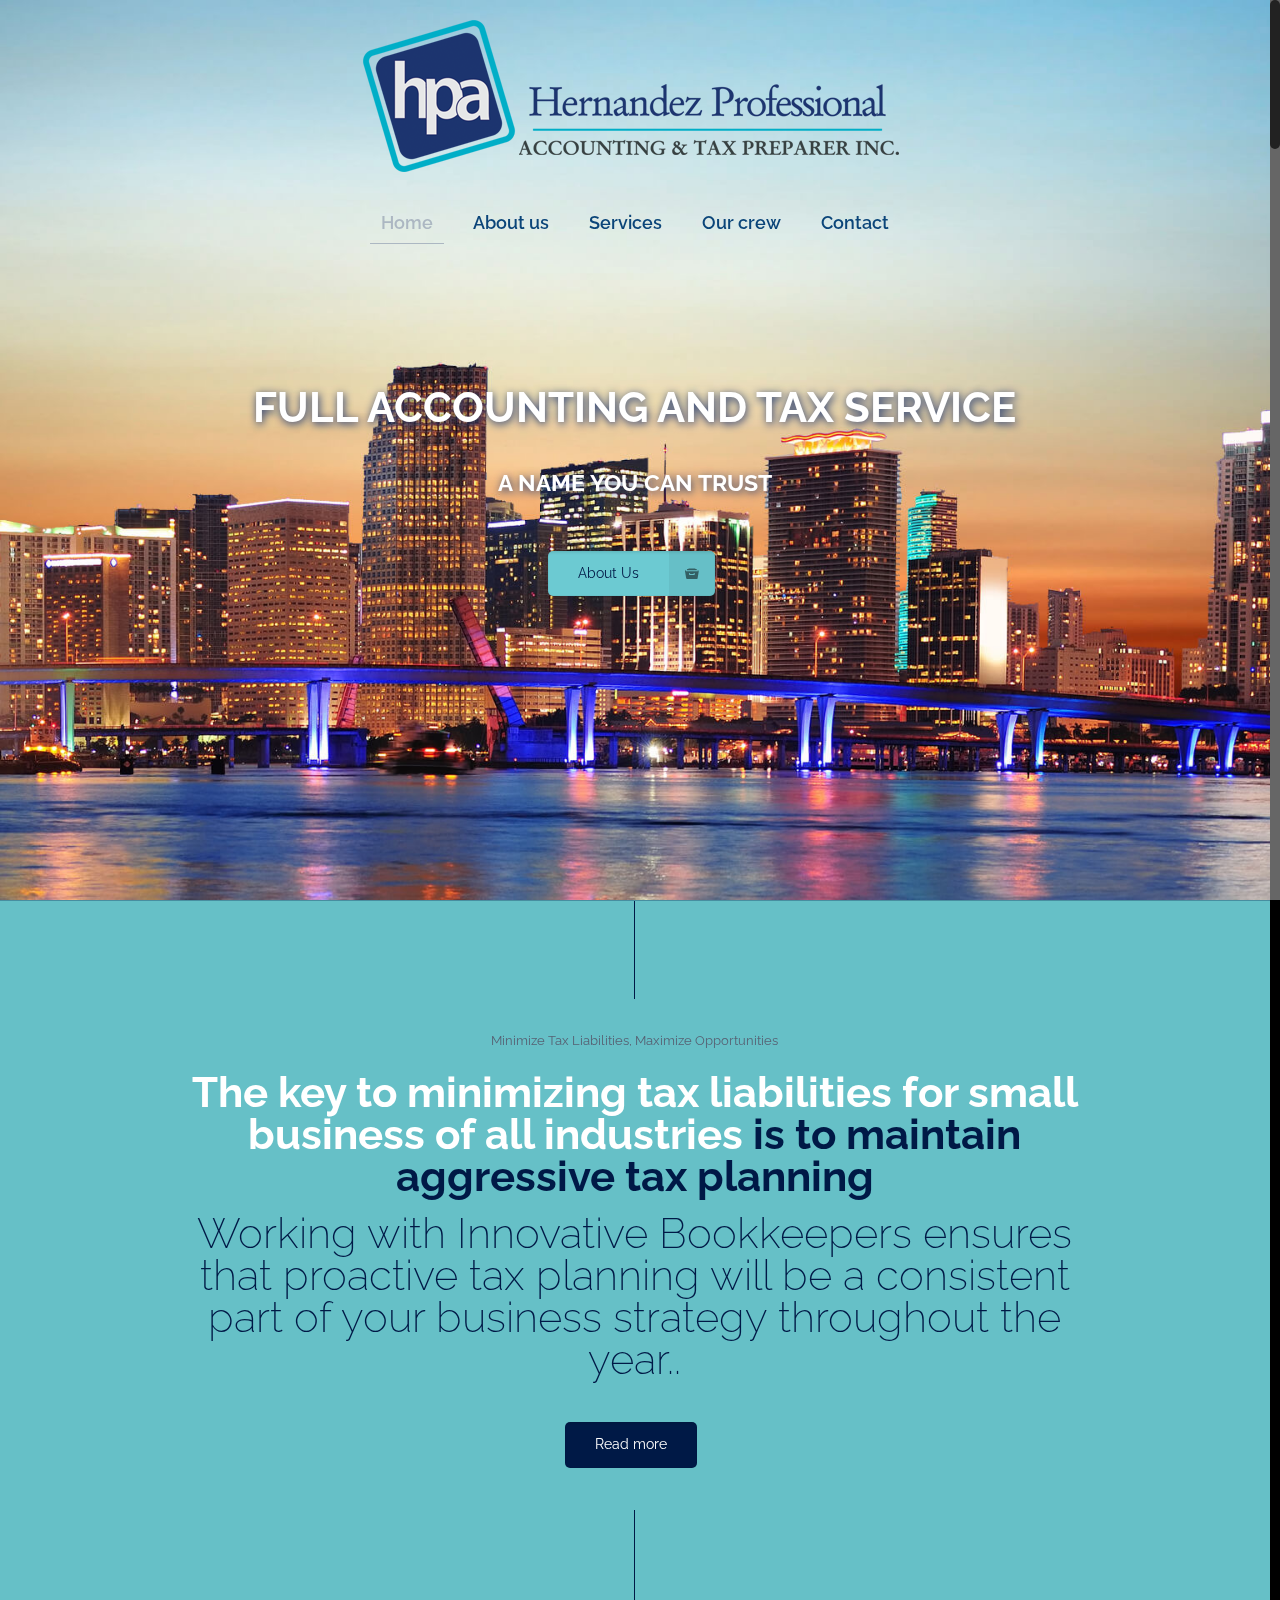
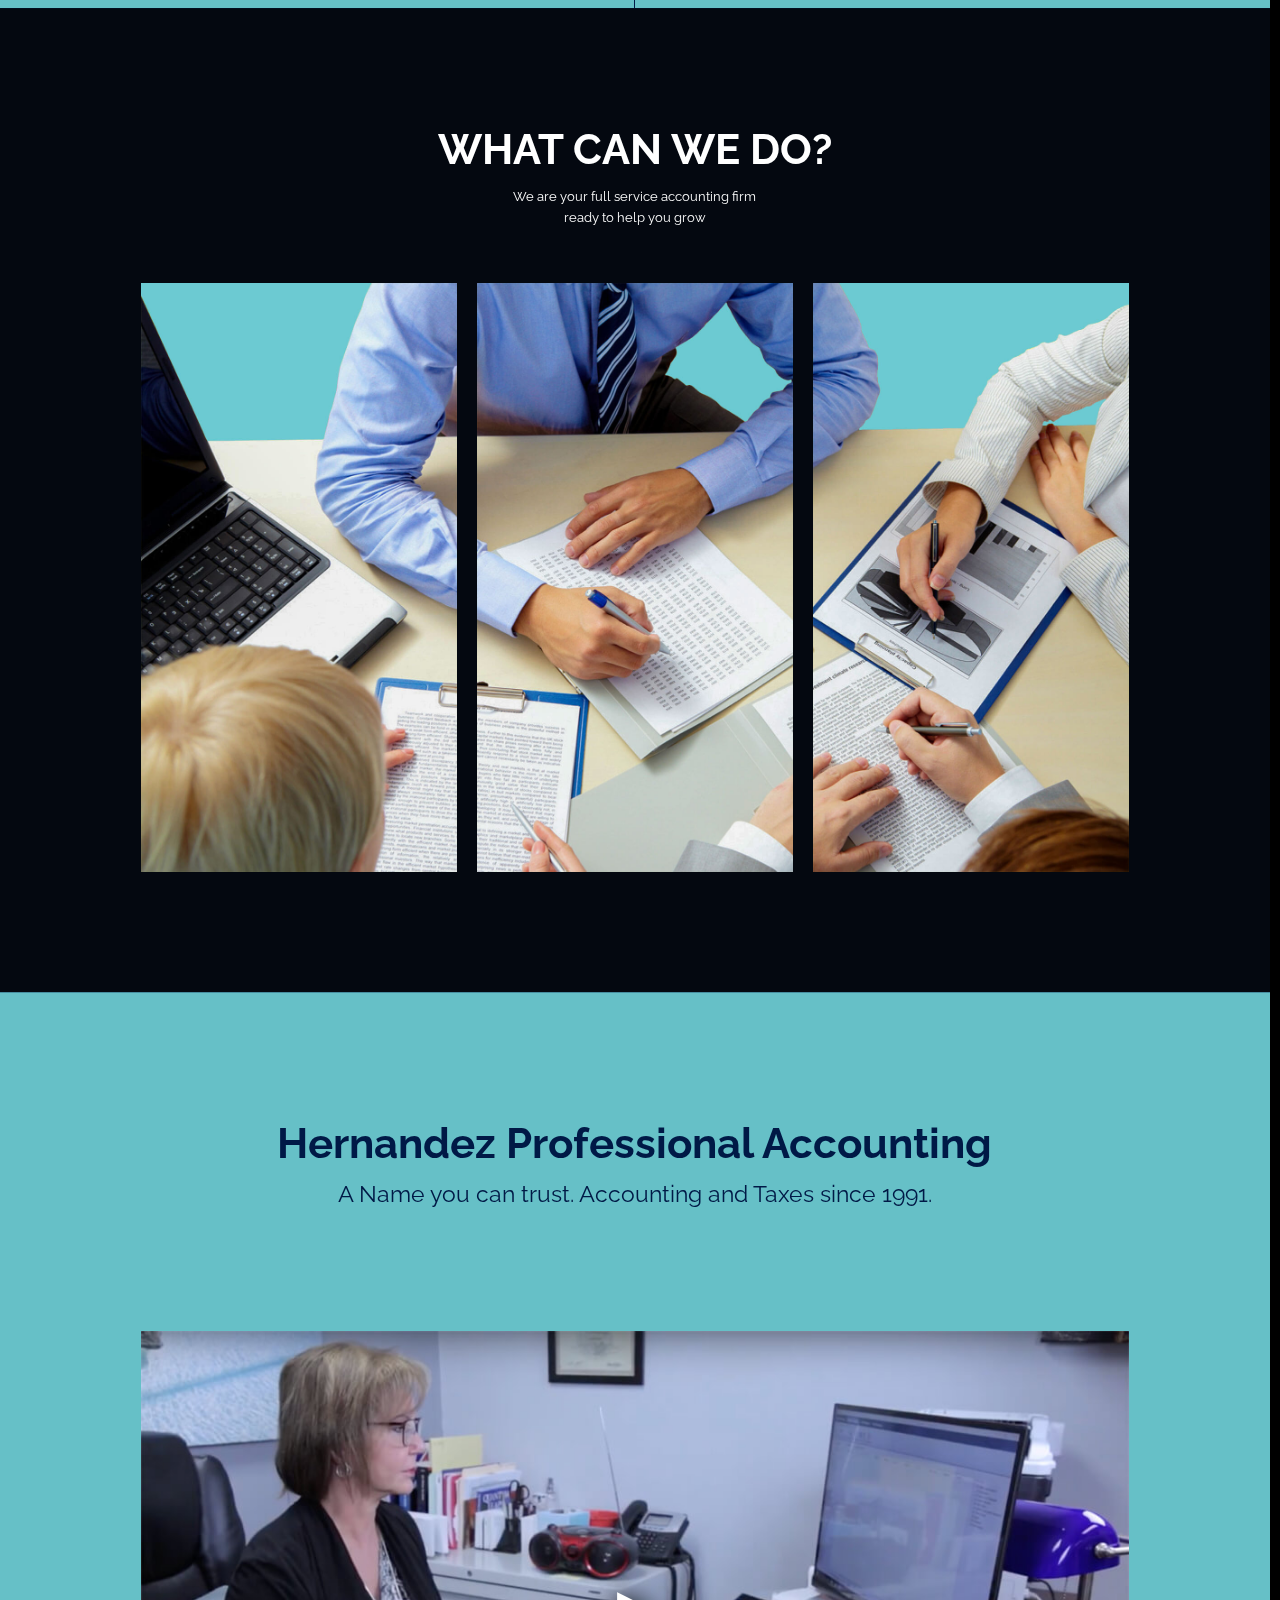
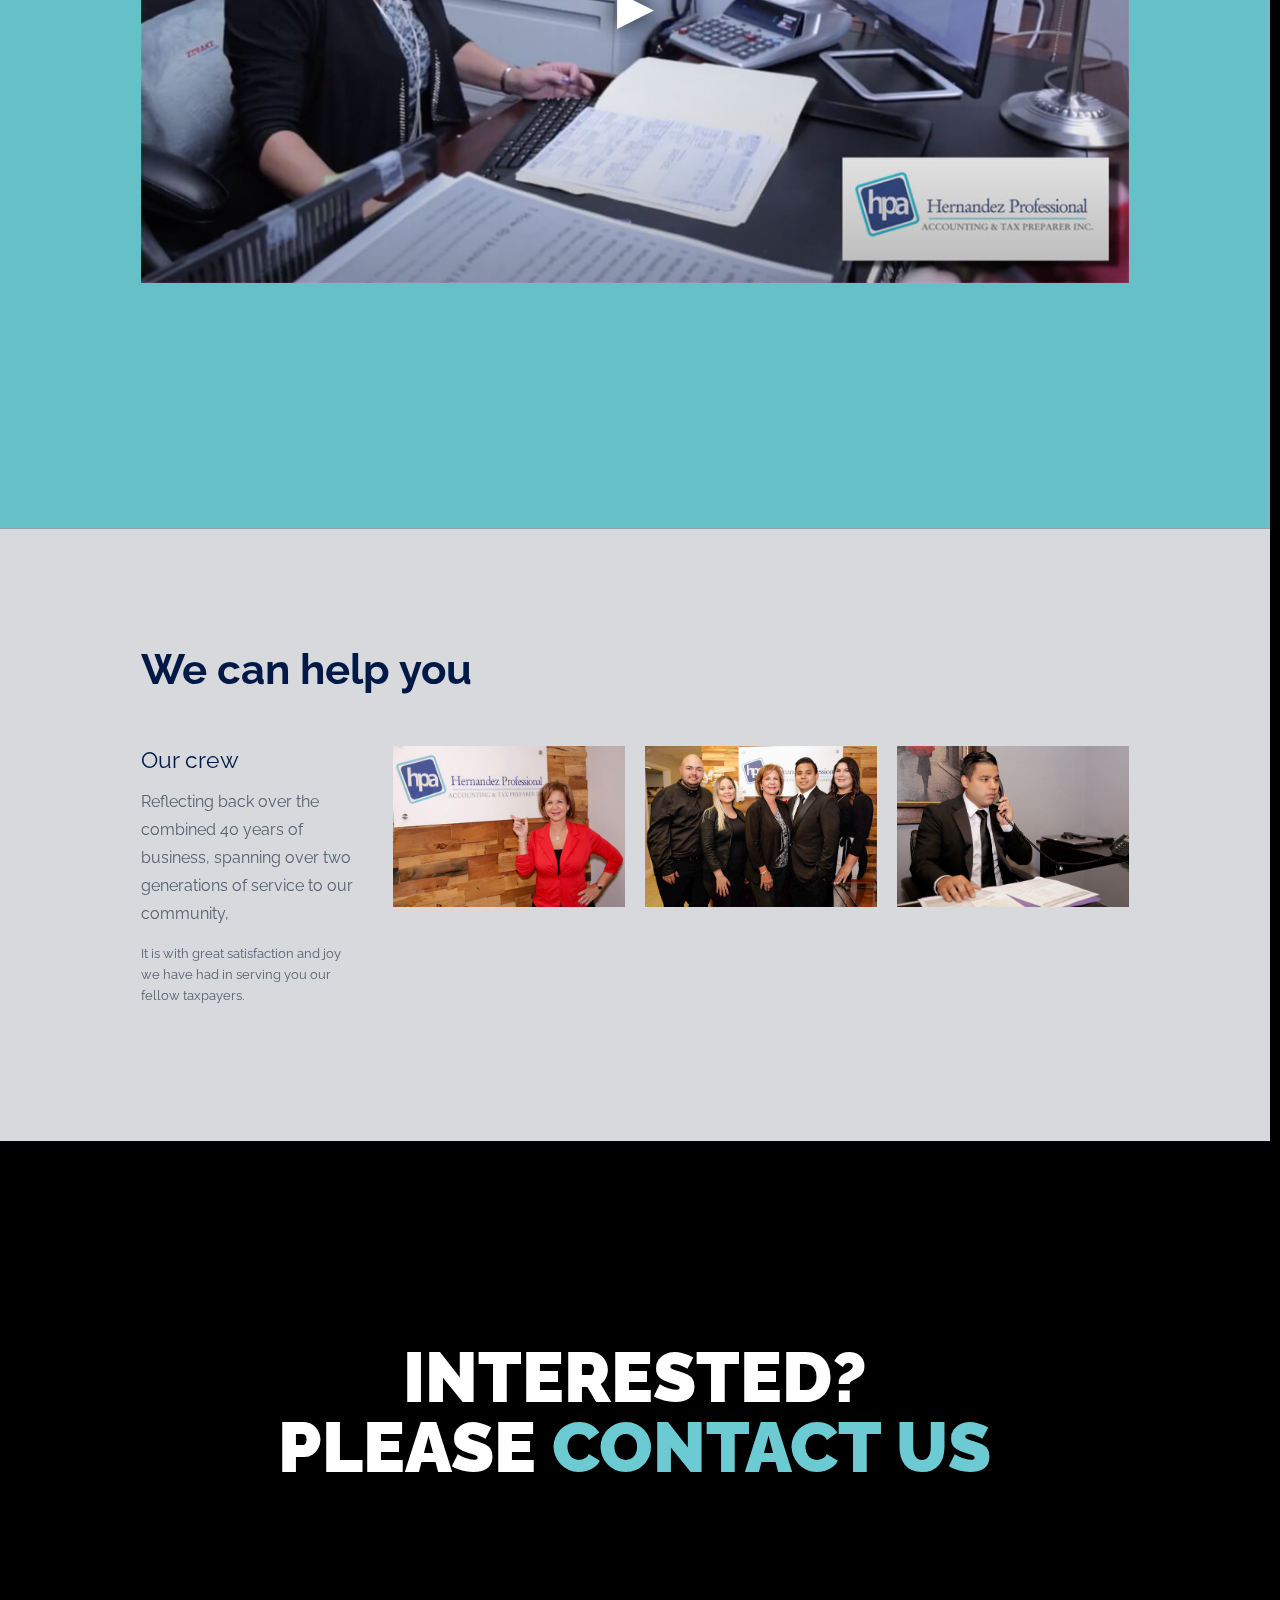
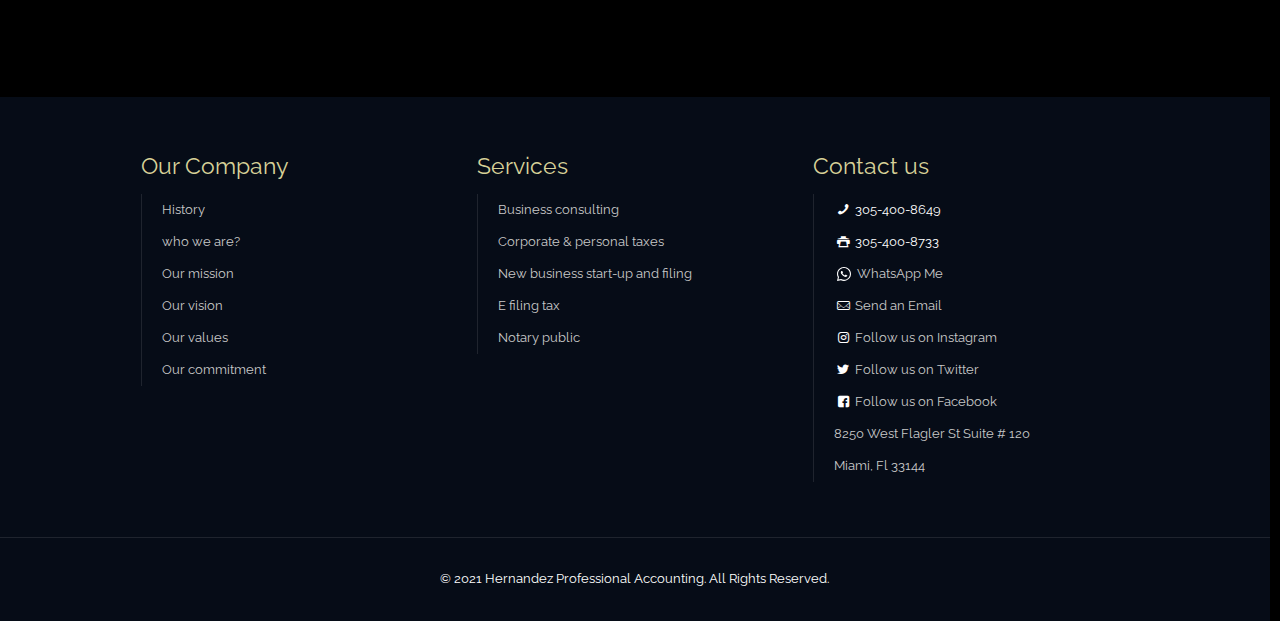
<file: index.html>
<!DOCTYPE html>
<html class="no-js" lang="en-US">

<!-- head -->
<head>

    <!-- meta -->
    <meta charset="UTF-8"/>
    <meta name="viewport" content="width=device-width, initial-scale=1, maximum-scale=1"/>
    <meta name="description" content="Hernandez Profressional Accounting"/>

    <link rel="shortcut icon" href="/wp-content/themes/betheme-3/images/favicon.ico"/>


    <!-- wp_head() -->
    <title>Hernandez Professional Accounting &#8211; Accounting and Taxes</title>
    <!-- script | dynamic -->
    <script id="mfn-dnmc-config-js">
        //<![CDATA[
        window.mfn_ajax = "/wp-admin/admin-ajax.php";
        window.mfn = {mobile_init: 1240, nicescroll: 40, parallax: "enllax", responsive: 1, retina_js: 0};
        window.mfn_lightbox = {disable: false, disableMobile: false, title: false,};
        window.mfn_sliders = {blog: 0, clients: 0, offer: 0, portfolio: 0, shop: 0, slider: 0, testimonials: 0};
        //]]>
    </script>
    <link rel='dns-prefetch' href='//fonts.googleapis.com'/>
    <link rel='dns-prefetch' href='//s.w.org'/>
    <link rel="alternate" type="application/rss+xml" title="Hernandez Professional Accounting &raquo; Feed"
          href="/feed/"/>
    <link rel="alternate" type="application/rss+xml" title="Hernandez Professional Accounting &raquo; Comments Feed"
          href="/comments/feed/"/>
    <link rel="alternate" type="application/rss+xml"
          title="Hernandez Professional Accounting &raquo; Home Comments Feed" href="/home/feed/"/>
    <link rel='stylesheet' id='style-css' href='/wp-content/themes/betheme-3/style.css?ver=20.4.3.1' type='text/css'
          media='all'/>
    <link rel='stylesheet' id='mfn-base-css' href='/wp-content/themes/betheme-3/css/base.css?ver=20.4.3.1'
          type='text/css' media='all'/>
    <link rel='stylesheet' id='mfn-layout-css' href='/wp-content/themes/betheme-3/css/layout.css?ver=20.4.3.1'
          type='text/css' media='all'/>
    <link rel='stylesheet' id='mfn-shortcodes-css' href='/wp-content/themes/betheme-3/css/shortcodes.css?ver=20.4.3.1'
          type='text/css' media='all'/>
    <link rel='stylesheet' id='mfn-animations-css'
          href='/wp-content/themes/betheme-3/assets/animations/animations.min.css?ver=20.4.3.1' type='text/css'
          media='all'/>
    <link rel='stylesheet' id='mfn-jquery-ui-css'
          href='/wp-content/themes/betheme-3/assets/ui/jquery.ui.all.css?ver=20.4.3.1' type='text/css' media='all'/>
    <link rel='stylesheet' id='mfn-jplayer-css'
          href='/wp-content/themes/betheme-3/assets/jplayer/css/jplayer.blue.monday.css?ver=20.4.3.1' type='text/css'
          media='all'/>
    <link rel='stylesheet' id='mfn-responsive-css' href='/wp-content/themes/betheme-3/css/responsive.css?ver=20.4.3.1'
          type='text/css' media='all'/>
    <link rel='stylesheet' id='Raleway-css'
          href='//fonts.googleapis.com/css?family=Raleway%3A1%2C200%2C300%2C400%2C400italic%2C700%2C700italic%2C900&#038;ver=4.9.9'
          type='text/css' media='all'/>
    <link rel='stylesheet' id='Biryani-css'
          href='//fonts.googleapis.com/css?family=Biryani%3A1%2C200%2C300%2C400%2C400italic%2C700%2C700italic%2C900&#038;ver=4.9.9'
          type='text/css' media='all'/>
    <script type='text/javascript' src='/wp-includes/js/jquery/jquery.js?ver=1.12.4'></script>
    <script type='text/javascript' src='/wp-includes/js/jquery/jquery-migrate.min.js?ver=1.4.1'></script>
    <link rel='https://api.w.org/' href='/wp-json/'/>
    <link rel="EditURI" type="application/rsd+xml" title="RSD" href="/xmlrpc.php?rsd"/>
    <link rel="wlwmanifest" type="application/wlwmanifest+xml" href="/wp-includes/wlwmanifest.xml"/>
    <meta name="generator" content="WordPress 4.9.9"/>
    <link rel="canonical" href="/"/>
    <link rel='shortlink' href='/'/>
    <link rel="alternate" type="application/json+oembed"
          href="/wp-json/oembed/1.0/embed?url=http%3A%2F%2Fwww.hernandezprofessional.com%2F"/>
    <link rel="alternate" type="text/xml+oembed"
          href="/wp-json/oembed/1.0/embed?url=http%3A%2F%2Fwww.hernandezprofessional.com%2F&#038;format=xml"/>
    <!-- style | background -->

    <!-- style | dynamic -->
    <style id="mfn-dnmc-style-css">
        @media only screen and (min-width: 1240px) {
            body:not(.header-simple) #Top_bar #menu {
                display: block !important
            }

            .tr-menu #Top_bar #menu {
                background: none !important
            }

            #Top_bar .menu > li > ul.mfn-megamenu {
                width: 984px
            }

            #Top_bar .menu > li > ul.mfn-megamenu > li {
                float: left
            }

            #Top_bar .menu > li > ul.mfn-megamenu > li.mfn-megamenu-cols-1 {
                width: 100%
            }

            #Top_bar .menu > li > ul.mfn-megamenu > li.mfn-megamenu-cols-2 {
                width: 50%
            }

            #Top_bar .menu > li > ul.mfn-megamenu > li.mfn-megamenu-cols-3 {
                width: 33.33%
            }

            #Top_bar .menu > li > ul.mfn-megamenu > li.mfn-megamenu-cols-4 {
                width: 25%
            }

            #Top_bar .menu > li > ul.mfn-megamenu > li.mfn-megamenu-cols-5 {
                width: 20%
            }

            #Top_bar .menu > li > ul.mfn-megamenu > li.mfn-megamenu-cols-6 {
                width: 16.66%
            }

            #Top_bar .menu > li > ul.mfn-megamenu > li > ul {
                display: block !important;
                position: inherit;
                left: auto;
                top: auto;
                border-width: 0 1px 0 0
            }

            #Top_bar .menu > li > ul.mfn-megamenu > li:last-child > ul {
                border: 0
            }

            #Top_bar .menu > li > ul.mfn-megamenu > li > ul li {
                width: auto
            }

            #Top_bar .menu > li > ul.mfn-megamenu a.mfn-megamenu-title {
                text-transform: uppercase;
                font-weight: 400;
                background: none
            }

            #Top_bar .menu > li > ul.mfn-megamenu a .menu-arrow {
                display: none
            }

            .menuo-right #Top_bar .menu > li > ul.mfn-megamenu {
                left: auto;
                right: 0
            }

            .menuo-right #Top_bar .menu > li > ul.mfn-megamenu-bg {
                box-sizing: border-box
            }

            #Top_bar .menu > li > ul.mfn-megamenu-bg {
                padding: 20px 166px 20px 20px;
                background-repeat: no-repeat;
                background-position: right bottom
            }

            .rtl #Top_bar .menu > li > ul.mfn-megamenu-bg {
                padding-left: 166px;
                padding-right: 20px;
                background-position: left bottom
            }

            #Top_bar .menu > li > ul.mfn-megamenu-bg > li {
                background: none
            }

            #Top_bar .menu > li > ul.mfn-megamenu-bg > li a {
                border: none
            }

            #Top_bar .menu > li > ul.mfn-megamenu-bg > li > ul {
                background: none !important;
                -webkit-box-shadow: 0 0 0 0;
                -moz-box-shadow: 0 0 0 0;
                box-shadow: 0 0 0 0
            }

            .mm-vertical #Top_bar .container {
                position: relative;
            }

            .mm-vertical #Top_bar .top_bar_left {
                position: static;
            }

            .mm-vertical #Top_bar .menu > li ul {
                box-shadow: 0 0 0 0 transparent !important;
                background-image: none;
            }

            .mm-vertical #Top_bar .menu > li > ul.mfn-megamenu {
                width: 98% !important;
                margin: 0 1%;
                padding: 20px 0;
            }

            .mm-vertical.header-plain #Top_bar .menu > li > ul.mfn-megamenu {
                width: 100% !important;
                margin: 0;
            }

            .mm-vertical #Top_bar .menu > li > ul.mfn-megamenu > li {
                display: table-cell;
                float: none !important;
                width: 10%;
                padding: 0 15px;
                border-right: 1px solid rgba(0, 0, 0, 0.05);
            }

            .mm-vertical #Top_bar .menu > li > ul.mfn-megamenu > li:last-child {
                border-right-width: 0
            }

            .mm-vertical #Top_bar .menu > li > ul.mfn-megamenu > li.hide-border {
                border-right-width: 0
            }

            .mm-vertical #Top_bar .menu > li > ul.mfn-megamenu > li a {
                border-bottom-width: 0;
                padding: 9px 15px;
                line-height: 120%;
            }

            .mm-vertical #Top_bar .menu > li > ul.mfn-megamenu a.mfn-megamenu-title {
                font-weight: 700;
            }

            .rtl .mm-vertical #Top_bar .menu > li > ul.mfn-megamenu > li:first-child {
                border-right-width: 0
            }

            .rtl .mm-vertical #Top_bar .menu > li > ul.mfn-megamenu > li:last-child {
                border-right-width: 1px
            }

            #Header_creative #Top_bar .menu > li > ul.mfn-megamenu {
                width: 980px !important;
                margin: 0;
            }

            .header-plain:not(.menuo-right) #Header .top_bar_left {
                width: auto !important
            }

            .header-stack.header-center #Top_bar #menu {
                display: inline-block !important
            }

            .header-simple #Top_bar #menu {
                display: none;
                height: auto;
                width: 300px;
                bottom: auto;
                top: 100%;
                right: 1px;
                position: absolute;
                margin: 0
            }

            .header-simple #Header a.responsive-menu-toggle {
                display: block;
                right: 10px
            }

            .header-simple #Top_bar #menu > ul {
                width: 100%;
                float: left
            }

            .header-simple #Top_bar #menu ul li {
                width: 100%;
                padding-bottom: 0;
                border-right: 0;
                position: relative
            }

            .header-simple #Top_bar #menu ul li a {
                padding: 0 20px;
                margin: 0;
                display: block;
                height: auto;
                line-height: normal;
                border: none
            }

            .header-simple #Top_bar #menu ul li a:after {
                display: none
            }

            .header-simple #Top_bar #menu ul li a span {
                border: none;
                line-height: 44px;
                display: inline;
                padding: 0
            }

            .header-simple #Top_bar #menu ul li.submenu .menu-toggle {
                display: block;
                position: absolute;
                right: 0;
                top: 0;
                width: 44px;
                height: 44px;
                line-height: 44px;
                font-size: 30px;
                font-weight: 300;
                text-align: center;
                cursor: pointer;
                color: #444;
                opacity: 0.33;
            }

            .header-simple #Top_bar #menu ul li.submenu .menu-toggle:after {
                content: "+"
            }

            .header-simple #Top_bar #menu ul li.hover > .menu-toggle:after {
                content: "-"
            }

            .header-simple #Top_bar #menu ul li.hover a {
                border-bottom: 0
            }

            .header-simple #Top_bar #menu ul.mfn-megamenu li .menu-toggle {
                display: none
            }

            .header-simple #Top_bar #menu ul li ul {
                position: relative !important;
                left: 0 !important;
                top: 0;
                padding: 0;
                margin: 0 !important;
                width: auto !important;
                background-image: none
            }

            .header-simple #Top_bar #menu ul li ul li {
                width: 100% !important;
                display: block;
                padding: 0;
            }

            .header-simple #Top_bar #menu ul li ul li a {
                padding: 0 20px 0 30px
            }

            .header-simple #Top_bar #menu ul li ul li a .menu-arrow {
                display: none
            }

            .header-simple #Top_bar #menu ul li ul li a span {
                padding: 0
            }

            .header-simple #Top_bar #menu ul li ul li a span:after {
                display: none !important
            }

            .header-simple #Top_bar .menu > li > ul.mfn-megamenu a.mfn-megamenu-title {
                text-transform: uppercase;
                font-weight: 400
            }

            .header-simple #Top_bar .menu > li > ul.mfn-megamenu > li > ul {
                display: block !important;
                position: inherit;
                left: auto;
                top: auto
            }

            .header-simple #Top_bar #menu ul li ul li ul {
                border-left: 0 !important;
                padding: 0;
                top: 0
            }

            .header-simple #Top_bar #menu ul li ul li ul li a {
                padding: 0 20px 0 40px
            }

            .rtl.header-simple #Top_bar #menu {
                left: 1px;
                right: auto
            }

            .rtl.header-simple #Top_bar a.responsive-menu-toggle {
                left: 10px;
                right: auto
            }

            .rtl.header-simple #Top_bar #menu ul li.submenu .menu-toggle {
                left: 0;
                right: auto
            }

            .rtl.header-simple #Top_bar #menu ul li ul {
                left: auto !important;
                right: 0 !important
            }

            .rtl.header-simple #Top_bar #menu ul li ul li a {
                padding: 0 30px 0 20px
            }

            .rtl.header-simple #Top_bar #menu ul li ul li ul li a {
                padding: 0 40px 0 20px
            }

            .menu-highlight #Top_bar .menu > li {
                margin: 0 2px
            }

            .menu-highlight:not(.header-creative) #Top_bar .menu > li > a {
                margin: 20px 0;
                padding: 0;
                -webkit-border-radius: 5px;
                border-radius: 5px
            }

            .menu-highlight #Top_bar .menu > li > a:after {
                display: none
            }

            .menu-highlight #Top_bar .menu > li > a span:not(.description) {
                line-height: 50px
            }

            .menu-highlight #Top_bar .menu > li > a span.description {
                display: none
            }

            .menu-highlight.header-stack #Top_bar .menu > li > a {
                margin: 10px 0 !important
            }

            .menu-highlight.header-stack #Top_bar .menu > li > a span:not(.description) {
                line-height: 40px
            }

            .menu-highlight.header-transparent #Top_bar .menu > li > a {
                margin: 5px 0
            }

            .menu-highlight.header-simple #Top_bar #menu ul li, .menu-highlight.header-creative #Top_bar #menu ul li {
                margin: 0
            }

            .menu-highlight.header-simple #Top_bar #menu ul li > a, .menu-highlight.header-creative #Top_bar #menu ul li > a {
                -webkit-border-radius: 0;
                border-radius: 0
            }

            .menu-highlight:not(.header-fixed):not(.header-simple) #Top_bar.is-sticky .menu > li > a {
                margin: 10px 0 !important;
                padding: 5px 0 !important
            }

            .menu-highlight:not(.header-fixed):not(.header-simple) #Top_bar.is-sticky .menu > li > a span {
                line-height: 30px !important
            }

            .header-modern.menu-highlight.menuo-right .menu_wrapper {
                margin-right: 20px
            }

            .menu-line-below #Top_bar .menu > li > a:after {
                top: auto;
                bottom: -4px
            }

            .menu-line-below #Top_bar.is-sticky .menu > li > a:after {
                top: auto;
                bottom: -4px
            }

            .menu-line-below-80 #Top_bar:not(.is-sticky) .menu > li > a:after {
                height: 4px;
                left: 10%;
                top: 50%;
                margin-top: 20px;
                width: 80%
            }

            .menu-line-below-80-1 #Top_bar:not(.is-sticky) .menu > li > a:after {
                height: 1px;
                left: 10%;
                top: 50%;
                margin-top: 20px;
                width: 80%
            }

            .menu-link-color #Top_bar .menu > li > a:after {
                display: none !important
            }

            .menu-arrow-top #Top_bar .menu > li > a:after {
                background: none repeat scroll 0 0 rgba(0, 0, 0, 0) !important;
                border-color: #ccc transparent transparent;
                border-style: solid;
                border-width: 7px 7px 0;
                display: block;
                height: 0;
                left: 50%;
                margin-left: -7px;
                top: 0 !important;
                width: 0
            }

            .menu-arrow-top.header-transparent #Top_bar .menu > li > a:after, .menu-arrow-top.header-plain #Top_bar .menu > li > a:after {
                display: none
            }

            .menu-arrow-top #Top_bar.is-sticky .menu > li > a:after {
                top: 0 !important
            }

            .menu-arrow-bottom #Top_bar .menu > li > a:after {
                background: none !important;
                border-color: transparent transparent #ccc;
                border-style: solid;
                border-width: 0 7px 7px;
                display: block;
                height: 0;
                left: 50%;
                margin-left: -7px;
                top: auto;
                bottom: 0;
                width: 0
            }

            .menu-arrow-bottom.header-transparent #Top_bar .menu > li > a:after, .menu-arrow-bottom.header-plain #Top_bar .menu > li > a:after {
                display: none
            }

            .menu-arrow-bottom #Top_bar.is-sticky .menu > li > a:after {
                top: auto;
                bottom: 0
            }

            .menuo-no-borders #Top_bar .menu > li > a span:not(.description) {
                border-right-width: 0
            }

            .menuo-no-borders #Header_creative #Top_bar .menu > li > a span {
                border-bottom-width: 0
            }

            .menuo-right #Top_bar .menu_wrapper {
                float: right
            }

            .menuo-right.header-stack:not(.header-center) #Top_bar .menu_wrapper {
                margin-right: 150px
            }

            body.header-creative {
                padding-left: 50px
            }

            body.header-creative.header-open {
                padding-left: 250px
            }

            body.error404, body.under-construction, body.template-blank {
                padding-left: 0 !important
            }

            .header-creative.footer-fixed #Footer, .header-creative.footer-sliding #Footer, .header-creative.footer-stick #Footer.is-sticky {
                box-sizing: border-box;
                padding-left: 50px;
            }

            .header-open.footer-fixed #Footer, .header-open.footer-sliding #Footer, .header-creative.footer-stick #Footer.is-sticky {
                padding-left: 250px;
            }

            .header-rtl.header-creative.footer-fixed #Footer, .header-rtl.header-creative.footer-sliding #Footer, .header-rtl.header-creative.footer-stick #Footer.is-sticky {
                padding-left: 0;
                padding-right: 50px;
            }

            .header-rtl.header-open.footer-fixed #Footer, .header-rtl.header-open.footer-sliding #Footer, .header-rtl.header-creative.footer-stick #Footer.is-sticky {
                padding-right: 250px;
            }

            #Header_creative {
                background: #fff;
                position: fixed;
                width: 250px;
                height: 100%;
                left: -200px;
                top: 0;
                z-index: 9002;
                -webkit-box-shadow: 2px 0 4px 2px rgba(0, 0, 0, .15);
                box-shadow: 2px 0 4px 2px rgba(0, 0, 0, .15)
            }

            #Header_creative .container {
                width: 100%
            }

            #Header_creative .creative-wrapper {
                opacity: 0;
                margin-right: 50px
            }

            #Header_creative a.creative-menu-toggle {
                display: block;
                width: 34px;
                height: 34px;
                line-height: 34px;
                font-size: 22px;
                text-align: center;
                position: absolute;
                top: 10px;
                right: 8px;
                border-radius: 3px
            }

            .admin-bar #Header_creative a.creative-menu-toggle {
                top: 42px
            }

            #Header_creative #Top_bar {
                position: static;
                width: 100%
            }

            #Header_creative #Top_bar .top_bar_left {
                width: 100% !important;
                float: none
            }

            #Header_creative #Top_bar .top_bar_right {
                width: 100% !important;
                float: none;
                height: auto;
                margin-bottom: 35px;
                text-align: center;
                padding: 0 20px;
                top: 0;
                -webkit-box-sizing: border-box;
                -moz-box-sizing: border-box;
                box-sizing: border-box
            }

            #Header_creative #Top_bar .top_bar_right:before {
                display: none
            }

            #Header_creative #Top_bar .top_bar_right_wrapper {
                top: 0
            }

            #Header_creative #Top_bar .logo {
                float: none;
                text-align: center;
                margin: 15px 0
            }

            #Header_creative #Top_bar .menu_wrapper {
                float: none;
                margin: 0 0 30px
            }

            #Header_creative #Top_bar .menu > li {
                width: 100%;
                float: none;
                position: relative
            }

            #Header_creative #Top_bar .menu > li > a {
                padding: 0;
                text-align: center
            }

            #Header_creative #Top_bar .menu > li > a:after {
                display: none
            }

            #Header_creative #Top_bar .menu > li > a span {
                border-right: 0;
                border-bottom-width: 1px;
                line-height: 38px
            }

            #Header_creative #Top_bar .menu li ul {
                left: 100%;
                right: auto;
                top: 0;
                box-shadow: 2px 2px 2px 0 rgba(0, 0, 0, 0.03);
                -webkit-box-shadow: 2px 2px 2px 0 rgba(0, 0, 0, 0.03)
            }

            #Header_creative #Top_bar .menu > li > ul.mfn-megamenu {
                width: 700px !important;
            }

            #Header_creative #Top_bar .menu > li > ul.mfn-megamenu > li > ul {
                left: 0
            }

            #Header_creative #Top_bar .menu li ul li a {
                padding-top: 9px;
                padding-bottom: 8px
            }

            #Header_creative #Top_bar .menu li ul li ul {
                top: 0 !important
            }

            #Header_creative #Top_bar .menu > li > a span.description {
                display: block;
                font-size: 13px;
                line-height: 28px !important;
                clear: both
            }

            #Header_creative #Top_bar .search_wrapper {
                left: 100%;
                top: auto;
                bottom: 0
            }

            #Header_creative #Top_bar a#header_cart {
                display: inline-block;
                float: none;
                top: 3px
            }

            #Header_creative #Top_bar a#search_button {
                display: inline-block;
                float: none;
                top: 3px
            }

            #Header_creative #Top_bar .wpml-languages {
                display: inline-block;
                float: none;
                top: 0
            }

            #Header_creative #Top_bar .wpml-languages.enabled:hover a.active {
                padding-bottom: 9px
            }

            #Header_creative #Top_bar a.button.action_button {
                display: inline-block;
                float: none;
                top: 16px;
                margin: 0
            }

            #Header_creative #Top_bar .banner_wrapper {
                display: block;
                text-align: center
            }

            #Header_creative #Top_bar .banner_wrapper img {
                max-width: 100%;
                height: auto;
                display: inline-block
            }

            #Header_creative #Action_bar {
                position: absolute;
                bottom: 0;
                top: auto;
                clear: both;
                padding: 0 20px;
                -webkit-box-sizing: border-box;
                -moz-box-sizing: border-box;
                box-sizing: border-box
            }

            #Header_creative #Action_bar .social {
                float: none;
                text-align: center;
                padding: 5px 0 15px
            }

            #Header_creative #Action_bar .social li {
                margin-bottom: 2px
            }

            #Header_creative .social li a {
                color: rgba(0, 0, 0, .5)
            }

            #Header_creative .social li a:hover {
                color: #000
            }

            #Header_creative .creative-social {
                position: absolute;
                bottom: 10px;
                right: 0;
                width: 50px
            }

            #Header_creative .creative-social li {
                display: block;
                float: none;
                width: 100%;
                text-align: center;
                margin-bottom: 5px
            }

            .header-creative .fixed-nav.fixed-nav-prev {
                margin-left: 50px
            }

            .header-creative.header-open .fixed-nav.fixed-nav-prev {
                margin-left: 250px
            }

            .menuo-last #Header_creative #Top_bar .menu li.last ul {
                top: auto;
                bottom: 0
            }

            .header-open #Header_creative {
                left: 0
            }

            .header-open #Header_creative .creative-wrapper {
                opacity: 1;
                margin: 0 !important;
            }

            .header-open #Header_creative .creative-menu-toggle, .header-open #Header_creative .creative-social {
                display: none
            }

            body.header-rtl.header-creative {
                padding-left: 0;
                padding-right: 50px
            }

            .header-rtl #Header_creative {
                left: auto;
                right: -200px
            }

            .header-rtl.nice-scroll #Header_creative {
                margin-right: 10px
            }

            .header-rtl #Header_creative .creative-wrapper {
                margin-left: 50px;
                margin-right: 0
            }

            .header-rtl #Header_creative a.creative-menu-toggle {
                left: 8px;
                right: auto
            }

            .header-rtl #Header_creative .creative-social {
                left: 0;
                right: auto
            }

            .header-rtl #Footer #back_to_top.sticky {
                right: 125px
            }

            .header-rtl #popup_contact {
                right: 70px
            }

            .header-rtl #Header_creative #Top_bar .menu li ul {
                left: auto;
                right: 100%
            }

            .header-rtl #Header_creative #Top_bar .search_wrapper {
                left: auto;
                right: 100%;
            }

            .header-rtl .fixed-nav.fixed-nav-prev {
                margin-left: 0 !important
            }

            .header-rtl .fixed-nav.fixed-nav-next {
                margin-right: 50px
            }

            body.header-rtl.header-creative.header-open {
                padding-left: 0;
                padding-right: 250px !important
            }

            .header-rtl.header-open #Header_creative {
                left: auto;
                right: 0
            }

            .header-rtl.header-open #Footer #back_to_top.sticky {
                right: 325px
            }

            .header-rtl.header-open #popup_contact {
                right: 270px
            }

            .header-rtl.header-open .fixed-nav.fixed-nav-next {
                margin-right: 250px
            }

            #Header_creative.active {
                left: -1px;
            }

            .header-rtl #Header_creative.active {
                left: auto;
                right: -1px;
            }

            #Header_creative.active .creative-wrapper {
                opacity: 1;
                margin: 0
            }

            .header-creative .vc_row[data-vc-full-width] {
                padding-left: 50px
            }

            .header-creative.header-open .vc_row[data-vc-full-width] {
                padding-left: 250px
            }

            .header-open .vc_parallax .vc_parallax-inner {
                left: auto;
                width: calc(100% - 250px);
            }

            .header-open.header-rtl .vc_parallax .vc_parallax-inner {
                left: 0;
                right: auto;
            }

            #Header_creative.scroll {
                height: 100%;
                overflow-y: auto
            }

            #Header_creative.scroll:not(.dropdown) .menu li ul {
                display: none !important
            }

            #Header_creative.scroll #Action_bar {
                position: static
            }

            #Header_creative.dropdown {
                outline: none
            }

            #Header_creative.dropdown #Top_bar .menu_wrapper {
                float: left
            }

            #Header_creative.dropdown #Top_bar #menu ul li {
                position: relative;
                float: left
            }

            #Header_creative.dropdown #Top_bar #menu ul li a:after {
                display: none
            }

            #Header_creative.dropdown #Top_bar #menu ul li a span {
                line-height: 38px;
                padding: 0
            }

            #Header_creative.dropdown #Top_bar #menu ul li.submenu .menu-toggle {
                display: block;
                position: absolute;
                right: 0;
                top: 0;
                width: 38px;
                height: 38px;
                line-height: 38px;
                font-size: 26px;
                font-weight: 300;
                text-align: center;
                cursor: pointer;
                color: #444;
                opacity: 0.33;
            }

            #Header_creative.dropdown #Top_bar #menu ul li.submenu .menu-toggle:after {
                content: "+"
            }

            #Header_creative.dropdown #Top_bar #menu ul li.hover > .menu-toggle:after {
                content: "-"
            }

            #Header_creative.dropdown #Top_bar #menu ul li.hover a {
                border-bottom: 0
            }

            #Header_creative.dropdown #Top_bar #menu ul.mfn-megamenu li .menu-toggle {
                display: none
            }

            #Header_creative.dropdown #Top_bar #menu ul li ul {
                position: relative !important;
                left: 0 !important;
                top: 0;
                padding: 0;
                margin-left: 0 !important;
                width: auto !important;
                background-image: none
            }

            #Header_creative.dropdown #Top_bar #menu ul li ul li {
                width: 100% !important
            }

            #Header_creative.dropdown #Top_bar #menu ul li ul li a {
                padding: 0 10px;
                text-align: center
            }

            #Header_creative.dropdown #Top_bar #menu ul li ul li a .menu-arrow {
                display: none
            }

            #Header_creative.dropdown #Top_bar #menu ul li ul li a span {
                padding: 0
            }

            #Header_creative.dropdown #Top_bar #menu ul li ul li a span:after {
                display: none !important
            }

            #Header_creative.dropdown #Top_bar .menu > li > ul.mfn-megamenu a.mfn-megamenu-title {
                text-transform: uppercase;
                font-weight: 400
            }

            #Header_creative.dropdown #Top_bar .menu > li > ul.mfn-megamenu > li > ul {
                display: block !important;
                position: inherit;
                left: auto;
                top: auto
            }

            #Header_creative.dropdown #Top_bar #menu ul li ul li ul {
                border-left: 0 !important;
                padding: 0;
                top: 0
            }

            #Header_creative {
                transition: left .5s ease-in-out, right .5s ease-in-out;
            }

            #Header_creative .creative-wrapper {
                transition: opacity .5s ease-in-out, margin 0s ease-in-out .5s;
            }

            #Header_creative.active .creative-wrapper {
                transition: opacity .5s ease-in-out, margin 0s ease-in-out;
            }
        }

        @media only screen and (min-width: 1240px) {
            #Top_bar.is-sticky {
                position: fixed !important;
                width: 100%;
                left: 0;
                top: -60px;
                height: 60px;
                z-index: 701;
                background: #fff;
                opacity: .97;
                filter: alpha(opacity=97);
                -webkit-box-shadow: 0 2px 5px 0 rgba(0, 0, 0, 0.1);
                -moz-box-shadow: 0 2px 5px 0 rgba(0, 0, 0, 0.1);
                box-shadow: 0 2px 5px 0 rgba(0, 0, 0, 0.1)
            }

            .layout-boxed.header-boxed #Top_bar.is-sticky {
                max-width: 1240px;
                left: 50%;
                -webkit-transform: translateX(-50%);
                transform: translateX(-50%)
            }

            .layout-boxed.header-boxed.nice-scroll #Top_bar.is-sticky {
                margin-left: -5px
            }

            #Top_bar.is-sticky .top_bar_left, #Top_bar.is-sticky .top_bar_right, #Top_bar.is-sticky .top_bar_right:before {
                background: none
            }

            #Top_bar.is-sticky .top_bar_right {
                top: -4px;
                height: auto;
            }

            #Top_bar.is-sticky .top_bar_right_wrapper {
                top: 15px
            }

            .header-plain #Top_bar.is-sticky .top_bar_right_wrapper {
                top: 0
            }

            #Top_bar.is-sticky .logo {
                width: auto;
                margin: 0 30px 0 20px;
                padding: 0
            }

            #Top_bar.is-sticky #logo {
                padding: 5px 0 !important;
                height: 50px !important;
                line-height: 50px !important
            }

            .logo-no-sticky-padding #Top_bar.is-sticky #logo {
                height: 60px !important;
                line-height: 60px !important
            }

            #Top_bar.is-sticky #logo img.logo-main {
                display: none
            }

            #Top_bar.is-sticky #logo img.logo-sticky {
                display: inline;
                max-height: 35px;
            }

            #Top_bar.is-sticky .menu_wrapper {
                clear: none
            }

            #Top_bar.is-sticky .menu_wrapper .menu > li > a {
                padding: 15px 0
            }

            #Top_bar.is-sticky .menu > li > a, #Top_bar.is-sticky .menu > li > a span {
                line-height: 30px
            }

            #Top_bar.is-sticky .menu > li > a:after {
                top: auto;
                bottom: -4px
            }

            #Top_bar.is-sticky .menu > li > a span.description {
                display: none
            }

            #Top_bar.is-sticky .secondary_menu_wrapper, #Top_bar.is-sticky .banner_wrapper {
                display: none
            }

            .header-overlay #Top_bar.is-sticky {
                display: none
            }

            .sticky-dark #Top_bar.is-sticky {
                background: rgba(0, 0, 0, .8)
            }

            .sticky-dark #Top_bar.is-sticky #menu {
                background: rgba(0, 0, 0, .8)
            }

            .sticky-dark #Top_bar.is-sticky .menu > li > a {
                color: #fff
            }

            .sticky-dark #Top_bar.is-sticky .top_bar_right a {
                color: rgba(255, 255, 255, .5)
            }

            .sticky-dark #Top_bar.is-sticky .wpml-languages a.active, .sticky-dark #Top_bar.is-sticky .wpml-languages ul.wpml-lang-dropdown {
                background: rgba(0, 0, 0, 0.3);
                border-color: rgba(0, 0, 0, 0.1)
            }
        }

        @media only screen and (min-width: 768px) and (max-width: 1240px) {
            .header_placeholder {
                height: 0 !important
            }
        }

        @media only screen and (max-width: 1239px) {
            #Top_bar #menu {
                display: none;
                height: auto;
                width: 300px;
                bottom: auto;
                top: 100%;
                right: 1px;
                position: absolute;
                margin: 0
            }

            #Top_bar a.responsive-menu-toggle {
                display: block
            }

            #Top_bar #menu > ul {
                width: 100%;
                float: left
            }

            #Top_bar #menu ul li {
                width: 100%;
                padding-bottom: 0;
                border-right: 0;
                position: relative
            }

            #Top_bar #menu ul li a {
                padding: 0 25px;
                margin: 0;
                display: block;
                height: auto;
                line-height: normal;
                border: none
            }

            #Top_bar #menu ul li a:after {
                display: none
            }

            #Top_bar #menu ul li a span {
                border: none;
                line-height: 44px;
                display: inline;
                padding: 0
            }

            #Top_bar #menu ul li a span.description {
                margin: 0 0 0 5px
            }

            #Top_bar #menu ul li.submenu .menu-toggle {
                display: block;
                position: absolute;
                right: 15px;
                top: 0;
                width: 44px;
                height: 44px;
                line-height: 44px;
                font-size: 30px;
                font-weight: 300;
                text-align: center;
                cursor: pointer;
                color: #444;
                opacity: 0.33;
            }

            #Top_bar #menu ul li.submenu .menu-toggle:after {
                content: "+"
            }

            #Top_bar #menu ul li.hover > .menu-toggle:after {
                content: "-"
            }

            #Top_bar #menu ul li.hover a {
                border-bottom: 0
            }

            #Top_bar #menu ul li a span:after {
                display: none !important
            }

            #Top_bar #menu ul.mfn-megamenu li .menu-toggle {
                display: none
            }

            #Top_bar #menu ul li ul {
                position: relative !important;
                left: 0 !important;
                top: 0;
                padding: 0;
                margin-left: 0 !important;
                width: auto !important;
                background-image: none !important;
                box-shadow: 0 0 0 0 transparent !important;
                -webkit-box-shadow: 0 0 0 0 transparent !important
            }

            #Top_bar #menu ul li ul li {
                width: 100% !important
            }

            #Top_bar #menu ul li ul li a {
                padding: 0 20px 0 35px
            }

            #Top_bar #menu ul li ul li a .menu-arrow {
                display: none
            }

            #Top_bar #menu ul li ul li a span {
                padding: 0
            }

            #Top_bar #menu ul li ul li a span:after {
                display: none !important
            }

            #Top_bar .menu > li > ul.mfn-megamenu a.mfn-megamenu-title {
                text-transform: uppercase;
                font-weight: 400
            }

            #Top_bar .menu > li > ul.mfn-megamenu > li > ul {
                display: block !important;
                position: inherit;
                left: auto;
                top: auto
            }

            #Top_bar #menu ul li ul li ul {
                border-left: 0 !important;
                padding: 0;
                top: 0
            }

            #Top_bar #menu ul li ul li ul li a {
                padding: 0 20px 0 45px
            }

            .rtl #Top_bar #menu {
                left: 1px;
                right: auto
            }

            .rtl #Top_bar a.responsive-menu-toggle {
                left: 20px;
                right: auto
            }

            .rtl #Top_bar #menu ul li.submenu .menu-toggle {
                left: 15px;
                right: auto;
                border-left: none;
                border-right: 1px solid #eee
            }

            .rtl #Top_bar #menu ul li ul {
                left: auto !important;
                right: 0 !important
            }

            .rtl #Top_bar #menu ul li ul li a {
                padding: 0 30px 0 20px
            }

            .rtl #Top_bar #menu ul li ul li ul li a {
                padding: 0 40px 0 20px
            }

            .header-stack .menu_wrapper a.responsive-menu-toggle {
                position: static !important;
                margin: 11px 0 !important
            }

            .header-stack .menu_wrapper #menu {
                left: 0;
                right: auto
            }

            .rtl.header-stack #Top_bar #menu {
                left: auto;
                right: 0
            }

            .admin-bar #Header_creative {
                top: 32px
            }

            .header-creative.layout-boxed {
                padding-top: 85px
            }

            .header-creative.layout-full-width #Wrapper {
                padding-top: 60px
            }

            #Header_creative {
                position: fixed;
                width: 100%;
                left: 0 !important;
                top: 0;
                z-index: 1001
            }

            #Header_creative .creative-wrapper {
                display: block !important;
                opacity: 1 !important
            }

            #Header_creative .creative-menu-toggle, #Header_creative .creative-social {
                display: none !important;
                opacity: 1 !important;
                filter: alpha(opacity=100) !important
            }

            #Header_creative #Top_bar {
                position: static;
                width: 100%
            }

            #Header_creative #Top_bar #logo {
                height: 50px;
                line-height: 50px;
                padding: 5px 0
            }

            #Header_creative #Top_bar #logo img.logo-sticky {
                max-height: 40px !important
            }

            #Header_creative #logo img.logo-main {
                display: none
            }

            #Header_creative #logo img.logo-sticky {
                display: inline-block
            }

            .logo-no-sticky-padding #Header_creative #Top_bar #logo {
                height: 60px;
                line-height: 60px;
                padding: 0
            }

            .logo-no-sticky-padding #Header_creative #Top_bar #logo img.logo-sticky {
                max-height: 60px !important
            }

            #Header_creative #Top_bar #header_cart {
                top: 21px
            }

            #Header_creative #Top_bar #search_button {
                top: 20px
            }

            #Header_creative #Top_bar .wpml-languages {
                top: 11px
            }

            #Header_creative #Top_bar .action_button {
                top: 9px
            }

            #Header_creative #Top_bar .top_bar_right {
                height: 60px;
                top: 0
            }

            #Header_creative #Top_bar .top_bar_right:before {
                display: none
            }

            #Header_creative #Top_bar .top_bar_right_wrapper {
                top: 0
            }

            #Header_creative #Action_bar {
                display: none
            }

            #Header_creative.scroll {
                overflow: visible !important
            }
        }

        #Header_wrapper, #Intro {
            background-color: #ffffff;
        }

        #Subheader {
            background-color: rgba(247, 247, 247, 0);
        }

        .header-classic #Action_bar, .header-fixed #Action_bar, .header-plain #Action_bar, .header-split #Action_bar, .header-stack #Action_bar {
            background-color: #2C2C2C;
        }

        #Sliding-top {
            background-color: #060c17;
        }

        #Sliding-top a.sliding-top-control {
            border-right-color: #060c17;
        }

        #Sliding-top.st-center a.sliding-top-control, #Sliding-top.st-left a.sliding-top-control {
            border-top-color: #060c17;
        }

        #Footer {
            background-color: #060c17;
        }

        body, ul.timeline_items, .icon_box a .desc, .icon_box a:hover .desc, .feature_list ul li a, .list_item a, .list_item a:hover, .widget_recent_entries ul li a, .flat_box a, .flat_box a:hover, .story_box .desc, .content_slider.carouselul li a .title, .content_slider.flat.description ul li .desc, .content_slider.flat.description ul li a .desc, .post-nav.minimal a i {
            color: #576173;
        }

        .post-nav.minimal a svg {
            fill: #576173;
        }

        .themecolor, .opening_hours .opening_hours_wrapper li span, .fancy_heading_icon .icon_top, .fancy_heading_arrows .icon-right-dir, .fancy_heading_arrows .icon-left-dir, .fancy_heading_line .title, .button-love a.mfn-love, .format-link .post-title .icon-link, .pager-single > span, .pager-single a:hover, .widget_meta ul, .widget_pages ul, .widget_rss ul, .widget_mfn_recent_comments ul li:after, .widget_archive ul, .widget_recent_comments ul li:after, .widget_nav_menu ul, .woocommerce ul.products li.product .price, .shop_slider .shop_slider_ul li .item_wrapper .price, .woocommerce-page ul.products li.product .price, .widget_price_filter .price_label .from, .widget_price_filter .price_label .to, .woocommerce ul.product_list_widget li .quantity .amount, .woocommerce .product div.entry-summary .price, .woocommerce .star-rating span, #Error_404 .error_pic i, .style-simple #Filters .filters_wrapper ul li a:hover, .style-simple #Filters .filters_wrapper ul li.current-cat a, .style-simple .quick_fact .title {
            color: #001946;
        }

        .themebg, #comments .commentlist > li .reply a.comment-reply-link, div.jp-interface, #Filters .filters_wrapper ul li a:hover, #Filters .filters_wrapper ul li.current-cat a, .fixed-nav .arrow, .offer_thumb .slider_pagination a:before, .offer_thumb .slider_pagination a.selected:after, .pager .pages a:hover, .pager .pages a.active, .pager .pages span.page-numbers.current, .pager-single span:after, .portfolio_group.exposure .portfolio-item .desc-inner .line, .Recent_posts ul li .desc:after, .Recent_posts ul li .photo .c, .slider_pagination a.selected, .slider_pagination .slick-active a, .slider_pagination a.selected:after, .slider_pagination .slick-active a:after, .testimonials_slider .slider_images, .testimonials_slider .slider_images a:after, .testimonials_slider .slider_images:before, #Top_bar a#header_cart span, .widget_categories ul, .widget_mfn_menu ul li a:hover, .widget_mfn_menu ul li.current-menu-item:not(.current-menu-ancestor) > a, .widget_mfn_menu ul li.current_page_item:not(.current_page_ancestor) > a, .widget_product_categories ul, .widget_recent_entries ul li:after, .woocommerce-account table.my_account_orders .order-number a, .woocommerce-MyAccount-navigation ul li.is-active a, .style-simple .accordion .question:after, .style-simple .faq .question:after, .style-simple .icon_box .desc_wrapper .title:before, .style-simple #Filters .filters_wrapper ul li a:after, .style-simple .article_box .desc_wrapper p:after, .style-simple .sliding_box .desc_wrapper:after, .style-simple .trailer_box:hover .desc, .tp-bullets.simplebullets.round .bullet.selected, .tp-bullets.simplebullets.round .bullet.selected:after, .tparrows.default, .tp-bullets.tp-thumbs .bullet.selected:after {
            background-color: #001946;
        }

        .Latest_news ul li .photo, .Recent_posts.blog_news ul li .photo, .style-simple .opening_hours .opening_hours_wrapper li label, .style-simple .timeline_items li:hover h3, .style-simple .timeline_items li:nth-child(even):hover h3, .style-simple .timeline_items li:hover .desc, .style-simple .timeline_items li:nth-child(even):hover, .style-simple .offer_thumb .slider_pagination a.selected {
            border-color: #001946;
        }

        a {
            color: #31518C;
        }

        a:hover {
            color: #15346D;
        }

        *::-moz-selection {
            background-color: #31518C;
        }

        *::selection {
            background-color: #31518C;
        }

        .blockquote p.author span, .counter .desc_wrapper .title, .article_box .desc_wrapper p, .team .desc_wrapper p.subtitle, .pricing-box .plan-header p.subtitle, .pricing-box .plan-header .price sup.period, .chart_box p, .fancy_heading .inside, .fancy_heading_line .slogan, .post-meta, .post-meta a, .post-footer, .post-footer a span.label, .pager .pages a, .button-love a .label, .pager-single a, #comments .commentlist > li .comment-author .says, .fixed-nav .desc .date, .filters_buttons li.label, .Recent_posts ul li a .desc .date, .widget_recent_entries ul li .post-date, .tp_recent_tweets .twitter_time, .widget_price_filter .price_label, .shop-filters .woocommerce-result-count, .woocommerce ul.product_list_widget li .quantity, .widget_shopping_cart ul.product_list_widget li dl, .product_meta .posted_in, .woocommerce .shop_table .product-name .variation > dd, .shipping-calculator-button:after, .shop_slider .shop_slider_ul li .item_wrapper .price del, .testimonials_slider .testimonials_slider_ul li .author span, .testimonials_slider .testimonials_slider_ul li .author span a, .Latest_news ul li .desc_footer {
            color: #a8a8a8;
        }

        h1, h1 a, h1 a:hover, .text-logo #logo {
            color: #001946;
        }

        h2, h2 a, h2 a:hover {
            color: #001946;
        }

        h3, h3 a, h3 a:hover {
            color: #001946;
        }

        h4, h4 a, h4 a:hover, .style-simple .sliding_box .desc_wrapper h4 {
            color: #001946;
        }

        h5, h5 a, h5 a:hover {
            color: #001946;
        }

        h6, h6 a, h6 a:hover, a.content_link .title {
            color: #001946;
        }

        .dropcap, .highlight:not(.highlight_image) {
            background-color: #6ccad2;
        }

        a.button, a.tp-button {
            background-color: #6ccad2;
            color: #001946;
        }

        .button-stroke a.button, .button-stroke a.button.action_button, .button-stroke a.button .button_icon i, .button-stroke a.tp-button {
            border-color: #6ccad2;
            color: #001946;
        }

        .button-stroke a:hover.button, .button-stroke a:hover.tp-button {
            background-color: #6ccad2 !important;
            color: #fff;
        }

        a.button_theme, a.tp-button.button_theme, button, input[type="submit"], input[type="reset"], input[type="button"] {
            background-color: #001946;
            color: #fff;
        }

        .button-stroke a.button.button_theme:not(.action_button), .button-stroke a.button.button_theme .button_icon i, .button-stroke a.tp-button.button_theme, .button-stroke button, .button-stroke input[type="submit"], .button-stroke input[type="reset"], .button-stroke input[type="button"] {
            border-color: #001946;
            color: #001946 !important;
        }

        .button-stroke a.button.button_theme:hover, .button-stroke a.tp-button.button_theme:hover, .button-stroke button:hover, .button-stroke input[type="submit"]:hover, .button-stroke input[type="reset"]:hover, .button-stroke input[type="button"]:hover {
            background-color: #001946 !important;
            color: #fff !important;
        }

        a.mfn-link {
            color: #656B6F;
        }

        a.mfn-link-2 span, a:hover.mfn-link-2 span:before, a.hover.mfn-link-2 span:before, a.mfn-link-5 span, a.mfn-link-8:after, a.mfn-link-8:before {
            background: #31518C;
        }

        a:hover.mfn-link {
            color: #31518C;
        }

        a.mfn-link-2 span:before, a:hover.mfn-link-4:before, a:hover.mfn-link-4:after, a.hover.mfn-link-4:before, a.hover.mfn-link-4:after, a.mfn-link-5:before, a.mfn-link-7:after, a.mfn-link-7:before {
            background: #15346D;
        }

        a.mfn-link-6:before {
            border-bottom-color: #15346D;
        }

        .woocommerce #respond input#submit, .woocommerce a.button, .woocommerce button.button, .woocommerce input.button, .woocommerce #respond input#submit:hover, .woocommerce a.button:hover, .woocommerce button.button:hover, .woocommerce input.button:hover {
            background-color: #001946;
            color: #fff;
        }

        .woocommerce #respond input#submit.alt, .woocommerce a.button.alt, .woocommerce button.button.alt, .woocommerce input.button.alt, .woocommerce #respond input#submit.alt:hover, .woocommerce a.button.alt:hover, .woocommerce button.button.alt:hover, .woocommerce input.button.alt:hover {
            background-color: #001946;
            color: #fff;
        }

        .woocommerce #respond input#submit.disabled, .woocommerce #respond input#submit:disabled, .woocommerce #respond input#submit[disabled]:disabled, .woocommerce a.button.disabled, .woocommerce a.button:disabled, .woocommerce a.button[disabled]:disabled, .woocommerce button.button.disabled, .woocommerce button.button:disabled, .woocommerce button.button[disabled]:disabled, .woocommerce input.button.disabled, .woocommerce input.button:disabled, .woocommerce input.button[disabled]:disabled {
            background-color: #001946;
            color: #fff;
        }

        .woocommerce #respond input#submit.disabled:hover, .woocommerce #respond input#submit:disabled:hover, .woocommerce #respond input#submit[disabled]:disabled:hover, .woocommerce a.button.disabled:hover, .woocommerce a.button:disabled:hover, .woocommerce a.button[disabled]:disabled:hover, .woocommerce button.button.disabled:hover, .woocommerce button.button:disabled:hover, .woocommerce button.button[disabled]:disabled:hover, .woocommerce input.button.disabled:hover, .woocommerce input.button:disabled:hover, .woocommerce input.button[disabled]:disabled:hover {
            background-color: #001946;
            color: #fff;
        }

        .button-stroke.woocommerce-page #respond input#submit, .button-stroke.woocommerce-page a.button:not(.action_button), .button-stroke.woocommerce-page button.button, .button-stroke.woocommerce-page input.button {
            border: 2px solid #001946 !important;
            color: #001946 !important;
        }

        .button-stroke.woocommerce-page #respond input#submit:hover, .button-stroke.woocommerce-page a.button:not(.action_button):hover, .button-stroke.woocommerce-page button.button:hover, .button-stroke.woocommerce-page input.button:hover {
            background-color: #001946 !important;
            color: #fff !important;
        }

        .column_column ul, .column_column ol, .the_content_wrapper ul, .the_content_wrapper ol {
            color: #737E86;
        }

        .hr_color, .hr_color hr, .hr_dots span {
            color: #6ccad2;
            background: #6ccad2;
        }

        .hr_zigzag i {
            color: #6ccad2;
        }

        .highlight-left:after, .highlight-right:after {
            background: #6ccad2;
        }

        @media only screen and (max-width: 767px) {
            .highlight-left .wrap:first-child, .highlight-right .wrap:last-child {
                background: #6ccad2;
            }
        }

        #Header .top_bar_left, .header-classic #Top_bar, .header-plain #Top_bar, .header-stack #Top_bar, .header-split #Top_bar, .header-fixed #Top_bar, .header-below #Top_bar, #Header_creative, #Top_bar #menu, .sticky-tb-color #Top_bar.is-sticky {
            background-color: #ffffff;
        }

        #Top_bar .wpml-languages a.active, #Top_bar .wpml-languages ul.wpml-lang-dropdown {
            background-color: #ffffff;
        }

        #Top_bar .top_bar_right:before {
            background-color: #e3e3e3;
        }

        #Header .top_bar_right {
            background-color: #ffffff;
        }

        #Top_bar .top_bar_right a:not(.action_button) {
            color: #444444;
        }

        #Top_bar .menu > li > a, #Top_bar #menu ul li.submenu .menu-toggle {
            color: #0b4579;
        }

        #Top_bar .menu > li.current-menu-item > a, #Top_bar .menu > li.current_page_item > a, #Top_bar .menu > li.current-menu-parent > a, #Top_bar .menu > li.current-page-parent > a, #Top_bar .menu > li.current-menu-ancestor > a, #Top_bar .menu > li.current-page-ancestor > a, #Top_bar .menu > li.current_page_ancestor > a, #Top_bar .menu > li.hover > a {
            color: #acb7c2;
        }

        #Top_bar .menu > li a:after {
            background: #acb7c2;
        }

        .menuo-arrows #Top_bar .menu > li.submenu > a > span:not(.description)::after {
            border-top-color: #0b4579;
        }

        #Top_bar .menu > li.current-menu-item.submenu > a > span:not(.description)::after, #Top_bar .menu > li.current_page_item.submenu > a > span:not(.description)::after, #Top_bar .menu > li.current-menu-parent.submenu > a > span:not(.description)::after, #Top_bar .menu > li.current-page-parent.submenu > a > span:not(.description)::after, #Top_bar .menu > li.current-menu-ancestor.submenu > a > span:not(.description)::after, #Top_bar .menu > li.current-page-ancestor.submenu > a > span:not(.description)::after, #Top_bar .menu > li.current_page_ancestor.submenu > a > span:not(.description)::after, #Top_bar .menu > li.hover.submenu > a > span:not(.description)::after {
            border-top-color: #acb7c2;
        }

        .menu-highlight #Top_bar #menu > ul > li.current-menu-item > a, .menu-highlight #Top_bar #menu > ul > li.current_page_item > a, .menu-highlight #Top_bar #menu > ul > li.current-menu-parent > a, .menu-highlight #Top_bar #menu > ul > li.current-page-parent > a, .menu-highlight #Top_bar #menu > ul > li.current-menu-ancestor > a, .menu-highlight #Top_bar #menu > ul > li.current-page-ancestor > a, .menu-highlight #Top_bar #menu > ul > li.current_page_ancestor > a, .menu-highlight #Top_bar #menu > ul > li.hover > a {
            background: #F2F2F2;
        }

        .menu-arrow-bottom #Top_bar .menu > li > a:after {
            border-bottom-color: #acb7c2;
        }

        .menu-arrow-top #Top_bar .menu > li > a:after {
            border-top-color: #acb7c2;
        }

        .header-plain #Top_bar .menu > li.current-menu-item > a, .header-plain #Top_bar .menu > li.current_page_item > a, .header-plain #Top_bar .menu > li.current-menu-parent > a, .header-plain #Top_bar .menu > li.current-page-parent > a, .header-plain #Top_bar .menu > li.current-menu-ancestor > a, .header-plain #Top_bar .menu > li.current-page-ancestor > a, .header-plain #Top_bar .menu > li.current_page_ancestor > a, .header-plain #Top_bar .menu > li.hover > a, .header-plain #Top_bar a:hover#header_cart, .header-plain #Top_bar a:hover#search_button, .header-plain #Top_bar .wpml-languages:hover, .header-plain #Top_bar .wpml-languages ul.wpml-lang-dropdown {
            background: #F2F2F2;
            color: #acb7c2;
        }

        .header-plain #Top_bar, .header-plain #Top_bar .menu > li > a span:not(.description), .header-plain #Top_bar a#header_cart, .header-plain #Top_bar a#search_button, .header-plain #Top_bar .wpml-languages, .header-plain #Top_bar a.button.action_button {
            border-color: #F2F2F2;
        }

        #Top_bar .menu > li ul {
            background-color: #F2F2F2;
        }

        #Top_bar .menu > li ul li a {
            color: #5f5f5f;
        }

        #Top_bar .menu > li ul li a:hover, #Top_bar .menu > li ul li.hover > a {
            color: #2e2e2e;
        }

        #Top_bar .search_wrapper {
            background: #6ccad2;
        }

        .overlay-menu-toggle {
            color: #004ce5 !important;
            background: transparent;
        }

        #Overlay {
            background: rgba(0, 34, 229, 0.95);
        }

        #overlay-menu ul li a, .header-overlay .overlay-menu-toggle.focus {
            color: #ffffff;
        }

        #overlay-menu ul li.current-menu-item > a, #overlay-menu ul li.current_page_item > a, #overlay-menu ul li.current-menu-parent > a, #overlay-menu ul li.current-page-parent > a, #overlay-menu ul li.current-menu-ancestor > a, #overlay-menu ul li.current-page-ancestor > a, #overlay-menu ul li.current_page_ancestor > a {
            color: #B1DCFB;
        }

        #Top_bar .responsive-menu-toggle, #Header_creative .creative-menu-toggle, #Header_creative .responsive-menu-toggle {
            color: #004ce5;
            background: transparent;
        }

        #Side_slide {
            background-color: #ffffff;
            border-color: #ffffff;
        }

        #Side_slide, #Side_slide .search-wrapper input.field, #Side_slide a:not(.button), #Side_slide #menu ul li.submenu .menu-toggle {
            color: #A6A6A6;
        }

        #Side_slide a:not(.button):hover, #Side_slide a.active, #Side_slide #menu ul li.hover > .menu-toggle {
            color: #FFFFFF;
        }

        #Side_slide #menu ul li.current-menu-item > a, #Side_slide #menu ul li.current_page_item > a, #Side_slide #menu ul li.current-menu-parent > a, #Side_slide #menu ul li.current-page-parent > a, #Side_slide #menu ul li.current-menu-ancestor > a, #Side_slide #menu ul li.current-page-ancestor > a, #Side_slide #menu ul li.current_page_ancestor > a, #Side_slide #menu ul li.hover > a, #Side_slide #menu ul li:hover > a {
            color: #FFFFFF;
        }

        #Action_bar .contact_details {
            color: #bbbbbb
        }

        #Action_bar .contact_details a {
            color: #0095eb
        }

        #Action_bar .contact_details a:hover {
            color: #007cc3
        }

        #Action_bar .social li a, #Action_bar .social-menu a {
            color: #bbbbbb
        }

        #Action_bar .social li a:hover, #Action_bar .social-menu a:hover {
            color: #FFFFFF
        }

        #Subheader .title {
            color: #ffffff;
        }

        #Subheader ul.breadcrumbs li, #Subheader ul.breadcrumbs li a {
            color: rgba(255, 255, 255, 0.6);
        }

        #Footer, #Footer .widget_recent_entries ul li a {
            color: #ffffff;
        }

        #Footer a {
            color: #c9c9c9;
        }

        #Footer a:hover {
            color: #f5f5f5;
        }

        #Footer h1, #Footer h1 a, #Footer h1 a:hover, #Footer h2, #Footer h2 a, #Footer h2 a:hover, #Footer h3, #Footer h3 a, #Footer h3 a:hover, #Footer h4, #Footer h4 a, #Footer h4 a:hover, #Footer h5, #Footer h5 a, #Footer h5 a:hover, #Footer h6, #Footer h6 a, #Footer h6 a:hover {
            color: #D7D198;
        }

        /
        #Footer .themecolor, #Footer .widget_meta ul, #Footer .widget_pages ul, #Footer .widget_rss ul, #Footer .widget_mfn_recent_comments ul li:after, #Footer .widget_archive ul, #Footer .widget_recent_comments ul li:after, #Footer .widget_nav_menu ul, #Footer .widget_price_filter .price_label .from, #Footer .widget_price_filter .price_label .to, #Footer .star-rating span {
            color: #ffffff;
        }

        #Footer .themebg, #Footer .widget_categories ul, #Footer .Recent_posts ul li .desc:after, #Footer .Recent_posts ul li .photo .c, #Footer .widget_recent_entries ul li:after, #Footer .widget_mfn_menu ul li a:hover, #Footer .widget_product_categories ul {
            background-color: #ffffff;
        }

        #Footer .Recent_posts ul li a .desc .date, #Footer .widget_recent_entries ul li .post-date, #Footer .tp_recent_tweets .twitter_time, #Footer .widget_price_filter .price_label, #Footer .shop-filters .woocommerce-result-count, #Footer ul.product_list_widget li .quantity, #Footer .widget_shopping_cart ul.product_list_widget li dl {
            color: #a8a8a8;
        }

        #Footer .footer_copy .social li a, #Footer .footer_copy .social-menu a {
            color: #65666C;
        }

        #Footer .footer_copy .social li a:hover, #Footer .footer_copy .social-menu a:hover {
            color: #FFFFFF;
        }

        a#back_to_top.button.button_js {
            color: #65666C;
            background: transparent;
            -webkit-box-shadow: 0 0 0 0 transparent;
            box-shadow: 0 0 0 0 transparent;
        }

        a#back_to_top.button.button_js:after {
            display: none;
        }

        #Sliding-top, #Sliding-top .widget_recent_entries ul li a {
            color: #ffffff;
        }

        #Sliding-top a {
            color: #c9c9c9;
        }

        #Sliding-top a:hover {
            color: #f5f5f5;
        }

        #Sliding-top h1, #Sliding-top h1 a, #Sliding-top h1 a:hover, #Sliding-top h2, #Sliding-top h2 a, #Sliding-top h2 a:hover, #Sliding-top h3, #Sliding-top h3 a, #Sliding-top h3 a:hover, #Sliding-top h4, #Sliding-top h4 a, #Sliding-top h4 a:hover, #Sliding-top h5, #Sliding-top h5 a, #Sliding-top h5 a:hover, #Sliding-top h6, #Sliding-top h6 a, #Sliding-top h6 a:hover {
            color: #D7D198;
        }

        #Sliding-top .themecolor, #Sliding-top .widget_meta ul, #Sliding-top .widget_pages ul, #Sliding-top .widget_rss ul, #Sliding-top .widget_mfn_recent_comments ul li:after, #Sliding-top .widget_archive ul, #Sliding-top .widget_recent_comments ul li:after, #Sliding-top .widget_nav_menu ul, #Sliding-top .widget_price_filter .price_label .from, #Sliding-top .widget_price_filter .price_label .to, #Sliding-top .star-rating span {
            color: #ffffff;
        }

        #Sliding-top .themebg, #Sliding-top .widget_categories ul, #Sliding-top .Recent_posts ul li .desc:after, #Sliding-top .Recent_posts ul li .photo .c, #Sliding-top .widget_recent_entries ul li:after, #Sliding-top .widget_mfn_menu ul li a:hover, #Sliding-top .widget_product_categories ul {
            background-color: #ffffff;
        }

        #Sliding-top .Recent_posts ul li a .desc .date, #Sliding-top .widget_recent_entries ul li .post-date, #Sliding-top .tp_recent_tweets .twitter_time, #Sliding-top .widget_price_filter .price_label, #Sliding-top .shop-filters .woocommerce-result-count, #Sliding-top ul.product_list_widget li .quantity, #Sliding-top .widget_shopping_cart ul.product_list_widget li dl {
            color: #a8a8a8;
        }

        blockquote, blockquote a, blockquote a:hover {
            color: #444444;
        }

        .image_frame .image_wrapper .image_links, .portfolio_group.masonry-hover .portfolio-item .masonry-hover-wrapper .hover-desc {
            background: rgba(108, 202, 210, 0.8);
        }

        .masonry.tiles .post-item .post-desc-wrapper .post-desc .post-title:after, .masonry.tiles .post-item.no-img, .masonry.tiles .post-item.format-quote, .blog-teaser li .desc-wrapper .desc .post-title:after, .blog-teaser li.no-img, .blog-teaser li.format-quote {
            background: #6ccad2;
        }

        .image_frame .image_wrapper .image_links a {
            color: #ffffff;
        }

        .image_frame .image_wrapper .image_links a:hover {
            background: #ffffff;
            color: #6ccad2;
        }

        .image_frame {
            border-color: #f8f8f8;
        }

        .image_frame .image_wrapper .mask::after {
            background: rgba(255, 255, 255, 0.4);
        }

        .sliding_box .desc_wrapper {
            background: #6ccad2;
        }

        .sliding_box .desc_wrapper:after {
            border-bottom-color: #6ccad2;
        }

        .counter .icon_wrapper i {
            color: #6ccad2;
        }

        .quick_fact .number-wrapper {
            color: #6ccad2;
        }

        .progress_bars .bars_list li .bar .progress {
            background-color: #6ccad2;
        }

        a:hover.icon_bar {
            color: #6ccad2 !important;
        }

        a.content_link, a:hover.content_link {
            color: #6ccad2;
        }

        a.content_link:before {
            border-bottom-color: #6ccad2;
        }

        a.content_link:after {
            border-color: #6ccad2;
        }

        .get_in_touch, .infobox {
            background-color: #6ccad2;
        }

        .google-map-contact-wrapper .get_in_touch:after {
            border-top-color: #6ccad2;
        }

        .timeline_items li h3:before, .timeline_items:after, .timeline .post-item:before {
            border-color: #001946;
        }

        .how_it_works .image .number {
            background: #001946;
        }

        .trailer_box .desc .subtitle {
            background-color: #6ccad2;
        }

        .icon_box .icon_wrapper, .icon_box a .icon_wrapper, .style-simple .icon_box:hover .icon_wrapper {
            color: #6ccad2;
        }

        .icon_box:hover .icon_wrapper:before, .icon_box a:hover .icon_wrapper:before {
            background-color: #6ccad2;
        }

        ul.clients.clients_tiles li .client_wrapper:hover:before {
            background: #001946;
        }

        ul.clients.clients_tiles li .client_wrapper:after {
            border-bottom-color: #001946;
        }

        .list_item.lists_1 .list_left {
            background-color: #6ccad2;
        }

        .list_item .list_left {
            color: #6ccad2;
        }

        .feature_list ul li .icon i {
            color: #6ccad2;
        }

        .feature_list ul li:hover, .feature_list ul li:hover a {
            background: #6ccad2;
        }

        .ui-tabs .ui-tabs-nav li.ui-state-active a, .accordion .question.active .title > .acc-icon-plus, .accordion .question.active .title > .acc-icon-minus, .faq .question.active .title > .acc-icon-plus, .faq .question.active .title, .accordion .question.active .title {
            color: #6ccad2;
        }

        .ui-tabs .ui-tabs-nav li.ui-state-active a:after {
            background: #6ccad2;
        }

        body.table-hover:not(.woocommerce-page) table tr:hover td {
            background: #001946;
        }

        .pricing-box .plan-header .price sup.currency, .pricing-box .plan-header .price > span {
            color: #6ccad2;
        }

        .pricing-box .plan-inside ul li .yes {
            background: #6ccad2;
        }

        .pricing-box-box.pricing-box-featured {
            background: #6ccad2;
        }

        input[type="date"], input[type="email"], input[type="number"], input[type="password"], input[type="search"], input[type="tel"], input[type="text"], input[type="url"], select, textarea, .woocommerce .quantity input.qty {
            color: #626262;
            background-color: rgba(255, 255, 255, 1);
            border-color: #EBEBEB;
        }

        input[type="date"]:focus, input[type="email"]:focus, input[type="number"]:focus, input[type="password"]:focus, input[type="search"]:focus, input[type="tel"]:focus, input[type="text"]:focus, input[type="url"]:focus, select:focus, textarea:focus {
            color: #1982c2;
            background-color: rgba(233, 245, 252, 1) !important;
            border-color: #d5e5ee;
        }

        .woocommerce span.onsale, .shop_slider .shop_slider_ul li .item_wrapper span.onsale {
            border-top-color: #001946 !important;
        }

        .woocommerce .widget_price_filter .ui-slider .ui-slider-handle {
            border-color: #001946 !important;
        }

        @media only screen and ( min-width: 768px ) {
            .header-semi #Top_bar:not(.is-sticky) {
                background-color: rgba(255, 255, 255, 0.8);
            }
        }

        @media only screen and ( max-width: 767px ) {
            #Top_bar {
                background: #ffffff !important;
            }

            #Action_bar {
                background: #FFFFFF !important;
            }

            #Action_bar .contact_details {
                color: #222222
            }

            #Action_bar .contact_details a {
                color: #0095eb
            }

            #Action_bar .contact_details a:hover {
                color: #007cc3
            }

            #Action_bar .social li a, #Action_bar .social-menu a {
                color: #bbbbbb
            }

            #Action_bar .social li a:hover, #Action_bar .social-menu a:hover {
                color: #777777
            }
        }

        html {
            background-color: #000000;
        }

        #Wrapper, #Content {
            background-color: #FCFCFC;
        }

        body, button, span.date_label, .timeline_items li h3 span, input[type="submit"], input[type="reset"], input[type="button"], input[type="text"], input[type="password"], input[type="tel"], input[type="email"], textarea, select, .offer_li .title h3 {
            font-family: "Raleway", Arial, Tahoma, sans-serif;
        }

        #menu > ul > li > a, .action_button, #overlay-menu ul li a {
            font-family: "Raleway", Arial, Tahoma, sans-serif;
        }

        #Subheader .title {
            font-family: "Raleway", Arial, Tahoma, sans-serif;
        }

        h1, h2, h3, h4, .text-logo #logo {
            font-family: "Raleway", Arial, Tahoma, sans-serif;
        }

        h5, h6 {
            font-family: "Raleway", Arial, Tahoma, sans-serif;
        }

        blockquote {
            font-family: "Raleway", Arial, Tahoma, sans-serif;
        }

        .chart_box .chart .num, .counter .desc_wrapper .number-wrapper, .how_it_works .image .number, .pricing-box .plan-header .price, .quick_fact .number-wrapper, .woocommerce .product div.entry-summary .price {
            font-family: "Biryani", Arial, Tahoma, sans-serif;
        }

        body {
            font-size: 13px;
            line-height: 21px;
            font-weight: 400;
            letter-spacing: 0px;
        }

        big, .big {
            font-size: 16px;
            line-height: 28px;
            font-weight: 400;
            letter-spacing: 0px;
        }

        #menu > ul > li > a, a.button.action_button, #overlay-menu ul li a {
            font-size: 18px;
            font-weight: 600;
            letter-spacing: 0px;
        }

        #overlay-menu ul li a {
            line-height: 27px;
        }

        #Subheader .title {
            font-size: 70px;
            line-height: 70px;
            font-weight: 900;
            letter-spacing: 0px;
        }

        h1, .text-logo #logo {
            font-size: 70px;
            line-height: 70px;
            font-weight: 900;
            letter-spacing: 0px;
        }

        h2 {
            font-size: 42px;
            line-height: 42px;
            font-weight: 700;
            letter-spacing: 0px;
        }

        h3 {
            font-size: 27px;
            line-height: 29px;
            font-weight: 400;
            letter-spacing: 0px;
        }

        h4 {
            font-size: 23px;
            line-height: 27px;
            font-weight: 400;
            letter-spacing: 0px;
        }

        h5 {
            font-size: 15px;
            line-height: 19px;
            font-weight: 400;
            letter-spacing: 0px;
        }

        h6 {
            font-size: 13px;
            line-height: 19px;
            font-weight: 400;
            letter-spacing: 0px;
        }

        #Intro .intro-title {
            font-size: 70px;
            line-height: 70px;
            font-weight: 400;
            letter-spacing: 0px;
        }

        @media only screen and (min-width: 768px) and (max-width: 959px) {
            body {
                font-size: 13px;
                line-height: 19px;
            }

            big, .big {
                font-size: 14px;
                line-height: 24px;
            }

            #menu > ul > li > a, a.button.action_button, #overlay-menu ul li a {
                font-size: 15px;
            }

            #overlay-menu ul li a {
                line-height: 22.5px;
            }

            #Subheader .title {
                font-size: 60px;
                line-height: 60px;
            }

            h1, .text-logo #logo {
                font-size: 60px;
                line-height: 60px;
            }

            h2 {
                font-size: 36px;
                line-height: 36px;
            }

            h3 {
                font-size: 23px;
                line-height: 25px;
            }

            h4 {
                font-size: 20px;
                line-height: 23px;
            }

            h5 {
                font-size: 13px;
                line-height: 19px;
            }

            h6 {
                font-size: 13px;
                line-height: 19px;
            }

            #Intro .intro-title {
                font-size: 60px;
                line-height: 60px;
            }

            blockquote {
                font-size: 15px;
            }

            .chart_box .chart .num {
                font-size: 45px;
                line-height: 45px;
            }

            .counter .desc_wrapper .number-wrapper {
                font-size: 45px;
                line-height: 45px;
            }

            .counter .desc_wrapper .title {
                font-size: 14px;
                line-height: 18px;
            }

            .faq .question .title {
                font-size: 14px;
            }

            .fancy_heading .title {
                font-size: 38px;
                line-height: 38px;
            }

            .offer .offer_li .desc_wrapper .title h3 {
                font-size: 32px;
                line-height: 32px;
            }

            .offer_thumb_ul li.offer_thumb_li .desc_wrapper .title h3 {
                font-size: 32px;
                line-height: 32px;
            }

            .pricing-box .plan-header h2 {
                font-size: 27px;
                line-height: 27px;
            }

            .pricing-box .plan-header .price > span {
                font-size: 40px;
                line-height: 40px;
            }

            .pricing-box .plan-header .price sup.currency {
                font-size: 18px;
                line-height: 18px;
            }

            .pricing-box .plan-header .price sup.period {
                font-size: 14px;
                line-height: 14px;
            }

            .quick_fact .number {
                font-size: 80px;
                line-height: 80px;
            }

            .trailer_box .desc h2 {
                font-size: 27px;
                line-height: 27px;
            }
        }

        @media only screen and (min-width: 480px) and (max-width: 767px) {
            body {
                font-size: 13px;
                line-height: 19px;
            }

            big, .big {
                font-size: 13px;
                line-height: 21px;
            }

            #menu > ul > li > a, a.button.action_button, #overlay-menu ul li a {
                font-size: 14px;
            }

            #overlay-menu ul li a {
                line-height: 21px;
            }

            #Subheader .title {
                font-size: 53px;
                line-height: 53px;
            }

            h1, .text-logo #logo {
                font-size: 53px;
                line-height: 53px;
            }

            h2 {
                font-size: 32px;
                line-height: 32px;
            }

            h3 {
                font-size: 20px;
                line-height: 22px;
            }

            h4 {
                font-size: 17px;
                line-height: 20px;
            }

            h5 {
                font-size: 13px;
                line-height: 19px;
            }

            h6 {
                font-size: 13px;
                line-height: 19px;
            }

            #Intro .intro-title {
                font-size: 53px;
                line-height: 53px;
            }

            blockquote {
                font-size: 14px;
            }

            .chart_box .chart .num {
                font-size: 40px;
                line-height: 40px;
            }

            .counter .desc_wrapper .number-wrapper {
                font-size: 40px;
                line-height: 40px;
            }

            .counter .desc_wrapper .title {
                font-size: 13px;
                line-height: 16px;
            }

            .faq .question .title {
                font-size: 13px;
            }

            .fancy_heading .title {
                font-size: 34px;
                line-height: 34px;
            }

            .offer .offer_li .desc_wrapper .title h3 {
                font-size: 28px;
                line-height: 28px;
            }

            .offer_thumb_ul li.offer_thumb_li .desc_wrapper .title h3 {
                font-size: 28px;
                line-height: 28px;
            }

            .pricing-box .plan-header h2 {
                font-size: 24px;
                line-height: 24px;
            }

            .pricing-box .plan-header .price > span {
                font-size: 34px;
                line-height: 34px;
            }

            .pricing-box .plan-header .price sup.currency {
                font-size: 16px;
                line-height: 16px;
            }

            .pricing-box .plan-header .price sup.period {
                font-size: 13px;
                line-height: 13px;
            }

            .quick_fact .number {
                font-size: 70px;
                line-height: 70px;
            }

            .trailer_box .desc h2 {
                font-size: 24px;
                line-height: 24px;
            }
        }

        @media only screen and (max-width: 479px) {
            body {
                font-size: 13px;
                line-height: 19px;
            }

            big, .big {
                font-size: 13px;
                line-height: 19px;
            }

            #menu > ul > li > a, a.button.action_button, #overlay-menu ul li a {
                font-size: 13px;
            }

            #overlay-menu ul li a {
                line-height: 19.5px;
            }

            #Subheader .title {
                font-size: 42px;
                line-height: 42px;
            }

            h1, .text-logo #logo {
                font-size: 42px;
                line-height: 42px;
            }

            h2 {
                font-size: 25px;
                line-height: 25px;
            }

            h3 {
                font-size: 16px;
                line-height: 19px;
            }

            h4 {
                font-size: 14px;
                line-height: 19px;
            }

            h5 {
                font-size: 13px;
                line-height: 19px;
            }

            h6 {
                font-size: 13px;
                line-height: 19px;
            }

            #Intro .intro-title {
                font-size: 42px;
                line-height: 42px;
            }

            blockquote {
                font-size: 13px;
            }

            .chart_box .chart .num {
                font-size: 35px;
                line-height: 35px;
            }

            .counter .desc_wrapper .number-wrapper {
                font-size: 35px;
                line-height: 35px;
            }

            .counter .desc_wrapper .title {
                font-size: 13px;
                line-height: 26px;
            }

            .faq .question .title {
                font-size: 13px;
            }

            .fancy_heading .title {
                font-size: 30px;
                line-height: 30px;
            }

            .offer .offer_li .desc_wrapper .title h3 {
                font-size: 26px;
                line-height: 26px;
            }

            .offer_thumb_ul li.offer_thumb_li .desc_wrapper .title h3 {
                font-size: 26px;
                line-height: 26px;
            }

            .pricing-box .plan-header h2 {
                font-size: 21px;
                line-height: 21px;
            }

            .pricing-box .plan-header .price > span {
                font-size: 32px;
                line-height: 32px;
            }

            .pricing-box .plan-header .price sup.currency {
                font-size: 14px;
                line-height: 14px;
            }

            .pricing-box .plan-header .price sup.period {
                font-size: 13px;
                line-height: 13px;
            }

            .quick_fact .number {
                font-size: 60px;
                line-height: 60px;
            }

            .trailer_box .desc h2 {
                font-size: 21px;
                line-height: 21px;
            }
        }

        .with_aside .sidebar.columns {
            width: 23%;
        }

        .with_aside .sections_group {
            width: 77%;
        }

        .aside_both .sidebar.columns {
            width: 18%;
        }

        .aside_both .sidebar.sidebar-1 {
            margin-left: -82%;
        }

        .aside_both .sections_group {
            width: 64%;
            margin-left: 18%;
        }

        @media only screen and (min-width: 1240px) {
            #Wrapper, .with_aside .content_wrapper {
                max-width: 1028px;
            }

            .section_wrapper, .container {
                max-width: 1008px;
            }

            .layout-boxed.header-boxed #Top_bar.is-sticky {
                max-width: 1028px;
            }
        }

        @media only screen and (max-width: 767px) {
            .section_wrapper, .container, .four.columns .widget-area {
                max-width: 700px !important;
            }
        }

        #Top_bar #logo, .header-fixed #Top_bar #logo, .header-plain #Top_bar #logo, .header-transparent #Top_bar #logo {
            height: 100px;
            line-height: 100px;
            padding: 50px 0;
        }

        .logo-overflow #Top_bar:not(.is-sticky) .logo {
            height: 200px;
        }

        #Top_bar .menu > li > a {
            padding: 70px 0;
        }

        .menu-highlight:not(.header-creative) #Top_bar .menu > li > a {
            margin: 75px 0;
        }

        .header-plain:not(.menu-highlight) #Top_bar .menu > li > a span:not(.description) {
            line-height: 200px;
        }

        .header-fixed #Top_bar .menu > li > a {
            padding: 85px 0;
        }

        #Top_bar .top_bar_right, .header-plain #Top_bar .top_bar_right {
            height: 200px;
        }

        #Top_bar .top_bar_right_wrapper {
            top: 80px;
        }

        .header-plain #Top_bar a#header_cart, .header-plain #Top_bar a#search_button, .header-plain #Top_bar .wpml-languages, .header-plain #Top_bar a.button.action_button {
            line-height: 200px;
        }

        .header-plain #Top_bar .wpml-languages, .header-plain #Top_bar a.button.action_button {
            height: 200px;
        }

        @media only screen and (max-width: 767px) {
            #Top_bar a.responsive-menu-toggle {
                top: 60px;
            }

            .mobile-header-mini #Top_bar #logo {
                height: 50px !important;
                line-height: 50px !important;
                margin: 5px 0;
            }
        }

        .twentytwenty-before-label::before {
            content: "Before";
        }

        .twentytwenty-after-label::before {
            content: "After";
        }

        .blog-teaser li .desc-wrapper .desc {
            background-position-y: -1px;
        }
    </style>
    <!-- style | custom css | theme options -->
    <style id="mfn-dnmc-theme-css">
        .header-stack #Top_bar .logo {
            border: 0;
        }

        .section-border-top {
            border-top: 1px solid rgba(0, 25, 70, .3);
        }

        /* Table */
        .offer_table td, .offer_table th {
            padding: 14px 20px;
        }

        .offer_table .o1 {
            font-size: 16px;
            width: 70%;
            text-align: left;
        }

        .offer_table .o2 {
            font-size: 16px;
            width: 30%;
            font-weight: 700;
            color: #001946;
        }

    </style>
    <!-- style | custom css | page options -->
    <style id="mfn-dnmc-page-css">
        @media screen and (max-width: 768px) {
            .zoom_box .desc {
                opacity: 1;
            }
        }
    </style>

    <!--[if lt IE 9]>
    <script id="mfn-html5" src="http://html5shiv.googlecode.com/svn/trunk/html5.js"></script>
    <![endif]-->
</head>

<!-- body -->
<body class="home page-template-default page page-id-47  color-custom style-default button-default layout-full-width nice-scroll-on no-content-padding header-stack header-center minimalist-header-no sticky-header sticky-white ab-hide subheader-both-center menu-line-below-80-1 menuo-no-borders footer-copy-center mobile-tb-hide mobile-mini-mr-ll tr-header tr-menu tr-content be-reg-20431">

<!-- mfn_hook_top --><!-- mfn_hook_top -->


<!-- #Wrapper -->
<div id="Wrapper">


    <!-- #Header_bg -->
    <div id="Header_wrapper">

        <!-- #Header -->
        <header id="Header">


            <!-- .header_placeholder 4sticky  -->
            <div class="header_placeholder"></div>

            <div id="Top_bar" class="loading">

                <div class="container">
                    <div class="column one">

                        <div class="top_bar_left clearfix">

                            <!-- Logo -->
                            <div class="logo"><a id="logo" href="http://www.hernandezprofessional.com"
                                                 title="Hernandez Professional Accounting" data-height="100"
                                                 data-padding="50"><img class="logo-main scale-with-grid"
                                                                        src="/wp-content/uploads/2017/10/logob6.png"
                                                                        data-retina="/wp-content/uploads/2017/10/logob6.png"
                                                                        data-height="163" alt="logob6"/><img
                                    class="logo-sticky scale-with-grid" src="/wp-content/uploads/2017/10/iconlogo.png"
                                    data-retina="/wp-content/uploads/2017/10/iconlogo.png" data-height="83"
                                    alt="iconlogo"/><img class="logo-mobile scale-with-grid"
                                                         src="/wp-content/uploads/2017/10/logob6.png"
                                                         data-retina="/wp-content/uploads/2017/10/logob6.png"
                                                         data-height="163" alt="logob6"/><img
                                    class="logo-mobile-sticky scale-with-grid"
                                    src="/wp-content/uploads/2017/10/logob6.png"
                                    data-retina="/wp-content/uploads/2017/10/logob6.png" data-height="163"
                                    alt="logob6"/></a></div>
                            <div class="menu_wrapper">
                                <nav id="menu" class="menu-main-menu-container">
                                    <ul id="menu-main-menu" class="menu">
                                        <li id="menu-item-48"
                                            class="menu-item menu-item-type-post_type menu-item-object-page menu-item-home current-menu-item page_item page-item-47 current_page_item">
                                            <a href="/"><span>Home</span></a></li>
                                        <li id="menu-item-50"
                                            class="menu-item menu-item-type-post_type menu-item-object-page"><a
                                                href="/about/"><span>About us</span></a></li>
                                        <li id="menu-item-64"
                                            class="menu-item menu-item-type-post_type menu-item-object-page"><a
                                                href="/offer/"><span>Services</span></a></li>
                                        <li id="menu-item-65"
                                            class="menu-item menu-item-type-post_type menu-item-object-page"><a
                                                href="/our-crew/"><span>Our crew</span></a></li>
                                        <li id="menu-item-63"
                                            class="menu-item menu-item-type-post_type menu-item-object-page"><a
                                                href="/contact/"><span>Contact</span></a></li>
                                    </ul>
                                </nav>
                                <a class="responsive-menu-toggle " href="#"><i class="icon-menu-fine"></i></a>
                            </div>

                            <div class="secondary_menu_wrapper">
                                <!-- #secondary-menu -->
                            </div>

                            <div class="banner_wrapper">
                            </div>

                            <div class="search_wrapper">
                                <!-- #searchform -->


                                <form method="get" id="searchform" action="/">


                                    <i class="icon_search icon-search-fine"></i>
                                    <a href="#" class="icon_close"><i class="icon-cancel-fine"></i></a>

                                    <input type="text" class="field" name="s" id="s" placeholder="Enter your search"/>
                                    <input type="submit" class="submit" value="" style="display:none;"/>

                                </form>
                            </div>

                        </div>


                    </div>
                </div>
            </div>
        </header>


    </div>


    <!-- mfn_hook_content_before --><!-- mfn_hook_content_before -->
    <!-- #Content -->
    <div id="Content">
        <div class="content_wrapper clearfix">

            <!-- .sections_group -->
            <div class="sections_group">

                <div class="entry-content" itemprop="mainContentOfPage">

                    <div class="section mcb-section full-screen  "
                         style="padding-top:0px; padding-bottom:80px; background-color:">
                        <div class="section_wrapper mcb-section-inner">
                            <div class="wrap mcb-wrap one  valign-top clearfix" style="">
                                <div class="mcb-wrap-inner">
                                    <div class="column mcb-column one column_column  column-margin-">
                                        <div class="column_attr clearfix align_center" style=""><br>
                                            <br><br>
                                            <br>
                                            <h2 style="color: #ffffff; margin: 0; text-shadow: 1px 2px 9px rgb(28, 53, 111);">
                                                FULL ACCOUNTING AND TAX SERVICE</h2></div>
                                    </div>
                                    <div class="column mcb-column one-sixth column_placeholder">
                                        <div class="placeholder">&nbsp;</div>
                                    </div>
                                    <div class="column mcb-column two-third column_column  column-margin-">
                                        <div class="column_attr clearfix align_center" style=""><h4
                                                style="color:#ffffff; text-shadow: 1px 2px 9px rgb(28, 53, 111);"><b>A
                                            NAME YOU CAN TRUST</b></h4></div>
                                    </div>
                                    <div class="column mcb-column one column_column  column-margin-0px">
                                        <div class="column_attr clearfix align_center" style="">
                                            <a class="button  button_right button_large button_js" href="/about/">
                                                <span class="button_icon">
                                                    <i class="icon-archive"></i>
                                                    <!--
                                                    <i class="icon-acrobat"></i>
                                                    <i class="icon-address"></i>
                                                    <i class="icon-adjust"></i>
                                                    <i class="icon-aim"></i>
                                                    <i class="icon-air"></i>
                                                    <i class="icon-alert"></i>
                                                    <i class="icon-amazon"></i>
                                                    <i class="icon-android"></i>
                                                    <i class="icon-angellist"></i>
                                                    <i class="icon-appnet"></i>
                                                    <i class="icon-appstore"></i>
                                                    <i class="icon-archive"></i>
                                                    <i class="icon-arrow-combo"></i>
                                                    <i class="icon-arrows-ccw"></i>
                                                    <i class="icon-attach"></i>
                                                    <i class="icon-attach-line"></i>
                                                    <i class="icon-attention"></i>
                                                    <i class="icon-back"></i>
                                                    <i class="icon-back-in-time"></i>
                                                    <i class="icon-bag"></i>
                                                    <i class="icon-basket"></i>
                                                    <i class="icon-battery"></i>
                                                    <i class="icon-beaker-line"></i>
                                                    <i class="icon-bell"></i>
                                                    <i class="icon-bitbucket"></i>
                                                    <i class="icon-bitcoin"></i>
                                                    <i class="icon-block"></i>
                                                    <i class="icon-blogger"></i>
                                                    <i class="icon-book"></i>
                                                    <i class="icon-book-open"></i>
                                                    <i class="icon-bookmark"></i>
                                                    <i class="icon-bookmarks"></i>
                                                    <i class="icon-box"></i>
                                                    <i class="icon-briefcase"></i>
                                                    <i class="icon-brush"></i>
                                                    <i class="icon-bucket"></i>
                                                    <i class="icon-buffer"></i>
                                                    <i class="icon-calendar"></i>
                                                    <i class="icon-calendar-line"></i>
                                                    <i class="icon-call"></i>
                                                    <i class="icon-camera"></i>
                                                    <i class="icon-camera-line"></i>
                                                    <i class="icon-cancel"></i>
                                                    <i class="icon-cancel-circled"></i>
                                                    <i class="icon-cancel-squared"></i>
                                                    <i class="icon-cart"></i>
                                                    <i class="icon-cc"></i>
                                                    <i class="icon-cc-by"></i>
                                                    <i class="icon-cc-nc"></i>
                                                    <i class="icon-cc-nc-eu"></i>
                                                    <i class="icon-cc-nc-jp"></i>
                                                    <i class="icon-cc-nd"></i>
                                                    <i class="icon-cc-pd"></i>
                                                    <i class="icon-cc-remix"></i>
                                                    <i class="icon-cc-sa"></i>
                                                    <i class="icon-cc-share"></i>
                                                    <i class="icon-cc-zero"></i>
                                                    <i class="icon-ccw"></i>
                                                    <i class="icon-cd"></i>
                                                    <i class="icon-cd-line"></i>
                                                    <i class="icon-chart-area"></i>
                                                    <i class="icon-chart-bar"></i>
                                                    <i class="icon-chart-line"></i>
                                                    <i class="icon-chart-pie"></i>
                                                    <i class="icon-chat"></i>
                                                    <i class="icon-check"></i>
                                                    <i class="icon-clipboard"></i>
                                                    <i class="icon-clock"></i>
                                                    <i class="icon-clock-line"></i>
                                                    <i class="icon-cloud"></i>
                                                    <i class="icon-cloud-line"></i>
                                                    <i class="icon-cloud-thunder"></i>
                                                    <i class="icon-cloudapp"></i>
                                                    <i class="icon-code"></i>
                                                    <i class="icon-cog"></i>
                                                    <i class="icon-cog-line"></i>
                                                    <i class="icon-comment-fa"></i>
                                                    <i class="icon-comment-line"></i>
                                                    <i class="icon-compass"></i>
                                                    <i class="icon-credit-card"></i>
                                                    <i class="icon-cup"></i>
                                                    <i class="icon-cup-line"></i>
                                                    <i class="icon-cw"></i>
                                                    <i class="icon-database-line"></i>
                                                    <i class="icon-delicious"></i>
                                                    <i class="icon-desktop-line"></i>
                                                    <i class="icon-diamond-line"></i>
                                                    <i class="icon-digg"></i>
                                                    <i class="icon-direction"></i>
                                                    <i class="icon-disqus"></i>
                                                    <i class="icon-doc"></i>
                                                    <i class="icon-doc-landscape"></i>
                                                    <i class="icon-doc-line"></i>
                                                    <i class="icon-doc-text"></i>
                                                    <i class="icon-doc-text-inv"></i>
                                                    <i class="icon-docs"></i>
                                                    <i class="icon-dot"></i>
                                                    <i class="icon-dot-2"></i>
                                                    <i class="icon-dot-3"></i>
                                                    <i class="icon-down"></i>
                                                    <i class="icon-down-bold"></i>
                                                    <i class="icon-down-circled"></i>
                                                    <i class="icon-down-dir"></i>
                                                    <i class="icon-down-open"></i>
                                                    <i class="icon-down-open-big"></i>
                                                    <i class="icon-down-open-mini"></i>
                                                    <i class="icon-down-thin"></i>
                                                    <i class="icon-download"></i>
                                                    <i class="icon-drive"></i>
                                                    <i class="icon-droplet"></i>
                                                    <i class="icon-drupal"></i>
                                                    <i class="icon-duckduckgo"></i>
                                                    <i class="icon-dwolla"></i>
                                                    <i class="icon-ebay"></i>
                                                    <i class="icon-email"></i>
                                                    <i class="icon-erase"></i>
                                                    <i class="icon-eventasaurus"></i>
                                                    <i class="icon-eventbrite"></i>
                                                    <i class="icon-eventful"></i>
                                                    <i class="icon-export"></i>
                                                    <i class="icon-eye"></i>
                                                    <i class="icon-eye-line"></i>
                                                    <i class="icon-fast-backward"></i>
                                                    <i class="icon-fast-forward"></i>
                                                    <i class="icon-feather"></i>
                                                    <i class="icon-fire-line"></i>
                                                    <i class="icon-fivehundredpx"></i>
                                                    <i class="icon-flag"></i>
                                                    <i class="icon-flash"></i>
                                                    <i class="icon-flashlight"></i>
                                                    <i class="icon-flight"></i>
                                                    <i class="icon-floppy"></i>
                                                    <i class="icon-flow-branch"></i>
                                                    <i class="icon-flow-cascade"></i>
                                                    <i class="icon-flow-line"></i>
                                                    <i class="icon-flow-parallel"></i>
                                                    <i class="icon-flow-tree"></i>
                                                    <i class="icon-folder"></i>
                                                    <i class="icon-food-line"></i>
                                                    <i class="icon-forrst"></i>
                                                    <i class="icon-forward"></i>
                                                    <i class="icon-gauge"></i>
                                                    <i class="icon-globe"></i>
                                                    <i class="icon-globe-line"></i>
                                                    <i class="icon-gmail"></i>
                                                    <i class="icon-googleplay"></i>
                                                    <i class="icon-gowalla"></i>
                                                    <i class="icon-graduation-cap"></i>
                                                    <i class="icon-graduation-cap-line"></i>
                                                    <i class="icon-grooveshark"></i>
                                                    <i class="icon-guest"></i>
                                                    <i class="icon-hackernews"></i>
                                                    <i class="icon-heart-empty-fa"></i>
                                                    <i class="icon-heart-fa"></i>
                                                    <i class="icon-heart-line"></i>
                                                    <i class="icon-help"></i>
                                                    <i class="icon-help-circled"></i>
                                                    <i class="icon-home"></i>
                                                    <i class="icon-hourglass"></i>
                                                    <i class="icon-html5"></i>
                                                    <i class="icon-ie"></i>
                                                    <i class="icon-inbox"></i>
                                                    <i class="icon-inbox-line"></i>
                                                    <i class="icon-infinity"></i>
                                                    <i class="icon-info"></i>
                                                    <i class="icon-info-circled"></i>
                                                    <i class="icon-install"></i>
                                                    <i class="icon-instapaper"></i>
                                                    <i class="icon-intensedebate"></i>
                                                    <i class="icon-itunes"></i>
                                                    <i class="icon-key"></i>
                                                    <i class="icon-key-line"></i>
                                                    <i class="icon-keyboard"></i>
                                                    <i class="icon-klout"></i>
                                                    <i class="icon-lamp"></i>
                                                    <i class="icon-language"></i>
                                                    <i class="icon-lanyrd"></i>
                                                    <i class="icon-layout"></i>
                                                    <i class="icon-leaf"></i>
                                                    <i class="icon-left"></i>
                                                    <i class="icon-left-bold"></i>
                                                    <i class="icon-left-circled"></i>
                                                    <i class="icon-left-dir"></i>
                                                    <i class="icon-left-open"></i>
                                                    <i class="icon-left-open-big"></i>
                                                    <i class="icon-left-open-mini"></i>
                                                    <i class="icon-left-thin"></i>
                                                    <i class="icon-lego"></i>
                                                    <i class="icon-level-down"></i>
                                                    <i class="icon-level-up"></i>
                                                    <i class="icon-lifebuoy"></i>
                                                    <i class="icon-light-down"></i>
                                                    <i class="icon-light-up"></i>
                                                    <i class="icon-lightbulb-line"></i>
                                                    <i class="icon-link"></i>
                                                    <i class="icon-list"></i>
                                                    <i class="icon-list-add"></i>
                                                    <i class="icon-lkdto"></i>
                                                    <i class="icon-location"></i>
                                                    <i class="icon-location-line"></i>
                                                    <i class="icon-lock"></i>
                                                    <i class="icon-lock-line"></i>
                                                    <i class="icon-lock-open"></i>
                                                    <i class="icon-login"></i>
                                                    <i class="icon-logout"></i>
                                                    <i class="icon-loop"></i>
                                                    <i class="icon-macstore"></i>
                                                    <i class="icon-magnet"></i>
                                                    <i class="icon-mail"></i>
                                                    <i class="icon-mail-line"></i>
                                                    <i class="icon-map"></i>
                                                    <i class="icon-meetup"></i>
                                                    <i class="icon-megaphone"></i>
                                                    <i class="icon-megaphone-line"></i>
                                                    <i class="icon-menu"></i>
                                                    <i class="icon-mic"></i>
                                                    <i class="icon-minus"></i>
                                                    <i class="icon-minus-circled"></i>
                                                    <i class="icon-minus-squared"></i>
                                                    <i class="icon-mobile"></i>
                                                    <i class="icon-mobile-line"></i>
                                                    <i class="icon-money-line"></i>
                                                    <i class="icon-monitor"></i>
                                                    <i class="icon-moon"></i>
                                                    <i class="icon-mouse"></i>
                                                    <i class="icon-music"></i>
                                                    <i class="icon-music-line"></i>
                                                    <i class="icon-mute"></i>
                                                    <i class="icon-myspace"></i>
                                                    <i class="icon-network"></i>
                                                    <i class="icon-newspaper"></i>
                                                    <i class="icon-ninetyninedesigns"></i>
                                                    <i class="icon-note"></i>
                                                    <i class="icon-note-beamed"></i>
                                                    <i class="icon-note-line"></i>
                                                    <i class="icon-openid"></i>
                                                    <i class="icon-opentable"></i>
                                                    <i class="icon-palette"></i>
                                                    <i class="icon-paper-plane"></i>
                                                    <i class="icon-paper-plane-line"></i>
                                                    <i class="icon-params-line"></i>
                                                    <i class="icon-pause"></i>
                                                    <i class="icon-pencil"></i>
                                                    <i class="icon-pencil-line"></i>
                                                    <i class="icon-phone"></i>
                                                    <i class="icon-photo-line"></i>
                                                    <i class="icon-picture"></i>
                                                    <i class="icon-pinboard"></i>
                                                    <i class="icon-plancast"></i>
                                                    <i class="icon-play"></i>
                                                    <i class="icon-plurk"></i>
                                                    <i class="icon-plus"></i>
                                                    <i class="icon-plus-circled"></i>
                                                    <i class="icon-plus-squared"></i>
                                                    <i class="icon-pocket"></i>
                                                    <i class="icon-podcast"></i>
                                                    <i class="icon-popup"></i>
                                                    <i class="icon-posterous"></i>
                                                    <i class="icon-print"></i>
                                                    <i class="icon-progress-0"></i>
                                                    <i class="icon-progress-1"></i>
                                                    <i class="icon-progress-2"></i>
                                                    <i class="icon-progress-3"></i>
                                                    <i class="icon-publish"></i>
                                                    <i class="icon-quora"></i>
                                                    <i class="icon-quote"></i>
                                                    <i class="icon-record"></i>
                                                    <i class="icon-reddit"></i>
                                                    <i class="icon-reply"></i>
                                                    <i class="icon-reply-all"></i>
                                                    <i class="icon-resize-full"></i>
                                                    <i class="icon-resize-small"></i>
                                                    <i class="icon-retweet"></i>
                                                    <i class="icon-right"></i>
                                                    <i class="icon-right-bold"></i>
                                                    <i class="icon-right-circled"></i>
                                                    <i class="icon-right-dir"></i>
                                                    <i class="icon-right-open"></i>
                                                    <i class="icon-right-open-big"></i>
                                                    <i class="icon-right-open-mini"></i>
                                                    <i class="icon-right-thin"></i>
                                                    <i class="icon-rocket"></i>
                                                    <i class="icon-rss"></i>
                                                    <i class="icon-search"></i>
                                                    <i class="icon-search-line"></i>
                                                    <i class="icon-share"></i>
                                                    <i class="icon-shareable"></i>
                                                    <i class="icon-shop-line"></i>
                                                    <i class="icon-shuffle"></i>
                                                    <i class="icon-signal"></i>
                                                    <i class="icon-smashmag"></i>
                                                    <i class="icon-songkick"></i>
                                                    <i class="icon-sound"></i>
                                                    <i class="icon-sound-line"></i>
                                                    <i class="icon-stackoverflow"></i>
                                                    <i class="icon-star"></i>
                                                    <i class="icon-star-empty"></i>
                                                    <i class="icon-star-line"></i>
                                                    <i class="icon-statusnet"></i>
                                                    <i class="icon-stop"></i>
                                                    <i class="icon-suitcase"></i>
                                                    <i class="icon-switch"></i>
                                                    <i class="icon-t-shirt-line"></i>
                                                    <i class="icon-tag"></i>
                                                    <i class="icon-tag-line"></i>
                                                    <i class="icon-tape"></i>
                                                    <i class="icon-target"></i>
                                                    <i class="icon-thermometer"></i>
                                                    <i class="icon-thumbs-up"></i>
                                                    <i class="icon-thumbs-down"></i>
                                                    <i class="icon-thumbs-up-line"></i>
                                                    <i class="icon-ticket"></i>
                                                    <i class="icon-to-end"></i>
                                                    <i class="icon-to-start"></i>
                                                    <i class="icon-tools"></i>
                                                    <i class="icon-traffic-cone"></i>
                                                    <i class="icon-trash"></i>
                                                    <i class="icon-trash-line"></i>
                                                    <i class="icon-trophy"></i>
                                                    <i class="icon-truck-line"></i>
                                                    <i class="icon-tv-line"></i>
                                                    <i class="icon-up"></i>
                                                    <i class="icon-up-bold"></i>
                                                    <i class="icon-up-circled"></i>
                                                    <i class="icon-up-dir"></i>
                                                    <i class="icon-up-open"></i>
                                                    <i class="icon-up-open-big"></i>
                                                    <i class="icon-up-open-mini"></i>
                                                    <i class="icon-up-thin"></i>
                                                    <i class="icon-upload"></i>
                                                    <i class="icon-upload-cloud"></i>
                                                    <i class="icon-user"></i>
                                                    <i class="icon-user-add"></i>
                                                    <i class="icon-user-line"></i>
                                                    <i class="icon-users"></i>
                                                    <i class="icon-vcard"></i>
                                                    <i class="icon-viadeo"></i>
                                                    <i class="icon-video"></i>
                                                    <i class="icon-videocam-line"></i>
                                                    <i class="icon-vk"></i>
                                                    <i class="icon-volume"></i>
                                                    <i class="icon-w3c"></i>
                                                    <i class="icon-wallet-line"></i>
                                                    <i class="icon-water"></i>
                                                    <i class="icon-weibo"></i>
                                                    <i class="icon-wikipedia"></i>
                                                    <i class="icon-window"></i>
                                                    <i class="icon-wordpress"></i>
                                                    <i class="icon-xing"></i>
                                                    <i class="icon-yahoo"></i>
                                                    <i class="icon-yelp"></i>
                                                    <i class="icon-youtube"></i>
                                                    <i class="icon-menu-fine"></i>
                                                    <i class="icon-bag-fine"></i>
                                                    <i class="icon-search-fine"></i>
                                                    <i class="icon-cancel-fine"></i>
                                                    <i class="icon-plus-fine"></i>
                                                    <i class="icon-minus-fine"></i>
                                                    <i class="icon-gplus-circled"></i>
                                                    <i class="icon-github-circled"></i>
                                                    <i class="icon-gplus"></i>
                                                    <i class="icon-comment-empty-fa"></i>
                                                    <i class="icon-instagram"></i>
                                                    <i class="icon-tumblr"></i>
                                                    <i class="icon-windows"></i>
                                                    <i class="icon-foursquare"></i>
                                                    <i class="icon-google"></i>
                                                    <i class="icon-behance"></i>
                                                    <i class="icon-steam"></i>
                                                    <i class="icon-spotify"></i>
                                                    <i class="icon-database"></i>
                                                    <i class="icon-qq"></i>
                                                    <i class="icon-paypal"></i>
                                                    <i class="icon-stripe"></i>
                                                    <i class="icon-chrome"></i>
                                                    <i class="icon-scribd"></i>
                                                    <i class="icon-github"></i>
                                                    <i class="icon-flickr"></i>
                                                    <i class="icon-flickr-circled"></i>
                                                    <i class="icon-vimeo"></i>
                                                    <i class="icon-vimeo-circled"></i>
                                                    <i class="icon-twitter"></i>
                                                    <i class="icon-twitter-circled"></i>
                                                    <i class="icon-facebook"></i>
                                                    <i class="icon-facebook-circled"></i>
                                                    <i class="icon-facebook-squared"></i>
                                                    <i class="icon-pinterest"></i>
                                                    <i class="icon-pinterest-circled"></i>
                                                    <i class="icon-tumblr-circled"></i>
                                                    <i class="icon-linkedin"></i>
                                                    <i class="icon-linkedin-circled"></i>
                                                    <i class="icon-dribbble"></i>
                                                    <i class="icon-dribbble-circled"></i>
                                                    <i class="icon-stumbleupon"></i>
                                                    <i class="icon-stumbleupon-circled"></i>
                                                    <i class="icon-lastfm"></i>
                                                    <i class="icon-lastfm-circled"></i>
                                                    <i class="icon-rdio"></i>
                                                    <i class="icon-rdio-circled"></i>
                                                    <i class="icon-spotify-circled"></i>
                                                    <i class="icon-dropbox"></i>
                                                    <i class="icon-evernote"></i>
                                                    <i class="icon-flattr"></i>
                                                    <i class="icon-skype"></i>
                                                    <i class="icon-skype-circled"></i>
                                                    <i class="icon-renren"></i>
                                                    <i class="icon-sina-weibo"></i>
                                                    <i class="icon-picasa"></i>
                                                    <i class="icon-soundcloud"></i>
                                                    <i class="icon-mixi"></i>
                                                    <i class="icon-google-circles"></i>
                                                    <i class="icon-vkontakte"></i>
                                                    <i class="icon-smashing"></i>
                                                    <i class="icon-db-shape"></i>
                                                    <i class="icon-sweden"></i>
                                                    <i class="icon-logo-db"></i>
                                                    <i class="icon-tripadvisor"></i> -->
                                                </span>
                                                <span class="button_label">About Us</span>
                                            </a>
                                        </div>
                                    </div>
                                </div>
                            </div>
                        </div>
                    </div>
                    <div class="section mcb-section  section-border-top "
                         style="padding-top:0px; padding-bottom:0px; background-color:rgba(108, 202, 210, 0.95)">
                        <div class="section_wrapper mcb-section-inner">
                            <div class="wrap mcb-wrap one  column-margin-0px valign-top clearfix" style="">
                                <div class="mcb-wrap-inner">
                                    <div class="column mcb-column one column_image ">
                                        <div class="image_frame image_item no_link scale-with-grid aligncenter no_border">
                                            <div class="image_wrapper"><img class="scale-with-grid"
                                                                            src="/wp-content/uploads/2015/12/home_firm_sep.png"
                                                                            alt="home_firm_sep" width="1" height="98"/>
                                            </div>
                                        </div>
                                    </div>
                                    <div class="column mcb-column one column_divider ">
                                        <hr class="no_line" style="margin: 0 auto 30px;"/>
                                    </div>
                                    <div class="column mcb-column one column_column  column-margin-">
                                        <div class="column_attr clearfix align_center" style=" padding:0 5%;"><p>
                                            Minimize Tax Liabilities, Maximize Opportunities</p>
                                            <hr class="no_line" style="margin: 0 auto 5px;"/>

                                            <h2><span style="color: #fff;">The key to minimizing tax liabilities for small business of all industries</span>
                                                is to maintain aggressive tax planning</h2>
                                            <h2 style="font-weight: 200;">Working with Innovative Bookkeepers ensures
                                                that proactive tax planning will be a consistent part of your business
                                                strategy throughout the year..</h2>
                                            <hr class="no_line" style="margin: 0 auto 25px;"/>

                                            <a class="button  button_large button_theme button_js" href="/offer/"><span
                                                    class="button_label">Read more</span></a>
                                        </div>
                                    </div>
                                    <div class="column mcb-column one column_divider ">
                                        <hr class="no_line" style="margin: 0 auto 20px;"/>
                                    </div>
                                    <div class="column mcb-column one column_image ">
                                        <div class="image_frame image_item no_link scale-with-grid aligncenter no_border">
                                            <div class="image_wrapper"><img class="scale-with-grid"
                                                                            src="/wp-content/uploads/2015/12/home_firm_sep.png"
                                                                            alt="home_firm_sep" width="1" height="98"/>
                                            </div>
                                        </div>
                                    </div>
                                </div>
                            </div>
                        </div>
                    </div>
                    <div class="section mcb-section  section-border-top "
                         style="padding-top:120px; padding-bottom:80px; background-color:rgba(6,12,23,.7)">
                        <div class="section_wrapper mcb-section-inner">
                            <div class="wrap mcb-wrap one  valign-top clearfix" style="">
                                <div class="mcb-wrap-inner">
                                    <div class="column mcb-column one column_column  column-margin-">
                                        <div class="column_attr clearfix align_center" style=""><h2
                                                style="color: #fff;">WHAT CAN WE DO?</h2>
                                            <p style="color: #fff;">We are your full service accounting firm<br/>ready
                                                to help you grow</p></div>
                                    </div>
                                    <div class="column mcb-column one-third column_zoom_box ">
                                        <div class="zoom_box"><a href="/offer/#business">
                                            <div class="photo"><img class="scale-with-grid"
                                                                    src="/wp-content/uploads/2017/10/home_firm_offer1B.jpg"
                                                                    alt="home_firm_offer1B" width="700" height="1305"/>
                                            </div>
                                            <div class="desc" style="background-color:rgba(9, 21, 46, 0.8);">
                                                <div class="desc_wrap">
                                                    <div class="desc_img"><img class="scale-with-grid"
                                                                               src="/wp-content/uploads/2017/10/home_firm_ico1bB.png"
                                                                               alt="home_firm_ico1bB" width="85"
                                                                               height="78"/></div>
                                                    <div class="desc_txt">Business Consulting</div>
                                                </div>
                                            </div>
                                        </a></div>
                                    </div>
                                    <div class="column mcb-column one-third column_zoom_box ">
                                        <div class="zoom_box"><a href="/offer/#corporate">
                                            <div class="photo"><img class="scale-with-grid"
                                                                    src="/wp-content/uploads/2017/10/home_firm_offer2B.jpg"
                                                                    alt="home_firm_offer2B" width="700" height="1305"/>
                                            </div>
                                            <div class="desc" style="background-color:rgba(9, 21, 46, 0.8);">
                                                <div class="desc_wrap">
                                                    <div class="desc_img"><img class="scale-with-grid"
                                                                               src="/wp-content/uploads/2017/10/home_firm_ico2bB.png"
                                                                               alt="home_firm_ico2bB" width="85"
                                                                               height="78"/></div>
                                                    <div class="desc_txt">Corporate & Personal Taxes</div>
                                                </div>
                                            </div>
                                        </a></div>
                                    </div>
                                    <div class="column mcb-column one-third column_zoom_box ">
                                        <div class="zoom_box"><a href="/offer/#notary">
                                            <div class="photo"><img class="scale-with-grid"
                                                                    src="/wp-content/uploads/2017/10/home_firm_offer3B.jpg"
                                                                    alt="home_firm_offer3B" width="700" height="1305"/>
                                            </div>
                                            <div class="desc" style="background-color:rgba(9, 21, 46, 0.8);">
                                                <div class="desc_wrap">
                                                    <div class="desc_img"><img class="scale-with-grid"
                                                                               src="/wp-content/uploads/2017/10/home_firm_ico3bB.png"
                                                                               alt="home_firm_ico3bB" width="85"
                                                                               height="78"/></div>
                                                    <div class="desc_txt">Notary Public</div>
                                                </div>
                                            </div>
                                        </a></div>
                                    </div>
                                </div>
                            </div>
                        </div>
                    </div>
                    <div class="section mcb-section  section-border-top "
                         style="padding-top:130px; padding-bottom:130px; background-color: rgba(108, 202, 210, 0.95)">
                        <div class="section_wrapper mcb-section-inner">
                            <div class="wrap mcb-wrap one  valign-top clearfix" style="">
                                <div class="mcb-wrap-inner">
                                    <div class="column mcb-column one column_column  column-margin-">
                                        <div class="column_attr clearfix text-center" style="">
                                            <h2>Hernandez Professional Accounting</h2>
                                            <h4 style="/* color: white; */">A Name you can trust. Accounting and Taxes
                                                since 1991. </h4>
                                        </div>
                                    </div>
                                    <div class="column mcb-column one column_column  column-margin-">
                                        <div class="column_attr clearfix align_center" style="">
                                            <!-- youtube -->
                                            <iframe
                                                    width="1680" height="auto"
                                                    src="https://www.youtube.com/embed/iynD47zUMCE"
                                                    srcdoc="<style>*{padding:0;margin:0;overflow:hidden}html,body{height:100%}img,span{position:absolute;width:100%;top:0;bottom:0;margin:auto}span{height:1.5em;text-align:center;font:48px/1.5 sans-serif;color:white;text-shadow:0 0 0.5em black}</style><a href=https://www.youtube.com/embed/iynD47zUMCE?autoplay=1><img src='/wp-content/yt-splash.jpg' alt='Hernandez Professional Accounting & Tax Preparer Inc Established Since 1991 A Name You Can Trust'><span>▶</span></a>"
                                                    frameborder="0"
                                                    allow="accelerometer; autoplay; encrypted-media; gyroscope; picture-in-picture"
                                                    allowfullscreen
                                                    title="Hernandez Professional Accounting & Tax Preparer Inc Established Since 1991 A Name You Can Trust"
                                                    class="yt-player"
                                            ></iframe>

                                        </div>
                                    </div>
                                </div>
                            </div>
                        </div>
                    </div>
                    <div class="section mcb-section  section-border-top "
                         style="padding-top:120px; padding-bottom:80px; background-color:rgba(227,229,232,.95)">
                        <div class="section_wrapper mcb-section-inner">
                            <div class="wrap mcb-wrap one  valign-top clearfix" style="">
                                <div class="mcb-wrap-inner">
                                    <div class="column mcb-column one column_column  column-margin-">
                                        <div class="column_attr clearfix" style="">
                                            <h2>We can help you</h2>
                                        </div>
                                    </div>
                                    <div class="column mcb-column one-fourth column_column  column-margin-">
                                        <div class="column_attr clearfix" style=" padding:0 5% 0 0;"><h4>Our crew</h4>
                                            <p class="big">Reflecting back over the combined 40 years of business,
                                                spanning over two generations of service to our community,</p>
                                            <p> It is with great satisfaction and joy we have had in serving you our
                                                fellow taxpayers.</p>
                                        </div>
                                    </div>
                                    <div class="column mcb-column one-fourth column_image ">
                                        <div class="image_frame image_item no_link scale-with-grid aligncenter no_border">
                                            <div class="image_wrapper"><img class="scale-with-grid"
                                                                            src="/wp-content/uploads/2021/h6.jpg"
                                                                            alt="vivian" width="510" height="512"/>
                                            </div>
                                        </div>
                                    </div>
                                    <div class="column mcb-column one-fourth column_image ">
                                        <div class="image_frame image_item no_link scale-with-grid aligncenter no_border">
                                            <div class="image_wrapper"><img class="scale-with-grid"
                                                                            src="/wp-content/uploads/2021/h5.jpg"
                                                                            alt="3" width="510" height="512"/></div>
                                        </div>
                                    </div>
                                    <div class="column mcb-column one-fourth column_image ">
                                        <div class="image_frame image_item no_link scale-with-grid aligncenter no_border">
                                            <div class="image_wrapper"><img class="scale-with-grid"
                                                                            src="/wp-content/uploads/2021/h2.jpg"
                                                                            alt="3" width="510" height="512"/></div>
                                        </div>
                                    </div>
                                </div>
                            </div>
                        </div>
                    </div>
                    <div class="section mcb-section  section-border-top "
                         style="padding-top:200px; padding-bottom:160px; background-color:">
                        <div class="section_wrapper mcb-section-inner">
                            <div class="wrap mcb-wrap one  valign-top clearfix" style="">
                                <div class="mcb-wrap-inner">
                                    <div class="column mcb-column one column_column  column-margin-">
                                        <div class="column_attr clearfix align_center" style=""><h1
                                                style="color: #fff;">INTERESTED?<br/>
                                            PLEASE <a style="color: #6bcad2;" href="/contact/">CONTACT US</a></h1></div>
                                    </div>
                                </div>
                            </div>
                        </div>
                    </div>
                    <div class="section the_content no_content">
                        <div class="section_wrapper">
                            <div class="the_content_wrapper"></div>
                        </div>
                    </div>
                    <div class="section section-page-footer">
                        <div class="section_wrapper clearfix">

                            <div class="column one page-pager">
                            </div>

                        </div>
                    </div>

                </div>


            </div>

            <!-- .four-columns - sidebar -->

        </div>
    </div>


    <!-- mfn_hook_content_after --><!-- mfn_hook_content_after -->
    <!-- #Footer -->
    <footer id="Footer" class="clearfix">


        <div class="widgets_wrapper" style="padding:40px 0;">
            <div class="container">
                <div class="column one-third">
                    <aside id="text-2" class="widget widget_text"><h4>Our Company</h4>
                        <div class="textwidget">
                            <ul style="border-left: 1px solid rgba(255, 255, 255, 0.1); padding-left: 20px; line-height: 32px;">
                                <li><a href="/about/#theway">History</a></li>
                                <li><a href="/our-crew/">who we are?</a></li>
                                <li><a href="/about/#mission">Our mission</a></li>
                                <li><a href="/about/#vision">Our vision</a></li>
                                <li><a href="/about/#values">Our values</a></li>
                                <li><a href="/about/#sky">Our commitment</a></li>
                            </ul>
                        </div>
                    </aside>
                </div>
                <div class="column one-third">
                    <aside id="text-3" class="widget widget_text"><h4>Services</h4>
                        <div class="textwidget">
                            <ul style="border-left: 1px solid rgba(255, 255, 255, 0.1); padding-left: 20px; line-height: 32px;">
                                <li><a href="/offer/#business">Business consulting</a></li>
                                <li><a href="/offer/#corporate">Corporate & personal taxes</a></li>
                                <li><a href="/offer/#new">New
                                    business start-up and filing</a></li>
                                <li><a href="/offer/#efiling">E filing tax</a></li>
                                <li><a href="/offer/#notary">Notary public</a></li>
                                <li>
                            </ul>
                        </div>
                    </aside>
                </div>
                <div class="column one-third">
                    <aside id="text-4" class="widget widget_text"><h4>Contact us</h4>
                        <div class="textwidget">
                            <ul style="border-left: 1px solid rgba(255, 255, 255, 0.1); padding-left: 20px; line-height: 32px;">
                                <li><i class="icon-phone themecolor" style="color:#ffffff"></i> 305-400-8649</li>
                                <li><i class="icon-print themecolor" style="color:#ffffff"></i> 305-400-8733</li>
                                <li><a class="svg-link" href="https://wa.me/13054008649" target="_blank"><img src="/wp-content/uploads/2021/whatsapp.svg">WhatsApp Me</a></li>
                                <li><a href="mailto:accountant@hernandezprofessional.com?Subject=Hello%20again"
                                       target="_top"><i class="icon-mail-line" style="color:#ffffff"></i> Send an Email</a>
                                </li>
                                <li><a href="https://www.instagram.com/hernandezprofessional/" target="_blank"><i
                                        class="icon-instagram" style="color:#ffffff"></i> Follow us on Instagram</a>
                                </li>
                                <li>
                                <li><a href="https://twitter.com/hpaccounting_" target="_blank"><i class="icon-twitter"
                                                                                                   style="color:#ffffff"></i>
                                    Follow us on Twitter</a></li>
                                <li>
                                <li>
                                    <a href="https://www.facebook.com/Hernandez-Professional-Accounting-1038829316228603/"
                                       target="_blank"><i class="icon-facebook-squared" style="color:#ffffff"></i>
                                        Follow us on Facebook </a></li>
                                <li><a href="/contact/">8250 West Flagler St Suite # 120<br>Miami, Fl 33144</a></li>
                            </ul>
                        </div>
                    </aside>
                </div>
            </div>
        </div>


        <div class="footer_copy">
            <div class="container">
                <div class="column one">


                    <!-- Copyrights -->
                    <div class="copyright">
                        &copy; 2021 Hernandez Professional Accounting. All Rights Reserved.
                    </div>

                    <ul class="social"></ul>
                </div>
            </div>
        </div>


    </footer>

</div><!-- #Wrapper -->


<!-- mfn_hook_bottom --><!-- mfn_hook_bottom -->
<!-- wp_footer() -->
<script type='text/javascript' src='/wp-includes/js/jquery/ui/core.min.js?ver=1.11.4'></script>
<script type='text/javascript' src='/wp-includes/js/jquery/ui/widget.min.js?ver=1.11.4'></script>
<script type='text/javascript' src='/wp-includes/js/jquery/ui/mouse.min.js?ver=1.11.4'></script>
<script type='text/javascript' src='/wp-includes/js/jquery/ui/sortable.min.js?ver=1.11.4'></script>
<script type='text/javascript' src='/wp-includes/js/jquery/ui/tabs.min.js?ver=1.11.4'></script>
<script type='text/javascript' src='/wp-includes/js/jquery/ui/accordion.min.js?ver=1.11.4'></script>
<script type='text/javascript' src='/wp-content/themes/betheme-3/js/plugins.js?ver=20.4.3.1'></script>
<script type='text/javascript' src='/wp-content/themes/betheme-3/js/menu.js?ver=20.4.3.1'></script>
<script type='text/javascript'
        src='/wp-content/themes/betheme-3/assets/animations/animations.min.js?ver=20.4.3.1'></script>
<script type='text/javascript' src='/wp-content/themes/betheme-3/assets/jplayer/jplayer.min.js?ver=20.4.3.1'></script>
<script type='text/javascript' src='/wp-content/themes/betheme-3/js/scripts.js?ver=20.4.3.1'></script>
<script type='text/javascript' src='/wp-includes/js/comment-reply.min.js?ver=4.9.9'></script>
<script type='text/javascript' src='/wp-includes/js/wp-embed.min.js?ver=4.9.9'></script>

</body>
</html>
</file>
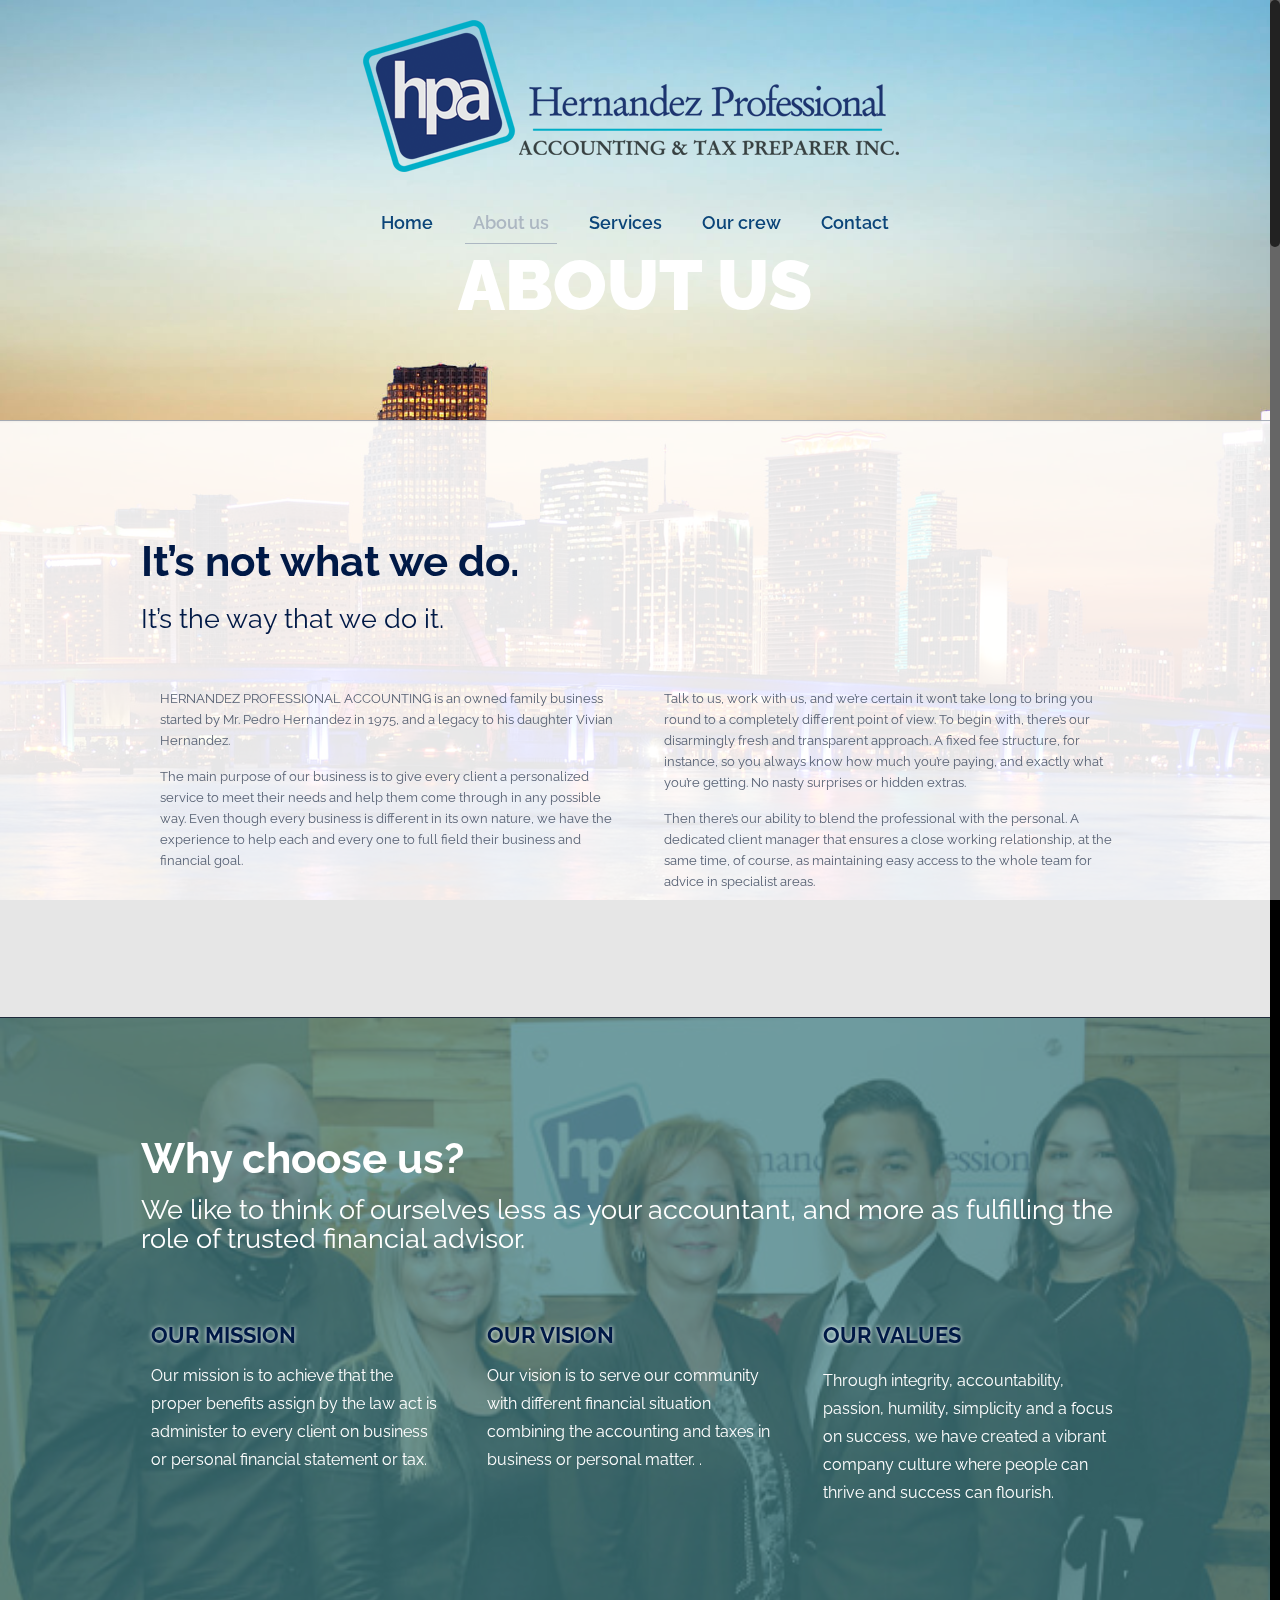
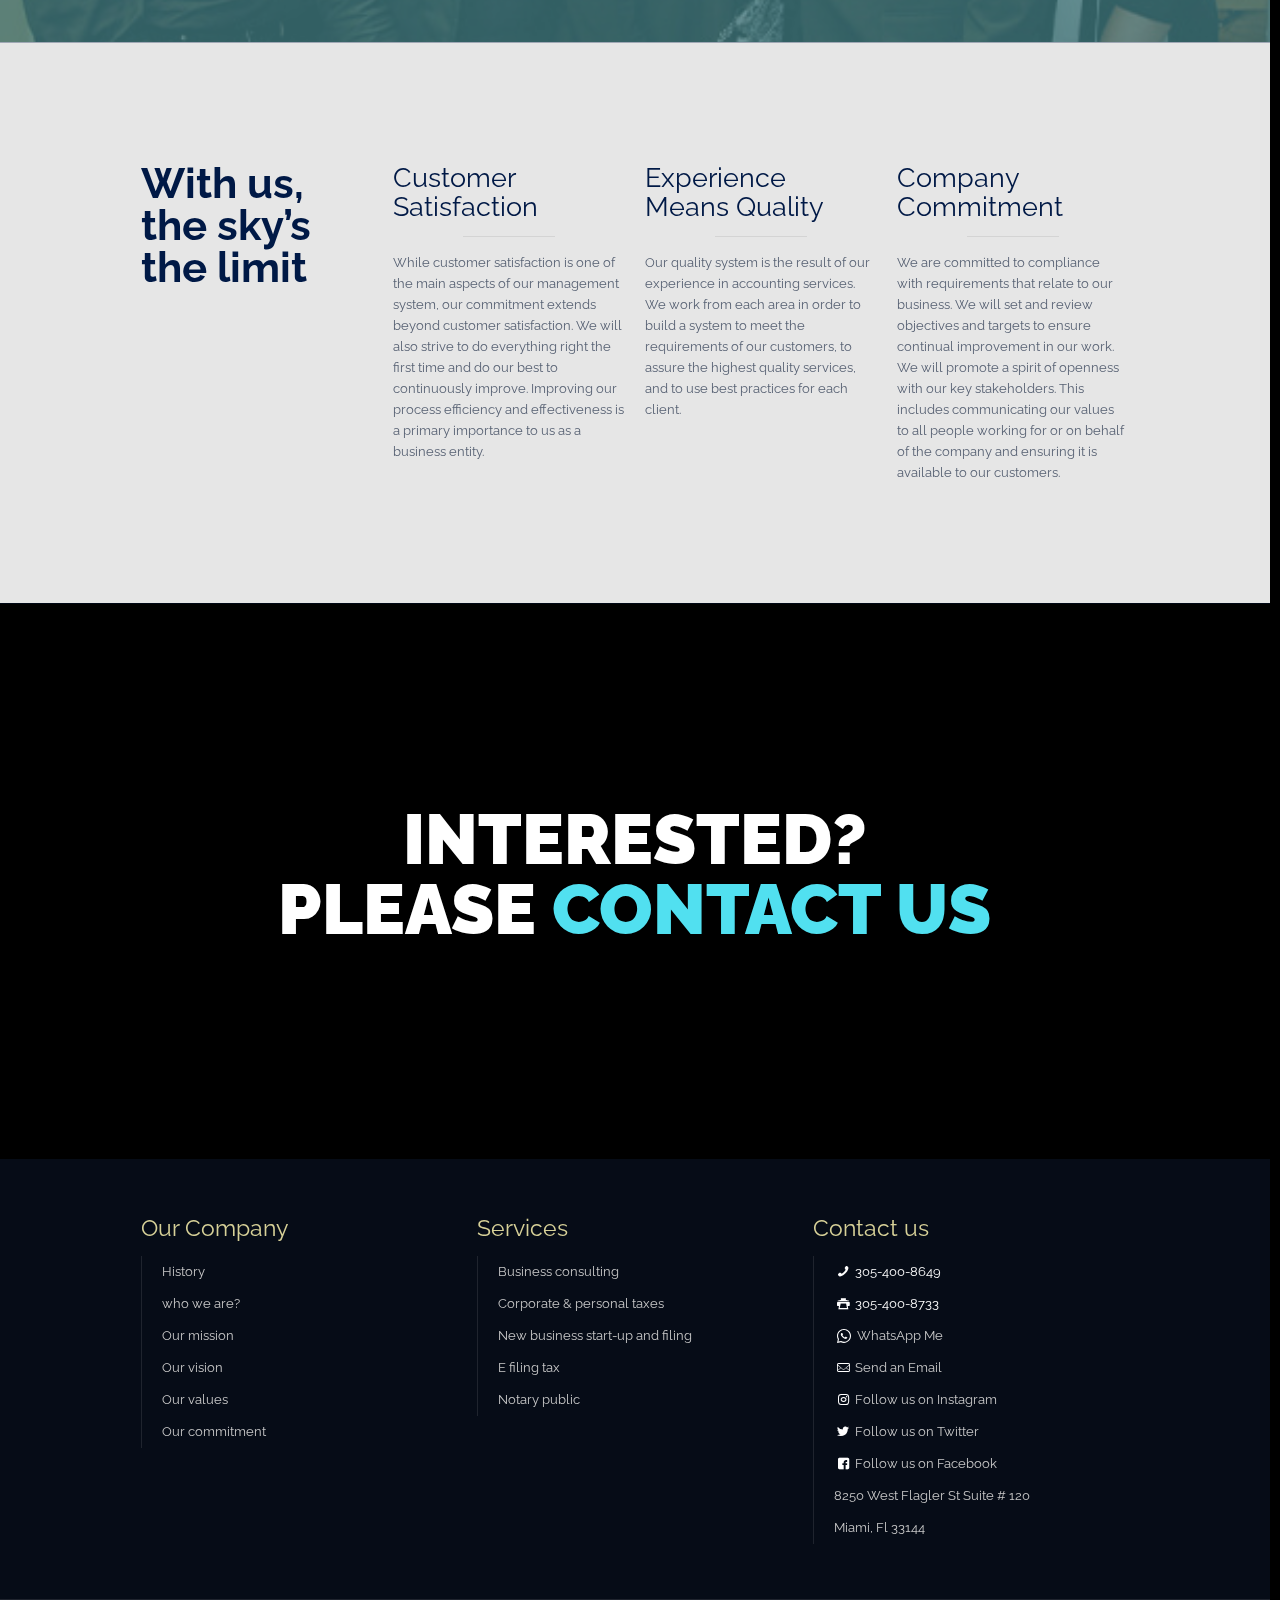
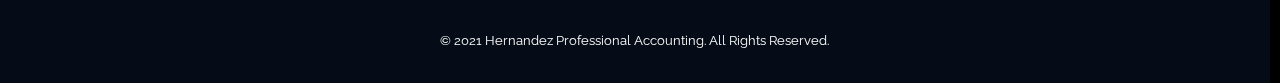
<file: about/index.html>
<!DOCTYPE html>
<html class="no-js" lang="en-US">

<!-- head -->
<head>

    <!-- meta -->
    <meta charset="UTF-8"/>
    <meta name="viewport" content="width=device-width, initial-scale=1, maximum-scale=1"/>
    <meta name="description" content="Hernandez Profressional Accounting"/>

    <link rel="shortcut icon" href="/wp-content/themes/betheme-3/images/favicon.ico"/>


    <!-- wp_head() -->
    <title>ABOUT US &#8211; Hernandez Professional Accounting</title>
    <!-- script | dynamic -->
    <script id="mfn-dnmc-config-js">
        //<![CDATA[
        window.mfn_ajax = "/wp-admin/admin-ajax.php";
        window.mfn = {mobile_init: 1240, nicescroll: 40, parallax: "enllax", responsive: 1, retina_js: 0};
        window.mfn_lightbox = {disable: false, disableMobile: false, title: false,};
        window.mfn_sliders = {blog: 0, clients: 0, offer: 0, portfolio: 0, shop: 0, slider: 0, testimonials: 0};
        //]]>
    </script>
    <link rel='dns-prefetch' href='//fonts.googleapis.com'/>
    <link rel='dns-prefetch' href='//s.w.org'/>
    <link rel="alternate" type="application/rss+xml" title="Hernandez Professional Accounting &raquo; Feed"
          href="/feed/"/>
    <link rel="alternate" type="application/rss+xml" title="Hernandez Professional Accounting &raquo; Comments Feed"
          href="/comments/feed/"/>
    <link rel='stylesheet' id='style-css' href='/wp-content/themes/betheme-3/style.css?ver=20.4.3.1' type='text/css'
          media='all'/>
    <link rel='stylesheet' id='mfn-base-css' href='/wp-content/themes/betheme-3/css/base.css?ver=20.4.3.1'
          type='text/css' media='all'/>
    <link rel='stylesheet' id='mfn-layout-css' href='/wp-content/themes/betheme-3/css/layout.css?ver=20.4.3.1'
          type='text/css' media='all'/>
    <link rel='stylesheet' id='mfn-shortcodes-css' href='/wp-content/themes/betheme-3/css/shortcodes.css?ver=20.4.3.1'
          type='text/css' media='all'/>
    <link rel='stylesheet' id='mfn-animations-css'
          href='/wp-content/themes/betheme-3/assets/animations/animations.min.css?ver=20.4.3.1' type='text/css'
          media='all'/>
    <link rel='stylesheet' id='mfn-jquery-ui-css'
          href='/wp-content/themes/betheme-3/assets/ui/jquery.ui.all.css?ver=20.4.3.1' type='text/css' media='all'/>
    <link rel='stylesheet' id='mfn-jplayer-css'
          href='/wp-content/themes/betheme-3/assets/jplayer/css/jplayer.blue.monday.css?ver=20.4.3.1' type='text/css'
          media='all'/>
    <link rel='stylesheet' id='mfn-responsive-css' href='/wp-content/themes/betheme-3/css/responsive.css?ver=20.4.3.1'
          type='text/css' media='all'/>
    <link rel='stylesheet' id='Raleway-css'
          href='//fonts.googleapis.com/css?family=Raleway%3A1%2C200%2C300%2C400%2C400italic%2C700%2C700italic%2C900&#038;ver=4.9.9'
          type='text/css' media='all'/>
    <link rel='stylesheet' id='Biryani-css'
          href='//fonts.googleapis.com/css?family=Biryani%3A1%2C200%2C300%2C400%2C400italic%2C700%2C700italic%2C900&#038;ver=4.9.9'
          type='text/css' media='all'/>
    <script type='text/javascript' src='/wp-includes/js/jquery/jquery.js?ver=1.12.4'></script>
    <script type='text/javascript' src='/wp-includes/js/jquery/jquery-migrate.min.js?ver=1.4.1'></script>
    <link rel='https://api.w.org/' href='/wp-json/'/>
    <link rel="EditURI" type="application/rsd+xml" title="RSD" href="/xmlrpc.php?rsd"/>
    <link rel="wlwmanifest" type="application/wlwmanifest+xml" href="/wp-includes/wlwmanifest.xml"/>
    <meta name="generator" content="WordPress 4.9.9"/>
    <link rel="canonical" href="/about/"/>
    <link rel='shortlink' href='/?p=18'/>
    <link rel="alternate" type="application/json+oembed"
          href="/wp-json/oembed/1.0/embed?url=http%3A%2F%2Fwww.hernandezprofessional.com%2Fabout%2F"/>
    <link rel="alternate" type="text/xml+oembed"
          href="/wp-json/oembed/1.0/embed?url=http%3A%2F%2Fwww.hernandezprofessional.com%2Fabout%2F&#038;format=xml"/>
    <!-- style | background -->

    <!-- style | dynamic -->
    <style id="mfn-dnmc-style-css">
        @media only screen and (min-width: 1240px) {
            body:not(.header-simple) #Top_bar #menu {
                display: block !important
            }

            .tr-menu #Top_bar #menu {
                background: none !important
            }

            #Top_bar .menu > li > ul.mfn-megamenu {
                width: 984px
            }

            #Top_bar .menu > li > ul.mfn-megamenu > li {
                float: left
            }

            #Top_bar .menu > li > ul.mfn-megamenu > li.mfn-megamenu-cols-1 {
                width: 100%
            }

            #Top_bar .menu > li > ul.mfn-megamenu > li.mfn-megamenu-cols-2 {
                width: 50%
            }

            #Top_bar .menu > li > ul.mfn-megamenu > li.mfn-megamenu-cols-3 {
                width: 33.33%
            }

            #Top_bar .menu > li > ul.mfn-megamenu > li.mfn-megamenu-cols-4 {
                width: 25%
            }

            #Top_bar .menu > li > ul.mfn-megamenu > li.mfn-megamenu-cols-5 {
                width: 20%
            }

            #Top_bar .menu > li > ul.mfn-megamenu > li.mfn-megamenu-cols-6 {
                width: 16.66%
            }

            #Top_bar .menu > li > ul.mfn-megamenu > li > ul {
                display: block !important;
                position: inherit;
                left: auto;
                top: auto;
                border-width: 0 1px 0 0
            }

            #Top_bar .menu > li > ul.mfn-megamenu > li:last-child > ul {
                border: 0
            }

            #Top_bar .menu > li > ul.mfn-megamenu > li > ul li {
                width: auto
            }

            #Top_bar .menu > li > ul.mfn-megamenu a.mfn-megamenu-title {
                text-transform: uppercase;
                font-weight: 400;
                background: none
            }

            #Top_bar .menu > li > ul.mfn-megamenu a .menu-arrow {
                display: none
            }

            .menuo-right #Top_bar .menu > li > ul.mfn-megamenu {
                left: auto;
                right: 0
            }

            .menuo-right #Top_bar .menu > li > ul.mfn-megamenu-bg {
                box-sizing: border-box
            }

            #Top_bar .menu > li > ul.mfn-megamenu-bg {
                padding: 20px 166px 20px 20px;
                background-repeat: no-repeat;
                background-position: right bottom
            }

            .rtl #Top_bar .menu > li > ul.mfn-megamenu-bg {
                padding-left: 166px;
                padding-right: 20px;
                background-position: left bottom
            }

            #Top_bar .menu > li > ul.mfn-megamenu-bg > li {
                background: none
            }

            #Top_bar .menu > li > ul.mfn-megamenu-bg > li a {
                border: none
            }

            #Top_bar .menu > li > ul.mfn-megamenu-bg > li > ul {
                background: none !important;
                -webkit-box-shadow: 0 0 0 0;
                -moz-box-shadow: 0 0 0 0;
                box-shadow: 0 0 0 0
            }

            .mm-vertical #Top_bar .container {
                position: relative;
            }

            .mm-vertical #Top_bar .top_bar_left {
                position: static;
            }

            .mm-vertical #Top_bar .menu > li ul {
                box-shadow: 0 0 0 0 transparent !important;
                background-image: none;
            }

            .mm-vertical #Top_bar .menu > li > ul.mfn-megamenu {
                width: 98% !important;
                margin: 0 1%;
                padding: 20px 0;
            }

            .mm-vertical.header-plain #Top_bar .menu > li > ul.mfn-megamenu {
                width: 100% !important;
                margin: 0;
            }

            .mm-vertical #Top_bar .menu > li > ul.mfn-megamenu > li {
                display: table-cell;
                float: none !important;
                width: 10%;
                padding: 0 15px;
                border-right: 1px solid rgba(0, 0, 0, 0.05);
            }

            .mm-vertical #Top_bar .menu > li > ul.mfn-megamenu > li:last-child {
                border-right-width: 0
            }

            .mm-vertical #Top_bar .menu > li > ul.mfn-megamenu > li.hide-border {
                border-right-width: 0
            }

            .mm-vertical #Top_bar .menu > li > ul.mfn-megamenu > li a {
                border-bottom-width: 0;
                padding: 9px 15px;
                line-height: 120%;
            }

            .mm-vertical #Top_bar .menu > li > ul.mfn-megamenu a.mfn-megamenu-title {
                font-weight: 700;
            }

            .rtl .mm-vertical #Top_bar .menu > li > ul.mfn-megamenu > li:first-child {
                border-right-width: 0
            }

            .rtl .mm-vertical #Top_bar .menu > li > ul.mfn-megamenu > li:last-child {
                border-right-width: 1px
            }

            #Header_creative #Top_bar .menu > li > ul.mfn-megamenu {
                width: 980px !important;
                margin: 0;
            }

            .header-plain:not(.menuo-right) #Header .top_bar_left {
                width: auto !important
            }

            .header-stack.header-center #Top_bar #menu {
                display: inline-block !important
            }

            .header-simple #Top_bar #menu {
                display: none;
                height: auto;
                width: 300px;
                bottom: auto;
                top: 100%;
                right: 1px;
                position: absolute;
                margin: 0
            }

            .header-simple #Header a.responsive-menu-toggle {
                display: block;
                right: 10px
            }

            .header-simple #Top_bar #menu > ul {
                width: 100%;
                float: left
            }

            .header-simple #Top_bar #menu ul li {
                width: 100%;
                padding-bottom: 0;
                border-right: 0;
                position: relative
            }

            .header-simple #Top_bar #menu ul li a {
                padding: 0 20px;
                margin: 0;
                display: block;
                height: auto;
                line-height: normal;
                border: none
            }

            .header-simple #Top_bar #menu ul li a:after {
                display: none
            }

            .header-simple #Top_bar #menu ul li a span {
                border: none;
                line-height: 44px;
                display: inline;
                padding: 0
            }

            .header-simple #Top_bar #menu ul li.submenu .menu-toggle {
                display: block;
                position: absolute;
                right: 0;
                top: 0;
                width: 44px;
                height: 44px;
                line-height: 44px;
                font-size: 30px;
                font-weight: 300;
                text-align: center;
                cursor: pointer;
                color: #444;
                opacity: 0.33;
            }

            .header-simple #Top_bar #menu ul li.submenu .menu-toggle:after {
                content: "+"
            }

            .header-simple #Top_bar #menu ul li.hover > .menu-toggle:after {
                content: "-"
            }

            .header-simple #Top_bar #menu ul li.hover a {
                border-bottom: 0
            }

            .header-simple #Top_bar #menu ul.mfn-megamenu li .menu-toggle {
                display: none
            }

            .header-simple #Top_bar #menu ul li ul {
                position: relative !important;
                left: 0 !important;
                top: 0;
                padding: 0;
                margin: 0 !important;
                width: auto !important;
                background-image: none
            }

            .header-simple #Top_bar #menu ul li ul li {
                width: 100% !important;
                display: block;
                padding: 0;
            }

            .header-simple #Top_bar #menu ul li ul li a {
                padding: 0 20px 0 30px
            }

            .header-simple #Top_bar #menu ul li ul li a .menu-arrow {
                display: none
            }

            .header-simple #Top_bar #menu ul li ul li a span {
                padding: 0
            }

            .header-simple #Top_bar #menu ul li ul li a span:after {
                display: none !important
            }

            .header-simple #Top_bar .menu > li > ul.mfn-megamenu a.mfn-megamenu-title {
                text-transform: uppercase;
                font-weight: 400
            }

            .header-simple #Top_bar .menu > li > ul.mfn-megamenu > li > ul {
                display: block !important;
                position: inherit;
                left: auto;
                top: auto
            }

            .header-simple #Top_bar #menu ul li ul li ul {
                border-left: 0 !important;
                padding: 0;
                top: 0
            }

            .header-simple #Top_bar #menu ul li ul li ul li a {
                padding: 0 20px 0 40px
            }

            .rtl.header-simple #Top_bar #menu {
                left: 1px;
                right: auto
            }

            .rtl.header-simple #Top_bar a.responsive-menu-toggle {
                left: 10px;
                right: auto
            }

            .rtl.header-simple #Top_bar #menu ul li.submenu .menu-toggle {
                left: 0;
                right: auto
            }

            .rtl.header-simple #Top_bar #menu ul li ul {
                left: auto !important;
                right: 0 !important
            }

            .rtl.header-simple #Top_bar #menu ul li ul li a {
                padding: 0 30px 0 20px
            }

            .rtl.header-simple #Top_bar #menu ul li ul li ul li a {
                padding: 0 40px 0 20px
            }

            .menu-highlight #Top_bar .menu > li {
                margin: 0 2px
            }

            .menu-highlight:not(.header-creative) #Top_bar .menu > li > a {
                margin: 20px 0;
                padding: 0;
                -webkit-border-radius: 5px;
                border-radius: 5px
            }

            .menu-highlight #Top_bar .menu > li > a:after {
                display: none
            }

            .menu-highlight #Top_bar .menu > li > a span:not(.description) {
                line-height: 50px
            }

            .menu-highlight #Top_bar .menu > li > a span.description {
                display: none
            }

            .menu-highlight.header-stack #Top_bar .menu > li > a {
                margin: 10px 0 !important
            }

            .menu-highlight.header-stack #Top_bar .menu > li > a span:not(.description) {
                line-height: 40px
            }

            .menu-highlight.header-transparent #Top_bar .menu > li > a {
                margin: 5px 0
            }

            .menu-highlight.header-simple #Top_bar #menu ul li, .menu-highlight.header-creative #Top_bar #menu ul li {
                margin: 0
            }

            .menu-highlight.header-simple #Top_bar #menu ul li > a, .menu-highlight.header-creative #Top_bar #menu ul li > a {
                -webkit-border-radius: 0;
                border-radius: 0
            }

            .menu-highlight:not(.header-fixed):not(.header-simple) #Top_bar.is-sticky .menu > li > a {
                margin: 10px 0 !important;
                padding: 5px 0 !important
            }

            .menu-highlight:not(.header-fixed):not(.header-simple) #Top_bar.is-sticky .menu > li > a span {
                line-height: 30px !important
            }

            .header-modern.menu-highlight.menuo-right .menu_wrapper {
                margin-right: 20px
            }

            .menu-line-below #Top_bar .menu > li > a:after {
                top: auto;
                bottom: -4px
            }

            .menu-line-below #Top_bar.is-sticky .menu > li > a:after {
                top: auto;
                bottom: -4px
            }

            .menu-line-below-80 #Top_bar:not(.is-sticky) .menu > li > a:after {
                height: 4px;
                left: 10%;
                top: 50%;
                margin-top: 20px;
                width: 80%
            }

            .menu-line-below-80-1 #Top_bar:not(.is-sticky) .menu > li > a:after {
                height: 1px;
                left: 10%;
                top: 50%;
                margin-top: 20px;
                width: 80%
            }

            .menu-link-color #Top_bar .menu > li > a:after {
                display: none !important
            }

            .menu-arrow-top #Top_bar .menu > li > a:after {
                background: none repeat scroll 0 0 rgba(0, 0, 0, 0) !important;
                border-color: #ccc transparent transparent;
                border-style: solid;
                border-width: 7px 7px 0;
                display: block;
                height: 0;
                left: 50%;
                margin-left: -7px;
                top: 0 !important;
                width: 0
            }

            .menu-arrow-top.header-transparent #Top_bar .menu > li > a:after, .menu-arrow-top.header-plain #Top_bar .menu > li > a:after {
                display: none
            }

            .menu-arrow-top #Top_bar.is-sticky .menu > li > a:after {
                top: 0 !important
            }

            .menu-arrow-bottom #Top_bar .menu > li > a:after {
                background: none !important;
                border-color: transparent transparent #ccc;
                border-style: solid;
                border-width: 0 7px 7px;
                display: block;
                height: 0;
                left: 50%;
                margin-left: -7px;
                top: auto;
                bottom: 0;
                width: 0
            }

            .menu-arrow-bottom.header-transparent #Top_bar .menu > li > a:after, .menu-arrow-bottom.header-plain #Top_bar .menu > li > a:after {
                display: none
            }

            .menu-arrow-bottom #Top_bar.is-sticky .menu > li > a:after {
                top: auto;
                bottom: 0
            }

            .menuo-no-borders #Top_bar .menu > li > a span:not(.description) {
                border-right-width: 0
            }

            .menuo-no-borders #Header_creative #Top_bar .menu > li > a span {
                border-bottom-width: 0
            }

            .menuo-right #Top_bar .menu_wrapper {
                float: right
            }

            .menuo-right.header-stack:not(.header-center) #Top_bar .menu_wrapper {
                margin-right: 150px
            }

            body.header-creative {
                padding-left: 50px
            }

            body.header-creative.header-open {
                padding-left: 250px
            }

            body.error404, body.under-construction, body.template-blank {
                padding-left: 0 !important
            }

            .header-creative.footer-fixed #Footer, .header-creative.footer-sliding #Footer, .header-creative.footer-stick #Footer.is-sticky {
                box-sizing: border-box;
                padding-left: 50px;
            }

            .header-open.footer-fixed #Footer, .header-open.footer-sliding #Footer, .header-creative.footer-stick #Footer.is-sticky {
                padding-left: 250px;
            }

            .header-rtl.header-creative.footer-fixed #Footer, .header-rtl.header-creative.footer-sliding #Footer, .header-rtl.header-creative.footer-stick #Footer.is-sticky {
                padding-left: 0;
                padding-right: 50px;
            }

            .header-rtl.header-open.footer-fixed #Footer, .header-rtl.header-open.footer-sliding #Footer, .header-rtl.header-creative.footer-stick #Footer.is-sticky {
                padding-right: 250px;
            }

            #Header_creative {
                background: #fff;
                position: fixed;
                width: 250px;
                height: 100%;
                left: -200px;
                top: 0;
                z-index: 9002;
                -webkit-box-shadow: 2px 0 4px 2px rgba(0, 0, 0, .15);
                box-shadow: 2px 0 4px 2px rgba(0, 0, 0, .15)
            }

            #Header_creative .container {
                width: 100%
            }

            #Header_creative .creative-wrapper {
                opacity: 0;
                margin-right: 50px
            }

            #Header_creative a.creative-menu-toggle {
                display: block;
                width: 34px;
                height: 34px;
                line-height: 34px;
                font-size: 22px;
                text-align: center;
                position: absolute;
                top: 10px;
                right: 8px;
                border-radius: 3px
            }

            .admin-bar #Header_creative a.creative-menu-toggle {
                top: 42px
            }

            #Header_creative #Top_bar {
                position: static;
                width: 100%
            }

            #Header_creative #Top_bar .top_bar_left {
                width: 100% !important;
                float: none
            }

            #Header_creative #Top_bar .top_bar_right {
                width: 100% !important;
                float: none;
                height: auto;
                margin-bottom: 35px;
                text-align: center;
                padding: 0 20px;
                top: 0;
                -webkit-box-sizing: border-box;
                -moz-box-sizing: border-box;
                box-sizing: border-box
            }

            #Header_creative #Top_bar .top_bar_right:before {
                display: none
            }

            #Header_creative #Top_bar .top_bar_right_wrapper {
                top: 0
            }

            #Header_creative #Top_bar .logo {
                float: none;
                text-align: center;
                margin: 15px 0
            }

            #Header_creative #Top_bar .menu_wrapper {
                float: none;
                margin: 0 0 30px
            }

            #Header_creative #Top_bar .menu > li {
                width: 100%;
                float: none;
                position: relative
            }

            #Header_creative #Top_bar .menu > li > a {
                padding: 0;
                text-align: center
            }

            #Header_creative #Top_bar .menu > li > a:after {
                display: none
            }

            #Header_creative #Top_bar .menu > li > a span {
                border-right: 0;
                border-bottom-width: 1px;
                line-height: 38px
            }

            #Header_creative #Top_bar .menu li ul {
                left: 100%;
                right: auto;
                top: 0;
                box-shadow: 2px 2px 2px 0 rgba(0, 0, 0, 0.03);
                -webkit-box-shadow: 2px 2px 2px 0 rgba(0, 0, 0, 0.03)
            }

            #Header_creative #Top_bar .menu > li > ul.mfn-megamenu {
                width: 700px !important;
            }

            #Header_creative #Top_bar .menu > li > ul.mfn-megamenu > li > ul {
                left: 0
            }

            #Header_creative #Top_bar .menu li ul li a {
                padding-top: 9px;
                padding-bottom: 8px
            }

            #Header_creative #Top_bar .menu li ul li ul {
                top: 0 !important
            }

            #Header_creative #Top_bar .menu > li > a span.description {
                display: block;
                font-size: 13px;
                line-height: 28px !important;
                clear: both
            }

            #Header_creative #Top_bar .search_wrapper {
                left: 100%;
                top: auto;
                bottom: 0
            }

            #Header_creative #Top_bar a#header_cart {
                display: inline-block;
                float: none;
                top: 3px
            }

            #Header_creative #Top_bar a#search_button {
                display: inline-block;
                float: none;
                top: 3px
            }

            #Header_creative #Top_bar .wpml-languages {
                display: inline-block;
                float: none;
                top: 0
            }

            #Header_creative #Top_bar .wpml-languages.enabled:hover a.active {
                padding-bottom: 9px
            }

            #Header_creative #Top_bar a.button.action_button {
                display: inline-block;
                float: none;
                top: 16px;
                margin: 0
            }

            #Header_creative #Top_bar .banner_wrapper {
                display: block;
                text-align: center
            }

            #Header_creative #Top_bar .banner_wrapper img {
                max-width: 100%;
                height: auto;
                display: inline-block
            }

            #Header_creative #Action_bar {
                position: absolute;
                bottom: 0;
                top: auto;
                clear: both;
                padding: 0 20px;
                -webkit-box-sizing: border-box;
                -moz-box-sizing: border-box;
                box-sizing: border-box
            }

            #Header_creative #Action_bar .social {
                float: none;
                text-align: center;
                padding: 5px 0 15px
            }

            #Header_creative #Action_bar .social li {
                margin-bottom: 2px
            }

            #Header_creative .social li a {
                color: rgba(0, 0, 0, .5)
            }

            #Header_creative .social li a:hover {
                color: #000
            }

            #Header_creative .creative-social {
                position: absolute;
                bottom: 10px;
                right: 0;
                width: 50px
            }

            #Header_creative .creative-social li {
                display: block;
                float: none;
                width: 100%;
                text-align: center;
                margin-bottom: 5px
            }

            .header-creative .fixed-nav.fixed-nav-prev {
                margin-left: 50px
            }

            .header-creative.header-open .fixed-nav.fixed-nav-prev {
                margin-left: 250px
            }

            .menuo-last #Header_creative #Top_bar .menu li.last ul {
                top: auto;
                bottom: 0
            }

            .header-open #Header_creative {
                left: 0
            }

            .header-open #Header_creative .creative-wrapper {
                opacity: 1;
                margin: 0 !important;
            }

            .header-open #Header_creative .creative-menu-toggle, .header-open #Header_creative .creative-social {
                display: none
            }

            body.header-rtl.header-creative {
                padding-left: 0;
                padding-right: 50px
            }

            .header-rtl #Header_creative {
                left: auto;
                right: -200px
            }

            .header-rtl.nice-scroll #Header_creative {
                margin-right: 10px
            }

            .header-rtl #Header_creative .creative-wrapper {
                margin-left: 50px;
                margin-right: 0
            }

            .header-rtl #Header_creative a.creative-menu-toggle {
                left: 8px;
                right: auto
            }

            .header-rtl #Header_creative .creative-social {
                left: 0;
                right: auto
            }

            .header-rtl #Footer #back_to_top.sticky {
                right: 125px
            }

            .header-rtl #popup_contact {
                right: 70px
            }

            .header-rtl #Header_creative #Top_bar .menu li ul {
                left: auto;
                right: 100%
            }

            .header-rtl #Header_creative #Top_bar .search_wrapper {
                left: auto;
                right: 100%;
            }

            .header-rtl .fixed-nav.fixed-nav-prev {
                margin-left: 0 !important
            }

            .header-rtl .fixed-nav.fixed-nav-next {
                margin-right: 50px
            }

            body.header-rtl.header-creative.header-open {
                padding-left: 0;
                padding-right: 250px !important
            }

            .header-rtl.header-open #Header_creative {
                left: auto;
                right: 0
            }

            .header-rtl.header-open #Footer #back_to_top.sticky {
                right: 325px
            }

            .header-rtl.header-open #popup_contact {
                right: 270px
            }

            .header-rtl.header-open .fixed-nav.fixed-nav-next {
                margin-right: 250px
            }

            #Header_creative.active {
                left: -1px;
            }

            .header-rtl #Header_creative.active {
                left: auto;
                right: -1px;
            }

            #Header_creative.active .creative-wrapper {
                opacity: 1;
                margin: 0
            }

            .header-creative .vc_row[data-vc-full-width] {
                padding-left: 50px
            }

            .header-creative.header-open .vc_row[data-vc-full-width] {
                padding-left: 250px
            }

            .header-open .vc_parallax .vc_parallax-inner {
                left: auto;
                width: calc(100% - 250px);
            }

            .header-open.header-rtl .vc_parallax .vc_parallax-inner {
                left: 0;
                right: auto;
            }

            #Header_creative.scroll {
                height: 100%;
                overflow-y: auto
            }

            #Header_creative.scroll:not(.dropdown) .menu li ul {
                display: none !important
            }

            #Header_creative.scroll #Action_bar {
                position: static
            }

            #Header_creative.dropdown {
                outline: none
            }

            #Header_creative.dropdown #Top_bar .menu_wrapper {
                float: left
            }

            #Header_creative.dropdown #Top_bar #menu ul li {
                position: relative;
                float: left
            }

            #Header_creative.dropdown #Top_bar #menu ul li a:after {
                display: none
            }

            #Header_creative.dropdown #Top_bar #menu ul li a span {
                line-height: 38px;
                padding: 0
            }

            #Header_creative.dropdown #Top_bar #menu ul li.submenu .menu-toggle {
                display: block;
                position: absolute;
                right: 0;
                top: 0;
                width: 38px;
                height: 38px;
                line-height: 38px;
                font-size: 26px;
                font-weight: 300;
                text-align: center;
                cursor: pointer;
                color: #444;
                opacity: 0.33;
            }

            #Header_creative.dropdown #Top_bar #menu ul li.submenu .menu-toggle:after {
                content: "+"
            }

            #Header_creative.dropdown #Top_bar #menu ul li.hover > .menu-toggle:after {
                content: "-"
            }

            #Header_creative.dropdown #Top_bar #menu ul li.hover a {
                border-bottom: 0
            }

            #Header_creative.dropdown #Top_bar #menu ul.mfn-megamenu li .menu-toggle {
                display: none
            }

            #Header_creative.dropdown #Top_bar #menu ul li ul {
                position: relative !important;
                left: 0 !important;
                top: 0;
                padding: 0;
                margin-left: 0 !important;
                width: auto !important;
                background-image: none
            }

            #Header_creative.dropdown #Top_bar #menu ul li ul li {
                width: 100% !important
            }

            #Header_creative.dropdown #Top_bar #menu ul li ul li a {
                padding: 0 10px;
                text-align: center
            }

            #Header_creative.dropdown #Top_bar #menu ul li ul li a .menu-arrow {
                display: none
            }

            #Header_creative.dropdown #Top_bar #menu ul li ul li a span {
                padding: 0
            }

            #Header_creative.dropdown #Top_bar #menu ul li ul li a span:after {
                display: none !important
            }

            #Header_creative.dropdown #Top_bar .menu > li > ul.mfn-megamenu a.mfn-megamenu-title {
                text-transform: uppercase;
                font-weight: 400
            }

            #Header_creative.dropdown #Top_bar .menu > li > ul.mfn-megamenu > li > ul {
                display: block !important;
                position: inherit;
                left: auto;
                top: auto
            }

            #Header_creative.dropdown #Top_bar #menu ul li ul li ul {
                border-left: 0 !important;
                padding: 0;
                top: 0
            }

            #Header_creative {
                transition: left .5s ease-in-out, right .5s ease-in-out;
            }

            #Header_creative .creative-wrapper {
                transition: opacity .5s ease-in-out, margin 0s ease-in-out .5s;
            }

            #Header_creative.active .creative-wrapper {
                transition: opacity .5s ease-in-out, margin 0s ease-in-out;
            }
        }

        @media only screen and (min-width: 1240px) {
            #Top_bar.is-sticky {
                position: fixed !important;
                width: 100%;
                left: 0;
                top: -60px;
                height: 60px;
                z-index: 701;
                background: #fff;
                opacity: .97;
                filter: alpha(opacity=97);
                -webkit-box-shadow: 0 2px 5px 0 rgba(0, 0, 0, 0.1);
                -moz-box-shadow: 0 2px 5px 0 rgba(0, 0, 0, 0.1);
                box-shadow: 0 2px 5px 0 rgba(0, 0, 0, 0.1)
            }

            .layout-boxed.header-boxed #Top_bar.is-sticky {
                max-width: 1240px;
                left: 50%;
                -webkit-transform: translateX(-50%);
                transform: translateX(-50%)
            }

            .layout-boxed.header-boxed.nice-scroll #Top_bar.is-sticky {
                margin-left: -5px
            }

            #Top_bar.is-sticky .top_bar_left, #Top_bar.is-sticky .top_bar_right, #Top_bar.is-sticky .top_bar_right:before {
                background: none
            }

            #Top_bar.is-sticky .top_bar_right {
                top: -4px;
                height: auto;
            }

            #Top_bar.is-sticky .top_bar_right_wrapper {
                top: 15px
            }

            .header-plain #Top_bar.is-sticky .top_bar_right_wrapper {
                top: 0
            }

            #Top_bar.is-sticky .logo {
                width: auto;
                margin: 0 30px 0 20px;
                padding: 0
            }

            #Top_bar.is-sticky #logo {
                padding: 5px 0 !important;
                height: 50px !important;
                line-height: 50px !important
            }

            .logo-no-sticky-padding #Top_bar.is-sticky #logo {
                height: 60px !important;
                line-height: 60px !important
            }

            #Top_bar.is-sticky #logo img.logo-main {
                display: none
            }

            #Top_bar.is-sticky #logo img.logo-sticky {
                display: inline;
                max-height: 35px;
            }

            #Top_bar.is-sticky .menu_wrapper {
                clear: none
            }

            #Top_bar.is-sticky .menu_wrapper .menu > li > a {
                padding: 15px 0
            }

            #Top_bar.is-sticky .menu > li > a, #Top_bar.is-sticky .menu > li > a span {
                line-height: 30px
            }

            #Top_bar.is-sticky .menu > li > a:after {
                top: auto;
                bottom: -4px
            }

            #Top_bar.is-sticky .menu > li > a span.description {
                display: none
            }

            #Top_bar.is-sticky .secondary_menu_wrapper, #Top_bar.is-sticky .banner_wrapper {
                display: none
            }

            .header-overlay #Top_bar.is-sticky {
                display: none
            }

            .sticky-dark #Top_bar.is-sticky {
                background: rgba(0, 0, 0, .8)
            }

            .sticky-dark #Top_bar.is-sticky #menu {
                background: rgba(0, 0, 0, .8)
            }

            .sticky-dark #Top_bar.is-sticky .menu > li > a {
                color: #fff
            }

            .sticky-dark #Top_bar.is-sticky .top_bar_right a {
                color: rgba(255, 255, 255, .5)
            }

            .sticky-dark #Top_bar.is-sticky .wpml-languages a.active, .sticky-dark #Top_bar.is-sticky .wpml-languages ul.wpml-lang-dropdown {
                background: rgba(0, 0, 0, 0.3);
                border-color: rgba(0, 0, 0, 0.1)
            }
        }

        @media only screen and (min-width: 768px) and (max-width: 1240px) {
            .header_placeholder {
                height: 0 !important
            }
        }

        @media only screen and (max-width: 1239px) {
            #Top_bar #menu {
                display: none;
                height: auto;
                width: 300px;
                bottom: auto;
                top: 100%;
                right: 1px;
                position: absolute;
                margin: 0
            }

            #Top_bar a.responsive-menu-toggle {
                display: block
            }

            #Top_bar #menu > ul {
                width: 100%;
                float: left
            }

            #Top_bar #menu ul li {
                width: 100%;
                padding-bottom: 0;
                border-right: 0;
                position: relative
            }

            #Top_bar #menu ul li a {
                padding: 0 25px;
                margin: 0;
                display: block;
                height: auto;
                line-height: normal;
                border: none
            }

            #Top_bar #menu ul li a:after {
                display: none
            }

            #Top_bar #menu ul li a span {
                border: none;
                line-height: 44px;
                display: inline;
                padding: 0
            }

            #Top_bar #menu ul li a span.description {
                margin: 0 0 0 5px
            }

            #Top_bar #menu ul li.submenu .menu-toggle {
                display: block;
                position: absolute;
                right: 15px;
                top: 0;
                width: 44px;
                height: 44px;
                line-height: 44px;
                font-size: 30px;
                font-weight: 300;
                text-align: center;
                cursor: pointer;
                color: #444;
                opacity: 0.33;
            }

            #Top_bar #menu ul li.submenu .menu-toggle:after {
                content: "+"
            }

            #Top_bar #menu ul li.hover > .menu-toggle:after {
                content: "-"
            }

            #Top_bar #menu ul li.hover a {
                border-bottom: 0
            }

            #Top_bar #menu ul li a span:after {
                display: none !important
            }

            #Top_bar #menu ul.mfn-megamenu li .menu-toggle {
                display: none
            }

            #Top_bar #menu ul li ul {
                position: relative !important;
                left: 0 !important;
                top: 0;
                padding: 0;
                margin-left: 0 !important;
                width: auto !important;
                background-image: none !important;
                box-shadow: 0 0 0 0 transparent !important;
                -webkit-box-shadow: 0 0 0 0 transparent !important
            }

            #Top_bar #menu ul li ul li {
                width: 100% !important
            }

            #Top_bar #menu ul li ul li a {
                padding: 0 20px 0 35px
            }

            #Top_bar #menu ul li ul li a .menu-arrow {
                display: none
            }

            #Top_bar #menu ul li ul li a span {
                padding: 0
            }

            #Top_bar #menu ul li ul li a span:after {
                display: none !important
            }

            #Top_bar .menu > li > ul.mfn-megamenu a.mfn-megamenu-title {
                text-transform: uppercase;
                font-weight: 400
            }

            #Top_bar .menu > li > ul.mfn-megamenu > li > ul {
                display: block !important;
                position: inherit;
                left: auto;
                top: auto
            }

            #Top_bar #menu ul li ul li ul {
                border-left: 0 !important;
                padding: 0;
                top: 0
            }

            #Top_bar #menu ul li ul li ul li a {
                padding: 0 20px 0 45px
            }

            .rtl #Top_bar #menu {
                left: 1px;
                right: auto
            }

            .rtl #Top_bar a.responsive-menu-toggle {
                left: 20px;
                right: auto
            }

            .rtl #Top_bar #menu ul li.submenu .menu-toggle {
                left: 15px;
                right: auto;
                border-left: none;
                border-right: 1px solid #eee
            }

            .rtl #Top_bar #menu ul li ul {
                left: auto !important;
                right: 0 !important
            }

            .rtl #Top_bar #menu ul li ul li a {
                padding: 0 30px 0 20px
            }

            .rtl #Top_bar #menu ul li ul li ul li a {
                padding: 0 40px 0 20px
            }

            .header-stack .menu_wrapper a.responsive-menu-toggle {
                position: static !important;
                margin: 11px 0 !important
            }

            .header-stack .menu_wrapper #menu {
                left: 0;
                right: auto
            }

            .rtl.header-stack #Top_bar #menu {
                left: auto;
                right: 0
            }

            .admin-bar #Header_creative {
                top: 32px
            }

            .header-creative.layout-boxed {
                padding-top: 85px
            }

            .header-creative.layout-full-width #Wrapper {
                padding-top: 60px
            }

            #Header_creative {
                position: fixed;
                width: 100%;
                left: 0 !important;
                top: 0;
                z-index: 1001
            }

            #Header_creative .creative-wrapper {
                display: block !important;
                opacity: 1 !important
            }

            #Header_creative .creative-menu-toggle, #Header_creative .creative-social {
                display: none !important;
                opacity: 1 !important;
                filter: alpha(opacity=100) !important
            }

            #Header_creative #Top_bar {
                position: static;
                width: 100%
            }

            #Header_creative #Top_bar #logo {
                height: 50px;
                line-height: 50px;
                padding: 5px 0
            }

            #Header_creative #Top_bar #logo img.logo-sticky {
                max-height: 40px !important
            }

            #Header_creative #logo img.logo-main {
                display: none
            }

            #Header_creative #logo img.logo-sticky {
                display: inline-block
            }

            .logo-no-sticky-padding #Header_creative #Top_bar #logo {
                height: 60px;
                line-height: 60px;
                padding: 0
            }

            .logo-no-sticky-padding #Header_creative #Top_bar #logo img.logo-sticky {
                max-height: 60px !important
            }

            #Header_creative #Top_bar #header_cart {
                top: 21px
            }

            #Header_creative #Top_bar #search_button {
                top: 20px
            }

            #Header_creative #Top_bar .wpml-languages {
                top: 11px
            }

            #Header_creative #Top_bar .action_button {
                top: 9px
            }

            #Header_creative #Top_bar .top_bar_right {
                height: 60px;
                top: 0
            }

            #Header_creative #Top_bar .top_bar_right:before {
                display: none
            }

            #Header_creative #Top_bar .top_bar_right_wrapper {
                top: 0
            }

            #Header_creative #Action_bar {
                display: none
            }

            #Header_creative.scroll {
                overflow: visible !important
            }
        }

        #Header_wrapper, #Intro {
            background-color: #ffffff;
        }

        #Subheader {
            background-color: rgba(247, 247, 247, 0);
        }

        .header-classic #Action_bar, .header-fixed #Action_bar, .header-plain #Action_bar, .header-split #Action_bar, .header-stack #Action_bar {
            background-color: #2C2C2C;
        }

        #Sliding-top {
            background-color: #060c17;
        }

        #Sliding-top a.sliding-top-control {
            border-right-color: #060c17;
        }

        #Sliding-top.st-center a.sliding-top-control, #Sliding-top.st-left a.sliding-top-control {
            border-top-color: #060c17;
        }

        #Footer {
            background-color: #060c17;
        }

        body, ul.timeline_items, .icon_box a .desc, .icon_box a:hover .desc, .feature_list ul li a, .list_item a, .list_item a:hover, .widget_recent_entries ul li a, .flat_box a, .flat_box a:hover, .story_box .desc, .content_slider.carouselul li a .title, .content_slider.flat.description ul li .desc, .content_slider.flat.description ul li a .desc, .post-nav.minimal a i {
            color: #576173;
        }

        .post-nav.minimal a svg {
            fill: #576173;
        }

        .themecolor, .opening_hours .opening_hours_wrapper li span, .fancy_heading_icon .icon_top, .fancy_heading_arrows .icon-right-dir, .fancy_heading_arrows .icon-left-dir, .fancy_heading_line .title, .button-love a.mfn-love, .format-link .post-title .icon-link, .pager-single > span, .pager-single a:hover, .widget_meta ul, .widget_pages ul, .widget_rss ul, .widget_mfn_recent_comments ul li:after, .widget_archive ul, .widget_recent_comments ul li:after, .widget_nav_menu ul, .woocommerce ul.products li.product .price, .shop_slider .shop_slider_ul li .item_wrapper .price, .woocommerce-page ul.products li.product .price, .widget_price_filter .price_label .from, .widget_price_filter .price_label .to, .woocommerce ul.product_list_widget li .quantity .amount, .woocommerce .product div.entry-summary .price, .woocommerce .star-rating span, #Error_404 .error_pic i, .style-simple #Filters .filters_wrapper ul li a:hover, .style-simple #Filters .filters_wrapper ul li.current-cat a, .style-simple .quick_fact .title {
            color: #001946;
        }

        .themebg, #comments .commentlist > li .reply a.comment-reply-link, div.jp-interface, #Filters .filters_wrapper ul li a:hover, #Filters .filters_wrapper ul li.current-cat a, .fixed-nav .arrow, .offer_thumb .slider_pagination a:before, .offer_thumb .slider_pagination a.selected:after, .pager .pages a:hover, .pager .pages a.active, .pager .pages span.page-numbers.current, .pager-single span:after, .portfolio_group.exposure .portfolio-item .desc-inner .line, .Recent_posts ul li .desc:after, .Recent_posts ul li .photo .c, .slider_pagination a.selected, .slider_pagination .slick-active a, .slider_pagination a.selected:after, .slider_pagination .slick-active a:after, .testimonials_slider .slider_images, .testimonials_slider .slider_images a:after, .testimonials_slider .slider_images:before, #Top_bar a#header_cart span, .widget_categories ul, .widget_mfn_menu ul li a:hover, .widget_mfn_menu ul li.current-menu-item:not(.current-menu-ancestor) > a, .widget_mfn_menu ul li.current_page_item:not(.current_page_ancestor) > a, .widget_product_categories ul, .widget_recent_entries ul li:after, .woocommerce-account table.my_account_orders .order-number a, .woocommerce-MyAccount-navigation ul li.is-active a, .style-simple .accordion .question:after, .style-simple .faq .question:after, .style-simple .icon_box .desc_wrapper .title:before, .style-simple #Filters .filters_wrapper ul li a:after, .style-simple .article_box .desc_wrapper p:after, .style-simple .sliding_box .desc_wrapper:after, .style-simple .trailer_box:hover .desc, .tp-bullets.simplebullets.round .bullet.selected, .tp-bullets.simplebullets.round .bullet.selected:after, .tparrows.default, .tp-bullets.tp-thumbs .bullet.selected:after {
            background-color: #001946;
        }

        .Latest_news ul li .photo, .Recent_posts.blog_news ul li .photo, .style-simple .opening_hours .opening_hours_wrapper li label, .style-simple .timeline_items li:hover h3, .style-simple .timeline_items li:nth-child(even):hover h3, .style-simple .timeline_items li:hover .desc, .style-simple .timeline_items li:nth-child(even):hover, .style-simple .offer_thumb .slider_pagination a.selected {
            border-color: #001946;
        }

        a {
            color: #31518C;
        }

        a:hover {
            color: #15346D;
        }

        *::-moz-selection {
            background-color: #31518C;
        }

        *::selection {
            background-color: #31518C;
        }

        .blockquote p.author span, .counter .desc_wrapper .title, .article_box .desc_wrapper p, .team .desc_wrapper p.subtitle, .pricing-box .plan-header p.subtitle, .pricing-box .plan-header .price sup.period, .chart_box p, .fancy_heading .inside, .fancy_heading_line .slogan, .post-meta, .post-meta a, .post-footer, .post-footer a span.label, .pager .pages a, .button-love a .label, .pager-single a, #comments .commentlist > li .comment-author .says, .fixed-nav .desc .date, .filters_buttons li.label, .Recent_posts ul li a .desc .date, .widget_recent_entries ul li .post-date, .tp_recent_tweets .twitter_time, .widget_price_filter .price_label, .shop-filters .woocommerce-result-count, .woocommerce ul.product_list_widget li .quantity, .widget_shopping_cart ul.product_list_widget li dl, .product_meta .posted_in, .woocommerce .shop_table .product-name .variation > dd, .shipping-calculator-button:after, .shop_slider .shop_slider_ul li .item_wrapper .price del, .testimonials_slider .testimonials_slider_ul li .author span, .testimonials_slider .testimonials_slider_ul li .author span a, .Latest_news ul li .desc_footer {
            color: #a8a8a8;
        }

        h1, h1 a, h1 a:hover, .text-logo #logo {
            color: #001946;
        }

        h2, h2 a, h2 a:hover {
            color: #001946;
        }

        h3, h3 a, h3 a:hover {
            color: #001946;
        }

        h4, h4 a, h4 a:hover, .style-simple .sliding_box .desc_wrapper h4 {
            color: #001946;
        }

        h5, h5 a, h5 a:hover {
            color: #001946;
        }

        h6, h6 a, h6 a:hover, a.content_link .title {
            color: #001946;
        }

        .dropcap, .highlight:not(.highlight_image) {
            background-color: #6ccad2;
        }

        a.button, a.tp-button {
            background-color: #6ccad2;
            color: #001946;
        }

        .button-stroke a.button, .button-stroke a.button.action_button, .button-stroke a.button .button_icon i, .button-stroke a.tp-button {
            border-color: #6ccad2;
            color: #001946;
        }

        .button-stroke a:hover.button, .button-stroke a:hover.tp-button {
            background-color: #6ccad2 !important;
            color: #fff;
        }

        a.button_theme, a.tp-button.button_theme, button, input[type="submit"], input[type="reset"], input[type="button"] {
            background-color: #001946;
            color: #fff;
        }

        .button-stroke a.button.button_theme:not(.action_button), .button-stroke a.button.button_theme .button_icon i, .button-stroke a.tp-button.button_theme, .button-stroke button, .button-stroke input[type="submit"], .button-stroke input[type="reset"], .button-stroke input[type="button"] {
            border-color: #001946;
            color: #001946 !important;
        }

        .button-stroke a.button.button_theme:hover, .button-stroke a.tp-button.button_theme:hover, .button-stroke button:hover, .button-stroke input[type="submit"]:hover, .button-stroke input[type="reset"]:hover, .button-stroke input[type="button"]:hover {
            background-color: #001946 !important;
            color: #fff !important;
        }

        a.mfn-link {
            color: #656B6F;
        }

        a.mfn-link-2 span, a:hover.mfn-link-2 span:before, a.hover.mfn-link-2 span:before, a.mfn-link-5 span, a.mfn-link-8:after, a.mfn-link-8:before {
            background: #31518C;
        }

        a:hover.mfn-link {
            color: #31518C;
        }

        a.mfn-link-2 span:before, a:hover.mfn-link-4:before, a:hover.mfn-link-4:after, a.hover.mfn-link-4:before, a.hover.mfn-link-4:after, a.mfn-link-5:before, a.mfn-link-7:after, a.mfn-link-7:before {
            background: #15346D;
        }

        a.mfn-link-6:before {
            border-bottom-color: #15346D;
        }

        .woocommerce #respond input#submit, .woocommerce a.button, .woocommerce button.button, .woocommerce input.button, .woocommerce #respond input#submit:hover, .woocommerce a.button:hover, .woocommerce button.button:hover, .woocommerce input.button:hover {
            background-color: #001946;
            color: #fff;
        }

        .woocommerce #respond input#submit.alt, .woocommerce a.button.alt, .woocommerce button.button.alt, .woocommerce input.button.alt, .woocommerce #respond input#submit.alt:hover, .woocommerce a.button.alt:hover, .woocommerce button.button.alt:hover, .woocommerce input.button.alt:hover {
            background-color: #001946;
            color: #fff;
        }

        .woocommerce #respond input#submit.disabled, .woocommerce #respond input#submit:disabled, .woocommerce #respond input#submit[disabled]:disabled, .woocommerce a.button.disabled, .woocommerce a.button:disabled, .woocommerce a.button[disabled]:disabled, .woocommerce button.button.disabled, .woocommerce button.button:disabled, .woocommerce button.button[disabled]:disabled, .woocommerce input.button.disabled, .woocommerce input.button:disabled, .woocommerce input.button[disabled]:disabled {
            background-color: #001946;
            color: #fff;
        }

        .woocommerce #respond input#submit.disabled:hover, .woocommerce #respond input#submit:disabled:hover, .woocommerce #respond input#submit[disabled]:disabled:hover, .woocommerce a.button.disabled:hover, .woocommerce a.button:disabled:hover, .woocommerce a.button[disabled]:disabled:hover, .woocommerce button.button.disabled:hover, .woocommerce button.button:disabled:hover, .woocommerce button.button[disabled]:disabled:hover, .woocommerce input.button.disabled:hover, .woocommerce input.button:disabled:hover, .woocommerce input.button[disabled]:disabled:hover {
            background-color: #001946;
            color: #fff;
        }

        .button-stroke.woocommerce-page #respond input#submit, .button-stroke.woocommerce-page a.button:not(.action_button), .button-stroke.woocommerce-page button.button, .button-stroke.woocommerce-page input.button {
            border: 2px solid #001946 !important;
            color: #001946 !important;
        }

        .button-stroke.woocommerce-page #respond input#submit:hover, .button-stroke.woocommerce-page a.button:not(.action_button):hover, .button-stroke.woocommerce-page button.button:hover, .button-stroke.woocommerce-page input.button:hover {
            background-color: #001946 !important;
            color: #fff !important;
        }

        .column_column ul, .column_column ol, .the_content_wrapper ul, .the_content_wrapper ol {
            color: #737E86;
        }

        .hr_color, .hr_color hr, .hr_dots span {
            color: #6ccad2;
            background: #6ccad2;
        }

        .hr_zigzag i {
            color: #6ccad2;
        }

        .highlight-left:after, .highlight-right:after {
            background: #6ccad2;
        }

        @media only screen and (max-width: 767px) {
            .highlight-left .wrap:first-child, .highlight-right .wrap:last-child {
                background: #6ccad2;
            }
        }

        #Header .top_bar_left, .header-classic #Top_bar, .header-plain #Top_bar, .header-stack #Top_bar, .header-split #Top_bar, .header-fixed #Top_bar, .header-below #Top_bar, #Header_creative, #Top_bar #menu, .sticky-tb-color #Top_bar.is-sticky {
            background-color: #ffffff;
        }

        #Top_bar .wpml-languages a.active, #Top_bar .wpml-languages ul.wpml-lang-dropdown {
            background-color: #ffffff;
        }

        #Top_bar .top_bar_right:before {
            background-color: #e3e3e3;
        }

        #Header .top_bar_right {
            background-color: #ffffff;
        }

        #Top_bar .top_bar_right a:not(.action_button) {
            color: #444444;
        }

        #Top_bar .menu > li > a, #Top_bar #menu ul li.submenu .menu-toggle {
            color: #0b4579;
        }

        #Top_bar .menu > li.current-menu-item > a, #Top_bar .menu > li.current_page_item > a, #Top_bar .menu > li.current-menu-parent > a, #Top_bar .menu > li.current-page-parent > a, #Top_bar .menu > li.current-menu-ancestor > a, #Top_bar .menu > li.current-page-ancestor > a, #Top_bar .menu > li.current_page_ancestor > a, #Top_bar .menu > li.hover > a {
            color: #acb7c2;
        }

        #Top_bar .menu > li a:after {
            background: #acb7c2;
        }

        .menuo-arrows #Top_bar .menu > li.submenu > a > span:not(.description)::after {
            border-top-color: #0b4579;
        }

        #Top_bar .menu > li.current-menu-item.submenu > a > span:not(.description)::after, #Top_bar .menu > li.current_page_item.submenu > a > span:not(.description)::after, #Top_bar .menu > li.current-menu-parent.submenu > a > span:not(.description)::after, #Top_bar .menu > li.current-page-parent.submenu > a > span:not(.description)::after, #Top_bar .menu > li.current-menu-ancestor.submenu > a > span:not(.description)::after, #Top_bar .menu > li.current-page-ancestor.submenu > a > span:not(.description)::after, #Top_bar .menu > li.current_page_ancestor.submenu > a > span:not(.description)::after, #Top_bar .menu > li.hover.submenu > a > span:not(.description)::after {
            border-top-color: #acb7c2;
        }

        .menu-highlight #Top_bar #menu > ul > li.current-menu-item > a, .menu-highlight #Top_bar #menu > ul > li.current_page_item > a, .menu-highlight #Top_bar #menu > ul > li.current-menu-parent > a, .menu-highlight #Top_bar #menu > ul > li.current-page-parent > a, .menu-highlight #Top_bar #menu > ul > li.current-menu-ancestor > a, .menu-highlight #Top_bar #menu > ul > li.current-page-ancestor > a, .menu-highlight #Top_bar #menu > ul > li.current_page_ancestor > a, .menu-highlight #Top_bar #menu > ul > li.hover > a {
            background: #F2F2F2;
        }

        .menu-arrow-bottom #Top_bar .menu > li > a:after {
            border-bottom-color: #acb7c2;
        }

        .menu-arrow-top #Top_bar .menu > li > a:after {
            border-top-color: #acb7c2;
        }

        .header-plain #Top_bar .menu > li.current-menu-item > a, .header-plain #Top_bar .menu > li.current_page_item > a, .header-plain #Top_bar .menu > li.current-menu-parent > a, .header-plain #Top_bar .menu > li.current-page-parent > a, .header-plain #Top_bar .menu > li.current-menu-ancestor > a, .header-plain #Top_bar .menu > li.current-page-ancestor > a, .header-plain #Top_bar .menu > li.current_page_ancestor > a, .header-plain #Top_bar .menu > li.hover > a, .header-plain #Top_bar a:hover#header_cart, .header-plain #Top_bar a:hover#search_button, .header-plain #Top_bar .wpml-languages:hover, .header-plain #Top_bar .wpml-languages ul.wpml-lang-dropdown {
            background: #F2F2F2;
            color: #acb7c2;
        }

        .header-plain #Top_bar, .header-plain #Top_bar .menu > li > a span:not(.description), .header-plain #Top_bar a#header_cart, .header-plain #Top_bar a#search_button, .header-plain #Top_bar .wpml-languages, .header-plain #Top_bar a.button.action_button {
            border-color: #F2F2F2;
        }

        #Top_bar .menu > li ul {
            background-color: #F2F2F2;
        }

        #Top_bar .menu > li ul li a {
            color: #5f5f5f;
        }

        #Top_bar .menu > li ul li a:hover, #Top_bar .menu > li ul li.hover > a {
            color: #2e2e2e;
        }

        #Top_bar .search_wrapper {
            background: #6ccad2;
        }

        .overlay-menu-toggle {
            color: #004ce5 !important;
            background: transparent;
        }

        #Overlay {
            background: rgba(0, 34, 229, 0.95);
        }

        #overlay-menu ul li a, .header-overlay .overlay-menu-toggle.focus {
            color: #ffffff;
        }

        #overlay-menu ul li.current-menu-item > a, #overlay-menu ul li.current_page_item > a, #overlay-menu ul li.current-menu-parent > a, #overlay-menu ul li.current-page-parent > a, #overlay-menu ul li.current-menu-ancestor > a, #overlay-menu ul li.current-page-ancestor > a, #overlay-menu ul li.current_page_ancestor > a {
            color: #B1DCFB;
        }

        #Top_bar .responsive-menu-toggle, #Header_creative .creative-menu-toggle, #Header_creative .responsive-menu-toggle {
            color: #004ce5;
            background: transparent;
        }

        #Side_slide {
            background-color: #ffffff;
            border-color: #ffffff;
        }

        #Side_slide, #Side_slide .search-wrapper input.field, #Side_slide a:not(.button), #Side_slide #menu ul li.submenu .menu-toggle {
            color: #A6A6A6;
        }

        #Side_slide a:not(.button):hover, #Side_slide a.active, #Side_slide #menu ul li.hover > .menu-toggle {
            color: #FFFFFF;
        }

        #Side_slide #menu ul li.current-menu-item > a, #Side_slide #menu ul li.current_page_item > a, #Side_slide #menu ul li.current-menu-parent > a, #Side_slide #menu ul li.current-page-parent > a, #Side_slide #menu ul li.current-menu-ancestor > a, #Side_slide #menu ul li.current-page-ancestor > a, #Side_slide #menu ul li.current_page_ancestor > a, #Side_slide #menu ul li.hover > a, #Side_slide #menu ul li:hover > a {
            color: #FFFFFF;
        }

        #Action_bar .contact_details {
            color: #bbbbbb
        }

        #Action_bar .contact_details a {
            color: #0095eb
        }

        #Action_bar .contact_details a:hover {
            color: #007cc3
        }

        #Action_bar .social li a, #Action_bar .social-menu a {
            color: #bbbbbb
        }

        #Action_bar .social li a:hover, #Action_bar .social-menu a:hover {
            color: #FFFFFF
        }

        #Subheader .title {
            color: #ffffff;
        }

        #Subheader ul.breadcrumbs li, #Subheader ul.breadcrumbs li a {
            color: rgba(255, 255, 255, 0.6);
        }

        #Footer, #Footer .widget_recent_entries ul li a {
            color: #ffffff;
        }

        #Footer a {
            color: #c9c9c9;
        }

        #Footer a:hover {
            color: #f5f5f5;
        }

        #Footer h1, #Footer h1 a, #Footer h1 a:hover, #Footer h2, #Footer h2 a, #Footer h2 a:hover, #Footer h3, #Footer h3 a, #Footer h3 a:hover, #Footer h4, #Footer h4 a, #Footer h4 a:hover, #Footer h5, #Footer h5 a, #Footer h5 a:hover, #Footer h6, #Footer h6 a, #Footer h6 a:hover {
            color: #D7D198;
        }

        /
        #Footer .themecolor, #Footer .widget_meta ul, #Footer .widget_pages ul, #Footer .widget_rss ul, #Footer .widget_mfn_recent_comments ul li:after, #Footer .widget_archive ul, #Footer .widget_recent_comments ul li:after, #Footer .widget_nav_menu ul, #Footer .widget_price_filter .price_label .from, #Footer .widget_price_filter .price_label .to, #Footer .star-rating span {
            color: #ffffff;
        }

        #Footer .themebg, #Footer .widget_categories ul, #Footer .Recent_posts ul li .desc:after, #Footer .Recent_posts ul li .photo .c, #Footer .widget_recent_entries ul li:after, #Footer .widget_mfn_menu ul li a:hover, #Footer .widget_product_categories ul {
            background-color: #ffffff;
        }

        #Footer .Recent_posts ul li a .desc .date, #Footer .widget_recent_entries ul li .post-date, #Footer .tp_recent_tweets .twitter_time, #Footer .widget_price_filter .price_label, #Footer .shop-filters .woocommerce-result-count, #Footer ul.product_list_widget li .quantity, #Footer .widget_shopping_cart ul.product_list_widget li dl {
            color: #a8a8a8;
        }

        #Footer .footer_copy .social li a, #Footer .footer_copy .social-menu a {
            color: #65666C;
        }

        #Footer .footer_copy .social li a:hover, #Footer .footer_copy .social-menu a:hover {
            color: #FFFFFF;
        }

        a#back_to_top.button.button_js {
            color: #65666C;
            background: transparent;
            -webkit-box-shadow: 0 0 0 0 transparent;
            box-shadow: 0 0 0 0 transparent;
        }

        a#back_to_top.button.button_js:after {
            display: none;
        }

        #Sliding-top, #Sliding-top .widget_recent_entries ul li a {
            color: #ffffff;
        }

        #Sliding-top a {
            color: #c9c9c9;
        }

        #Sliding-top a:hover {
            color: #f5f5f5;
        }

        #Sliding-top h1, #Sliding-top h1 a, #Sliding-top h1 a:hover, #Sliding-top h2, #Sliding-top h2 a, #Sliding-top h2 a:hover, #Sliding-top h3, #Sliding-top h3 a, #Sliding-top h3 a:hover, #Sliding-top h4, #Sliding-top h4 a, #Sliding-top h4 a:hover, #Sliding-top h5, #Sliding-top h5 a, #Sliding-top h5 a:hover, #Sliding-top h6, #Sliding-top h6 a, #Sliding-top h6 a:hover {
            color: #D7D198;
        }

        #Sliding-top .themecolor, #Sliding-top .widget_meta ul, #Sliding-top .widget_pages ul, #Sliding-top .widget_rss ul, #Sliding-top .widget_mfn_recent_comments ul li:after, #Sliding-top .widget_archive ul, #Sliding-top .widget_recent_comments ul li:after, #Sliding-top .widget_nav_menu ul, #Sliding-top .widget_price_filter .price_label .from, #Sliding-top .widget_price_filter .price_label .to, #Sliding-top .star-rating span {
            color: #ffffff;
        }

        #Sliding-top .themebg, #Sliding-top .widget_categories ul, #Sliding-top .Recent_posts ul li .desc:after, #Sliding-top .Recent_posts ul li .photo .c, #Sliding-top .widget_recent_entries ul li:after, #Sliding-top .widget_mfn_menu ul li a:hover, #Sliding-top .widget_product_categories ul {
            background-color: #ffffff;
        }

        #Sliding-top .Recent_posts ul li a .desc .date, #Sliding-top .widget_recent_entries ul li .post-date, #Sliding-top .tp_recent_tweets .twitter_time, #Sliding-top .widget_price_filter .price_label, #Sliding-top .shop-filters .woocommerce-result-count, #Sliding-top ul.product_list_widget li .quantity, #Sliding-top .widget_shopping_cart ul.product_list_widget li dl {
            color: #a8a8a8;
        }

        blockquote, blockquote a, blockquote a:hover {
            color: #444444;
        }

        .image_frame .image_wrapper .image_links, .portfolio_group.masonry-hover .portfolio-item .masonry-hover-wrapper .hover-desc {
            background: rgba(108, 202, 210, 0.8);
        }

        .masonry.tiles .post-item .post-desc-wrapper .post-desc .post-title:after, .masonry.tiles .post-item.no-img, .masonry.tiles .post-item.format-quote, .blog-teaser li .desc-wrapper .desc .post-title:after, .blog-teaser li.no-img, .blog-teaser li.format-quote {
            background: #6ccad2;
        }

        .image_frame .image_wrapper .image_links a {
            color: #ffffff;
        }

        .image_frame .image_wrapper .image_links a:hover {
            background: #ffffff;
            color: #6ccad2;
        }

        .image_frame {
            border-color: #f8f8f8;
        }

        .image_frame .image_wrapper .mask::after {
            background: rgba(255, 255, 255, 0.4);
        }

        .sliding_box .desc_wrapper {
            background: #6ccad2;
        }

        .sliding_box .desc_wrapper:after {
            border-bottom-color: #6ccad2;
        }

        .counter .icon_wrapper i {
            color: #6ccad2;
        }

        .quick_fact .number-wrapper {
            color: #6ccad2;
        }

        .progress_bars .bars_list li .bar .progress {
            background-color: #6ccad2;
        }

        a:hover.icon_bar {
            color: #6ccad2 !important;
        }

        a.content_link, a:hover.content_link {
            color: #6ccad2;
        }

        a.content_link:before {
            border-bottom-color: #6ccad2;
        }

        a.content_link:after {
            border-color: #6ccad2;
        }

        .get_in_touch, .infobox {
            background-color: #6ccad2;
        }

        .google-map-contact-wrapper .get_in_touch:after {
            border-top-color: #6ccad2;
        }

        .timeline_items li h3:before, .timeline_items:after, .timeline .post-item:before {
            border-color: #001946;
        }

        .how_it_works .image .number {
            background: #001946;
        }

        .trailer_box .desc .subtitle {
            background-color: #6ccad2;
        }

        .icon_box .icon_wrapper, .icon_box a .icon_wrapper, .style-simple .icon_box:hover .icon_wrapper {
            color: #6ccad2;
        }

        .icon_box:hover .icon_wrapper:before, .icon_box a:hover .icon_wrapper:before {
            background-color: #6ccad2;
        }

        ul.clients.clients_tiles li .client_wrapper:hover:before {
            background: #001946;
        }

        ul.clients.clients_tiles li .client_wrapper:after {
            border-bottom-color: #001946;
        }

        .list_item.lists_1 .list_left {
            background-color: #6ccad2;
        }

        .list_item .list_left {
            color: #6ccad2;
        }

        .feature_list ul li .icon i {
            color: #6ccad2;
        }

        .feature_list ul li:hover, .feature_list ul li:hover a {
            background: #6ccad2;
        }

        .ui-tabs .ui-tabs-nav li.ui-state-active a, .accordion .question.active .title > .acc-icon-plus, .accordion .question.active .title > .acc-icon-minus, .faq .question.active .title > .acc-icon-plus, .faq .question.active .title, .accordion .question.active .title {
            color: #6ccad2;
        }

        .ui-tabs .ui-tabs-nav li.ui-state-active a:after {
            background: #6ccad2;
        }

        body.table-hover:not(.woocommerce-page) table tr:hover td {
            background: #001946;
        }

        .pricing-box .plan-header .price sup.currency, .pricing-box .plan-header .price > span {
            color: #6ccad2;
        }

        .pricing-box .plan-inside ul li .yes {
            background: #6ccad2;
        }

        .pricing-box-box.pricing-box-featured {
            background: #6ccad2;
        }

        input[type="date"], input[type="email"], input[type="number"], input[type="password"], input[type="search"], input[type="tel"], input[type="text"], input[type="url"], select, textarea, .woocommerce .quantity input.qty {
            color: #626262;
            background-color: rgba(255, 255, 255, 1);
            border-color: #EBEBEB;
        }

        input[type="date"]:focus, input[type="email"]:focus, input[type="number"]:focus, input[type="password"]:focus, input[type="search"]:focus, input[type="tel"]:focus, input[type="text"]:focus, input[type="url"]:focus, select:focus, textarea:focus {
            color: #1982c2;
            background-color: rgba(233, 245, 252, 1) !important;
            border-color: #d5e5ee;
        }

        .woocommerce span.onsale, .shop_slider .shop_slider_ul li .item_wrapper span.onsale {
            border-top-color: #001946 !important;
        }

        .woocommerce .widget_price_filter .ui-slider .ui-slider-handle {
            border-color: #001946 !important;
        }

        @media only screen and ( min-width: 768px ) {
            .header-semi #Top_bar:not(.is-sticky) {
                background-color: rgba(255, 255, 255, 0.8);
            }
        }

        @media only screen and ( max-width: 767px ) {
            #Top_bar {
                background: #ffffff !important;
            }

            #Action_bar {
                background: #FFFFFF !important;
            }

            #Action_bar .contact_details {
                color: #222222
            }

            #Action_bar .contact_details a {
                color: #0095eb
            }

            #Action_bar .contact_details a:hover {
                color: #007cc3
            }

            #Action_bar .social li a, #Action_bar .social-menu a {
                color: #bbbbbb
            }

            #Action_bar .social li a:hover, #Action_bar .social-menu a:hover {
                color: #777777
            }
        }

        html {
            background-color: #000000;
        }

        #Wrapper, #Content {
            background-color: #FCFCFC;
        }

        body, button, span.date_label, .timeline_items li h3 span, input[type="submit"], input[type="reset"], input[type="button"], input[type="text"], input[type="password"], input[type="tel"], input[type="email"], textarea, select, .offer_li .title h3 {
            font-family: "Raleway", Arial, Tahoma, sans-serif;
        }

        #menu > ul > li > a, .action_button, #overlay-menu ul li a {
            font-family: "Raleway", Arial, Tahoma, sans-serif;
        }

        #Subheader .title {
            font-family: "Raleway", Arial, Tahoma, sans-serif;
        }

        h1, h2, h3, h4, .text-logo #logo {
            font-family: "Raleway", Arial, Tahoma, sans-serif;
        }

        h5, h6 {
            font-family: "Raleway", Arial, Tahoma, sans-serif;
        }

        blockquote {
            font-family: "Raleway", Arial, Tahoma, sans-serif;
        }

        .chart_box .chart .num, .counter .desc_wrapper .number-wrapper, .how_it_works .image .number, .pricing-box .plan-header .price, .quick_fact .number-wrapper, .woocommerce .product div.entry-summary .price {
            font-family: "Biryani", Arial, Tahoma, sans-serif;
        }

        body {
            font-size: 13px;
            line-height: 21px;
            font-weight: 400;
            letter-spacing: 0px;
        }

        big, .big {
            font-size: 16px;
            line-height: 28px;
            font-weight: 400;
            letter-spacing: 0px;
        }

        #menu > ul > li > a, a.button.action_button, #overlay-menu ul li a {
            font-size: 18px;
            font-weight: 600;
            letter-spacing: 0px;
        }

        #overlay-menu ul li a {
            line-height: 27px;
        }

        #Subheader .title {
            font-size: 70px;
            line-height: 70px;
            font-weight: 900;
            letter-spacing: 0px;
        }

        h1, .text-logo #logo {
            font-size: 70px;
            line-height: 70px;
            font-weight: 900;
            letter-spacing: 0px;
        }

        h2 {
            font-size: 42px;
            line-height: 42px;
            font-weight: 700;
            letter-spacing: 0px;
        }

        h3 {
            font-size: 27px;
            line-height: 29px;
            font-weight: 400;
            letter-spacing: 0px;
        }

        h4 {
            font-size: 23px;
            line-height: 27px;
            font-weight: 400;
            letter-spacing: 0px;
        }

        h5 {
            font-size: 15px;
            line-height: 19px;
            font-weight: 400;
            letter-spacing: 0px;
        }

        h6 {
            font-size: 13px;
            line-height: 19px;
            font-weight: 400;
            letter-spacing: 0px;
        }

        #Intro .intro-title {
            font-size: 70px;
            line-height: 70px;
            font-weight: 400;
            letter-spacing: 0px;
        }

        @media only screen and (min-width: 768px) and (max-width: 959px) {
            body {
                font-size: 13px;
                line-height: 19px;
            }

            big, .big {
                font-size: 14px;
                line-height: 24px;
            }

            #menu > ul > li > a, a.button.action_button, #overlay-menu ul li a {
                font-size: 15px;
            }

            #overlay-menu ul li a {
                line-height: 22.5px;
            }

            #Subheader .title {
                font-size: 60px;
                line-height: 60px;
            }

            h1, .text-logo #logo {
                font-size: 60px;
                line-height: 60px;
            }

            h2 {
                font-size: 36px;
                line-height: 36px;
            }

            h3 {
                font-size: 23px;
                line-height: 25px;
            }

            h4 {
                font-size: 20px;
                line-height: 23px;
            }

            h5 {
                font-size: 13px;
                line-height: 19px;
            }

            h6 {
                font-size: 13px;
                line-height: 19px;
            }

            #Intro .intro-title {
                font-size: 60px;
                line-height: 60px;
            }

            blockquote {
                font-size: 15px;
            }

            .chart_box .chart .num {
                font-size: 45px;
                line-height: 45px;
            }

            .counter .desc_wrapper .number-wrapper {
                font-size: 45px;
                line-height: 45px;
            }

            .counter .desc_wrapper .title {
                font-size: 14px;
                line-height: 18px;
            }

            .faq .question .title {
                font-size: 14px;
            }

            .fancy_heading .title {
                font-size: 38px;
                line-height: 38px;
            }

            .offer .offer_li .desc_wrapper .title h3 {
                font-size: 32px;
                line-height: 32px;
            }

            .offer_thumb_ul li.offer_thumb_li .desc_wrapper .title h3 {
                font-size: 32px;
                line-height: 32px;
            }

            .pricing-box .plan-header h2 {
                font-size: 27px;
                line-height: 27px;
            }

            .pricing-box .plan-header .price > span {
                font-size: 40px;
                line-height: 40px;
            }

            .pricing-box .plan-header .price sup.currency {
                font-size: 18px;
                line-height: 18px;
            }

            .pricing-box .plan-header .price sup.period {
                font-size: 14px;
                line-height: 14px;
            }

            .quick_fact .number {
                font-size: 80px;
                line-height: 80px;
            }

            .trailer_box .desc h2 {
                font-size: 27px;
                line-height: 27px;
            }
        }

        @media only screen and (min-width: 480px) and (max-width: 767px) {
            body {
                font-size: 13px;
                line-height: 19px;
            }

            big, .big {
                font-size: 13px;
                line-height: 21px;
            }

            #menu > ul > li > a, a.button.action_button, #overlay-menu ul li a {
                font-size: 14px;
            }

            #overlay-menu ul li a {
                line-height: 21px;
            }

            #Subheader .title {
                font-size: 53px;
                line-height: 53px;
            }

            h1, .text-logo #logo {
                font-size: 53px;
                line-height: 53px;
            }

            h2 {
                font-size: 32px;
                line-height: 32px;
            }

            h3 {
                font-size: 20px;
                line-height: 22px;
            }

            h4 {
                font-size: 17px;
                line-height: 20px;
            }

            h5 {
                font-size: 13px;
                line-height: 19px;
            }

            h6 {
                font-size: 13px;
                line-height: 19px;
            }

            #Intro .intro-title {
                font-size: 53px;
                line-height: 53px;
            }

            blockquote {
                font-size: 14px;
            }

            .chart_box .chart .num {
                font-size: 40px;
                line-height: 40px;
            }

            .counter .desc_wrapper .number-wrapper {
                font-size: 40px;
                line-height: 40px;
            }

            .counter .desc_wrapper .title {
                font-size: 13px;
                line-height: 16px;
            }

            .faq .question .title {
                font-size: 13px;
            }

            .fancy_heading .title {
                font-size: 34px;
                line-height: 34px;
            }

            .offer .offer_li .desc_wrapper .title h3 {
                font-size: 28px;
                line-height: 28px;
            }

            .offer_thumb_ul li.offer_thumb_li .desc_wrapper .title h3 {
                font-size: 28px;
                line-height: 28px;
            }

            .pricing-box .plan-header h2 {
                font-size: 24px;
                line-height: 24px;
            }

            .pricing-box .plan-header .price > span {
                font-size: 34px;
                line-height: 34px;
            }

            .pricing-box .plan-header .price sup.currency {
                font-size: 16px;
                line-height: 16px;
            }

            .pricing-box .plan-header .price sup.period {
                font-size: 13px;
                line-height: 13px;
            }

            .quick_fact .number {
                font-size: 70px;
                line-height: 70px;
            }

            .trailer_box .desc h2 {
                font-size: 24px;
                line-height: 24px;
            }
        }

        @media only screen and (max-width: 479px) {
            body {
                font-size: 13px;
                line-height: 19px;
            }

            big, .big {
                font-size: 13px;
                line-height: 19px;
            }

            #menu > ul > li > a, a.button.action_button, #overlay-menu ul li a {
                font-size: 13px;
            }

            #overlay-menu ul li a {
                line-height: 19.5px;
            }

            #Subheader .title {
                font-size: 42px;
                line-height: 42px;
            }

            h1, .text-logo #logo {
                font-size: 42px;
                line-height: 42px;
            }

            h2 {
                font-size: 25px;
                line-height: 25px;
            }

            h3 {
                font-size: 16px;
                line-height: 19px;
            }

            h4 {
                font-size: 14px;
                line-height: 19px;
            }

            h5 {
                font-size: 13px;
                line-height: 19px;
            }

            h6 {
                font-size: 13px;
                line-height: 19px;
            }

            #Intro .intro-title {
                font-size: 42px;
                line-height: 42px;
            }

            blockquote {
                font-size: 13px;
            }

            .chart_box .chart .num {
                font-size: 35px;
                line-height: 35px;
            }

            .counter .desc_wrapper .number-wrapper {
                font-size: 35px;
                line-height: 35px;
            }

            .counter .desc_wrapper .title {
                font-size: 13px;
                line-height: 26px;
            }

            .faq .question .title {
                font-size: 13px;
            }

            .fancy_heading .title {
                font-size: 30px;
                line-height: 30px;
            }

            .offer .offer_li .desc_wrapper .title h3 {
                font-size: 26px;
                line-height: 26px;
            }

            .offer_thumb_ul li.offer_thumb_li .desc_wrapper .title h3 {
                font-size: 26px;
                line-height: 26px;
            }

            .pricing-box .plan-header h2 {
                font-size: 21px;
                line-height: 21px;
            }

            .pricing-box .plan-header .price > span {
                font-size: 32px;
                line-height: 32px;
            }

            .pricing-box .plan-header .price sup.currency {
                font-size: 14px;
                line-height: 14px;
            }

            .pricing-box .plan-header .price sup.period {
                font-size: 13px;
                line-height: 13px;
            }

            .quick_fact .number {
                font-size: 60px;
                line-height: 60px;
            }

            .trailer_box .desc h2 {
                font-size: 21px;
                line-height: 21px;
            }
        }

        .with_aside .sidebar.columns {
            width: 23%;
        }

        .with_aside .sections_group {
            width: 77%;
        }

        .aside_both .sidebar.columns {
            width: 18%;
        }

        .aside_both .sidebar.sidebar-1 {
            margin-left: -82%;
        }

        .aside_both .sections_group {
            width: 64%;
            margin-left: 18%;
        }

        @media only screen and (min-width: 1240px) {
            #Wrapper, .with_aside .content_wrapper {
                max-width: 1028px;
            }

            .section_wrapper, .container {
                max-width: 1008px;
            }

            .layout-boxed.header-boxed #Top_bar.is-sticky {
                max-width: 1028px;
            }
        }

        @media only screen and (max-width: 767px) {
            .section_wrapper, .container, .four.columns .widget-area {
                max-width: 700px !important;
            }
        }

        #Top_bar #logo, .header-fixed #Top_bar #logo, .header-plain #Top_bar #logo, .header-transparent #Top_bar #logo {
            height: 100px;
            line-height: 100px;
            padding: 50px 0;
        }

        .logo-overflow #Top_bar:not(.is-sticky) .logo {
            height: 200px;
        }

        #Top_bar .menu > li > a {
            padding: 70px 0;
        }

        .menu-highlight:not(.header-creative) #Top_bar .menu > li > a {
            margin: 75px 0;
        }

        .header-plain:not(.menu-highlight) #Top_bar .menu > li > a span:not(.description) {
            line-height: 200px;
        }

        .header-fixed #Top_bar .menu > li > a {
            padding: 85px 0;
        }

        #Top_bar .top_bar_right, .header-plain #Top_bar .top_bar_right {
            height: 200px;
        }

        #Top_bar .top_bar_right_wrapper {
            top: 80px;
        }

        .header-plain #Top_bar a#header_cart, .header-plain #Top_bar a#search_button, .header-plain #Top_bar .wpml-languages, .header-plain #Top_bar a.button.action_button {
            line-height: 200px;
        }

        .header-plain #Top_bar .wpml-languages, .header-plain #Top_bar a.button.action_button {
            height: 200px;
        }

        @media only screen and (max-width: 767px) {
            #Top_bar a.responsive-menu-toggle {
                top: 60px;
            }

            .mobile-header-mini #Top_bar #logo {
                height: 50px !important;
                line-height: 50px !important;
                margin: 5px 0;
            }
        }

        .twentytwenty-before-label::before {
            content: "Before";
        }

        .twentytwenty-after-label::before {
            content: "After";
        }

        .blog-teaser li .desc-wrapper .desc {
            background-position-y: -1px;
        }
    </style>
    <!-- style | custom css | theme options -->
    <style id="mfn-dnmc-theme-css">
        .header-stack #Top_bar .logo {
            border: 0;
        }

        .section-border-top {
            border-top: 1px solid rgba(0, 25, 70, .3);
        }

        /* Table */
        .offer_table td, .offer_table th {
            padding: 14px 20px;
        }

        .offer_table .o1 {
            font-size: 16px;
            width: 70%;
            text-align: left;
        }

        .offer_table .o2 {
            font-size: 16px;
            width: 30%;
            font-weight: 700;
            color: #001946;
        }

    </style>

    <!--[if lt IE 9]>
    <script id="mfn-html5" src="http://html5shiv.googlecode.com/svn/trunk/html5.js"></script>
    <![endif]-->
</head>

<!-- body -->
<body class="page-template-default page page-id-18  color-custom style-default button-default layout-full-width nice-scroll-on no-content-padding header-stack header-center minimalist-header-no sticky-header sticky-white ab-hide subheader-both-center menu-line-below-80-1 menuo-no-borders footer-copy-center mobile-tb-hide mobile-mini-mr-ll tr-header tr-menu tr-content be-reg-20431">

<!-- mfn_hook_top --><!-- mfn_hook_top -->


<!-- #Wrapper -->
<div id="Wrapper">


    <!-- #Header_bg -->
    <div id="Header_wrapper">

        <!-- #Header -->
        <header id="Header">


            <!-- .header_placeholder 4sticky  -->
            <div class="header_placeholder"></div>

            <div id="Top_bar" class="loading">

                <div class="container">
                    <div class="column one">

                        <div class="top_bar_left clearfix">

                            <!-- Logo -->
                            <div class="logo"><a id="logo" href="http://www.hernandezprofessional.com"
                                                 title="Hernandez Professional Accounting" data-height="100"
                                                 data-padding="50"><img class="logo-main scale-with-grid"
                                                                        src="/wp-content/uploads/2017/10/logob6.png"
                                                                        data-retina="/wp-content/uploads/2017/10/logob6.png"
                                                                        data-height="163" alt="logob6"/><img
                                    class="logo-sticky scale-with-grid" src="/wp-content/uploads/2017/10/iconlogo.png"
                                    data-retina="/wp-content/uploads/2017/10/iconlogo.png" data-height="83"
                                    alt="iconlogo"/><img class="logo-mobile scale-with-grid"
                                                         src="/wp-content/uploads/2017/10/logob6.png"
                                                         data-retina="/wp-content/uploads/2017/10/logob6.png"
                                                         data-height="163" alt="logob6"/><img
                                    class="logo-mobile-sticky scale-with-grid"
                                    src="/wp-content/uploads/2017/10/logob6.png"
                                    data-retina="/wp-content/uploads/2017/10/logob6.png" data-height="163"
                                    alt="logob6"/></a></div>
                            <div class="menu_wrapper">
                                <nav id="menu" class="menu-main-menu-container">
                                    <ul id="menu-main-menu" class="menu">
                                        <li id="menu-item-48"
                                            class="menu-item menu-item-type-post_type menu-item-object-page menu-item-home">
                                            <a href="/"><span>Home</span></a></li>
                                        <li id="menu-item-50"
                                            class="menu-item menu-item-type-post_type menu-item-object-page current-menu-item page_item page-item-18 current_page_item">
                                            <a href="/about/"><span>About us</span></a></li>
                                        <li id="menu-item-64"
                                            class="menu-item menu-item-type-post_type menu-item-object-page"><a
                                                href="/offer/"><span>Services</span></a></li>
                                        <li id="menu-item-65"
                                            class="menu-item menu-item-type-post_type menu-item-object-page"><a
                                                href="/our-crew/"><span>Our crew</span></a></li>
                                        <li id="menu-item-63"
                                            class="menu-item menu-item-type-post_type menu-item-object-page"><a
                                                href="/contact/"><span>Contact</span></a></li>
                                    </ul>
                                </nav>
                                <a class="responsive-menu-toggle " href="#"><i class="icon-menu-fine"></i></a>
                            </div>

                            <div class="secondary_menu_wrapper">
                                <!-- #secondary-menu -->
                            </div>

                            <div class="banner_wrapper">
                            </div>

                            <div class="search_wrapper">
                                <!-- #searchform -->


                                <form method="get" id="searchform" action="/">


                                    <i class="icon_search icon-search-fine"></i>
                                    <a href="#" class="icon_close"><i class="icon-cancel-fine"></i></a>

                                    <input type="text" class="field" name="s" id="s" placeholder="Enter your search"/>
                                    <input type="submit" class="submit" value="" style="display:none;"/>

                                </form>
                            </div>

                        </div>


                    </div>
                </div>
            </div>
        </header>

        <div id="Subheader" style="padding:250px 0 100px;">
            <div class="container">
                <div class="column one"><h1 class="title">ABOUT US</h1></div>
            </div>
        </div>
    </div>


    <!-- mfn_hook_content_before --><!-- mfn_hook_content_before -->
    <!-- #Content -->
    <div id="Content">
        <div class="content_wrapper clearfix">

            <!-- .sections_group -->
            <div class="sections_group">

                <div class="entry-content" itemprop="mainContentOfPage">

                    <div class="section mcb-section  section-border-top "
                         style="padding-top:120px; padding-bottom:70px; background-color:rgba(255,255,255,.9)">
                        <div class="section_wrapper mcb-section-inner">
                            <div class="wrap mcb-wrap one  valign-top clearfix" style="">
                                <div class="mcb-wrap-inner">
                                    <div class="column mcb-column one column_column  column-margin-">
                                        <div class="column_attr clearfix" style=""><h2><a id="theway">It’s not what we
                                            do.</a></h2>
                                            <hr class="no_line" style="margin: 0 auto 5px;"/>

                                            <h3> It’s the way that we do it.</h3>
                                        </div>
                                    </div>
                                    <div class="column mcb-column one-second column_column  column-margin-">
                                        <div class="column_attr clearfix" style=" padding:0 0 0 4%;"><p>HERNANDEZ
                                            PROFESSIONAL ACCOUNTING is an owned family business started by Mr. Pedro
                                            Hernandez in 1975, and a legacy to his daughter Vivian Hernandez.</p>
                                            <p>The main purpose of our business is to give every client a personalized
                                                service to meet their needs and help them come through in any possible
                                                way. Even though every business is different in its own nature, we have
                                                the experience to help each and every one to full field their business
                                                and financial goal. </p>
                                        </div>
                                    </div>
                                    <div class="column mcb-column one-second column_column  column-margin-">
                                        <div class="column_attr clearfix" style=" padding:0 0 0 4%;"><p>Talk to us, work
                                            with us, and we’re certain it won’t take long to bring you round to a
                                            completely different point of view. To begin with, there’s our disarmingly
                                            fresh and transparent approach. A fixed fee structure, for instance, so you
                                            always know how much you’re paying, and exactly what you’re getting. No
                                            nasty surprises or hidden extras.</p>
                                            <p>Then there’s our ability to blend the professional with the personal. A
                                                dedicated client manager that ensures a close working relationship, at
                                                the same time, of course, as maintaining easy access to the whole team
                                                for advice in specialist areas.</p></div>
                                    </div>
                                </div>
                            </div>
                        </div>
                    </div>
                    <div class="section mcb-section  section-border-top section-blue-opacity"
                         style="padding-top:120px; padding-bottom:80px; background-color:#2b3137; background-image:url(/wp-content/uploads/2021/h5.jpg); background-repeat:no-repeat; background-position:center top; background-size: cover;">
                        <div class="section_wrapper mcb-section-inner section-about-us">
                            <div class="wrap mcb-wrap one  valign-top clearfix" style="">
                                <div class="mcb-wrap-inner">
                                    <div class="column mcb-column one column_column  column-margin-">
                                        <div class="column_attr clearfix" style=""><h2 style="color: #fff;">Why choose
                                            us?</h2>
                                            <h3 style="color: #fff;">We like to think of ourselves less as your
                                                accountant, and more as fulfilling the role of trusted financial
                                                advisor.</h3></div>
                                    </div>
                                    <div class="column mcb-column one-third column_column  column-margin-">
                                        <div class="column_attr clearfix" style=" padding:0 3%;"><h2
                                                style="color: #ffffff; margin: 0; text-shadow: 1px 2px 9px rgb(255, 255, 255);">
                                            <a id="mission">Our mission</a></h2>
                                            <hr class="no_line" style="margin: 0 auto 5px;"/>

                                            <p class="big" style="color: #fff;">Our mission is to achieve that the
                                                proper benefits assign by the law act is administer to every client on
                                                business or personal financial statement or tax. </p>
                                        </div>
                                    </div>
                                    <div class="column mcb-column one-third column_column  column-margin-">
                                        <div class="column_attr clearfix" style=" padding:0 3%;"><h2
                                                style="color: #ffffff; margin: 0; text-shadow: 1px 2px 9px rgb(255, 255, 255);">
                                            <a id="vision">Our vision</a></h2>
                                            <hr class="no_line" style="margin: 0 auto 5px;"/>

                                            <p class="big" style="color: #fff;">Our vision is to serve our community
                                                with different financial situation combining the accounting and taxes in
                                                business or personal matter. .</p>
                                        </div>
                                    </div>
                                    <div class="column mcb-column one-third column_column  column-margin-">
                                        <div class="column_attr clearfix" style=" padding:0 3%;"><h2
                                                style="color: #ffffff; margin: 0; text-shadow: 1px 2px 9px rgb(255, 255, 255);">
                                            <a id="values">Our values</a></h2>
                                            <hr class="no_line" style="margin: 0 auto 10px;"/>

                                            <p class="big" style="color: #fff;">Through integrity, accountability,
                                                passion, humility, simplicity and a focus on success, we have created a
                                                vibrant company culture where people can thrive and success can
                                                flourish. </p>
                                        </div>
                                    </div>
                                </div>
                            </div>
                        </div>
                    </div>
                    <div class="section mcb-section  section-border-top "
                         style="padding-top:120px; padding-bottom:80px; background-color:rgba(255,255,255,.9)">
                        <div class="section_wrapper mcb-section-inner">
                            <div class="wrap mcb-wrap one  valign-top clearfix" style="">
                                <div class="mcb-wrap-inner">
                                    <div class="column mcb-column one-fourth column_column  column-margin-">
                                        <div class="column_attr clearfix" style=""><h2 style="margin-top: 0px;"><a
                                                id="sky">With us, the sky’s the limit</a></h2></div>
                                    </div>
                                    <div class="column mcb-column one-fourth column_quick_fact ">
                                        <div class="quick_fact align_ animate-math"><h3 class="title">Customer
                                            Satisfaction</h3>
                                            <hr class="hr_narrow"/>
                                            <div class="desc">While customer satisfaction is one of the main aspects of
                                                our management system, our commitment extends beyond customer
                                                satisfaction. We will also strive to do everything right the first time
                                                and do our best to continuously improve. Improving our process
                                                efficiency and effectiveness is a primary importance to us as a business
                                                entity.
                                            </div>
                                        </div>
                                    </div>
                                    <div class="column mcb-column one-fourth column_quick_fact ">
                                        <div class="quick_fact align_ animate-math"><h3 class="title">Experience Means
                                            Quality</h3>
                                            <hr class="hr_narrow"/>
                                            <div class="desc">Our quality system is the result of our experience in
                                                accounting services. We work from each area in order to build a system
                                                to meet the requirements of our customers, to assure the highest quality
                                                services, and to use best practices for each client.
                                            </div>
                                        </div>
                                    </div>
                                    <div class="column mcb-column one-fourth column_quick_fact ">
                                        <div class="quick_fact align_ animate-math"><h3 class="title">Company
                                            Commitment</h3>
                                            <hr class="hr_narrow"/>
                                            <div class="desc">We are committed to compliance with requirements that
                                                relate to our business. We will set and review objectives and targets to
                                                ensure continual improvement in our work. We will promote a spirit of
                                                openness with our key stakeholders. This includes communicating our
                                                values to all people working for or on behalf of the company and
                                                ensuring it is available to our customers.
                                            </div>
                                        </div>
                                    </div>
                                </div>
                            </div>
                        </div>
                    </div>
                    <div class="section mcb-section  section-border-top "
                         style="padding-top:200px; padding-bottom:160px; background-color:">
                        <div class="section_wrapper mcb-section-inner">
                            <div class="wrap mcb-wrap one  valign-top clearfix" style="">
                                <div class="mcb-wrap-inner">
                                    <div class="column mcb-column one column_column  column-margin-">
                                        <div class="column_attr clearfix align_center" style=""><h1
                                                style="color: #fff;">INTERESTED?<br/>
                                            PLEASE <a style="color: #51e0f0;" href="/contact/">CONTACT US</a></h1></div>
                                    </div>
                                </div>
                            </div>
                        </div>
                    </div>
                    <div class="section the_content no_content">
                        <div class="section_wrapper">
                            <div class="the_content_wrapper"></div>
                        </div>
                    </div>
                    <div class="section section-page-footer">
                        <div class="section_wrapper clearfix">

                            <div class="column one page-pager">
                            </div>

                        </div>
                    </div>

                </div>


            </div>

            <!-- .four-columns - sidebar -->

        </div>
    </div>


    <!-- mfn_hook_content_after --><!-- mfn_hook_content_after -->
    <!-- #Footer -->
    <footer id="Footer" class="clearfix">


        <div class="widgets_wrapper" style="padding:40px 0;">
            <div class="container">
                <div class="column one-third">
                    <aside id="text-2" class="widget widget_text"><h4>Our Company</h4>
                        <div class="textwidget">
                            <ul style="border-left: 1px solid rgba(255, 255, 255, 0.1); padding-left: 20px; line-height: 32px;">
                                <li><a href="/about/#theway">History</a></li>
                                <li><a href="/our-crew/">who we are?</a></li>
                                <li><a href="/about/#mission">Our mission</a></li>
                                <li><a href="/about/#vision">Our vision</a></li>
                                <li><a href="/about/#values">Our values</a></li>
                                <li><a href="/about/#sky">Our commitment</a></li>
                            </ul>
                        </div>
                    </aside>
                </div>
                <div class="column one-third">
                    <aside id="text-3" class="widget widget_text"><h4>Services</h4>
                        <div class="textwidget">
                            <ul style="border-left: 1px solid rgba(255, 255, 255, 0.1); padding-left: 20px; line-height: 32px;">
                                <li><a href="/offer/#business">Business consulting</a></li>
                                <li><a href="/offer/#corporate">Corporate & personal taxes</a></li>
                                <li><a href="/offer/#new">New
                                    business start-up and filing</a></li>
                                <li><a href="/offer/#efiling">E filing tax</a></li>
                                <li><a href="/offer/#notary">Notary public</a></li>
                                <li>
                            </ul>
                        </div>
                    </aside>
                </div>
                <div class="column one-third">
                    <aside id="text-4" class="widget widget_text"><h4>Contact us</h4>
                        <div class="textwidget">
                            <ul style="border-left: 1px solid rgba(255, 255, 255, 0.1); padding-left: 20px; line-height: 32px;">
                                <li><i class="icon-phone themecolor" style="color:#ffffff"></i> 305-400-8649</li>
                                <li><i class="icon-print themecolor" style="color:#ffffff"></i> 305-400-8733</li>
                                <li><a class="svg-link" href="https://wa.me/13054008649" target="_blank"><img src="/wp-content/uploads/2021/whatsapp.svg">WhatsApp Me</a></li>
                                <li><a href="mailto:accountant@hernandezprofessional.com?Subject=Hello%20again"
                                       target="_top"><i class="icon-mail-line" style="color:#ffffff"></i> Send an Email</a>
                                </li>
                                <li><a href="https://www.instagram.com/hernandezprofessional/" target="_blank"><i
                                        class="icon-instagram" style="color:#ffffff"></i> Follow us on Instagram</a>
                                </li>
                                <li>
                                <li><a href="https://twitter.com/hpaccounting_" target="_blank"><i class="icon-twitter"
                                                                                                   style="color:#ffffff"></i>
                                    Follow us on Twitter</a></li>
                                <li>
                                <li>
                                    <a href="https://www.facebook.com/Hernandez-Professional-Accounting-1038829316228603/"
                                       target="_blank"><i class="icon-facebook-squared" style="color:#ffffff"></i>
                                        Follow us on Facebook </a></li>
                                <li><a href="/contact/">8250 West Flagler St Suite # 120<br>Miami, Fl 33144</a></li>
                            </ul>
                        </div>
                    </aside>
                </div>
            </div>
        </div>


        <div class="footer_copy">
            <div class="container">
                <div class="column one">


                    <!-- Copyrights -->
                    <div class="copyright">
                        &copy; 2021 Hernandez Professional Accounting. All Rights Reserved.
                    </div>

                    <ul class="social"></ul>
                </div>
            </div>
        </div>


    </footer>

</div><!-- #Wrapper -->


<!-- mfn_hook_bottom --><!-- mfn_hook_bottom -->
<!-- wp_footer() -->
<script type='text/javascript' src='/wp-includes/js/jquery/ui/core.min.js?ver=1.11.4'></script>
<script type='text/javascript' src='/wp-includes/js/jquery/ui/widget.min.js?ver=1.11.4'></script>
<script type='text/javascript' src='/wp-includes/js/jquery/ui/mouse.min.js?ver=1.11.4'></script>
<script type='text/javascript' src='/wp-includes/js/jquery/ui/sortable.min.js?ver=1.11.4'></script>
<script type='text/javascript' src='/wp-includes/js/jquery/ui/tabs.min.js?ver=1.11.4'></script>
<script type='text/javascript' src='/wp-includes/js/jquery/ui/accordion.min.js?ver=1.11.4'></script>
<script type='text/javascript' src='/wp-content/themes/betheme-3/js/plugins.js?ver=20.4.3.1'></script>
<script type='text/javascript' src='/wp-content/themes/betheme-3/js/menu.js?ver=20.4.3.1'></script>
<script type='text/javascript'
        src='/wp-content/themes/betheme-3/assets/animations/animations.min.js?ver=20.4.3.1'></script>
<script type='text/javascript' src='/wp-content/themes/betheme-3/assets/jplayer/jplayer.min.js?ver=20.4.3.1'></script>
<script type='text/javascript' src='/wp-content/themes/betheme-3/js/scripts.js?ver=20.4.3.1'></script>
<script type='text/javascript' src='/wp-includes/js/comment-reply.min.js?ver=4.9.9'></script>
<script type='text/javascript' src='/wp-includes/js/wp-embed.min.js?ver=4.9.9'></script>

</body>
</html>
</file>
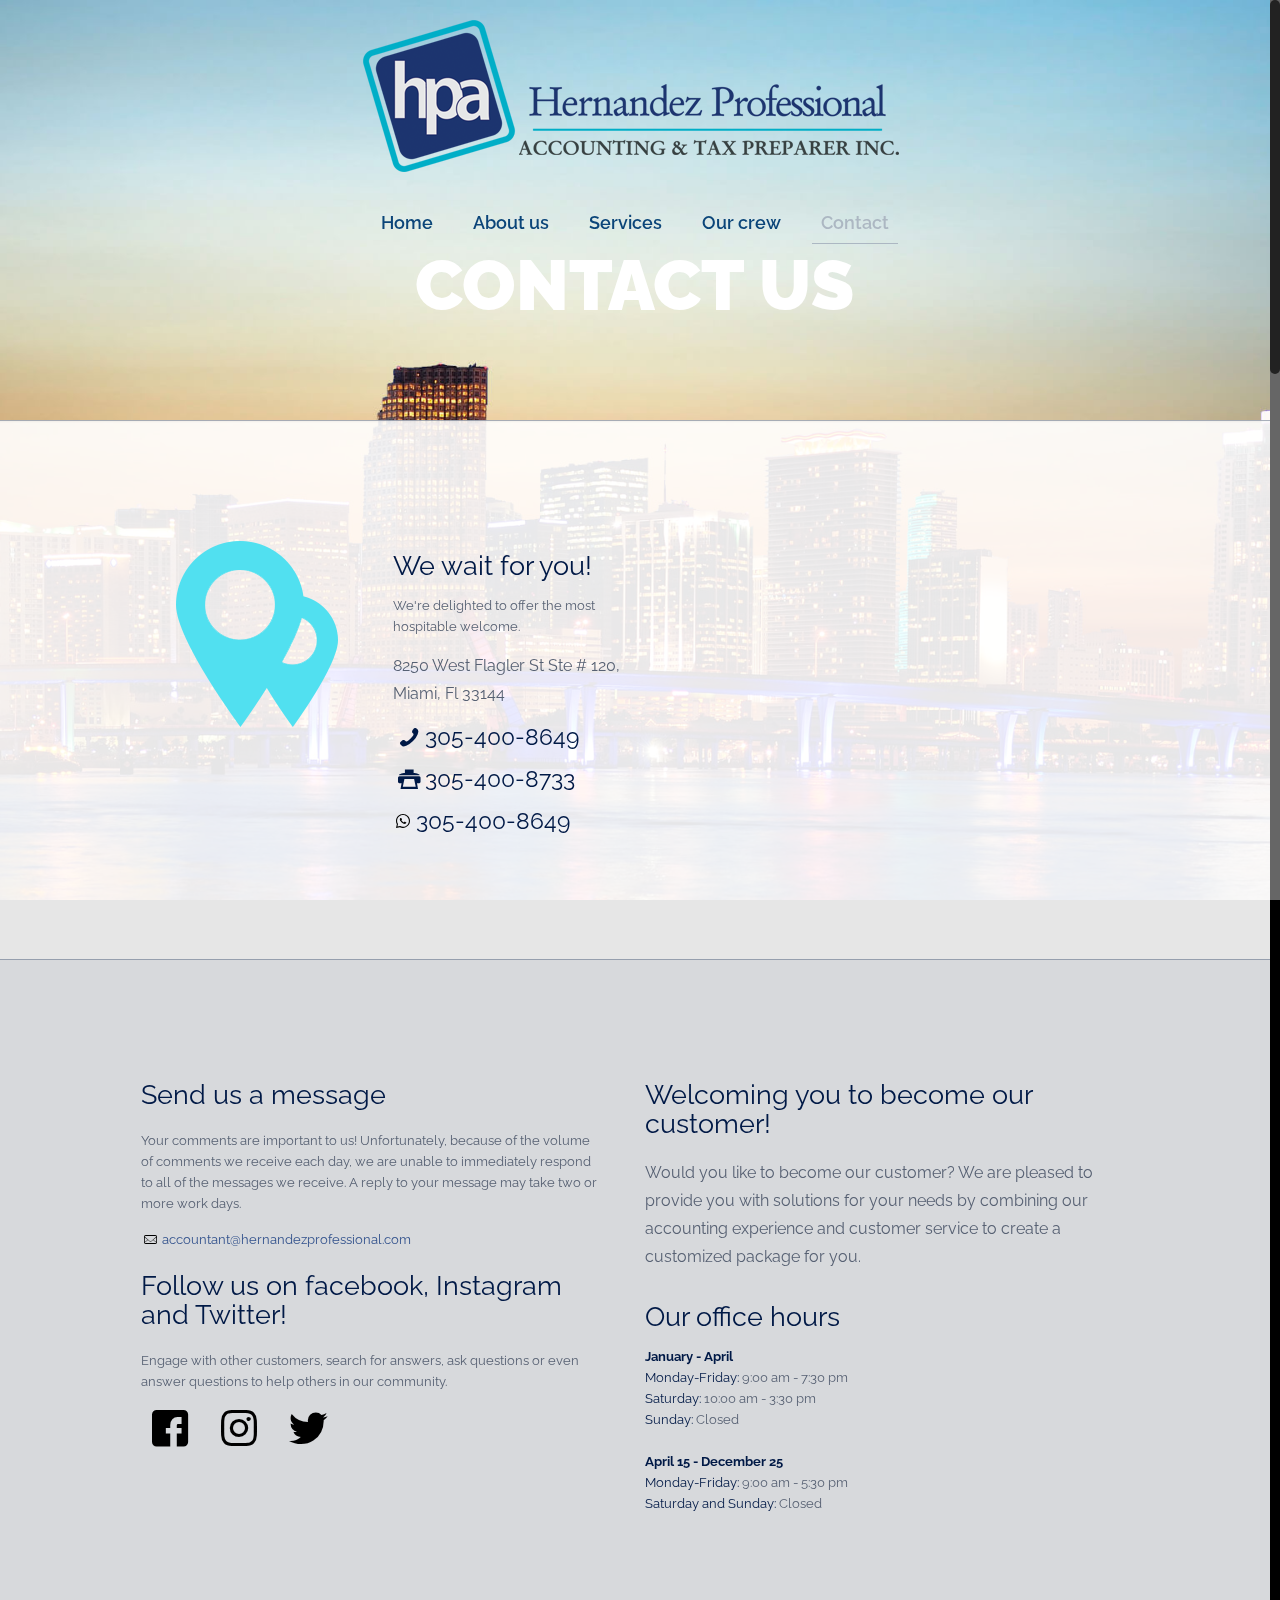
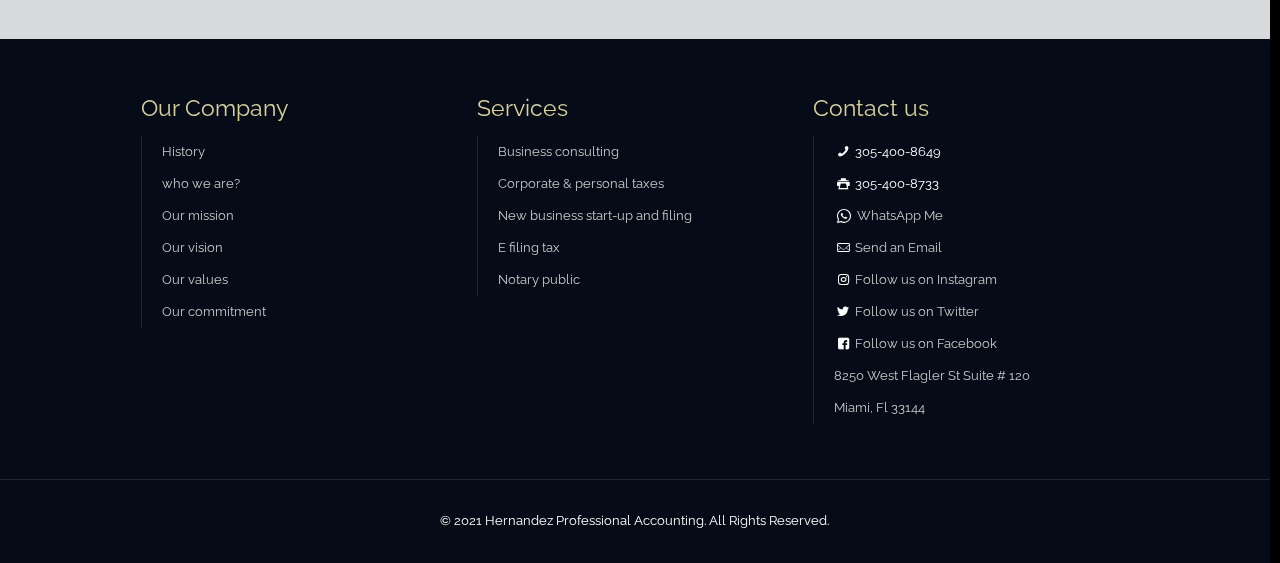
<file: contact/index.html>
<!DOCTYPE html>
<html class="no-js" lang="en-US">

<!-- head -->
<head>

    <!-- meta -->
    <meta charset="UTF-8"/>
    <meta name="viewport" content="width=device-width, initial-scale=1, maximum-scale=1"/>
    <meta name="description" content="Hernandez Professional Accounting"/>

    <link rel="shortcut icon" href="/wp-content/themes/betheme-3/images/favicon.ico"/>


    <!-- wp_head() -->
    <title>CONTACT US &#8211; Hernandez Professional Accounting</title>
    <!-- script | dynamic -->
    <script id="mfn-dnmc-config-js">
        //<![CDATA[
        window.mfn_ajax = "/wp-admin/admin-ajax.php";
        window.mfn = {mobile_init: 1240, nicescroll: 40, parallax: "enllax", responsive: 1, retina_js: 0};
        window.mfn_lightbox = {disable: false, disableMobile: false, title: false,};
        window.mfn_sliders = {blog: 0, clients: 0, offer: 0, portfolio: 0, shop: 0, slider: 0, testimonials: 0};
        //]]>
    </script>
    <link rel='dns-prefetch' href='//fonts.googleapis.com'/>
    <link rel='dns-prefetch' href='//s.w.org'/>
    <link rel="alternate" type="application/rss+xml" title="Hernandez Professional Accounting &raquo; Feed"
          href="/feed/"/>
    <link rel="alternate" type="application/rss+xml" title="Hernandez Professional Accounting &raquo; Comments Feed"
          href="/comments/feed/"/>

    <style type="text/css">
        img.wp-smiley,
        img.emoji {
            display: inline !important;
            border: none !important;
            box-shadow: none !important;
            height: 1em !important;
            width: 1em !important;
            margin: 0 .07em !important;
            vertical-align: -0.1em !important;
            background: none !important;
            padding: 0 !important;
        }
    </style>
    <link rel='stylesheet' id='style-css' href='/wp-content/themes/betheme-3/style.css?ver=20.4.3.1' type='text/css'
          media='all'/>
    <link rel='stylesheet' id='mfn-base-css' href='/wp-content/themes/betheme-3/css/base.css?ver=20.4.3.1'
          type='text/css' media='all'/>
    <link rel='stylesheet' id='mfn-layout-css' href='/wp-content/themes/betheme-3/css/layout.css?ver=20.4.3.1'
          type='text/css' media='all'/>
    <link rel='stylesheet' id='mfn-shortcodes-css' href='/wp-content/themes/betheme-3/css/shortcodes.css?ver=20.4.3.1'
          type='text/css' media='all'/>
    <link rel='stylesheet' id='mfn-animations-css'
          href='/wp-content/themes/betheme-3/assets/animations/animations.min.css?ver=20.4.3.1' type='text/css'
          media='all'/>
    <link rel='stylesheet' id='mfn-jquery-ui-css'
          href='/wp-content/themes/betheme-3/assets/ui/jquery.ui.all.css?ver=20.4.3.1' type='text/css' media='all'/>
    <link rel='stylesheet' id='mfn-jplayer-css'
          href='/wp-content/themes/betheme-3/assets/jplayer/css/jplayer.blue.monday.css?ver=20.4.3.1' type='text/css'
          media='all'/>
    <link rel='stylesheet' id='mfn-responsive-css' href='/wp-content/themes/betheme-3/css/responsive.css?ver=20.4.3.1'
          type='text/css' media='all'/>
    <link rel='stylesheet' id='Raleway-css'
          href='//fonts.googleapis.com/css?family=Raleway%3A1%2C200%2C300%2C400%2C400italic%2C700%2C700italic%2C900&#038;ver=4.9.9'
          type='text/css' media='all'/>
    <link rel='stylesheet' id='Biryani-css'
          href='//fonts.googleapis.com/css?family=Biryani%3A1%2C200%2C300%2C400%2C400italic%2C700%2C700italic%2C900&#038;ver=4.9.9'
          type='text/css' media='all'/>
    <script type='text/javascript' src='/wp-includes/js/jquery/jquery.js?ver=1.12.4'></script>
    <script type='text/javascript' src='/wp-includes/js/jquery/jquery-migrate.min.js?ver=1.4.1'></script>
    <link rel='https://api.w.org/' href='/wp-json/'/>
    <link rel="EditURI" type="application/rsd+xml" title="RSD" href="/xmlrpc.php?rsd"/>
    <link rel="wlwmanifest" type="application/wlwmanifest+xml" href="/wp-includes/wlwmanifest.xml"/>
    <meta name="generator" content="WordPress 4.9.9"/>
    <link rel="canonical" href="/contact/"/>
    <link rel='shortlink' href='/?p=24'/>
    <link rel="alternate" type="application/json+oembed"
          href="/wp-json/oembed/1.0/embed?url=http%3A%2F%2Fwww.hernandezprofessional.com%2Fcontact%2F"/>
    <link rel="alternate" type="text/xml+oembed"
          href="/wp-json/oembed/1.0/embed?url=http%3A%2F%2Fwww.hernandezprofessional.com%2Fcontact%2F&#038;format=xml"/>
    <!-- style | background -->

    <!-- style | dynamic -->
    <style id="mfn-dnmc-style-css">
        @media only screen and (min-width: 1240px) {
            body:not(.header-simple) #Top_bar #menu {
                display: block !important
            }

            .tr-menu #Top_bar #menu {
                background: none !important
            }

            #Top_bar .menu > li > ul.mfn-megamenu {
                width: 984px
            }

            #Top_bar .menu > li > ul.mfn-megamenu > li {
                float: left
            }

            #Top_bar .menu > li > ul.mfn-megamenu > li.mfn-megamenu-cols-1 {
                width: 100%
            }

            #Top_bar .menu > li > ul.mfn-megamenu > li.mfn-megamenu-cols-2 {
                width: 50%
            }

            #Top_bar .menu > li > ul.mfn-megamenu > li.mfn-megamenu-cols-3 {
                width: 33.33%
            }

            #Top_bar .menu > li > ul.mfn-megamenu > li.mfn-megamenu-cols-4 {
                width: 25%
            }

            #Top_bar .menu > li > ul.mfn-megamenu > li.mfn-megamenu-cols-5 {
                width: 20%
            }

            #Top_bar .menu > li > ul.mfn-megamenu > li.mfn-megamenu-cols-6 {
                width: 16.66%
            }

            #Top_bar .menu > li > ul.mfn-megamenu > li > ul {
                display: block !important;
                position: inherit;
                left: auto;
                top: auto;
                border-width: 0 1px 0 0
            }

            #Top_bar .menu > li > ul.mfn-megamenu > li:last-child > ul {
                border: 0
            }

            #Top_bar .menu > li > ul.mfn-megamenu > li > ul li {
                width: auto
            }

            #Top_bar .menu > li > ul.mfn-megamenu a.mfn-megamenu-title {
                text-transform: uppercase;
                font-weight: 400;
                background: none
            }

            #Top_bar .menu > li > ul.mfn-megamenu a .menu-arrow {
                display: none
            }

            .menuo-right #Top_bar .menu > li > ul.mfn-megamenu {
                left: auto;
                right: 0
            }

            .menuo-right #Top_bar .menu > li > ul.mfn-megamenu-bg {
                box-sizing: border-box
            }

            #Top_bar .menu > li > ul.mfn-megamenu-bg {
                padding: 20px 166px 20px 20px;
                background-repeat: no-repeat;
                background-position: right bottom
            }

            .rtl #Top_bar .menu > li > ul.mfn-megamenu-bg {
                padding-left: 166px;
                padding-right: 20px;
                background-position: left bottom
            }

            #Top_bar .menu > li > ul.mfn-megamenu-bg > li {
                background: none
            }

            #Top_bar .menu > li > ul.mfn-megamenu-bg > li a {
                border: none
            }

            #Top_bar .menu > li > ul.mfn-megamenu-bg > li > ul {
                background: none !important;
                -webkit-box-shadow: 0 0 0 0;
                -moz-box-shadow: 0 0 0 0;
                box-shadow: 0 0 0 0
            }

            .mm-vertical #Top_bar .container {
                position: relative;
            }

            .mm-vertical #Top_bar .top_bar_left {
                position: static;
            }

            .mm-vertical #Top_bar .menu > li ul {
                box-shadow: 0 0 0 0 transparent !important;
                background-image: none;
            }

            .mm-vertical #Top_bar .menu > li > ul.mfn-megamenu {
                width: 98% !important;
                margin: 0 1%;
                padding: 20px 0;
            }

            .mm-vertical.header-plain #Top_bar .menu > li > ul.mfn-megamenu {
                width: 100% !important;
                margin: 0;
            }

            .mm-vertical #Top_bar .menu > li > ul.mfn-megamenu > li {
                display: table-cell;
                float: none !important;
                width: 10%;
                padding: 0 15px;
                border-right: 1px solid rgba(0, 0, 0, 0.05);
            }

            .mm-vertical #Top_bar .menu > li > ul.mfn-megamenu > li:last-child {
                border-right-width: 0
            }

            .mm-vertical #Top_bar .menu > li > ul.mfn-megamenu > li.hide-border {
                border-right-width: 0
            }

            .mm-vertical #Top_bar .menu > li > ul.mfn-megamenu > li a {
                border-bottom-width: 0;
                padding: 9px 15px;
                line-height: 120%;
            }

            .mm-vertical #Top_bar .menu > li > ul.mfn-megamenu a.mfn-megamenu-title {
                font-weight: 700;
            }

            .rtl .mm-vertical #Top_bar .menu > li > ul.mfn-megamenu > li:first-child {
                border-right-width: 0
            }

            .rtl .mm-vertical #Top_bar .menu > li > ul.mfn-megamenu > li:last-child {
                border-right-width: 1px
            }

            #Header_creative #Top_bar .menu > li > ul.mfn-megamenu {
                width: 980px !important;
                margin: 0;
            }

            .header-plain:not(.menuo-right) #Header .top_bar_left {
                width: auto !important
            }

            .header-stack.header-center #Top_bar #menu {
                display: inline-block !important
            }

            .header-simple #Top_bar #menu {
                display: none;
                height: auto;
                width: 300px;
                bottom: auto;
                top: 100%;
                right: 1px;
                position: absolute;
                margin: 0
            }

            .header-simple #Header a.responsive-menu-toggle {
                display: block;
                right: 10px
            }

            .header-simple #Top_bar #menu > ul {
                width: 100%;
                float: left
            }

            .header-simple #Top_bar #menu ul li {
                width: 100%;
                padding-bottom: 0;
                border-right: 0;
                position: relative
            }

            .header-simple #Top_bar #menu ul li a {
                padding: 0 20px;
                margin: 0;
                display: block;
                height: auto;
                line-height: normal;
                border: none
            }

            .header-simple #Top_bar #menu ul li a:after {
                display: none
            }

            .header-simple #Top_bar #menu ul li a span {
                border: none;
                line-height: 44px;
                display: inline;
                padding: 0
            }

            .header-simple #Top_bar #menu ul li.submenu .menu-toggle {
                display: block;
                position: absolute;
                right: 0;
                top: 0;
                width: 44px;
                height: 44px;
                line-height: 44px;
                font-size: 30px;
                font-weight: 300;
                text-align: center;
                cursor: pointer;
                color: #444;
                opacity: 0.33;
            }

            .header-simple #Top_bar #menu ul li.submenu .menu-toggle:after {
                content: "+"
            }

            .header-simple #Top_bar #menu ul li.hover > .menu-toggle:after {
                content: "-"
            }

            .header-simple #Top_bar #menu ul li.hover a {
                border-bottom: 0
            }

            .header-simple #Top_bar #menu ul.mfn-megamenu li .menu-toggle {
                display: none
            }

            .header-simple #Top_bar #menu ul li ul {
                position: relative !important;
                left: 0 !important;
                top: 0;
                padding: 0;
                margin: 0 !important;
                width: auto !important;
                background-image: none
            }

            .header-simple #Top_bar #menu ul li ul li {
                width: 100% !important;
                display: block;
                padding: 0;
            }

            .header-simple #Top_bar #menu ul li ul li a {
                padding: 0 20px 0 30px
            }

            .header-simple #Top_bar #menu ul li ul li a .menu-arrow {
                display: none
            }

            .header-simple #Top_bar #menu ul li ul li a span {
                padding: 0
            }

            .header-simple #Top_bar #menu ul li ul li a span:after {
                display: none !important
            }

            .header-simple #Top_bar .menu > li > ul.mfn-megamenu a.mfn-megamenu-title {
                text-transform: uppercase;
                font-weight: 400
            }

            .header-simple #Top_bar .menu > li > ul.mfn-megamenu > li > ul {
                display: block !important;
                position: inherit;
                left: auto;
                top: auto
            }

            .header-simple #Top_bar #menu ul li ul li ul {
                border-left: 0 !important;
                padding: 0;
                top: 0
            }

            .header-simple #Top_bar #menu ul li ul li ul li a {
                padding: 0 20px 0 40px
            }

            .rtl.header-simple #Top_bar #menu {
                left: 1px;
                right: auto
            }

            .rtl.header-simple #Top_bar a.responsive-menu-toggle {
                left: 10px;
                right: auto
            }

            .rtl.header-simple #Top_bar #menu ul li.submenu .menu-toggle {
                left: 0;
                right: auto
            }

            .rtl.header-simple #Top_bar #menu ul li ul {
                left: auto !important;
                right: 0 !important
            }

            .rtl.header-simple #Top_bar #menu ul li ul li a {
                padding: 0 30px 0 20px
            }

            .rtl.header-simple #Top_bar #menu ul li ul li ul li a {
                padding: 0 40px 0 20px
            }

            .menu-highlight #Top_bar .menu > li {
                margin: 0 2px
            }

            .menu-highlight:not(.header-creative) #Top_bar .menu > li > a {
                margin: 20px 0;
                padding: 0;
                -webkit-border-radius: 5px;
                border-radius: 5px
            }

            .menu-highlight #Top_bar .menu > li > a:after {
                display: none
            }

            .menu-highlight #Top_bar .menu > li > a span:not(.description) {
                line-height: 50px
            }

            .menu-highlight #Top_bar .menu > li > a span.description {
                display: none
            }

            .menu-highlight.header-stack #Top_bar .menu > li > a {
                margin: 10px 0 !important
            }

            .menu-highlight.header-stack #Top_bar .menu > li > a span:not(.description) {
                line-height: 40px
            }

            .menu-highlight.header-transparent #Top_bar .menu > li > a {
                margin: 5px 0
            }

            .menu-highlight.header-simple #Top_bar #menu ul li, .menu-highlight.header-creative #Top_bar #menu ul li {
                margin: 0
            }

            .menu-highlight.header-simple #Top_bar #menu ul li > a, .menu-highlight.header-creative #Top_bar #menu ul li > a {
                -webkit-border-radius: 0;
                border-radius: 0
            }

            .menu-highlight:not(.header-fixed):not(.header-simple) #Top_bar.is-sticky .menu > li > a {
                margin: 10px 0 !important;
                padding: 5px 0 !important
            }

            .menu-highlight:not(.header-fixed):not(.header-simple) #Top_bar.is-sticky .menu > li > a span {
                line-height: 30px !important
            }

            .header-modern.menu-highlight.menuo-right .menu_wrapper {
                margin-right: 20px
            }

            .menu-line-below #Top_bar .menu > li > a:after {
                top: auto;
                bottom: -4px
            }

            .menu-line-below #Top_bar.is-sticky .menu > li > a:after {
                top: auto;
                bottom: -4px
            }

            .menu-line-below-80 #Top_bar:not(.is-sticky) .menu > li > a:after {
                height: 4px;
                left: 10%;
                top: 50%;
                margin-top: 20px;
                width: 80%
            }

            .menu-line-below-80-1 #Top_bar:not(.is-sticky) .menu > li > a:after {
                height: 1px;
                left: 10%;
                top: 50%;
                margin-top: 20px;
                width: 80%
            }

            .menu-link-color #Top_bar .menu > li > a:after {
                display: none !important
            }

            .menu-arrow-top #Top_bar .menu > li > a:after {
                background: none repeat scroll 0 0 rgba(0, 0, 0, 0) !important;
                border-color: #ccc transparent transparent;
                border-style: solid;
                border-width: 7px 7px 0;
                display: block;
                height: 0;
                left: 50%;
                margin-left: -7px;
                top: 0 !important;
                width: 0
            }

            .menu-arrow-top.header-transparent #Top_bar .menu > li > a:after, .menu-arrow-top.header-plain #Top_bar .menu > li > a:after {
                display: none
            }

            .menu-arrow-top #Top_bar.is-sticky .menu > li > a:after {
                top: 0 !important
            }

            .menu-arrow-bottom #Top_bar .menu > li > a:after {
                background: none !important;
                border-color: transparent transparent #ccc;
                border-style: solid;
                border-width: 0 7px 7px;
                display: block;
                height: 0;
                left: 50%;
                margin-left: -7px;
                top: auto;
                bottom: 0;
                width: 0
            }

            .menu-arrow-bottom.header-transparent #Top_bar .menu > li > a:after, .menu-arrow-bottom.header-plain #Top_bar .menu > li > a:after {
                display: none
            }

            .menu-arrow-bottom #Top_bar.is-sticky .menu > li > a:after {
                top: auto;
                bottom: 0
            }

            .menuo-no-borders #Top_bar .menu > li > a span:not(.description) {
                border-right-width: 0
            }

            .menuo-no-borders #Header_creative #Top_bar .menu > li > a span {
                border-bottom-width: 0
            }

            .menuo-right #Top_bar .menu_wrapper {
                float: right
            }

            .menuo-right.header-stack:not(.header-center) #Top_bar .menu_wrapper {
                margin-right: 150px
            }

            body.header-creative {
                padding-left: 50px
            }

            body.header-creative.header-open {
                padding-left: 250px
            }

            body.error404, body.under-construction, body.template-blank {
                padding-left: 0 !important
            }

            .header-creative.footer-fixed #Footer, .header-creative.footer-sliding #Footer, .header-creative.footer-stick #Footer.is-sticky {
                box-sizing: border-box;
                padding-left: 50px;
            }

            .header-open.footer-fixed #Footer, .header-open.footer-sliding #Footer, .header-creative.footer-stick #Footer.is-sticky {
                padding-left: 250px;
            }

            .header-rtl.header-creative.footer-fixed #Footer, .header-rtl.header-creative.footer-sliding #Footer, .header-rtl.header-creative.footer-stick #Footer.is-sticky {
                padding-left: 0;
                padding-right: 50px;
            }

            .header-rtl.header-open.footer-fixed #Footer, .header-rtl.header-open.footer-sliding #Footer, .header-rtl.header-creative.footer-stick #Footer.is-sticky {
                padding-right: 250px;
            }

            #Header_creative {
                background: #fff;
                position: fixed;
                width: 250px;
                height: 100%;
                left: -200px;
                top: 0;
                z-index: 9002;
                -webkit-box-shadow: 2px 0 4px 2px rgba(0, 0, 0, .15);
                box-shadow: 2px 0 4px 2px rgba(0, 0, 0, .15)
            }

            #Header_creative .container {
                width: 100%
            }

            #Header_creative .creative-wrapper {
                opacity: 0;
                margin-right: 50px
            }

            #Header_creative a.creative-menu-toggle {
                display: block;
                width: 34px;
                height: 34px;
                line-height: 34px;
                font-size: 22px;
                text-align: center;
                position: absolute;
                top: 10px;
                right: 8px;
                border-radius: 3px
            }

            .admin-bar #Header_creative a.creative-menu-toggle {
                top: 42px
            }

            #Header_creative #Top_bar {
                position: static;
                width: 100%
            }

            #Header_creative #Top_bar .top_bar_left {
                width: 100% !important;
                float: none
            }

            #Header_creative #Top_bar .top_bar_right {
                width: 100% !important;
                float: none;
                height: auto;
                margin-bottom: 35px;
                text-align: center;
                padding: 0 20px;
                top: 0;
                -webkit-box-sizing: border-box;
                -moz-box-sizing: border-box;
                box-sizing: border-box
            }

            #Header_creative #Top_bar .top_bar_right:before {
                display: none
            }

            #Header_creative #Top_bar .top_bar_right_wrapper {
                top: 0
            }

            #Header_creative #Top_bar .logo {
                float: none;
                text-align: center;
                margin: 15px 0
            }

            #Header_creative #Top_bar .menu_wrapper {
                float: none;
                margin: 0 0 30px
            }

            #Header_creative #Top_bar .menu > li {
                width: 100%;
                float: none;
                position: relative
            }

            #Header_creative #Top_bar .menu > li > a {
                padding: 0;
                text-align: center
            }

            #Header_creative #Top_bar .menu > li > a:after {
                display: none
            }

            #Header_creative #Top_bar .menu > li > a span {
                border-right: 0;
                border-bottom-width: 1px;
                line-height: 38px
            }

            #Header_creative #Top_bar .menu li ul {
                left: 100%;
                right: auto;
                top: 0;
                box-shadow: 2px 2px 2px 0 rgba(0, 0, 0, 0.03);
                -webkit-box-shadow: 2px 2px 2px 0 rgba(0, 0, 0, 0.03)
            }

            #Header_creative #Top_bar .menu > li > ul.mfn-megamenu {
                width: 700px !important;
            }

            #Header_creative #Top_bar .menu > li > ul.mfn-megamenu > li > ul {
                left: 0
            }

            #Header_creative #Top_bar .menu li ul li a {
                padding-top: 9px;
                padding-bottom: 8px
            }

            #Header_creative #Top_bar .menu li ul li ul {
                top: 0 !important
            }

            #Header_creative #Top_bar .menu > li > a span.description {
                display: block;
                font-size: 13px;
                line-height: 28px !important;
                clear: both
            }

            #Header_creative #Top_bar .search_wrapper {
                left: 100%;
                top: auto;
                bottom: 0
            }

            #Header_creative #Top_bar a#header_cart {
                display: inline-block;
                float: none;
                top: 3px
            }

            #Header_creative #Top_bar a#search_button {
                display: inline-block;
                float: none;
                top: 3px
            }

            #Header_creative #Top_bar .wpml-languages {
                display: inline-block;
                float: none;
                top: 0
            }

            #Header_creative #Top_bar .wpml-languages.enabled:hover a.active {
                padding-bottom: 9px
            }

            #Header_creative #Top_bar a.button.action_button {
                display: inline-block;
                float: none;
                top: 16px;
                margin: 0
            }

            #Header_creative #Top_bar .banner_wrapper {
                display: block;
                text-align: center
            }

            #Header_creative #Top_bar .banner_wrapper img {
                max-width: 100%;
                height: auto;
                display: inline-block
            }

            #Header_creative #Action_bar {
                position: absolute;
                bottom: 0;
                top: auto;
                clear: both;
                padding: 0 20px;
                -webkit-box-sizing: border-box;
                -moz-box-sizing: border-box;
                box-sizing: border-box
            }

            #Header_creative #Action_bar .social {
                float: none;
                text-align: center;
                padding: 5px 0 15px
            }

            #Header_creative #Action_bar .social li {
                margin-bottom: 2px
            }

            #Header_creative .social li a {
                color: rgba(0, 0, 0, .5)
            }

            #Header_creative .social li a:hover {
                color: #000
            }

            #Header_creative .creative-social {
                position: absolute;
                bottom: 10px;
                right: 0;
                width: 50px
            }

            #Header_creative .creative-social li {
                display: block;
                float: none;
                width: 100%;
                text-align: center;
                margin-bottom: 5px
            }

            .header-creative .fixed-nav.fixed-nav-prev {
                margin-left: 50px
            }

            .header-creative.header-open .fixed-nav.fixed-nav-prev {
                margin-left: 250px
            }

            .menuo-last #Header_creative #Top_bar .menu li.last ul {
                top: auto;
                bottom: 0
            }

            .header-open #Header_creative {
                left: 0
            }

            .header-open #Header_creative .creative-wrapper {
                opacity: 1;
                margin: 0 !important;
            }

            .header-open #Header_creative .creative-menu-toggle, .header-open #Header_creative .creative-social {
                display: none
            }

            body.header-rtl.header-creative {
                padding-left: 0;
                padding-right: 50px
            }

            .header-rtl #Header_creative {
                left: auto;
                right: -200px
            }

            .header-rtl.nice-scroll #Header_creative {
                margin-right: 10px
            }

            .header-rtl #Header_creative .creative-wrapper {
                margin-left: 50px;
                margin-right: 0
            }

            .header-rtl #Header_creative a.creative-menu-toggle {
                left: 8px;
                right: auto
            }

            .header-rtl #Header_creative .creative-social {
                left: 0;
                right: auto
            }

            .header-rtl #Footer #back_to_top.sticky {
                right: 125px
            }

            .header-rtl #popup_contact {
                right: 70px
            }

            .header-rtl #Header_creative #Top_bar .menu li ul {
                left: auto;
                right: 100%
            }

            .header-rtl #Header_creative #Top_bar .search_wrapper {
                left: auto;
                right: 100%;
            }

            .header-rtl .fixed-nav.fixed-nav-prev {
                margin-left: 0 !important
            }

            .header-rtl .fixed-nav.fixed-nav-next {
                margin-right: 50px
            }

            body.header-rtl.header-creative.header-open {
                padding-left: 0;
                padding-right: 250px !important
            }

            .header-rtl.header-open #Header_creative {
                left: auto;
                right: 0
            }

            .header-rtl.header-open #Footer #back_to_top.sticky {
                right: 325px
            }

            .header-rtl.header-open #popup_contact {
                right: 270px
            }

            .header-rtl.header-open .fixed-nav.fixed-nav-next {
                margin-right: 250px
            }

            #Header_creative.active {
                left: -1px;
            }

            .header-rtl #Header_creative.active {
                left: auto;
                right: -1px;
            }

            #Header_creative.active .creative-wrapper {
                opacity: 1;
                margin: 0
            }

            .header-creative .vc_row[data-vc-full-width] {
                padding-left: 50px
            }

            .header-creative.header-open .vc_row[data-vc-full-width] {
                padding-left: 250px
            }

            .header-open .vc_parallax .vc_parallax-inner {
                left: auto;
                width: calc(100% - 250px);
            }

            .header-open.header-rtl .vc_parallax .vc_parallax-inner {
                left: 0;
                right: auto;
            }

            #Header_creative.scroll {
                height: 100%;
                overflow-y: auto
            }

            #Header_creative.scroll:not(.dropdown) .menu li ul {
                display: none !important
            }

            #Header_creative.scroll #Action_bar {
                position: static
            }

            #Header_creative.dropdown {
                outline: none
            }

            #Header_creative.dropdown #Top_bar .menu_wrapper {
                float: left
            }

            #Header_creative.dropdown #Top_bar #menu ul li {
                position: relative;
                float: left
            }

            #Header_creative.dropdown #Top_bar #menu ul li a:after {
                display: none
            }

            #Header_creative.dropdown #Top_bar #menu ul li a span {
                line-height: 38px;
                padding: 0
            }

            #Header_creative.dropdown #Top_bar #menu ul li.submenu .menu-toggle {
                display: block;
                position: absolute;
                right: 0;
                top: 0;
                width: 38px;
                height: 38px;
                line-height: 38px;
                font-size: 26px;
                font-weight: 300;
                text-align: center;
                cursor: pointer;
                color: #444;
                opacity: 0.33;
            }

            #Header_creative.dropdown #Top_bar #menu ul li.submenu .menu-toggle:after {
                content: "+"
            }

            #Header_creative.dropdown #Top_bar #menu ul li.hover > .menu-toggle:after {
                content: "-"
            }

            #Header_creative.dropdown #Top_bar #menu ul li.hover a {
                border-bottom: 0
            }

            #Header_creative.dropdown #Top_bar #menu ul.mfn-megamenu li .menu-toggle {
                display: none
            }

            #Header_creative.dropdown #Top_bar #menu ul li ul {
                position: relative !important;
                left: 0 !important;
                top: 0;
                padding: 0;
                margin-left: 0 !important;
                width: auto !important;
                background-image: none
            }

            #Header_creative.dropdown #Top_bar #menu ul li ul li {
                width: 100% !important
            }

            #Header_creative.dropdown #Top_bar #menu ul li ul li a {
                padding: 0 10px;
                text-align: center
            }

            #Header_creative.dropdown #Top_bar #menu ul li ul li a .menu-arrow {
                display: none
            }

            #Header_creative.dropdown #Top_bar #menu ul li ul li a span {
                padding: 0
            }

            #Header_creative.dropdown #Top_bar #menu ul li ul li a span:after {
                display: none !important
            }

            #Header_creative.dropdown #Top_bar .menu > li > ul.mfn-megamenu a.mfn-megamenu-title {
                text-transform: uppercase;
                font-weight: 400
            }

            #Header_creative.dropdown #Top_bar .menu > li > ul.mfn-megamenu > li > ul {
                display: block !important;
                position: inherit;
                left: auto;
                top: auto
            }

            #Header_creative.dropdown #Top_bar #menu ul li ul li ul {
                border-left: 0 !important;
                padding: 0;
                top: 0
            }

            #Header_creative {
                transition: left .5s ease-in-out, right .5s ease-in-out;
            }

            #Header_creative .creative-wrapper {
                transition: opacity .5s ease-in-out, margin 0s ease-in-out .5s;
            }

            #Header_creative.active .creative-wrapper {
                transition: opacity .5s ease-in-out, margin 0s ease-in-out;
            }
        }

        @media only screen and (min-width: 1240px) {
            #Top_bar.is-sticky {
                position: fixed !important;
                width: 100%;
                left: 0;
                top: -60px;
                height: 60px;
                z-index: 701;
                background: #fff;
                opacity: .97;
                filter: alpha(opacity=97);
                -webkit-box-shadow: 0 2px 5px 0 rgba(0, 0, 0, 0.1);
                -moz-box-shadow: 0 2px 5px 0 rgba(0, 0, 0, 0.1);
                box-shadow: 0 2px 5px 0 rgba(0, 0, 0, 0.1)
            }

            .layout-boxed.header-boxed #Top_bar.is-sticky {
                max-width: 1240px;
                left: 50%;
                -webkit-transform: translateX(-50%);
                transform: translateX(-50%)
            }

            .layout-boxed.header-boxed.nice-scroll #Top_bar.is-sticky {
                margin-left: -5px
            }

            #Top_bar.is-sticky .top_bar_left, #Top_bar.is-sticky .top_bar_right, #Top_bar.is-sticky .top_bar_right:before {
                background: none
            }

            #Top_bar.is-sticky .top_bar_right {
                top: -4px;
                height: auto;
            }

            #Top_bar.is-sticky .top_bar_right_wrapper {
                top: 15px
            }

            .header-plain #Top_bar.is-sticky .top_bar_right_wrapper {
                top: 0
            }

            #Top_bar.is-sticky .logo {
                width: auto;
                margin: 0 30px 0 20px;
                padding: 0
            }

            #Top_bar.is-sticky #logo {
                padding: 5px 0 !important;
                height: 50px !important;
                line-height: 50px !important
            }

            .logo-no-sticky-padding #Top_bar.is-sticky #logo {
                height: 60px !important;
                line-height: 60px !important
            }

            #Top_bar.is-sticky #logo img.logo-main {
                display: none
            }

            #Top_bar.is-sticky #logo img.logo-sticky {
                display: inline;
                max-height: 35px;
            }

            #Top_bar.is-sticky .menu_wrapper {
                clear: none
            }

            #Top_bar.is-sticky .menu_wrapper .menu > li > a {
                padding: 15px 0
            }

            #Top_bar.is-sticky .menu > li > a, #Top_bar.is-sticky .menu > li > a span {
                line-height: 30px
            }

            #Top_bar.is-sticky .menu > li > a:after {
                top: auto;
                bottom: -4px
            }

            #Top_bar.is-sticky .menu > li > a span.description {
                display: none
            }

            #Top_bar.is-sticky .secondary_menu_wrapper, #Top_bar.is-sticky .banner_wrapper {
                display: none
            }

            .header-overlay #Top_bar.is-sticky {
                display: none
            }

            .sticky-dark #Top_bar.is-sticky {
                background: rgba(0, 0, 0, .8)
            }

            .sticky-dark #Top_bar.is-sticky #menu {
                background: rgba(0, 0, 0, .8)
            }

            .sticky-dark #Top_bar.is-sticky .menu > li > a {
                color: #fff
            }

            .sticky-dark #Top_bar.is-sticky .top_bar_right a {
                color: rgba(255, 255, 255, .5)
            }

            .sticky-dark #Top_bar.is-sticky .wpml-languages a.active, .sticky-dark #Top_bar.is-sticky .wpml-languages ul.wpml-lang-dropdown {
                background: rgba(0, 0, 0, 0.3);
                border-color: rgba(0, 0, 0, 0.1)
            }
        }

        @media only screen and (min-width: 768px) and (max-width: 1240px) {
            .header_placeholder {
                height: 0 !important
            }
        }

        @media only screen and (max-width: 1239px) {
            #Top_bar #menu {
                display: none;
                height: auto;
                width: 300px;
                bottom: auto;
                top: 100%;
                right: 1px;
                position: absolute;
                margin: 0
            }

            #Top_bar a.responsive-menu-toggle {
                display: block
            }

            #Top_bar #menu > ul {
                width: 100%;
                float: left
            }

            #Top_bar #menu ul li {
                width: 100%;
                padding-bottom: 0;
                border-right: 0;
                position: relative
            }

            #Top_bar #menu ul li a {
                padding: 0 25px;
                margin: 0;
                display: block;
                height: auto;
                line-height: normal;
                border: none
            }

            #Top_bar #menu ul li a:after {
                display: none
            }

            #Top_bar #menu ul li a span {
                border: none;
                line-height: 44px;
                display: inline;
                padding: 0
            }

            #Top_bar #menu ul li a span.description {
                margin: 0 0 0 5px
            }

            #Top_bar #menu ul li.submenu .menu-toggle {
                display: block;
                position: absolute;
                right: 15px;
                top: 0;
                width: 44px;
                height: 44px;
                line-height: 44px;
                font-size: 30px;
                font-weight: 300;
                text-align: center;
                cursor: pointer;
                color: #444;
                opacity: 0.33;
            }

            #Top_bar #menu ul li.submenu .menu-toggle:after {
                content: "+"
            }

            #Top_bar #menu ul li.hover > .menu-toggle:after {
                content: "-"
            }

            #Top_bar #menu ul li.hover a {
                border-bottom: 0
            }

            #Top_bar #menu ul li a span:after {
                display: none !important
            }

            #Top_bar #menu ul.mfn-megamenu li .menu-toggle {
                display: none
            }

            #Top_bar #menu ul li ul {
                position: relative !important;
                left: 0 !important;
                top: 0;
                padding: 0;
                margin-left: 0 !important;
                width: auto !important;
                background-image: none !important;
                box-shadow: 0 0 0 0 transparent !important;
                -webkit-box-shadow: 0 0 0 0 transparent !important
            }

            #Top_bar #menu ul li ul li {
                width: 100% !important
            }

            #Top_bar #menu ul li ul li a {
                padding: 0 20px 0 35px
            }

            #Top_bar #menu ul li ul li a .menu-arrow {
                display: none
            }

            #Top_bar #menu ul li ul li a span {
                padding: 0
            }

            #Top_bar #menu ul li ul li a span:after {
                display: none !important
            }

            #Top_bar .menu > li > ul.mfn-megamenu a.mfn-megamenu-title {
                text-transform: uppercase;
                font-weight: 400
            }

            #Top_bar .menu > li > ul.mfn-megamenu > li > ul {
                display: block !important;
                position: inherit;
                left: auto;
                top: auto
            }

            #Top_bar #menu ul li ul li ul {
                border-left: 0 !important;
                padding: 0;
                top: 0
            }

            #Top_bar #menu ul li ul li ul li a {
                padding: 0 20px 0 45px
            }

            .rtl #Top_bar #menu {
                left: 1px;
                right: auto
            }

            .rtl #Top_bar a.responsive-menu-toggle {
                left: 20px;
                right: auto
            }

            .rtl #Top_bar #menu ul li.submenu .menu-toggle {
                left: 15px;
                right: auto;
                border-left: none;
                border-right: 1px solid #eee
            }

            .rtl #Top_bar #menu ul li ul {
                left: auto !important;
                right: 0 !important
            }

            .rtl #Top_bar #menu ul li ul li a {
                padding: 0 30px 0 20px
            }

            .rtl #Top_bar #menu ul li ul li ul li a {
                padding: 0 40px 0 20px
            }

            .header-stack .menu_wrapper a.responsive-menu-toggle {
                position: static !important;
                margin: 11px 0 !important
            }

            .header-stack .menu_wrapper #menu {
                left: 0;
                right: auto
            }

            .rtl.header-stack #Top_bar #menu {
                left: auto;
                right: 0
            }

            .admin-bar #Header_creative {
                top: 32px
            }

            .header-creative.layout-boxed {
                padding-top: 85px
            }

            .header-creative.layout-full-width #Wrapper {
                padding-top: 60px
            }

            #Header_creative {
                position: fixed;
                width: 100%;
                left: 0 !important;
                top: 0;
                z-index: 1001
            }

            #Header_creative .creative-wrapper {
                display: block !important;
                opacity: 1 !important
            }

            #Header_creative .creative-menu-toggle, #Header_creative .creative-social {
                display: none !important;
                opacity: 1 !important;
                filter: alpha(opacity=100) !important
            }

            #Header_creative #Top_bar {
                position: static;
                width: 100%
            }

            #Header_creative #Top_bar #logo {
                height: 50px;
                line-height: 50px;
                padding: 5px 0
            }

            #Header_creative #Top_bar #logo img.logo-sticky {
                max-height: 40px !important
            }

            #Header_creative #logo img.logo-main {
                display: none
            }

            #Header_creative #logo img.logo-sticky {
                display: inline-block
            }

            .logo-no-sticky-padding #Header_creative #Top_bar #logo {
                height: 60px;
                line-height: 60px;
                padding: 0
            }

            .logo-no-sticky-padding #Header_creative #Top_bar #logo img.logo-sticky {
                max-height: 60px !important
            }

            #Header_creative #Top_bar #header_cart {
                top: 21px
            }

            #Header_creative #Top_bar #search_button {
                top: 20px
            }

            #Header_creative #Top_bar .wpml-languages {
                top: 11px
            }

            #Header_creative #Top_bar .action_button {
                top: 9px
            }

            #Header_creative #Top_bar .top_bar_right {
                height: 60px;
                top: 0
            }

            #Header_creative #Top_bar .top_bar_right:before {
                display: none
            }

            #Header_creative #Top_bar .top_bar_right_wrapper {
                top: 0
            }

            #Header_creative #Action_bar {
                display: none
            }

            #Header_creative.scroll {
                overflow: visible !important
            }
        }

        #Header_wrapper, #Intro {
            background-color: #ffffff;
        }

        #Subheader {
            background-color: rgba(247, 247, 247, 0);
        }

        .header-classic #Action_bar, .header-fixed #Action_bar, .header-plain #Action_bar, .header-split #Action_bar, .header-stack #Action_bar {
            background-color: #2C2C2C;
        }

        #Sliding-top {
            background-color: #060c17;
        }

        #Sliding-top a.sliding-top-control {
            border-right-color: #060c17;
        }

        #Sliding-top.st-center a.sliding-top-control, #Sliding-top.st-left a.sliding-top-control {
            border-top-color: #060c17;
        }

        #Footer {
            background-color: #060c17;
        }

        body, ul.timeline_items, .icon_box a .desc, .icon_box a:hover .desc, .feature_list ul li a, .list_item a, .list_item a:hover, .widget_recent_entries ul li a, .flat_box a, .flat_box a:hover, .story_box .desc, .content_slider.carouselul li a .title, .content_slider.flat.description ul li .desc, .content_slider.flat.description ul li a .desc, .post-nav.minimal a i {
            color: #576173;
        }

        .post-nav.minimal a svg {
            fill: #576173;
        }

        .themecolor, .opening_hours .opening_hours_wrapper li span, .fancy_heading_icon .icon_top, .fancy_heading_arrows .icon-right-dir, .fancy_heading_arrows .icon-left-dir, .fancy_heading_line .title, .button-love a.mfn-love, .format-link .post-title .icon-link, .pager-single > span, .pager-single a:hover, .widget_meta ul, .widget_pages ul, .widget_rss ul, .widget_mfn_recent_comments ul li:after, .widget_archive ul, .widget_recent_comments ul li:after, .widget_nav_menu ul, .woocommerce ul.products li.product .price, .shop_slider .shop_slider_ul li .item_wrapper .price, .woocommerce-page ul.products li.product .price, .widget_price_filter .price_label .from, .widget_price_filter .price_label .to, .woocommerce ul.product_list_widget li .quantity .amount, .woocommerce .product div.entry-summary .price, .woocommerce .star-rating span, #Error_404 .error_pic i, .style-simple #Filters .filters_wrapper ul li a:hover, .style-simple #Filters .filters_wrapper ul li.current-cat a, .style-simple .quick_fact .title {
            color: #001946;
        }

        .themebg, #comments .commentlist > li .reply a.comment-reply-link, div.jp-interface, #Filters .filters_wrapper ul li a:hover, #Filters .filters_wrapper ul li.current-cat a, .fixed-nav .arrow, .offer_thumb .slider_pagination a:before, .offer_thumb .slider_pagination a.selected:after, .pager .pages a:hover, .pager .pages a.active, .pager .pages span.page-numbers.current, .pager-single span:after, .portfolio_group.exposure .portfolio-item .desc-inner .line, .Recent_posts ul li .desc:after, .Recent_posts ul li .photo .c, .slider_pagination a.selected, .slider_pagination .slick-active a, .slider_pagination a.selected:after, .slider_pagination .slick-active a:after, .testimonials_slider .slider_images, .testimonials_slider .slider_images a:after, .testimonials_slider .slider_images:before, #Top_bar a#header_cart span, .widget_categories ul, .widget_mfn_menu ul li a:hover, .widget_mfn_menu ul li.current-menu-item:not(.current-menu-ancestor) > a, .widget_mfn_menu ul li.current_page_item:not(.current_page_ancestor) > a, .widget_product_categories ul, .widget_recent_entries ul li:after, .woocommerce-account table.my_account_orders .order-number a, .woocommerce-MyAccount-navigation ul li.is-active a, .style-simple .accordion .question:after, .style-simple .faq .question:after, .style-simple .icon_box .desc_wrapper .title:before, .style-simple #Filters .filters_wrapper ul li a:after, .style-simple .article_box .desc_wrapper p:after, .style-simple .sliding_box .desc_wrapper:after, .style-simple .trailer_box:hover .desc, .tp-bullets.simplebullets.round .bullet.selected, .tp-bullets.simplebullets.round .bullet.selected:after, .tparrows.default, .tp-bullets.tp-thumbs .bullet.selected:after {
            background-color: #001946;
        }

        .Latest_news ul li .photo, .Recent_posts.blog_news ul li .photo, .style-simple .opening_hours .opening_hours_wrapper li label, .style-simple .timeline_items li:hover h3, .style-simple .timeline_items li:nth-child(even):hover h3, .style-simple .timeline_items li:hover .desc, .style-simple .timeline_items li:nth-child(even):hover, .style-simple .offer_thumb .slider_pagination a.selected {
            border-color: #001946;
        }

        a {
            color: #31518C;
        }

        a:hover {
            color: #15346D;
        }

        *::-moz-selection {
            background-color: #31518C;
        }

        *::selection {
            background-color: #31518C;
        }

        .blockquote p.author span, .counter .desc_wrapper .title, .article_box .desc_wrapper p, .team .desc_wrapper p.subtitle, .pricing-box .plan-header p.subtitle, .pricing-box .plan-header .price sup.period, .chart_box p, .fancy_heading .inside, .fancy_heading_line .slogan, .post-meta, .post-meta a, .post-footer, .post-footer a span.label, .pager .pages a, .button-love a .label, .pager-single a, #comments .commentlist > li .comment-author .says, .fixed-nav .desc .date, .filters_buttons li.label, .Recent_posts ul li a .desc .date, .widget_recent_entries ul li .post-date, .tp_recent_tweets .twitter_time, .widget_price_filter .price_label, .shop-filters .woocommerce-result-count, .woocommerce ul.product_list_widget li .quantity, .widget_shopping_cart ul.product_list_widget li dl, .product_meta .posted_in, .woocommerce .shop_table .product-name .variation > dd, .shipping-calculator-button:after, .shop_slider .shop_slider_ul li .item_wrapper .price del, .testimonials_slider .testimonials_slider_ul li .author span, .testimonials_slider .testimonials_slider_ul li .author span a, .Latest_news ul li .desc_footer {
            color: #a8a8a8;
        }

        h1, h1 a, h1 a:hover, .text-logo #logo {
            color: #001946;
        }

        h2, h2 a, h2 a:hover {
            color: #001946;
        }

        h3, h3 a, h3 a:hover {
            color: #001946;
        }

        h4, h4 a, h4 a:hover, .style-simple .sliding_box .desc_wrapper h4 {
            color: #001946;
        }

        h5, h5 a, h5 a:hover {
            color: #001946;
        }

        h6, h6 a, h6 a:hover, a.content_link .title {
            color: #001946;
        }

        .dropcap, .highlight:not(.highlight_image) {
            background-color: #6ccad2;
        }

        a.button, a.tp-button {
            background-color: #6ccad2;
            color: #001946;
        }

        .button-stroke a.button, .button-stroke a.button.action_button, .button-stroke a.button .button_icon i, .button-stroke a.tp-button {
            border-color: #6ccad2;
            color: #001946;
        }

        .button-stroke a:hover.button, .button-stroke a:hover.tp-button {
            background-color: #6ccad2 !important;
            color: #fff;
        }

        a.button_theme, a.tp-button.button_theme, button, input[type="submit"], input[type="reset"], input[type="button"] {
            background-color: #001946;
            color: #fff;
        }

        .button-stroke a.button.button_theme:not(.action_button), .button-stroke a.button.button_theme .button_icon i, .button-stroke a.tp-button.button_theme, .button-stroke button, .button-stroke input[type="submit"], .button-stroke input[type="reset"], .button-stroke input[type="button"] {
            border-color: #001946;
            color: #001946 !important;
        }

        .button-stroke a.button.button_theme:hover, .button-stroke a.tp-button.button_theme:hover, .button-stroke button:hover, .button-stroke input[type="submit"]:hover, .button-stroke input[type="reset"]:hover, .button-stroke input[type="button"]:hover {
            background-color: #001946 !important;
            color: #fff !important;
        }

        a.mfn-link {
            color: #656B6F;
        }

        a.mfn-link-2 span, a:hover.mfn-link-2 span:before, a.hover.mfn-link-2 span:before, a.mfn-link-5 span, a.mfn-link-8:after, a.mfn-link-8:before {
            background: #31518C;
        }

        a:hover.mfn-link {
            color: #31518C;
        }

        a.mfn-link-2 span:before, a:hover.mfn-link-4:before, a:hover.mfn-link-4:after, a.hover.mfn-link-4:before, a.hover.mfn-link-4:after, a.mfn-link-5:before, a.mfn-link-7:after, a.mfn-link-7:before {
            background: #15346D;
        }

        a.mfn-link-6:before {
            border-bottom-color: #15346D;
        }

        .woocommerce #respond input#submit, .woocommerce a.button, .woocommerce button.button, .woocommerce input.button, .woocommerce #respond input#submit:hover, .woocommerce a.button:hover, .woocommerce button.button:hover, .woocommerce input.button:hover {
            background-color: #001946;
            color: #fff;
        }

        .woocommerce #respond input#submit.alt, .woocommerce a.button.alt, .woocommerce button.button.alt, .woocommerce input.button.alt, .woocommerce #respond input#submit.alt:hover, .woocommerce a.button.alt:hover, .woocommerce button.button.alt:hover, .woocommerce input.button.alt:hover {
            background-color: #001946;
            color: #fff;
        }

        .woocommerce #respond input#submit.disabled, .woocommerce #respond input#submit:disabled, .woocommerce #respond input#submit[disabled]:disabled, .woocommerce a.button.disabled, .woocommerce a.button:disabled, .woocommerce a.button[disabled]:disabled, .woocommerce button.button.disabled, .woocommerce button.button:disabled, .woocommerce button.button[disabled]:disabled, .woocommerce input.button.disabled, .woocommerce input.button:disabled, .woocommerce input.button[disabled]:disabled {
            background-color: #001946;
            color: #fff;
        }

        .woocommerce #respond input#submit.disabled:hover, .woocommerce #respond input#submit:disabled:hover, .woocommerce #respond input#submit[disabled]:disabled:hover, .woocommerce a.button.disabled:hover, .woocommerce a.button:disabled:hover, .woocommerce a.button[disabled]:disabled:hover, .woocommerce button.button.disabled:hover, .woocommerce button.button:disabled:hover, .woocommerce button.button[disabled]:disabled:hover, .woocommerce input.button.disabled:hover, .woocommerce input.button:disabled:hover, .woocommerce input.button[disabled]:disabled:hover {
            background-color: #001946;
            color: #fff;
        }

        .button-stroke.woocommerce-page #respond input#submit, .button-stroke.woocommerce-page a.button:not(.action_button), .button-stroke.woocommerce-page button.button, .button-stroke.woocommerce-page input.button {
            border: 2px solid #001946 !important;
            color: #001946 !important;
        }

        .button-stroke.woocommerce-page #respond input#submit:hover, .button-stroke.woocommerce-page a.button:not(.action_button):hover, .button-stroke.woocommerce-page button.button:hover, .button-stroke.woocommerce-page input.button:hover {
            background-color: #001946 !important;
            color: #fff !important;
        }

        .column_column ul, .column_column ol, .the_content_wrapper ul, .the_content_wrapper ol {
            color: #737E86;
        }

        .hr_color, .hr_color hr, .hr_dots span {
            color: #6ccad2;
            background: #6ccad2;
        }

        .hr_zigzag i {
            color: #6ccad2;
        }

        .highlight-left:after, .highlight-right:after {
            background: #6ccad2;
        }

        @media only screen and (max-width: 767px) {
            .highlight-left .wrap:first-child, .highlight-right .wrap:last-child {
                background: #6ccad2;
            }
        }

        #Header .top_bar_left, .header-classic #Top_bar, .header-plain #Top_bar, .header-stack #Top_bar, .header-split #Top_bar, .header-fixed #Top_bar, .header-below #Top_bar, #Header_creative, #Top_bar #menu, .sticky-tb-color #Top_bar.is-sticky {
            background-color: #ffffff;
        }

        #Top_bar .wpml-languages a.active, #Top_bar .wpml-languages ul.wpml-lang-dropdown {
            background-color: #ffffff;
        }

        #Top_bar .top_bar_right:before {
            background-color: #e3e3e3;
        }

        #Header .top_bar_right {
            background-color: #ffffff;
        }

        #Top_bar .top_bar_right a:not(.action_button) {
            color: #444444;
        }

        #Top_bar .menu > li > a, #Top_bar #menu ul li.submenu .menu-toggle {
            color: #0b4579;
        }

        #Top_bar .menu > li.current-menu-item > a, #Top_bar .menu > li.current_page_item > a, #Top_bar .menu > li.current-menu-parent > a, #Top_bar .menu > li.current-page-parent > a, #Top_bar .menu > li.current-menu-ancestor > a, #Top_bar .menu > li.current-page-ancestor > a, #Top_bar .menu > li.current_page_ancestor > a, #Top_bar .menu > li.hover > a {
            color: #acb7c2;
        }

        #Top_bar .menu > li a:after {
            background: #acb7c2;
        }

        .menuo-arrows #Top_bar .menu > li.submenu > a > span:not(.description)::after {
            border-top-color: #0b4579;
        }

        #Top_bar .menu > li.current-menu-item.submenu > a > span:not(.description)::after, #Top_bar .menu > li.current_page_item.submenu > a > span:not(.description)::after, #Top_bar .menu > li.current-menu-parent.submenu > a > span:not(.description)::after, #Top_bar .menu > li.current-page-parent.submenu > a > span:not(.description)::after, #Top_bar .menu > li.current-menu-ancestor.submenu > a > span:not(.description)::after, #Top_bar .menu > li.current-page-ancestor.submenu > a > span:not(.description)::after, #Top_bar .menu > li.current_page_ancestor.submenu > a > span:not(.description)::after, #Top_bar .menu > li.hover.submenu > a > span:not(.description)::after {
            border-top-color: #acb7c2;
        }

        .menu-highlight #Top_bar #menu > ul > li.current-menu-item > a, .menu-highlight #Top_bar #menu > ul > li.current_page_item > a, .menu-highlight #Top_bar #menu > ul > li.current-menu-parent > a, .menu-highlight #Top_bar #menu > ul > li.current-page-parent > a, .menu-highlight #Top_bar #menu > ul > li.current-menu-ancestor > a, .menu-highlight #Top_bar #menu > ul > li.current-page-ancestor > a, .menu-highlight #Top_bar #menu > ul > li.current_page_ancestor > a, .menu-highlight #Top_bar #menu > ul > li.hover > a {
            background: #F2F2F2;
        }

        .menu-arrow-bottom #Top_bar .menu > li > a:after {
            border-bottom-color: #acb7c2;
        }

        .menu-arrow-top #Top_bar .menu > li > a:after {
            border-top-color: #acb7c2;
        }

        .header-plain #Top_bar .menu > li.current-menu-item > a, .header-plain #Top_bar .menu > li.current_page_item > a, .header-plain #Top_bar .menu > li.current-menu-parent > a, .header-plain #Top_bar .menu > li.current-page-parent > a, .header-plain #Top_bar .menu > li.current-menu-ancestor > a, .header-plain #Top_bar .menu > li.current-page-ancestor > a, .header-plain #Top_bar .menu > li.current_page_ancestor > a, .header-plain #Top_bar .menu > li.hover > a, .header-plain #Top_bar a:hover#header_cart, .header-plain #Top_bar a:hover#search_button, .header-plain #Top_bar .wpml-languages:hover, .header-plain #Top_bar .wpml-languages ul.wpml-lang-dropdown {
            background: #F2F2F2;
            color: #acb7c2;
        }

        .header-plain #Top_bar, .header-plain #Top_bar .menu > li > a span:not(.description), .header-plain #Top_bar a#header_cart, .header-plain #Top_bar a#search_button, .header-plain #Top_bar .wpml-languages, .header-plain #Top_bar a.button.action_button {
            border-color: #F2F2F2;
        }

        #Top_bar .menu > li ul {
            background-color: #F2F2F2;
        }

        #Top_bar .menu > li ul li a {
            color: #5f5f5f;
        }

        #Top_bar .menu > li ul li a:hover, #Top_bar .menu > li ul li.hover > a {
            color: #2e2e2e;
        }

        #Top_bar .search_wrapper {
            background: #6ccad2;
        }

        .overlay-menu-toggle {
            color: #004ce5 !important;
            background: transparent;
        }

        #Overlay {
            background: rgba(0, 34, 229, 0.95);
        }

        #overlay-menu ul li a, .header-overlay .overlay-menu-toggle.focus {
            color: #ffffff;
        }

        #overlay-menu ul li.current-menu-item > a, #overlay-menu ul li.current_page_item > a, #overlay-menu ul li.current-menu-parent > a, #overlay-menu ul li.current-page-parent > a, #overlay-menu ul li.current-menu-ancestor > a, #overlay-menu ul li.current-page-ancestor > a, #overlay-menu ul li.current_page_ancestor > a {
            color: #B1DCFB;
        }

        #Top_bar .responsive-menu-toggle, #Header_creative .creative-menu-toggle, #Header_creative .responsive-menu-toggle {
            color: #004ce5;
            background: transparent;
        }

        #Side_slide {
            background-color: #ffffff;
            border-color: #ffffff;
        }

        #Side_slide, #Side_slide .search-wrapper input.field, #Side_slide a:not(.button), #Side_slide #menu ul li.submenu .menu-toggle {
            color: #A6A6A6;
        }

        #Side_slide a:not(.button):hover, #Side_slide a.active, #Side_slide #menu ul li.hover > .menu-toggle {
            color: #FFFFFF;
        }

        #Side_slide #menu ul li.current-menu-item > a, #Side_slide #menu ul li.current_page_item > a, #Side_slide #menu ul li.current-menu-parent > a, #Side_slide #menu ul li.current-page-parent > a, #Side_slide #menu ul li.current-menu-ancestor > a, #Side_slide #menu ul li.current-page-ancestor > a, #Side_slide #menu ul li.current_page_ancestor > a, #Side_slide #menu ul li.hover > a, #Side_slide #menu ul li:hover > a {
            color: #FFFFFF;
        }

        #Action_bar .contact_details {
            color: #bbbbbb
        }

        #Action_bar .contact_details a {
            color: #0095eb
        }

        #Action_bar .contact_details a:hover {
            color: #007cc3
        }

        #Action_bar .social li a, #Action_bar .social-menu a {
            color: #bbbbbb
        }

        #Action_bar .social li a:hover, #Action_bar .social-menu a:hover {
            color: #FFFFFF
        }

        #Subheader .title {
            color: #ffffff;
        }

        #Subheader ul.breadcrumbs li, #Subheader ul.breadcrumbs li a {
            color: rgba(255, 255, 255, 0.6);
        }

        #Footer, #Footer .widget_recent_entries ul li a {
            color: #ffffff;
        }

        #Footer a {
            color: #c9c9c9;
        }

        #Footer a:hover {
            color: #f5f5f5;
        }

        #Footer h1, #Footer h1 a, #Footer h1 a:hover, #Footer h2, #Footer h2 a, #Footer h2 a:hover, #Footer h3, #Footer h3 a, #Footer h3 a:hover, #Footer h4, #Footer h4 a, #Footer h4 a:hover, #Footer h5, #Footer h5 a, #Footer h5 a:hover, #Footer h6, #Footer h6 a, #Footer h6 a:hover {
            color: #D7D198;
        }

        /
        #Footer .themecolor, #Footer .widget_meta ul, #Footer .widget_pages ul, #Footer .widget_rss ul, #Footer .widget_mfn_recent_comments ul li:after, #Footer .widget_archive ul, #Footer .widget_recent_comments ul li:after, #Footer .widget_nav_menu ul, #Footer .widget_price_filter .price_label .from, #Footer .widget_price_filter .price_label .to, #Footer .star-rating span {
            color: #ffffff;
        }

        #Footer .themebg, #Footer .widget_categories ul, #Footer .Recent_posts ul li .desc:after, #Footer .Recent_posts ul li .photo .c, #Footer .widget_recent_entries ul li:after, #Footer .widget_mfn_menu ul li a:hover, #Footer .widget_product_categories ul {
            background-color: #ffffff;
        }

        #Footer .Recent_posts ul li a .desc .date, #Footer .widget_recent_entries ul li .post-date, #Footer .tp_recent_tweets .twitter_time, #Footer .widget_price_filter .price_label, #Footer .shop-filters .woocommerce-result-count, #Footer ul.product_list_widget li .quantity, #Footer .widget_shopping_cart ul.product_list_widget li dl {
            color: #a8a8a8;
        }

        #Footer .footer_copy .social li a, #Footer .footer_copy .social-menu a {
            color: #65666C;
        }

        #Footer .footer_copy .social li a:hover, #Footer .footer_copy .social-menu a:hover {
            color: #FFFFFF;
        }

        a#back_to_top.button.button_js {
            color: #65666C;
            background: transparent;
            -webkit-box-shadow: 0 0 0 0 transparent;
            box-shadow: 0 0 0 0 transparent;
        }

        a#back_to_top.button.button_js:after {
            display: none;
        }

        #Sliding-top, #Sliding-top .widget_recent_entries ul li a {
            color: #ffffff;
        }

        #Sliding-top a {
            color: #c9c9c9;
        }

        #Sliding-top a:hover {
            color: #f5f5f5;
        }

        #Sliding-top h1, #Sliding-top h1 a, #Sliding-top h1 a:hover, #Sliding-top h2, #Sliding-top h2 a, #Sliding-top h2 a:hover, #Sliding-top h3, #Sliding-top h3 a, #Sliding-top h3 a:hover, #Sliding-top h4, #Sliding-top h4 a, #Sliding-top h4 a:hover, #Sliding-top h5, #Sliding-top h5 a, #Sliding-top h5 a:hover, #Sliding-top h6, #Sliding-top h6 a, #Sliding-top h6 a:hover {
            color: #D7D198;
        }

        #Sliding-top .themecolor, #Sliding-top .widget_meta ul, #Sliding-top .widget_pages ul, #Sliding-top .widget_rss ul, #Sliding-top .widget_mfn_recent_comments ul li:after, #Sliding-top .widget_archive ul, #Sliding-top .widget_recent_comments ul li:after, #Sliding-top .widget_nav_menu ul, #Sliding-top .widget_price_filter .price_label .from, #Sliding-top .widget_price_filter .price_label .to, #Sliding-top .star-rating span {
            color: #ffffff;
        }

        #Sliding-top .themebg, #Sliding-top .widget_categories ul, #Sliding-top .Recent_posts ul li .desc:after, #Sliding-top .Recent_posts ul li .photo .c, #Sliding-top .widget_recent_entries ul li:after, #Sliding-top .widget_mfn_menu ul li a:hover, #Sliding-top .widget_product_categories ul {
            background-color: #ffffff;
        }

        #Sliding-top .Recent_posts ul li a .desc .date, #Sliding-top .widget_recent_entries ul li .post-date, #Sliding-top .tp_recent_tweets .twitter_time, #Sliding-top .widget_price_filter .price_label, #Sliding-top .shop-filters .woocommerce-result-count, #Sliding-top ul.product_list_widget li .quantity, #Sliding-top .widget_shopping_cart ul.product_list_widget li dl {
            color: #a8a8a8;
        }

        blockquote, blockquote a, blockquote a:hover {
            color: #444444;
        }

        .image_frame .image_wrapper .image_links, .portfolio_group.masonry-hover .portfolio-item .masonry-hover-wrapper .hover-desc {
            background: rgba(108, 202, 210, 0.8);
        }

        .masonry.tiles .post-item .post-desc-wrapper .post-desc .post-title:after, .masonry.tiles .post-item.no-img, .masonry.tiles .post-item.format-quote, .blog-teaser li .desc-wrapper .desc .post-title:after, .blog-teaser li.no-img, .blog-teaser li.format-quote {
            background: #6ccad2;
        }

        .image_frame .image_wrapper .image_links a {
            color: #ffffff;
        }

        .image_frame .image_wrapper .image_links a:hover {
            background: #ffffff;
            color: #6ccad2;
        }

        .image_frame {
            border-color: #f8f8f8;
        }

        .image_frame .image_wrapper .mask::after {
            background: rgba(255, 255, 255, 0.4);
        }

        .sliding_box .desc_wrapper {
            background: #6ccad2;
        }

        .sliding_box .desc_wrapper:after {
            border-bottom-color: #6ccad2;
        }

        .counter .icon_wrapper i {
            color: #6ccad2;
        }

        .quick_fact .number-wrapper {
            color: #6ccad2;
        }

        .progress_bars .bars_list li .bar .progress {
            background-color: #6ccad2;
        }

        a:hover.icon_bar {
            color: #6ccad2 !important;
        }

        a.content_link, a:hover.content_link {
            color: #6ccad2;
        }

        a.content_link:before {
            border-bottom-color: #6ccad2;
        }

        a.content_link:after {
            border-color: #6ccad2;
        }

        .get_in_touch, .infobox {
            background-color: #6ccad2;
        }

        .google-map-contact-wrapper .get_in_touch:after {
            border-top-color: #6ccad2;
        }

        .timeline_items li h3:before, .timeline_items:after, .timeline .post-item:before {
            border-color: #001946;
        }

        .how_it_works .image .number {
            background: #001946;
        }

        .trailer_box .desc .subtitle {
            background-color: #6ccad2;
        }

        .icon_box .icon_wrapper, .icon_box a .icon_wrapper, .style-simple .icon_box:hover .icon_wrapper {
            color: #6ccad2;
        }

        .icon_box:hover .icon_wrapper:before, .icon_box a:hover .icon_wrapper:before {
            background-color: #6ccad2;
        }

        ul.clients.clients_tiles li .client_wrapper:hover:before {
            background: #001946;
        }

        ul.clients.clients_tiles li .client_wrapper:after {
            border-bottom-color: #001946;
        }

        .list_item.lists_1 .list_left {
            background-color: #6ccad2;
        }

        .list_item .list_left {
            color: #6ccad2;
        }

        .feature_list ul li .icon i {
            color: #6ccad2;
        }

        .feature_list ul li:hover, .feature_list ul li:hover a {
            background: #6ccad2;
        }

        .ui-tabs .ui-tabs-nav li.ui-state-active a, .accordion .question.active .title > .acc-icon-plus, .accordion .question.active .title > .acc-icon-minus, .faq .question.active .title > .acc-icon-plus, .faq .question.active .title, .accordion .question.active .title {
            color: #6ccad2;
        }

        .ui-tabs .ui-tabs-nav li.ui-state-active a:after {
            background: #6ccad2;
        }

        body.table-hover:not(.woocommerce-page) table tr:hover td {
            background: #001946;
        }

        .pricing-box .plan-header .price sup.currency, .pricing-box .plan-header .price > span {
            color: #6ccad2;
        }

        .pricing-box .plan-inside ul li .yes {
            background: #6ccad2;
        }

        .pricing-box-box.pricing-box-featured {
            background: #6ccad2;
        }

        input[type="date"], input[type="email"], input[type="number"], input[type="password"], input[type="search"], input[type="tel"], input[type="text"], input[type="url"], select, textarea, .woocommerce .quantity input.qty {
            color: #626262;
            background-color: rgba(255, 255, 255, 1);
            border-color: #EBEBEB;
        }

        input[type="date"]:focus, input[type="email"]:focus, input[type="number"]:focus, input[type="password"]:focus, input[type="search"]:focus, input[type="tel"]:focus, input[type="text"]:focus, input[type="url"]:focus, select:focus, textarea:focus {
            color: #1982c2;
            background-color: rgba(233, 245, 252, 1) !important;
            border-color: #d5e5ee;
        }

        .woocommerce span.onsale, .shop_slider .shop_slider_ul li .item_wrapper span.onsale {
            border-top-color: #001946 !important;
        }

        .woocommerce .widget_price_filter .ui-slider .ui-slider-handle {
            border-color: #001946 !important;
        }

        @media only screen and ( min-width: 768px ) {
            .header-semi #Top_bar:not(.is-sticky) {
                background-color: rgba(255, 255, 255, 0.8);
            }
        }

        @media only screen and ( max-width: 767px ) {
            #Top_bar {
                background: #ffffff !important;
            }

            #Action_bar {
                background: #FFFFFF !important;
            }

            #Action_bar .contact_details {
                color: #222222
            }

            #Action_bar .contact_details a {
                color: #0095eb
            }

            #Action_bar .contact_details a:hover {
                color: #007cc3
            }

            #Action_bar .social li a, #Action_bar .social-menu a {
                color: #bbbbbb
            }

            #Action_bar .social li a:hover, #Action_bar .social-menu a:hover {
                color: #777777
            }
        }

        html {
            background-color: #000000;
        }

        #Wrapper, #Content {
            background-color: #FCFCFC;
        }

        body, button, span.date_label, .timeline_items li h3 span, input[type="submit"], input[type="reset"], input[type="button"], input[type="text"], input[type="password"], input[type="tel"], input[type="email"], textarea, select, .offer_li .title h3 {
            font-family: "Raleway", Arial, Tahoma, sans-serif;
        }

        #menu > ul > li > a, .action_button, #overlay-menu ul li a {
            font-family: "Raleway", Arial, Tahoma, sans-serif;
        }

        #Subheader .title {
            font-family: "Raleway", Arial, Tahoma, sans-serif;
        }

        h1, h2, h3, h4, .text-logo #logo {
            font-family: "Raleway", Arial, Tahoma, sans-serif;
        }

        h5, h6 {
            font-family: "Raleway", Arial, Tahoma, sans-serif;
        }

        blockquote {
            font-family: "Raleway", Arial, Tahoma, sans-serif;
        }

        .chart_box .chart .num, .counter .desc_wrapper .number-wrapper, .how_it_works .image .number, .pricing-box .plan-header .price, .quick_fact .number-wrapper, .woocommerce .product div.entry-summary .price {
            font-family: "Biryani", Arial, Tahoma, sans-serif;
        }

        body {
            font-size: 13px;
            line-height: 21px;
            font-weight: 400;
            letter-spacing: 0px;
        }

        big, .big {
            font-size: 16px;
            line-height: 28px;
            font-weight: 400;
            letter-spacing: 0px;
        }

        #menu > ul > li > a, a.button.action_button, #overlay-menu ul li a {
            font-size: 18px;
            font-weight: 600;
            letter-spacing: 0px;
        }

        #overlay-menu ul li a {
            line-height: 27px;
        }

        #Subheader .title {
            font-size: 70px;
            line-height: 70px;
            font-weight: 900;
            letter-spacing: 0px;
        }

        h1, .text-logo #logo {
            font-size: 70px;
            line-height: 70px;
            font-weight: 900;
            letter-spacing: 0px;
        }

        h2 {
            font-size: 42px;
            line-height: 42px;
            font-weight: 700;
            letter-spacing: 0px;
        }

        h3 {
            font-size: 27px;
            line-height: 29px;
            font-weight: 400;
            letter-spacing: 0px;
        }

        h4 {
            font-size: 23px;
            line-height: 27px;
            font-weight: 400;
            letter-spacing: 0px;
        }

        h5 {
            font-size: 15px;
            line-height: 19px;
            font-weight: 400;
            letter-spacing: 0px;
        }

        h6 {
            font-size: 13px;
            line-height: 19px;
            font-weight: 400;
            letter-spacing: 0px;
        }

        #Intro .intro-title {
            font-size: 70px;
            line-height: 70px;
            font-weight: 400;
            letter-spacing: 0px;
        }

        @media only screen and (min-width: 768px) and (max-width: 959px) {
            body {
                font-size: 13px;
                line-height: 19px;
            }

            big, .big {
                font-size: 14px;
                line-height: 24px;
            }

            #menu > ul > li > a, a.button.action_button, #overlay-menu ul li a {
                font-size: 15px;
            }

            #overlay-menu ul li a {
                line-height: 22.5px;
            }

            #Subheader .title {
                font-size: 60px;
                line-height: 60px;
            }

            h1, .text-logo #logo {
                font-size: 60px;
                line-height: 60px;
            }

            h2 {
                font-size: 36px;
                line-height: 36px;
            }

            h3 {
                font-size: 23px;
                line-height: 25px;
            }

            h4 {
                font-size: 20px;
                line-height: 23px;
            }

            h5 {
                font-size: 13px;
                line-height: 19px;
            }

            h6 {
                font-size: 13px;
                line-height: 19px;
            }

            #Intro .intro-title {
                font-size: 60px;
                line-height: 60px;
            }

            blockquote {
                font-size: 15px;
            }

            .chart_box .chart .num {
                font-size: 45px;
                line-height: 45px;
            }

            .counter .desc_wrapper .number-wrapper {
                font-size: 45px;
                line-height: 45px;
            }

            .counter .desc_wrapper .title {
                font-size: 14px;
                line-height: 18px;
            }

            .faq .question .title {
                font-size: 14px;
            }

            .fancy_heading .title {
                font-size: 38px;
                line-height: 38px;
            }

            .offer .offer_li .desc_wrapper .title h3 {
                font-size: 32px;
                line-height: 32px;
            }

            .offer_thumb_ul li.offer_thumb_li .desc_wrapper .title h3 {
                font-size: 32px;
                line-height: 32px;
            }

            .pricing-box .plan-header h2 {
                font-size: 27px;
                line-height: 27px;
            }

            .pricing-box .plan-header .price > span {
                font-size: 40px;
                line-height: 40px;
            }

            .pricing-box .plan-header .price sup.currency {
                font-size: 18px;
                line-height: 18px;
            }

            .pricing-box .plan-header .price sup.period {
                font-size: 14px;
                line-height: 14px;
            }

            .quick_fact .number {
                font-size: 80px;
                line-height: 80px;
            }

            .trailer_box .desc h2 {
                font-size: 27px;
                line-height: 27px;
            }
        }

        @media only screen and (min-width: 480px) and (max-width: 767px) {
            body {
                font-size: 13px;
                line-height: 19px;
            }

            big, .big {
                font-size: 13px;
                line-height: 21px;
            }

            #menu > ul > li > a, a.button.action_button, #overlay-menu ul li a {
                font-size: 14px;
            }

            #overlay-menu ul li a {
                line-height: 21px;
            }

            #Subheader .title {
                font-size: 53px;
                line-height: 53px;
            }

            h1, .text-logo #logo {
                font-size: 53px;
                line-height: 53px;
            }

            h2 {
                font-size: 32px;
                line-height: 32px;
            }

            h3 {
                font-size: 20px;
                line-height: 22px;
            }

            h4 {
                font-size: 17px;
                line-height: 20px;
            }

            h5 {
                font-size: 13px;
                line-height: 19px;
            }

            h6 {
                font-size: 13px;
                line-height: 19px;
            }

            #Intro .intro-title {
                font-size: 53px;
                line-height: 53px;
            }

            blockquote {
                font-size: 14px;
            }

            .chart_box .chart .num {
                font-size: 40px;
                line-height: 40px;
            }

            .counter .desc_wrapper .number-wrapper {
                font-size: 40px;
                line-height: 40px;
            }

            .counter .desc_wrapper .title {
                font-size: 13px;
                line-height: 16px;
            }

            .faq .question .title {
                font-size: 13px;
            }

            .fancy_heading .title {
                font-size: 34px;
                line-height: 34px;
            }

            .offer .offer_li .desc_wrapper .title h3 {
                font-size: 28px;
                line-height: 28px;
            }

            .offer_thumb_ul li.offer_thumb_li .desc_wrapper .title h3 {
                font-size: 28px;
                line-height: 28px;
            }

            .pricing-box .plan-header h2 {
                font-size: 24px;
                line-height: 24px;
            }

            .pricing-box .plan-header .price > span {
                font-size: 34px;
                line-height: 34px;
            }

            .pricing-box .plan-header .price sup.currency {
                font-size: 16px;
                line-height: 16px;
            }

            .pricing-box .plan-header .price sup.period {
                font-size: 13px;
                line-height: 13px;
            }

            .quick_fact .number {
                font-size: 70px;
                line-height: 70px;
            }

            .trailer_box .desc h2 {
                font-size: 24px;
                line-height: 24px;
            }
        }

        @media only screen and (max-width: 479px) {
            body {
                font-size: 13px;
                line-height: 19px;
            }

            big, .big {
                font-size: 13px;
                line-height: 19px;
            }

            #menu > ul > li > a, a.button.action_button, #overlay-menu ul li a {
                font-size: 13px;
            }

            #overlay-menu ul li a {
                line-height: 19.5px;
            }

            #Subheader .title {
                font-size: 42px;
                line-height: 42px;
            }

            h1, .text-logo #logo {
                font-size: 42px;
                line-height: 42px;
            }

            h2 {
                font-size: 25px;
                line-height: 25px;
            }

            h3 {
                font-size: 16px;
                line-height: 19px;
            }

            h4 {
                font-size: 14px;
                line-height: 19px;
            }

            h5 {
                font-size: 13px;
                line-height: 19px;
            }

            h6 {
                font-size: 13px;
                line-height: 19px;
            }

            #Intro .intro-title {
                font-size: 42px;
                line-height: 42px;
            }

            blockquote {
                font-size: 13px;
            }

            .chart_box .chart .num {
                font-size: 35px;
                line-height: 35px;
            }

            .counter .desc_wrapper .number-wrapper {
                font-size: 35px;
                line-height: 35px;
            }

            .counter .desc_wrapper .title {
                font-size: 13px;
                line-height: 26px;
            }

            .faq .question .title {
                font-size: 13px;
            }

            .fancy_heading .title {
                font-size: 30px;
                line-height: 30px;
            }

            .offer .offer_li .desc_wrapper .title h3 {
                font-size: 26px;
                line-height: 26px;
            }

            .offer_thumb_ul li.offer_thumb_li .desc_wrapper .title h3 {
                font-size: 26px;
                line-height: 26px;
            }

            .pricing-box .plan-header h2 {
                font-size: 21px;
                line-height: 21px;
            }

            .pricing-box .plan-header .price > span {
                font-size: 32px;
                line-height: 32px;
            }

            .pricing-box .plan-header .price sup.currency {
                font-size: 14px;
                line-height: 14px;
            }

            .pricing-box .plan-header .price sup.period {
                font-size: 13px;
                line-height: 13px;
            }

            .quick_fact .number {
                font-size: 60px;
                line-height: 60px;
            }

            .trailer_box .desc h2 {
                font-size: 21px;
                line-height: 21px;
            }
        }

        .with_aside .sidebar.columns {
            width: 23%;
        }

        .with_aside .sections_group {
            width: 77%;
        }

        .aside_both .sidebar.columns {
            width: 18%;
        }

        .aside_both .sidebar.sidebar-1 {
            margin-left: -82%;
        }

        .aside_both .sections_group {
            width: 64%;
            margin-left: 18%;
        }

        @media only screen and (min-width: 1240px) {
            #Wrapper, .with_aside .content_wrapper {
                max-width: 1028px;
            }

            .section_wrapper, .container {
                max-width: 1008px;
            }

            .layout-boxed.header-boxed #Top_bar.is-sticky {
                max-width: 1028px;
            }
        }

        @media only screen and (max-width: 767px) {
            .section_wrapper, .container, .four.columns .widget-area {
                max-width: 700px !important;
            }
        }

        #Top_bar #logo, .header-fixed #Top_bar #logo, .header-plain #Top_bar #logo, .header-transparent #Top_bar #logo {
            height: 100px;
            line-height: 100px;
            padding: 50px 0;
        }

        .logo-overflow #Top_bar:not(.is-sticky) .logo {
            height: 200px;
        }

        #Top_bar .menu > li > a {
            padding: 70px 0;
        }

        .menu-highlight:not(.header-creative) #Top_bar .menu > li > a {
            margin: 75px 0;
        }

        .header-plain:not(.menu-highlight) #Top_bar .menu > li > a span:not(.description) {
            line-height: 200px;
        }

        .header-fixed #Top_bar .menu > li > a {
            padding: 85px 0;
        }

        #Top_bar .top_bar_right, .header-plain #Top_bar .top_bar_right {
            height: 200px;
        }

        #Top_bar .top_bar_right_wrapper {
            top: 80px;
        }

        .header-plain #Top_bar a#header_cart, .header-plain #Top_bar a#search_button, .header-plain #Top_bar .wpml-languages, .header-plain #Top_bar a.button.action_button {
            line-height: 200px;
        }

        .header-plain #Top_bar .wpml-languages, .header-plain #Top_bar a.button.action_button {
            height: 200px;
        }

        @media only screen and (max-width: 767px) {
            #Top_bar a.responsive-menu-toggle {
                top: 60px;
            }

            .mobile-header-mini #Top_bar #logo {
                height: 50px !important;
                line-height: 50px !important;
                margin: 5px 0;
            }
        }

        .twentytwenty-before-label::before {
            content: "Before";
        }

        .twentytwenty-after-label::before {
            content: "After";
        }

        .blog-teaser li .desc-wrapper .desc {
            background-position-y: -1px;
        }
    </style>
    <!-- style | custom css | theme options -->
    <style id="mfn-dnmc-theme-css">
        .header-stack #Top_bar .logo {
            border: 0;
        }

        .section-border-top {
            border-top: 1px solid rgba(0, 25, 70, .3);
        }

        /* Table */
        .offer_table td, .offer_table th {
            padding: 14px 20px;
        }

        .offer_table .o1 {
            font-size: 16px;
            width: 70%;
            text-align: left;
        }

        .offer_table .o2 {
            font-size: 16px;
            width: 30%;
            font-weight: 700;
            color: #001946;
        }

    </style>

    <!--[if lt IE 9]>
    <script id="mfn-html5" src="http://html5shiv.googlecode.com/svn/trunk/html5.js"></script>
    <![endif]-->
</head>

<!-- body -->
<body class="page-template-default page page-id-24  color-custom style-default button-default layout-full-width nice-scroll-on no-content-padding header-stack header-center minimalist-header-no sticky-header sticky-white ab-hide subheader-both-center menu-line-below-80-1 menuo-no-borders footer-copy-center mobile-tb-hide mobile-mini-mr-ll tr-header tr-menu tr-content be-reg-20431">

<!-- mfn_hook_top --><!-- mfn_hook_top -->


<!-- #Wrapper -->
<div id="Wrapper">


    <!-- #Header_bg -->
    <div id="Header_wrapper">

        <!-- #Header -->
        <header id="Header">


            <!-- .header_placeholder 4sticky  -->
            <div class="header_placeholder"></div>

            <div id="Top_bar" class="loading">

                <div class="container">
                    <div class="column one">

                        <div class="top_bar_left clearfix">

                            <!-- Logo -->
                            <div class="logo"><a id="logo" href="http://www.hernandezprofessional.com"
                                                 title="Hernandez Professional Accounting" data-height="100"
                                                 data-padding="50"><img class="logo-main scale-with-grid"
                                                                        src="/wp-content/uploads/2017/10/logob6.png"
                                                                        data-retina="/wp-content/uploads/2017/10/logob6.png"
                                                                        data-height="163" alt="logob6"/><img
                                    class="logo-sticky scale-with-grid" src="/wp-content/uploads/2017/10/iconlogo.png"
                                    data-retina="/wp-content/uploads/2017/10/iconlogo.png" data-height="83"
                                    alt="iconlogo"/><img class="logo-mobile scale-with-grid"
                                                         src="/wp-content/uploads/2017/10/logob6.png"
                                                         data-retina="/wp-content/uploads/2017/10/logob6.png"
                                                         data-height="163" alt="logob6"/><img
                                    class="logo-mobile-sticky scale-with-grid"
                                    src="/wp-content/uploads/2017/10/logob6.png"
                                    data-retina="/wp-content/uploads/2017/10/logob6.png" data-height="163"
                                    alt="logob6"/></a></div>
                            <div class="menu_wrapper">
                                <nav id="menu" class="menu-main-menu-container">
                                    <ul id="menu-main-menu" class="menu">
                                        <li id="menu-item-48"
                                            class="menu-item menu-item-type-post_type menu-item-object-page menu-item-home">
                                            <a href="/"><span>Home</span></a></li>
                                        <li id="menu-item-50"
                                            class="menu-item menu-item-type-post_type menu-item-object-page"><a
                                                href="/about/"><span>About us</span></a></li>
                                        <li id="menu-item-64"
                                            class="menu-item menu-item-type-post_type menu-item-object-page"><a
                                                href="/offer/"><span>Services</span></a></li>
                                        <li id="menu-item-65"
                                            class="menu-item menu-item-type-post_type menu-item-object-page"><a
                                                href="/our-crew/"><span>Our crew</span></a></li>
                                        <li id="menu-item-63"
                                            class="menu-item menu-item-type-post_type menu-item-object-page current-menu-item page_item page-item-24 current_page_item">
                                            <a href="/contact/"><span>Contact</span></a></li>
                                    </ul>
                                </nav>
                                <a class="responsive-menu-toggle " href="#"><i class="icon-menu-fine"></i></a>
                            </div>

                            <div class="secondary_menu_wrapper">
                                <!-- #secondary-menu -->
                            </div>

                            <div class="banner_wrapper">
                            </div>

                            <div class="search_wrapper">
                                <!-- #searchform -->


                                <form method="get" id="searchform" action="/">


                                    <i class="icon_search icon-search-fine"></i>
                                    <a href="#" class="icon_close"><i class="icon-cancel-fine"></i></a>

                                    <input type="text" class="field" name="s" id="s" placeholder="Enter your search"/>
                                    <input type="submit" class="submit" value="" style="display:none;"/>

                                </form>
                            </div>

                        </div>


                    </div>
                </div>
            </div>
        </header>

        <div id="Subheader" style="padding:250px 0 100px;">
            <div class="container">
                <div class="column one"><h1 class="title">CONTACT US</h1></div>
            </div>
        </div>
    </div>


    <!-- mfn_hook_content_before --><!-- mfn_hook_content_before -->
    <!-- #Content -->
    <div id="Content">
        <div class="content_wrapper clearfix">
            <!-- .sections_group -->
            <div class="sections_group">
                <div class="entry-content" itemprop="mainContentOfPage">
                    <div class="section mcb-section  section-border-top "
                         style="padding-top:120px; padding-bottom:70px; background-color:rgba(255, 255, 255, 0.9)">
                        <div class="section_wrapper mcb-section-inner">
                            <div class="wrap mcb-wrap one  valign-top clearfix" style="">
                                <div class="mcb-wrap-inner">
                                    <div class="column mcb-column one-fourth column_image ">
                                        <div class="image_frame image_item no_link scale-with-grid aligncenter no_border">
                                            <div class="image_wrapper"><img class="scale-with-grid"
                                                                            src="/wp-content/uploads/2017/10/home_firm_contact_iconb.png"
                                                                            alt="home_firm_contact_iconb"
                                                                            width="162" height="186"/></div>
                                        </div>
                                    </div>
                                    <div class="column mcb-column one-fourth column_column  column-margin-">
                                        <div class="column_attr clearfix" style=""><h3 style="margin-top: 10px;">We
                                            wait for you!</h3>
                                            <p>We're delighted to offer the most hospitable welcome.</p>
                                            <p class="big">8250 West Flagler St Ste # 120,<br/>
                                                Miami, Fl 33144</p>
                                            <h4 style="margin-bottom: 15px;">
												<a href="tel:13054008649" target="_blank">
													<i class="icon-phone themecolor"></i>305-400-8649
												</a>
                                            </h4>
                                            <h4 style="margin-bottom: 15px;">
												<a href="tel:13054008733" target="_blank">
													<i class="icon-print themecolor"></i>305-400-8733
												</a>
                                            </h4>
											<h4 style="margin-bottom: 15px;">
												<a class="svg-link -invert" href="https://wa.me/13054008649" target="_blank">
													<img src="/wp-content/uploads/2021/whatsapp.svg">305-400-8649</a>
											</h4>

                                        </div>
                                    </div>
                                    <div class="column mcb-column one-second column_map ">
                                        <div class="google-map-wrapper no_border">
                                            <div class="google-map" id="google-map-area-5c6f64adeca0b"
                                                 style="width:100%; height:290px;">
                                                <iframe src="https://www.google.com/maps/embed?pb=!1m18!1m12!1m3!1d3593.0484864990894!2d-80.33115118456965!3d25.768961983633396!2m3!1f0!2f0!3f0!3m2!1i1024!2i768!4f13.1!3m3!1m2!1s0x88d9b903b4c04c75%3A0x36d471644119dd45!2sHernandez%20Professional%20Accounting%20%26%20Tax%20Preparer%20Inc%20Established%20Since%201991%20%22%20A%20Name%20You%20Can%20Trust%20%22!5e0!3m2!1sen!2sus!4v1613929972316!5m2!1sen!2sus"
                                                        width="400" height="300" style="border:0;"
                                                        allowfullscreen="" loading="lazy"></iframe>&nbsp;
                                            </div>
                                        </div>
                                    </div>
                                </div>
                            </div>
                        </div>
                    </div>
                    <div class="section mcb-section  section-border-top "
                         style="padding-top:120px; padding-bottom:70px; background-color:rgba(227, 229, 232, 0.95)">
                        <div class="section_wrapper mcb-section-inner">
                            <div class="wrap mcb-wrap one  valign-top clearfix" style="">
                                <div class="mcb-wrap-inner">
                                    <div class="column mcb-column one-second column_column  column-margin-">
                                        <div class="column_attr clearfix" style=" padding:0 5% 0 0;"><h3>Send us a
                                            message</h3>
                                            <hr class="no_line" style="margin: 0 auto 5px;"/>
                                            <p>Your comments are important to us! Unfortunately, because of the
                                                volume of comments we receive each day, we are unable to immediately
                                                respond to all of the messages we receive. A reply to your message
                                                may take two or more work days. </p>
                                            <a href="mailto:accountant@hernandezprofessional.com?Subject=Hello%20again"
                                               target="_top"><i class="icon-mail-line" style="color:#000000"></i>
                                                accountant@hernandezprofessional.com</a><br/><br/>
                                            <h3>Follow us on facebook, Instagram and Twitter!</h3>
                                            <hr class="no_line" style="margin: 0 auto 5px;"/>

                                            <p>Engage with other customers, search for answers, ask questions or
                                                even answer questions to help others in our community.</p>
                                            <h2>
                                                <a href="https://www.facebook.com/Hernandez-Professional-Accounting-1038829316228603/"
                                                   target="_blank"><i class="icon-facebook-squared"
                                                                      style="color:#000000"></i> </a> <a
                                                    href="https://www.instagram.com/hernandezprofessional/"
                                                    target="_blank"><i class="icon-instagram"
                                                                       style="color:#000000"></i> </a><a
                                                    href="https://twitter.com/hpaccounting_" target="_blank"><i
                                                    class="icon-twitter" style="color:#000000"></i> </a>
                                            </h2>
                                        </div>
                                    </div>
                                    <div class="column mcb-column one-second column_column  column-margin-">
                                        <div class="column_attr clearfix" style=""><h3>Welcoming you to become our
                                            customer!</h3>
                                            <hr class="no_line" style="margin: 0 auto 5px;"/>

                                            <p class="big">Would you like to become our customer? We are pleased to
                                                provide you with solutions for your needs by combining our
                                                accounting experience and customer service to create a customized
                                                package for you.</p>

                                            <hr class="no_line"/>

                                            <h3>Our office hours</h3>
                                            <p><span class="themecolor"><b>January - April</b></span><br/>
                                                <span class="themecolor">Monday-Friday:</span> 9:00 am - 7:30
                                                pm<br/>
                                                <span class="themecolor">Saturday:</span> 10:00 am - 3:30 pm<br/>
                                                <span class="themecolor">Sunday:</span> Closed<br/><br/>
                                                <span class="themecolor"><b>April 15 - December 25</b></span><br/>
                                                <span class="themecolor">Monday-Friday:</span> 9:00 am - 5:30
                                                pm<br/>
                                                <span class="themecolor">Saturday and Sunday:</span> Closed<br/>
                                        </div>
                                    </div>
                                </div>
                            </div>
                        </div>
                    </div>
                    <div class="section the_content no_content">
                        <div class="section_wrapper">
                            <div class="the_content_wrapper"></div>
                        </div>
                    </div>
                    <div class="section section-page-footer">
                        <div class="section_wrapper clearfix">
                            <div class="column one page-pager">
                            </div>
                        </div>
                    </div>
                </div>
            </div>
            <!-- .four-columns - sidebar -->
        </div>
    </div>


    <!-- mfn_hook_content_after --><!-- mfn_hook_content_after -->
    <!-- #Footer -->
    <footer id="Footer" class="clearfix">


        <div class="widgets_wrapper" style="padding:40px 0;">
            <div class="container">
                <div class="column one-third">
                    <aside id="text-2" class="widget widget_text"><h4>Our Company</h4>
                        <div class="textwidget">
                            <ul style="border-left: 1px solid rgba(255, 255, 255, 0.1); padding-left: 20px; line-height: 32px;">
                                <li><a href="/about/#theway">History</a></li>
                                <li><a href="/our-crew/">who we are?</a></li>
                                <li><a href="/about/#mission">Our mission</a></li>
                                <li><a href="/about/#vision">Our vision</a></li>
                                <li><a href="/about/#values">Our values</a></li>
                                <li><a href="/about/#sky">Our commitment</a></li>
                            </ul>
                        </div>
                    </aside>
                </div>
                <div class="column one-third">
                    <aside id="text-3" class="widget widget_text"><h4>Services</h4>
                        <div class="textwidget">
                            <ul style="border-left: 1px solid rgba(255, 255, 255, 0.1); padding-left: 20px; line-height: 32px;">
                                <li><a href="/offer/#business">Business consulting</a></li>
                                <li><a href="/offer/#corporate">Corporate & personal taxes</a></li>
                                <li><a href="/offer/#new">New
                                    business start-up and filing</a></li>
                                <li><a href="/offer/#efiling">E filing tax</a></li>
                                <li><a href="/offer/#notary">Notary public</a></li>
                                <li>
                            </ul>
                        </div>
                    </aside>
                </div>
                <div class="column one-third">
                    <aside id="text-4" class="widget widget_text"><h4>Contact us</h4>
                        <div class="textwidget">
                            <ul style="border-left: 1px solid rgba(255, 255, 255, 0.1); padding-left: 20px; line-height: 32px;">
                                <li><i class="icon-phone themecolor" style="color:#ffffff"></i> 305-400-8649</li>
                                <li><i class="icon-print themecolor" style="color:#ffffff"></i> 305-400-8733</li>
                                <li><a class="svg-link" href="https://wa.me/13054008649" target="_blank"><img
                                        src="/wp-content/uploads/2021/whatsapp.svg">WhatsApp Me</a></li>
                                <li><a href="mailto:accountant@hernandezprofessional.com?Subject=Hello%20again"
                                       target="_top"><i class="icon-mail-line" style="color:#ffffff"></i> Send an Email</a>
                                </li>
                                <li><a href="https://www.instagram.com/hernandezprofessional/" target="_blank"><i
                                        class="icon-instagram" style="color:#ffffff"></i> Follow us on Instagram</a>
                                </li>
                                <li>
                                <li><a href="https://twitter.com/hpaccounting_" target="_blank"><i class="icon-twitter"
                                                                                                   style="color:#ffffff"></i>
                                    Follow us on Twitter</a></li>
                                <li>
                                <li>
                                    <a href="https://www.facebook.com/Hernandez-Professional-Accounting-1038829316228603/"
                                       target="_blank"><i class="icon-facebook-squared" style="color:#ffffff"></i>
                                        Follow us on Facebook </a></li>
                                <li><a href="/contact/">8250 West Flagler St Suite # 120<br>Miami, Fl 33144</a></li>
                            </ul>
                        </div>
                    </aside>
                </div>
            </div>
        </div>


        <div class="footer_copy">
            <div class="container">
                <div class="column one">


                    <!-- Copyrights -->
                    <div class="copyright">
                        &copy; 2021 Hernandez Professional Accounting. All Rights Reserved.
                    </div>

                    <ul class="social"></ul>
                </div>
            </div>
        </div>


    </footer>

</div><!-- #Wrapper -->


<!-- mfn_hook_bottom --><!-- mfn_hook_bottom -->
<!-- wp_footer() -->
<script type='text/javascript' src='/wp-includes/js/jquery/ui/core.min.js?ver=1.11.4'></script>
<script type='text/javascript' src='/wp-includes/js/jquery/ui/widget.min.js?ver=1.11.4'></script>
<script type='text/javascript' src='/wp-includes/js/jquery/ui/mouse.min.js?ver=1.11.4'></script>
<script type='text/javascript' src='/wp-includes/js/jquery/ui/sortable.min.js?ver=1.11.4'></script>
<script type='text/javascript' src='/wp-includes/js/jquery/ui/tabs.min.js?ver=1.11.4'></script>
<script type='text/javascript' src='/wp-includes/js/jquery/ui/accordion.min.js?ver=1.11.4'></script>
<script type='text/javascript' src='/wp-content/themes/betheme-3/js/plugins.js?ver=20.4.3.1'></script>
<script type='text/javascript' src='/wp-content/themes/betheme-3/js/menu.js?ver=20.4.3.1'></script>
<script type='text/javascript'
        src='/wp-content/themes/betheme-3/assets/animations/animations.min.js?ver=20.4.3.1'></script>
<script type='text/javascript' src='/wp-content/themes/betheme-3/assets/jplayer/jplayer.min.js?ver=20.4.3.1'></script>
<script type='text/javascript' src='/wp-content/themes/betheme-3/js/scripts.js?ver=20.4.3.1'></script>
<script type='text/javascript' src='/wp-includes/js/comment-reply.min.js?ver=4.9.9'></script>
<script type='text/javascript' src='/wp-includes/js/wp-embed.min.js?ver=4.9.9'></script>
<script type='text/javascript' src='//maps.google.com/maps/api/js?key=AIzaSyCUjHxyDaU4n_M7RUV07RNzPwGobSKYxuc'></script>

</body>
</html>
</file>
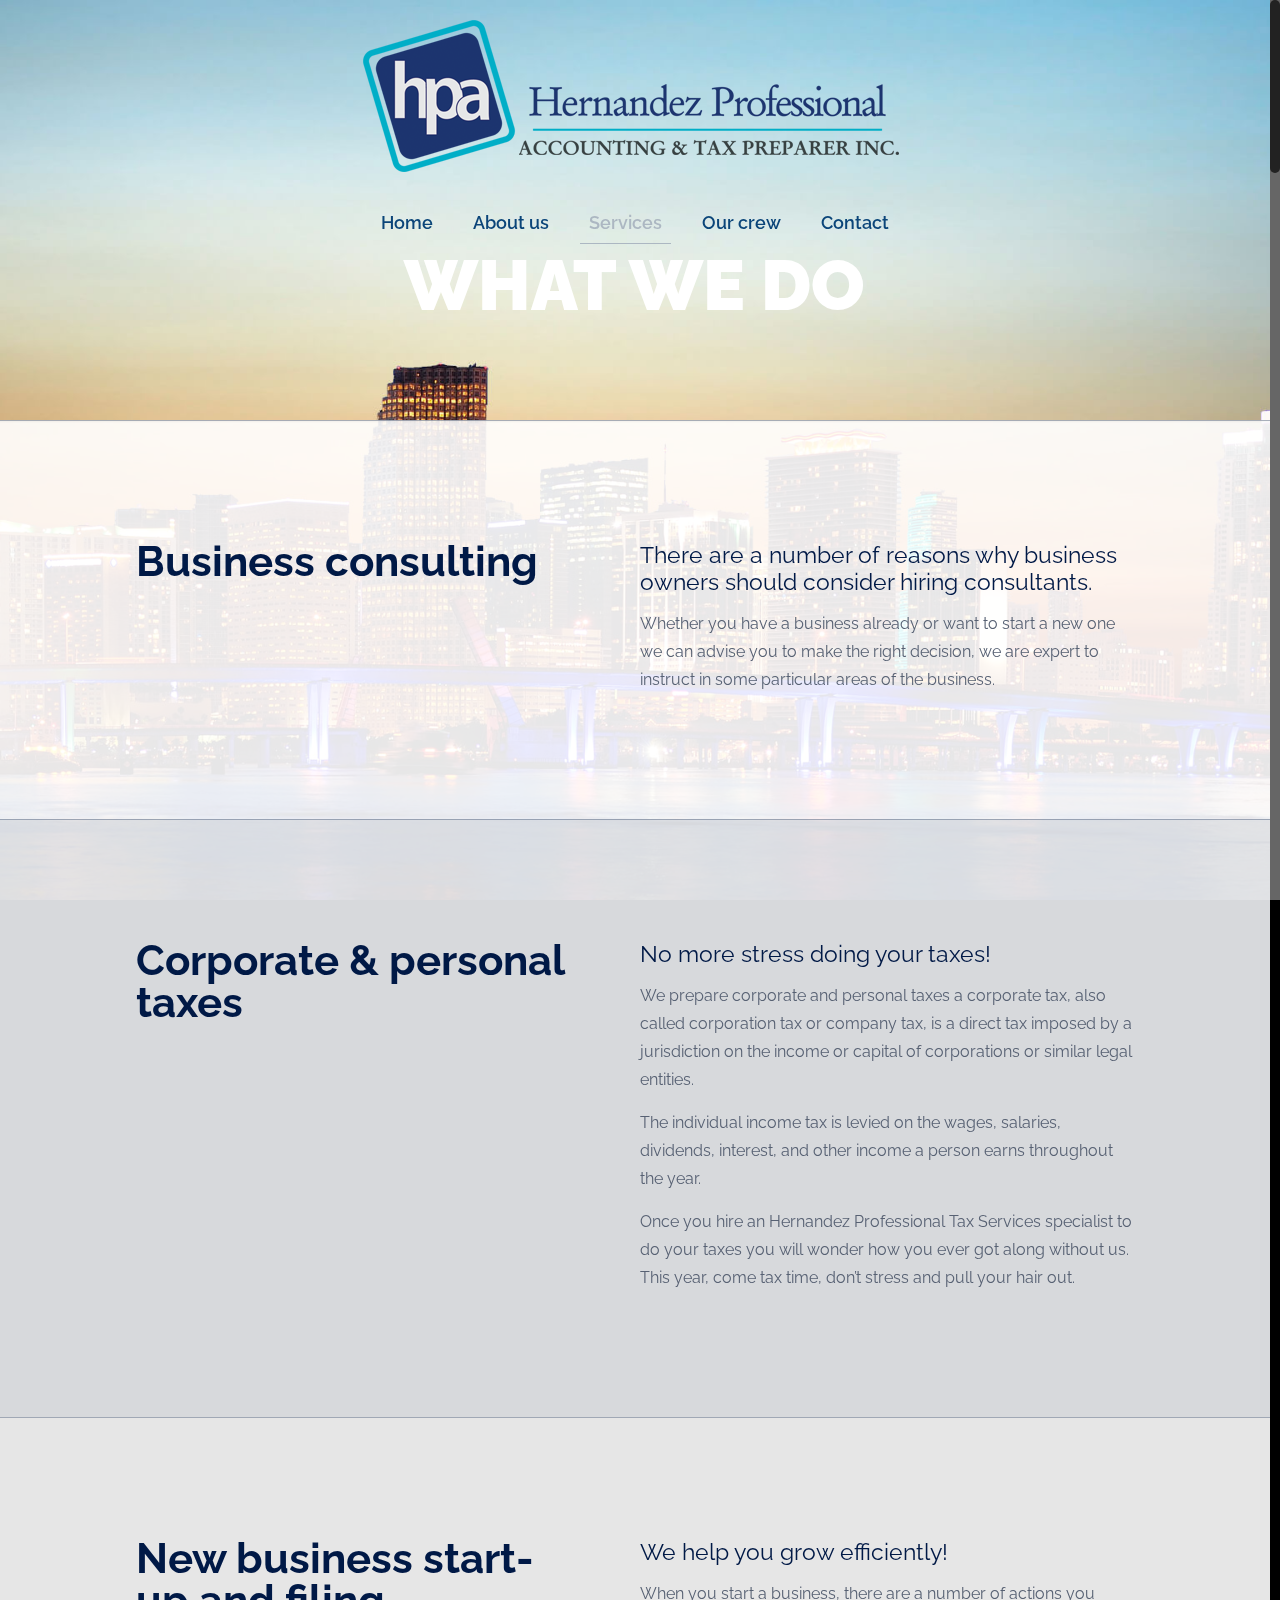
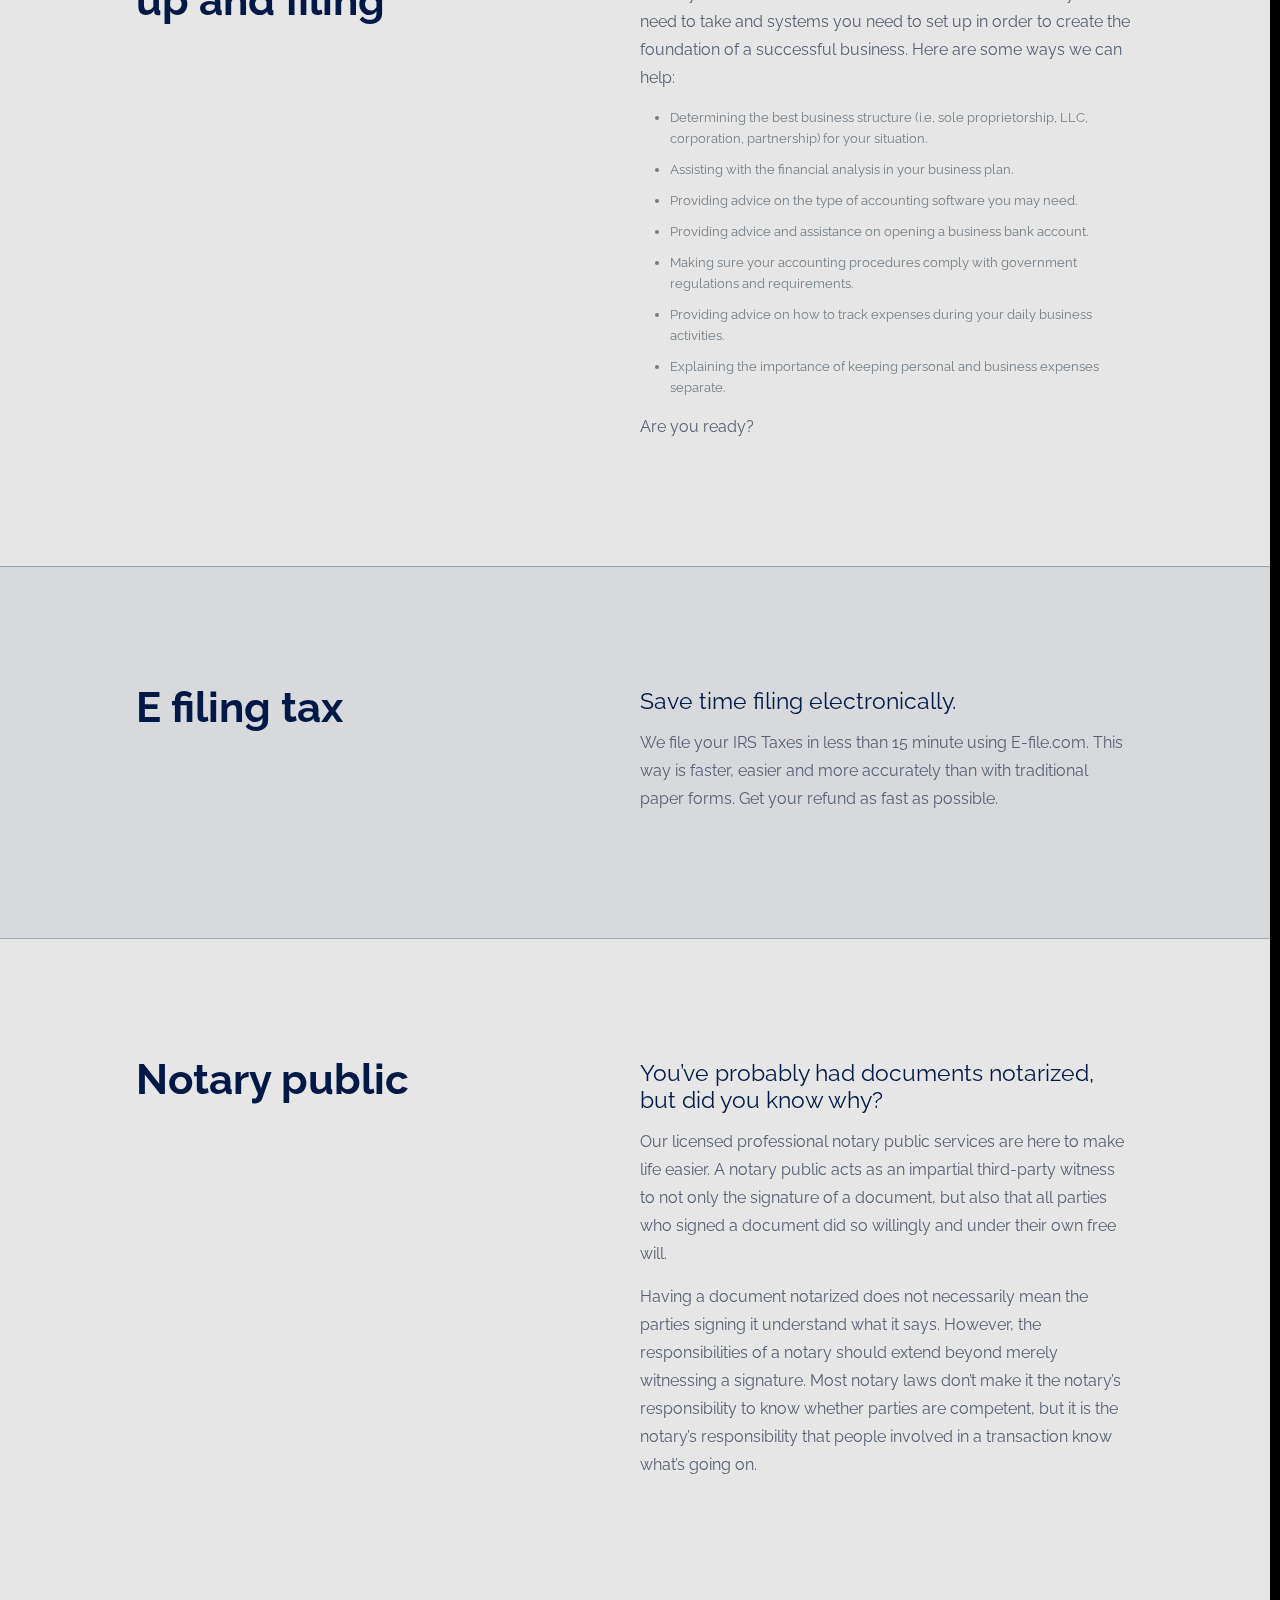
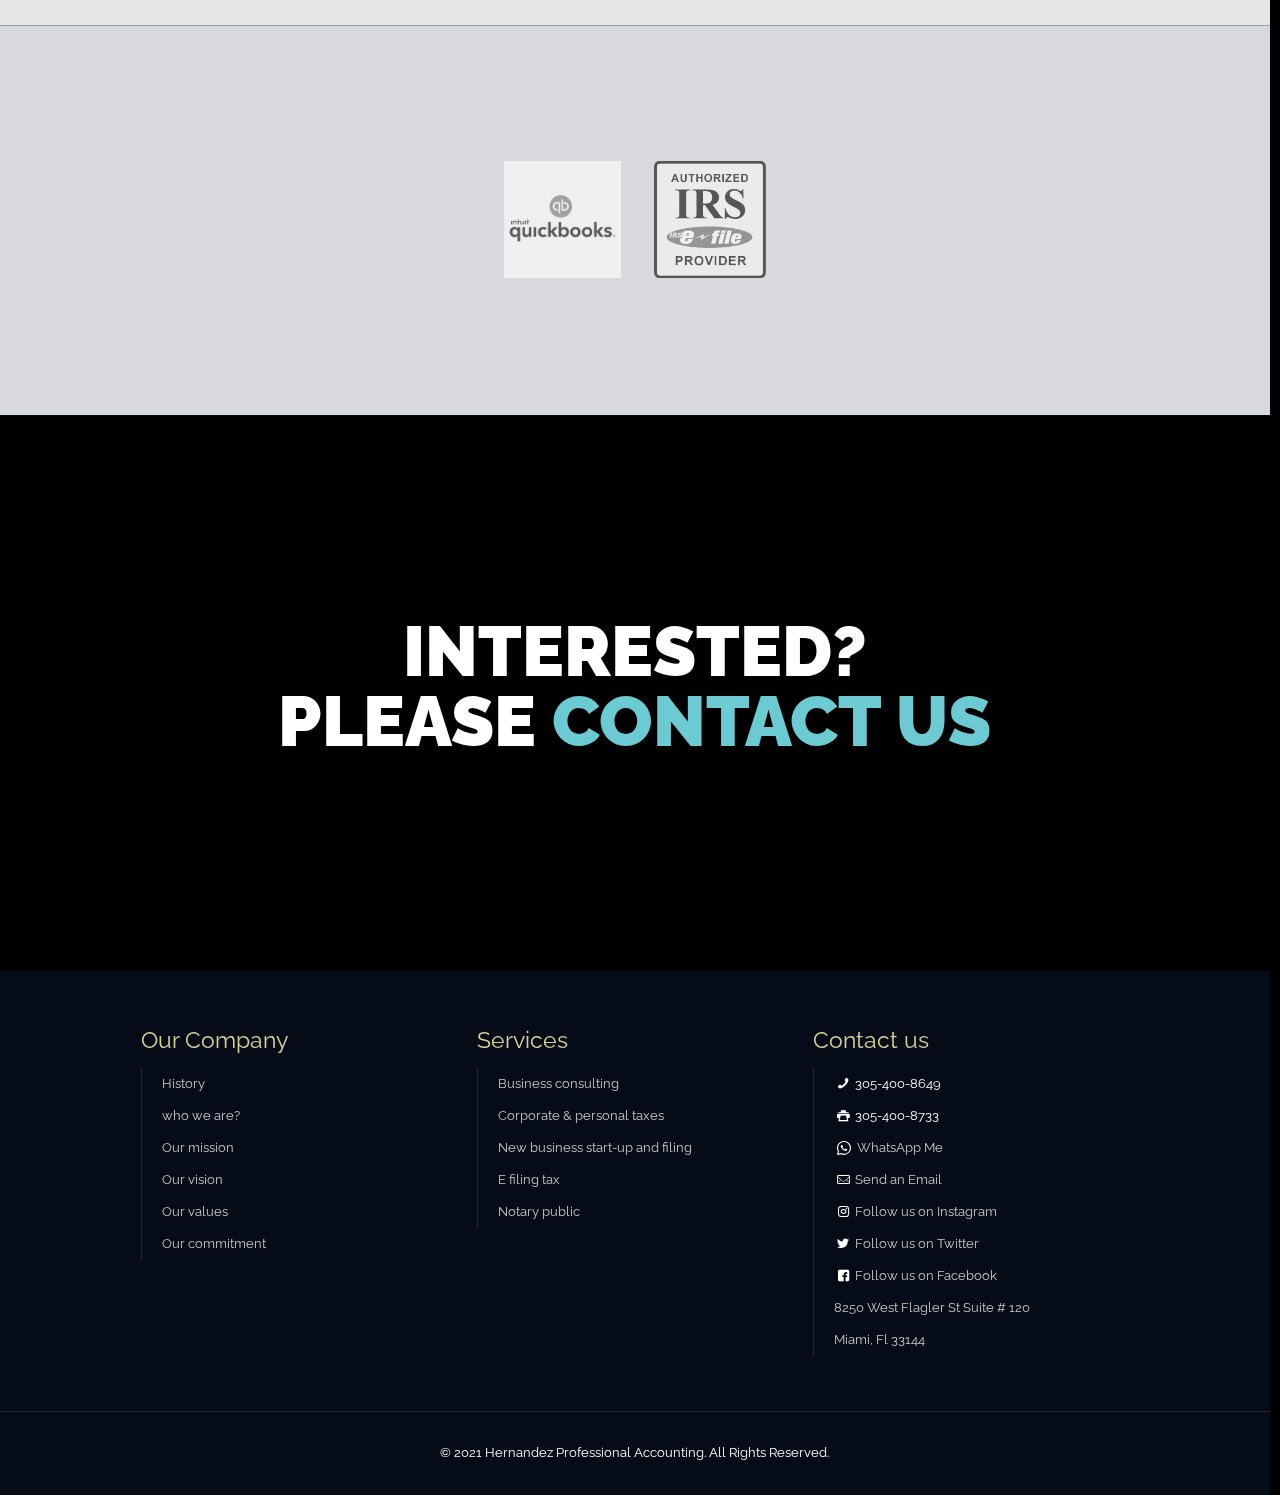
<file: offer/index.html>
<!DOCTYPE html>
<html class="no-js" lang="en-US">

<!-- head -->
<head>

    <!-- meta -->
    <meta charset="UTF-8"/>
    <meta name="viewport" content="width=device-width, initial-scale=1, maximum-scale=1"/>
    <meta name="description" content="Hernandez Profressional Accounting"/>

    <link rel="shortcut icon" href="/wp-content/themes/betheme-3/images/favicon.ico"/>


    <!-- wp_head() -->
    <title>WHAT WE DO &#8211; Hernandez Professional Accounting</title>
    <!-- script | dynamic -->
    <script id="mfn-dnmc-config-js">
        //<![CDATA[
        window.mfn_ajax = "/wp-admin/admin-ajax.php";
        window.mfn = {mobile_init: 1240, nicescroll: 40, parallax: "enllax", responsive: 1, retina_js: 0};
        window.mfn_lightbox = {disable: false, disableMobile: false, title: false,};
        window.mfn_sliders = {blog: 0, clients: 0, offer: 0, portfolio: 0, shop: 0, slider: 0, testimonials: 0};
        //]]>
    </script>
    <link rel='dns-prefetch' href='//fonts.googleapis.com'/>
    <link rel='dns-prefetch' href='//s.w.org'/>
    <link rel="alternate" type="application/rss+xml" title="Hernandez Professional Accounting &raquo; Feed"
          href="/feed/"/>
    <link rel="alternate" type="application/rss+xml" title="Hernandez Professional Accounting &raquo; Comments Feed"
          href="/comments/feed/"/>
    <link rel='stylesheet' id='style-css' href='/wp-content/themes/betheme-3/style.css?ver=20.4.3.1' type='text/css'
          media='all'/>
    <link rel='stylesheet' id='mfn-base-css' href='/wp-content/themes/betheme-3/css/base.css?ver=20.4.3.1'
          type='text/css' media='all'/>
    <link rel='stylesheet' id='mfn-layout-css' href='/wp-content/themes/betheme-3/css/layout.css?ver=20.4.3.1'
          type='text/css' media='all'/>
    <link rel='stylesheet' id='mfn-shortcodes-css' href='/wp-content/themes/betheme-3/css/shortcodes.css?ver=20.4.3.1'
          type='text/css' media='all'/>
    <link rel='stylesheet' id='mfn-animations-css'
          href='/wp-content/themes/betheme-3/assets/animations/animations.min.css?ver=20.4.3.1' type='text/css'
          media='all'/>
    <link rel='stylesheet' id='mfn-jquery-ui-css'
          href='/wp-content/themes/betheme-3/assets/ui/jquery.ui.all.css?ver=20.4.3.1' type='text/css' media='all'/>
    <link rel='stylesheet' id='mfn-jplayer-css'
          href='/wp-content/themes/betheme-3/assets/jplayer/css/jplayer.blue.monday.css?ver=20.4.3.1' type='text/css'
          media='all'/>
    <link rel='stylesheet' id='mfn-responsive-css' href='/wp-content/themes/betheme-3/css/responsive.css?ver=20.4.3.1'
          type='text/css' media='all'/>
    <link rel='stylesheet' id='Raleway-css'
          href='//fonts.googleapis.com/css?family=Raleway%3A1%2C200%2C300%2C400%2C400italic%2C700%2C700italic%2C900&#038;ver=4.9.9'
          type='text/css' media='all'/>
    <link rel='stylesheet' id='Biryani-css'
          href='//fonts.googleapis.com/css?family=Biryani%3A1%2C200%2C300%2C400%2C400italic%2C700%2C700italic%2C900&#038;ver=4.9.9'
          type='text/css' media='all'/>
    <script type='text/javascript' src='/wp-includes/js/jquery/jquery.js?ver=1.12.4'></script>
    <script type='text/javascript' src='/wp-includes/js/jquery/jquery-migrate.min.js?ver=1.4.1'></script>
    <link rel='https://api.w.org/' href='/wp-json/'/>
    <link rel="EditURI" type="application/rsd+xml" title="RSD" href="/xmlrpc.php?rsd"/>
    <link rel="wlwmanifest" type="application/wlwmanifest+xml" href="/wp-includes/wlwmanifest.xml"/>
    <meta name="generator" content="WordPress 4.9.9"/>
    <link rel="canonical" href="/offer/#efiling/"/>
    <link rel='shortlink' href='/?p=22'/>
    <link rel="alternate" type="application/json+oembed"
          href="/wp-json/oembed/1.0/embed?url=http%3A%2F%2Fwww.hernandezprofessional.com%2Foffer%2F"/>
    <link rel="alternate" type="text/xml+oembed"
          href="/wp-json/oembed/1.0/embed?url=http%3A%2F%2Fwww.hernandezprofessional.com%2Foffer%2F&#038;format=xml"/>
    <!-- style | background -->

    <!-- style | dynamic -->
    <style id="mfn-dnmc-style-css">
        @media only screen and (min-width: 1240px) {
            body:not(.header-simple) #Top_bar #menu {
                display: block !important
            }

            .tr-menu #Top_bar #menu {
                background: none !important
            }

            #Top_bar .menu > li > ul.mfn-megamenu {
                width: 984px
            }

            #Top_bar .menu > li > ul.mfn-megamenu > li {
                float: left
            }

            #Top_bar .menu > li > ul.mfn-megamenu > li.mfn-megamenu-cols-1 {
                width: 100%
            }

            #Top_bar .menu > li > ul.mfn-megamenu > li.mfn-megamenu-cols-2 {
                width: 50%
            }

            #Top_bar .menu > li > ul.mfn-megamenu > li.mfn-megamenu-cols-3 {
                width: 33.33%
            }

            #Top_bar .menu > li > ul.mfn-megamenu > li.mfn-megamenu-cols-4 {
                width: 25%
            }

            #Top_bar .menu > li > ul.mfn-megamenu > li.mfn-megamenu-cols-5 {
                width: 20%
            }

            #Top_bar .menu > li > ul.mfn-megamenu > li.mfn-megamenu-cols-6 {
                width: 16.66%
            }

            #Top_bar .menu > li > ul.mfn-megamenu > li > ul {
                display: block !important;
                position: inherit;
                left: auto;
                top: auto;
                border-width: 0 1px 0 0
            }

            #Top_bar .menu > li > ul.mfn-megamenu > li:last-child > ul {
                border: 0
            }

            #Top_bar .menu > li > ul.mfn-megamenu > li > ul li {
                width: auto
            }

            #Top_bar .menu > li > ul.mfn-megamenu a.mfn-megamenu-title {
                text-transform: uppercase;
                font-weight: 400;
                background: none
            }

            #Top_bar .menu > li > ul.mfn-megamenu a .menu-arrow {
                display: none
            }

            .menuo-right #Top_bar .menu > li > ul.mfn-megamenu {
                left: auto;
                right: 0
            }

            .menuo-right #Top_bar .menu > li > ul.mfn-megamenu-bg {
                box-sizing: border-box
            }

            #Top_bar .menu > li > ul.mfn-megamenu-bg {
                padding: 20px 166px 20px 20px;
                background-repeat: no-repeat;
                background-position: right bottom
            }

            .rtl #Top_bar .menu > li > ul.mfn-megamenu-bg {
                padding-left: 166px;
                padding-right: 20px;
                background-position: left bottom
            }

            #Top_bar .menu > li > ul.mfn-megamenu-bg > li {
                background: none
            }

            #Top_bar .menu > li > ul.mfn-megamenu-bg > li a {
                border: none
            }

            #Top_bar .menu > li > ul.mfn-megamenu-bg > li > ul {
                background: none !important;
                -webkit-box-shadow: 0 0 0 0;
                -moz-box-shadow: 0 0 0 0;
                box-shadow: 0 0 0 0
            }

            .mm-vertical #Top_bar .container {
                position: relative;
            }

            .mm-vertical #Top_bar .top_bar_left {
                position: static;
            }

            .mm-vertical #Top_bar .menu > li ul {
                box-shadow: 0 0 0 0 transparent !important;
                background-image: none;
            }

            .mm-vertical #Top_bar .menu > li > ul.mfn-megamenu {
                width: 98% !important;
                margin: 0 1%;
                padding: 20px 0;
            }

            .mm-vertical.header-plain #Top_bar .menu > li > ul.mfn-megamenu {
                width: 100% !important;
                margin: 0;
            }

            .mm-vertical #Top_bar .menu > li > ul.mfn-megamenu > li {
                display: table-cell;
                float: none !important;
                width: 10%;
                padding: 0 15px;
                border-right: 1px solid rgba(0, 0, 0, 0.05);
            }

            .mm-vertical #Top_bar .menu > li > ul.mfn-megamenu > li:last-child {
                border-right-width: 0
            }

            .mm-vertical #Top_bar .menu > li > ul.mfn-megamenu > li.hide-border {
                border-right-width: 0
            }

            .mm-vertical #Top_bar .menu > li > ul.mfn-megamenu > li a {
                border-bottom-width: 0;
                padding: 9px 15px;
                line-height: 120%;
            }

            .mm-vertical #Top_bar .menu > li > ul.mfn-megamenu a.mfn-megamenu-title {
                font-weight: 700;
            }

            .rtl .mm-vertical #Top_bar .menu > li > ul.mfn-megamenu > li:first-child {
                border-right-width: 0
            }

            .rtl .mm-vertical #Top_bar .menu > li > ul.mfn-megamenu > li:last-child {
                border-right-width: 1px
            }

            #Header_creative #Top_bar .menu > li > ul.mfn-megamenu {
                width: 980px !important;
                margin: 0;
            }

            .header-plain:not(.menuo-right) #Header .top_bar_left {
                width: auto !important
            }

            .header-stack.header-center #Top_bar #menu {
                display: inline-block !important
            }

            .header-simple #Top_bar #menu {
                display: none;
                height: auto;
                width: 300px;
                bottom: auto;
                top: 100%;
                right: 1px;
                position: absolute;
                margin: 0
            }

            .header-simple #Header a.responsive-menu-toggle {
                display: block;
                right: 10px
            }

            .header-simple #Top_bar #menu > ul {
                width: 100%;
                float: left
            }

            .header-simple #Top_bar #menu ul li {
                width: 100%;
                padding-bottom: 0;
                border-right: 0;
                position: relative
            }

            .header-simple #Top_bar #menu ul li a {
                padding: 0 20px;
                margin: 0;
                display: block;
                height: auto;
                line-height: normal;
                border: none
            }

            .header-simple #Top_bar #menu ul li a:after {
                display: none
            }

            .header-simple #Top_bar #menu ul li a span {
                border: none;
                line-height: 44px;
                display: inline;
                padding: 0
            }

            .header-simple #Top_bar #menu ul li.submenu .menu-toggle {
                display: block;
                position: absolute;
                right: 0;
                top: 0;
                width: 44px;
                height: 44px;
                line-height: 44px;
                font-size: 30px;
                font-weight: 300;
                text-align: center;
                cursor: pointer;
                color: #444;
                opacity: 0.33;
            }

            .header-simple #Top_bar #menu ul li.submenu .menu-toggle:after {
                content: "+"
            }

            .header-simple #Top_bar #menu ul li.hover > .menu-toggle:after {
                content: "-"
            }

            .header-simple #Top_bar #menu ul li.hover a {
                border-bottom: 0
            }

            .header-simple #Top_bar #menu ul.mfn-megamenu li .menu-toggle {
                display: none
            }

            .header-simple #Top_bar #menu ul li ul {
                position: relative !important;
                left: 0 !important;
                top: 0;
                padding: 0;
                margin: 0 !important;
                width: auto !important;
                background-image: none
            }

            .header-simple #Top_bar #menu ul li ul li {
                width: 100% !important;
                display: block;
                padding: 0;
            }

            .header-simple #Top_bar #menu ul li ul li a {
                padding: 0 20px 0 30px
            }

            .header-simple #Top_bar #menu ul li ul li a .menu-arrow {
                display: none
            }

            .header-simple #Top_bar #menu ul li ul li a span {
                padding: 0
            }

            .header-simple #Top_bar #menu ul li ul li a span:after {
                display: none !important
            }

            .header-simple #Top_bar .menu > li > ul.mfn-megamenu a.mfn-megamenu-title {
                text-transform: uppercase;
                font-weight: 400
            }

            .header-simple #Top_bar .menu > li > ul.mfn-megamenu > li > ul {
                display: block !important;
                position: inherit;
                left: auto;
                top: auto
            }

            .header-simple #Top_bar #menu ul li ul li ul {
                border-left: 0 !important;
                padding: 0;
                top: 0
            }

            .header-simple #Top_bar #menu ul li ul li ul li a {
                padding: 0 20px 0 40px
            }

            .rtl.header-simple #Top_bar #menu {
                left: 1px;
                right: auto
            }

            .rtl.header-simple #Top_bar a.responsive-menu-toggle {
                left: 10px;
                right: auto
            }

            .rtl.header-simple #Top_bar #menu ul li.submenu .menu-toggle {
                left: 0;
                right: auto
            }

            .rtl.header-simple #Top_bar #menu ul li ul {
                left: auto !important;
                right: 0 !important
            }

            .rtl.header-simple #Top_bar #menu ul li ul li a {
                padding: 0 30px 0 20px
            }

            .rtl.header-simple #Top_bar #menu ul li ul li ul li a {
                padding: 0 40px 0 20px
            }

            .menu-highlight #Top_bar .menu > li {
                margin: 0 2px
            }

            .menu-highlight:not(.header-creative) #Top_bar .menu > li > a {
                margin: 20px 0;
                padding: 0;
                -webkit-border-radius: 5px;
                border-radius: 5px
            }

            .menu-highlight #Top_bar .menu > li > a:after {
                display: none
            }

            .menu-highlight #Top_bar .menu > li > a span:not(.description) {
                line-height: 50px
            }

            .menu-highlight #Top_bar .menu > li > a span.description {
                display: none
            }

            .menu-highlight.header-stack #Top_bar .menu > li > a {
                margin: 10px 0 !important
            }

            .menu-highlight.header-stack #Top_bar .menu > li > a span:not(.description) {
                line-height: 40px
            }

            .menu-highlight.header-transparent #Top_bar .menu > li > a {
                margin: 5px 0
            }

            .menu-highlight.header-simple #Top_bar #menu ul li, .menu-highlight.header-creative #Top_bar #menu ul li {
                margin: 0
            }

            .menu-highlight.header-simple #Top_bar #menu ul li > a, .menu-highlight.header-creative #Top_bar #menu ul li > a {
                -webkit-border-radius: 0;
                border-radius: 0
            }

            .menu-highlight:not(.header-fixed):not(.header-simple) #Top_bar.is-sticky .menu > li > a {
                margin: 10px 0 !important;
                padding: 5px 0 !important
            }

            .menu-highlight:not(.header-fixed):not(.header-simple) #Top_bar.is-sticky .menu > li > a span {
                line-height: 30px !important
            }

            .header-modern.menu-highlight.menuo-right .menu_wrapper {
                margin-right: 20px
            }

            .menu-line-below #Top_bar .menu > li > a:after {
                top: auto;
                bottom: -4px
            }

            .menu-line-below #Top_bar.is-sticky .menu > li > a:after {
                top: auto;
                bottom: -4px
            }

            .menu-line-below-80 #Top_bar:not(.is-sticky) .menu > li > a:after {
                height: 4px;
                left: 10%;
                top: 50%;
                margin-top: 20px;
                width: 80%
            }

            .menu-line-below-80-1 #Top_bar:not(.is-sticky) .menu > li > a:after {
                height: 1px;
                left: 10%;
                top: 50%;
                margin-top: 20px;
                width: 80%
            }

            .menu-link-color #Top_bar .menu > li > a:after {
                display: none !important
            }

            .menu-arrow-top #Top_bar .menu > li > a:after {
                background: none repeat scroll 0 0 rgba(0, 0, 0, 0) !important;
                border-color: #ccc transparent transparent;
                border-style: solid;
                border-width: 7px 7px 0;
                display: block;
                height: 0;
                left: 50%;
                margin-left: -7px;
                top: 0 !important;
                width: 0
            }

            .menu-arrow-top.header-transparent #Top_bar .menu > li > a:after, .menu-arrow-top.header-plain #Top_bar .menu > li > a:after {
                display: none
            }

            .menu-arrow-top #Top_bar.is-sticky .menu > li > a:after {
                top: 0 !important
            }

            .menu-arrow-bottom #Top_bar .menu > li > a:after {
                background: none !important;
                border-color: transparent transparent #ccc;
                border-style: solid;
                border-width: 0 7px 7px;
                display: block;
                height: 0;
                left: 50%;
                margin-left: -7px;
                top: auto;
                bottom: 0;
                width: 0
            }

            .menu-arrow-bottom.header-transparent #Top_bar .menu > li > a:after, .menu-arrow-bottom.header-plain #Top_bar .menu > li > a:after {
                display: none
            }

            .menu-arrow-bottom #Top_bar.is-sticky .menu > li > a:after {
                top: auto;
                bottom: 0
            }

            .menuo-no-borders #Top_bar .menu > li > a span:not(.description) {
                border-right-width: 0
            }

            .menuo-no-borders #Header_creative #Top_bar .menu > li > a span {
                border-bottom-width: 0
            }

            .menuo-right #Top_bar .menu_wrapper {
                float: right
            }

            .menuo-right.header-stack:not(.header-center) #Top_bar .menu_wrapper {
                margin-right: 150px
            }

            body.header-creative {
                padding-left: 50px
            }

            body.header-creative.header-open {
                padding-left: 250px
            }

            body.error404, body.under-construction, body.template-blank {
                padding-left: 0 !important
            }

            .header-creative.footer-fixed #Footer, .header-creative.footer-sliding #Footer, .header-creative.footer-stick #Footer.is-sticky {
                box-sizing: border-box;
                padding-left: 50px;
            }

            .header-open.footer-fixed #Footer, .header-open.footer-sliding #Footer, .header-creative.footer-stick #Footer.is-sticky {
                padding-left: 250px;
            }

            .header-rtl.header-creative.footer-fixed #Footer, .header-rtl.header-creative.footer-sliding #Footer, .header-rtl.header-creative.footer-stick #Footer.is-sticky {
                padding-left: 0;
                padding-right: 50px;
            }

            .header-rtl.header-open.footer-fixed #Footer, .header-rtl.header-open.footer-sliding #Footer, .header-rtl.header-creative.footer-stick #Footer.is-sticky {
                padding-right: 250px;
            }

            #Header_creative {
                background: #fff;
                position: fixed;
                width: 250px;
                height: 100%;
                left: -200px;
                top: 0;
                z-index: 9002;
                -webkit-box-shadow: 2px 0 4px 2px rgba(0, 0, 0, .15);
                box-shadow: 2px 0 4px 2px rgba(0, 0, 0, .15)
            }

            #Header_creative .container {
                width: 100%
            }

            #Header_creative .creative-wrapper {
                opacity: 0;
                margin-right: 50px
            }

            #Header_creative a.creative-menu-toggle {
                display: block;
                width: 34px;
                height: 34px;
                line-height: 34px;
                font-size: 22px;
                text-align: center;
                position: absolute;
                top: 10px;
                right: 8px;
                border-radius: 3px
            }

            .admin-bar #Header_creative a.creative-menu-toggle {
                top: 42px
            }

            #Header_creative #Top_bar {
                position: static;
                width: 100%
            }

            #Header_creative #Top_bar .top_bar_left {
                width: 100% !important;
                float: none
            }

            #Header_creative #Top_bar .top_bar_right {
                width: 100% !important;
                float: none;
                height: auto;
                margin-bottom: 35px;
                text-align: center;
                padding: 0 20px;
                top: 0;
                -webkit-box-sizing: border-box;
                -moz-box-sizing: border-box;
                box-sizing: border-box
            }

            #Header_creative #Top_bar .top_bar_right:before {
                display: none
            }

            #Header_creative #Top_bar .top_bar_right_wrapper {
                top: 0
            }

            #Header_creative #Top_bar .logo {
                float: none;
                text-align: center;
                margin: 15px 0
            }

            #Header_creative #Top_bar .menu_wrapper {
                float: none;
                margin: 0 0 30px
            }

            #Header_creative #Top_bar .menu > li {
                width: 100%;
                float: none;
                position: relative
            }

            #Header_creative #Top_bar .menu > li > a {
                padding: 0;
                text-align: center
            }

            #Header_creative #Top_bar .menu > li > a:after {
                display: none
            }

            #Header_creative #Top_bar .menu > li > a span {
                border-right: 0;
                border-bottom-width: 1px;
                line-height: 38px
            }

            #Header_creative #Top_bar .menu li ul {
                left: 100%;
                right: auto;
                top: 0;
                box-shadow: 2px 2px 2px 0 rgba(0, 0, 0, 0.03);
                -webkit-box-shadow: 2px 2px 2px 0 rgba(0, 0, 0, 0.03)
            }

            #Header_creative #Top_bar .menu > li > ul.mfn-megamenu {
                width: 700px !important;
            }

            #Header_creative #Top_bar .menu > li > ul.mfn-megamenu > li > ul {
                left: 0
            }

            #Header_creative #Top_bar .menu li ul li a {
                padding-top: 9px;
                padding-bottom: 8px
            }

            #Header_creative #Top_bar .menu li ul li ul {
                top: 0 !important
            }

            #Header_creative #Top_bar .menu > li > a span.description {
                display: block;
                font-size: 13px;
                line-height: 28px !important;
                clear: both
            }

            #Header_creative #Top_bar .search_wrapper {
                left: 100%;
                top: auto;
                bottom: 0
            }

            #Header_creative #Top_bar a#header_cart {
                display: inline-block;
                float: none;
                top: 3px
            }

            #Header_creative #Top_bar a#search_button {
                display: inline-block;
                float: none;
                top: 3px
            }

            #Header_creative #Top_bar .wpml-languages {
                display: inline-block;
                float: none;
                top: 0
            }

            #Header_creative #Top_bar .wpml-languages.enabled:hover a.active {
                padding-bottom: 9px
            }

            #Header_creative #Top_bar a.button.action_button {
                display: inline-block;
                float: none;
                top: 16px;
                margin: 0
            }

            #Header_creative #Top_bar .banner_wrapper {
                display: block;
                text-align: center
            }

            #Header_creative #Top_bar .banner_wrapper img {
                max-width: 100%;
                height: auto;
                display: inline-block
            }

            #Header_creative #Action_bar {
                position: absolute;
                bottom: 0;
                top: auto;
                clear: both;
                padding: 0 20px;
                -webkit-box-sizing: border-box;
                -moz-box-sizing: border-box;
                box-sizing: border-box
            }

            #Header_creative #Action_bar .social {
                float: none;
                text-align: center;
                padding: 5px 0 15px
            }

            #Header_creative #Action_bar .social li {
                margin-bottom: 2px
            }

            #Header_creative .social li a {
                color: rgba(0, 0, 0, .5)
            }

            #Header_creative .social li a:hover {
                color: #000
            }

            #Header_creative .creative-social {
                position: absolute;
                bottom: 10px;
                right: 0;
                width: 50px
            }

            #Header_creative .creative-social li {
                display: block;
                float: none;
                width: 100%;
                text-align: center;
                margin-bottom: 5px
            }

            .header-creative .fixed-nav.fixed-nav-prev {
                margin-left: 50px
            }

            .header-creative.header-open .fixed-nav.fixed-nav-prev {
                margin-left: 250px
            }

            .menuo-last #Header_creative #Top_bar .menu li.last ul {
                top: auto;
                bottom: 0
            }

            .header-open #Header_creative {
                left: 0
            }

            .header-open #Header_creative .creative-wrapper {
                opacity: 1;
                margin: 0 !important;
            }

            .header-open #Header_creative .creative-menu-toggle, .header-open #Header_creative .creative-social {
                display: none
            }

            body.header-rtl.header-creative {
                padding-left: 0;
                padding-right: 50px
            }

            .header-rtl #Header_creative {
                left: auto;
                right: -200px
            }

            .header-rtl.nice-scroll #Header_creative {
                margin-right: 10px
            }

            .header-rtl #Header_creative .creative-wrapper {
                margin-left: 50px;
                margin-right: 0
            }

            .header-rtl #Header_creative a.creative-menu-toggle {
                left: 8px;
                right: auto
            }

            .header-rtl #Header_creative .creative-social {
                left: 0;
                right: auto
            }

            .header-rtl #Footer #back_to_top.sticky {
                right: 125px
            }

            .header-rtl #popup_contact {
                right: 70px
            }

            .header-rtl #Header_creative #Top_bar .menu li ul {
                left: auto;
                right: 100%
            }

            .header-rtl #Header_creative #Top_bar .search_wrapper {
                left: auto;
                right: 100%;
            }

            .header-rtl .fixed-nav.fixed-nav-prev {
                margin-left: 0 !important
            }

            .header-rtl .fixed-nav.fixed-nav-next {
                margin-right: 50px
            }

            body.header-rtl.header-creative.header-open {
                padding-left: 0;
                padding-right: 250px !important
            }

            .header-rtl.header-open #Header_creative {
                left: auto;
                right: 0
            }

            .header-rtl.header-open #Footer #back_to_top.sticky {
                right: 325px
            }

            .header-rtl.header-open #popup_contact {
                right: 270px
            }

            .header-rtl.header-open .fixed-nav.fixed-nav-next {
                margin-right: 250px
            }

            #Header_creative.active {
                left: -1px;
            }

            .header-rtl #Header_creative.active {
                left: auto;
                right: -1px;
            }

            #Header_creative.active .creative-wrapper {
                opacity: 1;
                margin: 0
            }

            .header-creative .vc_row[data-vc-full-width] {
                padding-left: 50px
            }

            .header-creative.header-open .vc_row[data-vc-full-width] {
                padding-left: 250px
            }

            .header-open .vc_parallax .vc_parallax-inner {
                left: auto;
                width: calc(100% - 250px);
            }

            .header-open.header-rtl .vc_parallax .vc_parallax-inner {
                left: 0;
                right: auto;
            }

            #Header_creative.scroll {
                height: 100%;
                overflow-y: auto
            }

            #Header_creative.scroll:not(.dropdown) .menu li ul {
                display: none !important
            }

            #Header_creative.scroll #Action_bar {
                position: static
            }

            #Header_creative.dropdown {
                outline: none
            }

            #Header_creative.dropdown #Top_bar .menu_wrapper {
                float: left
            }

            #Header_creative.dropdown #Top_bar #menu ul li {
                position: relative;
                float: left
            }

            #Header_creative.dropdown #Top_bar #menu ul li a:after {
                display: none
            }

            #Header_creative.dropdown #Top_bar #menu ul li a span {
                line-height: 38px;
                padding: 0
            }

            #Header_creative.dropdown #Top_bar #menu ul li.submenu .menu-toggle {
                display: block;
                position: absolute;
                right: 0;
                top: 0;
                width: 38px;
                height: 38px;
                line-height: 38px;
                font-size: 26px;
                font-weight: 300;
                text-align: center;
                cursor: pointer;
                color: #444;
                opacity: 0.33;
            }

            #Header_creative.dropdown #Top_bar #menu ul li.submenu .menu-toggle:after {
                content: "+"
            }

            #Header_creative.dropdown #Top_bar #menu ul li.hover > .menu-toggle:after {
                content: "-"
            }

            #Header_creative.dropdown #Top_bar #menu ul li.hover a {
                border-bottom: 0
            }

            #Header_creative.dropdown #Top_bar #menu ul.mfn-megamenu li .menu-toggle {
                display: none
            }

            #Header_creative.dropdown #Top_bar #menu ul li ul {
                position: relative !important;
                left: 0 !important;
                top: 0;
                padding: 0;
                margin-left: 0 !important;
                width: auto !important;
                background-image: none
            }

            #Header_creative.dropdown #Top_bar #menu ul li ul li {
                width: 100% !important
            }

            #Header_creative.dropdown #Top_bar #menu ul li ul li a {
                padding: 0 10px;
                text-align: center
            }

            #Header_creative.dropdown #Top_bar #menu ul li ul li a .menu-arrow {
                display: none
            }

            #Header_creative.dropdown #Top_bar #menu ul li ul li a span {
                padding: 0
            }

            #Header_creative.dropdown #Top_bar #menu ul li ul li a span:after {
                display: none !important
            }

            #Header_creative.dropdown #Top_bar .menu > li > ul.mfn-megamenu a.mfn-megamenu-title {
                text-transform: uppercase;
                font-weight: 400
            }

            #Header_creative.dropdown #Top_bar .menu > li > ul.mfn-megamenu > li > ul {
                display: block !important;
                position: inherit;
                left: auto;
                top: auto
            }

            #Header_creative.dropdown #Top_bar #menu ul li ul li ul {
                border-left: 0 !important;
                padding: 0;
                top: 0
            }

            #Header_creative {
                transition: left .5s ease-in-out, right .5s ease-in-out;
            }

            #Header_creative .creative-wrapper {
                transition: opacity .5s ease-in-out, margin 0s ease-in-out .5s;
            }

            #Header_creative.active .creative-wrapper {
                transition: opacity .5s ease-in-out, margin 0s ease-in-out;
            }
        }

        @media only screen and (min-width: 1240px) {
            #Top_bar.is-sticky {
                position: fixed !important;
                width: 100%;
                left: 0;
                top: -60px;
                height: 60px;
                z-index: 701;
                background: #fff;
                opacity: .97;
                filter: alpha(opacity=97);
                -webkit-box-shadow: 0 2px 5px 0 rgba(0, 0, 0, 0.1);
                -moz-box-shadow: 0 2px 5px 0 rgba(0, 0, 0, 0.1);
                box-shadow: 0 2px 5px 0 rgba(0, 0, 0, 0.1)
            }

            .layout-boxed.header-boxed #Top_bar.is-sticky {
                max-width: 1240px;
                left: 50%;
                -webkit-transform: translateX(-50%);
                transform: translateX(-50%)
            }

            .layout-boxed.header-boxed.nice-scroll #Top_bar.is-sticky {
                margin-left: -5px
            }

            #Top_bar.is-sticky .top_bar_left, #Top_bar.is-sticky .top_bar_right, #Top_bar.is-sticky .top_bar_right:before {
                background: none
            }

            #Top_bar.is-sticky .top_bar_right {
                top: -4px;
                height: auto;
            }

            #Top_bar.is-sticky .top_bar_right_wrapper {
                top: 15px
            }

            .header-plain #Top_bar.is-sticky .top_bar_right_wrapper {
                top: 0
            }

            #Top_bar.is-sticky .logo {
                width: auto;
                margin: 0 30px 0 20px;
                padding: 0
            }

            #Top_bar.is-sticky #logo {
                padding: 5px 0 !important;
                height: 50px !important;
                line-height: 50px !important
            }

            .logo-no-sticky-padding #Top_bar.is-sticky #logo {
                height: 60px !important;
                line-height: 60px !important
            }

            #Top_bar.is-sticky #logo img.logo-main {
                display: none
            }

            #Top_bar.is-sticky #logo img.logo-sticky {
                display: inline;
                max-height: 35px;
            }

            #Top_bar.is-sticky .menu_wrapper {
                clear: none
            }

            #Top_bar.is-sticky .menu_wrapper .menu > li > a {
                padding: 15px 0
            }

            #Top_bar.is-sticky .menu > li > a, #Top_bar.is-sticky .menu > li > a span {
                line-height: 30px
            }

            #Top_bar.is-sticky .menu > li > a:after {
                top: auto;
                bottom: -4px
            }

            #Top_bar.is-sticky .menu > li > a span.description {
                display: none
            }

            #Top_bar.is-sticky .secondary_menu_wrapper, #Top_bar.is-sticky .banner_wrapper {
                display: none
            }

            .header-overlay #Top_bar.is-sticky {
                display: none
            }

            .sticky-dark #Top_bar.is-sticky {
                background: rgba(0, 0, 0, .8)
            }

            .sticky-dark #Top_bar.is-sticky #menu {
                background: rgba(0, 0, 0, .8)
            }

            .sticky-dark #Top_bar.is-sticky .menu > li > a {
                color: #fff
            }

            .sticky-dark #Top_bar.is-sticky .top_bar_right a {
                color: rgba(255, 255, 255, .5)
            }

            .sticky-dark #Top_bar.is-sticky .wpml-languages a.active, .sticky-dark #Top_bar.is-sticky .wpml-languages ul.wpml-lang-dropdown {
                background: rgba(0, 0, 0, 0.3);
                border-color: rgba(0, 0, 0, 0.1)
            }
        }

        @media only screen and (min-width: 768px) and (max-width: 1240px) {
            .header_placeholder {
                height: 0 !important
            }
        }

        @media only screen and (max-width: 1239px) {
            #Top_bar #menu {
                display: none;
                height: auto;
                width: 300px;
                bottom: auto;
                top: 100%;
                right: 1px;
                position: absolute;
                margin: 0
            }

            #Top_bar a.responsive-menu-toggle {
                display: block
            }

            #Top_bar #menu > ul {
                width: 100%;
                float: left
            }

            #Top_bar #menu ul li {
                width: 100%;
                padding-bottom: 0;
                border-right: 0;
                position: relative
            }

            #Top_bar #menu ul li a {
                padding: 0 25px;
                margin: 0;
                display: block;
                height: auto;
                line-height: normal;
                border: none
            }

            #Top_bar #menu ul li a:after {
                display: none
            }

            #Top_bar #menu ul li a span {
                border: none;
                line-height: 44px;
                display: inline;
                padding: 0
            }

            #Top_bar #menu ul li a span.description {
                margin: 0 0 0 5px
            }

            #Top_bar #menu ul li.submenu .menu-toggle {
                display: block;
                position: absolute;
                right: 15px;
                top: 0;
                width: 44px;
                height: 44px;
                line-height: 44px;
                font-size: 30px;
                font-weight: 300;
                text-align: center;
                cursor: pointer;
                color: #444;
                opacity: 0.33;
            }

            #Top_bar #menu ul li.submenu .menu-toggle:after {
                content: "+"
            }

            #Top_bar #menu ul li.hover > .menu-toggle:after {
                content: "-"
            }

            #Top_bar #menu ul li.hover a {
                border-bottom: 0
            }

            #Top_bar #menu ul li a span:after {
                display: none !important
            }

            #Top_bar #menu ul.mfn-megamenu li .menu-toggle {
                display: none
            }

            #Top_bar #menu ul li ul {
                position: relative !important;
                left: 0 !important;
                top: 0;
                padding: 0;
                margin-left: 0 !important;
                width: auto !important;
                background-image: none !important;
                box-shadow: 0 0 0 0 transparent !important;
                -webkit-box-shadow: 0 0 0 0 transparent !important
            }

            #Top_bar #menu ul li ul li {
                width: 100% !important
            }

            #Top_bar #menu ul li ul li a {
                padding: 0 20px 0 35px
            }

            #Top_bar #menu ul li ul li a .menu-arrow {
                display: none
            }

            #Top_bar #menu ul li ul li a span {
                padding: 0
            }

            #Top_bar #menu ul li ul li a span:after {
                display: none !important
            }

            #Top_bar .menu > li > ul.mfn-megamenu a.mfn-megamenu-title {
                text-transform: uppercase;
                font-weight: 400
            }

            #Top_bar .menu > li > ul.mfn-megamenu > li > ul {
                display: block !important;
                position: inherit;
                left: auto;
                top: auto
            }

            #Top_bar #menu ul li ul li ul {
                border-left: 0 !important;
                padding: 0;
                top: 0
            }

            #Top_bar #menu ul li ul li ul li a {
                padding: 0 20px 0 45px
            }

            .rtl #Top_bar #menu {
                left: 1px;
                right: auto
            }

            .rtl #Top_bar a.responsive-menu-toggle {
                left: 20px;
                right: auto
            }

            .rtl #Top_bar #menu ul li.submenu .menu-toggle {
                left: 15px;
                right: auto;
                border-left: none;
                border-right: 1px solid #eee
            }

            .rtl #Top_bar #menu ul li ul {
                left: auto !important;
                right: 0 !important
            }

            .rtl #Top_bar #menu ul li ul li a {
                padding: 0 30px 0 20px
            }

            .rtl #Top_bar #menu ul li ul li ul li a {
                padding: 0 40px 0 20px
            }

            .header-stack .menu_wrapper a.responsive-menu-toggle {
                position: static !important;
                margin: 11px 0 !important
            }

            .header-stack .menu_wrapper #menu {
                left: 0;
                right: auto
            }

            .rtl.header-stack #Top_bar #menu {
                left: auto;
                right: 0
            }

            .admin-bar #Header_creative {
                top: 32px
            }

            .header-creative.layout-boxed {
                padding-top: 85px
            }

            .header-creative.layout-full-width #Wrapper {
                padding-top: 60px
            }

            #Header_creative {
                position: fixed;
                width: 100%;
                left: 0 !important;
                top: 0;
                z-index: 1001
            }

            #Header_creative .creative-wrapper {
                display: block !important;
                opacity: 1 !important
            }

            #Header_creative .creative-menu-toggle, #Header_creative .creative-social {
                display: none !important;
                opacity: 1 !important;
                filter: alpha(opacity=100) !important
            }

            #Header_creative #Top_bar {
                position: static;
                width: 100%
            }

            #Header_creative #Top_bar #logo {
                height: 50px;
                line-height: 50px;
                padding: 5px 0
            }

            #Header_creative #Top_bar #logo img.logo-sticky {
                max-height: 40px !important
            }

            #Header_creative #logo img.logo-main {
                display: none
            }

            #Header_creative #logo img.logo-sticky {
                display: inline-block
            }

            .logo-no-sticky-padding #Header_creative #Top_bar #logo {
                height: 60px;
                line-height: 60px;
                padding: 0
            }

            .logo-no-sticky-padding #Header_creative #Top_bar #logo img.logo-sticky {
                max-height: 60px !important
            }

            #Header_creative #Top_bar #header_cart {
                top: 21px
            }

            #Header_creative #Top_bar #search_button {
                top: 20px
            }

            #Header_creative #Top_bar .wpml-languages {
                top: 11px
            }

            #Header_creative #Top_bar .action_button {
                top: 9px
            }

            #Header_creative #Top_bar .top_bar_right {
                height: 60px;
                top: 0
            }

            #Header_creative #Top_bar .top_bar_right:before {
                display: none
            }

            #Header_creative #Top_bar .top_bar_right_wrapper {
                top: 0
            }

            #Header_creative #Action_bar {
                display: none
            }

            #Header_creative.scroll {
                overflow: visible !important
            }
        }

        #Header_wrapper, #Intro {
            background-color: #ffffff;
        }

        #Subheader {
            background-color: rgba(247, 247, 247, 0);
        }

        .header-classic #Action_bar, .header-fixed #Action_bar, .header-plain #Action_bar, .header-split #Action_bar, .header-stack #Action_bar {
            background-color: #2C2C2C;
        }

        #Sliding-top {
            background-color: #060c17;
        }

        #Sliding-top a.sliding-top-control {
            border-right-color: #060c17;
        }

        #Sliding-top.st-center a.sliding-top-control, #Sliding-top.st-left a.sliding-top-control {
            border-top-color: #060c17;
        }

        #Footer {
            background-color: #060c17;
        }

        body, ul.timeline_items, .icon_box a .desc, .icon_box a:hover .desc, .feature_list ul li a, .list_item a, .list_item a:hover, .widget_recent_entries ul li a, .flat_box a, .flat_box a:hover, .story_box .desc, .content_slider.carouselul li a .title, .content_slider.flat.description ul li .desc, .content_slider.flat.description ul li a .desc, .post-nav.minimal a i {
            color: #576173;
        }

        .post-nav.minimal a svg {
            fill: #576173;
        }

        .themecolor, .opening_hours .opening_hours_wrapper li span, .fancy_heading_icon .icon_top, .fancy_heading_arrows .icon-right-dir, .fancy_heading_arrows .icon-left-dir, .fancy_heading_line .title, .button-love a.mfn-love, .format-link .post-title .icon-link, .pager-single > span, .pager-single a:hover, .widget_meta ul, .widget_pages ul, .widget_rss ul, .widget_mfn_recent_comments ul li:after, .widget_archive ul, .widget_recent_comments ul li:after, .widget_nav_menu ul, .woocommerce ul.products li.product .price, .shop_slider .shop_slider_ul li .item_wrapper .price, .woocommerce-page ul.products li.product .price, .widget_price_filter .price_label .from, .widget_price_filter .price_label .to, .woocommerce ul.product_list_widget li .quantity .amount, .woocommerce .product div.entry-summary .price, .woocommerce .star-rating span, #Error_404 .error_pic i, .style-simple #Filters .filters_wrapper ul li a:hover, .style-simple #Filters .filters_wrapper ul li.current-cat a, .style-simple .quick_fact .title {
            color: #001946;
        }

        .themebg, #comments .commentlist > li .reply a.comment-reply-link, div.jp-interface, #Filters .filters_wrapper ul li a:hover, #Filters .filters_wrapper ul li.current-cat a, .fixed-nav .arrow, .offer_thumb .slider_pagination a:before, .offer_thumb .slider_pagination a.selected:after, .pager .pages a:hover, .pager .pages a.active, .pager .pages span.page-numbers.current, .pager-single span:after, .portfolio_group.exposure .portfolio-item .desc-inner .line, .Recent_posts ul li .desc:after, .Recent_posts ul li .photo .c, .slider_pagination a.selected, .slider_pagination .slick-active a, .slider_pagination a.selected:after, .slider_pagination .slick-active a:after, .testimonials_slider .slider_images, .testimonials_slider .slider_images a:after, .testimonials_slider .slider_images:before, #Top_bar a#header_cart span, .widget_categories ul, .widget_mfn_menu ul li a:hover, .widget_mfn_menu ul li.current-menu-item:not(.current-menu-ancestor) > a, .widget_mfn_menu ul li.current_page_item:not(.current_page_ancestor) > a, .widget_product_categories ul, .widget_recent_entries ul li:after, .woocommerce-account table.my_account_orders .order-number a, .woocommerce-MyAccount-navigation ul li.is-active a, .style-simple .accordion .question:after, .style-simple .faq .question:after, .style-simple .icon_box .desc_wrapper .title:before, .style-simple #Filters .filters_wrapper ul li a:after, .style-simple .article_box .desc_wrapper p:after, .style-simple .sliding_box .desc_wrapper:after, .style-simple .trailer_box:hover .desc, .tp-bullets.simplebullets.round .bullet.selected, .tp-bullets.simplebullets.round .bullet.selected:after, .tparrows.default, .tp-bullets.tp-thumbs .bullet.selected:after {
            background-color: #001946;
        }

        .Latest_news ul li .photo, .Recent_posts.blog_news ul li .photo, .style-simple .opening_hours .opening_hours_wrapper li label, .style-simple .timeline_items li:hover h3, .style-simple .timeline_items li:nth-child(even):hover h3, .style-simple .timeline_items li:hover .desc, .style-simple .timeline_items li:nth-child(even):hover, .style-simple .offer_thumb .slider_pagination a.selected {
            border-color: #001946;
        }

        a {
            color: #31518C;
        }

        a:hover {
            color: #15346D;
        }

        *::-moz-selection {
            background-color: #31518C;
        }

        *::selection {
            background-color: #31518C;
        }

        .blockquote p.author span, .counter .desc_wrapper .title, .article_box .desc_wrapper p, .team .desc_wrapper p.subtitle, .pricing-box .plan-header p.subtitle, .pricing-box .plan-header .price sup.period, .chart_box p, .fancy_heading .inside, .fancy_heading_line .slogan, .post-meta, .post-meta a, .post-footer, .post-footer a span.label, .pager .pages a, .button-love a .label, .pager-single a, #comments .commentlist > li .comment-author .says, .fixed-nav .desc .date, .filters_buttons li.label, .Recent_posts ul li a .desc .date, .widget_recent_entries ul li .post-date, .tp_recent_tweets .twitter_time, .widget_price_filter .price_label, .shop-filters .woocommerce-result-count, .woocommerce ul.product_list_widget li .quantity, .widget_shopping_cart ul.product_list_widget li dl, .product_meta .posted_in, .woocommerce .shop_table .product-name .variation > dd, .shipping-calculator-button:after, .shop_slider .shop_slider_ul li .item_wrapper .price del, .testimonials_slider .testimonials_slider_ul li .author span, .testimonials_slider .testimonials_slider_ul li .author span a, .Latest_news ul li .desc_footer {
            color: #a8a8a8;
        }

        h1, h1 a, h1 a:hover, .text-logo #logo {
            color: #001946;
        }

        h2, h2 a, h2 a:hover {
            color: #001946;
        }

        h3, h3 a, h3 a:hover {
            color: #001946;
        }

        h4, h4 a, h4 a:hover, .style-simple .sliding_box .desc_wrapper h4 {
            color: #001946;
        }

        h5, h5 a, h5 a:hover {
            color: #001946;
        }

        h6, h6 a, h6 a:hover, a.content_link .title {
            color: #001946;
        }

        .dropcap, .highlight:not(.highlight_image) {
            background-color: #6ccad2;
        }

        a.button, a.tp-button {
            background-color: #6ccad2;
            color: #001946;
        }

        .button-stroke a.button, .button-stroke a.button.action_button, .button-stroke a.button .button_icon i, .button-stroke a.tp-button {
            border-color: #6ccad2;
            color: #001946;
        }

        .button-stroke a:hover.button, .button-stroke a:hover.tp-button {
            background-color: #6ccad2 !important;
            color: #fff;
        }

        a.button_theme, a.tp-button.button_theme, button, input[type="submit"], input[type="reset"], input[type="button"] {
            background-color: #001946;
            color: #fff;
        }

        .button-stroke a.button.button_theme:not(.action_button), .button-stroke a.button.button_theme .button_icon i, .button-stroke a.tp-button.button_theme, .button-stroke button, .button-stroke input[type="submit"], .button-stroke input[type="reset"], .button-stroke input[type="button"] {
            border-color: #001946;
            color: #001946 !important;
        }

        .button-stroke a.button.button_theme:hover, .button-stroke a.tp-button.button_theme:hover, .button-stroke button:hover, .button-stroke input[type="submit"]:hover, .button-stroke input[type="reset"]:hover, .button-stroke input[type="button"]:hover {
            background-color: #001946 !important;
            color: #fff !important;
        }

        a.mfn-link {
            color: #656B6F;
        }

        a.mfn-link-2 span, a:hover.mfn-link-2 span:before, a.hover.mfn-link-2 span:before, a.mfn-link-5 span, a.mfn-link-8:after, a.mfn-link-8:before {
            background: #31518C;
        }

        a:hover.mfn-link {
            color: #31518C;
        }

        a.mfn-link-2 span:before, a:hover.mfn-link-4:before, a:hover.mfn-link-4:after, a.hover.mfn-link-4:before, a.hover.mfn-link-4:after, a.mfn-link-5:before, a.mfn-link-7:after, a.mfn-link-7:before {
            background: #15346D;
        }

        a.mfn-link-6:before {
            border-bottom-color: #15346D;
        }

        .woocommerce #respond input#submit, .woocommerce a.button, .woocommerce button.button, .woocommerce input.button, .woocommerce #respond input#submit:hover, .woocommerce a.button:hover, .woocommerce button.button:hover, .woocommerce input.button:hover {
            background-color: #001946;
            color: #fff;
        }

        .woocommerce #respond input#submit.alt, .woocommerce a.button.alt, .woocommerce button.button.alt, .woocommerce input.button.alt, .woocommerce #respond input#submit.alt:hover, .woocommerce a.button.alt:hover, .woocommerce button.button.alt:hover, .woocommerce input.button.alt:hover {
            background-color: #001946;
            color: #fff;
        }

        .woocommerce #respond input#submit.disabled, .woocommerce #respond input#submit:disabled, .woocommerce #respond input#submit[disabled]:disabled, .woocommerce a.button.disabled, .woocommerce a.button:disabled, .woocommerce a.button[disabled]:disabled, .woocommerce button.button.disabled, .woocommerce button.button:disabled, .woocommerce button.button[disabled]:disabled, .woocommerce input.button.disabled, .woocommerce input.button:disabled, .woocommerce input.button[disabled]:disabled {
            background-color: #001946;
            color: #fff;
        }

        .woocommerce #respond input#submit.disabled:hover, .woocommerce #respond input#submit:disabled:hover, .woocommerce #respond input#submit[disabled]:disabled:hover, .woocommerce a.button.disabled:hover, .woocommerce a.button:disabled:hover, .woocommerce a.button[disabled]:disabled:hover, .woocommerce button.button.disabled:hover, .woocommerce button.button:disabled:hover, .woocommerce button.button[disabled]:disabled:hover, .woocommerce input.button.disabled:hover, .woocommerce input.button:disabled:hover, .woocommerce input.button[disabled]:disabled:hover {
            background-color: #001946;
            color: #fff;
        }

        .button-stroke.woocommerce-page #respond input#submit, .button-stroke.woocommerce-page a.button:not(.action_button), .button-stroke.woocommerce-page button.button, .button-stroke.woocommerce-page input.button {
            border: 2px solid #001946 !important;
            color: #001946 !important;
        }

        .button-stroke.woocommerce-page #respond input#submit:hover, .button-stroke.woocommerce-page a.button:not(.action_button):hover, .button-stroke.woocommerce-page button.button:hover, .button-stroke.woocommerce-page input.button:hover {
            background-color: #001946 !important;
            color: #fff !important;
        }

        .column_column ul, .column_column ol, .the_content_wrapper ul, .the_content_wrapper ol {
            color: #737E86;
        }

        .hr_color, .hr_color hr, .hr_dots span {
            color: #6ccad2;
            background: #6ccad2;
        }

        .hr_zigzag i {
            color: #6ccad2;
        }

        .highlight-left:after, .highlight-right:after {
            background: #6ccad2;
        }

        @media only screen and (max-width: 767px) {
            .highlight-left .wrap:first-child, .highlight-right .wrap:last-child {
                background: #6ccad2;
            }
        }

        #Header .top_bar_left, .header-classic #Top_bar, .header-plain #Top_bar, .header-stack #Top_bar, .header-split #Top_bar, .header-fixed #Top_bar, .header-below #Top_bar, #Header_creative, #Top_bar #menu, .sticky-tb-color #Top_bar.is-sticky {
            background-color: #ffffff;
        }

        #Top_bar .wpml-languages a.active, #Top_bar .wpml-languages ul.wpml-lang-dropdown {
            background-color: #ffffff;
        }

        #Top_bar .top_bar_right:before {
            background-color: #e3e3e3;
        }

        #Header .top_bar_right {
            background-color: #ffffff;
        }

        #Top_bar .top_bar_right a:not(.action_button) {
            color: #444444;
        }

        #Top_bar .menu > li > a, #Top_bar #menu ul li.submenu .menu-toggle {
            color: #0b4579;
        }

        #Top_bar .menu > li.current-menu-item > a, #Top_bar .menu > li.current_page_item > a, #Top_bar .menu > li.current-menu-parent > a, #Top_bar .menu > li.current-page-parent > a, #Top_bar .menu > li.current-menu-ancestor > a, #Top_bar .menu > li.current-page-ancestor > a, #Top_bar .menu > li.current_page_ancestor > a, #Top_bar .menu > li.hover > a {
            color: #acb7c2;
        }

        #Top_bar .menu > li a:after {
            background: #acb7c2;
        }

        .menuo-arrows #Top_bar .menu > li.submenu > a > span:not(.description)::after {
            border-top-color: #0b4579;
        }

        #Top_bar .menu > li.current-menu-item.submenu > a > span:not(.description)::after, #Top_bar .menu > li.current_page_item.submenu > a > span:not(.description)::after, #Top_bar .menu > li.current-menu-parent.submenu > a > span:not(.description)::after, #Top_bar .menu > li.current-page-parent.submenu > a > span:not(.description)::after, #Top_bar .menu > li.current-menu-ancestor.submenu > a > span:not(.description)::after, #Top_bar .menu > li.current-page-ancestor.submenu > a > span:not(.description)::after, #Top_bar .menu > li.current_page_ancestor.submenu > a > span:not(.description)::after, #Top_bar .menu > li.hover.submenu > a > span:not(.description)::after {
            border-top-color: #acb7c2;
        }

        .menu-highlight #Top_bar #menu > ul > li.current-menu-item > a, .menu-highlight #Top_bar #menu > ul > li.current_page_item > a, .menu-highlight #Top_bar #menu > ul > li.current-menu-parent > a, .menu-highlight #Top_bar #menu > ul > li.current-page-parent > a, .menu-highlight #Top_bar #menu > ul > li.current-menu-ancestor > a, .menu-highlight #Top_bar #menu > ul > li.current-page-ancestor > a, .menu-highlight #Top_bar #menu > ul > li.current_page_ancestor > a, .menu-highlight #Top_bar #menu > ul > li.hover > a {
            background: #F2F2F2;
        }

        .menu-arrow-bottom #Top_bar .menu > li > a:after {
            border-bottom-color: #acb7c2;
        }

        .menu-arrow-top #Top_bar .menu > li > a:after {
            border-top-color: #acb7c2;
        }

        .header-plain #Top_bar .menu > li.current-menu-item > a, .header-plain #Top_bar .menu > li.current_page_item > a, .header-plain #Top_bar .menu > li.current-menu-parent > a, .header-plain #Top_bar .menu > li.current-page-parent > a, .header-plain #Top_bar .menu > li.current-menu-ancestor > a, .header-plain #Top_bar .menu > li.current-page-ancestor > a, .header-plain #Top_bar .menu > li.current_page_ancestor > a, .header-plain #Top_bar .menu > li.hover > a, .header-plain #Top_bar a:hover#header_cart, .header-plain #Top_bar a:hover#search_button, .header-plain #Top_bar .wpml-languages:hover, .header-plain #Top_bar .wpml-languages ul.wpml-lang-dropdown {
            background: #F2F2F2;
            color: #acb7c2;
        }

        .header-plain #Top_bar, .header-plain #Top_bar .menu > li > a span:not(.description), .header-plain #Top_bar a#header_cart, .header-plain #Top_bar a#search_button, .header-plain #Top_bar .wpml-languages, .header-plain #Top_bar a.button.action_button {
            border-color: #F2F2F2;
        }

        #Top_bar .menu > li ul {
            background-color: #F2F2F2;
        }

        #Top_bar .menu > li ul li a {
            color: #5f5f5f;
        }

        #Top_bar .menu > li ul li a:hover, #Top_bar .menu > li ul li.hover > a {
            color: #2e2e2e;
        }

        #Top_bar .search_wrapper {
            background: #6ccad2;
        }

        .overlay-menu-toggle {
            color: #004ce5 !important;
            background: transparent;
        }

        #Overlay {
            background: rgba(0, 34, 229, 0.95);
        }

        #overlay-menu ul li a, .header-overlay .overlay-menu-toggle.focus {
            color: #ffffff;
        }

        #overlay-menu ul li.current-menu-item > a, #overlay-menu ul li.current_page_item > a, #overlay-menu ul li.current-menu-parent > a, #overlay-menu ul li.current-page-parent > a, #overlay-menu ul li.current-menu-ancestor > a, #overlay-menu ul li.current-page-ancestor > a, #overlay-menu ul li.current_page_ancestor > a {
            color: #B1DCFB;
        }

        #Top_bar .responsive-menu-toggle, #Header_creative .creative-menu-toggle, #Header_creative .responsive-menu-toggle {
            color: #004ce5;
            background: transparent;
        }

        #Side_slide {
            background-color: #ffffff;
            border-color: #ffffff;
        }

        #Side_slide, #Side_slide .search-wrapper input.field, #Side_slide a:not(.button), #Side_slide #menu ul li.submenu .menu-toggle {
            color: #A6A6A6;
        }

        #Side_slide a:not(.button):hover, #Side_slide a.active, #Side_slide #menu ul li.hover > .menu-toggle {
            color: #FFFFFF;
        }

        #Side_slide #menu ul li.current-menu-item > a, #Side_slide #menu ul li.current_page_item > a, #Side_slide #menu ul li.current-menu-parent > a, #Side_slide #menu ul li.current-page-parent > a, #Side_slide #menu ul li.current-menu-ancestor > a, #Side_slide #menu ul li.current-page-ancestor > a, #Side_slide #menu ul li.current_page_ancestor > a, #Side_slide #menu ul li.hover > a, #Side_slide #menu ul li:hover > a {
            color: #FFFFFF;
        }

        #Action_bar .contact_details {
            color: #bbbbbb
        }

        #Action_bar .contact_details a {
            color: #0095eb
        }

        #Action_bar .contact_details a:hover {
            color: #007cc3
        }

        #Action_bar .social li a, #Action_bar .social-menu a {
            color: #bbbbbb
        }

        #Action_bar .social li a:hover, #Action_bar .social-menu a:hover {
            color: #FFFFFF
        }

        #Subheader .title {
            color: #ffffff;
        }

        #Subheader ul.breadcrumbs li, #Subheader ul.breadcrumbs li a {
            color: rgba(255, 255, 255, 0.6);
        }

        #Footer, #Footer .widget_recent_entries ul li a {
            color: #ffffff;
        }

        #Footer a {
            color: #c9c9c9;
        }

        #Footer a:hover {
            color: #f5f5f5;
        }

        #Footer h1, #Footer h1 a, #Footer h1 a:hover, #Footer h2, #Footer h2 a, #Footer h2 a:hover, #Footer h3, #Footer h3 a, #Footer h3 a:hover, #Footer h4, #Footer h4 a, #Footer h4 a:hover, #Footer h5, #Footer h5 a, #Footer h5 a:hover, #Footer h6, #Footer h6 a, #Footer h6 a:hover {
            color: #D7D198;
        }

        /
        #Footer .themecolor, #Footer .widget_meta ul, #Footer .widget_pages ul, #Footer .widget_rss ul, #Footer .widget_mfn_recent_comments ul li:after, #Footer .widget_archive ul, #Footer .widget_recent_comments ul li:after, #Footer .widget_nav_menu ul, #Footer .widget_price_filter .price_label .from, #Footer .widget_price_filter .price_label .to, #Footer .star-rating span {
            color: #ffffff;
        }

        #Footer .themebg, #Footer .widget_categories ul, #Footer .Recent_posts ul li .desc:after, #Footer .Recent_posts ul li .photo .c, #Footer .widget_recent_entries ul li:after, #Footer .widget_mfn_menu ul li a:hover, #Footer .widget_product_categories ul {
            background-color: #ffffff;
        }

        #Footer .Recent_posts ul li a .desc .date, #Footer .widget_recent_entries ul li .post-date, #Footer .tp_recent_tweets .twitter_time, #Footer .widget_price_filter .price_label, #Footer .shop-filters .woocommerce-result-count, #Footer ul.product_list_widget li .quantity, #Footer .widget_shopping_cart ul.product_list_widget li dl {
            color: #a8a8a8;
        }

        #Footer .footer_copy .social li a, #Footer .footer_copy .social-menu a {
            color: #65666C;
        }

        #Footer .footer_copy .social li a:hover, #Footer .footer_copy .social-menu a:hover {
            color: #FFFFFF;
        }

        a#back_to_top.button.button_js {
            color: #65666C;
            background: transparent;
            -webkit-box-shadow: 0 0 0 0 transparent;
            box-shadow: 0 0 0 0 transparent;
        }

        a#back_to_top.button.button_js:after {
            display: none;
        }

        #Sliding-top, #Sliding-top .widget_recent_entries ul li a {
            color: #ffffff;
        }

        #Sliding-top a {
            color: #c9c9c9;
        }

        #Sliding-top a:hover {
            color: #f5f5f5;
        }

        #Sliding-top h1, #Sliding-top h1 a, #Sliding-top h1 a:hover, #Sliding-top h2, #Sliding-top h2 a, #Sliding-top h2 a:hover, #Sliding-top h3, #Sliding-top h3 a, #Sliding-top h3 a:hover, #Sliding-top h4, #Sliding-top h4 a, #Sliding-top h4 a:hover, #Sliding-top h5, #Sliding-top h5 a, #Sliding-top h5 a:hover, #Sliding-top h6, #Sliding-top h6 a, #Sliding-top h6 a:hover {
            color: #D7D198;
        }

        #Sliding-top .themecolor, #Sliding-top .widget_meta ul, #Sliding-top .widget_pages ul, #Sliding-top .widget_rss ul, #Sliding-top .widget_mfn_recent_comments ul li:after, #Sliding-top .widget_archive ul, #Sliding-top .widget_recent_comments ul li:after, #Sliding-top .widget_nav_menu ul, #Sliding-top .widget_price_filter .price_label .from, #Sliding-top .widget_price_filter .price_label .to, #Sliding-top .star-rating span {
            color: #ffffff;
        }

        #Sliding-top .themebg, #Sliding-top .widget_categories ul, #Sliding-top .Recent_posts ul li .desc:after, #Sliding-top .Recent_posts ul li .photo .c, #Sliding-top .widget_recent_entries ul li:after, #Sliding-top .widget_mfn_menu ul li a:hover, #Sliding-top .widget_product_categories ul {
            background-color: #ffffff;
        }

        #Sliding-top .Recent_posts ul li a .desc .date, #Sliding-top .widget_recent_entries ul li .post-date, #Sliding-top .tp_recent_tweets .twitter_time, #Sliding-top .widget_price_filter .price_label, #Sliding-top .shop-filters .woocommerce-result-count, #Sliding-top ul.product_list_widget li .quantity, #Sliding-top .widget_shopping_cart ul.product_list_widget li dl {
            color: #a8a8a8;
        }

        blockquote, blockquote a, blockquote a:hover {
            color: #444444;
        }

        .image_frame .image_wrapper .image_links, .portfolio_group.masonry-hover .portfolio-item .masonry-hover-wrapper .hover-desc {
            background: rgba(108, 202, 210, 0.8);
        }

        .masonry.tiles .post-item .post-desc-wrapper .post-desc .post-title:after, .masonry.tiles .post-item.no-img, .masonry.tiles .post-item.format-quote, .blog-teaser li .desc-wrapper .desc .post-title:after, .blog-teaser li.no-img, .blog-teaser li.format-quote {
            background: #6ccad2;
        }

        .image_frame .image_wrapper .image_links a {
            color: #ffffff;
        }

        .image_frame .image_wrapper .image_links a:hover {
            background: #ffffff;
            color: #6ccad2;
        }

        .image_frame {
            border-color: #f8f8f8;
        }

        .image_frame .image_wrapper .mask::after {
            background: rgba(255, 255, 255, 0.4);
        }

        .sliding_box .desc_wrapper {
            background: #6ccad2;
        }

        .sliding_box .desc_wrapper:after {
            border-bottom-color: #6ccad2;
        }

        .counter .icon_wrapper i {
            color: #6ccad2;
        }

        .quick_fact .number-wrapper {
            color: #6ccad2;
        }

        .progress_bars .bars_list li .bar .progress {
            background-color: #6ccad2;
        }

        a:hover.icon_bar {
            color: #6ccad2 !important;
        }

        a.content_link, a:hover.content_link {
            color: #6ccad2;
        }

        a.content_link:before {
            border-bottom-color: #6ccad2;
        }

        a.content_link:after {
            border-color: #6ccad2;
        }

        .get_in_touch, .infobox {
            background-color: #6ccad2;
        }

        .google-map-contact-wrapper .get_in_touch:after {
            border-top-color: #6ccad2;
        }

        .timeline_items li h3:before, .timeline_items:after, .timeline .post-item:before {
            border-color: #001946;
        }

        .how_it_works .image .number {
            background: #001946;
        }

        .trailer_box .desc .subtitle {
            background-color: #6ccad2;
        }

        .icon_box .icon_wrapper, .icon_box a .icon_wrapper, .style-simple .icon_box:hover .icon_wrapper {
            color: #6ccad2;
        }

        .icon_box:hover .icon_wrapper:before, .icon_box a:hover .icon_wrapper:before {
            background-color: #6ccad2;
        }

        ul.clients.clients_tiles li .client_wrapper:hover:before {
            background: #001946;
        }

        ul.clients.clients_tiles li .client_wrapper:after {
            border-bottom-color: #001946;
        }

        .list_item.lists_1 .list_left {
            background-color: #6ccad2;
        }

        .list_item .list_left {
            color: #6ccad2;
        }

        .feature_list ul li .icon i {
            color: #6ccad2;
        }

        .feature_list ul li:hover, .feature_list ul li:hover a {
            background: #6ccad2;
        }

        .ui-tabs .ui-tabs-nav li.ui-state-active a, .accordion .question.active .title > .acc-icon-plus, .accordion .question.active .title > .acc-icon-minus, .faq .question.active .title > .acc-icon-plus, .faq .question.active .title, .accordion .question.active .title {
            color: #6ccad2;
        }

        .ui-tabs .ui-tabs-nav li.ui-state-active a:after {
            background: #6ccad2;
        }

        body.table-hover:not(.woocommerce-page) table tr:hover td {
            background: #001946;
        }

        .pricing-box .plan-header .price sup.currency, .pricing-box .plan-header .price > span {
            color: #6ccad2;
        }

        .pricing-box .plan-inside ul li .yes {
            background: #6ccad2;
        }

        .pricing-box-box.pricing-box-featured {
            background: #6ccad2;
        }

        input[type="date"], input[type="email"], input[type="number"], input[type="password"], input[type="search"], input[type="tel"], input[type="text"], input[type="url"], select, textarea, .woocommerce .quantity input.qty {
            color: #626262;
            background-color: rgba(255, 255, 255, 1);
            border-color: #EBEBEB;
        }

        input[type="date"]:focus, input[type="email"]:focus, input[type="number"]:focus, input[type="password"]:focus, input[type="search"]:focus, input[type="tel"]:focus, input[type="text"]:focus, input[type="url"]:focus, select:focus, textarea:focus {
            color: #1982c2;
            background-color: rgba(233, 245, 252, 1) !important;
            border-color: #d5e5ee;
        }

        .woocommerce span.onsale, .shop_slider .shop_slider_ul li .item_wrapper span.onsale {
            border-top-color: #001946 !important;
        }

        .woocommerce .widget_price_filter .ui-slider .ui-slider-handle {
            border-color: #001946 !important;
        }

        @media only screen and ( min-width: 768px ) {
            .header-semi #Top_bar:not(.is-sticky) {
                background-color: rgba(255, 255, 255, 0.8);
            }
        }

        @media only screen and ( max-width: 767px ) {
            #Top_bar {
                background: #ffffff !important;
            }

            #Action_bar {
                background: #FFFFFF !important;
            }

            #Action_bar .contact_details {
                color: #222222
            }

            #Action_bar .contact_details a {
                color: #0095eb
            }

            #Action_bar .contact_details a:hover {
                color: #007cc3
            }

            #Action_bar .social li a, #Action_bar .social-menu a {
                color: #bbbbbb
            }

            #Action_bar .social li a:hover, #Action_bar .social-menu a:hover {
                color: #777777
            }
        }

        html {
            background-color: #000000;
        }

        #Wrapper, #Content {
            background-color: #FCFCFC;
        }

        body, button, span.date_label, .timeline_items li h3 span, input[type="submit"], input[type="reset"], input[type="button"], input[type="text"], input[type="password"], input[type="tel"], input[type="email"], textarea, select, .offer_li .title h3 {
            font-family: "Raleway", Arial, Tahoma, sans-serif;
        }

        #menu > ul > li > a, .action_button, #overlay-menu ul li a {
            font-family: "Raleway", Arial, Tahoma, sans-serif;
        }

        #Subheader .title {
            font-family: "Raleway", Arial, Tahoma, sans-serif;
        }

        h1, h2, h3, h4, .text-logo #logo {
            font-family: "Raleway", Arial, Tahoma, sans-serif;
        }

        h5, h6 {
            font-family: "Raleway", Arial, Tahoma, sans-serif;
        }

        blockquote {
            font-family: "Raleway", Arial, Tahoma, sans-serif;
        }

        .chart_box .chart .num, .counter .desc_wrapper .number-wrapper, .how_it_works .image .number, .pricing-box .plan-header .price, .quick_fact .number-wrapper, .woocommerce .product div.entry-summary .price {
            font-family: "Biryani", Arial, Tahoma, sans-serif;
        }

        body {
            font-size: 13px;
            line-height: 21px;
            font-weight: 400;
            letter-spacing: 0px;
        }

        big, .big {
            font-size: 16px;
            line-height: 28px;
            font-weight: 400;
            letter-spacing: 0px;
        }

        #menu > ul > li > a, a.button.action_button, #overlay-menu ul li a {
            font-size: 18px;
            font-weight: 600;
            letter-spacing: 0px;
        }

        #overlay-menu ul li a {
            line-height: 27px;
        }

        #Subheader .title {
            font-size: 70px;
            line-height: 70px;
            font-weight: 900;
            letter-spacing: 0px;
        }

        h1, .text-logo #logo {
            font-size: 70px;
            line-height: 70px;
            font-weight: 900;
            letter-spacing: 0px;
        }

        h2 {
            font-size: 42px;
            line-height: 42px;
            font-weight: 700;
            letter-spacing: 0px;
        }

        h3 {
            font-size: 27px;
            line-height: 29px;
            font-weight: 400;
            letter-spacing: 0px;
        }

        h4 {
            font-size: 23px;
            line-height: 27px;
            font-weight: 400;
            letter-spacing: 0px;
        }

        h5 {
            font-size: 15px;
            line-height: 19px;
            font-weight: 400;
            letter-spacing: 0px;
        }

        h6 {
            font-size: 13px;
            line-height: 19px;
            font-weight: 400;
            letter-spacing: 0px;
        }

        #Intro .intro-title {
            font-size: 70px;
            line-height: 70px;
            font-weight: 400;
            letter-spacing: 0px;
        }

        @media only screen and (min-width: 768px) and (max-width: 959px) {
            body {
                font-size: 13px;
                line-height: 19px;
            }

            big, .big {
                font-size: 14px;
                line-height: 24px;
            }

            #menu > ul > li > a, a.button.action_button, #overlay-menu ul li a {
                font-size: 15px;
            }

            #overlay-menu ul li a {
                line-height: 22.5px;
            }

            #Subheader .title {
                font-size: 60px;
                line-height: 60px;
            }

            h1, .text-logo #logo {
                font-size: 60px;
                line-height: 60px;
            }

            h2 {
                font-size: 36px;
                line-height: 36px;
            }

            h3 {
                font-size: 23px;
                line-height: 25px;
            }

            h4 {
                font-size: 20px;
                line-height: 23px;
            }

            h5 {
                font-size: 13px;
                line-height: 19px;
            }

            h6 {
                font-size: 13px;
                line-height: 19px;
            }

            #Intro .intro-title {
                font-size: 60px;
                line-height: 60px;
            }

            blockquote {
                font-size: 15px;
            }

            .chart_box .chart .num {
                font-size: 45px;
                line-height: 45px;
            }

            .counter .desc_wrapper .number-wrapper {
                font-size: 45px;
                line-height: 45px;
            }

            .counter .desc_wrapper .title {
                font-size: 14px;
                line-height: 18px;
            }

            .faq .question .title {
                font-size: 14px;
            }

            .fancy_heading .title {
                font-size: 38px;
                line-height: 38px;
            }

            .offer .offer_li .desc_wrapper .title h3 {
                font-size: 32px;
                line-height: 32px;
            }

            .offer_thumb_ul li.offer_thumb_li .desc_wrapper .title h3 {
                font-size: 32px;
                line-height: 32px;
            }

            .pricing-box .plan-header h2 {
                font-size: 27px;
                line-height: 27px;
            }

            .pricing-box .plan-header .price > span {
                font-size: 40px;
                line-height: 40px;
            }

            .pricing-box .plan-header .price sup.currency {
                font-size: 18px;
                line-height: 18px;
            }

            .pricing-box .plan-header .price sup.period {
                font-size: 14px;
                line-height: 14px;
            }

            .quick_fact .number {
                font-size: 80px;
                line-height: 80px;
            }

            .trailer_box .desc h2 {
                font-size: 27px;
                line-height: 27px;
            }
        }

        @media only screen and (min-width: 480px) and (max-width: 767px) {
            body {
                font-size: 13px;
                line-height: 19px;
            }

            big, .big {
                font-size: 13px;
                line-height: 21px;
            }

            #menu > ul > li > a, a.button.action_button, #overlay-menu ul li a {
                font-size: 14px;
            }

            #overlay-menu ul li a {
                line-height: 21px;
            }

            #Subheader .title {
                font-size: 53px;
                line-height: 53px;
            }

            h1, .text-logo #logo {
                font-size: 53px;
                line-height: 53px;
            }

            h2 {
                font-size: 32px;
                line-height: 32px;
            }

            h3 {
                font-size: 20px;
                line-height: 22px;
            }

            h4 {
                font-size: 17px;
                line-height: 20px;
            }

            h5 {
                font-size: 13px;
                line-height: 19px;
            }

            h6 {
                font-size: 13px;
                line-height: 19px;
            }

            #Intro .intro-title {
                font-size: 53px;
                line-height: 53px;
            }

            blockquote {
                font-size: 14px;
            }

            .chart_box .chart .num {
                font-size: 40px;
                line-height: 40px;
            }

            .counter .desc_wrapper .number-wrapper {
                font-size: 40px;
                line-height: 40px;
            }

            .counter .desc_wrapper .title {
                font-size: 13px;
                line-height: 16px;
            }

            .faq .question .title {
                font-size: 13px;
            }

            .fancy_heading .title {
                font-size: 34px;
                line-height: 34px;
            }

            .offer .offer_li .desc_wrapper .title h3 {
                font-size: 28px;
                line-height: 28px;
            }

            .offer_thumb_ul li.offer_thumb_li .desc_wrapper .title h3 {
                font-size: 28px;
                line-height: 28px;
            }

            .pricing-box .plan-header h2 {
                font-size: 24px;
                line-height: 24px;
            }

            .pricing-box .plan-header .price > span {
                font-size: 34px;
                line-height: 34px;
            }

            .pricing-box .plan-header .price sup.currency {
                font-size: 16px;
                line-height: 16px;
            }

            .pricing-box .plan-header .price sup.period {
                font-size: 13px;
                line-height: 13px;
            }

            .quick_fact .number {
                font-size: 70px;
                line-height: 70px;
            }

            .trailer_box .desc h2 {
                font-size: 24px;
                line-height: 24px;
            }
        }

        @media only screen and (max-width: 479px) {
            body {
                font-size: 13px;
                line-height: 19px;
            }

            big, .big {
                font-size: 13px;
                line-height: 19px;
            }

            #menu > ul > li > a, a.button.action_button, #overlay-menu ul li a {
                font-size: 13px;
            }

            #overlay-menu ul li a {
                line-height: 19.5px;
            }

            #Subheader .title {
                font-size: 42px;
                line-height: 42px;
            }

            h1, .text-logo #logo {
                font-size: 42px;
                line-height: 42px;
            }

            h2 {
                font-size: 25px;
                line-height: 25px;
            }

            h3 {
                font-size: 16px;
                line-height: 19px;
            }

            h4 {
                font-size: 14px;
                line-height: 19px;
            }

            h5 {
                font-size: 13px;
                line-height: 19px;
            }

            h6 {
                font-size: 13px;
                line-height: 19px;
            }

            #Intro .intro-title {
                font-size: 42px;
                line-height: 42px;
            }

            blockquote {
                font-size: 13px;
            }

            .chart_box .chart .num {
                font-size: 35px;
                line-height: 35px;
            }

            .counter .desc_wrapper .number-wrapper {
                font-size: 35px;
                line-height: 35px;
            }

            .counter .desc_wrapper .title {
                font-size: 13px;
                line-height: 26px;
            }

            .faq .question .title {
                font-size: 13px;
            }

            .fancy_heading .title {
                font-size: 30px;
                line-height: 30px;
            }

            .offer .offer_li .desc_wrapper .title h3 {
                font-size: 26px;
                line-height: 26px;
            }

            .offer_thumb_ul li.offer_thumb_li .desc_wrapper .title h3 {
                font-size: 26px;
                line-height: 26px;
            }

            .pricing-box .plan-header h2 {
                font-size: 21px;
                line-height: 21px;
            }

            .pricing-box .plan-header .price > span {
                font-size: 32px;
                line-height: 32px;
            }

            .pricing-box .plan-header .price sup.currency {
                font-size: 14px;
                line-height: 14px;
            }

            .pricing-box .plan-header .price sup.period {
                font-size: 13px;
                line-height: 13px;
            }

            .quick_fact .number {
                font-size: 60px;
                line-height: 60px;
            }

            .trailer_box .desc h2 {
                font-size: 21px;
                line-height: 21px;
            }
        }

        .with_aside .sidebar.columns {
            width: 23%;
        }

        .with_aside .sections_group {
            width: 77%;
        }

        .aside_both .sidebar.columns {
            width: 18%;
        }

        .aside_both .sidebar.sidebar-1 {
            margin-left: -82%;
        }

        .aside_both .sections_group {
            width: 64%;
            margin-left: 18%;
        }

        @media only screen and (min-width: 1240px) {
            #Wrapper, .with_aside .content_wrapper {
                max-width: 1028px;
            }

            .section_wrapper, .container {
                max-width: 1008px;
            }

            .layout-boxed.header-boxed #Top_bar.is-sticky {
                max-width: 1028px;
            }
        }

        @media only screen and (max-width: 767px) {
            .section_wrapper, .container, .four.columns .widget-area {
                max-width: 700px !important;
            }
        }

        #Top_bar #logo, .header-fixed #Top_bar #logo, .header-plain #Top_bar #logo, .header-transparent #Top_bar #logo {
            height: 100px;
            line-height: 100px;
            padding: 50px 0;
        }

        .logo-overflow #Top_bar:not(.is-sticky) .logo {
            height: 200px;
        }

        #Top_bar .menu > li > a {
            padding: 70px 0;
        }

        .menu-highlight:not(.header-creative) #Top_bar .menu > li > a {
            margin: 75px 0;
        }

        .header-plain:not(.menu-highlight) #Top_bar .menu > li > a span:not(.description) {
            line-height: 200px;
        }

        .header-fixed #Top_bar .menu > li > a {
            padding: 85px 0;
        }

        #Top_bar .top_bar_right, .header-plain #Top_bar .top_bar_right {
            height: 200px;
        }

        #Top_bar .top_bar_right_wrapper {
            top: 80px;
        }

        .header-plain #Top_bar a#header_cart, .header-plain #Top_bar a#search_button, .header-plain #Top_bar .wpml-languages, .header-plain #Top_bar a.button.action_button {
            line-height: 200px;
        }

        .header-plain #Top_bar .wpml-languages, .header-plain #Top_bar a.button.action_button {
            height: 200px;
        }

        @media only screen and (max-width: 767px) {
            #Top_bar a.responsive-menu-toggle {
                top: 60px;
            }

            .mobile-header-mini #Top_bar #logo {
                height: 50px !important;
                line-height: 50px !important;
                margin: 5px 0;
            }
        }

        .twentytwenty-before-label::before {
            content: "Before";
        }

        .twentytwenty-after-label::before {
            content: "After";
        }

        .blog-teaser li .desc-wrapper .desc {
            background-position-y: -1px;
        }
    </style>
    <!-- style | custom css | theme options -->
    <style id="mfn-dnmc-theme-css">
        .header-stack #Top_bar .logo {
            border: 0;
        }

        .section-border-top {
            border-top: 1px solid rgba(0, 25, 70, .3);
        }

        /* Table */
        .offer_table td, .offer_table th {
            padding: 14px 20px;
        }

        .offer_table .o1 {
            font-size: 16px;
            width: 70%;
            text-align: left;
        }

        .offer_table .o2 {
            font-size: 16px;
            width: 30%;
            font-weight: 700;
            color: #001946;
        }

    </style>

    <!--[if lt IE 9]>
    <script id="mfn-html5" src="http://html5shiv.googlecode.com/svn/trunk/html5.js"></script>
    <![endif]-->
</head>

<!-- body -->
<body class="page-template-default page page-id-22  color-custom style-default button-default layout-full-width nice-scroll-on no-content-padding header-stack header-center minimalist-header-no sticky-header sticky-white ab-hide subheader-both-center menu-line-below-80-1 menuo-no-borders footer-copy-center mobile-tb-hide mobile-mini-mr-ll tr-header tr-menu tr-content be-reg-20431">

<!-- mfn_hook_top --><!-- mfn_hook_top -->


<!-- #Wrapper -->
<div id="Wrapper">


    <!-- #Header_bg -->
    <div id="Header_wrapper">

        <!-- #Header -->
        <header id="Header">


            <!-- .header_placeholder 4sticky  -->
            <div class="header_placeholder"></div>

            <div id="Top_bar" class="loading">

                <div class="container">
                    <div class="column one">

                        <div class="top_bar_left clearfix">

                            <!-- Logo -->
                            <div class="logo"><a id="logo" href="http://www.hernandezprofessional.com"
                                                 title="Hernandez Professional Accounting" data-height="100"
                                                 data-padding="50"><img class="logo-main scale-with-grid"
                                                                        src="/wp-content/uploads/2017/10/logob6.png"
                                                                        data-retina="/wp-content/uploads/2017/10/logob6.png"
                                                                        data-height="163" alt="logob6"/><img
                                    class="logo-sticky scale-with-grid" src="/wp-content/uploads/2017/10/iconlogo.png"
                                    data-retina="/wp-content/uploads/2017/10/iconlogo.png" data-height="83"
                                    alt="iconlogo"/><img class="logo-mobile scale-with-grid"
                                                         src="/wp-content/uploads/2017/10/logob6.png"
                                                         data-retina="/wp-content/uploads/2017/10/logob6.png"
                                                         data-height="163" alt="logob6"/><img
                                    class="logo-mobile-sticky scale-with-grid"
                                    src="/wp-content/uploads/2017/10/logob6.png"
                                    data-retina="/wp-content/uploads/2017/10/logob6.png" data-height="163"
                                    alt="logob6"/></a></div>
                            <div class="menu_wrapper">
                                <nav id="menu" class="menu-main-menu-container">
                                    <ul id="menu-main-menu" class="menu">
                                        <li id="menu-item-48"
                                            class="menu-item menu-item-type-post_type menu-item-object-page menu-item-home">
                                            <a href="/"><span>Home</span></a></li>
                                        <li id="menu-item-50"
                                            class="menu-item menu-item-type-post_type menu-item-object-page"><a
                                                href="/about/"><span>About us</span></a></li>
                                        <li id="menu-item-64"
                                            class="menu-item menu-item-type-post_type menu-item-object-page current-menu-item page_item page-item-22 current_page_item">
                                            <a href="/offer/"><span>Services</span></a></li>
                                        <li id="menu-item-65"
                                            class="menu-item menu-item-type-post_type menu-item-object-page"><a
                                                href="/our-crew/"><span>Our crew</span></a></li>
                                        <li id="menu-item-63"
                                            class="menu-item menu-item-type-post_type menu-item-object-page"><a
                                                href="/contact/"><span>Contact</span></a></li>
                                    </ul>
                                </nav>
                                <a class="responsive-menu-toggle " href="#"><i class="icon-menu-fine"></i></a>
                            </div>

                            <div class="secondary_menu_wrapper">
                                <!-- #secondary-menu -->
                            </div>

                            <div class="banner_wrapper">
                            </div>

                            <div class="search_wrapper">
                                <!-- #searchform -->


                                <form method="get" id="searchform" action="/">


                                    <i class="icon_search icon-search-fine"></i>
                                    <a href="#" class="icon_close"><i class="icon-cancel-fine"></i></a>

                                    <input type="text" class="field" name="s" id="s" placeholder="Enter your search"/>
                                    <input type="submit" class="submit" value="" style="display:none;"/>

                                </form>
                            </div>

                        </div>


                    </div>
                </div>
            </div>
        </header>

        <div id="Subheader" style="padding:250px 0 100px;">
            <div class="container">
                <div class="column one"><h1 class="title">WHAT WE DO</h1></div>
            </div>
        </div>
    </div>


    <!-- mfn_hook_content_before --><!-- mfn_hook_content_before -->
    <!-- #Content -->
    <div id="Content">
        <div class="content_wrapper clearfix">

            <!-- .sections_group -->
            <div class="sections_group">

                <div class="entry-content" itemprop="mainContentOfPage">

                    <div class="section mcb-section  section-border-top "
                         style="padding-top:120px; padding-bottom:70px; background-color:rgba(255,255,255,.9)"
                        id="business">
                        <div class="section_wrapper mcb-section-inner">
                            <div class="wrap mcb-wrap one-second  valign-top clearfix" style="padding:0 5% 0 0">
                                <div class="mcb-wrap-inner">
                                    <div class="column mcb-column one column_column  column-margin-">
                                        <div class="column_attr clearfix" style=""><h2>Business
                                            consulting</h2></div>
                                    </div>
                                </div>
                            </div>
                            <div class="wrap mcb-wrap one-second  valign-top clearfix" style="">
                                <div class="mcb-wrap-inner">
                                    <div class="column mcb-column one column_column  column-margin-">
                                        <div class="column_attr clearfix" style=""><h4>There are a number of reasons why
                                            business owners should consider hiring consultants.</h4>
                                            <p class="big">Whether you have a business already or want to start a new
                                                one we can advise you to make the right decision, we are expert to
                                                instruct in some particular areas of the business.</p>
                                        </div>
                                    </div>
                                </div>
                            </div>
                        </div>
                    </div>
                    <div class="section mcb-section  section-border-top "
                         style="padding-top:120px; padding-bottom:70px; background-color:rgba(227, 229, 232, 0.95)"
                         id="corporate">
                        <div class="section_wrapper mcb-section-inner">
                            <div class="wrap mcb-wrap one-second  valign-top clearfix" style="padding:0 5% 0 0">
                                <div class="mcb-wrap-inner">
                                    <div class="column mcb-column one column_column  column-margin-">
                                        <div class="column_attr clearfix" style=""><h2>Corporate &
                                            personal taxes</h2></div>
                                    </div>
                                </div>
                            </div>
                            <div class="wrap mcb-wrap one-second  valign-top clearfix" style="">
                                <div class="mcb-wrap-inner">
                                    <div class="column mcb-column one column_column  column-margin-">
                                        <div class="column_attr clearfix" style=""><h4>No more stress doing your
                                            taxes!</h4>
                                            <p class="big">We prepare corporate and personal taxes a corporate tax, also
                                                called corporation tax or company tax, is a direct tax imposed by a
                                                jurisdiction on the income or capital of corporations or similar legal
                                                entities.</p>
                                            <p class="big">The individual income tax is levied on the wages, salaries,
                                                dividends, interest, and other income a person earns throughout the
                                                year.</p>
                                            <p class="big">Once you hire an Hernandez Professional Tax Services
                                                specialist to do your taxes you will wonder how you ever got along
                                                without us. This year, come tax time, don’t stress and pull your hair
                                                out.</p></div>
                                    </div>
                                </div>
                            </div>
                        </div>
                    </div>
                    <div class="section mcb-section  section-border-top "
                         style="padding-top:120px; padding-bottom:70px; background-color:rgba(255,255,255,.9)"
                         id="new">
                        <div class="section_wrapper mcb-section-inner">
                            <div class="wrap mcb-wrap one-second  valign-top clearfix" style="padding:0 5% 0 0">
                                <div class="mcb-wrap-inner">
                                    <div class="column mcb-column one column_column  column-margin-">
                                        <div class="column_attr clearfix" style=""><h2>New business start-up
                                            and filing</h2></div>
                                    </div>
                                </div>
                            </div>
                            <div class="wrap mcb-wrap one-second  valign-top clearfix" style="">
                                <div class="mcb-wrap-inner">
                                    <div class="column mcb-column one column_column  column-margin-">
                                        <div class="column_attr clearfix" style=""><h4>We help you grow
                                            efficiently!</h4>
                                            <p class="big">When you start a business, there are a number of actions you
                                                need to take and systems you need to set up in order to create the
                                                foundation of a successful business. Here are some ways we can help:</p>

                                            <ul>
                                                <li>Determining the best business structure (i.e, sole proprietorship,
                                                    LLC, corporation, partnership) for your situation.
                                                </li>
                                                <li>Assisting with the financial analysis in your business plan.</li>
                                                <li>Providing advice on the type of accounting software you may need.
                                                </li>
                                                <li>Providing advice and assistance on opening a business bank
                                                    account.
                                                </li>
                                                <li>Making sure your accounting procedures comply with government
                                                    regulations and requirements.
                                                </li>
                                                <li>Providing advice on how to track expenses during your daily business
                                                    activities.
                                                </li>
                                                <li>Explaining the importance of keeping personal and business expenses
                                                    separate.
                                                </li>
                                            </ul>
                                            <p class="big">Are you ready?</p></div>
                                    </div>
                                </div>
                            </div>
                        </div>
                    </div>
                    <div class="section mcb-section  section-border-top "
                         style="padding-top:120px; padding-bottom:70px; background-color:rgba(227, 229, 232, 0.95)"
                         id="efiling">
                        <div class="section_wrapper mcb-section-inner">
                            <div class="wrap mcb-wrap one-second  valign-top clearfix" style="padding:0 5% 0 0">
                                <div class="mcb-wrap-inner">
                                    <div class="column mcb-column one column_column  column-margin-">
                                        <div class="column_attr clearfix" style=""><h2>E filing tax
                                        </h2></div>
                                    </div>
                                </div>
                            </div>
                            <div class="wrap mcb-wrap one-second  valign-top clearfix" style="">
                                <div class="mcb-wrap-inner">
                                    <div class="column mcb-column one column_column  column-margin-">
                                        <div class="column_attr clearfix" style=""><h4>Save time filing
                                            electronically. </h4>
                                            <p class="big">We file your IRS Taxes in less than 15 minute using
                                                E-file.com. This way is faster, easier and more accurately than with
                                                traditional paper forms. Get your refund as fast as possible.</p></div>
                                    </div>
                                </div>
                            </div>
                        </div>
                    </div>
                    <div class="section mcb-section  section-border-top "
                         style="padding-top:120px; padding-bottom:70px; background-color:rgba(255,255,255,.9)"
                         id="notary">
                        <div class="section_wrapper mcb-section-inner">
                            <div class="wrap mcb-wrap one-second  valign-top clearfix" style="padding:0 5% 0 0">
                                <div class="mcb-wrap-inner">
                                    <div class="column mcb-column one column_column  column-margin-">
                                        <div class="column_attr clearfix" style=""><h2>Notary public
                                        </h2></div>
                                    </div>
                                </div>
                            </div>
                            <div class="wrap mcb-wrap one-second  valign-top clearfix" style="">
                                <div class="mcb-wrap-inner">
                                    <div class="column mcb-column one column_column  column-margin-">
                                        <div class="column_attr clearfix" style=""><h4>You’ve probably had documents
                                            notarized, but did you know why?</h4>
                                            <p class="big">Our licensed professional notary public services are here to
                                                make life easier. A notary public acts as an impartial third-party
                                                witness to not only the signature of a document, but also that all
                                                parties who signed a document did so willingly and under their own free
                                                will.</p>
                                            <p class="big">Having a document notarized does not necessarily mean the
                                                parties signing it understand what it says. However, the
                                                responsibilities of a notary should extend beyond merely witnessing a
                                                signature. Most notary laws don’t make it the notary’s responsibility to
                                                know whether parties are competent, but it is the notary’s
                                                responsibility that people involved in a transaction know what’s going
                                                on.</p>

                                            <img sourse://></img></div>
                                    </div>
                                </div>
                            </div>
                        </div>
                    </div>
                    <div class="section mcb-section  section-border-top "
                         style="padding-top:120px; padding-bottom:70px; background-color:rgba(227, 229, 232, 0.95)">
                        <div class="section_wrapper mcb-section-inner">
                            <div class="wrap mcb-wrap one  valign-top clearfix" style="">
                                <div class="mcb-wrap-inner">
                                    <div class="column mcb-column one column_column  column-margin- text-center">
                                        <div class="column_attr clearfix d-inline" style="">
                                            <img class="scale-with-grid same-height" src="/wp-content/uploads/2021/quickbooks-logo-300px-square.png"  alt=""/>
                                            <img class="scale-with-grid same-height" src="/wp-content/uploads/2017/11/IRS-Efile-Provider.png" alt=""/>
                                        </div>
                                    </div>
                                </div>
                            </div>
                        </div>
                    </div>
                    <div class="section mcb-section  section-border-top "
                         style="padding-top:200px; padding-bottom:160px; background-color:">
                        <div class="section_wrapper mcb-section-inner">
                            <div class="wrap mcb-wrap one  valign-top clearfix" style="">
                                <div class="mcb-wrap-inner">
                                    <div class="column mcb-column one column_column  column-margin-">
                                        <div class="column_attr clearfix align_center" style=""><h1
                                                style="color: #fff;">INTERESTED?<br/>
                                            PLEASE <a style="color: #6bcad2;" href="/contact/">CONTACT US</a></h1></div>
                                    </div>
                                </div>
                            </div>
                        </div>
                    </div>
                    <div class="section the_content no_content">
                        <div class="section_wrapper">
                            <div class="the_content_wrapper"></div>
                        </div>
                    </div>
                    <div class="section section-page-footer">
                        <div class="section_wrapper clearfix">

                            <div class="column one page-pager">
                            </div>

                        </div>
                    </div>

                </div>


            </div>

            <!-- .four-columns - sidebar -->

        </div>
    </div>


    <!-- mfn_hook_content_after --><!-- mfn_hook_content_after -->
    <!-- #Footer -->
    <footer id="Footer" class="clearfix">


        <div class="widgets_wrapper" style="padding:40px 0;">
            <div class="container">
                <div class="column one-third">
                    <aside id="text-2" class="widget widget_text"><h4>Our Company</h4>
                        <div class="textwidget">
                            <ul style="border-left: 1px solid rgba(255, 255, 255, 0.1); padding-left: 20px; line-height: 32px;">
                                <li><a href="/about/#theway">History</a></li>
                                <li><a href="/our-crew/">who we are?</a></li>
                                <li><a href="/about/#mission">Our mission</a></li>
                                <li><a href="/about/#vision">Our vision</a></li>
                                <li><a href="/about/#values">Our values</a></li>
                                <li><a href="/about/#sky">Our commitment</a></li>
                            </ul>
                        </div>
                    </aside>
                </div>
                <div class="column one-third">
                    <aside id="text-3" class="widget widget_text"><h4>Services</h4>
                        <div class="textwidget">
                            <ul style="border-left: 1px solid rgba(255, 255, 255, 0.1); padding-left: 20px; line-height: 32px;">
                                <li><a href="/offer/#business">Business consulting</a></li>
                                <li><a href="/offer/#corporate">Corporate & personal taxes</a></li>
                                <li><a href="/offer/#new">New
                                    business start-up and filing</a></li>
                                <li><a href="/offer/#efiling">E filing tax</a></li>
                                <li><a href="/offer/#notary">Notary public</a></li>
                                <li>
                            </ul>
                        </div>
                    </aside>
                </div>
                <div class="column one-third">
                    <aside id="text-4" class="widget widget_text"><h4>Contact us</h4>
                        <div class="textwidget">
                            <ul style="border-left: 1px solid rgba(255, 255, 255, 0.1); padding-left: 20px; line-height: 32px;">
                                <li><i class="icon-phone themecolor" style="color:#ffffff"></i> 305-400-8649</li>
                                <li><i class="icon-print themecolor" style="color:#ffffff"></i> 305-400-8733</li>
                                <li><a class="svg-link" href="https://wa.me/13054008649" target="_blank"><img src="/wp-content/uploads/2021/whatsapp.svg">WhatsApp Me</a></li>
                                <li><a href="mailto:accountant@hernandezprofessional.com?Subject=Hello%20again"
                                       target="_top"><i class="icon-mail-line" style="color:#ffffff"></i> Send an Email</a>
                                </li>
                                <li><a href="https://www.instagram.com/hernandezprofessional/" target="_blank"><i
                                        class="icon-instagram" style="color:#ffffff"></i> Follow us on Instagram</a>
                                </li>
                                <li>
                                <li><a href="https://twitter.com/hpaccounting_" target="_blank"><i class="icon-twitter"
                                                                                                   style="color:#ffffff"></i>
                                    Follow us on Twitter</a></li>
                                <li>
                                <li>
                                    <a href="https://www.facebook.com/Hernandez-Professional-Accounting-1038829316228603/"
                                       target="_blank"><i class="icon-facebook-squared" style="color:#ffffff"></i>
                                        Follow us on Facebook </a></li>
                                <li><a href="/contact/">8250 West Flagler St Suite # 120<br>Miami, Fl 33144</a></li>
                            </ul>
                        </div>
                    </aside>
                </div>
            </div>
        </div>


        <div class="footer_copy">
            <div class="container">
                <div class="column one">


                    <!-- Copyrights -->
                    <div class="copyright">
                        &copy; 2021 Hernandez Professional Accounting. All Rights Reserved.
                    </div>

                    <ul class="social"></ul>
                </div>
            </div>
        </div>


    </footer>

</div><!-- #Wrapper -->


<!-- mfn_hook_bottom --><!-- mfn_hook_bottom -->
<!-- wp_footer() -->
<script type='text/javascript' src='/wp-includes/js/jquery/ui/core.min.js?ver=1.11.4'></script>
<script type='text/javascript' src='/wp-includes/js/jquery/ui/widget.min.js?ver=1.11.4'></script>
<script type='text/javascript' src='/wp-includes/js/jquery/ui/mouse.min.js?ver=1.11.4'></script>
<script type='text/javascript' src='/wp-includes/js/jquery/ui/sortable.min.js?ver=1.11.4'></script>
<script type='text/javascript' src='/wp-includes/js/jquery/ui/tabs.min.js?ver=1.11.4'></script>
<script type='text/javascript' src='/wp-includes/js/jquery/ui/accordion.min.js?ver=1.11.4'></script>
<script type='text/javascript' src='/wp-content/themes/betheme-3/js/plugins.js?ver=20.4.3.1'></script>
<script type='text/javascript' src='/wp-content/themes/betheme-3/js/menu.js?ver=20.4.3.1'></script>
<script type='text/javascript'
        src='/wp-content/themes/betheme-3/assets/animations/animations.min.js?ver=20.4.3.1'></script>
<script type='text/javascript' src='/wp-content/themes/betheme-3/assets/jplayer/jplayer.min.js?ver=20.4.3.1'></script>
<script type='text/javascript' src='/wp-content/themes/betheme-3/js/scripts.js?ver=20.4.3.1'></script>
<script type='text/javascript' src='/wp-includes/js/comment-reply.min.js?ver=4.9.9'></script>
<script type='text/javascript' src='/wp-includes/js/wp-embed.min.js?ver=4.9.9'></script>

</body>
</html>
</file>
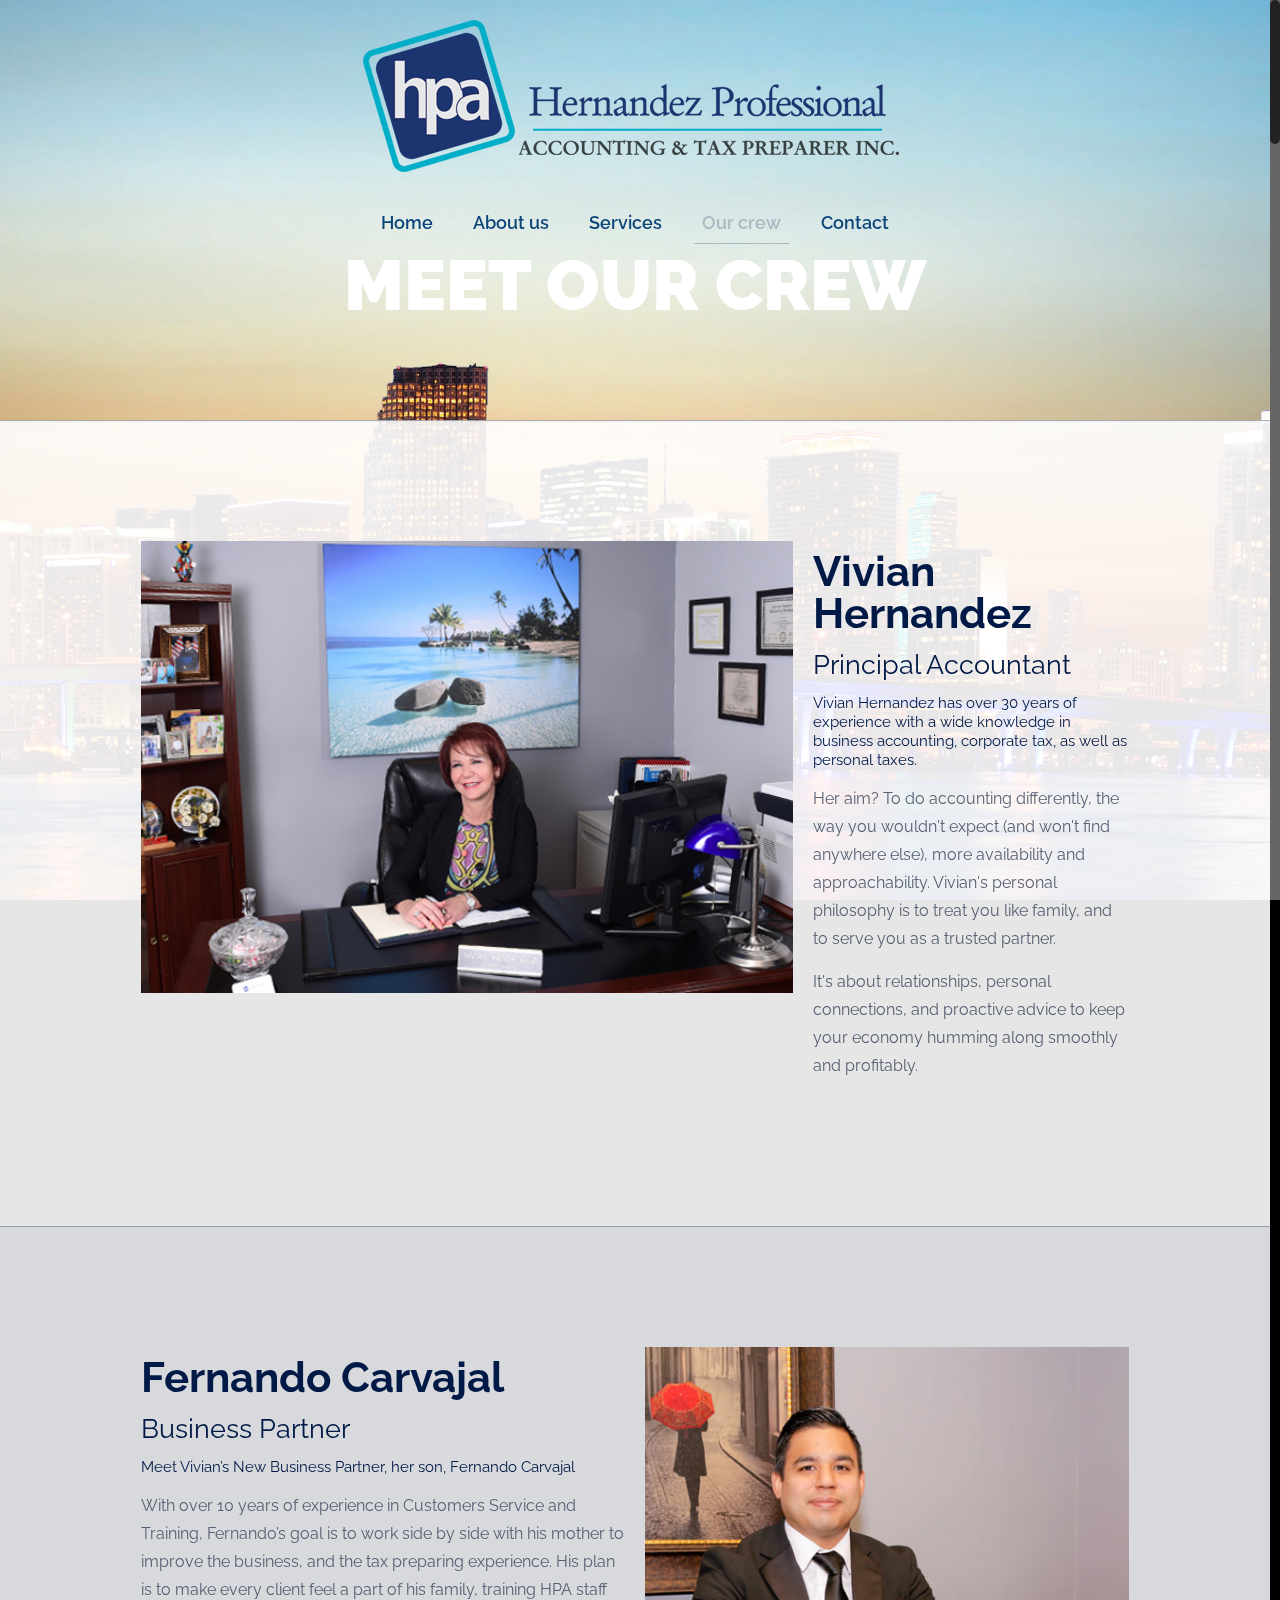
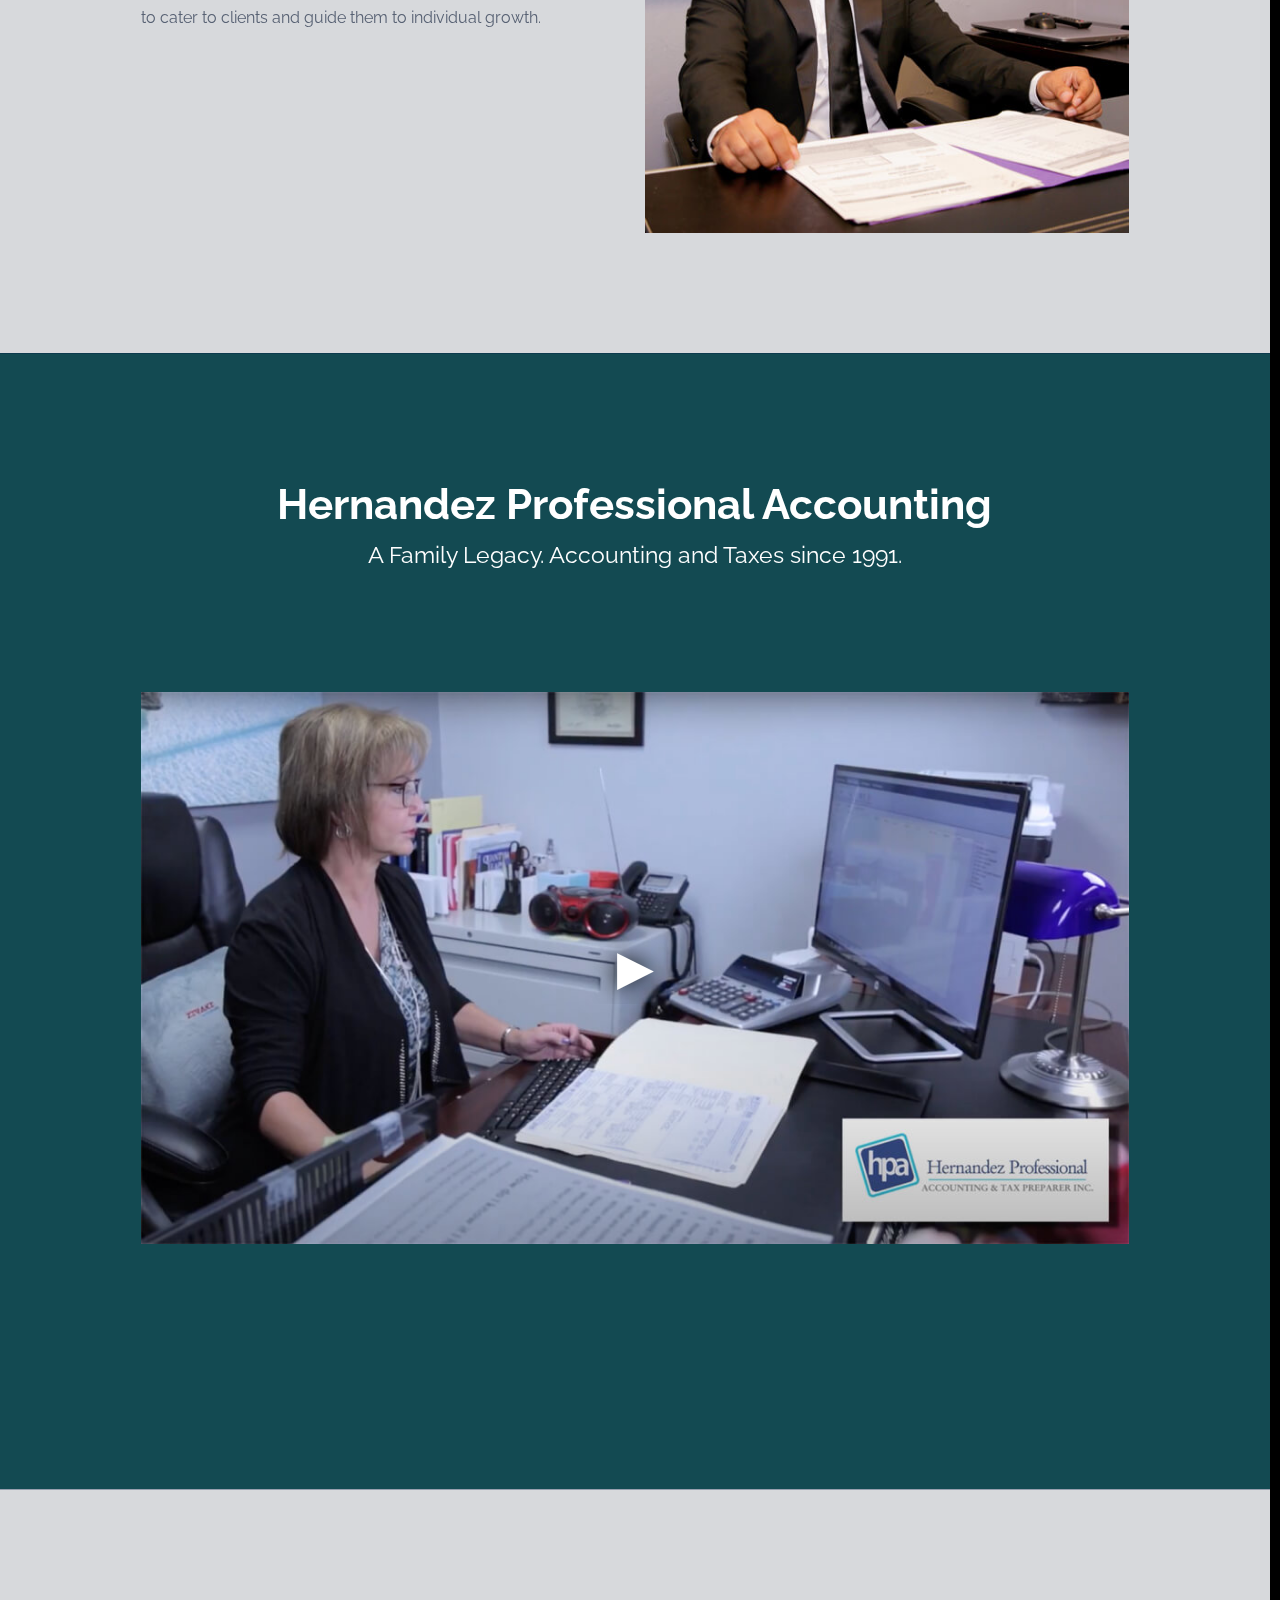
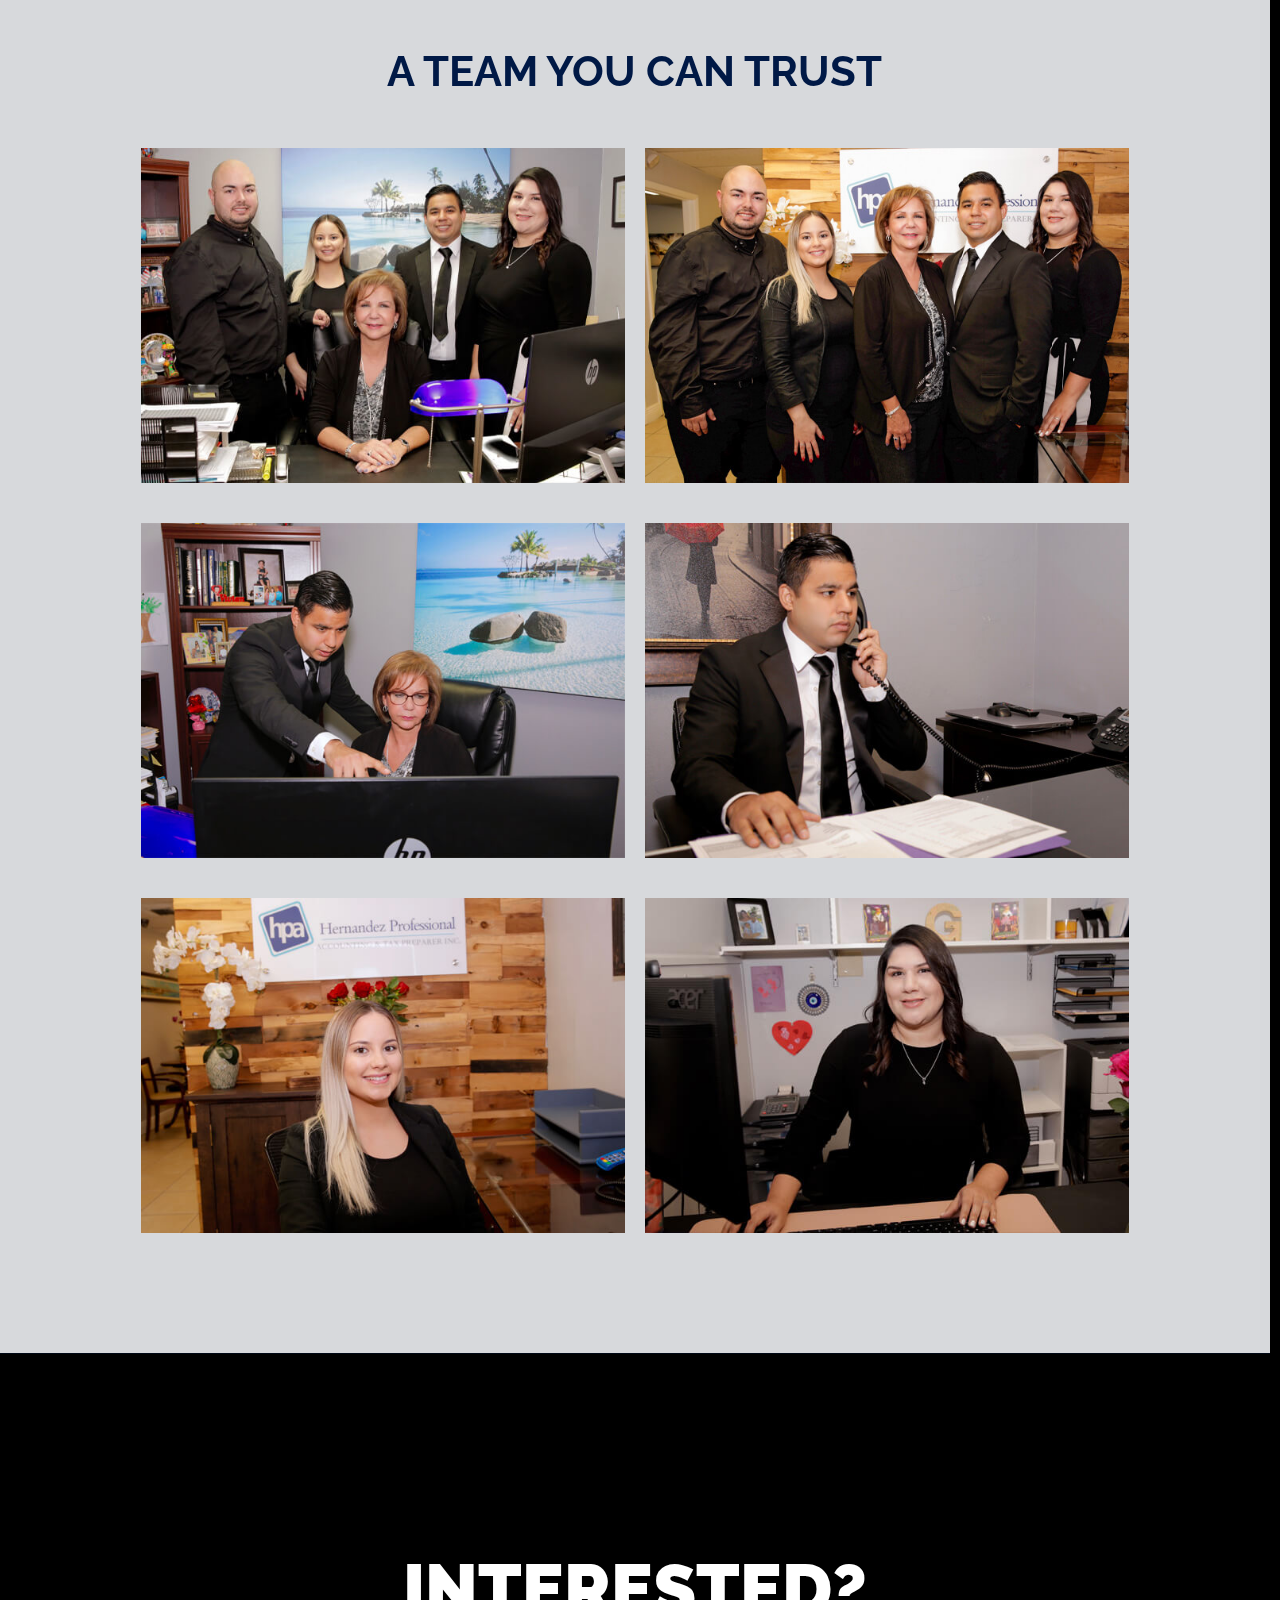
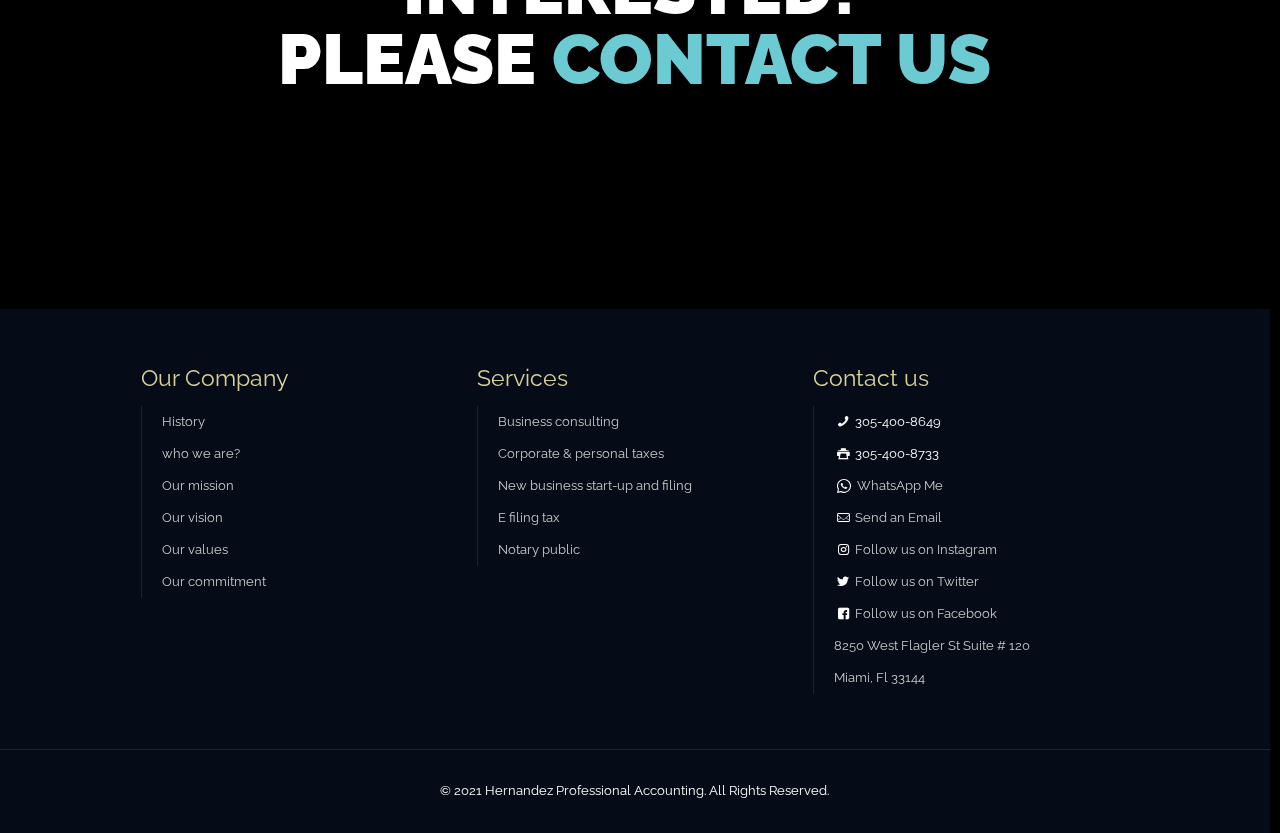
<file: our-crew/index.html>
<!DOCTYPE html>
<html class="no-js" lang="en-US">

<!-- head -->
<head>

    <!-- meta -->
    <meta charset="UTF-8"/>
    <meta name="viewport" content="width=device-width, initial-scale=1, maximum-scale=1"/>
    <meta name="description" content="Hernandez Profressional Accounting"/>

    <link rel="shortcut icon" href="/wp-content/themes/betheme-3/images/favicon.ico"/>


    <!-- wp_head() -->
    <title>MEET OUR CREW &#8211; Hernandez Professional Accounting</title>
    <!-- script | dynamic -->
    <script id="mfn-dnmc-config-js">
        //<![CDATA[
        window.mfn_ajax = "/wp-admin/admin-ajax.php";
        window.mfn = {mobile_init: 1240, nicescroll: 40, parallax: "enllax", responsive: 1, retina_js: 0};
        window.mfn_lightbox = {disable: false, disableMobile: false, title: false,};
        window.mfn_sliders = {blog: 0, clients: 0, offer: 0, portfolio: 0, shop: 0, slider: 0, testimonials: 0};
        //]]>
    </script>
    <link rel='dns-prefetch' href='//fonts.googleapis.com'/>
    <link rel='dns-prefetch' href='//s.w.org'/>
    <link rel="alternate" type="application/rss+xml" title="Hernandez Professional Accounting &raquo; Feed"
          href="/feed/"/>
    <link rel="alternate" type="application/rss+xml" title="Hernandez Professional Accounting &raquo; Comments Feed"
          href="/comments/feed/"/>
    <link rel='stylesheet' id='style-css' href='/wp-content/themes/betheme-3/style.css?ver=20.4.3.1' type='text/css'
          media='all'/>
    <link rel='stylesheet' id='mfn-base-css' href='/wp-content/themes/betheme-3/css/base.css?ver=20.4.3.1'
          type='text/css' media='all'/>
    <link rel='stylesheet' id='mfn-layout-css' href='/wp-content/themes/betheme-3/css/layout.css?ver=20.4.3.1'
          type='text/css' media='all'/>
    <link rel='stylesheet' id='mfn-shortcodes-css' href='/wp-content/themes/betheme-3/css/shortcodes.css?ver=20.4.3.1'
          type='text/css' media='all'/>
    <link rel='stylesheet' id='mfn-animations-css'
          href='/wp-content/themes/betheme-3/assets/animations/animations.min.css?ver=20.4.3.1' type='text/css'
          media='all'/>
    <link rel='stylesheet' id='mfn-jquery-ui-css'
          href='/wp-content/themes/betheme-3/assets/ui/jquery.ui.all.css?ver=20.4.3.1' type='text/css' media='all'/>
    <link rel='stylesheet' id='mfn-jplayer-css'
          href='/wp-content/themes/betheme-3/assets/jplayer/css/jplayer.blue.monday.css?ver=20.4.3.1' type='text/css'
          media='all'/>
    <link rel='stylesheet' id='mfn-responsive-css' href='/wp-content/themes/betheme-3/css/responsive.css?ver=20.4.3.1'
          type='text/css' media='all'/>
    <link rel='stylesheet' id='Raleway-css'
          href='//fonts.googleapis.com/css?family=Raleway%3A1%2C200%2C300%2C400%2C400italic%2C700%2C700italic%2C900&#038;ver=4.9.9'
          type='text/css' media='all'/>
    <link rel='stylesheet' id='Biryani-css'
          href='//fonts.googleapis.com/css?family=Biryani%3A1%2C200%2C300%2C400%2C400italic%2C700%2C700italic%2C900&#038;ver=4.9.9'
          type='text/css' media='all'/>
    <script type='text/javascript' src='/wp-includes/js/jquery/jquery.js?ver=1.12.4'></script>
    <script type='text/javascript' src='/wp-includes/js/jquery/jquery-migrate.min.js?ver=1.4.1'></script>
    <link rel='https://api.w.org/' href='/wp-json/'/>
    <link rel="EditURI" type="application/rsd+xml" title="RSD" href="/xmlrpc.php?rsd"/>
    <link rel="wlwmanifest" type="application/wlwmanifest+xml" href="/wp-includes/wlwmanifest.xml"/>
    <meta name="generator" content="WordPress 4.9.9"/>
    <link rel="canonical" href="/our-crew/"/>
    <link rel='shortlink' href='/?p=20'/>
    <link rel="alternate" type="application/json+oembed"
          href="/wp-json/oembed/1.0/embed?url=http%3A%2F%2Fwww.hernandezprofessional.com%2Four-crew%2F"/>
    <link rel="alternate" type="text/xml+oembed"
          href="/wp-json/oembed/1.0/embed?url=http%3A%2F%2Fwww.hernandezprofessional.com%2Four-crew%2F&#038;format=xml"/>
    <!-- style | background -->

    <!-- style | dynamic -->
    <style id="mfn-dnmc-style-css">
        @media only screen and (min-width: 1240px) {
            body:not(.header-simple) #Top_bar #menu {
                display: block !important
            }

            .tr-menu #Top_bar #menu {
                background: none !important
            }

            #Top_bar .menu > li > ul.mfn-megamenu {
                width: 984px
            }

            #Top_bar .menu > li > ul.mfn-megamenu > li {
                float: left
            }

            #Top_bar .menu > li > ul.mfn-megamenu > li.mfn-megamenu-cols-1 {
                width: 100%
            }

            #Top_bar .menu > li > ul.mfn-megamenu > li.mfn-megamenu-cols-2 {
                width: 50%
            }

            #Top_bar .menu > li > ul.mfn-megamenu > li.mfn-megamenu-cols-3 {
                width: 33.33%
            }

            #Top_bar .menu > li > ul.mfn-megamenu > li.mfn-megamenu-cols-4 {
                width: 25%
            }

            #Top_bar .menu > li > ul.mfn-megamenu > li.mfn-megamenu-cols-5 {
                width: 20%
            }

            #Top_bar .menu > li > ul.mfn-megamenu > li.mfn-megamenu-cols-6 {
                width: 16.66%
            }

            #Top_bar .menu > li > ul.mfn-megamenu > li > ul {
                display: block !important;
                position: inherit;
                left: auto;
                top: auto;
                border-width: 0 1px 0 0
            }

            #Top_bar .menu > li > ul.mfn-megamenu > li:last-child > ul {
                border: 0
            }

            #Top_bar .menu > li > ul.mfn-megamenu > li > ul li {
                width: auto
            }

            #Top_bar .menu > li > ul.mfn-megamenu a.mfn-megamenu-title {
                text-transform: uppercase;
                font-weight: 400;
                background: none
            }

            #Top_bar .menu > li > ul.mfn-megamenu a .menu-arrow {
                display: none
            }

            .menuo-right #Top_bar .menu > li > ul.mfn-megamenu {
                left: auto;
                right: 0
            }

            .menuo-right #Top_bar .menu > li > ul.mfn-megamenu-bg {
                box-sizing: border-box
            }

            #Top_bar .menu > li > ul.mfn-megamenu-bg {
                padding: 20px 166px 20px 20px;
                background-repeat: no-repeat;
                background-position: right bottom
            }

            .rtl #Top_bar .menu > li > ul.mfn-megamenu-bg {
                padding-left: 166px;
                padding-right: 20px;
                background-position: left bottom
            }

            #Top_bar .menu > li > ul.mfn-megamenu-bg > li {
                background: none
            }

            #Top_bar .menu > li > ul.mfn-megamenu-bg > li a {
                border: none
            }

            #Top_bar .menu > li > ul.mfn-megamenu-bg > li > ul {
                background: none !important;
                -webkit-box-shadow: 0 0 0 0;
                -moz-box-shadow: 0 0 0 0;
                box-shadow: 0 0 0 0
            }

            .mm-vertical #Top_bar .container {
                position: relative;
            }

            .mm-vertical #Top_bar .top_bar_left {
                position: static;
            }

            .mm-vertical #Top_bar .menu > li ul {
                box-shadow: 0 0 0 0 transparent !important;
                background-image: none;
            }

            .mm-vertical #Top_bar .menu > li > ul.mfn-megamenu {
                width: 98% !important;
                margin: 0 1%;
                padding: 20px 0;
            }

            .mm-vertical.header-plain #Top_bar .menu > li > ul.mfn-megamenu {
                width: 100% !important;
                margin: 0;
            }

            .mm-vertical #Top_bar .menu > li > ul.mfn-megamenu > li {
                display: table-cell;
                float: none !important;
                width: 10%;
                padding: 0 15px;
                border-right: 1px solid rgba(0, 0, 0, 0.05);
            }

            .mm-vertical #Top_bar .menu > li > ul.mfn-megamenu > li:last-child {
                border-right-width: 0
            }

            .mm-vertical #Top_bar .menu > li > ul.mfn-megamenu > li.hide-border {
                border-right-width: 0
            }

            .mm-vertical #Top_bar .menu > li > ul.mfn-megamenu > li a {
                border-bottom-width: 0;
                padding: 9px 15px;
                line-height: 120%;
            }

            .mm-vertical #Top_bar .menu > li > ul.mfn-megamenu a.mfn-megamenu-title {
                font-weight: 700;
            }

            .rtl .mm-vertical #Top_bar .menu > li > ul.mfn-megamenu > li:first-child {
                border-right-width: 0
            }

            .rtl .mm-vertical #Top_bar .menu > li > ul.mfn-megamenu > li:last-child {
                border-right-width: 1px
            }

            #Header_creative #Top_bar .menu > li > ul.mfn-megamenu {
                width: 980px !important;
                margin: 0;
            }

            .header-plain:not(.menuo-right) #Header .top_bar_left {
                width: auto !important
            }

            .header-stack.header-center #Top_bar #menu {
                display: inline-block !important
            }

            .header-simple #Top_bar #menu {
                display: none;
                height: auto;
                width: 300px;
                bottom: auto;
                top: 100%;
                right: 1px;
                position: absolute;
                margin: 0
            }

            .header-simple #Header a.responsive-menu-toggle {
                display: block;
                right: 10px
            }

            .header-simple #Top_bar #menu > ul {
                width: 100%;
                float: left
            }

            .header-simple #Top_bar #menu ul li {
                width: 100%;
                padding-bottom: 0;
                border-right: 0;
                position: relative
            }

            .header-simple #Top_bar #menu ul li a {
                padding: 0 20px;
                margin: 0;
                display: block;
                height: auto;
                line-height: normal;
                border: none
            }

            .header-simple #Top_bar #menu ul li a:after {
                display: none
            }

            .header-simple #Top_bar #menu ul li a span {
                border: none;
                line-height: 44px;
                display: inline;
                padding: 0
            }

            .header-simple #Top_bar #menu ul li.submenu .menu-toggle {
                display: block;
                position: absolute;
                right: 0;
                top: 0;
                width: 44px;
                height: 44px;
                line-height: 44px;
                font-size: 30px;
                font-weight: 300;
                text-align: center;
                cursor: pointer;
                color: #444;
                opacity: 0.33;
            }

            .header-simple #Top_bar #menu ul li.submenu .menu-toggle:after {
                content: "+"
            }

            .header-simple #Top_bar #menu ul li.hover > .menu-toggle:after {
                content: "-"
            }

            .header-simple #Top_bar #menu ul li.hover a {
                border-bottom: 0
            }

            .header-simple #Top_bar #menu ul.mfn-megamenu li .menu-toggle {
                display: none
            }

            .header-simple #Top_bar #menu ul li ul {
                position: relative !important;
                left: 0 !important;
                top: 0;
                padding: 0;
                margin: 0 !important;
                width: auto !important;
                background-image: none
            }

            .header-simple #Top_bar #menu ul li ul li {
                width: 100% !important;
                display: block;
                padding: 0;
            }

            .header-simple #Top_bar #menu ul li ul li a {
                padding: 0 20px 0 30px
            }

            .header-simple #Top_bar #menu ul li ul li a .menu-arrow {
                display: none
            }

            .header-simple #Top_bar #menu ul li ul li a span {
                padding: 0
            }

            .header-simple #Top_bar #menu ul li ul li a span:after {
                display: none !important
            }

            .header-simple #Top_bar .menu > li > ul.mfn-megamenu a.mfn-megamenu-title {
                text-transform: uppercase;
                font-weight: 400
            }

            .header-simple #Top_bar .menu > li > ul.mfn-megamenu > li > ul {
                display: block !important;
                position: inherit;
                left: auto;
                top: auto
            }

            .header-simple #Top_bar #menu ul li ul li ul {
                border-left: 0 !important;
                padding: 0;
                top: 0
            }

            .header-simple #Top_bar #menu ul li ul li ul li a {
                padding: 0 20px 0 40px
            }

            .rtl.header-simple #Top_bar #menu {
                left: 1px;
                right: auto
            }

            .rtl.header-simple #Top_bar a.responsive-menu-toggle {
                left: 10px;
                right: auto
            }

            .rtl.header-simple #Top_bar #menu ul li.submenu .menu-toggle {
                left: 0;
                right: auto
            }

            .rtl.header-simple #Top_bar #menu ul li ul {
                left: auto !important;
                right: 0 !important
            }

            .rtl.header-simple #Top_bar #menu ul li ul li a {
                padding: 0 30px 0 20px
            }

            .rtl.header-simple #Top_bar #menu ul li ul li ul li a {
                padding: 0 40px 0 20px
            }

            .menu-highlight #Top_bar .menu > li {
                margin: 0 2px
            }

            .menu-highlight:not(.header-creative) #Top_bar .menu > li > a {
                margin: 20px 0;
                padding: 0;
                -webkit-border-radius: 5px;
                border-radius: 5px
            }

            .menu-highlight #Top_bar .menu > li > a:after {
                display: none
            }

            .menu-highlight #Top_bar .menu > li > a span:not(.description) {
                line-height: 50px
            }

            .menu-highlight #Top_bar .menu > li > a span.description {
                display: none
            }

            .menu-highlight.header-stack #Top_bar .menu > li > a {
                margin: 10px 0 !important
            }

            .menu-highlight.header-stack #Top_bar .menu > li > a span:not(.description) {
                line-height: 40px
            }

            .menu-highlight.header-transparent #Top_bar .menu > li > a {
                margin: 5px 0
            }

            .menu-highlight.header-simple #Top_bar #menu ul li, .menu-highlight.header-creative #Top_bar #menu ul li {
                margin: 0
            }

            .menu-highlight.header-simple #Top_bar #menu ul li > a, .menu-highlight.header-creative #Top_bar #menu ul li > a {
                -webkit-border-radius: 0;
                border-radius: 0
            }

            .menu-highlight:not(.header-fixed):not(.header-simple) #Top_bar.is-sticky .menu > li > a {
                margin: 10px 0 !important;
                padding: 5px 0 !important
            }

            .menu-highlight:not(.header-fixed):not(.header-simple) #Top_bar.is-sticky .menu > li > a span {
                line-height: 30px !important
            }

            .header-modern.menu-highlight.menuo-right .menu_wrapper {
                margin-right: 20px
            }

            .menu-line-below #Top_bar .menu > li > a:after {
                top: auto;
                bottom: -4px
            }

            .menu-line-below #Top_bar.is-sticky .menu > li > a:after {
                top: auto;
                bottom: -4px
            }

            .menu-line-below-80 #Top_bar:not(.is-sticky) .menu > li > a:after {
                height: 4px;
                left: 10%;
                top: 50%;
                margin-top: 20px;
                width: 80%
            }

            .menu-line-below-80-1 #Top_bar:not(.is-sticky) .menu > li > a:after {
                height: 1px;
                left: 10%;
                top: 50%;
                margin-top: 20px;
                width: 80%
            }

            .menu-link-color #Top_bar .menu > li > a:after {
                display: none !important
            }

            .menu-arrow-top #Top_bar .menu > li > a:after {
                background: none repeat scroll 0 0 rgba(0, 0, 0, 0) !important;
                border-color: #ccc transparent transparent;
                border-style: solid;
                border-width: 7px 7px 0;
                display: block;
                height: 0;
                left: 50%;
                margin-left: -7px;
                top: 0 !important;
                width: 0
            }

            .menu-arrow-top.header-transparent #Top_bar .menu > li > a:after, .menu-arrow-top.header-plain #Top_bar .menu > li > a:after {
                display: none
            }

            .menu-arrow-top #Top_bar.is-sticky .menu > li > a:after {
                top: 0 !important
            }

            .menu-arrow-bottom #Top_bar .menu > li > a:after {
                background: none !important;
                border-color: transparent transparent #ccc;
                border-style: solid;
                border-width: 0 7px 7px;
                display: block;
                height: 0;
                left: 50%;
                margin-left: -7px;
                top: auto;
                bottom: 0;
                width: 0
            }

            .menu-arrow-bottom.header-transparent #Top_bar .menu > li > a:after, .menu-arrow-bottom.header-plain #Top_bar .menu > li > a:after {
                display: none
            }

            .menu-arrow-bottom #Top_bar.is-sticky .menu > li > a:after {
                top: auto;
                bottom: 0
            }

            .menuo-no-borders #Top_bar .menu > li > a span:not(.description) {
                border-right-width: 0
            }

            .menuo-no-borders #Header_creative #Top_bar .menu > li > a span {
                border-bottom-width: 0
            }

            .menuo-right #Top_bar .menu_wrapper {
                float: right
            }

            .menuo-right.header-stack:not(.header-center) #Top_bar .menu_wrapper {
                margin-right: 150px
            }

            body.header-creative {
                padding-left: 50px
            }

            body.header-creative.header-open {
                padding-left: 250px
            }

            body.error404, body.under-construction, body.template-blank {
                padding-left: 0 !important
            }

            .header-creative.footer-fixed #Footer, .header-creative.footer-sliding #Footer, .header-creative.footer-stick #Footer.is-sticky {
                box-sizing: border-box;
                padding-left: 50px;
            }

            .header-open.footer-fixed #Footer, .header-open.footer-sliding #Footer, .header-creative.footer-stick #Footer.is-sticky {
                padding-left: 250px;
            }

            .header-rtl.header-creative.footer-fixed #Footer, .header-rtl.header-creative.footer-sliding #Footer, .header-rtl.header-creative.footer-stick #Footer.is-sticky {
                padding-left: 0;
                padding-right: 50px;
            }

            .header-rtl.header-open.footer-fixed #Footer, .header-rtl.header-open.footer-sliding #Footer, .header-rtl.header-creative.footer-stick #Footer.is-sticky {
                padding-right: 250px;
            }

            #Header_creative {
                background: #fff;
                position: fixed;
                width: 250px;
                height: 100%;
                left: -200px;
                top: 0;
                z-index: 9002;
                -webkit-box-shadow: 2px 0 4px 2px rgba(0, 0, 0, .15);
                box-shadow: 2px 0 4px 2px rgba(0, 0, 0, .15)
            }

            #Header_creative .container {
                width: 100%
            }

            #Header_creative .creative-wrapper {
                opacity: 0;
                margin-right: 50px
            }

            #Header_creative a.creative-menu-toggle {
                display: block;
                width: 34px;
                height: 34px;
                line-height: 34px;
                font-size: 22px;
                text-align: center;
                position: absolute;
                top: 10px;
                right: 8px;
                border-radius: 3px
            }

            .admin-bar #Header_creative a.creative-menu-toggle {
                top: 42px
            }

            #Header_creative #Top_bar {
                position: static;
                width: 100%
            }

            #Header_creative #Top_bar .top_bar_left {
                width: 100% !important;
                float: none
            }

            #Header_creative #Top_bar .top_bar_right {
                width: 100% !important;
                float: none;
                height: auto;
                margin-bottom: 35px;
                text-align: center;
                padding: 0 20px;
                top: 0;
                -webkit-box-sizing: border-box;
                -moz-box-sizing: border-box;
                box-sizing: border-box
            }

            #Header_creative #Top_bar .top_bar_right:before {
                display: none
            }

            #Header_creative #Top_bar .top_bar_right_wrapper {
                top: 0
            }

            #Header_creative #Top_bar .logo {
                float: none;
                text-align: center;
                margin: 15px 0
            }

            #Header_creative #Top_bar .menu_wrapper {
                float: none;
                margin: 0 0 30px
            }

            #Header_creative #Top_bar .menu > li {
                width: 100%;
                float: none;
                position: relative
            }

            #Header_creative #Top_bar .menu > li > a {
                padding: 0;
                text-align: center
            }

            #Header_creative #Top_bar .menu > li > a:after {
                display: none
            }

            #Header_creative #Top_bar .menu > li > a span {
                border-right: 0;
                border-bottom-width: 1px;
                line-height: 38px
            }

            #Header_creative #Top_bar .menu li ul {
                left: 100%;
                right: auto;
                top: 0;
                box-shadow: 2px 2px 2px 0 rgba(0, 0, 0, 0.03);
                -webkit-box-shadow: 2px 2px 2px 0 rgba(0, 0, 0, 0.03)
            }

            #Header_creative #Top_bar .menu > li > ul.mfn-megamenu {
                width: 700px !important;
            }

            #Header_creative #Top_bar .menu > li > ul.mfn-megamenu > li > ul {
                left: 0
            }

            #Header_creative #Top_bar .menu li ul li a {
                padding-top: 9px;
                padding-bottom: 8px
            }

            #Header_creative #Top_bar .menu li ul li ul {
                top: 0 !important
            }

            #Header_creative #Top_bar .menu > li > a span.description {
                display: block;
                font-size: 13px;
                line-height: 28px !important;
                clear: both
            }

            #Header_creative #Top_bar .search_wrapper {
                left: 100%;
                top: auto;
                bottom: 0
            }

            #Header_creative #Top_bar a#header_cart {
                display: inline-block;
                float: none;
                top: 3px
            }

            #Header_creative #Top_bar a#search_button {
                display: inline-block;
                float: none;
                top: 3px
            }

            #Header_creative #Top_bar .wpml-languages {
                display: inline-block;
                float: none;
                top: 0
            }

            #Header_creative #Top_bar .wpml-languages.enabled:hover a.active {
                padding-bottom: 9px
            }

            #Header_creative #Top_bar a.button.action_button {
                display: inline-block;
                float: none;
                top: 16px;
                margin: 0
            }

            #Header_creative #Top_bar .banner_wrapper {
                display: block;
                text-align: center
            }

            #Header_creative #Top_bar .banner_wrapper img {
                max-width: 100%;
                height: auto;
                display: inline-block
            }

            #Header_creative #Action_bar {
                position: absolute;
                bottom: 0;
                top: auto;
                clear: both;
                padding: 0 20px;
                -webkit-box-sizing: border-box;
                -moz-box-sizing: border-box;
                box-sizing: border-box
            }

            #Header_creative #Action_bar .social {
                float: none;
                text-align: center;
                padding: 5px 0 15px
            }

            #Header_creative #Action_bar .social li {
                margin-bottom: 2px
            }

            #Header_creative .social li a {
                color: rgba(0, 0, 0, .5)
            }

            #Header_creative .social li a:hover {
                color: #000
            }

            #Header_creative .creative-social {
                position: absolute;
                bottom: 10px;
                right: 0;
                width: 50px
            }

            #Header_creative .creative-social li {
                display: block;
                float: none;
                width: 100%;
                text-align: center;
                margin-bottom: 5px
            }

            .header-creative .fixed-nav.fixed-nav-prev {
                margin-left: 50px
            }

            .header-creative.header-open .fixed-nav.fixed-nav-prev {
                margin-left: 250px
            }

            .menuo-last #Header_creative #Top_bar .menu li.last ul {
                top: auto;
                bottom: 0
            }

            .header-open #Header_creative {
                left: 0
            }

            .header-open #Header_creative .creative-wrapper {
                opacity: 1;
                margin: 0 !important;
            }

            .header-open #Header_creative .creative-menu-toggle, .header-open #Header_creative .creative-social {
                display: none
            }

            body.header-rtl.header-creative {
                padding-left: 0;
                padding-right: 50px
            }

            .header-rtl #Header_creative {
                left: auto;
                right: -200px
            }

            .header-rtl.nice-scroll #Header_creative {
                margin-right: 10px
            }

            .header-rtl #Header_creative .creative-wrapper {
                margin-left: 50px;
                margin-right: 0
            }

            .header-rtl #Header_creative a.creative-menu-toggle {
                left: 8px;
                right: auto
            }

            .header-rtl #Header_creative .creative-social {
                left: 0;
                right: auto
            }

            .header-rtl #Footer #back_to_top.sticky {
                right: 125px
            }

            .header-rtl #popup_contact {
                right: 70px
            }

            .header-rtl #Header_creative #Top_bar .menu li ul {
                left: auto;
                right: 100%
            }

            .header-rtl #Header_creative #Top_bar .search_wrapper {
                left: auto;
                right: 100%;
            }

            .header-rtl .fixed-nav.fixed-nav-prev {
                margin-left: 0 !important
            }

            .header-rtl .fixed-nav.fixed-nav-next {
                margin-right: 50px
            }

            body.header-rtl.header-creative.header-open {
                padding-left: 0;
                padding-right: 250px !important
            }

            .header-rtl.header-open #Header_creative {
                left: auto;
                right: 0
            }

            .header-rtl.header-open #Footer #back_to_top.sticky {
                right: 325px
            }

            .header-rtl.header-open #popup_contact {
                right: 270px
            }

            .header-rtl.header-open .fixed-nav.fixed-nav-next {
                margin-right: 250px
            }

            #Header_creative.active {
                left: -1px;
            }

            .header-rtl #Header_creative.active {
                left: auto;
                right: -1px;
            }

            #Header_creative.active .creative-wrapper {
                opacity: 1;
                margin: 0
            }

            .header-creative .vc_row[data-vc-full-width] {
                padding-left: 50px
            }

            .header-creative.header-open .vc_row[data-vc-full-width] {
                padding-left: 250px
            }

            .header-open .vc_parallax .vc_parallax-inner {
                left: auto;
                width: calc(100% - 250px);
            }

            .header-open.header-rtl .vc_parallax .vc_parallax-inner {
                left: 0;
                right: auto;
            }

            #Header_creative.scroll {
                height: 100%;
                overflow-y: auto
            }

            #Header_creative.scroll:not(.dropdown) .menu li ul {
                display: none !important
            }

            #Header_creative.scroll #Action_bar {
                position: static
            }

            #Header_creative.dropdown {
                outline: none
            }

            #Header_creative.dropdown #Top_bar .menu_wrapper {
                float: left
            }

            #Header_creative.dropdown #Top_bar #menu ul li {
                position: relative;
                float: left
            }

            #Header_creative.dropdown #Top_bar #menu ul li a:after {
                display: none
            }

            #Header_creative.dropdown #Top_bar #menu ul li a span {
                line-height: 38px;
                padding: 0
            }

            #Header_creative.dropdown #Top_bar #menu ul li.submenu .menu-toggle {
                display: block;
                position: absolute;
                right: 0;
                top: 0;
                width: 38px;
                height: 38px;
                line-height: 38px;
                font-size: 26px;
                font-weight: 300;
                text-align: center;
                cursor: pointer;
                color: #444;
                opacity: 0.33;
            }

            #Header_creative.dropdown #Top_bar #menu ul li.submenu .menu-toggle:after {
                content: "+"
            }

            #Header_creative.dropdown #Top_bar #menu ul li.hover > .menu-toggle:after {
                content: "-"
            }

            #Header_creative.dropdown #Top_bar #menu ul li.hover a {
                border-bottom: 0
            }

            #Header_creative.dropdown #Top_bar #menu ul.mfn-megamenu li .menu-toggle {
                display: none
            }

            #Header_creative.dropdown #Top_bar #menu ul li ul {
                position: relative !important;
                left: 0 !important;
                top: 0;
                padding: 0;
                margin-left: 0 !important;
                width: auto !important;
                background-image: none
            }

            #Header_creative.dropdown #Top_bar #menu ul li ul li {
                width: 100% !important
            }

            #Header_creative.dropdown #Top_bar #menu ul li ul li a {
                padding: 0 10px;
                text-align: center
            }

            #Header_creative.dropdown #Top_bar #menu ul li ul li a .menu-arrow {
                display: none
            }

            #Header_creative.dropdown #Top_bar #menu ul li ul li a span {
                padding: 0
            }

            #Header_creative.dropdown #Top_bar #menu ul li ul li a span:after {
                display: none !important
            }

            #Header_creative.dropdown #Top_bar .menu > li > ul.mfn-megamenu a.mfn-megamenu-title {
                text-transform: uppercase;
                font-weight: 400
            }

            #Header_creative.dropdown #Top_bar .menu > li > ul.mfn-megamenu > li > ul {
                display: block !important;
                position: inherit;
                left: auto;
                top: auto
            }

            #Header_creative.dropdown #Top_bar #menu ul li ul li ul {
                border-left: 0 !important;
                padding: 0;
                top: 0
            }

            #Header_creative {
                transition: left .5s ease-in-out, right .5s ease-in-out;
            }

            #Header_creative .creative-wrapper {
                transition: opacity .5s ease-in-out, margin 0s ease-in-out .5s;
            }

            #Header_creative.active .creative-wrapper {
                transition: opacity .5s ease-in-out, margin 0s ease-in-out;
            }
        }

        @media only screen and (min-width: 1240px) {
            #Top_bar.is-sticky {
                position: fixed !important;
                width: 100%;
                left: 0;
                top: -60px;
                height: 60px;
                z-index: 701;
                background: #fff;
                opacity: .97;
                filter: alpha(opacity=97);
                -webkit-box-shadow: 0 2px 5px 0 rgba(0, 0, 0, 0.1);
                -moz-box-shadow: 0 2px 5px 0 rgba(0, 0, 0, 0.1);
                box-shadow: 0 2px 5px 0 rgba(0, 0, 0, 0.1)
            }

            .layout-boxed.header-boxed #Top_bar.is-sticky {
                max-width: 1240px;
                left: 50%;
                -webkit-transform: translateX(-50%);
                transform: translateX(-50%)
            }

            .layout-boxed.header-boxed.nice-scroll #Top_bar.is-sticky {
                margin-left: -5px
            }

            #Top_bar.is-sticky .top_bar_left, #Top_bar.is-sticky .top_bar_right, #Top_bar.is-sticky .top_bar_right:before {
                background: none
            }

            #Top_bar.is-sticky .top_bar_right {
                top: -4px;
                height: auto;
            }

            #Top_bar.is-sticky .top_bar_right_wrapper {
                top: 15px
            }

            .header-plain #Top_bar.is-sticky .top_bar_right_wrapper {
                top: 0
            }

            #Top_bar.is-sticky .logo {
                width: auto;
                margin: 0 30px 0 20px;
                padding: 0
            }

            #Top_bar.is-sticky #logo {
                padding: 5px 0 !important;
                height: 50px !important;
                line-height: 50px !important
            }

            .logo-no-sticky-padding #Top_bar.is-sticky #logo {
                height: 60px !important;
                line-height: 60px !important
            }

            #Top_bar.is-sticky #logo img.logo-main {
                display: none
            }

            #Top_bar.is-sticky #logo img.logo-sticky {
                display: inline;
                max-height: 35px;
            }

            #Top_bar.is-sticky .menu_wrapper {
                clear: none
            }

            #Top_bar.is-sticky .menu_wrapper .menu > li > a {
                padding: 15px 0
            }

            #Top_bar.is-sticky .menu > li > a, #Top_bar.is-sticky .menu > li > a span {
                line-height: 30px
            }

            #Top_bar.is-sticky .menu > li > a:after {
                top: auto;
                bottom: -4px
            }

            #Top_bar.is-sticky .menu > li > a span.description {
                display: none
            }

            #Top_bar.is-sticky .secondary_menu_wrapper, #Top_bar.is-sticky .banner_wrapper {
                display: none
            }

            .header-overlay #Top_bar.is-sticky {
                display: none
            }

            .sticky-dark #Top_bar.is-sticky {
                background: rgba(0, 0, 0, .8)
            }

            .sticky-dark #Top_bar.is-sticky #menu {
                background: rgba(0, 0, 0, .8)
            }

            .sticky-dark #Top_bar.is-sticky .menu > li > a {
                color: #fff
            }

            .sticky-dark #Top_bar.is-sticky .top_bar_right a {
                color: rgba(255, 255, 255, .5)
            }

            .sticky-dark #Top_bar.is-sticky .wpml-languages a.active, .sticky-dark #Top_bar.is-sticky .wpml-languages ul.wpml-lang-dropdown {
                background: rgba(0, 0, 0, 0.3);
                border-color: rgba(0, 0, 0, 0.1)
            }
        }

        @media only screen and (min-width: 768px) and (max-width: 1240px) {
            .header_placeholder {
                height: 0 !important
            }
        }

        @media only screen and (max-width: 1239px) {
            #Top_bar #menu {
                display: none;
                height: auto;
                width: 300px;
                bottom: auto;
                top: 100%;
                right: 1px;
                position: absolute;
                margin: 0
            }

            #Top_bar a.responsive-menu-toggle {
                display: block
            }

            #Top_bar #menu > ul {
                width: 100%;
                float: left
            }

            #Top_bar #menu ul li {
                width: 100%;
                padding-bottom: 0;
                border-right: 0;
                position: relative
            }

            #Top_bar #menu ul li a {
                padding: 0 25px;
                margin: 0;
                display: block;
                height: auto;
                line-height: normal;
                border: none
            }

            #Top_bar #menu ul li a:after {
                display: none
            }

            #Top_bar #menu ul li a span {
                border: none;
                line-height: 44px;
                display: inline;
                padding: 0
            }

            #Top_bar #menu ul li a span.description {
                margin: 0 0 0 5px
            }

            #Top_bar #menu ul li.submenu .menu-toggle {
                display: block;
                position: absolute;
                right: 15px;
                top: 0;
                width: 44px;
                height: 44px;
                line-height: 44px;
                font-size: 30px;
                font-weight: 300;
                text-align: center;
                cursor: pointer;
                color: #444;
                opacity: 0.33;
            }

            #Top_bar #menu ul li.submenu .menu-toggle:after {
                content: "+"
            }

            #Top_bar #menu ul li.hover > .menu-toggle:after {
                content: "-"
            }

            #Top_bar #menu ul li.hover a {
                border-bottom: 0
            }

            #Top_bar #menu ul li a span:after {
                display: none !important
            }

            #Top_bar #menu ul.mfn-megamenu li .menu-toggle {
                display: none
            }

            #Top_bar #menu ul li ul {
                position: relative !important;
                left: 0 !important;
                top: 0;
                padding: 0;
                margin-left: 0 !important;
                width: auto !important;
                background-image: none !important;
                box-shadow: 0 0 0 0 transparent !important;
                -webkit-box-shadow: 0 0 0 0 transparent !important
            }

            #Top_bar #menu ul li ul li {
                width: 100% !important
            }

            #Top_bar #menu ul li ul li a {
                padding: 0 20px 0 35px
            }

            #Top_bar #menu ul li ul li a .menu-arrow {
                display: none
            }

            #Top_bar #menu ul li ul li a span {
                padding: 0
            }

            #Top_bar #menu ul li ul li a span:after {
                display: none !important
            }

            #Top_bar .menu > li > ul.mfn-megamenu a.mfn-megamenu-title {
                text-transform: uppercase;
                font-weight: 400
            }

            #Top_bar .menu > li > ul.mfn-megamenu > li > ul {
                display: block !important;
                position: inherit;
                left: auto;
                top: auto
            }

            #Top_bar #menu ul li ul li ul {
                border-left: 0 !important;
                padding: 0;
                top: 0
            }

            #Top_bar #menu ul li ul li ul li a {
                padding: 0 20px 0 45px
            }

            .rtl #Top_bar #menu {
                left: 1px;
                right: auto
            }

            .rtl #Top_bar a.responsive-menu-toggle {
                left: 20px;
                right: auto
            }

            .rtl #Top_bar #menu ul li.submenu .menu-toggle {
                left: 15px;
                right: auto;
                border-left: none;
                border-right: 1px solid #eee
            }

            .rtl #Top_bar #menu ul li ul {
                left: auto !important;
                right: 0 !important
            }

            .rtl #Top_bar #menu ul li ul li a {
                padding: 0 30px 0 20px
            }

            .rtl #Top_bar #menu ul li ul li ul li a {
                padding: 0 40px 0 20px
            }

            .header-stack .menu_wrapper a.responsive-menu-toggle {
                position: static !important;
                margin: 11px 0 !important
            }

            .header-stack .menu_wrapper #menu {
                left: 0;
                right: auto
            }

            .rtl.header-stack #Top_bar #menu {
                left: auto;
                right: 0
            }

            .admin-bar #Header_creative {
                top: 32px
            }

            .header-creative.layout-boxed {
                padding-top: 85px
            }

            .header-creative.layout-full-width #Wrapper {
                padding-top: 60px
            }

            #Header_creative {
                position: fixed;
                width: 100%;
                left: 0 !important;
                top: 0;
                z-index: 1001
            }

            #Header_creative .creative-wrapper {
                display: block !important;
                opacity: 1 !important
            }

            #Header_creative .creative-menu-toggle, #Header_creative .creative-social {
                display: none !important;
                opacity: 1 !important;
                filter: alpha(opacity=100) !important
            }

            #Header_creative #Top_bar {
                position: static;
                width: 100%
            }

            #Header_creative #Top_bar #logo {
                height: 50px;
                line-height: 50px;
                padding: 5px 0
            }

            #Header_creative #Top_bar #logo img.logo-sticky {
                max-height: 40px !important
            }

            #Header_creative #logo img.logo-main {
                display: none
            }

            #Header_creative #logo img.logo-sticky {
                display: inline-block
            }

            .logo-no-sticky-padding #Header_creative #Top_bar #logo {
                height: 60px;
                line-height: 60px;
                padding: 0
            }

            .logo-no-sticky-padding #Header_creative #Top_bar #logo img.logo-sticky {
                max-height: 60px !important
            }

            #Header_creative #Top_bar #header_cart {
                top: 21px
            }

            #Header_creative #Top_bar #search_button {
                top: 20px
            }

            #Header_creative #Top_bar .wpml-languages {
                top: 11px
            }

            #Header_creative #Top_bar .action_button {
                top: 9px
            }

            #Header_creative #Top_bar .top_bar_right {
                height: 60px;
                top: 0
            }

            #Header_creative #Top_bar .top_bar_right:before {
                display: none
            }

            #Header_creative #Top_bar .top_bar_right_wrapper {
                top: 0
            }

            #Header_creative #Action_bar {
                display: none
            }

            #Header_creative.scroll {
                overflow: visible !important
            }
        }

        #Header_wrapper, #Intro {
            background-color: #ffffff;
        }

        #Subheader {
            background-color: rgba(247, 247, 247, 0);
        }

        .header-classic #Action_bar, .header-fixed #Action_bar, .header-plain #Action_bar, .header-split #Action_bar, .header-stack #Action_bar {
            background-color: #2C2C2C;
        }

        #Sliding-top {
            background-color: #060c17;
        }

        #Sliding-top a.sliding-top-control {
            border-right-color: #060c17;
        }

        #Sliding-top.st-center a.sliding-top-control, #Sliding-top.st-left a.sliding-top-control {
            border-top-color: #060c17;
        }

        #Footer {
            background-color: #060c17;
        }

        body, ul.timeline_items, .icon_box a .desc, .icon_box a:hover .desc, .feature_list ul li a, .list_item a, .list_item a:hover, .widget_recent_entries ul li a, .flat_box a, .flat_box a:hover, .story_box .desc, .content_slider.carouselul li a .title, .content_slider.flat.description ul li .desc, .content_slider.flat.description ul li a .desc, .post-nav.minimal a i {
            color: #576173;
        }

        .post-nav.minimal a svg {
            fill: #576173;
        }

        .themecolor, .opening_hours .opening_hours_wrapper li span, .fancy_heading_icon .icon_top, .fancy_heading_arrows .icon-right-dir, .fancy_heading_arrows .icon-left-dir, .fancy_heading_line .title, .button-love a.mfn-love, .format-link .post-title .icon-link, .pager-single > span, .pager-single a:hover, .widget_meta ul, .widget_pages ul, .widget_rss ul, .widget_mfn_recent_comments ul li:after, .widget_archive ul, .widget_recent_comments ul li:after, .widget_nav_menu ul, .woocommerce ul.products li.product .price, .shop_slider .shop_slider_ul li .item_wrapper .price, .woocommerce-page ul.products li.product .price, .widget_price_filter .price_label .from, .widget_price_filter .price_label .to, .woocommerce ul.product_list_widget li .quantity .amount, .woocommerce .product div.entry-summary .price, .woocommerce .star-rating span, #Error_404 .error_pic i, .style-simple #Filters .filters_wrapper ul li a:hover, .style-simple #Filters .filters_wrapper ul li.current-cat a, .style-simple .quick_fact .title {
            color: #001946;
        }

        .themebg, #comments .commentlist > li .reply a.comment-reply-link, div.jp-interface, #Filters .filters_wrapper ul li a:hover, #Filters .filters_wrapper ul li.current-cat a, .fixed-nav .arrow, .offer_thumb .slider_pagination a:before, .offer_thumb .slider_pagination a.selected:after, .pager .pages a:hover, .pager .pages a.active, .pager .pages span.page-numbers.current, .pager-single span:after, .portfolio_group.exposure .portfolio-item .desc-inner .line, .Recent_posts ul li .desc:after, .Recent_posts ul li .photo .c, .slider_pagination a.selected, .slider_pagination .slick-active a, .slider_pagination a.selected:after, .slider_pagination .slick-active a:after, .testimonials_slider .slider_images, .testimonials_slider .slider_images a:after, .testimonials_slider .slider_images:before, #Top_bar a#header_cart span, .widget_categories ul, .widget_mfn_menu ul li a:hover, .widget_mfn_menu ul li.current-menu-item:not(.current-menu-ancestor) > a, .widget_mfn_menu ul li.current_page_item:not(.current_page_ancestor) > a, .widget_product_categories ul, .widget_recent_entries ul li:after, .woocommerce-account table.my_account_orders .order-number a, .woocommerce-MyAccount-navigation ul li.is-active a, .style-simple .accordion .question:after, .style-simple .faq .question:after, .style-simple .icon_box .desc_wrapper .title:before, .style-simple #Filters .filters_wrapper ul li a:after, .style-simple .article_box .desc_wrapper p:after, .style-simple .sliding_box .desc_wrapper:after, .style-simple .trailer_box:hover .desc, .tp-bullets.simplebullets.round .bullet.selected, .tp-bullets.simplebullets.round .bullet.selected:after, .tparrows.default, .tp-bullets.tp-thumbs .bullet.selected:after {
            background-color: #001946;
        }

        .Latest_news ul li .photo, .Recent_posts.blog_news ul li .photo, .style-simple .opening_hours .opening_hours_wrapper li label, .style-simple .timeline_items li:hover h3, .style-simple .timeline_items li:nth-child(even):hover h3, .style-simple .timeline_items li:hover .desc, .style-simple .timeline_items li:nth-child(even):hover, .style-simple .offer_thumb .slider_pagination a.selected {
            border-color: #001946;
        }

        a {
            color: #31518C;
        }

        a:hover {
            color: #15346D;
        }

        *::-moz-selection {
            background-color: #31518C;
        }

        *::selection {
            background-color: #31518C;
        }

        .blockquote p.author span, .counter .desc_wrapper .title, .article_box .desc_wrapper p, .team .desc_wrapper p.subtitle, .pricing-box .plan-header p.subtitle, .pricing-box .plan-header .price sup.period, .chart_box p, .fancy_heading .inside, .fancy_heading_line .slogan, .post-meta, .post-meta a, .post-footer, .post-footer a span.label, .pager .pages a, .button-love a .label, .pager-single a, #comments .commentlist > li .comment-author .says, .fixed-nav .desc .date, .filters_buttons li.label, .Recent_posts ul li a .desc .date, .widget_recent_entries ul li .post-date, .tp_recent_tweets .twitter_time, .widget_price_filter .price_label, .shop-filters .woocommerce-result-count, .woocommerce ul.product_list_widget li .quantity, .widget_shopping_cart ul.product_list_widget li dl, .product_meta .posted_in, .woocommerce .shop_table .product-name .variation > dd, .shipping-calculator-button:after, .shop_slider .shop_slider_ul li .item_wrapper .price del, .testimonials_slider .testimonials_slider_ul li .author span, .testimonials_slider .testimonials_slider_ul li .author span a, .Latest_news ul li .desc_footer {
            color: #a8a8a8;
        }

        h1, h1 a, h1 a:hover, .text-logo #logo {
            color: #001946;
        }

        h2, h2 a, h2 a:hover {
            color: #001946;
        }

        h3, h3 a, h3 a:hover {
            color: #001946;
        }

        h4, h4 a, h4 a:hover, .style-simple .sliding_box .desc_wrapper h4 {
            color: #001946;
        }

        h5, h5 a, h5 a:hover {
            color: #001946;
        }

        h6, h6 a, h6 a:hover, a.content_link .title {
            color: #001946;
        }

        .dropcap, .highlight:not(.highlight_image) {
            background-color: #6ccad2;
        }

        a.button, a.tp-button {
            background-color: #6ccad2;
            color: #001946;
        }

        .button-stroke a.button, .button-stroke a.button.action_button, .button-stroke a.button .button_icon i, .button-stroke a.tp-button {
            border-color: #6ccad2;
            color: #001946;
        }

        .button-stroke a:hover.button, .button-stroke a:hover.tp-button {
            background-color: #6ccad2 !important;
            color: #fff;
        }

        a.button_theme, a.tp-button.button_theme, button, input[type="submit"], input[type="reset"], input[type="button"] {
            background-color: #001946;
            color: #fff;
        }

        .button-stroke a.button.button_theme:not(.action_button), .button-stroke a.button.button_theme .button_icon i, .button-stroke a.tp-button.button_theme, .button-stroke button, .button-stroke input[type="submit"], .button-stroke input[type="reset"], .button-stroke input[type="button"] {
            border-color: #001946;
            color: #001946 !important;
        }

        .button-stroke a.button.button_theme:hover, .button-stroke a.tp-button.button_theme:hover, .button-stroke button:hover, .button-stroke input[type="submit"]:hover, .button-stroke input[type="reset"]:hover, .button-stroke input[type="button"]:hover {
            background-color: #001946 !important;
            color: #fff !important;
        }

        a.mfn-link {
            color: #656B6F;
        }

        a.mfn-link-2 span, a:hover.mfn-link-2 span:before, a.hover.mfn-link-2 span:before, a.mfn-link-5 span, a.mfn-link-8:after, a.mfn-link-8:before {
            background: #31518C;
        }

        a:hover.mfn-link {
            color: #31518C;
        }

        a.mfn-link-2 span:before, a:hover.mfn-link-4:before, a:hover.mfn-link-4:after, a.hover.mfn-link-4:before, a.hover.mfn-link-4:after, a.mfn-link-5:before, a.mfn-link-7:after, a.mfn-link-7:before {
            background: #15346D;
        }

        a.mfn-link-6:before {
            border-bottom-color: #15346D;
        }

        .woocommerce #respond input#submit, .woocommerce a.button, .woocommerce button.button, .woocommerce input.button, .woocommerce #respond input#submit:hover, .woocommerce a.button:hover, .woocommerce button.button:hover, .woocommerce input.button:hover {
            background-color: #001946;
            color: #fff;
        }

        .woocommerce #respond input#submit.alt, .woocommerce a.button.alt, .woocommerce button.button.alt, .woocommerce input.button.alt, .woocommerce #respond input#submit.alt:hover, .woocommerce a.button.alt:hover, .woocommerce button.button.alt:hover, .woocommerce input.button.alt:hover {
            background-color: #001946;
            color: #fff;
        }

        .woocommerce #respond input#submit.disabled, .woocommerce #respond input#submit:disabled, .woocommerce #respond input#submit[disabled]:disabled, .woocommerce a.button.disabled, .woocommerce a.button:disabled, .woocommerce a.button[disabled]:disabled, .woocommerce button.button.disabled, .woocommerce button.button:disabled, .woocommerce button.button[disabled]:disabled, .woocommerce input.button.disabled, .woocommerce input.button:disabled, .woocommerce input.button[disabled]:disabled {
            background-color: #001946;
            color: #fff;
        }

        .woocommerce #respond input#submit.disabled:hover, .woocommerce #respond input#submit:disabled:hover, .woocommerce #respond input#submit[disabled]:disabled:hover, .woocommerce a.button.disabled:hover, .woocommerce a.button:disabled:hover, .woocommerce a.button[disabled]:disabled:hover, .woocommerce button.button.disabled:hover, .woocommerce button.button:disabled:hover, .woocommerce button.button[disabled]:disabled:hover, .woocommerce input.button.disabled:hover, .woocommerce input.button:disabled:hover, .woocommerce input.button[disabled]:disabled:hover {
            background-color: #001946;
            color: #fff;
        }

        .button-stroke.woocommerce-page #respond input#submit, .button-stroke.woocommerce-page a.button:not(.action_button), .button-stroke.woocommerce-page button.button, .button-stroke.woocommerce-page input.button {
            border: 2px solid #001946 !important;
            color: #001946 !important;
        }

        .button-stroke.woocommerce-page #respond input#submit:hover, .button-stroke.woocommerce-page a.button:not(.action_button):hover, .button-stroke.woocommerce-page button.button:hover, .button-stroke.woocommerce-page input.button:hover {
            background-color: #001946 !important;
            color: #fff !important;
        }

        .column_column ul, .column_column ol, .the_content_wrapper ul, .the_content_wrapper ol {
            color: #737E86;
        }

        .hr_color, .hr_color hr, .hr_dots span {
            color: #6ccad2;
            background: #6ccad2;
        }

        .hr_zigzag i {
            color: #6ccad2;
        }

        .highlight-left:after, .highlight-right:after {
            background: #6ccad2;
        }

        @media only screen and (max-width: 767px) {
            .highlight-left .wrap:first-child, .highlight-right .wrap:last-child {
                background: #6ccad2;
            }
        }

        #Header .top_bar_left, .header-classic #Top_bar, .header-plain #Top_bar, .header-stack #Top_bar, .header-split #Top_bar, .header-fixed #Top_bar, .header-below #Top_bar, #Header_creative, #Top_bar #menu, .sticky-tb-color #Top_bar.is-sticky {
            background-color: #ffffff;
        }

        #Top_bar .wpml-languages a.active, #Top_bar .wpml-languages ul.wpml-lang-dropdown {
            background-color: #ffffff;
        }

        #Top_bar .top_bar_right:before {
            background-color: #e3e3e3;
        }

        #Header .top_bar_right {
            background-color: #ffffff;
        }

        #Top_bar .top_bar_right a:not(.action_button) {
            color: #444444;
        }

        #Top_bar .menu > li > a, #Top_bar #menu ul li.submenu .menu-toggle {
            color: #0b4579;
        }

        #Top_bar .menu > li.current-menu-item > a, #Top_bar .menu > li.current_page_item > a, #Top_bar .menu > li.current-menu-parent > a, #Top_bar .menu > li.current-page-parent > a, #Top_bar .menu > li.current-menu-ancestor > a, #Top_bar .menu > li.current-page-ancestor > a, #Top_bar .menu > li.current_page_ancestor > a, #Top_bar .menu > li.hover > a {
            color: #acb7c2;
        }

        #Top_bar .menu > li a:after {
            background: #acb7c2;
        }

        .menuo-arrows #Top_bar .menu > li.submenu > a > span:not(.description)::after {
            border-top-color: #0b4579;
        }

        #Top_bar .menu > li.current-menu-item.submenu > a > span:not(.description)::after, #Top_bar .menu > li.current_page_item.submenu > a > span:not(.description)::after, #Top_bar .menu > li.current-menu-parent.submenu > a > span:not(.description)::after, #Top_bar .menu > li.current-page-parent.submenu > a > span:not(.description)::after, #Top_bar .menu > li.current-menu-ancestor.submenu > a > span:not(.description)::after, #Top_bar .menu > li.current-page-ancestor.submenu > a > span:not(.description)::after, #Top_bar .menu > li.current_page_ancestor.submenu > a > span:not(.description)::after, #Top_bar .menu > li.hover.submenu > a > span:not(.description)::after {
            border-top-color: #acb7c2;
        }

        .menu-highlight #Top_bar #menu > ul > li.current-menu-item > a, .menu-highlight #Top_bar #menu > ul > li.current_page_item > a, .menu-highlight #Top_bar #menu > ul > li.current-menu-parent > a, .menu-highlight #Top_bar #menu > ul > li.current-page-parent > a, .menu-highlight #Top_bar #menu > ul > li.current-menu-ancestor > a, .menu-highlight #Top_bar #menu > ul > li.current-page-ancestor > a, .menu-highlight #Top_bar #menu > ul > li.current_page_ancestor > a, .menu-highlight #Top_bar #menu > ul > li.hover > a {
            background: #F2F2F2;
        }

        .menu-arrow-bottom #Top_bar .menu > li > a:after {
            border-bottom-color: #acb7c2;
        }

        .menu-arrow-top #Top_bar .menu > li > a:after {
            border-top-color: #acb7c2;
        }

        .header-plain #Top_bar .menu > li.current-menu-item > a, .header-plain #Top_bar .menu > li.current_page_item > a, .header-plain #Top_bar .menu > li.current-menu-parent > a, .header-plain #Top_bar .menu > li.current-page-parent > a, .header-plain #Top_bar .menu > li.current-menu-ancestor > a, .header-plain #Top_bar .menu > li.current-page-ancestor > a, .header-plain #Top_bar .menu > li.current_page_ancestor > a, .header-plain #Top_bar .menu > li.hover > a, .header-plain #Top_bar a:hover#header_cart, .header-plain #Top_bar a:hover#search_button, .header-plain #Top_bar .wpml-languages:hover, .header-plain #Top_bar .wpml-languages ul.wpml-lang-dropdown {
            background: #F2F2F2;
            color: #acb7c2;
        }

        .header-plain #Top_bar, .header-plain #Top_bar .menu > li > a span:not(.description), .header-plain #Top_bar a#header_cart, .header-plain #Top_bar a#search_button, .header-plain #Top_bar .wpml-languages, .header-plain #Top_bar a.button.action_button {
            border-color: #F2F2F2;
        }

        #Top_bar .menu > li ul {
            background-color: #F2F2F2;
        }

        #Top_bar .menu > li ul li a {
            color: #5f5f5f;
        }

        #Top_bar .menu > li ul li a:hover, #Top_bar .menu > li ul li.hover > a {
            color: #2e2e2e;
        }

        #Top_bar .search_wrapper {
            background: #6ccad2;
        }

        .overlay-menu-toggle {
            color: #004ce5 !important;
            background: transparent;
        }

        #Overlay {
            background: rgba(0, 34, 229, 0.95);
        }

        #overlay-menu ul li a, .header-overlay .overlay-menu-toggle.focus {
            color: #ffffff;
        }

        #overlay-menu ul li.current-menu-item > a, #overlay-menu ul li.current_page_item > a, #overlay-menu ul li.current-menu-parent > a, #overlay-menu ul li.current-page-parent > a, #overlay-menu ul li.current-menu-ancestor > a, #overlay-menu ul li.current-page-ancestor > a, #overlay-menu ul li.current_page_ancestor > a {
            color: #B1DCFB;
        }

        #Top_bar .responsive-menu-toggle, #Header_creative .creative-menu-toggle, #Header_creative .responsive-menu-toggle {
            color: #004ce5;
            background: transparent;
        }

        #Side_slide {
            background-color: #ffffff;
            border-color: #ffffff;
        }

        #Side_slide, #Side_slide .search-wrapper input.field, #Side_slide a:not(.button), #Side_slide #menu ul li.submenu .menu-toggle {
            color: #A6A6A6;
        }

        #Side_slide a:not(.button):hover, #Side_slide a.active, #Side_slide #menu ul li.hover > .menu-toggle {
            color: #FFFFFF;
        }

        #Side_slide #menu ul li.current-menu-item > a, #Side_slide #menu ul li.current_page_item > a, #Side_slide #menu ul li.current-menu-parent > a, #Side_slide #menu ul li.current-page-parent > a, #Side_slide #menu ul li.current-menu-ancestor > a, #Side_slide #menu ul li.current-page-ancestor > a, #Side_slide #menu ul li.current_page_ancestor > a, #Side_slide #menu ul li.hover > a, #Side_slide #menu ul li:hover > a {
            color: #FFFFFF;
        }

        #Action_bar .contact_details {
            color: #bbbbbb
        }

        #Action_bar .contact_details a {
            color: #0095eb
        }

        #Action_bar .contact_details a:hover {
            color: #007cc3
        }

        #Action_bar .social li a, #Action_bar .social-menu a {
            color: #bbbbbb
        }

        #Action_bar .social li a:hover, #Action_bar .social-menu a:hover {
            color: #FFFFFF
        }

        #Subheader .title {
            color: #ffffff;
        }

        #Subheader ul.breadcrumbs li, #Subheader ul.breadcrumbs li a {
            color: rgba(255, 255, 255, 0.6);
        }

        #Footer, #Footer .widget_recent_entries ul li a {
            color: #ffffff;
        }

        #Footer a {
            color: #c9c9c9;
        }

        #Footer a:hover {
            color: #f5f5f5;
        }

        #Footer h1, #Footer h1 a, #Footer h1 a:hover, #Footer h2, #Footer h2 a, #Footer h2 a:hover, #Footer h3, #Footer h3 a, #Footer h3 a:hover, #Footer h4, #Footer h4 a, #Footer h4 a:hover, #Footer h5, #Footer h5 a, #Footer h5 a:hover, #Footer h6, #Footer h6 a, #Footer h6 a:hover {
            color: #D7D198;
        }

        /
        #Footer .themecolor, #Footer .widget_meta ul, #Footer .widget_pages ul, #Footer .widget_rss ul, #Footer .widget_mfn_recent_comments ul li:after, #Footer .widget_archive ul, #Footer .widget_recent_comments ul li:after, #Footer .widget_nav_menu ul, #Footer .widget_price_filter .price_label .from, #Footer .widget_price_filter .price_label .to, #Footer .star-rating span {
            color: #ffffff;
        }

        #Footer .themebg, #Footer .widget_categories ul, #Footer .Recent_posts ul li .desc:after, #Footer .Recent_posts ul li .photo .c, #Footer .widget_recent_entries ul li:after, #Footer .widget_mfn_menu ul li a:hover, #Footer .widget_product_categories ul {
            background-color: #ffffff;
        }

        #Footer .Recent_posts ul li a .desc .date, #Footer .widget_recent_entries ul li .post-date, #Footer .tp_recent_tweets .twitter_time, #Footer .widget_price_filter .price_label, #Footer .shop-filters .woocommerce-result-count, #Footer ul.product_list_widget li .quantity, #Footer .widget_shopping_cart ul.product_list_widget li dl {
            color: #a8a8a8;
        }

        #Footer .footer_copy .social li a, #Footer .footer_copy .social-menu a {
            color: #65666C;
        }

        #Footer .footer_copy .social li a:hover, #Footer .footer_copy .social-menu a:hover {
            color: #FFFFFF;
        }

        a#back_to_top.button.button_js {
            color: #65666C;
            background: transparent;
            -webkit-box-shadow: 0 0 0 0 transparent;
            box-shadow: 0 0 0 0 transparent;
        }

        a#back_to_top.button.button_js:after {
            display: none;
        }

        #Sliding-top, #Sliding-top .widget_recent_entries ul li a {
            color: #ffffff;
        }

        #Sliding-top a {
            color: #c9c9c9;
        }

        #Sliding-top a:hover {
            color: #f5f5f5;
        }

        #Sliding-top h1, #Sliding-top h1 a, #Sliding-top h1 a:hover, #Sliding-top h2, #Sliding-top h2 a, #Sliding-top h2 a:hover, #Sliding-top h3, #Sliding-top h3 a, #Sliding-top h3 a:hover, #Sliding-top h4, #Sliding-top h4 a, #Sliding-top h4 a:hover, #Sliding-top h5, #Sliding-top h5 a, #Sliding-top h5 a:hover, #Sliding-top h6, #Sliding-top h6 a, #Sliding-top h6 a:hover {
            color: #D7D198;
        }

        #Sliding-top .themecolor, #Sliding-top .widget_meta ul, #Sliding-top .widget_pages ul, #Sliding-top .widget_rss ul, #Sliding-top .widget_mfn_recent_comments ul li:after, #Sliding-top .widget_archive ul, #Sliding-top .widget_recent_comments ul li:after, #Sliding-top .widget_nav_menu ul, #Sliding-top .widget_price_filter .price_label .from, #Sliding-top .widget_price_filter .price_label .to, #Sliding-top .star-rating span {
            color: #ffffff;
        }

        #Sliding-top .themebg, #Sliding-top .widget_categories ul, #Sliding-top .Recent_posts ul li .desc:after, #Sliding-top .Recent_posts ul li .photo .c, #Sliding-top .widget_recent_entries ul li:after, #Sliding-top .widget_mfn_menu ul li a:hover, #Sliding-top .widget_product_categories ul {
            background-color: #ffffff;
        }

        #Sliding-top .Recent_posts ul li a .desc .date, #Sliding-top .widget_recent_entries ul li .post-date, #Sliding-top .tp_recent_tweets .twitter_time, #Sliding-top .widget_price_filter .price_label, #Sliding-top .shop-filters .woocommerce-result-count, #Sliding-top ul.product_list_widget li .quantity, #Sliding-top .widget_shopping_cart ul.product_list_widget li dl {
            color: #a8a8a8;
        }

        blockquote, blockquote a, blockquote a:hover {
            color: #444444;
        }

        .image_frame .image_wrapper .image_links, .portfolio_group.masonry-hover .portfolio-item .masonry-hover-wrapper .hover-desc {
            background: rgba(108, 202, 210, 0.8);
        }

        .masonry.tiles .post-item .post-desc-wrapper .post-desc .post-title:after, .masonry.tiles .post-item.no-img, .masonry.tiles .post-item.format-quote, .blog-teaser li .desc-wrapper .desc .post-title:after, .blog-teaser li.no-img, .blog-teaser li.format-quote {
            background: #6ccad2;
        }

        .image_frame .image_wrapper .image_links a {
            color: #ffffff;
        }

        .image_frame .image_wrapper .image_links a:hover {
            background: #ffffff;
            color: #6ccad2;
        }

        .image_frame {
            border-color: #f8f8f8;
        }

        .image_frame .image_wrapper .mask::after {
            background: rgba(255, 255, 255, 0.4);
        }

        .sliding_box .desc_wrapper {
            background: #6ccad2;
        }

        .sliding_box .desc_wrapper:after {
            border-bottom-color: #6ccad2;
        }

        .counter .icon_wrapper i {
            color: #6ccad2;
        }

        .quick_fact .number-wrapper {
            color: #6ccad2;
        }

        .progress_bars .bars_list li .bar .progress {
            background-color: #6ccad2;
        }

        a:hover.icon_bar {
            color: #6ccad2 !important;
        }

        a.content_link, a:hover.content_link {
            color: #6ccad2;
        }

        a.content_link:before {
            border-bottom-color: #6ccad2;
        }

        a.content_link:after {
            border-color: #6ccad2;
        }

        .get_in_touch, .infobox {
            background-color: #6ccad2;
        }

        .google-map-contact-wrapper .get_in_touch:after {
            border-top-color: #6ccad2;
        }

        .timeline_items li h3:before, .timeline_items:after, .timeline .post-item:before {
            border-color: #001946;
        }

        .how_it_works .image .number {
            background: #001946;
        }

        .trailer_box .desc .subtitle {
            background-color: #6ccad2;
        }

        .icon_box .icon_wrapper, .icon_box a .icon_wrapper, .style-simple .icon_box:hover .icon_wrapper {
            color: #6ccad2;
        }

        .icon_box:hover .icon_wrapper:before, .icon_box a:hover .icon_wrapper:before {
            background-color: #6ccad2;
        }

        ul.clients.clients_tiles li .client_wrapper:hover:before {
            background: #001946;
        }

        ul.clients.clients_tiles li .client_wrapper:after {
            border-bottom-color: #001946;
        }

        .list_item.lists_1 .list_left {
            background-color: #6ccad2;
        }

        .list_item .list_left {
            color: #6ccad2;
        }

        .feature_list ul li .icon i {
            color: #6ccad2;
        }

        .feature_list ul li:hover, .feature_list ul li:hover a {
            background: #6ccad2;
        }

        .ui-tabs .ui-tabs-nav li.ui-state-active a, .accordion .question.active .title > .acc-icon-plus, .accordion .question.active .title > .acc-icon-minus, .faq .question.active .title > .acc-icon-plus, .faq .question.active .title, .accordion .question.active .title {
            color: #6ccad2;
        }

        .ui-tabs .ui-tabs-nav li.ui-state-active a:after {
            background: #6ccad2;
        }

        body.table-hover:not(.woocommerce-page) table tr:hover td {
            background: #001946;
        }

        .pricing-box .plan-header .price sup.currency, .pricing-box .plan-header .price > span {
            color: #6ccad2;
        }

        .pricing-box .plan-inside ul li .yes {
            background: #6ccad2;
        }

        .pricing-box-box.pricing-box-featured {
            background: #6ccad2;
        }

        input[type="date"], input[type="email"], input[type="number"], input[type="password"], input[type="search"], input[type="tel"], input[type="text"], input[type="url"], select, textarea, .woocommerce .quantity input.qty {
            color: #626262;
            background-color: rgba(255, 255, 255, 1);
            border-color: #EBEBEB;
        }

        input[type="date"]:focus, input[type="email"]:focus, input[type="number"]:focus, input[type="password"]:focus, input[type="search"]:focus, input[type="tel"]:focus, input[type="text"]:focus, input[type="url"]:focus, select:focus, textarea:focus {
            color: #1982c2;
            background-color: rgba(233, 245, 252, 1) !important;
            border-color: #d5e5ee;
        }

        .woocommerce span.onsale, .shop_slider .shop_slider_ul li .item_wrapper span.onsale {
            border-top-color: #001946 !important;
        }

        .woocommerce .widget_price_filter .ui-slider .ui-slider-handle {
            border-color: #001946 !important;
        }

        @media only screen and ( min-width: 768px ) {
            .header-semi #Top_bar:not(.is-sticky) {
                background-color: rgba(255, 255, 255, 0.8);
            }
        }

        @media only screen and ( max-width: 767px ) {
            #Top_bar {
                background: #ffffff !important;
            }

            #Action_bar {
                background: #FFFFFF !important;
            }

            #Action_bar .contact_details {
                color: #222222
            }

            #Action_bar .contact_details a {
                color: #0095eb
            }

            #Action_bar .contact_details a:hover {
                color: #007cc3
            }

            #Action_bar .social li a, #Action_bar .social-menu a {
                color: #bbbbbb
            }

            #Action_bar .social li a:hover, #Action_bar .social-menu a:hover {
                color: #777777
            }
        }

        html {
            background-color: #000000;
        }

        #Wrapper, #Content {
            background-color: #FCFCFC;
        }

        body, button, span.date_label, .timeline_items li h3 span, input[type="submit"], input[type="reset"], input[type="button"], input[type="text"], input[type="password"], input[type="tel"], input[type="email"], textarea, select, .offer_li .title h3 {
            font-family: "Raleway", Arial, Tahoma, sans-serif;
        }

        #menu > ul > li > a, .action_button, #overlay-menu ul li a {
            font-family: "Raleway", Arial, Tahoma, sans-serif;
        }

        #Subheader .title {
            font-family: "Raleway", Arial, Tahoma, sans-serif;
        }

        h1, h2, h3, h4, .text-logo #logo {
            font-family: "Raleway", Arial, Tahoma, sans-serif;
        }

        h5, h6 {
            font-family: "Raleway", Arial, Tahoma, sans-serif;
        }

        blockquote {
            font-family: "Raleway", Arial, Tahoma, sans-serif;
        }

        .chart_box .chart .num, .counter .desc_wrapper .number-wrapper, .how_it_works .image .number, .pricing-box .plan-header .price, .quick_fact .number-wrapper, .woocommerce .product div.entry-summary .price {
            font-family: "Biryani", Arial, Tahoma, sans-serif;
        }

        body {
            font-size: 13px;
            line-height: 21px;
            font-weight: 400;
            letter-spacing: 0px;
        }

        big, .big {
            font-size: 16px;
            line-height: 28px;
            font-weight: 400;
            letter-spacing: 0px;
        }

        #menu > ul > li > a, a.button.action_button, #overlay-menu ul li a {
            font-size: 18px;
            font-weight: 600;
            letter-spacing: 0px;
        }

        #overlay-menu ul li a {
            line-height: 27px;
        }

        #Subheader .title {
            font-size: 70px;
            line-height: 70px;
            font-weight: 900;
            letter-spacing: 0px;
        }

        h1, .text-logo #logo {
            font-size: 70px;
            line-height: 70px;
            font-weight: 900;
            letter-spacing: 0px;
        }

        h2 {
            font-size: 42px;
            line-height: 42px;
            font-weight: 700;
            letter-spacing: 0px;
        }

        h3 {
            font-size: 27px;
            line-height: 29px;
            font-weight: 400;
            letter-spacing: 0px;
        }

        h4 {
            font-size: 23px;
            line-height: 27px;
            font-weight: 400;
            letter-spacing: 0px;
        }

        h5 {
            font-size: 15px;
            line-height: 19px;
            font-weight: 400;
            letter-spacing: 0px;
        }

        h6 {
            font-size: 13px;
            line-height: 19px;
            font-weight: 400;
            letter-spacing: 0px;
        }

        #Intro .intro-title {
            font-size: 70px;
            line-height: 70px;
            font-weight: 400;
            letter-spacing: 0px;
        }

        @media only screen and (min-width: 768px) and (max-width: 959px) {
            body {
                font-size: 13px;
                line-height: 19px;
            }

            big, .big {
                font-size: 14px;
                line-height: 24px;
            }

            #menu > ul > li > a, a.button.action_button, #overlay-menu ul li a {
                font-size: 15px;
            }

            #overlay-menu ul li a {
                line-height: 22.5px;
            }

            #Subheader .title {
                font-size: 60px;
                line-height: 60px;
            }

            h1, .text-logo #logo {
                font-size: 60px;
                line-height: 60px;
            }

            h2 {
                font-size: 36px;
                line-height: 36px;
            }

            h3 {
                font-size: 23px;
                line-height: 25px;
            }

            h4 {
                font-size: 20px;
                line-height: 23px;
            }

            h5 {
                font-size: 13px;
                line-height: 19px;
            }

            h6 {
                font-size: 13px;
                line-height: 19px;
            }

            #Intro .intro-title {
                font-size: 60px;
                line-height: 60px;
            }

            blockquote {
                font-size: 15px;
            }

            .chart_box .chart .num {
                font-size: 45px;
                line-height: 45px;
            }

            .counter .desc_wrapper .number-wrapper {
                font-size: 45px;
                line-height: 45px;
            }

            .counter .desc_wrapper .title {
                font-size: 14px;
                line-height: 18px;
            }

            .faq .question .title {
                font-size: 14px;
            }

            .fancy_heading .title {
                font-size: 38px;
                line-height: 38px;
            }

            .offer .offer_li .desc_wrapper .title h3 {
                font-size: 32px;
                line-height: 32px;
            }

            .offer_thumb_ul li.offer_thumb_li .desc_wrapper .title h3 {
                font-size: 32px;
                line-height: 32px;
            }

            .pricing-box .plan-header h2 {
                font-size: 27px;
                line-height: 27px;
            }

            .pricing-box .plan-header .price > span {
                font-size: 40px;
                line-height: 40px;
            }

            .pricing-box .plan-header .price sup.currency {
                font-size: 18px;
                line-height: 18px;
            }

            .pricing-box .plan-header .price sup.period {
                font-size: 14px;
                line-height: 14px;
            }

            .quick_fact .number {
                font-size: 80px;
                line-height: 80px;
            }

            .trailer_box .desc h2 {
                font-size: 27px;
                line-height: 27px;
            }
        }

        @media only screen and (min-width: 480px) and (max-width: 767px) {
            body {
                font-size: 13px;
                line-height: 19px;
            }

            big, .big {
                font-size: 13px;
                line-height: 21px;
            }

            #menu > ul > li > a, a.button.action_button, #overlay-menu ul li a {
                font-size: 14px;
            }

            #overlay-menu ul li a {
                line-height: 21px;
            }

            #Subheader .title {
                font-size: 53px;
                line-height: 53px;
            }

            h1, .text-logo #logo {
                font-size: 53px;
                line-height: 53px;
            }

            h2 {
                font-size: 32px;
                line-height: 32px;
            }

            h3 {
                font-size: 20px;
                line-height: 22px;
            }

            h4 {
                font-size: 17px;
                line-height: 20px;
            }

            h5 {
                font-size: 13px;
                line-height: 19px;
            }

            h6 {
                font-size: 13px;
                line-height: 19px;
            }

            #Intro .intro-title {
                font-size: 53px;
                line-height: 53px;
            }

            blockquote {
                font-size: 14px;
            }

            .chart_box .chart .num {
                font-size: 40px;
                line-height: 40px;
            }

            .counter .desc_wrapper .number-wrapper {
                font-size: 40px;
                line-height: 40px;
            }

            .counter .desc_wrapper .title {
                font-size: 13px;
                line-height: 16px;
            }

            .faq .question .title {
                font-size: 13px;
            }

            .fancy_heading .title {
                font-size: 34px;
                line-height: 34px;
            }

            .offer .offer_li .desc_wrapper .title h3 {
                font-size: 28px;
                line-height: 28px;
            }

            .offer_thumb_ul li.offer_thumb_li .desc_wrapper .title h3 {
                font-size: 28px;
                line-height: 28px;
            }

            .pricing-box .plan-header h2 {
                font-size: 24px;
                line-height: 24px;
            }

            .pricing-box .plan-header .price > span {
                font-size: 34px;
                line-height: 34px;
            }

            .pricing-box .plan-header .price sup.currency {
                font-size: 16px;
                line-height: 16px;
            }

            .pricing-box .plan-header .price sup.period {
                font-size: 13px;
                line-height: 13px;
            }

            .quick_fact .number {
                font-size: 70px;
                line-height: 70px;
            }

            .trailer_box .desc h2 {
                font-size: 24px;
                line-height: 24px;
            }
        }

        @media only screen and (max-width: 479px) {
            body {
                font-size: 13px;
                line-height: 19px;
            }

            big, .big {
                font-size: 13px;
                line-height: 19px;
            }

            #menu > ul > li > a, a.button.action_button, #overlay-menu ul li a {
                font-size: 13px;
            }

            #overlay-menu ul li a {
                line-height: 19.5px;
            }

            #Subheader .title {
                font-size: 42px;
                line-height: 42px;
            }

            h1, .text-logo #logo {
                font-size: 42px;
                line-height: 42px;
            }

            h2 {
                font-size: 25px;
                line-height: 25px;
            }

            h3 {
                font-size: 16px;
                line-height: 19px;
            }

            h4 {
                font-size: 14px;
                line-height: 19px;
            }

            h5 {
                font-size: 13px;
                line-height: 19px;
            }

            h6 {
                font-size: 13px;
                line-height: 19px;
            }

            #Intro .intro-title {
                font-size: 42px;
                line-height: 42px;
            }

            blockquote {
                font-size: 13px;
            }

            .chart_box .chart .num {
                font-size: 35px;
                line-height: 35px;
            }

            .counter .desc_wrapper .number-wrapper {
                font-size: 35px;
                line-height: 35px;
            }

            .counter .desc_wrapper .title {
                font-size: 13px;
                line-height: 26px;
            }

            .faq .question .title {
                font-size: 13px;
            }

            .fancy_heading .title {
                font-size: 30px;
                line-height: 30px;
            }

            .offer .offer_li .desc_wrapper .title h3 {
                font-size: 26px;
                line-height: 26px;
            }

            .offer_thumb_ul li.offer_thumb_li .desc_wrapper .title h3 {
                font-size: 26px;
                line-height: 26px;
            }

            .pricing-box .plan-header h2 {
                font-size: 21px;
                line-height: 21px;
            }

            .pricing-box .plan-header .price > span {
                font-size: 32px;
                line-height: 32px;
            }

            .pricing-box .plan-header .price sup.currency {
                font-size: 14px;
                line-height: 14px;
            }

            .pricing-box .plan-header .price sup.period {
                font-size: 13px;
                line-height: 13px;
            }

            .quick_fact .number {
                font-size: 60px;
                line-height: 60px;
            }

            .trailer_box .desc h2 {
                font-size: 21px;
                line-height: 21px;
            }
        }

        .with_aside .sidebar.columns {
            width: 23%;
        }

        .with_aside .sections_group {
            width: 77%;
        }

        .aside_both .sidebar.columns {
            width: 18%;
        }

        .aside_both .sidebar.sidebar-1 {
            margin-left: -82%;
        }

        .aside_both .sections_group {
            width: 64%;
            margin-left: 18%;
        }

        @media only screen and (min-width: 1240px) {
            #Wrapper, .with_aside .content_wrapper {
                max-width: 1028px;
            }

            .section_wrapper, .container {
                max-width: 1008px;
            }

            .layout-boxed.header-boxed #Top_bar.is-sticky {
                max-width: 1028px;
            }
        }

        @media only screen and (max-width: 767px) {
            .section_wrapper, .container, .four.columns .widget-area {
                max-width: 700px !important;
            }
        }

        #Top_bar #logo, .header-fixed #Top_bar #logo, .header-plain #Top_bar #logo, .header-transparent #Top_bar #logo {
            height: 100px;
            line-height: 100px;
            padding: 50px 0;
        }

        .logo-overflow #Top_bar:not(.is-sticky) .logo {
            height: 200px;
        }

        #Top_bar .menu > li > a {
            padding: 70px 0;
        }

        .menu-highlight:not(.header-creative) #Top_bar .menu > li > a {
            margin: 75px 0;
        }

        .header-plain:not(.menu-highlight) #Top_bar .menu > li > a span:not(.description) {
            line-height: 200px;
        }

        .header-fixed #Top_bar .menu > li > a {
            padding: 85px 0;
        }

        #Top_bar .top_bar_right, .header-plain #Top_bar .top_bar_right {
            height: 200px;
        }

        #Top_bar .top_bar_right_wrapper {
            top: 80px;
        }

        .header-plain #Top_bar a#header_cart, .header-plain #Top_bar a#search_button, .header-plain #Top_bar .wpml-languages, .header-plain #Top_bar a.button.action_button {
            line-height: 200px;
        }

        .header-plain #Top_bar .wpml-languages, .header-plain #Top_bar a.button.action_button {
            height: 200px;
        }

        @media only screen and (max-width: 767px) {
            #Top_bar a.responsive-menu-toggle {
                top: 60px;
            }

            .mobile-header-mini #Top_bar #logo {
                height: 50px !important;
                line-height: 50px !important;
                margin: 5px 0;
            }
        }

        .twentytwenty-before-label::before {
            content: "Before";
        }

        .twentytwenty-after-label::before {
            content: "After";
        }

        .blog-teaser li .desc-wrapper .desc {
            background-position-y: -1px;
        }
    </style>
    <!-- style | custom css | theme options -->
    <style id="mfn-dnmc-theme-css">
        .header-stack #Top_bar .logo {
            border: 0;
        }

        .section-border-top {
            border-top: 1px solid rgba(0, 25, 70, .3);
        }

        /* Table */
        .offer_table td, .offer_table th {
            padding: 14px 20px;
        }

        .offer_table .o1 {
            font-size: 16px;
            width: 70%;
            text-align: left;
        }

        .offer_table .o2 {
            font-size: 16px;
            width: 30%;
            font-weight: 700;
            color: #001946;
        }

    </style>

    <!--[if lt IE 9]>
    <script id="mfn-html5" src="http://html5shiv.googlecode.com/svn/trunk/html5.js"></script>
    <![endif]-->
</head>

<!-- body -->
<body class="page-template-default page page-id-20  color-custom style-default button-default layout-full-width nice-scroll-on no-content-padding header-stack header-center minimalist-header-no sticky-header sticky-white ab-hide subheader-both-center menu-line-below-80-1 menuo-no-borders footer-copy-center mobile-tb-hide mobile-mini-mr-ll tr-header tr-menu tr-content be-reg-20431">

<!-- mfn_hook_top --><!-- mfn_hook_top -->


<!-- #Wrapper -->
<div id="Wrapper">


    <!-- #Header_bg -->
    <div id="Header_wrapper">

        <!-- #Header -->
        <header id="Header">


            <!-- .header_placeholder 4sticky  -->
            <div class="header_placeholder"></div>

            <div id="Top_bar" class="loading">

                <div class="container">
                    <div class="column one">

                        <div class="top_bar_left clearfix">

                            <!-- Logo -->
                            <div class="logo"><a id="logo" href="http://www.hernandezprofessional.com"
                                                 title="Hernandez Professional Accounting" data-height="100"
                                                 data-padding="50"><img class="logo-main scale-with-grid"
                                                                        src="/wp-content/uploads/2017/10/logob6.png"
                                                                        data-retina="/wp-content/uploads/2017/10/logob6.png"
                                                                        data-height="163" alt="logob6"/><img
                                    class="logo-sticky scale-with-grid" src="/wp-content/uploads/2017/10/iconlogo.png"
                                    data-retina="/wp-content/uploads/2017/10/iconlogo.png" data-height="83"
                                    alt="iconlogo"/><img class="logo-mobile scale-with-grid"
                                                         src="/wp-content/uploads/2017/10/logob6.png"
                                                         data-retina="/wp-content/uploads/2017/10/logob6.png"
                                                         data-height="163" alt="logob6"/><img
                                    class="logo-mobile-sticky scale-with-grid"
                                    src="/wp-content/uploads/2017/10/logob6.png"
                                    data-retina="/wp-content/uploads/2017/10/logob6.png" data-height="163"
                                    alt="logob6"/></a></div>
                            <div class="menu_wrapper">
                                <nav id="menu" class="menu-main-menu-container">
                                    <ul id="menu-main-menu" class="menu">
                                        <li id="menu-item-48"
                                            class="menu-item menu-item-type-post_type menu-item-object-page menu-item-home">
                                            <a href="/"><span>Home</span></a></li>
                                        <li id="menu-item-50"
                                            class="menu-item menu-item-type-post_type menu-item-object-page"><a
                                                href="/about/"><span>About us</span></a></li>
                                        <li id="menu-item-64"
                                            class="menu-item menu-item-type-post_type menu-item-object-page"><a
                                                href="/offer/"><span>Services</span></a></li>
                                        <li id="menu-item-65"
                                            class="menu-item menu-item-type-post_type menu-item-object-page current-menu-item page_item page-item-20 current_page_item">
                                            <a href="/our-crew/"><span>Our crew</span></a></li>
                                        <li id="menu-item-63"
                                            class="menu-item menu-item-type-post_type menu-item-object-page"><a
                                                href="/contact/"><span>Contact</span></a></li>
                                    </ul>
                                </nav>
                                <a class="responsive-menu-toggle " href="#"><i class="icon-menu-fine"></i></a>
                            </div>

                            <div class="secondary_menu_wrapper">
                                <!-- #secondary-menu -->
                            </div>

                            <div class="banner_wrapper">
                            </div>

                            <div class="search_wrapper">
                                <!-- #searchform -->


                                <form method="get" id="searchform" action="/">


                                    <i class="icon_search icon-search-fine"></i>
                                    <a href="#" class="icon_close"><i class="icon-cancel-fine"></i></a>

                                    <input type="text" class="field" name="s" id="s" placeholder="Enter your search"/>
                                    <input type="submit" class="submit" value="" style="display:none;"/>

                                </form>
                            </div>

                        </div>


                    </div>
                </div>
            </div>
        </header>

        <div id="Subheader" style="padding:250px 0 100px;">
            <div class="container">
                <div class="column one"><h1 class="title">MEET OUR CREW</h1></div>
            </div>
        </div>
    </div>


    <!-- mfn_hook_content_before --><!-- mfn_hook_content_before -->
    <!-- #Content -->
    <div id="Content">
        <div class="content_wrapper clearfix">

            <!-- .sections_group -->
            <div class="sections_group">

                <div class="entry-content" itemprop="mainContentOfPage">

					<div class="section mcb-section section-border-top"
						 style="padding-top:120px;padding-bottom:80px;background-color:rgba(255, 255, 255, 0.9)">
						<div class="section_wrapper mcb-section-inner">
							<div class="wrap mcb-wrap one  valign-top clearfix" style="">
								<div class="mcb-wrap-inner">
									<div class="column mcb-column two-third column_image">
										<div class="image_frame image_item no_link scale-with-grid aligncenter no_border">
											<div class="image_wrapper">
												<img class="scale-with-grid"
																			src="/wp-content/uploads/2015/12/vivian2-1.jpg"
																			alt="Vivian Hernandez"
																			title="Vivian Hernandez" width="700"
																			height="750"></div>
										</div>
									</div>
									<div class="column mcb-column one-third column_column">
										<div class="column_attr clearfix" style="padding:10px 0 0 0;">
											<h2>Vivian Hernandez</h2>
											<h3>Principal Accountant</h3>
											<h5>Vivian Hernandez has over 30 years of experience with a wide knowledge
											in business accounting, corporate tax, as well as personal taxes.</h5>
											<p class="big">Her aim? To do accounting differently, the way you wouldn't
												expect (and won't
												find anywhere else), more availability and approachability. Vivian's
												personal
												philosophy is to treat you like family, and to serve you as a trusted
												partner.</p>
											<p class="big">
												It's about relationships, personal connections, and proactive advice to
												keep your economy humming along smoothly and profitably.
											</p>
											<hr class="no_line" style="margin:0 auto 10px">
										</div>
									</div>
								</div>
							</div>
						</div>
					</div>
					<div class="section mcb-section section-border-top"
						 style="padding-top:120px;padding-bottom:80px;background-color:rgba(227, 229, 232, 0.95)">
						<div class="section_wrapper mcb-section-inner">
							<div class="wrap mcb-wrap one  valign-top clearfix" style="">
								<div class="mcb-wrap-inner">
									<div class="column mcb-column one-second column_column">

										<div class="column_attr clearfix" style="padding:10px 0 0 0;">
											<div class="column_attr clearfix" style=""><h2>Fernando Carvajal</h2>
												<h3>Business Partner</h3></div>
											<h5>Meet Vivian’s
											New Business Partner, her son, Fernando Carvajal</h5>
											<p class="big">With over 10 years
												of experience in Customers Service and Training, Fernando’s goal is to
												work side by side with his mother to improve the business, and the tax preparing
												experience. His plan is to make every client feel a part of his family, training HPA
												staff to cater to clients and guide them to individual growth.</p>
											<hr class="no_line" style="margin:0 auto 10px">
										</div>
									</div>
									<div class="column mcb-column one-second column_image">
										<div class="image_frame image_item no_link scale-with-grid aligncenter no_border">
											<div class="image_wrapper">
                                                <img class="scale-with-grid" src="/wp-content/uploads/2021/home-hijo.jpg"
																			alt="Fernando Carvajal"
																			title="Fernando Carvajal" width="700"
																			height="750"></div>
										</div>
									</div>
								</div>
							</div>
						</div>
					</div>
					<div class="section mcb-section  section-border-top "
						 style="padding-top:130px; padding-bottom:130px; background-color: rgba(26, 101, 113, 0.73);">
						<div class="section_wrapper mcb-section-inner">
							<div class="wrap mcb-wrap one  valign-top clearfix" style="">
								<div class="mcb-wrap-inner">
                                    <div class="column mcb-column one column_column  column-margin-">
                                        <div class="column_attr clearfix text-center" >
                                            <h2 style="color: white!important;">Hernandez Professional Accounting</h2>
                                            <h4 style="color: white!important;">A Family Legacy. Accounting and Taxes
                                                since 1991. </h4>
                                        </div>
                                    </div>
									<div class="column mcb-column one column_column  column-margin-">
										<div class="column_attr clearfix align_center" style="">
                                            <!-- youtube -->
                                            <iframe
                                                    width="1680" height="auto"
                                                    src="https://www.youtube.com/embed/iynD47zUMCE"
                                                    srcdoc="<style>*{padding:0;margin:0;overflow:hidden}html,body{height:100%}img,span{position:absolute;width:100%;top:0;bottom:0;margin:auto}span{height:1.5em;text-align:center;font:48px/1.5 sans-serif;color:white;text-shadow:0 0 0.5em black}</style><a href=https://www.youtube.com/embed/iynD47zUMCE?autoplay=1><img src='/wp-content/yt-splash.jpg' alt='Hernandez Professional Accounting & Tax Preparer Inc Established Since 1991 A Name You Can Trust'><span>▶</span></a>"
                                                    frameborder="0"
                                                    allow="accelerometer; autoplay; encrypted-media; gyroscope; picture-in-picture"
                                                    allowfullscreen
                                                    title="Hernandez Professional Accounting & Tax Preparer Inc Established Since 1991 A Name You Can Trust"
                                                    class="yt-player"
                                            ></iframe>

                                        </div>
									</div>
								</div>
							</div>
						</div>
					</div>
                    <div class="section mcb-section  section-border-top "
                         style="padding-top:120px; padding-bottom:80px; background-color:rgba(227, 229, 232, 0.95)">
                        <div class="section_wrapper mcb-section-inner">
                            <div class="wrap mcb-wrap one  valign-top clearfix" style="">
                                <div class="mcb-wrap-inner">
                                    <div class="column mcb-column one column_divider ">
                                        <hr class="no_line" style="margin: 0 auto 40px;"/>
                                    </div>
                                    <div class="column mcb-column one column_column  column-margin-">
                                        <div class="column_attr clearfix text-center" style=""><h2>A TEAM YOU CAN TRUST</h2></div>
                                    </div>
                                    <div class="column mcb-column one-second column_image ">
                                        <div class="image_frame image_item no_link scale-with-grid aligncenter no_border">
                                            <div class="image_wrapper">
                                                <img class="scale-with-grid"
                                                                            src="/wp-content/uploads/2021/h4.jpg"
                                                                            alt="vivian2" width="609" height="422"/>
                                            </div>
                                        </div>
                                    </div>
                                    <div class="column mcb-column one-second column_image ">
                                        <div class="image_frame image_item no_link scale-with-grid aligncenter no_border">
                                            <div class="image_wrapper"><img class="scale-with-grid"
                                                                            src="/wp-content/uploads/2021/h5.jpg"
                                                                            alt="2" width="609" height="422"/></div>
                                        </div>
                                    </div>
                                    <div class="column mcb-column one-second column_image ">
                                        <div class="image_frame image_item no_link scale-with-grid aligncenter no_border">
                                            <div class="image_wrapper"><img class="scale-with-grid"
                                                                            src="/wp-content/uploads/2021/vivian%20and%20son.jpg"
                                                                            alt="2" width="609" height="422"/></div>
                                        </div>
                                    </div>
                                    <div class="column mcb-column one-second column_image ">
                                        <div class="image_frame image_item no_link scale-with-grid aligncenter no_border">
                                            <div class="image_wrapper"><img class="scale-with-grid"
                                                                            src="/wp-content/uploads/2021/h2.jpg"
                                                                            alt="2" width="609" height="422"/></div>
                                        </div>
                                    </div>
                                    <div class="column mcb-column one-second column_image ">
                                        <div class="image_frame image_item no_link scale-with-grid aligncenter no_border">
                                            <div class="image_wrapper"><img class="scale-with-grid"
                                                                            src="/wp-content/uploads/2021/h7.jpg"
                                                                            alt="2" width="609" height="422"/></div>
                                        </div>
                                    </div>
                                    <div class="column mcb-column one-second column_image ">
                                        <div class="image_frame image_item no_link scale-with-grid aligncenter no_border">
                                            <div class="image_wrapper"><img class="scale-with-grid"
                                                                            src="/wp-content/uploads/2021/h1.jpg"
                                                                            alt="2" width="609" height="422"/></div>
                                        </div>
                                    </div>
                                </div>
                            </div>
                        </div>
                    </div>
                    <div class="section mcb-section  section-border-top "
                         style="padding-top:200px; padding-bottom:160px; background-color:">
                        <div class="section_wrapper mcb-section-inner">
                            <div class="wrap mcb-wrap one  valign-top clearfix" style="">
                                <div class="mcb-wrap-inner">
                                    <div class="column mcb-column one column_column  column-margin-">
                                        <div class="column_attr clearfix align_center" style=""><h1
                                                style="color: #fff;">INTERESTED?<br/>
                                            PLEASE <a style="color: #6bcad2;" href="/contact/">CONTACT US</a></h1></div>
                                    </div>
                                </div>
                            </div>
                        </div>
                    </div>
                    <div class="section the_content no_content">
                        <div class="section_wrapper">
                            <div class="the_content_wrapper"></div>
                        </div>
                    </div>
                    <div class="section section-page-footer">
                        <div class="section_wrapper clearfix">

                            <div class="column one page-pager">
                            </div>

                        </div>
                    </div>

                </div>


            </div>

            <!-- .four-columns - sidebar -->

        </div>
    </div>


    <!-- mfn_hook_content_after --><!-- mfn_hook_content_after -->
    <!-- #Footer -->
    <footer id="Footer" class="clearfix">


        <div class="widgets_wrapper" style="padding:40px 0;">
            <div class="container">
                <div class="column one-third">
                    <aside id="text-2" class="widget widget_text"><h4>Our Company</h4>
                        <div class="textwidget">
                            <ul style="border-left: 1px solid rgba(255, 255, 255, 0.1); padding-left: 20px; line-height: 32px;">
                                <li><a href="/about/#theway">History</a></li>
                                <li><a href="/our-crew/">who we are?</a></li>
                                <li><a href="/about/#mission">Our mission</a></li>
                                <li><a href="/about/#vision">Our vision</a></li>
                                <li><a href="/about/#values">Our values</a></li>
                                <li><a href="/about/#sky">Our commitment</a></li>
                            </ul>
                        </div>
                    </aside>
                </div>
                <div class="column one-third">
                    <aside id="text-3" class="widget widget_text"><h4>Services</h4>
                        <div class="textwidget">
                            <ul style="border-left: 1px solid rgba(255, 255, 255, 0.1); padding-left: 20px; line-height: 32px;">
                                <li><a href="/offer/#business">Business consulting</a></li>
                                <li><a href="/offer/#corporate">Corporate & personal taxes</a></li>
                                <li><a href="/offer/#new">New
                                    business start-up and filing</a></li>
                                <li><a href="/offer/#efiling">E filing tax</a></li>
                                <li><a href="/offer/#notary">Notary public</a></li>
                                <li>
                            </ul>
                        </div>
                    </aside>
                </div>
                <div class="column one-third">
                    <aside id="text-4" class="widget widget_text"><h4>Contact us</h4>
                        <div class="textwidget">
                            <ul style="border-left: 1px solid rgba(255, 255, 255, 0.1); padding-left: 20px; line-height: 32px;">
                                <li><i class="icon-phone themecolor" style="color:#ffffff"></i> 305-400-8649</li>
                                <li><i class="icon-print themecolor" style="color:#ffffff"></i> 305-400-8733</li>
                                <li><a class="svg-link" href="https://wa.me/13054008649" target="_blank"><img src="/wp-content/uploads/2021/whatsapp.svg">WhatsApp Me</a></li>
                                <li><a href="mailto:accountant@hernandezprofessional.com?Subject=Hello%20again"
                                       target="_top"><i class="icon-mail-line" style="color:#ffffff"></i> Send an Email</a>
                                </li>
                                <li><a href="https://www.instagram.com/hernandezprofessional/" target="_blank"><i
                                        class="icon-instagram" style="color:#ffffff"></i> Follow us on Instagram</a>
                                </li>
                                <li>
                                <li><a href="https://twitter.com/hpaccounting_" target="_blank"><i class="icon-twitter"
                                                                                                   style="color:#ffffff"></i>
                                    Follow us on Twitter</a></li>
                                <li>
                                <li>
                                    <a href="https://www.facebook.com/Hernandez-Professional-Accounting-1038829316228603/"
                                       target="_blank"><i class="icon-facebook-squared" style="color:#ffffff"></i>
                                        Follow us on Facebook </a></li>
                                <li><a href="/contact/">8250 West Flagler St Suite # 120<br>Miami, Fl 33144</a></li>
                            </ul>
                        </div>
                    </aside>
                </div>
            </div>
        </div>


        <div class="footer_copy">
            <div class="container">
                <div class="column one">


                    <!-- Copyrights -->
                    <div class="copyright">
                        &copy; 2021 Hernandez Professional Accounting. All Rights Reserved.
                    </div>

                    <ul class="social"></ul>
                </div>
            </div>
        </div>


    </footer>

</div><!-- #Wrapper -->


<!-- mfn_hook_bottom --><!-- mfn_hook_bottom -->
<!-- wp_footer() -->
<script type='text/javascript' src='/wp-includes/js/jquery/ui/core.min.js?ver=1.11.4'></script>
<script type='text/javascript' src='/wp-includes/js/jquery/ui/widget.min.js?ver=1.11.4'></script>
<script type='text/javascript' src='/wp-includes/js/jquery/ui/mouse.min.js?ver=1.11.4'></script>
<script type='text/javascript' src='/wp-includes/js/jquery/ui/sortable.min.js?ver=1.11.4'></script>
<script type='text/javascript' src='/wp-includes/js/jquery/ui/tabs.min.js?ver=1.11.4'></script>
<script type='text/javascript' src='/wp-includes/js/jquery/ui/accordion.min.js?ver=1.11.4'></script>
<script type='text/javascript' src='/wp-content/themes/betheme-3/js/plugins.js?ver=20.4.3.1'></script>
<script type='text/javascript' src='/wp-content/themes/betheme-3/js/menu.js?ver=20.4.3.1'></script>
<script type='text/javascript'
        src='/wp-content/themes/betheme-3/assets/animations/animations.min.js?ver=20.4.3.1'></script>
<script type='text/javascript' src='/wp-content/themes/betheme-3/assets/jplayer/jplayer.min.js?ver=20.4.3.1'></script>
<script type='text/javascript' src='/wp-content/themes/betheme-3/js/scripts.js?ver=20.4.3.1'></script>
<script type='text/javascript' src='/wp-includes/js/comment-reply.min.js?ver=4.9.9'></script>
<script type='text/javascript' src='/wp-includes/js/wp-embed.min.js?ver=4.9.9'></script>

</body>
</html>
</file>
<file: wp-content/themes/betheme-3/style.css>
/*
Theme Name: Betheme
Theme URI: http://themes.muffingroup.com/betheme/
Author: Muffin group
Author URI: http://muffingroup.com/
Description: The biggest WordPress Theme ever
License: Themeforest Split Licence
License URI: -
Version: 20.4.3.1

All css files are placed in /css/ folder
*/
#Top_bar #logo{
padding: 15px 0 !important;
}
html:before{
    content: '';
    background-image: url(/wp-content/uploads/2017/10/HOME5.jpg);
    background-repeat: no-repeat;
    background-position: center;
    background-size: cover;
    position: fixed;
    top: 0;
    left: 0;
    bottom: 0;
    right: 0;
}

@media (max-width: 1024px) {
    .yt-player {
        min-height: 250px;
    }
}
@media (min-width: 1200px) {
    .yt-player{
        min-height: 690px;
    }
}
.d-inline {
    display: inline-block;
}
.same-height {
    max-height: 117px;
    padding: 15px;
    filter: grayscale(1);
    opacity: 0.6;;
}
.text-center{
    text-align: center;
}
.centered {
    margin-left: auto;
    margin-right: auto;
}
.section-blue-opacity {
    position: relative;
}
.section-blue-opacity:before {
    content: '';
    display: block;
    left: 0;
    bottom: 0;
    background-color: rgba(66, 125, 130, 0.76);
    width: 100%;
    height: 100%;
    position: absolute;
}
.section-about-us h2 > a{
    text-shadow: 0 0 4px rgb(255 255 255);
    text-transform: uppercase;
    font-size: 22px;
}
.svg-link {
    display: flex;
    align-items: center;
    position: relative;
}
.svg-link > img{
    width: 14px;
    margin-right: 6px;
    filter: invert(1);
    margin-left: 3px;
}
.svg-link.-invert > img{
    width: 14px;
    margin-right: 6px;
    filter: none;
    margin-left: 3px;
}
.p-bottom {
    padding-bottom: 10px;
}
</file>
<file: wp-content/themes/betheme-3/css/layout.css>
/* Global ---------------------------------------------------------------------------- */
.rev_slider iframe{max-width:1220px}
.rev_slider ul{margin:0!important}
.tp-static-layers{z-index:200}
#mfn-layer-slider{position:relative;z-index:28}
#mfn-layer-slider .ls-yourlogo{z-index:29}

/* Section --------------------------------------------------------------------------- */
.section[data-parallax="3d"]{overflow:hidden}
.section .mfn-parallax{position:absolute;left:0;top:0;max-width:none!important;transition:opacity .2s;}
.wrap[data-parallax="3d"]{overflow:hidden;position:relative}
.wrap[data-parallax="3d"] > .mcb-wrap-inner,.wrap[data-parallax="3d"] > .column{position:relative}
.section.center{text-align:center}
.section.no-margin .column,.section.no-margin-v .column{margin-bottom:0}
.the_content_wrapper pre{margin-bottom:20px}

/* Transparent ----------------------------------------------------------------------- */
.tr-content #Wrapper,.tr-content #Content{background:none}
.tr-header #Wrapper{background:none}
.tr-header #Header_wrapper{background:none!important}
.tr-footer #Wrapper{background:none}
.tr-footer #Footer{background:none!important}

/* No Shadow ------------------------------------------------------------------------- */
.no-shadows #Wrapper,.no-shadows #Top_bar.is-sticky,.no-shadows #Header_creative,
.no-shadows input[type="date"],.no-shadows input[type="email"],.no-shadows input[type="number"],.no-shadows input[type="password"],.no-shadows input[type="search"],.no-shadows input[type="tel"],
.no-shadows input[type="text"],.no-shadows input[type="url"],.no-shadows select,.no-shadows textarea,.no-shadows .woocommerce .quantity input.qty{box-shadow:0 0 0 transparent;-webkit-box-shadow:0 0 0 transparent}
.no-shadows #Wrapper{overflow:visible}
.no-shadows #Subheader:after{display:none}

/* Blank & Under Construction -------------------------------------------------------- */
.page.hide-title-area #Content,.no-content-padding #Content,.template-blank #Content,.under-construction #Content{padding:0!important}
.with_aside.page.hide-title-area .sections_group,.with_aside.no-content-padding .sections_group{padding:0!important}
.under-construction .section-uc-1{padding-top:40px;background-color:#fff}
.under-construction .section-uc-2{padding-top:40px;background-color:#f5f5f5;background:url(../images/stripes/stripes_3_b.png) repeat center}
.under-construction .section-uc-3{padding-top:40px}
.under-construction .section-border-top{border-top:1px solid rgba(0,0,0,0.08)}

/* Nice Scroll | .nice-scroll -------------------------------------------------------- */
body.nice-scroll{position:relative}
body.nice-scroll:not(.layout-boxed){padding-right:10px!important}
.nice-scroll #configurator,.nice-scroll #Sliding-top a.sliding-top-control,.nice-scroll .fixed-nav.fixed-nav-next{margin-right:10px}
.nice-scroll .nicescroll-rails{background:#666;z-index:9002!important}

/* Slider | Pagination --------------------------------------------------------------- */
.slider_pagination{text-align:center;line-height:0}
.slider_pagination a{display:inline-block;width:12px;height:12px;text-indent:-9999px;margin:0 9px;background:rgba(0,0,0,.15);-webkit-border-radius:100%;border-radius:100%;position:relative;cursor:pointer}
.slider_pagination a:hover{background:rgba(0,0,0,.25)}

.slider_pagination a.selected,
.slider_pagination .slick-active a{width:10px;height:8px;margin:0 10px;position:relative;top:4px;background:rgba(0,0,0,.15);-webkit-border-radius:2px;border-radius:2px}

.slider_pagination a.selected:after,
.slider_pagination .slick-active a:after{content:"";display:block;width:8px;height:8px;-webkit-border-radius:1px;border-radius:1px;position:absolute;left:1px;top:-3px;background:#D6D6D6;-webkit-transform:rotate(45deg);transform:rotate(45deg)}
	
/* Slider Revolution ----------------------------------------------------------------- */
#mfn-rev-slider input{display:inline-block}
	
/* Sliding top ----------------------------------------------------------------------- */
#Sliding-top{position:absolute;left:0;top:0;width:100%;z-index:800}
#Sliding-top:after{content:"";height:3px;width:100%;display:block;position:absolute;left:0;bottom:-3px;z-index:1;background:url(../images/box_shadow.png) repeat-x left top}
#Sliding-top .widgets_wrapper{padding:15px 0;display:none}
#Sliding-top .widgets_wrapper .column{margin-bottom:0}
#Sliding-top .widgets_wrapper .widget{margin-bottom:0;padding:15px 0}
#Sliding-top .widgets_wrapper .widget:after{display:none}
#Sliding-top a.sliding-top-control{display:block;width:0;height:0;border-style:solid;border-width:0 45px 45px 0;border-color:transparent;position:absolute;z-index:801;right:0;bottom:-45px}
#Sliding-top a.sliding-top-control span{display:block;width:26px;height:30px;line-height:25px;text-align:center;position:absolute;right:-45px;top:0;color:#fff;font-size:18px}
#Sliding-top a.sliding-top-control .minus{display:none}
#Sliding-top a.sliding-top-control .plus{display:block}
#Sliding-top.active a.sliding-top-control .minus{display:block}
#Sliding-top.active a.sliding-top-control .plus{display:none}
#Sliding-top.st-center a.sliding-top-control{border-color:transparent;border-width:45px 45px 0;left:50%;right:auto;margin-left:-22px;margin-right:0}
#Sliding-top.st-center a.sliding-top-control span{left:-14px;top:-45px}
#Sliding-top.st-left a.sliding-top-control{border-color:transparent;border-width:45px 45px 0 0;left:0;right:auto;margin-right:0}
#Sliding-top.st-left a.sliding-top-control span{left:-3px;top:-45px}
#Sliding-top .Recent_posts ul li .desc{background:rgba(0,0,0,.1)}
#Sliding-top .widget_mfn_menu ul li a{background:rgba(0,0,0,.1);color:#ccc}
#Sliding-top .widget_recent_entries ul li{background:rgba(0,0,0,.1)}
#Sliding-top ul.list_mixed li:after,#Sliding-top ul.list_check li:after,#Sliding-top ul.list_star li:after,#Sliding-top ul.list_idea li:after{background:rgba(255,255,255,.08)}
#Sliding-top .widget_mfn_recent_comments ul li .date_label{background-color:rgba(0,0,0,.07)}
#Sliding-top .widget_mfn_recent_comments ul li .date_label:after{border-left-color:rgba(0,0,0,.07)}

/* Pager ----------------------------------------------------------------------------- */
.pager_wrapper{margin-bottom:0}
.pager{text-align:center}
.pager .pages{display:inline-block;margin:20px 30px 0;padding:4px 3px;-webkit-border-radius:5px;border-radius:5px;background-color:#f8f8f8;background-image:url(../images/stripes/stripes_3_b.png)}
.pager .pages a,.pager .pages span.page-numbers{display:inline-block;margin:0 1px;width:35px;height:35px;line-height:35px;text-align:center;-webkit-border-radius:5px;border-radius:5px}
.pager .pages a:hover{text-decoration:none}
.pager .pages a:hover,.pager .pages a.active,.pager .pages span.page-numbers.current{color:#fff}
.pager a.next_page,.pager a.prev_page{display:inline-block;line-height:43px}
.pager .pages a{-webkit-transition:all .3s ease-in-out;-moz-transition:all .3s ease-in-out;-o-transition:all .3s ease-in-out;transition:all .3s ease-in-out}
	
/* Load more button ------------------------------------------------------------------ */
.pager_lm{background:url(../images/preloader.gif) no-repeat center 17px;text-align:center}
.pager_lm .pager_load_more{margin:20px 0}
.pager_lm.loading{min-height:49px}
.pager_lm:not(.loading){background:none}

/* Pager single | blog post ---------------------------------------------------------- */
.page-pager,.post-pager{margin-bottom:0!important;}
.pager-single{text-align:center;background:rgba(0,0,0,0.02);margin-top:15px;margin-bottom:40px}
.pager-single span{height:45px;line-height:45px;display:inline-block;padding:0 9px;position:relative;font-weight:700}
.pager-single a span{font-weight:400}
.pager-single span:after{content:"";display:block;position:absolute;left:0;bottom:-1px;width:100%;height:1px}
.pager-single a span:after{display:none}

/* Fixed Navigation ------------------------------------------------------------------ */
#Content .fixed-nav{display:none}
.fixed-nav{position:fixed;bottom:40px;height:80px;z-index:90}
.fixed-nav.fixed-nav-prev{left:0}
.fixed-nav.fixed-nav-next{right:0}
.fixed-nav .arrow{display:block;width:35px;height:80px;font-size:15px;position:relative;z-index:92;color:#fff;line-height:80px;text-align:center}
.fixed-nav .photo{height:80px;width:80px;position:relative;z-index:92;overflow:hidden;line-height:0;background-color:#000}
.fixed-nav .desc{width:190px;padding:6px 15px;min-height:68px;background:#fff;z-index:91}
.fixed-nav .desc h6{margin-bottom:3px;padding-bottom:3px;border-bottom-width:1px;border-style:solid}
.fixed-nav .desc i{display:inline-block;margin-right:2px}
.fixed-nav .desc i:before{margin-left:0}

.fixed-nav-prev .arrow,.fixed-nav-prev .photo,.fixed-nav-prev .desc{float:left}
.fixed-nav-prev .desc{margin-left:-335px}
.fixed-nav-prev:hover .desc{margin-left:0}
.fixed-nav-next .arrow,.fixed-nav-next .photo,.fixed-nav-next .desc{float:right}
.fixed-nav-next .desc{margin-right:-335px}
.fixed-nav-next:hover .desc{margin-right:0}

.fixed-nav .photo,.fixed-nav .desc{-webkit-transition:all .3s ease-in-out;-moz-transition:all .3s ease-in-out;-o-transition:all .3s ease-in-out;-ms-transition:all .3s ease-in-out;transition:all .3s ease-in-out}
.fixed-nav.format-quote .desc{display:none}
.fixed-nav.format-quote .photo{background-color:#eee;background-image:url(../images/blockquote.png);background-position:center center;background-repeat:no-repeat;background-size:50% auto}
.fixed-nav.format-link .photo img{display:none}
.fixed-nav.format-link .photo{background-color:#eee;background-image:url(../images/link.png);background-position:center center;background-repeat:no-repeat}

@media only screen and (max-width: 1430px) {
	.fixed-nav-prev .photo{position:static;margin-left:-115px}
	.fixed-nav-prev:hover .photo{margin-left:0}
	.fixed-nav-next .photo{position:static;margin-right:-115px}
	.fixed-nav-next:hover .photo{margin-right:0}
}

.fixed-nav.style-images .arrow{display:none}
.fixed-nav.style-images .photo{background:#EEEEEE;margin:0;}
.fixed-nav.style-images .photo:before{font-family:'mfn-icons';position:absolute;top:50%;left:50%;transform:translate(-50%,-50%);font-size:32px;color:#ccc;transition:color .1s ease-in-out}
.fixed-nav.style-images:hover .photo:before{color:#aaa}
.fixed-nav-prev.style-images .photo:before{content:'\e8b8'}
.fixed-nav-next.style-images .photo:before{content:'\e916'}
.fixed-nav.style-images .photo img{position:relative;transition:opacity .1s ease-in-out}
.fixed-nav.style-images:hover .photo img{opacity:0}
.fixed-nav.style-images .desc{display:none}

.fixed-nav.style-arrows .arrow{display:none}
.fixed-nav.style-arrows .photo{background:#EEEEEE;margin:0;}
.fixed-nav.style-arrows .photo:before{font-family:'mfn-icons';position:absolute;top:50%;left:50%;transform:translate(-50%,-50%);font-size:32px;color:#ccc;transition:color .1s ease-in-out}
.fixed-nav.style-arrows:hover .photo:before{color:#aaa}
.fixed-nav-prev.style-arrows .photo:before{content:'\e8b8'}
.fixed-nav-next.style-arrows .photo:before{content:'\e916'}
.fixed-nav.style-arrows .photo img{display:none;}
.fixed-nav.style-arrows .desc{display:none}

/* Filters --------------------------------------------------------------------------- */
#Filters{margin-bottom:30px}
#Filters .filters_buttons{padding:15px;margin:0;font-size:100%;background-image:url(../images/stripes/stripes_5_b.png);-webkit-box-sizing:border-box;-moz-box-sizing:border-box;box-sizing:border-box;overflow:hidden}
#Filters .filters_buttons li{float:left;margin:0 15px 0 0;list-style:none}
#Filters .filters_buttons li.categories i,#Filters .filters_buttons li.tags i{margin-right:3px}
#Filters .filters_buttons li.reset{float:right;margin-right:0}

#Filters .filters_wrapper{display:none;margin-top:20px}
#Filters .filters_wrapper ul{display:none;overflow:hidden;margin:0}
#Filters .filters_wrapper ul li{display:inline-block;width:18.9%;margin:.5%;list-style:none}
#Filters .filters_wrapper ul li a{display:block;padding:7px 10px;background:#fff;border:1px solid #F7F7F7;color:#858585}
#Filters .filters_wrapper ul li a:hover,#Filters .filters_wrapper ul li.current-cat a{text-decoration:none;color:#fff}
#Filters .filters_wrapper ul li.close{width:auto!important}
#Filters .filters_wrapper ul li.close a{text-align:center;width:38px;padding:7px 0;background:#8B8B8B;border:1px solid #F7F7F7!important;color:#fff}
#Filters .filters_wrapper ul li.close a:hover{background:#545454}
#Filters .filters_wrapper li.reset-inner{display:none}

	#Filters.only .filters_buttons{display:none}
	#Filters.only .filters_wrapper{display:block}
	#Filters.only li.reset-inner{display:inline-block}
	#Filters.only li.close{display:none!important}
	#Filters.only-categories .categories{display:block}
	#Filters.only-categories .tags{display:none!important}
	#Filters.only-categories .authors{display:none!important}
	#Filters.only-tags .categories{display:none!important}
	#Filters.only-tags .tags{display:block}
	#Filters.only-tags .authors{display:none!important}
	#Filters.only-authors .categories{display:none!important}
	#Filters.only-authors .tags{display:none!important}
	#Filters.only-authors .authors{display:block}

	#Filters .filters_wrapper ul li a{-webkit-transition:all .2s ease-in-out;-moz-transition:all .2s ease-in-out;-o-transition:all .2s ease-in-out;-ms-transition:all .2s ease-in-out;transition:all .2s ease-in-out}

/* Section | Highlight --------------------------------------------------------------- */
.highlight-left,.highlight-right{position:relative}
.highlight-left:after,.highlight-right:after{content:"";position:absolute;width:50%;height:100%;top:0;z-index:1}
.highlight-left:after{left:0}
.highlight-right:after{right:0}
.highlight-left .section_wrapper,.highlight-right .section_wrapper{z-index:2}

@media only screen and (max-width: 767px) {
	.highlight-left:after,.highlight-right:after{content:none}
}	

/* Header ---------------------------------------------------------------------------- */
body:not(.template-slider) #Header_wrapper{background-repeat:no-repeat;background-position:top center}
body:not(.template-slider) #Header_wrapper.bg-fixed{background-attachment:fixed}
#Header_wrapper{position:relative}
#Header{position:relative}
body:not(.template-slider) #Header{min-height:250px}

.single-template-intro #Header{min-height:0!important}

/* .minimalist-header */
body.minimalist-header:not(.template-slider) #Header{min-height:0;background-image:none!important}
body.minimalist-header.header-modern:not(.template-slider) #Header{min-height:147px}
body.minimalist-header.header-simple:not(.template-slider) #Header{min-height:130px}
body.minimalist-header.header-stack:not(.template-slider) #Header{min-height:0}
body.minimalist-header.header-fixed:not(.template-slider) #Header{min-height:60px}
body.minimalist-header.header-below:not(.template-slider) #Header{min-height:90px;padding-top:0}

.minimalist-header-no #Header{min-height:0!important}

/* Action Bar ------------------------------------------------------------------------ */
#Action_bar{position:absolute;left:0;top:0;width:100%;z-index:30;line-height:21px;}

#Action_bar .column{margin-bottom:0;overflow:hidden}
#Action_bar .contact_details{float:left;color:rgba(255,255,255,0.5)}
#Action_bar .contact_details li{display:inline-block;margin-right:10px;padding:20px 0}
#Action_bar .contact_details li > i{margin-right:2px}
#Action_bar .contact_details li:last-child{margin-right:0}

#Action_bar .social{float:right;padding:20px 0}
#Action_bar .social li{display:inline-block;margin-right:6px}
#Action_bar .social li:last-child{margin-right:0}
#Action_bar .social li a{color:rgba(255,255,255,.3);font-size:15px;line-height:15px;-webkit-transition:all .3s ease-in-out;-moz-transition:all .3s ease-in-out;-o-transition:all .3s ease-in-out;-ms-transition:all .3s ease-in-out;transition:all .3s ease-in-out}
#Action_bar .social li a:hover{color:#fff}

#Action_bar .social-menu{float:right;padding:20px 0}
#Action_bar .social-menu li{display:inline-block;margin-right:6px;padding-right:6px;border-right:1px solid rgba(255,255,255,.1)}
#Action_bar .social-menu li:last-child{margin-right:0;padding-right:0;border-right:0}

/* Top Bar --------------------------------------------------------------------------- */
#Top_bar{position:absolute;left:0;top:61px;width:100%;z-index:30}
#Top_bar .column{margin-bottom:0}
.layout-full-width.header-fw #Action_bar .container,.layout-full-width.header-fw #Top_bar .container{max-width:100%}
#Top_bar .top_bar_left{position:relative;float:left;width:990px}

	/* Logo */
	#Top_bar .logo{float:left;margin:0 30px 0 20px}
	#Top_bar .logo h1{margin:0}
	#Top_bar .logo:not(.text-logo) h1{line-height:0;font-size:0;margin:0}
	#Top_bar #logo{display:block;height:60px;line-height:60px;padding:15px 0}
	#Top_bar #logo:hover{text-decoration:none}
	#Top_bar #logo img{vertical-align:middle;max-height:100%}
	#Top_bar #logo img.logo-sticky,#Top_bar #logo img.logo-mobile,#Top_bar #logo img.logo-mobile-sticky{display:none}
	#Top_bar .text-logo #logo{font-weight:300}
	
	/* Logo | Advanced */
	.logo-valign-top #Top_bar #logo img{vertical-align:top}
	.logo-valign-bottom #Top_bar #logo img{vertical-align:bottom}
	
	.logo-no-margin #Top_bar .logo{margin-left:0!important;padding:0!important}
	.logo-no-margin.header-plain #Top_bar .logo{margin:0!important}
	.logo-no-margin #Header_creative .logo{margin-top:0!important}
	
	.logo-no-margin.header-fw #Top_bar .column{margin:0;width:100%}
	
	.logo-no-sticky-padding #Top_bar.is-sticky #logo{padding:0!important}
	.logo-no-sticky-padding #Top_bar.is-sticky #logo img.logo-sticky{max-height:60px}
	
	.logo-overflow #Top_bar .logo{height:60px;position:relative;z-index:198}
	.logo-overflow #Top_bar #logo{height:auto!important;margin-top:0!important;z-index:199}
	.logo-overflow #Top_bar #logo img{max-height:none;z-index:200}
	
	.logo-overflow #Top_bar.is-sticky #logo{height:auto!important}
	.logo-overflow #Top_bar.is-sticky #logo img.logo-sticky:not(.svg){max-height:110px}
	
	.logo-overflow.header-creative #Top_bar:not(.is-sticky) .logo,
	.logo-overflow.header-stack #Top_bar:not(.is-sticky) .logo{height:auto}

	/* Menu wrapper */
	#Top_bar .menu_wrapper {float:left;z-index:201;}
	
	/* Secondary menu wrapper */
	#Top_bar .secondary_menu_wrapper{display:none;}

	/* Menu responsive */
	#Top_bar a.responsive-menu-toggle{display:none;position:absolute;right:20px;top:50%;margin-top:-17px;width:34px;height:34px;text-align:center;border-radius:3px;z-index:200;}
	#Top_bar a.responsive-menu-toggle i{font-size:22px;line-height:34px}
	#Top_bar a.responsive-menu-toggle span{float:right;padding:10px 5px;line-height:14px}

	/* Banner */
	#Top_bar .banner_wrapper{display:none;}

	/* Search wrapper */
	#Top_bar .search_wrapper{position:absolute;left:0;top:100%;display:none;z-index:201;width:100%;padding:15px;-webkit-box-sizing:border-box;-moz-box-sizing:border-box;box-sizing:border-box}
	#Top_bar .search_wrapper input[type="text"]{width:100%;margin:0;box-sizing:border-box;-webkit-box-shadow:0 0 0;box-shadow:0 0 0;padding-left:35px;background:none;border-width:0 0 1px;border-style:solid;border-color:rgba(255,255,255,.08)!important;font-size:15px}
	#Top_bar .search_wrapper input[type="text"]:focus{background-color:transparent!important}
	#Top_bar .search_wrapper .icon_search,#Top_bar .search_wrapper .icon_close{position:absolute;top:25px;font-size:22px;line-height:22px;display:block}
	#Top_bar .search_wrapper .icon_search{left:18px;color:rgba(0,0,0,.5)}
	#Top_bar .search_wrapper .icon_close{right:18px;color:#fff;opacity:.3;filter:alpha(opacity=30);-webkit-transition:all .2s ease-in-out;-moz-transition:all .2s ease-in-out;-o-transition:all .2s ease-in-out;-ms-transition:all .2s ease-in-out;transition:all .2s ease-in-out}
	#Top_bar .search_wrapper .icon_close:hover{right:18px;opacity:1;filter:alpha(opacity=100)}

	/* Top Bar | Right */
	#Top_bar .top_bar_right{float:right;height:90px;position:relative;top:-4px;padding:0 10px 0 20px}
	#Top_bar .top_bar_right:before{content:"";display:block;height:100%;width:10px;position:absolute;left:-10px;top:2px;background-image:url(../images/top_bar_right_shadow.png);background-repeat:repeat-y;-moz-transform:skewX(0deg) skewY(-25deg);-webkit-transform:skewX(0deg) skewY(-25deg);-o-transform:skewX(0deg) skewY(-25deg);-ms-transform:skewX(0deg) skewY(-25deg);transform:skewX(0deg) skewY(-25deg)}
	.ie #Top_bar .top_bar_right:before{width:11px}
	#Top_bar .top_bar_right_wrapper{position:relative;top:25px}
	
		/* Cart */
		#Top_bar a#header_cart{position:relative;top:9px;display:block;float:left;font-size:22px;line-height:22px;margin-right:5px}
		#Top_bar a#header_cart span{position:relative;right:9px;top:-10px;display:inline-block;width:17px;height:17px;line-height:17px;text-align:center;font-size:11px;color:#fff;-webkit-border-radius:3px;border-radius:3px}
		
		/* Search */
		#Top_bar a#search_button{position:relative;top:9px;display:block;float:left;font-size:23px;line-height:22px;margin-right:5px;margin-left:-10px;}
		#Top_bar a#search_button.has-input input{display:inline-block;margin:-5px 0 0;padding:8px;position:relative;top:-2px;width:130px}
		
		/* Action Button */
		#Top_bar a.button.action_button{top:-2px;margin:0 10px 0 0;line-height:21px;}
		body.button-stroke #Top_bar a.button.action_button{top:-4px}
		body:not(.button-stroke) #Top_bar a.button.action_button{color:#fff}
		
		/* WPML */
		#Top_bar .wpml-languages{display:block;float:left;position:relative;z-index:210;margin-right:10px;font-size:13px;line-height:21px;}
		#Top_bar .wpml-languages a.active{display:block;padding:10px 6px 10px 10px;height:17px;border:1px solid rgba(0,0,0,.1);-webkit-border-radius:5px;border-radius:5px}
		#Top_bar .wpml-languages.disabled a.active{padding-right:10px;}
		#Top_bar .wpml-languages a.active i{font-size:14px;line-height:14px;margin:0 0 0 5px}
		#Top_bar .wpml-languages a.active i:before{margin:0}
		#Top_bar .wpml-languages a:hover.active{text-decoration:none}
		#Top_bar .wpml-languages.enabled:hover a.active{-webkit-border-radius:5px 5px 0 0;border-radius:5px 5px 0 0;border-bottom:0}
		#Top_bar .wpml-languages ul.wpml-lang-dropdown{position:absolute;left:0;top:100%;width:100%;-webkit-border-radius:0 0 5px 5px;border-radius:0 0 5px 5px;z-index:205;overflow:hidden;display:none;border-width:0 1px 1px;border-style:solid;border-color:rgba(0,0,0,.1);-webkit-box-sizing:border-box;box-sizing:border-box}
		#Top_bar .wpml-languages ul.wpml-lang-dropdown li{border-bottom:1px solid rgba(0,0,0,0.05)}
		#Top_bar .wpml-languages ul.wpml-lang-dropdown li:last-child{border-bottom:0}
		#Top_bar .wpml-languages ul.wpml-lang-dropdown li a{font-size:12px;display:block;text-align:center;padding:4px 0;opacity:.75;}
		#Top_bar .wpml-languages ul.wpml-lang-dropdown li a:hover{text-decoration:none;opacity:1;}
		#Top_bar .wpml-languages:hover{height:auto}
		#Top_bar .wpml-languages:hover ul.wpml-lang-dropdown{display:block}
		#Top_bar .wpml-languages a.active,#Top_bar .wpml-languages ul.wpml-lang-dropdown{background:#fff}
		#Top_bar .wpml-languages.horizontal{display:block;padding:8px 10px;border:1px solid #e8e8e8;background:#fff;-webkit-border-radius:5px;border-radius:5px}
		#Top_bar .wpml-languages.horizontal ul li{float:left;margin-right:6px}
		#Top_bar .wpml-languages.horizontal ul li:last-child{margin-right:0}


/* Main Menu ------------------------------------------------------------------------- */
/* 1st level */
#Top_bar #menu{z-index:201}
#Top_bar .menu{z-index:202}
#Top_bar .menu > li{margin:0;z-index:203;display:block;float:left}
#Top_bar .menu > li:not(.mfn-megamenu-parent){position:relative}
#Top_bar .menu > li.hover{z-index:204}
#Top_bar .menu > li > a{display:block;line-height:60px;padding:15px 0;position:relative}
#Top_bar .page-menu > li > a{padding:15px 20px}
#Top_bar .menu > li > a:after{content:"";height:4px;width:100%;position:absolute;left:0;top:-4px;z-index:203;opacity:0;filter:alpha(opacity=0)}
#Top_bar .menu > li > a span:not(.description){display:block;line-height:60px;padding:0 20px;white-space:nowrap;border-right-width:1px;border-style:solid}
#Top_bar .menu > li > a span.description{font-size:11px;line-height:12px!important;margin:-12px -15px 0;color:#aaa;font-weight:300;text-align:center;display:block}
#Top_bar .menu > li > a span > span:not(.description){display:inline!important;padding:0!important}
#Top_bar .menu > li:last-child > a span{border:0}
#Top_bar .menu > li > a:hover{text-decoration:none}

.menuo-arrows #Top_bar .menu > li.submenu > a > span:not(.description){padding-right:30px}
.menuo-arrows #Top_bar .menu > li.submenu > a > span:not(.description):after{content:"";display:block;width:0;height:0;position:absolute;top:50%;right:10px;margin-top:-2px;border-top:5px solid #ccc;border-left:5px solid transparent;border-right:5px solid transparent;opacity:.6}
	
	/* Animation */
	#Top_bar .menu > li > a,#Top_bar .menu > li > a:after,.menuo-arrows #Top_bar .menu > li.submenu > a > span:not(.description)::after{-webkit-transition:all .3s ease-in-out;-moz-transition:all .3s ease-in-out;-o-transition:all .3s ease-in-out;-ms-transition:all .3s ease-in-out;transition:all .3s ease-in-out}

	#Top_bar .menu > li.current-menu-item > a:after,
	#Top_bar .menu > li.current_page_item > a:after,
	#Top_bar .menu > li.current-menu-parent > a:after,
	#Top_bar .menu > li.current-page-parent > a:after,
	#Top_bar .menu > li.current-menu-ancestor > a:after,
	#Top_bar .menu > li.current_page_ancestor > a:after,
	#Top_bar .menu > li.hover > a:after { opacity: 1; filter: alpha(opacity=100); }
	
#Top_bar .menu.page-menu > li > a {border-right:1px solid rgba(0, 0, 0, 0.05);margin:15px 0;padding:0 20px;}	
#Top_bar .menu.page-menu > li:last-child > a {border-right:none;}	
#Top_bar .menu.page-menu > li > a:after {display:none;}

#Top_bar.is-sticky .menu_wrapper .menu.page-menu > li > a {margin:0;padding-left:20px;padding-right:20px;}

/* 2nd level */
#Top_bar .menu li ul{position:absolute;left:0;top:100%;z-index:205;margin:0;display:none;background-image:url(../images/box_shadow.png);background-repeat:repeat-x;background-position:left top}
#Top_bar .menu li > ul{box-shadow:2px 2px 2px 0 rgba(0,0,0,0.03);-webkit-box-shadow:2px 2px 2px 0 rgba(0,0,0,0.03)}
#Top_bar .menu li ul li{padding:0;width:190px;position:relative;font-weight:400}
#Top_bar .menu li ul li a{padding:10px 10px 10px 20px;display:block;border-bottom:1px solid rgba(0,0,0,0.05)}
#Top_bar .menu li ul li a span{display:inline-block;position:relative}
#Top_bar .menu li ul li a .menu-arrow{position:absolute;right:7px;top:11px;font-size:12px;color:rgba(0,0,0,0.35)}
#Top_bar .menu > li ul li a:hover,#Top_bar .menu > li ul li.hover > a{text-decoration:none;background:rgba(0,0,0,.06)}

.menuo-sub-active #Top_bar .menu > li ul li.current-menu-item > a,.menuo-sub-active #Top_bar .menu > li ul li.current-menu-ancestor > a{background:rgba(0,0,0,.06)}

/* 3rd level */
#Top_bar .menu li ul li ul{position:absolute;left:190px;top:0;z-index:204}
.menuo-last #Top_bar .menu > li.last ul:not(.mfn-megamenu){right:0;left:auto;-webkit-box-shadow:-2px 2px 2px 0 rgba(0,0,0,0.03);box-shadow:-2px 2px 2px 0 rgba(0,0,0,0.03)}
.menuo-last #Top_bar .menu > li.last ul:not(.mfn-megamenu) li ul{right:190px}

	/* Animation */
	#Top_bar .menu li ul li a{-webkit-transition:all .2s ease-in-out;-moz-transition:all .2s ease-in-out;-o-transition:all .2s ease-in-out;-ms-transition:all .2s ease-in-out;transition:all .2s ease-in-out}

/* Secondary Menu ------------------------------------------------------------------------- */
#Header #menu-secondary-menu{z-index:220}
#Header .secondary-menu{z-index:221}
#Header .secondary-menu > li{margin:0;z-index:222;display:block;float:left;position:relative;padding:8px 9px;line-height:100%;-webkit-border-radius:4px;border-radius:4px}
#Header .secondary-menu > li.submenu{-webkit-border-radius:4px 4px 0 0;border-radius:4px 4px 0 0}
#Header .secondary-menu > li > a{display:block}
#Header .secondary-menu > li > a:hover{text-decoration:none}

#Header .secondary-menu li ul{position:absolute;left:0;padding:7px;top:100%;z-index:223;margin:0;display:none;-webkit-border-radius:0 4px 4px 4px;border-radius:0 4px 4px 4px}
#Header .secondary-menu li ul li:last-child{border-bottom:0}
#Header .secondary-menu li ul li a{display:block;text-align:center;white-space:nowrap;padding:6px 8px}
#Header .secondary-menu li ul li a:hover{text-decoration:none}

#Header .secondary-menu > li > a{color:#A8A8A8}
#Header .secondary-menu > li.hover,#Header .secondary-menu li ul{background:#F9F9F9}
#Header .secondary-menu li ul li{border-bottom:1px solid rgba(0,0,0,0.05)}
#Header .secondary-menu li ul li a{color:#8B8B8B}
#Header .secondary-menu li ul li a:hover{color:#5F5F5F;background:rgba(255,255,255,0.8)}

/* Header styles --------------------------------------------------------------------- */
.tr-menu .top_bar_left,.tr-menu .top_bar_right,.tr-menu .top_bar_right:before{background:none!important}

/* Header | Classic */
.header-classic #Header .top_bar_left,.header-classic #Header .top_bar_right{background-color:transparent}
.header-classic #Top_bar{position:static;background-color:#fff}
.header-classic #Top_bar .top_bar_right{top:0}
.header-classic #Top_bar .top_bar_right:before{display:none}
.header-classic #Action_bar{position:static;background-color:#2C2C2C}
.header-classic #Action_bar .contact_details li,.header-classic #Action_bar .social,.header-classic #Action_bar .social-menu{padding:12px 0}

/* Header | Fixed */
@media only screen and (min-width: 768px) {
	.header-fixed #Action_bar{position:fixed;top:0;left:0;background-color:#2c2c2c}
	.header-fixed #Action_bar .contact_details li,.header-fixed #Action_bar .social,.header-fixed #Action_bar .social-menu{padding:5px 0}
	.header-fixed #Top_bar{position:fixed;width:100%;left:0;top:0!important;z-index:701;background:#fff;opacity:.97;box-shadow:0 2px 5px 0 rgba(0,0,0,0.1)}
	.header-fixed.ab-show #Top_bar{top:31px!important}
	.header-fixed #Top_bar .top_bar_right{top:1px}
	.header-fixed #Top_bar .top_bar_left,.header-fixed #Top_bar .top_bar_right,.header-fixed #Top_bar .top_bar_right:before{background:none}
	.header-fixed #Top_bar .logo{width:auto;margin:0 30px 0 20px;padding:0}
	.header-fixed #Top_bar #logo{padding:5px 0;height:50px;line-height:50px}
	.header-fixed #Top_bar .menu_wrapper{clear:none}
	.header-fixed #Top_bar .menu > li > a{padding:15px 0}
	.header-fixed #Top_bar .menu > li > a,.header-fixed #Top_bar .menu > li > a span{line-height:30px}
	.header-fixed #Top_bar .menu > li > a:after{top:auto;bottom:-4px}
	.header-fixed #Top_bar .menu > li > a span.description{margin-top:-5px}
	.header-fixed #Top_bar .secondary_menu_wrapper{display:none}
	.tr-menu.header-fixed #Top_bar:not(.is-sticky){background:none!important;box-shadow:0 0 0 0 transparent}
	.tr-menu.header-fixed.minimalist-header:not(.template-slider) #Header{min-height:91px}
	
	.header-fixed.admin-bar #Action_bar{top:32px}
	.header-fixed.woocommerce-demo-store #Action_bar{top:45px}
	.header-fixed.admin-bar.woocommerce-demo-store #Action_bar{top:77px}
	
	.header-fixed.admin-bar #Top_bar{top:32px!important}
	.header-fixed.woocommerce-demo-store #Top_bar{top:45px!important}
	.header-fixed.admin-bar.woocommerce-demo-store #Top_bar{top:77px!important}
	
	.header-fixed.admin-bar.ab-show #Top_bar{top:63px!important}
	.header-fixed.woocommerce-demo-store.ab-show #Top_bar{top:76px!important}
	.header-fixed.admin-bar.woocommerce-demo-store.ab-show #Top_bar{top:108px!important}
}

/* Header | Below */
.header-below #Header .top_bar_left,.header-below #Header .top_bar_right{background-color:transparent}
body.header-below:not(.template-slider) #Header{min-height:90px;padding-top:160px}
.header-below #Top_bar{position:static;background-color:#fff}
.header-below #Top_bar .top_bar_right{top:0}
.header-below #Top_bar .top_bar_right:before{display:none}
.header-below #Action_bar{position:static}

/* Header | Plain */	
.header-plain #Top_bar{border-bottom-width:1px;border-style:solid;position:static}
.header-plain.layout-boxed #Top_bar .container{max-width:100%}
.header-plain #Top_bar .one.column{width:100%;margin:0}
.header-plain #Header .top_bar_left,.header-plain #Header .top_bar_right{background-color:transparent}
.header-plain #Top_bar .top_bar_right,.header-plain #Top_bar .top_bar_right_wrapper{top:0}
.header-plain #Top_bar .top_bar_right:before{display:none}
.header-plain #Action_bar{position:static}
.header-plain #Action_bar .contact_details li,.header-plain #Action_bar .social,.header-plain #Action_bar .social-menu{padding:12px 0}

	/* Header plain | Logo */
	.header-plain #Top_bar #logo{height:50px;line-height:50px}
	
	/* Header plain | Menu */
	.header-plain #Top_bar .menu_wrapper{float:right}
	.header-plain #Top_bar .menu > li > a{padding-top:0!important;padding-bottom:0!important}
	.header-plain #Top_bar .menu > li > a:after{display:none}
	.header-plain #Top_bar .menu > li > a span:not(.description){line-height:80px;padding:0 30px}
	.header-plain #Top_bar .menu > li:first-child > a span:not(.description){border-left-width:1px}
	.header-plain #Top_bar .top_bar_right{height:80px;padding:0;margin-left:-1px;}
	.header-plain.menu-highlight #Top_bar .menu > li,.header-plain.menu-highlight #Top_bar .menu > li > a{margin:0}
	
	/* Header plain | Top bar right */
	.header-plain #Top_bar a#header_cart,.header-plain #Top_bar a#search_button{margin-right:0;top:0;border-left-width:1px;border-style:solid}
	.header-plain #Top_bar a#header_cart span{margin-right:-9px}
	.header-plain #Top_bar .wpml-languages{top:0;margin:0;border-left-width:1px;border-style:solid}
	.header-plain #Top_bar .wpml-languages a.active{border:0;padding:0}
	.header-plain #Top_bar .wpml-languages ul.wpml-lang-dropdown li a{line-height:40px}
	.header-plain #Top_bar .wpml-languages a.active{background:none}
	.header-plain #Top_bar .wpml-languages ul.wpml-lang-dropdown{border:0;border-radius:0}
	.header-plain #Top_bar a.button.action_button{margin:0;top:0;border-radius:0;border-left-width:1px;border-style:solid;color:#fff}
	.header-plain.button-stroke #Top_bar a.button.action_button{top:0}
	.header-plain #Top_bar .menu > li > a span:not(.description){line-height:80px;padding:0 30px}
	.header-plain #Top_bar a#header_cart,.header-plain #Top_bar a#search_button{padding:0 25px;line-height:80px;margin-left:0;}
	.header-plain #Top_bar .wpml-languages{padding:0 25px;line-height:80px}
	.header-plain #Top_bar a.button.action_button{line-height:80px}
	.header-plain #Top_bar a.button.action_button .button_label{padding:0 30px}
	
	/* Header plain | Sticky */
	.header-plain #Top_bar.is-sticky .menu > li > a span:not(.description){line-height:60px!important}
	.header-plain #Top_bar.is-sticky a#header_cart,.header-plain #Top_bar.is-sticky a#search_button{padding:0 25px;line-height:60px}
	.header-plain #Top_bar.is-sticky .wpml-languages{padding:0 25px;height:60px;line-height:60px}
	.header-plain #Top_bar.is-sticky a.button.action_button{height:60px;line-height:60px}
	.header-plain #Top_bar.is-sticky a.button.action_button .button_label{padding:0 25px}
	.header-plain #Top_bar.is-sticky .top_bar_right{padding:0;height:60px;top:0}
	.header-plain #Top_bar.is-sticky .wpml-languages{top:0}
	.header-plain #Top_bar.is-sticky a.button.action_button{top:0}
	
	/* Header plain | Colors */
	.header-plain #Action_bar{background-color:#2C2C2C}
	.header-plain #Top_bar{background-color:#fff}
	.header-plain #Top_bar,.header-plain #Top_bar .menu > li > a span:not(.description),.header-plain #Top_bar a#header_cart,
	.header-plain #Top_bar a#search_button,.header-plain #Top_bar .wpml-languages,.header-plain #Top_bar a.button.action_button{border-color:#f2f2f2}
	
/* Header | Split */
.header-split #Header .top_bar_left{width:100%!important}
.header-split #Header .top_bar_left,.header-split #Header .top_bar_right{background-color:transparent}
.header-split #Header .top_bar_left .menu_wrapper{width:100%}
.header-split #Header .top_bar_left .menu_left{float:left;width:38%;text-align:center}
.header-split #Header .top_bar_left .menu_right{float:right;width:38%;text-align:center}
.header-split #Header .top_bar_left .menu > li{display:inline-block;float:none}
.header-split #Header .top_bar_left .menu li ul li a{padding:10px}
.header-split #Header .top_bar_left .logo{width:100%;margin:0;text-align:center}
@media only screen and (min-width: 1240px) {
	.header-split #Header .top_bar_left .logo{position:absolute;left:38%;width:24%}
}
.header-split #Top_bar .top_bar_right{position:absolute;top:0;right:-28px;padding:0}
.header-split #Top_bar a.action_button,.header-split #Top_bar a#header_cart,.header-split #Top_bar .wpml-languages{display:none}
.header-split #Top_bar .top_bar_right:before{display:none}
.header-split #Top_bar{position:static;background-color:#fff}
.header-split #Action_bar{position:static;background-color:#2C2C2C}
.header-split #Action_bar .contact_details li,.header-split #Action_bar .social,.header-split #Action_bar .social-menu{padding:12px 0}

/* Header | Stack */
.header-stack #Top_bar:not(.is-sticky) .top_bar_left{width:100%!important}
.header-stack #Header .top_bar_left,.header-stack #Header .top_bar_right{background-color:transparent}
.header-stack #Top_bar{position:static;background-color:#fff}
.header-stack #Top_bar .logo{width:100%;margin:0;padding:0 30px;text-align:left;border-bottom-width:1px;border-style:solid;-webkit-box-sizing:border-box;-moz-box-sizing:border-box;box-sizing:border-box}
.header-stack.header-center #Top_bar .logo{text-align:center}
.header-stack.header-center #Top_bar .menu_wrapper{text-align:center;line-height:0}
.header-stack.header-center #Top_bar #menu{line-height:21px;line-height:initial;text-align:left;text-align:initial}
.header-stack.header-center #Top_bar:not(.is-sticky) .menu_wrapper{width:100%}
.header-stack.header-right #Top_bar .logo{text-align:right}
.header-stack #Top_bar .logo #logo{display:inline-block;height:auto}
.header-stack #Top_bar .menu_wrapper{clear:both}
.header-stack #Top_bar .menu_wrapper .menu > li > a{padding:0}
.header-stack #Top_bar .menu > li > a span.description{margin-bottom:10px}
.header-stack #Top_bar .top_bar_right{position:absolute;right:0;bottom:0;top:auto;height:60px}
.header-stack #Top_bar .top_bar_right_wrapper{top:10px}
.header-stack #Top_bar .top_bar_right:before{display:none}
.header-stack #Top_bar .secondary_menu_wrapper{position:absolute;right:20px;top:35px;display:block}
.header-stack.header-right #Top_bar .secondary_menu_wrapper{left:20px;right:auto}
.header-stack #Action_bar{position:static;background-color:#2C2C2C}
.header-stack #Action_bar .contact_details li,.header-stack #Action_bar .social,.header-stack #Action_bar .social-menu{padding:12px 0}
body.header-stack:not(.template-slider) #Header{min-height:315px}
		
/* Header | Magazine */		
.header-magazine #Top_bar .logo{border:0}
.header-magazine #Top_bar .top_bar_right:before{display:none}
.header-magazine #Top_bar .secondary_menu_wrapper{display:none}
.header-magazine #Top_bar .banner_wrapper{display:block;position:absolute;right:20px;top:20px;width:468px;height:60px;text-align:right}
.header-magazine #Top_bar .banner_wrapper a{display:block;line-height:0}
.header-magazine #Top_bar .banner_wrapper img{display:inline-block;max-width:100%;height:auto;max-height:60px}

/* Header | Simple */	
.header-simple #Top_bar .top_bar_left{width:100%!important;background:none}
.header-simple #Top_bar:not(.is-sticky) .top_bar_left{top:-60px}
.header-simple.ab-show #Top_bar:not(.is-sticky) .top_bar_left{top:0}
.header-simple #Top_bar .top_bar_right,.header-simple #Top_bar .top_bar_right:before{display:none}
.header-simple #Top_bar .menu > li > a span.description{margin:0 0 0 5px}
.header-simple.ab-hide #Action_bar{display:none}

/* Header | Empty */	
.header-empty #Header{position:static;min-height:0!important}
.header-empty #Subheader{display:none}
.header-empty #Content{padding:0!important}

/* Header | Transparent */	
.header-transparent #Top_bar .top_bar_left,.header-transparent #Top_bar .top_bar_right,.header-transparent #Top_bar .top_bar_right:before{background:none}
.header-transparent #Top_bar .top_bar_right{top:0}
.header-transparent #Top_bar #logo{padding:0}
.header-transparent #Top_bar .menu > li > a:after{background:none}
.header-transparent #Top_bar .menu > li > a span{border-color:rgba(0,0,0,0.03)}
.header-transparent #Top_bar .menu li > ul:not(.mfn-megamenu-bg){background-image:none}
.header-transparent.ab-hide #Top_bar{top:0}
.header-transparent #Top_bar.is-sticky .menu_wrapper .menu > li > a{padding:0}
.header-transparent #Top_bar.is-sticky .menu > li > a span:not(.description){line-height:60px}

/* Header | Overlay */
.header-overlay.ab-hide #Top_bar{top:40px}
.header-overlay #Top_bar #logo{height:auto}
.header-overlay .top_bar_right{display:none}
.header-overlay .overlay-menu-toggle{position:absolute;right:40px;top:40px;height:45px;width:45px;line-height:45px;text-align:center;font-size:29px;z-index:9911}
.header-overlay .overlay-menu-toggle.focus{color:#fff;-webkit-transition:all .3s;-moz-transition:all .3s;transition:all .3s}
.header-overlay .overlay-menu-toggle .close{display:none}
.header-overlay .overlay-menu-toggle.focus .open{display:none}
.header-overlay .overlay-menu-toggle.focus .close{display:block}
.header-overlay.sticky-header .overlay-menu-toggle{position:fixed;margin-right:10px}

	/* Overlay | Menu Overlay */
	#Overlay{position:fixed;top:0;left:0;width:100%;height:100%;z-index:9910;background:rgba(41,145,214,.95);display:none}
	#overlay-menu{position:absolute;width:700px;left:50%;margin-left:-350px;top:50%;margin-top:-150px}
	#overlay-menu ul li{text-align:center}
	#overlay-menu ul li a{color:#fff;font-size:34px;line-height:52px;letter-spacing:3px;text-decoration:none}
	#overlay-menu ul li a:hover{opacity:.8}
	#overlay-menu ul li a:before,#overlay-menu ul li a:after{display:inline-block;opacity:0;-webkit-transition:-webkit-transform 0.3s,opacity .2s;-moz-transition:-moz-transform 0.3s,opacity .2s;transition:transform 0.3s,opacity .2s}
	#overlay-menu ul li a:before{margin-right:20px;content:'[';-webkit-transform:translateX(20px);-moz-transform:translateX(20px);transform:translateX(20px)}
	#overlay-menu ul li a:after{margin-left:20px;content:']';-webkit-transform:translateX(-20px);-moz-transform:translateX(-20px);transform:translateX(-20px)}
	#overlay-menu ul li a:hover:before,#overlay-menu ul li a:hover:after,#overlay-menu ul li a:hover:before,#overlay-menu ul li a:hover:after{opacity:1;-webkit-transform:translateX(0px);-moz-transform:translateX(0px);transform:translateX(0px)}

/* Side Slide ------------------------------------------------------------------------- */
#body_overlay{position:fixed;top:0;left:0;width:100%;height:120%;background:rgba(0,0,0,.6);z-index:9002;display:none;} /* height +20% - mobile fallback */

body.mobile-side-slide{position:relative;overflow-x:visible;}

#Side_slide{display:block;position:fixed;top:0px;right:-250px;width:250px;height:100%;overflow:auto;border-bottom-width:60px;border-bottom-style:solid;z-index:99999;z-index:100000;} /* border-bottom:60px - mobile fallback */
#Side_slide.left{left:-250px;right:0}

#Side_slide .close-wrapper{height:60px}
#Side_slide .close-wrapper a.close{height:34px;width:34px;display:block;float:right;margin:13px 13px 0 0}
#Side_slide .close-wrapper a.close i{font-size:22px;line-height:34px;}

#Side_slide .extras{padding:0 20px}
#Side_slide .extras .action_button{width:100%;margin:0 0 20px;text-align:center;text-decoration:none}
#Side_slide .extras .action_button .button_label{float:none}

#Side_slide .extras .extras-wrapper{text-align:center;}
#Side_slide .extras .extras-wrapper a{display:inline-block;text-decoration:none;vertical-align:middle;padding:5px;margin-bottom:20px;line-height:22px}
#Side_slide .extras .extras-wrapper .icon{font-size:22px}

#Side_slide .extras .extras-wrapper .cart{position:relative}
#Side_slide .extras .extras-wrapper .cart span{position:absolute;top:0;left:31px;font-size:11px;border-radius:2px}

#Side_slide .extras .extras-wrapper a.lang-active img{position:relative;top:2px;}
#Side_slide .extras .extras-wrapper a.lang-active i:before{width:auto;margin-left:5px}

#Side_slide #menu{display:block!important;margin-bottom:20px;max-height:none!important}
#Side_slide #menu ul{width:100%!important;}
#Side_slide #menu ul li{width:100%;position:relative;border-top:1px solid rgba(255,255,255,.03)}
#Side_slide #menu > ul:last-child > li:last-child{border-bottom:1px solid rgba(255,255,255,.03)}
#Side_slide #menu ul li a{display:block;padding:11px 5px 10px 20px;margin-right:50px;text-decoration:none;line-height:19px}
#Side_slide #menu ul li a span.description{display:block;opacity:.5}
#Side_slide #menu ul li a .menu-arrow{display:none}
#Side_slide #menu ul li ul{display:none;background:rgba(255,255,255,.025)}
#Side_slide #menu ul li ul li a{padding-left:35px}
#Side_slide #menu ul li ul li ul li a{padding-left:50px}

#Side_slide #menu ul li.submenu .menu-toggle{display:block;position:absolute;right:5px;top:0;width:40px;height:40px;line-height:40px;font-size:22px;font-weight:100;text-align:center;cursor:pointer;opacity:0.5;}
#Side_slide #menu ul li.submenu .menu-toggle:after{content:"+"}
#Side_slide #menu ul li.hover > .menu-toggle{opacity:1}
#Side_slide #menu ul li.hover > .menu-toggle:after{content:"-"}

#Side_slide #menu ul.mfn-megamenu-bg{background-image:none!important}
#Side_slide #menu ul.mfn-megamenu li .menu-toggle{display:none}
#Side_slide #menu ul.mfn-megamenu > li > ul{display:block!important}

#Side_slide #menu ul.mfn-megamenu > li > ul:first-child {background-color:transparent}
#Side_slide #menu ul.mfn-megamenu > li > ul:first-child > li:first-child{border-top-width:0}

#Side_slide .lang-wrapper{margin-bottom:20px;text-align:center;display:none;}
#Side_slide .lang-wrapper ul li{border-top:1px solid rgba(255,255,255,.03)}
#Side_slide .lang-wrapper ul li:last-child{border-bottom:1px solid rgba(255,255,255,.03)}
#Side_slide .lang-wrapper ul li a{display:block;padding:11px 20px 10px 20px;text-decoration:none;line-height:19px}

#Side_slide .search-wrapper{margin-bottom:20px;position:relative;display:none;}
#Side_slide .search-wrapper input.field{width:100%;background:none!important;border-width:1px 0 1px 0;border-color:rgba(255,255,255,.05);line-height:20px;padding:10px 55px 10px 20px;box-sizing:border-box;box-shadow:0 0 0 0 transparent;}
#Side_slide .search-wrapper a.submit{position:absolute;top:0;right:5px;font-size:20px;padding:10px}

#Side_slide .social{text-align:center;margin:0 20px 13px}
#Side_slide .social li{display:inline-block}
#Side_slide .social li a{display:block;padding:3px 5px;text-decoration:none}

/* Side Slide | Hide */
#Side_slide.hide-button .extras .action_button{display:none}
#Side_slide.hide-icons .extras .extras-wrapper{display:none}
#Side_slide.hide-social .social{display:none!important}

/* Side Slide | Color */
#Side_slide{background-color:#191919;border-color:#191919} /* border-bottom:60px - mobile fallback */

#Side_slide,
#Side_slide .search-wrapper input.field,
#Side_slide a:not(.button),
#Side_slide #menu ul li.submenu .menu-toggle{color:#a6a6a6}

#Side_slide a:not(.button):hover,
#Side_slide a.active,
#Side_slide #menu ul li.hover > .menu-toggle{color:#ffffff;}

#Side_slide #menu ul li.current-menu-item > a,#Side_slide #menu ul li.current_page_item > a,
#Side_slide #menu ul li.current-menu-parent > a,#Side_slide #menu ul li.current-page-parent > a,
#Side_slide #menu ul li.current-menu-ancestor > a,#Side_slide #menu ul li.current-page-ancestor > a,#Side_slide #menu ul li.current_page_ancestor > a,
#Side_slide #menu ul li.hover > a,#Side_slide #menu ul li:hover > a{color:#ffffff;}

/* Side Slide | Light */
#Side_slide.light #menu ul li{border-top-color:rgba(0,0,0,.03)}
#Side_slide.light #menu > ul:last-child > li:last-child{border-bottom-color:rgba(0,0,0,.03)}
#Side_slide.light #menu ul li ul{background:rgba(0,0,0,.02)}
#Side_slide.light .lang-wrapper ul li{border-top-color:rgba(0,0,0,.03)}
#Side_slide.light .lang-wrapper ul li:last-child{border-bottom-color:rgba(0,0,0,.03)}
#Side_slide.light .search-wrapper input.field{border-color:rgba(0,0,0,.05)}

/* Subheader ------------------------------------------------------------------------- */
#Subheader{background-color:rgba(0,0,0,.02);background-position:center top;background-repeat:no-repeat;padding:30px 0;position:relative}
.subheader-transparent #Subheader{background:none}
.hide-title-area #Subheader{display:none}
#Subheader .column{margin-bottom:0}
#Subheader .title{margin-bottom:0;width:70%;float:left}
#Subheader ul.breadcrumbs{display:block;width:30%;margin:1px 0 0;font-size:1em!important;float:right;text-align:right}
#Subheader ul.breadcrumbs li{display:inline-block}
#Subheader ul.breadcrumbs li,#Subheader ul.breadcrumbs li a{color:rgba(0,0,0,.3)}
#Subheader ul.breadcrumbs li span{margin:0 10px;opacity:.4;filter:alpha(opacity=40)}
#Subheader:after{content:"";height:3px;width:100%;display:block;position:absolute;left:0;bottom:-3px;z-index:1;background:url(../images/box_shadow.png) repeat-x left top}
#Subheader ul.woocommerce-breadcrumb li:last-child span{display:none}

	/* style */
	.subheader-title-right #Subheader .title{float:right;text-align:right}
	.subheader-title-right #Subheader .breadcrumbs{float:left;text-align:left}
	.subheader-both-left #Subheader .title{width:100%}
	.subheader-both-left #Subheader .breadcrumbs{width:100%;text-align:left;margin-top:10px}
	.subheader-both-right #Subheader .title{width:100%;text-align:right}
	.subheader-both-right #Subheader .breadcrumbs{width:100%;text-align:right;margin-top:10px}
	.subheader-both-center #Subheader .title{width:100%;text-align:center}
	.subheader-both-center #Subheader .breadcrumbs{width:100%;text-align:center;margin-top:10px}

/* Intro ------------------------------------------------------------------------- */
#Intro{text-align:center;position:relative;background-color:#000119;background-position:center top;}
#Intro .intro-inner{position:relative;padding:250px 10%}
#Intro .intro-title{margin-bottom:20px;word-wrap:break-word}
#Intro .intro-meta > div{display:inline-block;margin:0 10px}
#Intro .intro-next{cursor:pointer;font-size:38px;height:50px;left:50%;bottom:30px;line-height:50px;margin:0 0 0 -25px;position:absolute;text-align:center;width:50px;z-index:1;-webkit-transition:all .3s ease-in-out;transition:all .3s ease-in-out}

#Intro.parallax{overflow:hidden}
#Intro.parallax .mfn-parallax{position:absolute;left:0;top:0;max-width:auto!important;transition:opacity .2s;}

/* Light */
#Intro .intro-title{color:#fff}
#Intro .intro-meta,#Intro .intro-meta a{color:rgba(255,255,255,.7)}
#Intro .intro-next{color:rgba(255,255,255,0.2)}
#Intro .intro-next:hover{color:rgba(255,255,255,0.5)}

/* Dark */
#Intro.light .intro-title{color:#212121}
#Intro.light .intro-meta,#Intro.light .intro-meta a{color:rgba(33,33,33,.7)}
#Intro.light .intro-next{color:rgba(33,33,33,0.2)}
#Intro.light .intro-next:hover{color:rgba(33,33,33,0.5)}
	

/* Post ------------------------------------------------------------------------------ */
.post-item{margin-bottom:40px;position:relative;float:left;width:100%}
.post-item .date_label{position:absolute;left:0;top:7px;display:none}
.post-photo-wrapper{width:37%;float:left}
.post-photo-wrapper iframe{width:100%}
.post-desc-wrapper{width:63%;float:left}
.post-desc{padding:15px 0 0 20px}

.post.no-img .post-photo-wrapper{display:none}
.post.no-img .post-desc-wrapper{width:100%}

.search-results .no-img .post-desc{padding-left:0}
.search-results .no-img .post-desc-wrapper{width:100%}

	.post-meta{margin-bottom:8px}
	.post-meta .author-date{float:left}
	.post-meta .author-date a{border-bottom-width:1px;border-style:dotted;text-decoration:none!important}
	.post-meta .category{float:right;position:relative}
	.post-meta .category.mata-tags{margin-right:10px}
	.post-meta .category .cat-btn{cursor:pointer}
	.post-meta .category .cat-wrapper{position:absolute;right:0;top:100%;display:none;z-index:21}
	.post-meta .category:hover .cat-wrapper{display:block}
	.post-meta .category .cat-wrapper ul{padding:7px;min-width:70px;background:#F9F9F9}
	.post-meta .category .cat-wrapper ul li{border-bottom:1px solid rgba(0,0,0,0.05)}
	.post-meta .category .cat-wrapper ul li:last-child{border-bottom:0}
	.post-meta .category .cat-wrapper ul li a{display:block;text-align:center;padding:1px 5px;color:#8B8B8B}
	.post-meta .category .cat-wrapper ul li a:hover{text-decoration:none;color:#5F5F5F;background:rgba(255,255,255,0.8)}

	.post-excerpt{margin-bottom:15px}
	.cat_description{margin-bottom:40px}
	
	.post-footer{background:rgba(0,0,0,.02);padding:7px 15px;overflow:hidden;line-height:30px}
	.post-footer .button-love{float:left}
	.post-footer .button-love a.mfn-love{display:inline-block;position:relative;padding-left:24px;margin-left:5px}
	.post-footer .button-love a.mfn-love i{position:absolute;left:0;top:0;font-size:16px}
	.post-footer .button-love a.mfn-love:hover{text-decoration:none}
	.post-footer .button-love a.mfn-love i:last-child{opacity:0;filter:alpha(opacity=0);-webkit-transition:all .3s ease-in-out;-moz-transition:all .3s ease-in-out;-o-transition:all .3s ease-in-out;-ms-transition:all .3s ease-in-out;transition:all .3s ease-in-out}
	.post-footer .button-love a:hover.mfn-love i:last-child,.post-footer .button-love a.loved.mfn-love i:last-child{opacity:1;filter:alpha(opacity=100)}
	.post-footer .post-links{float:right;border-left-width:1px;border-style:solid;padding-left:10px}
	.post-footer .post-links .post-comments{margin-right:10px}
	
	.hide-more .post-footer .post-links .icon-doc-text,.hide-more .post-footer .post-links .post-more{display:none}
	.blog_slider.hide-more .item_wrapper .hr_color,.blog_slider.hide-more .item_wrapper .button{display:none}
	
		/* Grid */
		.grid .post-item { width: 31.33%; margin: 0 1% 20px; background: #fff !important; }
		.grid .post-photo-wrapper { width: 100%; float: none; }
		.grid .post-desc-wrapper { width: 100%; float: none; }
		.grid .post-desc-wrapper .post-desc { padding: 20px 20px 0; }
		.grid .post-footer { margin: 0 -20px; -webkit-box-sizing: border-box; -moz-box-sizing: border-box; box-sizing: border-box; }
			.grid .post-meta .author-date .author span.label { display: none; }
			.grid .post-desc-wrapper .post-meta .category .cat-btn { display: none; }
			.grid .post-desc-wrapper .post-footer .button-love .love-text { display: none; }
			
			/* Columns 2-6 */
			.posts_group.grid.col-2 .post-item { width: 47.99%;}			
			.posts_group.grid.col-3 .post-item { width: 31.33%;}			
			.posts_group.grid.col-4 .post-item { width: 22.99%;}
			.posts_group.grid.col-5 .post-item { width: 18.99%; margin: 0 0.5% 20px;}
			.posts_group.grid.col-6 .post-item { width: 15.66%; margin: 0 0.5% 20px;}
			
			.posts_group.grid.col-2 .post-item:nth-child(2n+1) { clear:both; }
			.posts_group.grid.col-3 .post-item:nth-child(3n+1) { clear:both; }
			.posts_group.grid.col-4 .post-item:nth-child(4n+1) { clear:both; }
			.posts_group.grid.col-5 .post-item:nth-child(5n+1) { clear:both; }
			.posts_group.grid.col-6 .post-item:nth-child(6n+1) { clear:both; }
						
		/* Masonry */
		.masonry:not(.tiles) .post-item { width: 31.33%; margin: 0 1% 20px; background: #fff !important; }
		.masonry .post-photo-wrapper { width: 100%; float: none; }
		.masonry .post-desc-wrapper { width: 100%; float: none; }
		.masonry .post-desc-wrapper .post-desc { padding: 20px 20px 0; }
		.masonry .post-footer { margin: 0 -20px; -webkit-box-sizing: border-box; -moz-box-sizing: border-box; box-sizing: border-box; }
			.masonry .post-meta .author-date .author span.label { display: none; }
			.masonry .post-desc-wrapper .post-meta .category .cat-btn { display: none; }
			.masonry .post-desc-wrapper .post-footer .button-love .love-text { display: none; }
			
			/* Columns 2-6 */
			.posts_group.masonry.col-2 .post-item { width: 47.99%;}			
			.posts_group.masonry.col-3 .post-item { width: 31.33%;}			
			.posts_group.masonry.col-4 .post-item { width: 22.99%;}
			.posts_group.masonry.col-5 .post-item { width: 18.99%; margin: 0 0.5% 20px;}
			.posts_group.masonry.col-6 .post-item { width: 15.66%; margin: 0 0.5% 20px;}
			
		/* Masonry tiles */
		.masonry.tiles { position: relative; }
		.masonry.tiles .post-item { margin: 0 !important; overflow: hidden; background-color: transparent; }
		.masonry.tiles .post-item:not(.no-img) .post-desc-wrapper { position: absolute; z-index: 4; left: 0; bottom: -20px; }
		.masonry.tiles .post-item:not(.no-img) .post-desc-wrapper .post-desc { background: url(../images/blog_masonry_tile_gradient.png) top left repeat-x; padding: 70px 30px 30px; }
		.masonry.tiles .post-item .post-desc-wrapper .post-desc { padding: 50% 30px 10px; } 
		.masonry.tiles .post-item .post-desc-wrapper .post-desc .post-meta .author-date .post-links { display: inline-block; margin-left: 10px; }
		.masonry.tiles .post-item .post-desc-wrapper .post-desc .post-excerpt { display: none; }
		
			/* Photo wrapper */
			.masonry.tiles .post-item:not(.no-img) .post-photo-wrapper { line-height: 0; position: relative; }
			.masonry.tiles .post-item:not(.no-img) .post-photo-wrapper:after { content: ""; position: absolute; z-index: 2; left: 0; top: 0; width: 100%; height: 100%; background: rgba(0,0,0,.2); opacity: 0; transition: all 0.6s ease-out; }
			.masonry.tiles .post-item:not(.no-img):hover .post-photo-wrapper:after { opacity: 1; }
		
			/* Posts */
			.masonry.tiles .format-link .post-title .icon-link { display: none; }
			.masonry.tiles .format-link .post-title .link-wrapper { margin-left: 0; padding-top: 5px; }
			.masonry.tiles .format-quote blockquote { margin-left: 0; top: 0; margin-bottom: 25px; }
			.masonry.tiles .format-quote blockquote:after { display: none; }
			.masonry.tiles .format-quote blockquote a { text-decoration: none; }
		
			/* Post icon */
			.masonry.tiles .post-item .post-format-icon { position: absolute; z-index: 3; left: 25px; top: 25px; font-size: 35px; line-height: 35px; color: #fff; }
		
			/* Line */
			.masonry.tiles .post-item .post-desc-wrapper .post-desc .post-title:after { content: ""; display: block; height: 3px; margin-top: 20px; width: 0; transition: all 0.4s ease-out; }
			.masonry.tiles .post-item:hover .post-desc-wrapper .post-desc .post-title:after { width: 40%; }
			
			/* Desc wrapper animation */
			.masonry.tiles .post-item .post-desc-wrapper { transition: all 0.4s ease-out; }
			.masonry.tiles .post-item:hover .post-desc-wrapper { transform: translateY(-20px); }
		
			/* Columns 2-6 */
			.posts_group.masonry.tiles.col-2 .post-item { width: 49.99%; }			
			.posts_group.masonry.tiles.col-3 .post-item { width: 33.33%; }			
			.posts_group.masonry.tiles.col-4 .post-item { width: 24.99%; }
			.posts_group.masonry.tiles.col-5 .post-item { width: 19.99%; }
			.posts_group.masonry.tiles.col-6 .post-item { width: 16.66%; }
			
			/* With margin */
			.posts_group.masonry.margin .post-item { margin:0 1% 25px !important;}			
			.posts_group.masonry.margin.col-2 .post-item { width: 47.99%;}			
			.posts_group.masonry.margin.col-3 .post-item { width: 31.33%;}			
			.posts_group.masonry.margin.col-4 .post-item { width: 22.99%;}
			.posts_group.masonry.margin.col-5 .post-item { width: 18.99%; margin:0 0.5% 12px !important;}
			.posts_group.masonry.margin.col-6 .post-item { width: 15.66%; margin:0 0.5% 12px !important;}

			/* Colors */
			.masonry.tiles .post-item.format-quote blockquote,
			.masonry.tiles .post-item.format-quote blockquote a,
			.masonry.tiles .post-item.format-link .post-title .icon-link,
			.masonry.tiles .post-item.format-link .post-title .link-wrapper h4,
			.masonry.tiles .post-item.format-link .post-title .link-wrapper a,
			.masonry.tiles .post-item .post-desc-wrapper .post-desc .post-title .entry-title a { color: #fff; }
			
			.masonry.tiles .post-item.no-img .post-desc-wrapper .post-desc .post-title:after,
			.masonry.tiles .post-item.format-quote .post-desc-wrapper .post-desc .post-title:after,
			.masonry.tiles .post-item.format-link .post-desc-wrapper .post-desc .post-title:after { background-color: #fff; }
			
			.masonry.tiles .post-item .post-desc-wrapper .post-desc .post-head .post-meta,
			.masonry.tiles .post-item .post-desc-wrapper .post-desc .post-head .post-meta a,
			.masonry.tiles .post-item .post-desc-wrapper .post-desc .post-excerpt { color: rgba(255,255,255,.7); }

		/* Timeline */
		.timeline .post-item { float:none; width:auto; padding-left: 200px; margin-bottom: 0; padding-bottom: 40px; background: url(../images/timeline_right.png) no-repeat 90px top; }
		.timeline .post-item:last-child { padding-bottom: 20px; margin-bottom: 20px; }
		.timeline .format-quote .post-meta,
		.timeline .format-link .post-meta { padding-top: 7px; }
		.timeline .post-item:before { content: ""; width: 7px; height: 7px; border-width: 4px; border-style: solid; -webkit-border-radius: 100%; border-radius: 100%; position: absolute; left: 126px; top: 11px; display: block; visibility: visible; z-index: 1; }
		.timeline .date_label { display: block; }
		.timeline .post-meta .author-date .date{ display: none; }
		
		/* Photo */
		.photo .post-item  { float:none; }
		.photo .post-photo-wrapper { width: 100%; float: none; }
		.photo .post-desc-wrapper { width: 100%; float: none; text-align: center; }
		.photo .post-desc .post-head {}
		.photo .post-desc .post-head .post-meta { display: inline-block; }
		.photo .post-desc .post-head .post-footer { display: inline-block; background: none; padding: 0; line-height: inherit; }
		.photo .post-desc .post-title {}
		.photo .post-desc .post-excerpt { margin-bottom: 0; }
		
			.photo .post-desc .post-head .post-meta .author-date,
			.photo .post-desc .post-head .post-meta .category,
			.photo .post-desc .post-head .post-footer .button-love,
			.photo .post-desc .post-head .post-footer .post-links { float: none; display: inline-block; }

			.photo .post-desc .post-head .post-meta .author-date { margin-right: 20px; }
			.photo .post-desc .post-head .post-meta .author-date .label { display: none; }
			.photo .post-desc .post-head .post-footer .button-love { margin-right: 20px; }
			.photo .post-desc .post-head .post-footer .button-love .love-text { display: none; }
			.photo .post-desc .post-head .post-footer .post-links { border: 0; padding: 0; }
			.photo .post-desc .post-head .post-footer .post-links .icon-doc-text,
			.photo .post-desc .post-head .post-footer .post-links .post-more { display: none; }
			
			.photo .format-image { text-align: center; }
			.photo .format-image .post-photo-wrapper { display: inline-block; width: auto; }
			.photo .format-link .post-title { display: inline-block; text-align: left; }

	/* Post types */
	.format-quote .post-photo-wrapper{display:none}
	.format-quote .post-desc{padding:0}
	.format-quote .post-desc-wrapper{width:100%;float:none}
	
	.format-video .image_frame .image_wrapper img{margin-bottom:0!important}
	.format-video .image_frame:hover .image_wrapper img{top:0}
	
	.format-link .post-photo-wrapper{display:none}
	.format-link .post-desc-wrapper{width:100%;float:none}
	.format-link .post-desc{padding:0}
	.format-link .post-title{overflow:hidden}
	.format-link .post-title .icon-link{display:block;width:80px;height:80px;font-size:60px;line-height:80px;border-right-width:1px;border-style:solid;float:left;text-align:center}
	.format-link .post-title .link-wrapper{margin-left:100px;padding-top:14px}
	.format-link .post-title .link-wrapper h4{margin-bottom:7px;font-size:20px;line-height:22px}

/* Single Post ----------------------------------------------------------------------- */
.post-nav{padding:10px 10px 4px 130px;margin-bottom:20px;background-image:url(../images/stripes/stripes_5_b.png);-webkit-box-sizing:border-box;-moz-box-sizing:border-box;box-sizing:border-box;overflow:hidden}
.post-nav .next-prev-nav{float:left}
.post-nav .next-prev-nav li{float:left;margin-right:5px}
.post-nav .next-prev-nav a.button{margin:0;padding:0!important}
.post-nav .list-nav{float:right;line-height:49px}
body.template-slider .post-nav{margin-top:30px}

.post-nav.minimal.column{padding:0;background:none;position:relative;height:40px!important;}
.post-nav.minimal a{position:absolute;top:0;opacity:.6;-webkit-transition:all .3s ease-in-out;transition:all .3s ease-in-out;}
.post-nav.minimal a:hover {opacity:1}
.post-nav.minimal a.prev{left:0;}
.post-nav.minimal a.next{right:0;}
.post-nav.minimal a.home{left:50%;margin:3px 0 0 -13px;}
.post-nav.minimal a i{font-size:25px;line-height:30px;color:#626262}
.post-nav.minimal a svg{fill:#626262}

.post-header{margin-bottom:20px}
.post-header .button-love{width:99px;float:left;text-align:center}
.post-header .button-love a.mfn-love{display:inline-block;position:relative;padding-left:28px;font-size:17px;margin-top:25px}
.no-title .post-header .button-love a.mfn-love{margin-top:0}
.post-header .button-love a.mfn-love i{position:absolute;left:0;top:0;font-size:18px}
.post-header .button-love a.mfn-love:hover{text-decoration:none}
.post-header .button-love a.mfn-love i:last-child{opacity:0;filter:alpha(opacity=0);-webkit-transition:all .3s ease-in-out;-moz-transition:all .3s ease-in-out;-o-transition:all .3s ease-in-out;-ms-transition:all .3s ease-in-out;transition:all .3s ease-in-out}
.post-header .button-love a:hover.mfn-love i:last-child,.post-header .button-love a.loved.mfn-love i:last-child{opacity:1;filter:alpha(opacity=100)}
.post-header .title_wrapper{margin-left:99px;border-left-width:1px;border-style:solid;padding-left:30px}
.post-header .title_wrapper h1{font-size:35px;line-height:35px}

.single-photo-wrapper .share_wrapper{float:left}
.single-photo-wrapper .image_frame{margin-left:120px}
.single-photo-wrapper .image_frame iframe{width:100%}
.no-share .single-photo-wrapper .image_frame{margin-left:0}
.single-photo-wrapper.image{text-align:center}
.single-photo-wrapper.image .image_frame{margin-left:0;display:inline-block}

.section-post-header .single-photo-wrapper.image .image_frame{max-width:80%;max-width:calc(100% - 130px)}
.no-share .section-post-header .single-photo-wrapper.image .image_frame{max-width:100%}

.share_wrapper{background:#fff;border-width:1px;border-style:solid;width:98px;text-align:center;padding:10px 0 5px}
.share_wrapper .stButton{margin-bottom:10px}

.section-post-intro-share .share_wrapper{float:right;background:none;border:none;width:unset;padding:0}
.section-post-intro-share .share_wrapper > span{float:left}
.section-post-intro-share .share_wrapper .stButton .stBubble{display:none!important}

.author-box .avatar-wrapper{width:64px;height:64px;float:left;border-width:8px;border-style:solid;display:block;line-height:0;-webkit-border-radius:100%;border-radius:100%;overflow:hidden}
.author-box .desc-wrapper{background:rgba(0,0,0,.02);padding:20px;position:relative;margin-left:105px}
.author-box .desc-wrapper:after{content:"";display:block;position:absolute;left:-6px;top:35px;width:0;height:0;border-style:solid;border-width:6px 6px 6px 0;border-color:transparent rgba(0,0,0,.02) transparent transparent}
.author-box .desc-wrapper h5{margin-bottom:5px}

	/* Hide Love */
	.hide-love .button-love{display:none!important}
	.hide-love .post-header .title_wrapper{margin-left:0;padding-left:10px;border-left:none}
	.hide-love .post-nav{padding-left:10px}
	.hide-love .portfolio_group .portfolio-item .desc .title_wrapper{padding-right:0}

	/* Post related */
	.section-post-related .section-related-adjustment{border-top-width:1px;border-style:solid;padding-top:20px}
	.section-post-related .post-related{position:relative;width:31.333%}
	
	.section-post-related .col-2 .post-related{width:48%}
	.section-post-related .col-3 .post-related{width:31.333%}
	.section-post-related .col-4 .post-related{width:23%}
	.section-post-related .col-5 .post-related{width:18%}
	.section-post-related .col-6 .post-related{width:14.666%}
	
	.section-post-related .col-2 .post-related:nth-child(2n+1){clear:both}
	.section-post-related .col-3 .post-related:nth-child(3n+1){clear:both}
	.section-post-related .col-4 .post-related:nth-child(4n+1){clear:both}
	.section-post-related .col-5 .post-related:nth-child(5n+1){clear:both}
	.section-post-related .col-6 .post-related:nth-child(6n+1){clear:both}
	
	.section-post-related .post-related .image_frame{margin-left:30px;margin-bottom:15px}
	.section-post-related .post-related .fullscreen-container{height:180px!important}
	.section-post-related .post-related .date_label{position:absolute;left:0;top:30px;z-index:20}
	.section-post-related .post-related hr{margin-left:30px;width:40%}
	.section-post-related .post-related a.button{margin-left:30px;margin-bottom:0}
	
	.section-post-related .format-quote blockquote{margin-top:70px;margin-left:40px}
	.section-post-related .format-link .image_frame{height:180px;background-color:rgba(255,255,255,.5);background-image:url(../images/link.png);background-position:center center;background-repeat:no-repeat}
	.section-post-related .format-standard.no-img .image_frame{display:block;height:180px;background-color:rgba(255,255,255,.5);background-image:url(../images/photo.png);background-position:center center;background-repeat:no-repeat}
	.section-post-related .post-related .image_frame iframe{width:100%}
	
		/* Section post related - simple */
		.section-post-related .simple .post-related .image_frame{margin-left:0px;}
		.section-post-related .simple .post-related .date_label{margin-bottom:5px;position:static;padding:0;background-color:transparent;background-image:none;}
		.section-post-related .simple .post-related .date_label:after{display:none;}
		.section-post-related .simple .post-related hr { display: none; }
		.section-post-related .simple .post-related a.button{margin-left:0px;}
		
		.section-post-related .simple .post-related.format-quote .date_label{margin-bottom:10px;}
		.section-post-related .simple .format-quote blockquote{margin-top:0px;}
		
	/* Format | Link */
	.single-format-link .single-photo-wrapper .share_wrapper{float:none;width:auto;padding:10px 15px 15px}
	.single-format-link .single-photo-wrapper .share_wrapper .stButton{margin:0 10px 0 0}
	.single-format-link .section-post-header .single-photo-wrapper .image_frame{display:none}
	
	/* Format | Quote */
	.single-format-quote #Subheader .title{width:100%}
	.single-format-quote #Subheader ul.breadcrumbs{display:none}
	.single-format-quote .single-photo-wrapper .share_wrapper{float:none;width:auto;padding:10px 15px 15px}
	.single-format-quote .single-photo-wrapper .share_wrapper .stButton{margin:0 10px 0 0}
	.single-format-quote .section-post-header .single-photo-wrapper .image_frame{display:none}
	
	/* NO img */
	.portfolio.no-img .single-photo-wrapper .share_wrapper,.format-image.no-img .single-photo-wrapper .share_wrapper,.format-standard.no-img .single-photo-wrapper .share_wrapper{float:none;width:auto;padding:10px 15px 15px}
	.portfolio.no-img .single-photo-wrapper .share_wrapper .stButton,.format-image.no-img .single-photo-wrapper .share_wrapper .stButton,.format-standard.no-img .single-photo-wrapper .share_wrapper .stButton{margin:0 10px 0 0}
	.portfolio.no-img .section-post-header .single-photo-wrapper .image_frame,.format-image.no-img .section-post-header .single-photo-wrapper .image_frame,.format-standard.no-img .section-post-header .single-photo-wrapper .image_frame{display:none!important}
	
	/* Project decription */
	.project-description li{width:99.9%;clear:both;padding:7px 10px;background:rgba(0,0,0,.01);border-style:solid;border-color:rgba(0,0,0,.03);-webkit-box-sizing:border-box;-moz-box-sizing:border-box;box-sizing:border-box}
	.project-description li .label{font-weight:700;min-width:50px;display:inline-block}
	.project-description li.one-third{float:left;width:33.3%;clear:none;padding-right:15px;border-width:0 1px 1px 0}
	.project-description li:nth-child(3){border-right-color:transparent}
	
	/* Share Item */
	.share_item{float:none;width:auto;padding:10px 15px 15px}
	.share_item .stButton{margin:0 10px 0 0}

/* Templates | Preview --------------------------------------------------------------- */
.single-template .section-post-header,.single-template .section-post-about,.single-template .section-post-related,.single-template .section-post-comments{display:none;}

/* Widget Area ----------------------------------------------------------------------- */
.widget-area{border-style:solid;padding:30px 20px 20px;position:relative}
.widget-area:before{content:"";display:block;position:absolute;top:0;width:1500px;height:100%;background:rgba(0,0,0,.01);visibility:visible}

.aside_left .widget-area{border-right-width:1px}
.aside_left .widget-area:before{right:0}
.aside_right .widget-area{border-left-width:1px}
.aside_right .widget-area:before{left:0}

.widget-area.lines-boxed .widget:after{width:100%}
.widget-area.lines-hidden .widget:after{display:none}

.widget{padding-bottom:30px;margin-bottom:30px;position:relative}
.widget:last-child{margin-bottom:0;padding-bottom:0}
.widget:last-child:after{display:none}
.widget:after{content:"";display:block;position:absolute;bottom:0;width:1500px;height:0;visibility:visible;border-width:1px 0 0;border-style:solid}
.widget > h3{font-size:18px;line-height:22px}

.aside_left .widget:after{right:0}
.aside_right .widget:after{left:0}

.with_aside.aside_both .sidebar-1 .widget-area{border-right-width:1px}
.with_aside.aside_both .sidebar-1 .widget-area:before{right:0}
.with_aside.aside_both .sidebar-1 .widget-area .widget:after{right:0}
.with_aside.aside_both .sidebar-2 .widget-area{border-left-width:1px}
.with_aside.aside_both .sidebar-2 .widget-area:before{left:0}
.with_aside.aside_both .sidebar-2 .widget-area .widget:after{left:0}
	
	/* Recent posts */
	.Recent_posts ul{margin:0!important}
	.Recent_posts ul li{margin-bottom:10px;list-style:none!important}
	.Recent_posts ul li:last-child{margin-bottom:0}
	.Recent_posts ul li a{text-decoration:none}
	.Recent_posts ul li .desc{margin-right:80px;padding:5px 15px;background:#fff;position:relative;min-height:70px}
	.Recent_posts ul li .desc:after{content:"";display:block;position:absolute;right:0;top:0;width:4px;height:100%}
	.Recent_posts ul li .desc h6{position:relative;z-index:2;margin-bottom:3px;padding-bottom:3px;border-bottom-width:1px;border-style:solid}
	.Recent_posts ul li .desc .date{position:relative;z-index:2}
	.Recent_posts ul li .desc .date i{display:inline-block;margin-right:2px}
	.Recent_posts ul li .photo{width:80px;height:80px;line-height:0;text-align:center;float:right;position:relative}
	.Recent_posts ul li .photo .c{width:25px;height:25px;line-height:25px;z-index:3;text-align:center;color:#fff;position:absolute;right:-12px;bottom:12px;font-size:11px;-webkit-border-radius:3px;border-radius:3px}

	.Recent_posts ul li.no-img{position:relative}
	.Recent_posts ul li.no-img .photo{width:0;position:static}
	.Recent_posts ul li.no-img .desc{margin-right:0;min-height:inherit}
	
	.Recent_posts.classic ul li a:hover h6,
	.Recent_posts.classic ul li a:hover .desc .date{color:#fff!important}
	.Recent_posts.classic ul li a:hover .desc:after{width:100%}
	
		/* Formats */
		.Recent_posts ul li.format-link .photo{background-color:#eee;background-image:url(../images/link.png);background-position:center center;background-repeat:no-repeat}
		.Recent_posts ul li.format-quote .photo{background-color:#eee;background-image:url(../images/blockquote.png);background-position:center center;background-repeat:no-repeat;background-size:40% auto}	
		
		/* Recent posts | style: blog news */
		.Recent_posts.blog_news ul li{margin-bottom:20px;overflow:hidden}
		.Recent_posts.blog_news ul li .photo{float:left;width:30%;height:auto;border-right:3px solid #ddd;background-color:transparent}
		.Recent_posts.blog_news ul li .photo .c{display:none}
		.Recent_posts.blog_news ul li .desc{width:70%;margin-left:30%;padding-top:0;box-sizing:border-box;background:none!important}
		.Recent_posts.blog_news ul li .desc:after{display:none}
		.Recent_posts.blog_news ul li .desc h6{margin-top:-3px}
		
		.Recent_posts.blog_news ul li.no-img .photo{display:none}
		.Recent_posts.blog_news ul li.no-img .desc{width:100%;margin-left:0;padding-left:0}

		/* Animation */
		.Recent_posts ul li a h6,.Recent_posts ul li a .desc .date,.Recent_posts ul li a .desc:after{-webkit-transition:all .3s ease-in-out;-moz-transition:all .3s ease-in-out;-o-transition:all .3s ease-in-out;transition:all .3s ease-in-out}
	
	/* Recent posts | WordPress */
	.widget_recent_entries ul li{padding:5px 15px;background:#fff;position:relative;margin-bottom:10px}
	.widget_recent_entries ul li a{display:block;text-decoration:none;position:relative;z-index:2;margin-bottom:3px;padding-bottom:3px;border-bottom-width:1px;border-style:solid}
	.widget_recent_entries ul li:last-child{margin-bottom:0}
	.widget_recent_entries ul li:after{content:"";display:block;position:absolute;right:0;top:0;width:4px;height:100%}
	.widget_recent_entries ul li:hover:after{width:100%}
	.widget_recent_entries ul li .post-date{display:block;position:relative;z-index:2}
	.widget_recent_entries ul li:hover a,.widget_recent_entries ul li:hover .post-date{color:#fff}
	.widget_recent_entries ul li:hover a,.widget_recent_entries ul li:hover .post-date,.widget_recent_entries ul li:hover:after{-webkit-transition:all .3s ease-in-out;-moz-transition:all .3s ease-in-out;-o-transition:all .3s ease-in-out;transition:all .3s ease-in-out}
		
	/* Categories */
	.widget_categories ul{list-style-type:square;color:#fff;padding:5px 10px 5px 30px}
	.widget_categories ul li{position:relative}
	.widget_categories ul li:after{content:"";display:block;width:70px;border-width:0 0 1px;border-style:solid;border-color:rgba(255,255,255,.2);position:absolute;left:-30px;bottom:0}
	.widget_categories ul li:last-child:after{display:none}
	.widget_categories ul li a{color:#fff!important;display:block;padding:7px 0 7px 3px}
	
	/* Archives, Custom menu */
	.widget_archive ul,.widget_nav_menu ul{list-style-type:square;padding:5px 10px 5px 30px;background:rgba(0,0,0,.03)}
	.widget_archive ul li,.widget_nav_menu ul li{position:relative}
	.widget_archive ul li:after,.widget_nav_menu ul li:after{content:"";display:block;width:70px;border-width:0 0 1px;border-style:solid;border-color:rgba(0,0,0,.1);position:absolute;left:-30px;bottom:0}
	.widget_archive ul li:last-child:after,.widget_nav_menu ul li:last-child:after{display:none}
	.widget_archive ul li a,.widget_nav_menu ul li a{display:block;padding:8px 0 9px 3px}
	
	/* Meta, Pages, RSS */
	.widget_meta ul,.widget_pages ul,.widget_rss ul{list-style-type:square;padding:0 0 0 30px}
	.widget_meta ul li a,.widget_pages ul li a,.widget_rss ul li a{display:block;padding:4px 0 7px 4px}
	
	/* Recent comments */
	.widget_mfn_recent_comments ul{margin:0!important}
	.widget_mfn_recent_comments ul li{padding-bottom:15px;margin-bottom:0!important;background:url(../images/recent_comments.png) no-repeat 4px top;padding-left:40px;position:relative;list-style:none!important}
	.widget_mfn_recent_comments ul li:last-child{padding-bottom:5px}
	.widget_mfn_recent_comments ul li .date_label{background-color:rgba(0,0,0,.03);margin-top:7px;margin-bottom:5px;position:relative}
	.widget_mfn_recent_comments ul li .date_label:after{border-left-color:rgba(0,0,0,.03)}
	.widget_mfn_recent_comments ul li:after{content:"";width:7px;height:7px;border-width:4px;border-style:solid;-webkit-border-radius:100%;border-radius:100%;position:absolute;left:0;top:11px;display:block;z-index:1}
	.widget_mfn_recent_comments ul li p{margin-bottom:0}

	/* Recent comments wordpress */
	.widget_recent_comments ul li{padding-bottom:5px;padding-top:6px;background:url(../images/recent_comments.png) no-repeat 4px top;padding-left:40px;position:relative}
	.widget_recent_comments ul li:last-child{padding-bottom:5px}
	.widget_recent_comments ul li:after{content:"";width:7px;height:7px;border-width:4px;border-style:solid;-webkit-border-radius:100%;border-radius:100%;position:absolute;left:0;top:11px;display:block;z-index:1}
		
	/* Search */
	.widget_search input[type="text"]{margin-bottom:0;width:100%}
	.widget_search .icon_close,.widget_search .icon_search{display:none}
	
	/* Calendar */
	.widget_calendar td,.widget_calendar th{padding:4px 3px}
	.widget_calendar caption{padding:5px;font-size:14px}
	.widget_calendar table tfoot tr:hover td{background:none!important}
	
	/* Flickr */
	.Flickr{overflow:hidden}
	.Flickr .flickr_badge_image{margin:0;padding:0;float:left;margin:0 1% 2% 1%;width:23%}
	.Flickr .flickr_badge_image a{display:block;line-height:0}
	
	/* Recent tweets */
	.widget_tp_widget_recent_tweets .tp_recent_tweets{clear:none;float:none}
	.widget_tp_widget_recent_tweets ul{overflow:hidden}
	.widget_tp_widget_recent_tweets ul li:last-child{padding-bottom:0}
	
	/* Tag cloud */
	.widget_mfn_tag_cloud ul{margin-bottom:0;overflow:hidden}
	.widget_mfn_tag_cloud ul li{margin:0;padding:0;float:left;margin:0 5px 2px 0}
	.widget_mfn_tag_cloud a{overflow:hidden;white-space:nowrap;display:inline-block;height:22px;font-size:12px;padding-right:8px;margin-right:1px}
	.widget_mfn_tag_cloud a:hover{text-decoration:none}
	.widget_mfn_tag_cloud a span{padding-left:8px;height:22px;line-height:22px;display:block;float:left}

	/* Muffin menu */
	.widget_mfn_menu ul li a{display:block;padding:7px 10px;margin-bottom:5px;background:#fff;border:1px solid rgba(0,0,0,.04);color:#858585}
	.widget_mfn_menu ul li a:hover,.widget_mfn_menu ul li.current-menu-item:not(.current-menu-ancestor) > a,.widget_mfn_menu ul li.current_page_item:not(.current_page_ancestor) > a{text-decoration:none;color:#fff!important}
	.widget_mfn_menu ul li ul li a{padding-left:20px}
	.widget_mfn_menu ul li ul li a:before{content:"-";margin-right:5px}
	.widget_mfn_menu ul li ul li ul li a{padding-left:40px}
	.widget_mfn_menu ul li ul li ul li ul li a{padding-left:60px}
	
	.widget_mfn_menu ul.submenus-hover li ul{overflow:hidden;max-height:0;-webkit-transition:max-height 1s ease-in-out;-moz-transition:max-height 1s ease-in-out;-o-transition:max-height 1s ease-in-out;transition:max-height 1s ease-in-out}
	.widget_mfn_menu ul.submenus-hover li.current_page_item > ul,.widget_mfn_menu ul.submenus-hover li:hover > ul{max-height:10000px}
	.widget_mfn_menu ul.submenu-active li.current-menu-parent > ul{max-height:10000px}
	
	.widget_mfn_menu ul.submenus-click li ul{overflow:hidden;max-height:0}
	.widget_mfn_menu ul.submenus-click li.hover > ul{max-height:10000px}

	/* Muffin login */
	.mfn-login{overflow:hidden}
	.mfn-login form p{margin-bottom:5px}
	.mfn-login form input{margin-bottom:0}
	.mfn-login .sep{margin:0 7px}
	.mfn-login .avatar-wrapper{float:left;width:64px;margin:0 10px 10px 0}
	.mfn-login .author{float:left}
	.mfn-login .alert{padding:5px 10px;margin-bottom:5px}
	
/* Portfolio ----------------------------------------------------------------------- */
.portfolio_group{margin:0!important}
.portfolio_group .portfolio-item{list-style:none!important;float:left}
.portfolio_group .portfolio-item.isotope-grid-sizer{margin:0!important}
.portfolio_group:not(.list) .portfolio-item{background:none!important}

.portfolio_group .portfolio-item .list_style_header{display:none;overflow:hidden;margin-bottom:20px;position:relative;min-height:46px;padding-right:275px}
.portfolio_group .portfolio-item .list_style_header h3{margin-bottom:0;margin-top:7px}
.portfolio_group .portfolio-item .list_style_header .links_wrapper{position:absolute;right:0;top:0}
.portfolio_group .portfolio-item .list_style_header .links_wrapper a{margin-bottom:0}
.portfolio_group .portfolio-item .list_style_header .links_wrapper a:last-child{margin-right:0}
.portfolio_group .portfolio-item:first-child .list_style_header .links_wrapper a.portfolio_prev_js{display:none}
.portfolio_group .portfolio-item:last-child .list_style_header .links_wrapper a.portfolio_next_js{display:none}
.portfolio_group .portfolio-item .image_frame{width:100%;margin-bottom:0}

.portfolio_group .portfolio-item .desc{padding:20px;background:#fff;overflow:hidden}
.portfolio_group .portfolio-item .desc .title_wrapper{position:relative;padding-right:43px}
.portfolio_group .portfolio-item .desc .title_wrapper h5{margin-bottom:0}
.portfolio_group .portfolio-item .desc .title_wrapper .button-love{position:absolute;right:0;top:0}
.portfolio_group .portfolio-item .desc .title_wrapper .button-love a.mfn-love{display:inline-block;position:relative;padding-left:24px}
.portfolio_group .portfolio-item .desc .title_wrapper .button-love a.mfn-love i{position:absolute;left:0;top:0;font-size:16px}
.portfolio_group .portfolio-item .desc .title_wrapper .button-love a.mfn-love:hover{text-decoration:none}
.portfolio_group .portfolio-item .desc .title_wrapper .button-love a.mfn-love i:last-child{opacity:0;filter:alpha(opacity=0);-webkit-transition:all .3s ease-in-out;-moz-transition:all .3s ease-in-out;-o-transition:all .3s ease-in-out;-ms-transition:all .3s ease-in-out;transition:all .3s ease-in-out}
.portfolio_group .portfolio-item .desc .title_wrapper .button-love a:hover.mfn-love i:last-child,.portfolio_group .portfolio-item .desc .title_wrapper .button-love a.loved.mfn-love i:last-child{opacity:1;filter:alpha(opacity=100)}
.portfolio_group .portfolio-item .desc .desc-wrapper{margin-right:280px}
.portfolio_group .portfolio-item .desc .details-wrapper{float:right;width:240px;padding-left:19px;border-left-width:1px;border-style:solid}
.portfolio_group .portfolio-item .desc .details-wrapper dl{margin-bottom:0}
.portfolio_group .portfolio-item .desc .details-wrapper dl > dt{padding:2px 0;border:0;width:80px}
.portfolio_group .portfolio-item .desc .details-wrapper dl > dd{padding:2px 0;border:0;margin-left:90px}
	
	/* List */
	.portfolio_group.list .portfolio-item{width:100%;border-bottom-width:0;border-style:solid}
	.portfolio_group.list .portfolio-item .portfolio-item-fw-bg{background-position:top center;background-repeat:repeat;padding:35px 0}
	.portfolio_group:not(.list) .portfolio-item .portfolio-item-fw-bg{background:none!important}
	body.with_aside .portfolio_group.list .portfolio-item .portfolio-item-fw-bg{padding-left:5%;padding-right:5%}
	body:not(.with_aside) .portfolio_group.list .portfolio-item .portfolio-item-fw-wrapper{width:1176px;margin:0 auto}
	.portfolio_group.list .portfolio-item .list_style_header{display:block}
	.portfolio_group.list .portfolio-item .desc{background:none;padding:20px 0 0}
	.portfolio_group.list .portfolio-item .desc .title_wrapper{display:none}
	
	/* Flat */
	.portfolio_group.flat .portfolio-item{width:33.3%}
	.portfolio_group.flat .portfolio-item .image_frame{border:0}
	.portfolio_group.flat .portfolio-item .image_frame .mask{box-shadow:0 0 0 0;-webkit-box-shadow:0 0 0 0}
	.portfolio_group.flat .portfolio-item .desc{display:none}
	
	/* Grid */
	.portfolio_group.grid .portfolio-item{width:31.2%;margin:0 1% 20px}
	.portfolio_group.grid .portfolio-item .desc .desc-wrapper,.portfolio_group.grid .portfolio-item .desc .details-wrapper{display:none}
	
	/* Masonry */
	.portfolio_group.masonry .portfolio-item{width:31.2%;margin:0 1% 20px}
	.portfolio_group.masonry .portfolio-item .desc .title_wrapper{margin-bottom:15px}
	.portfolio_group.masonry .portfolio-item .desc .desc-wrapper{display:block;margin-right:0}
	.portfolio_group.masonry .portfolio-item .desc .details-wrapper{display:none}
	
	/* Masonry hover */
	.portfolio_group.masonry-hover .portfolio-item { width: 31.2%; margin: 0 1% 20px; }	
	.portfolio_group.masonry-hover .portfolio-item .masonry-hover-wrapper { position: relative; overflow: hidden; }
	.portfolio_group.masonry-hover .portfolio-item .masonry-hover-wrapper .hover-desc { opacity: 0; position: absolute; left: 0; top: 0; background-color: rgba(0,0,0,.3); height: 100%; width: 100%; padding: 10% 10% 50px; box-sizing: border-box; z-index:2; }
	.portfolio_group.masonry-hover .portfolio-item .masonry-hover-wrapper .hover-desc h3:after { content: ""; display: block; margin: 15px 0; width: 20px; height: 3px; background: #fff; }
	.portfolio_group.masonry-hover .portfolio-item .masonry-hover-wrapper .hover-desc h3 a { color: #fff; }
	.portfolio_group.masonry-hover .portfolio-item .masonry-hover-wrapper .hover-desc .desc-inner { height: 100%; overflow: hidden; color: #fff; }
	.portfolio_group.masonry-hover .portfolio-item .masonry-hover-wrapper .hover-desc .links-wrappper { bottom: 18px; box-sizing: border-box; left: 0; padding: 0 7% 0 8%; position: absolute; width: 100%; }
	.portfolio_group.masonry-hover .portfolio-item .masonry-hover-wrapper .hover-desc .links-wrappper a.zoom,
	.portfolio_group.masonry-hover .portfolio-item .masonry-hover-wrapper .hover-desc .links-wrappper a.link,
	.portfolio_group.masonry-hover .portfolio-item .masonry-hover-wrapper .hover-desc .links-wrappper a.external { font-size: 25px; color: #fff; position: relative; top: 0; }
	.portfolio_group.masonry-hover .portfolio-item .masonry-hover-wrapper .hover-desc .links-wrappper a.zoom {  }
	.portfolio_group.masonry-hover .portfolio-item .masonry-hover-wrapper .hover-desc .links-wrappper a.link { float: right; }
	.portfolio_group.masonry-hover .portfolio-item .masonry-hover-wrapper .hover-desc .links-wrappper a.external {}
	.portfolio_group.masonry-hover .portfolio-item .image-wrapper { line-height: 0; }
	
		.portfolio_group.masonry-hover .portfolio-item .masonry-hover-wrapper .hover-desc.bg-light h3 a,
		.portfolio_group.masonry-hover .portfolio-item .masonry-hover-wrapper .hover-desc.bg-light .desc-inner,
		.portfolio_group.masonry-hover .portfolio-item .masonry-hover-wrapper .hover-desc.bg-light .links-wrappper a { color: #444; }
		.portfolio_group.masonry-hover .portfolio-item .masonry-hover-wrapper .hover-desc.bg-light h3:after { background: #444; }
	
	.portfolio_group.masonry-hover .portfolio-item .masonry-hover-wrapper:hover .hover-desc { opacity: 1; }
	.portfolio_group.masonry-hover .portfolio-item .masonry-hover-wrapper .hover-desc .links-wrappper a:hover.zoom,
	.portfolio_group.masonry-hover .portfolio-item .masonry-hover-wrapper .hover-desc .links-wrappper a:hover.link,
	.portfolio_group.masonry-hover .portfolio-item .masonry-hover-wrapper .hover-desc .links-wrappper a:hover.external { top: -3px; }
	
	.portfolio_group.masonry-hover .portfolio-item.no-thumbnail .masonry-hover-wrapper .hover-desc { padding: 10%; }
	.portfolio_group.masonry-hover .portfolio-item.no-thumbnail .masonry-hover-wrapper { overflow: visible; }
	.portfolio_group.masonry-hover .portfolio-item.no-thumbnail .masonry-hover-wrapper .hover-desc { position: static; opacity: 1; }
	.portfolio_group.masonry-hover .portfolio-item.no-thumbnail .masonry-hover-wrapper .hover-desc .desc-inner { margin-bottom: 15px; }
	.portfolio_group.masonry-hover .portfolio-item.no-thumbnail .masonry-hover-wrapper .hover-desc .links-wrappper { position: static; padding: 0; margin-top: 30px; }
	.portfolio_group.masonry-hover .portfolio-item.no-thumbnail .masonry-hover-wrapper .hover-desc .links-wrappper a.zoom { display:none; }
	
		/* Animation */
		.portfolio_group.masonry-hover .portfolio-item .masonry-hover-wrapper .hover-desc .links-wrappper a.zoom,
		.portfolio_group.masonry-hover .portfolio-item .masonry-hover-wrapper .hover-desc .links-wrappper a.link,
		.portfolio_group.masonry-hover .portfolio-item .masonry-hover-wrapper .hover-desc .links-wrappper a.external,		
		.portfolio_group.masonry-hover .portfolio-item .masonry-hover-wrapper .hover-desc { -webkit-transition: all 0.3s ease-in-out; -moz-transition: all 0.3s ease-in-out; -o-transition: all 0.3s ease-in-out; transition: all 0.3s ease-in-out; }
	
	/* Masonry minimal */
	.portfolio_group.masonry-minimal .portfolio-item { width: 31.2%; margin: 0 1% 20px; }	
	
	/* Masonry Flat */
	.portfolio_group.masonry-flat { float:left; width:100.5%;}
	
	.portfolio_group.masonry-flat .portfolio-item { width: 24.9%; display:block; float:left; position:relative;}
	.portfolio_group.masonry-flat .portfolio-item.wide { width:49.8%;}
	
	.portfolio_group.masonry-flat .portfolio-item .portfolio-item-fill { padding-bottom:78%;}
	.portfolio_group.masonry-flat .portfolio-item.tall .portfolio-item-fill { padding-bottom:156%;}
	.portfolio_group.masonry-flat .portfolio-item.wide .portfolio-item-fill { padding-bottom:39%;}
	.portfolio_group.masonry-flat .portfolio-item.tall.wide .portfolio-item-fill { padding-bottom:78%;}

	.portfolio_group.masonry-flat .portfolio-item .image_frame { border: 0; position:absolute; top:0; left:0; bottom:0; right:0; overflow:hidden;}
	.portfolio_group.masonry-flat .portfolio-item .image_frame .image_wrapper { position:static;}
	.portfolio_group.masonry-flat .portfolio-item .image_frame .mask { box-shadow: 0 0 0 0; -webkit-box-shadow: 0 0 0 0; }
	.portfolio_group.masonry-flat .portfolio-item .image_frame img { margin:0 !important; top:0 !important; }
	
	.portfolio_group.masonry-flat .portfolio-item .desc { display: none; }
	
		/* Columns 2-6 */

			/* Grid, Masonry, Masonry Hover */
			.portfolio_group.grid.col-2 .portfolio-item,
			.portfolio_group.masonry.col-2 .portfolio-item,
			.portfolio_group.masonry-hover.col-2 .portfolio-item,
			.portfolio_group.masonry-minimal.col-2 .portfolio-item { width: 47.99%;}
			
			.portfolio_group.grid.col-3 .portfolio-item,
			.portfolio_group.masonry.col-3 .portfolio-item,
			.portfolio_group.masonry-hover.col-3 .portfolio-item,
			.portfolio_group.masonry-minimal.col-3 .portfolio-item { width: 31.33%;}
			
			.portfolio_group.grid.col-4 .portfolio-item,
			.portfolio_group.masonry.col-4 .portfolio-item,
			.portfolio_group.masonry-hover.col-4 .portfolio-item,
			.portfolio_group.masonry-minimal.col-4 .portfolio-item { width: 22.99%;}
			
			.portfolio_group.grid.col-5 .portfolio-item,
			.portfolio_group.masonry.col-5 .portfolio-item,
			.portfolio_group.masonry-hover.col-5 .portfolio-item,
			.portfolio_group.masonry-minimal.col-5 .portfolio-item { width: 18.99%; margin: 0 0.5% 20px;}
			
			.portfolio_group.grid.col-6 .portfolio-item,
			.portfolio_group.masonry.col-6 .portfolio-item,
			.portfolio_group.masonry-hover.col-6 .portfolio-item,
			.portfolio_group.masonry-minimal.col-6 .portfolio-item { width: 15.66%; margin: 0 0.5% 20px;}
			
			/* Flat */
			.portfolio_group.flat.col-2 .portfolio-item { width: 49.99%;}
			.portfolio_group.flat.col-3 .portfolio-item { width: 33.33%;}			
			.portfolio_group.flat.col-4 .portfolio-item { width: 24.99%;}			
			.portfolio_group.flat.col-5 .portfolio-item { width: 19.99%;}			
			.portfolio_group.flat.col-6 .portfolio-item { width: 16.66%;}
			
	/* Exposure */
	.portfolio_group.exposure {}
	.portfolio_group.exposure .portfolio-item { width: 100%; position: relative; }
	.portfolio_group.exposure .portfolio-item a.link { display: block; }
	.portfolio_group.exposure .portfolio-item .image-wrapper { line-height: 0; }
	.portfolio_group.exposure .portfolio-item .image-wrapper .mask { position: absolute; left: 0; top: 0; width: 100%; height: 100%; z-index: 1; background: rgba(0,0,0,.5); opacity: 0; }
	
	.portfolio_group.exposure .portfolio-item .desc-inner { position: absolute; left: 0; top: 30px; z-index: 2; width: 100%; }
	.portfolio_group.exposure .portfolio-item .desc-inner .desc-wrapper-inner { padding: 0 35px; margin: 0 1%; width: 98%; -webkit-box-sizing: border-box; -moz-box-sizing: border-box; box-sizing: border-box; }
	
		.full-width .portfolio_group.exposure .portfolio-item .desc-inner { top: 70px; }
		.full-width .portfolio_group.exposure .portfolio-item .desc-inner .desc-wrapper-inner { padding: 0; }
	
	.portfolio_group.exposure .portfolio-item .desc-inner .line { display: block; width: 0; height: 4px; margin-bottom: 20px; }
	.portfolio_group.exposure .portfolio-item .desc-inner .entry-title { margin-bottom: 20px; }
	.portfolio_group.exposure .portfolio-item .desc-inner .desc-wrappper { width: 75%; opacity: 0.7; }
	
	.portfolio_group.exposure .portfolio-item .details-wrapper { position: absolute; right: 0; bottom: 5px; z-index: 2; width: 100%; }
	.portfolio_group.exposure .portfolio-item .details-wrapper .details-wrapper-inner { padding: 0 25px; margin: 0 1%; width: 98%; -webkit-box-sizing: border-box; -moz-box-sizing: border-box; box-sizing: border-box; }	
	
		.full-width .portfolio_group.exposure .portfolio-item .details-wrapper { bottom: 35px; }
		.full-width .portfolio_group.exposure .portfolio-item .details-wrapper .details-wrapper-inner { padding: 0; }
	
	.portfolio_group.exposure .portfolio-item .details-wrapper .column { float: right; opacity: 0; -webkit-transform: translateY(-7%); transform: translateY(-7%); border-top: 1px solid rgba(255,255,255,.4); padding: 20px 10px; margin-bottom: 0; -webkit-box-sizing: border-box; -moz-box-sizing: border-box; box-sizing: border-box; }
	.portfolio_group.exposure .portfolio-item .details-wrapper .column h5.label { font-weight: 400; margin-bottom: 8px; }	
	.portfolio_group.exposure .portfolio-item .details-wrapper .column h5 { font-weight: 700; }
		
		/* Colors */
		.portfolio_group.exposure .portfolio-item .desc-inner .entry-title,
		.portfolio_group.exposure .portfolio-item .desc-inner .desc-wrappper,
		.portfolio_group.exposure .portfolio-item .desc-inner .desc-wrappper h2,
		.portfolio_group.exposure .portfolio-item .desc-inner .desc-wrappper h3,
		.portfolio_group.exposure .portfolio-item .desc-inner .desc-wrappper h4,
		.portfolio_group.exposure .portfolio-item .desc-inner .desc-wrappper h5,
		.portfolio_group.exposure .portfolio-item .desc-inner .desc-wrappper h6,
		.portfolio_group.exposure .portfolio-item .details-wrapper h5, 
		.portfolio_group.exposure .portfolio-item .details-wrapper h5 a { color: #fff; }
	
		/* Hover */
		.portfolio_group.exposure .portfolio-item .desc-inner .line,
		.portfolio_group.exposure .portfolio-item .image-wrapper .mask {
			-webkit-transition: all 0.6s cubic-bezier(0.645, 0.045, 0.355, 1); transition: all 0.6s cubic-bezier(0.645, 0.045, 0.355, 1);
		}			
		.portfolio_group.exposure .portfolio-item .details-wrapper .column {
			-webkit-transition: all 0.3s cubic-bezier(0.645, 0.045, 0.355, 1); transition: all 0.3s cubic-bezier(0.645, 0.045, 0.355, 1);	
		}
		
		.portfolio_group.exposure .portfolio-item .details-wrapper .column:first-child {
			-webkit-transition-delay: 0.2s; transition-delay: 0.2s;
		}
		.portfolio_group.exposure .portfolio-item .details-wrapper .column:nth-child(2) {
			-webkit-transition-delay: 0.3s; transition-delay: 0.3s;
		}
		.portfolio_group.exposure .portfolio-item .details-wrapper .column:nth-child(3) {
			-webkit-transition-delay: 0.4s; transition-delay: 0.4s;
		}
		
		.portfolio_group.exposure .portfolio-item:hover .desc-inner .line { width: 100px; }
		.portfolio_group.exposure .portfolio-item:hover .image-wrapper .mask { opacity: 1; }
		.portfolio_group.exposure .portfolio-item:hover .details-wrapper .column { opacity: 1; -webkit-transform: translateY(0); transform: translateY(0); }

.section_wrapper .portfolio_wrapper .column.one.pager_wrapper .hover-desc{margin:40px 0!important}
.template-slider .section-portfolio-header{margin-top:30px}

/* Footer ---------------------------------------------------------------------------- */
#Footer{background-position:center top;background-repeat:no-repeat;position:relative}
#Footer .footer_action{background:rgba(0,0,0,.1)}
#Footer .footer_action .one{margin-bottom:30px;padding-top:30px;text-align:center;font-size:110%;line-height:180%}
#Footer .widgets_wrapper{padding:15px 0}
#Footer .widgets_wrapper .column{margin-bottom:0}
#Footer .widgets_wrapper .widget{padding:15px 0;margin-bottom:0}
#Footer .widgets_wrapper .widget:after{display:none}

#Footer .footer_copy{border-top:1px solid rgba(255,255,255,.1)}
#Footer .footer_copy .one{margin-bottom:20px;padding-top:30px;min-height:33px}
#Footer .footer_copy .copyright{float:left}

#Footer .footer_copy .social{float:right;margin-right:20px}
#Footer .footer_copy .social li{display:inline-block;margin-right:6px}
#Footer .footer_copy .social li:last-child{margin-right:0}
#Footer .footer_copy .social li a{color:rgba(255,255,255,.3);font-size:15px;line-height:15px;-webkit-transition:all .3s ease-in-out;-moz-transition:all .3s ease-in-out;-o-transition:all .3s ease-in-out;-ms-transition:all .3s ease-in-out;transition:all .3s ease-in-out}
#Footer .footer_copy .social li a:hover{color:#fff}
#Footer .footer_copy .social-menu{float:right;margin-right:20px}
#Footer .footer_copy .social-menu li{display:inline-block;margin-right:6px;padding-right:6px;border-right:1px solid rgba(255,255,255,.1)}
#Footer .footer_copy .social-menu li:last-child{margin-right:0;padding-right:0;border-right:0}

.footer-copy-center #Footer .footer_copy{text-align:center}
.footer-copy-center #Footer .footer_copy .copyright{float:none;margin:0 0 10px}
.footer-copy-center #Footer .footer_copy a#back_to_top{float:none;margin:-10px 0 10px}
.footer-copy-center #Footer .footer_copy .social{float:none;margin:0}
.footer-copy-center #Footer .footer_copy .social-menu{float:none;margin:0}
				
	/* Back to top */
	#back_to_top{float:right;margin:-9px 0 0;width:42px;height:42px;line-height:42px;font-size:20px;text-align:center}
	
	a#back_to_top.button.button_js{color:#fff}
	
	#back_to_top.hide{display:none}
	#back_to_top.in_footer{position:absolute;bottom:20px;right:75px}
	
	#back_to_top.sticky{position:fixed;right:75px;bottom:20px;z-index:9001}
	.nice-scroll #back_to_top.sticky{right:85px}
	#back_to_top.sticky.scroll{opacity:0;-webkit-transition:all .3s ease-in-out;-moz-transition:all .3s ease-in-out;-o-transition:all .3s ease-in-out;-ms-transition:all .3s ease-in-out;transition:all .3s ease-in-out}
	#back_to_top.sticky.scroll.focus,#back_to_top.sticky.scroll:hover{opacity:1}	
		
	/* Widgets */
	#Footer .Recent_posts ul li .desc{background:rgba(0,0,0,.1)}
	#Footer .widget_mfn_menu ul li a{background:rgba(0,0,0,.1);color:#ccc}
	#Footer .widget_recent_entries ul li{background:rgba(0,0,0,.1)}
	#Footer ul.list_mixed li:after,#Footer ul.list_check li:after,#Footer ul.list_star li:after,#Footer ul.list_idea li:after{background:rgba(255,255,255,.08)}
	#Footer .widget_mfn_recent_comments ul li .date_label{background-color:rgba(0,0,0,.07)}
	#Footer .widget_mfn_recent_comments ul li .date_label:after{border-left-color:rgba(0,0,0,.07)}
	
	/* Styles */
	.footer-fixed #Footer{position:fixed;width:100%;bottom:0;left:0;z-index:1}
	.footer-sliding #Wrapper,.footer-sliding #Content{position:relative;z-index:0}
	.footer-sliding #Footer{position:fixed;width:100%;bottom:0;left:0;z-index:-1}	
	.footer-stick #Footer.is-sticky{position:fixed;width:100%;bottom:0;left:0}

/* Comments -------------------------------------------------------------------------- */
.comments{margin-bottom:0}
#comments .nocomments{margin-bottom:40px}
#comments > :first-child{border-top-width:1px;border-style:solid;padding-top:20px}
.page #comments > :first-child{margin-top:20px}
#comments .commentlist{margin-left:0}
#comments .commentlist li{list-style:none!important;}
#comments .commentlist > li{margin-bottom:30px}
#comments .commentlist > li .comment-body{position:relative;background:#fff;padding:20px;margin-bottom:20px;margin-left:105px}
#comments .commentlist > li .comment-body:after{content:"";display:block;position:absolute;left:-6px;top:35px;width:0;height:0;border-style:solid;border-width:6px 6px 6px 0;border-color:transparent #fff transparent transparent}
#comments .commentlist > li .children{margin-bottom:15px;padding-left:40px;border-left:1px solid #ddd}
#comments .commentlist > li .photo{display:block;width:64px;height:64px;overflow:hidden;line-height:0;position:absolute;left:-105px;top:0;border-width:8px;border-style:solid;-webkit-border-radius:100%;border-radius:100%}
#comments .commentlist > li .comment-author{font-size:15px;color:#444}
#comments .commentlist > li .comment-author .fn{font-weight:700}
#comments .commentlist > li .comment-meta{font-size:12px;font-style:italic}
#comments .commentlist > li .comment-meta a.comment-edit-link{float:right;padding-right:52px;position:relative;top:-19px}
#comments .commentlist > li p{margin:4px 0 10px}
#comments .commentlist > li .reply{position:absolute;right:20px;top:20px}
#comments .commentlist > li .reply a.comment-reply-link{font-size:11px;color:#fff;padding:3px 6px;-webkit-border-radius:1px;-moz-border-radius:1px;border-radius:3px;background-image:url(../images/stripes/stripes_10_w.png)}
#comments .commentlist > li .reply a:hover.comment-reply-link{text-decoration:none}
#comments .commentlist li .comment-body.lastBorder{border-bottom:0}
#comments .commentlist .children{margin-bottom:0;margin-left:30px;padding-left:50px}
#comments .commentlist .children li{margin-bottom:0}
#comments #comments-title{margin-bottom:20px}
#comments #comments-title span{font-style:italic}

/* Respond -------------------------------------------------------------------------- */
#respond{overflow:hidden;margin-bottom:40px}
#respond .comment-reply-title{font-size:21px;line-height:25px}
#respond p{margin-bottom:15px;padding-left:0!important}
#respond .comment-notes .required{position:static}
#respond input[type="text"]{margin-bottom:0}
#respond label{margin-bottom:3px}
#respond .comment-form-author{width:31.3%;margin-right:2%!important;float:left;position:relative}
#respond .comment-form-email{width:31.3%;margin-right:2%!important;float:left;position:relative}
#respond .comment-form-url{width:33.3%;float:left;position:relative}
#respond input[type="text"],#respond input[type="password"],#respond input[type="email"],#respond select{width:100%}
#respond .comment-form-comment{width:100%}
#respond .comment-form-comment textarea{width:100%;margin-bottom:10px}
#respond .form-submit{margin:0}
#respond .form-submit input[type="submit"]{float:right!important;margin:0!important}
#respond .form-allowed-tags{display:none}
#respond .form-allowed-tags code{margin-top:10px}

/* Testimonials | Single | @you should not see this page ----------------------------- */
.single-testimonial .post-nav,.single-testimonial .post-meta .category,.single-testimonial .fixed-nav{display:none}

/* Error 404 | #Error_404 ------------------------------------------------------------ */
body.error404{height:100%}
body.error404.custom-404,body.error404.events-archive{height:auto}
body.error404:not(.events-archive) #Content{padding:0!important}
#Error_404{overflow:hidden;position:absolute;top:50%;margin-top:-150px;left:30px}
#Error_404 .error_pic{width:30%;float:left;text-align:center}
#Error_404 .error_pic i{font-size:250px;line-height:250px}
#Error_404 .error_desk{width:70%;float:left;padding-top:40px}
#Error_404 .error_desk h2{font-size:45px;line-height:45px;color:rgba(0,0,0,.7)}
#Error_404 .error_desk h4{font-size:26px;line-height:30px;color:rgba(0,0,0,.7)}
#Error_404 .error_desk p .check{line-height:45px;font-size:16px;color:rgba(0,0,0,.5)}
#Error_404 .error_desk p em{font-style:italic;font-size:17px;font-family:Georgia,serif;padding:0 15px}
#Error_404 .error_desk p .button{margin:0;display:inline;margin-left:20px}

/* Search Results | .search-not-found ------------------------------------------------ */
.search-not-found .snf-pic{float:left;text-align:center;width:275px}
.search-not-found .snf-pic i{font-size:200px;line-height:200px}
.search-not-found .snf-desc{width:70%;width:calc(100% - 275px);float:left;padding-top:40px}
.search-not-found .snf-desc h2{font-size:45px;line-height:45px;color:rgba(0,0,0,.7)}
.search-not-found .snf-desc h4{font-size:26px;line-height:30px;color:rgba(0,0,0,.7)}

/* Preloaders for sliders ------------------------------------------------------------ */
/* .portfolio_slider_ul,ul.testimonials-slider{background:url(../images/preloader.gif) no-repeat center center}
.portfolio_slider_ul li,ul.testimonials-slider > *{visibility:hidden}
ul.testimonials-slider{max-height:260px}
.caroufredsel_wrapper .portfolio_slider_ul,ul.owl-carousel{background:none;max-height:none}
.caroufredsel_wrapper .portfolio_slider_ul li,ul.owl-carousel > *{visibility:visible} */

/* Video Section --------------------------------------------------------------------- */
.section.has-video{position:relative;overflow:hidden}
.section.has-video .section_video{position:absolute;top:0;left:0;min-height:100%;min-width:100%;overflow:hidden;z-index:1}
.section.has-video .section_video .mask{position:absolute;top:0;left:0;height:100%;width:100%;z-index:3;background:url(../images/videomask.png) repeat center}
.section.has-video .section_video video{position:absolute;top:0;left:0;min-height:100%;min-width:100%;z-index:2}
.section.has-video .section_wrapper{position:relative;z-index:10}
@media only screen and (max-device-width:1024px) {
	.section.has-video .section_video{display:none!important}
}

/* Section Navigation ---------------------------------------------------------------- */
.section.has-navi .section-nav{position:absolute;left:50%;z-index:701;cursor:pointer;font-size:38px;width:50px;height:50px;line-height:50px;margin:0 0 0 -25px;text-align:center;color:rgba(0,0,0,.2)}
.section.has-navi .section-nav:hover{color:rgba(0,0,0,.8)}
.section.has-navi .section-nav.prev{top:25px}
.section.has-navi .section-nav.next{bottom:25px}
.section.has-navi:first-child .section-nav.prev,.section.has-navi:nth-last-child(3) .section-nav.next{display:none}
.section.has-navi .section-nav{color:rgba(0,0,0,.2)}
.section.has-navi .section-nav:hover{color:rgba(0,0,0,.8)}
.section.has-navi.dark .section-nav{color:rgba(255,255,255,.2)}
.section.has-navi.dark .section-nav:hover{color:rgba(255,255,255,.8)}
.section.has-navi .section-nav{-webkit-transition:all .5s ease-in-out;-moz-transition:all .5s ease-in-out;-o-transition:all .5s ease-in-out;transition:all .5s ease-in-out}

/* Dark ------------------------------------------------------------------------------ */
.dark,.dark ul.timeline_items,.dark .icon_box a .desc,.dark .icon_box a:hover .desc,.dark .feature_list ul li a,.dark .list_item a,.dark .list_item a:hover,.dark .widget_recent_entries ul li a{color:#fff!important}
.dark .ui-tabs .ui-tabs-panel,.dark .accordion .question .answer{color:#626262}

/* Blockquote */
.dark blockquote{background-image:url(../images/stripes/textline_dark.png)}
.dark blockquote:after{background-image:url(../images/blockquote_dark.png)}

/* Headings font */
.dark h1,.dark h1 a,.dark h1 a:hover{color:#fff}
.dark h2,.dark h2 a,.dark h2 a:hover{color:#fff}
.dark h3,.dark h3 a,.dark h3 a:hover{color:#fff}
.dark h4,.dark h4 a,.dark h4 a:hover{color:#fff}
.dark h5,.dark h5 a,.dark h5 a:hover{color:#fff}
.dark h6,.dark h6 a,.dark h6 a:hover,.dark a.content_link .title{color:#fff}

/* Borders */
.dark .idea_box,.dark table th,.dark table td,.dark .list_item .circle,.dark
input[type="text"],.dark input[type="tel"],.dark input[type="password"],.dark input[type="email"],.dark textarea,.dark select,.dark .promo_box.has_border:after,.dark
dl > dt,.dark dl > dd,.dark .article_box .desc_wrapper p,.dark a.icon_bar,.dark a.content_link,.dark .how_it_works .image,.dark .opening_hours,.dark .opening_hours .opening_hours_wrapper li,.dark
.icon_box.has_border:after,.dark .chart_box:before,.dark .pricing-box,.dark .team_list .bq_wrapper,.dark .post-footer .post-links,.dark .format-link .post-title .icon-link,.dark
.share_wrapper,.dark .post-header .title_wrapper,.dark .section-post-related .section-related-adjustment,.dark .comments,.dark .widget-area,.dark .widget:after,.dark
.fixed-nav .desc h6,.dark .portfolio_group.list .portfolio-item,.dark .portfolio_group .portfolio-item .desc .details-wrapper,.dark .Recent_posts ul li .desc h6,.dark
.widget_recent_entries ul li a,.dark .woocommerce .widget_best_sellers li,.dark .woocommerce .widget_featured_products li,.dark .woocommerce .widget_recent_reviews li,.dark .woocommerce .widget_recent_products li,.dark .woocommerce .widget_recently_viewed_products li,.dark .woocommerce .widget_random_products li,.dark .woocommerce .widget_top_rated_products li,.dark
.woocommerce .widget_onsale li,.dark .woocommerce .widget_layered_nav li,.dark .woocommerce .widget_shopping_cart ul.product_list_widget li,.dark
.woocommerce .widget_products li,.dark .woocommerce .product .related.products,.dark .woocommerce .product div.entry-summary h1.product_title:after,.dark
.woocommerce .quantity input.qty{border-color:rgba(255,255,255,.08)}

/* Grey */
.dark .blockquote p.author span,.dark .counter .desc_wrapper .title,.dark .article_box .desc_wrapper p,.dark .team .desc_wrapper p.subtitle,.dark .pricing-box .plan-header p.subtitle,.dark .pricing-box .plan-header .price sup.period,.dark .chart_box p,.dark .fancy_heading .inside,.dark
.fancy_heading_line .slogan,.dark .post-meta,.dark .post-meta a,.dark .post-footer,.dark .post-footer a span.label,.dark .pager .pages a,.dark .button-love a .label,.dark
.pager-single a,.dark #comments .commentlist > li .comment-author .says,.dark .fixed-nav .desc .date,.dark .filters_buttons li.label,.dark .Recent_posts ul li a .desc .date,.dark
.widget_recent_entries ul li .post-date,.dark .tp_recent_tweets .twitter_time,.dark .widget_price_filter .price_label,.dark .shop-filters .woocommerce-result-count,.dark
.woocommerce ul.product_list_widget li .quantity,.dark .widget_shopping_cart ul.product_list_widget li dl,.dark .product_meta .posted_in,.dark
.woocommerce .shop_table .product-name .variation > dd,.dark .shipping-calculator-button:after,.dark .shop_slider .shop_slider_ul li .item_wrapper .price del,.dark
.testimonials_slider .testimonials_slider_ul li .author span,.dark .testimonials_slider .testimonials_slider_ul li .author span a{color:#DEDEDE}

/* Dividers */
.dark hr{background-color:rgba(255,255,255,.08);color:rgba(255,255,255,.08)}

/* Others */
.dark blockquote{color:#fff}
.dark .article_box .desc_wrapper h4{color:#444}
.dark .progress_bars .bars_list li h6 .label{color:rgba(255,255,255,0.35);background:rgba(255,255,255,0.05)}
.dark .faq .question .title{color:#fff}
.dark .counter .desc_wrapper .number{color:#fff}
.dark a.content_link .title{color:#444}
.dark .opening_hours,.dark .opening_hours h3{color:#444}
.dark .Recent_posts ul li .desc{background:rgba(0,0,0,.1)}

/* Pricing box */
.dark .pricing-box-box{background:rgba(0,0,0,0.1)}
.dark .pricing-box .plan-inside ul li{border-bottom:1px solid rgba(255,255,255,0.1)}

/* Lists */
.dark .column_column ul,.dark .column_column ol,.dark .the_content_wrapper ul,.dark .the_content_wrapper ol{color:#fff}
.dark .list_item.lists_2 .list_icon i{color:#fff}

/* Pricing table */
.dark .pricing-box-table.pricing-box-featured{background:rgba(0,0,0,.1)}
.dark .pricing-box .plan-header .price sup.period{color:rgba(255,255,255,0.5)!important}

/* Call to action */
.dark .call_to_action .call_left h3{color:rgba(0,0,0,.65)}
.dark .call_to_action .call_center a{color:#fff}

/* Fancy heading */
.dark .fancy_heading_line{background-image:url(../images/fancy_heading_hr_dark.png)}

/* Content slider */
.dark .content_slider.flat a.button .button_icon i{color:#fff}

/* Fancy links */
.dark a.mfn-link,.dark a:hover.mfn-link{color:#fff}
.dark a.hover.mfn-link-2 span:before,.dark a.mfn-link-8:after,.dark a.mfn-link-8:before{background:#fff}
.dark a.mfn-link-4:hover:before,.dark a.mfn-link-4:hover:after,.dark a.hover.mfn-link-4:before,.dark a.hover.mfn-link-4:after,.dark a.mfn-link-7:after,.dark a.mfn-link-7:before{background:#fff}
.dark a.mfn-link-6:before{border-bottom-color:#fff}

/* Pagination */
.dark .slider_pagination a{background:rgba(255,255,255,0.3)}
</file>
<file: wp-content/themes/betheme-3/css/shortcodes.css>
/* Dropcaps -------------------------------------------------------------------------- */
.dropcap{display:inline-block;float:left;width:35px;height:35px;line-height:35px;font-size:20px;margin:0 10px 5px 0;text-align:center;-webkit-border-radius:5px;border-radius:5px;background-image:url(../images/stripes/stripes_10_w.png)}
.dropcap_circle{-webkit-border-radius:100%;border-radius:100%}
.dropcap.transparent{background:none!important}
.dropcap.size-2{width:50px;height:50px;line-height:50px;font-size:35px}
.dropcap.size-3{width:60px;height:60px;line-height:60px;font-size:40px}

/* Highlight ------------------------------------------------------------------------- */
.highlight{padding:1px 7px;-webkit-border-radius:3px;border-radius:3px;background-image:url(../images/stripes/stripes_10_w.png)}
.highlight.highlight_image{padding:0 2px 7px}
	
/* Tooltip --------------------------------------------------------------------------- */
.tooltip{display:inline;position:relative;cursor:help;border-bottom-width:1px;border-style:dotted}
.tooltip:hover:after,.tooltip.hover:after{content:attr(data-tooltip);font-size:13px;line-height:18px;text-align:center;-webkit-border-radius:5px;border-radius:5px;padding:5px 15px;width:140px;position:absolute;left:50%;bottom:110%;z-index:98;margin-left:-85px;background-image:url(../images/stripes/stripes_10_w.png)}
.tooltip.tooltip-img:after{display:none}
.tooltip.tooltip-img .tooltip-content{display:none;font-size:13px;line-height:18px;text-align:center;-webkit-border-radius:5px;border-radius:5px;padding:5px 15px;width:300px;position:absolute;left:50%;bottom:110%;z-index:98;margin-left:-165px;background-image:url(../images/stripes/stripes_10_w.png)}
.tooltip.tooltip-img:hover .tooltip-content,.tooltip.tooltip-img.hover .tooltip-content{display:block}
.wpml-languages .tooltip:hover:after,.wpml-languages .tooltip.hover:after{top:40px;bottom:auto}
.wpml-languages:not(.disabled) .tooltip{cursor:default}
.wpml-languages:not(.disabled) .tooltip:hover:after,.wpml-languages:not(.disabled) .tooltip.hover:after{display:none!important}

/* Blockquote ------------------------------------------------------------------------ */
blockquote{font-size:17px;line-height:31px;display:block;height:auto;margin:0 0 35px 25px;top:15px;position:relative;background:url(../images/stripes/textline.png) repeat-y}
blockquote:before{content:""}
blockquote:after{content:"";width:55px;height:40px;background:url(../images/blockquote.png);position:absolute;left:-25px;top:-15px}
.blockquote{margin-bottom:20px}
.blockquote blockquote{margin-bottom:25px}
.blockquote p.author{margin-left:25px}
.blockquote p.author i{margin-right:5px}
	
/* Button Item ----------------------------------------------------------------------- */
.column_button .button{margin:0!important;vertical-align:middle}
.button_align.align_center{text-align:center}
.button_align.align_right{text-align:right}
	
/* Image frames ---------------------------------------------------------------------- */
.column_image{line-height:0}

.image_frame,
.wp-caption{display:block;margin:0;border-width:8px;border-style:solid;max-width:100%;line-height:0;-webkit-box-sizing:border-box;-moz-box-sizing:border-box;box-sizing:border-box}
.image_frame .image_wrapper,
.wp-caption img{-webkit-box-sizing:border-box;-moz-box-sizing:border-box;box-sizing:border-box}
.image_frame a,
.wp-caption a{display:block}

.wp-caption-text{display:block;text-align:center;margin:0;padding:10px 0 5px;line-height:normal}
.wp-caption-text.hide{display:none}

.if-caption-on .gallery-item{position:relative}
.if-caption-on .image_frame{position:relative}
.if-caption-on .wp-caption-text{position:absolute;bottom:15px;left:15px;padding:5px 10px!important;width:calc(100% - 30px);box-sizing:border-box;background:rgba(0,0,0,.5);color:rgba(255,255,255,.7);border-radius:3px;}

.image_frame.no_border .wp-caption-text,
.if-zoom .image_frame:not(.has_border) .wp-caption-text{padding:10px 0;}
.the_content_wrapper .image_frame,
.the_content_wrapper .wp-caption{margin-bottom:20px}
.the_content_wrapper .wp-caption.alignnone,
.the_content_wrapper .wp-caption.aligncenter{clear:both}

/* .image_frame */
.image_frame .image_wrapper{position:relative;overflow:hidden}
.image_frame .image_wrapper .mask{position:absolute;left:0;width:100%;height:100%;z-index:2}
.image_frame .image_wrapper img:not(.ls-l){position:relative;top:0;-webkit-transform:scale(1);-moz-transform:scale(1);-ms-transform:scale(1);-o-transform:scale(1);transform:scale(1)}
.image_frame:not(.no_link) .image_wrapper img:not(.ls-l){margin-bottom:-15px!important}
.masonry-flat .image_frame:not(.no_link) .image_wrapper img:not(.ls-l){margin-bottom:0!important}
.image_frame:hover .image_wrapper img,.image_frame.hover .image_wrapper img{top:-15px}
.image_frame:hover .image_wrapper .ls-container img,.image_frame.no_link:hover .image_wrapper img{top:0}
.image_frame .image_wrapper .mask:after{content:"";display:block;position:absolute;left:0;width:100%;height:100%;z-index:3;filter:alpha(opacity=0);opacity:0}
.image_frame:hover .image_wrapper .mask:after,.image_frame.hover .image_wrapper .mask:after{filter:alpha(opacity=100);opacity:1}
.image_frame.no_link:hover .image_wrapper .mask:after{filter:alpha(opacity=0);opacity:0}
.image_frame .image_wrapper .image_links{width:100%;height:60px;position:absolute;left:0;bottom:-60px;z-index:4;overflow:hidden}
.image_frame:hover .image_wrapper .image_links,.image_frame.hover .image_wrapper .image_links{bottom:0}
.image_frame .image_wrapper .image_links a{display:block;font-size:25px;line-height:60px;width:100%;text-align:center}
.image_frame .image_wrapper .image_links.double a{width:50%;display:block;float:left}
.image_frame .image_wrapper .image_links.double a:first-child{-webkit-box-shadow:inset -1px 0 0 0 rgba(255,255,255,.2);box-shadow:inset -1px 0 0 0 rgba(255,255,255,.2)}
.image_frame .image_wrapper .image_links.triple a{width:33%;display:block;float:left;-webkit-box-shadow:inset -1px 0 0 0 rgba(255,255,255,.2);box-shadow:inset -1px 0 0 0 rgba(255,255,255,.2)}
.image_frame .image_wrapper .image_links.triple a:last-child{-webkit-box-shadow:0 0 0;box-shadow:0 0 0;width:34%}
.image_frame .image_wrapper .image_links.hover-title a{font-size:15px;text-decoration:none}
.image_frame.no_border{border-width:0}

/* Alignments */
.alignleft{float:left;margin:15px 15px 15px 0}
.alignright{float:right;margin:15px 0 15px 15px}
.aligncenter{text-align:center;margin:0 auto;display:block}
.aligncenter img{display:inline}
		
/* Animation */
.image_frame .image_wrapper img,
.image_frame .image_wrapper .mask:after,
.image_frame .image_wrapper .image_links{-webkit-transition:all .3s ease-in-out;transition:all .3s ease-in-out}
.image_frame .image_wrapper .image_links a{-webkit-transition:all .1s ease-in-out;transition:all .1s ease-in-out}	

/* Greyscale */
.greyscale .image_wrapper img{top:0!important;margin-bottom:0!important}
.greyscale .image_wrapper img.BWFilter{opacity:1;z-index:2}
.greyscale .image_wrapper img:not(.BWFilter){opacity:0}
.greyscale .image_wrapper:hover img.BWFilter{opacity:0!important}
.greyscale .image_wrapper:hover img:not(.BWFilter){opacity:1!important}
.greyscale:not(.no_link) .image_wrapper img:not(.ls-l){margin-bottom:0!important}
.greyscale .image_wrapper .mask{display:none}

.greyscale .image_frame .image_wrapper img{-webkit-transition:all 0s;-moz-transition:all 0s;-o-transition:all 0s;transition:all 0s}

.greyscale.tiles .post-item .image_wrapper_tiles img.BWFilter{opacity:1;z-index:2}
.greyscale.tiles .post-item .image_wrapper_tiles img:not(.BWFilter){opacity:0}
.greyscale.tiles .post-item:hover .image_wrapper_tiles img.BWFilter{opacity:0!important}
.greyscale.tiles .post-item:hover .image_wrapper_tiles img:not(.BWFilter){opacity:1!important}

/* Style | Overlay */
.if-overlay .image_frame .image_wrapper .image_links{opacity:0;width:60px;height:60px;bottom:auto;top:50%;left:50%;z-index:4;margin-top:-30px;margin-left:-30px;-moz-transform:scale(0);-webkit-transform:scale(0);-o-transform:scale(0)}
.if-overlay .image_frame .image_wrapper .image_links.double{width:120px;margin-left:-60px}
.if-overlay .image_frame .image_wrapper .image_links.triple{width:180px;margin-left:-90px}
.if-overlay .image_frame .image_wrapper .image_links.hover-title{width:100%;left:0;margin-left:0}
.if-overlay li.product .product-loading-icon,.if-overlay li.product .added-cart{border-radius:0!important;width:60px!important;height:60px!important;margin:-30px 0 0 -30px !important}
.if-overlay li.product.adding-to-cart .added-cart,.if-overlay li.product.added-to-cart .added-cart{z-index:5!important}
.if-overlay .image_frame:not(.no_link) .image_wrapper img:not(.ls-l){margin-bottom:0}
.if-overlay .image_frame:hover .image_wrapper .image_links,.if-overlay .image_frame.hover .image_wrapper .image_links{opacity:1;-moz-transform:scale(1);-webkit-transform:scale(1);-o-transform:scale(1)}
.if-overlay .image_frame:hover .image_wrapper img,.if-overlay .image_frame.hover .image_wrapper img{-moz-transform:scale(1.2);-webkit-transform:scale(1.2);-o-transform:scale(1.2);top:0}
.if-overlay .image_item:hover .image_wrapper img,.if-overlay .image_item.hover .image_wrapper img{-moz-transform:scale(1);-webkit-transform:scale(1);-o-transform:scale(1)}

/* Style | Zoom */
.if-zoom .image_frame .image_wrapper .image_links{display:none}
.if-zoom .image_frame:not(.no_link) .image_wrapper img:not(.ls-l){margin-bottom:0!important}
.if-zoom .image_frame:hover .image_wrapper img,.if-zoom .image_frame.hover .image_wrapper img{top:0}
.if-zoom .image_frame .image_wrapper .mask{display:none}
.if-zoom .image_frame:hover .image_wrapper img,.if-zoom .image_frame.hover .image_wrapper img{-moz-transform:scale(1.1);-webkit-transform:scale(1.1);-o-transform:scale(1.1)}
.if-zoom .image_frame.no_link:hover .image_wrapper img,.if-zoom image_frame.no_link.hover .image_wrapper img{-moz-transform:scale(1);-webkit-transform:scale(1);-o-transform:scale(1)}

.if-zoom #Content .image_frame .image_wrapper img{max-width:100.1%}

/* Style | Disable hover effect */
.if-disable .image_frame .image_wrapper .image_links{display:none}
.if-disable .image_frame:not(.no_link) .image_wrapper img:not(.ls-l){margin-bottom:0!important}
.if-disable .image_frame:hover .image_wrapper img,.if-zoom .image_frame.hover .image_wrapper img{top:0}
.if-disable .image_frame .image_wrapper .mask{display:none}

/* Hide border */
.if-border-hide .image_frame:not(.has_border) { border-width: 0; }

/* Hover Disable */
.image_frame.hover-disable .image_wrapper .image_links{display:none}
.image_frame.hover-disable .image_wrapper .mask{display:none!important}
.image_frame.hover-disable .image_wrapper img{margin-bottom:0!important;top:0!important;-moz-transform:scale(1)!important;-webkit-transform:scale(1)!important;-o-transform:scale(1)!important}
.image_frame.hover-disable:not(.no_link) .image_wrapper img:not(.ls-l){margin-bottom:0!important}
	
/* Video ----------------------------------------------------------------------------- */
/* In this case, the aspect ratio is 16:9, which means that the height will be 56.25% of the width. For a video with a 4:3 aspect ratio, we set padding-bottom to 75%. */
.content_video.iframe.auto-wh{position:relative;padding-bottom:56.25%;height:0;overflow:hidden}
.content_video.iframe.auto-wh iframe{position:absolute;top:0;left:0;width:100%;height:100%}

.post-photo-wrapper.embed .image_wrapper,
.single-photo-wrapper.embed .image_wrapper{position:relative;padding-bottom:56.25%;height:0;overflow:hidden}
.post-photo-wrapper.embed .image_wrapper iframe,
.single-photo-wrapper.embed .image_wrapper iframe{position:absolute;top:0;left:0;width:100%;height:100%}

.post-photo-wrapper.html5 .jp-jplayer,
.single-photo-wrapper.html5 .jp-jplayer{position:relative;padding-bottom:56.25%;height:0!important;overflow:hidden}
.post-photo-wrapper.html5 .jp-jplayer img,
.single-photo-wrapper.html5 .jp-jplayer img{position:absolute;}
.post-photo-wrapper.html5 .jp-jplayer video,
.single-photo-wrapper.html5 .jp-jplayer video{position:absolute;top:0;left:0;width:100%;height:100%}

/* Gallery --------------------------------------------------------------------------- */
.gallery .gallery-item{overflow:hidden;margin:0 0 20px!important}
.gallery .gallery-item .gallery-icon{border:0;width:95%;overflow:hidden;line-height:0;margin-right:2.5%!important;margin-left:2.5%!important;padding:0!important;position:relative}
.gallery .gallery-item img{border:0!important;line-height:0;display:block}
.gallery .image_frame{margin-bottom:0}

.gallery-columns-2 .gallery-item:nth-child(2n+1){clear:both}
.gallery-columns-3 .gallery-item:nth-child(3n+1){clear:both}
.gallery-columns-4 .gallery-item:nth-child(4n+1){clear:both}
.gallery-columns-5 .gallery-item:nth-child(5n+1){clear:both}
.gallery-columns-6 .gallery-item:nth-child(6n+1){clear:both}
.gallery-columns-7 .gallery-item:nth-child(7n+1){clear:both}
.gallery-columns-8 .gallery-item:nth-child(8n+1){clear:both}
.gallery-columns-9 .gallery-item:nth-child(9n+1){clear:both}

/* Gallery | Flat */
.gallery.flat .gallery-item{margin:0!important}
.gallery.flat .gallery-item .gallery-icon{margin:0!important;width:100%}
.gallery.flat .gallery-item .gallery-icon .image_frame{border-width:0;margin-bottom:0}

/* Gallery | Fancy */
.gallery.fancy .gallery-item:nth-child(2n+1){transform:rotate(-2deg)}
.gallery.fancy .gallery-item:nth-child(2n){transform:rotate(2deg)}
.gallery.fancy .gallery-item .image_frame{margin:7%}

/* Gallery | Masonry */
.gallery.masonry .gallery-item{margin:0!important}
.gallery.masonry .gallery-item .gallery-icon{margin:0!important;width:100%}
.gallery.masonry .gallery-item .image_frame{margin-bottom:0}

/* Divider --------------------------------------------------------------------------- */
hr{display:block;border:none;outline:none;height:1px;width:100%;margin:0 auto 15px;clear:both}
hr,.hr_wide,.hr_zigzag,.hr_dots{margin:0 auto 15px;clear:both}
hr.hr_narrow{width:7%}
hr.no_line{background:none;color:transparent;}
.hr_wide{position:relative;height:1px}
.hr_wide hr{position:absolute;left:-1000px;top:0;width:3000px}
.aside_left .hr_wide hr{left:0}
.aside_right .hr_wide hr{right:0;left:auto}
.hr_zigzag{text-align:center;margin-bottom:10px}
.hr_zigzag i{font-size:25px;line-height:25px;margin:0 -11px;display:inline-block}
.hr_dots{text-align:center;line-height:0}
.hr_dots span{display:inline-block;width:5px;height:5px;overflow:hidden;margin:0 5px;-webkit-border-radius:5px;border-radius:5px}
.column_divider hr,.column_divider .hr_wide,.column_divider .hr_zigzag,.column_divider .hr_dots{margin-bottom:0}

/* Divider | Fancy */
.fancy-divider svg{display:block}
.fancy-divider svg:not(:root){overflow:hidden}

/* Decoration SVG */
.section .section-divider{display:block;width:50px;height:50px;position:absolute;left:50%;margin-left:-25px;background-color:inherit;z-index:1}
.section-divider.triangle.up,.section-divider.triangle.down{-moz-transform:rotate(45deg);-webkit-transform:rotate(45deg);-o-transform:rotate(45deg);-ms-transform:rotate(45deg);transform:rotate(45deg)}
.section-divider.triangle.up{top:-25px}
.section-divider.triangle.down{bottom:-25px}
.section-divider.triple-triangle:after,.section-divider.triple-triangle:before{content:"";display:block;width:50px;height:50px;position:absolute;background-color:inherit;z-index:1}
.section-divider.triple-triangle.up:after{left:-36px;top:50px}
.section-divider.triple-triangle.up:before{right:-50px;top:-36px}
.section-divider.triple-triangle.down:after{left:-51px;top:35px}
.section-divider.triple-triangle.down:before{right:-35px;top:-50px}
.section-divider.triple-triangle.up,.section-divider.triple-triangle.down{-moz-transform:rotate(45deg);-webkit-transform:rotate(45deg);-o-transform:rotate(45deg);-ms-transform:rotate(45deg);transform:rotate(45deg)}
.section-divider.triple-triangle.up{top:-25px}
.section-divider.triple-triangle.down{bottom:-25px}
.section-divider.square.up,.section-divider.square.down{width:70px;height:70px;margin-left:-35px}
.section-divider.square.up{top:-25px}
.section-divider.square.down{bottom:-25px}
.section-divider.circle.up,.section-divider.circle.down{width:70px;height:70px;margin-left:-35px;-webkit-border-radius:100%;border-radius:100%}
.section-divider.circle.up{top:-25px}
.section-divider.circle.down{bottom:-25px}

/* Decoration Image | height:100px - fallback */
.section .section-decoration{width:100%;height:100px;position:absolute;left:0;background-repeat:repeat-x;z-index:1;}
.section .section-decoration.top{top:0;background-position:center top;}
.section .section-decoration.bottom{bottom:0;background-position:center bottom;}

/* Idea box -------------------------------------------------------------------------- */
.idea_box{padding:25px 25px 25px 70px;position:relative;border-top-width:1px;border-style:solid;background:rgba(0,0,0,.02);clear:both}
.idea_box .icon{font-size:30px;line-height:30px;position:absolute;left:15px;top:50%;margin-top:-15px;color:rgba(0,0,0,.15)}

/* Google font ----------------------------------------------------------------------- */
.google_font{margin-bottom:15px;}
.google_font.inline{margin-bottom:0;display:inline}

/* Popup | .popup-content ------------------------------------------------------------ */
.popup-content{display:none;}

/* Single icon ----------------------------------------------------------------------- */
.single_icon{display:block;margin:0 auto 15px}
.single_icon.icon_left{text-align:left}
.single_icon.icon_right{text-align:right}
.single_icon.icon_center{text-align:center}

/* Forms ----------------------------------------------------------------------------- */
form,fieldset{margin-bottom:0}
textarea{min-height:60px}
label,legend{display:block;margin-bottom:5px;font-weight:700}
input[type="checkbox"]{display:inline}
input[type="date"],input[type="email"],
input[type="number"],
input[type="password"],
input[type="search"],
input[type="tel"],
input[type="text"],
input[type="url"],
select,textarea{padding:10px;outline:none;margin:0;width:230px;max-width:100%;display:block;margin-bottom:20px;font-size:13px;border-width:1px;border-style:solid;border-radius:0;box-sizing:border-box;-webkit-appearance:none}

/* Lists ----------------------------------------------------------------------------- */
ul{list-style:none outside}
ol{list-style:decimal}

.column_column ul,.column_helper ul,.column_visual ul,.icon_box ul,.mfn-acc ul,.ui-tabs-panel ul,.post-excerpt ul,.the_content_wrapper ul{list-style:disc outside;margin:0 0 15px 30px}
.column_column ol,.column_helper ol,.column_visual ol,.icon_box ol,.mfn-acc ol,.ui-tabs-panel ol,.post-excerpt ol,.the_content_wrapper ol{margin:0 0 15px 30px}
.column_column ul li,.column_helper ul li,.column_visual ul li,.icon_box ul li,.mfn-acc ul li,.ui-tabs-panel ul li,.post-excerpt ul li,.the_content_wrapper ul li{margin-bottom:10px}
.column_column ol li,.column_helper ol li,.column_visual ol li,.icon_box ol li,.mfn-acc ol li,.ui-tabs-panel ol li,.post-excerpt ol li,.the_content_wrapper ol li{margin-bottom:10px}
.column_column ul li ul,.column_column ol li ol,.column_helper ul li ul,.column_helper ol li ol,.column_visual ul li ul,.column_visual ol li ol,.icon_box ul li ul,.icon_box ol li ol,.mfn-acc ul li ul,.mfn-acc ol li ol,.ui-tabs-panel ul li ul,.ui-tabs-panel ol li ol,.post-excerpt ul li ul,.post-excerpt ol li ol,.the_content_wrapper ul li ul,.the_content_wrapper ol li ol{margin-top:10px;margin-bottom:0}

ul.list_mixed,ul.list_check,ul.list_star,ul.list_idea{list-style:none;margin-left:0}
ul.list_mixed li,ul.list_check li,ul.list_star li,ul.list_idea li{position:relative;margin:0 0 20px 0;padding-left:50px}
ul.list_mixed li:after,ul.list_check li:after,ul.list_star li:after,ul.list_idea li:after{content:"";width:70px;height:1px;overflow:hidden;background:rgba(0,0,0,.08);position:absolute;left:0;bottom:-11px}
ul.list_mixed li:last-child:after,ul.list_check li:last-child:after,ul.list_star li:last-child:after,ul.list_idea li:last-child:after{display:none}

ul.list_check li,li.list_check{background:url(../images/icons/list_check.png) no-repeat 20px 5px}
ul.list_star li,li.list_star{background:url(../images/icons/list_star.png) no-repeat 20px 5px}
ul.list_idea li,li.list_idea{background:url(../images/icons/list_idea.png) no-repeat 20px 6px}

dl{margin:0 0 30px}
dl > dt,dl > dd{border-width:1px 0 0;border-style:solid;padding:10px 0;margin:0}
dl > dt{display:block;float:left;width:100px;font-weight:700}
dl > dd{margin-left:110px}
dl > dd:after{content:"";clear:both;display:block}

/* Alerts ---------------------------------------------------------------------------- */
.alert{margin-bottom:30px;padding:20px 55px 20px 90px;position:relative;-webkit-border-radius:5px;border-radius:5px}
.alert .alert_icon{width:60px;height:60px;font-size:30px;line-height:60px;color:rgba(0,0,0,.4);position:absolute;left:10px;top:10px;text-align:center;-webkit-border-radius:5px;border-radius:5px}
.alert a.close{position:absolute;right:15px;top:20px;font-size:20px;line-height:20px}
.alert a.close i{margin:0!important;color:rgba(0,0,0,.6)}
.alert a:hover.close i{color:rgba(0,0,0,.8)}

.alert_warning{background:#ffe38b;color:#9b812e}
.alert_warning .alert_icon{background:#fbda72}
.alert_warning a,.alert_warning a:hover{color:#645012}

.alert_error{background:#fb5455;color:#fff}
.alert_error .alert_icon{background:#f24143}
.alert_error a,.alert_error a:hover{color:#9f2e2e}

.alert_info{background:#3097db;color:#fff}
.alert_info .alert_icon{background:#1c81c4}
.alert_info a,.alert_info a:hover{color:#b1e0ff}

.alert_success{background:#a5de5c;color:#fff}
.alert_success .alert_icon{background:#8fc944}
.alert_success a,.alert_success a:hover{color:#5d9514}

/* Muffin link ----------------------------------------------------------------------- */
a.mfn-link{position:relative;display:inline-block;margin:15px 25px;font-size:15px;text-shadow:0 0 1px rgba(255,255,255,0.3);text-decoration:none;outline:none;white-space:nowrap}
a:hover.mfn-link{text-decoration:none}
	
/* Effect 1: Brackets */
a.mfn-link-1:before,a.mfn-link-1:after{display:inline-block;opacity:0;-webkit-transition:-webkit-transform 0.3s,opacity .2s;-moz-transition:-moz-transform 0.3s,opacity .2s;transition:transform 0.3s,opacity .2s}
a.mfn-link-1:before{margin-right:10px;content:'[';-webkit-transform:translateX(20px);-moz-transform:translateX(20px);transform:translateX(20px)}
a.mfn-link-1:after{margin-left:10px;content:']';-webkit-transform:translateX(-20px);-moz-transform:translateX(-20px);transform:translateX(-20px)}
a:hover.mfn-link-1:before,a:hover.mfn-link-1:after,a.hover.mfn-link-1:before,a.hover.mfn-link-1:after{opacity:1;-webkit-transform:translateX(0px);-moz-transform:translateX(0px);transform:translateX(0px)}

/* Effect 2: 3D rolling links */
a.mfn-link-2{line-height:44px;-webkit-perspective:1000px;-moz-perspective:1000px;perspective:1000px}
a.mfn-link-2 span{position:relative;display:inline-block;padding:0 14px;-webkit-transition:-webkit-transform .3s;-moz-transition:-moz-transform .3s;transition:transform .3s;-webkit-transform-origin:50% 0;-moz-transform-origin:50% 0;transform-origin:50% 0;-webkit-transform-style:preserve-3d;-moz-transform-style:preserve-3d;transform-style:preserve-3d}
a.mfn-link-2 span:before{position:absolute;top:100%;left:0;width:100%;height:100%;content:attr(data-hover);-webkit-transition:background .3s;-moz-transition:background .3s;transition:background .3s;-webkit-transform:rotateX(-90deg);-moz-transform:rotateX(-90deg);transform:rotateX(-90deg);-webkit-transform-origin:50% 0;-moz-transform-origin:50% 0;transform-origin:50% 0;text-align:center}
a:hover.mfn-link-2 span,a.hover.mfn-link-2 span{-webkit-transform:rotateX(90deg) translateY(-22px);-moz-transform:rotateX(90deg) translateY(-22px);transform:rotateX(90deg) translateY(-22px)}

/* Effect 3: bottom line */
a.mfn-link-3{padding:8px 0}
a.mfn-link-3:after{position:absolute;top:100%;left:0;width:100%;height:3px;content:'';opacity:0;-webkit-transition:opacity 0.3s,-webkit-transform .3s;-moz-transition:opacity 0.3s,-moz-transform .3s;transition:opacity 0.3s,transform .3s;-webkit-transform:translateY(10px);-moz-transform:translateY(10px);transform:translateY(10px)}
a:hover.mfn-link-3:after,a.hover.mfn-link-3:after{opacity:1;-webkit-transform:translateY(0px);-moz-transform:translateY(0px);transform:translateY(0px)}
	
/* Effect 4: second border slides up */
a.mfn-link-4{padding:12px 10px 10px;text-shadow:none;font-weight:700}
a.mfn-link-4:before,a.mfn-link-4::after{position:absolute;top:100%;left:0;width:100%;height:3px;content:'';-webkit-transition:-webkit-transform .3s;-moz-transition:-moz-transform .3s;transition:transform .3s;-webkit-transform:scale(0.85);-moz-transform:scale(0.85);transform:scale(0.85)}
a.mfn-link-4:after{opacity:0;-webkit-transition:top 0.3s,opacity 0.3s,-webkit-transform .3s;-moz-transition:top 0.3s,opacity 0.3s,-moz-transform .3s;transition:top 0.3s,opacity 0.3s,transform .3s}
a:hover.mfn-link-4:before,a:hover.mfn-link-4:after,a.hover.mfn-link-4:before,a.hover.mfn-link-4:after{-webkit-transform:scale(1);-moz-transform:scale(1);transform:scale(1)}
a:hover.mfn-link-4:after,a.hover.mfn-link-4:after{top:0;opacity:1}

/* Effect 5: reveal, push out */
a.mfn-link-5{overflow:hidden;margin:0 15px;position:relative;z-index:1}
a.mfn-link-5 span{display:block;padding:10px 20px;-webkit-transition:-webkit-transform .3s;-moz-transition:-moz-transform .3s;transition:transform .3s}
a.mfn-link-5:before{position:absolute;top:0;left:0;text-align:left;z-index:-1;padding:10px 20px;width:100%;height:100%;content:attr(data-hover);-webkit-transition:-webkit-transform .3s;-moz-transition:-moz-transform .3s;transition:transform .3s;-webkit-transform:translateX(-25%);-moz-transform:translateX(-25%);transform:translateX(-25%)}
a:hover.mfn-link-5 span,a.hover.mfn-link-5 span{-webkit-transform:translateX(100%);-moz-transform:translateX(100%);transform:translateX(100%)}
a:hover.mfn-link-5:before,a.hover.mfn-link-5:before{-webkit-transform:translateX(0%);-moz-transform:translateX(0%);transform:translateX(0%)}

/* Effect 6: text fill*/
a.mfn-link-6{padding:10px 0;text-shadow:none}
a.mfn-link-6:before{position:absolute;top:0;left:0;overflow:hidden;padding:10px 0;max-width:0;border-bottom:2px solid;content:attr(data-hover);-webkit-transition:max-width .5s;-moz-transition:max-width .5s;transition:max-width .5s}
a:hover.mfn-link-6:before,a.hover.mfn-link-6:before{max-width:100%}

/* Effect 7: border switch */
a.mfn-link-7{padding:0 20px;height:45px;line-height:45px}
a.mfn-link-7:before,a.mfn-link-7:after{position:absolute;width:45px;height:2px;content:'';opacity:.2;-webkit-transition:all .3s;-moz-transition:all .3s;transition:all .3s;pointer-events:none}
a.mfn-link-7:before{top:0;left:0;-webkit-transform:rotate(90deg);-moz-transform:rotate(90deg);transform:rotate(90deg);-webkit-transform-origin:0 0;-moz-transform-origin:0 0;transform-origin:0 0}
a.mfn-link-7:after{right:0;bottom:0;-webkit-transform:rotate(90deg);-moz-transform:rotate(90deg);transform:rotate(90deg);-webkit-transform-origin:100% 0;-moz-transform-origin:100% 0;transform-origin:100% 0}
a:hover.mfn-link-7:before,a:hover.mfn-link-7:after,a.hover.mfn-link-7:before,a.hover.mfn-link-7:after{opacity:1}
a:hover.mfn-link-7:before,a.hover.mfn-link-7:before{left:50%;-webkit-transform:rotate(0deg) translateX(-50%);-moz-transform:rotate(0deg) translateX(-50%);transform:rotate(0deg) translateX(-50%)}
a:hover.mfn-link-7:after,a.hover.mfn-link-7:after{right:50%;-webkit-transform:rotate(0deg) translateX(50%);-moz-transform:rotate(0deg) translateX(50%);transform:rotate(0deg) translateX(50%)}

/* Effect 8: cross */
a.mfn-link-8{padding:0 5px;font-weight:700;-webkit-transition:color .3s;-moz-transition:color .3s;transition:color .3s;position:relative;z-index:1}
a.mfn-link-8:before,a.mfn-link-8:after{position:absolute;width:100%;left:0;top:50%;height:2px;margin-top:-1px;content:'';z-index:-1;-webkit-transition:-webkit-transform 0.3s,opacity .3s;-moz-transition:-moz-transform 0.3s,opacity .3s;transition:transform 0.3s,opacity .3s;pointer-events:none}
a.mfn-link-8:before{-webkit-transform:translateY(-20px);-moz-transform:translateY(-20px);transform:translateY(-20px)}
a.mfn-link-8:after{-webkit-transform:translateY(20px);-moz-transform:translateY(20px);transform:translateY(20px)}
a:hover.mfn-link-8:before,a:hover.mfn-link-8:after,a.hover.mfn-link-8:before,a.hover.mfn-link-8:after{opacity:.7}
a:hover.mfn-link-8:before,a.hover.mfn-link-8:before{-webkit-transform:rotate(45deg);-moz-transform:rotate(45deg);transform:rotate(45deg)}
a:hover.mfn-link-8:after,a.hover.mfn-link-8:after{-webkit-transform:rotate(-45deg);-moz-transform:rotate(-45deg);transform:rotate(-45deg)}

/* variables */
a.mfn-link-4:before,a.mfn-link-4:after,a.mfn-link-3:after,a:hover.mfn-link-8:after,a:hover.mfn-link-8:before,a.hover.mfn-link-8:after,a.hover.mfn-link-8:before{background:rgba(0,0,0,0.1)}
a.mfn-link-6{border-top:2px solid rgba(0,0,0,.05)}
a.mfn-link.mfn-link-6{color:rgba(0,0,0,.25)}
a.mfn-link-2 span,a:hover.mfn-link-2 span:before,a.hover.mfn-link-2 span:before,a.mfn-link-5 span,a.mfn-link-5:before{color:#fff}			
			
/* Accordion ------------------------------------------------------------------------- */
.accordion .question{margin-bottom:5px;-webkit-border-radius:5px;border-radius:5px;overflow:hidden;border-width:1px;border-style:solid}
.accordion .question:last-child{margin-bottom:0}
.accordion .question .title{padding:14px 14px 14px 60px;font-size:13px;font-weight:700;position:relative;border-width:0;border-style:solid;cursor:pointer;background-image:url(../images/bg_panel.png);background-repeat:repeat-x;background-position:left top}
.accordion .question .title:before{content:"";width:49px;height:100%;border-width:0 1px 0 0;border-style:solid;position:absolute;left:0;top:0;z-index:1}
.accordion .question .title > .acc-icon-plus,.accordion .question .title > .acc-icon-minus{font-size:17px;line-height:17px;display:block;position:absolute;left:15px;top:16px;width:20px;height:20px;text-align:center;color:rgba(0,0,0,.25)}
.accordion .question .title > .acc-icon-plus:before,.accordion .question .title > .acc-icon-minus:before{margin:0!important}
.accordion .question .title > .acc-icon-plus{display:block}
.accordion .question .title > .acc-icon-minus{display:none}
.accordion .question .answer{padding:15px 20px 20px;overflow:hidden;display:none;background-image:url(../images/box_shadow.png);background-repeat:repeat-x;background-position:left top}
.accordion .question .answer .wpb_content_element:last-child{margin-bottom:0}
.accordion .question.active .title{border-width:0 0 1px}
.accordion .question.active .title > .acc-icon-plus{display:none}
.accordion .question.active .title > .acc-icon-minus{display:block}
.accordion .question.active p:last-child{margin-bottom:0}

/* FAQ ------------------------------------------------------------------------------- */
.faq .question{margin-bottom:5px;overflow:hidden;position:relative;background:rgba(0,0,0,.02)}
.faq .question:before{content:"";width:60px;height:100%;border-width:0 1px 0 0;border-style:solid;border-color:rgba(0,0,0,.1);position:absolute;left:0;top:0;z-index:1}
.faq .question:after{content:"";width:60px;height:100%;background:rgba(0,0,0,.03);position:absolute;left:0;top:0;z-index:1}
.faq .question:last-child{margin-bottom:0}
.faq .question .title{padding:20px 40px 20px 80px;font-size:15px;position:relative;cursor:pointer;z-index:2}
.faq .question .title > .acc-icon-plus,.faq .question .title > .acc-icon-minus{font-size:17px;line-height:17px;display:block;position:absolute;right:15px;top:21px;width:20px;height:20px;text-align:center;color:rgba(0,0,0,.25)}
.faq .question .title > .acc-icon-plus:before,.faq .question .title > .acc-icon-minus:before{margin:0!important}
.faq .question .title > .acc-icon-plus{display:block}
.faq .question .title > .acc-icon-minus{display:none}
.faq .question .title .num{font-weight:700;position:absolute;left:27px;top:20px;font-weight:bold}
.faq .question .answer{padding:0 20px 20px 80px;overflow:hidden;display:none}
.faq .question.active .title > .acc-icon-plus{display:none}
.faq .question.active .title > .acc-icon-minus{display:block}
.faq .question.active p:last-child{margin-bottom:0}

.wpb_wrapper .faq{margin-bottom:5px}
.wpb_wrapper .faq .question .title.wpb_toggle{background-position:23px}
.wpb_wrapper .faq .question .answer.wpb_toggle_content{margin:0}
.wpb_wrapper .faq .question .last_toggle_el_margin{margin-bottom:0}
.wpb_wrapper .faq .question .title > .acc-icon-plus,.wpb_wrapper .faq .question .title > .acc-icon-minus{left:20px;right:auto;color:rgba(0,0,0,.5)}

/* Table ----------------------------------------------------------------------------- */
table{width:100%;margin-bottom:15px;border-collapse:collapse;border-spacing:0;-webkit-border-radius:5px;border-radius:5px}
table th,table td{padding:10px;text-align:center;border-width:1px;border-style:solid;vertical-align:middle}
table th{font-weight:700;background:url(../images/bg_panel.png) repeat-x left top}
table th.clear{border:0;background:none}
table tr:first-child td{background:url(../images/box_shadow.png) repeat-x left top}
table tr:nth-child(2n) td{background:rgba(0,0,0,0.01)}

/* table.simple */
table.simple th{background:none}
table.simple th,table.simple td{border-width:0 0 1px}
table.simple tr:first-child td{background:none}
table.simple tr:last-child td{border:none}

/* Rows Hover */
body.table-hover:not(.woocommerce-page) table tr:hover td{-webkit-transition:all .3s ease-in-out;-moz-transition:all .3s ease-in-out;-o-transition:all .3s ease-in-out;-ms-transition:all .3s ease-in-out;transition:all .3s ease-in-out}

/* Feature list ---------------------------------------------------------------------- */
.feature_list ul{margin:0;overflow:hidden}
.feature_list ul li{margin:0;list-style:none;width:25%;float:left;display:block;padding:10px;-webkit-box-sizing:border-box;-moz-box-sizing:border-box;box-sizing:border-box}
.feature_list ul li a{display:block}
.feature_list ul li a:hover{text-decoration:none}
.feature_list ul li .icon{width:60px;height:60px;line-height:0;margin-right:10px;display:table-cell;vertical-align:middle;text-align:center}
.feature_list ul li .icon i{font-size:43px;line-height:60px}
.feature_list ul li .icon i:before{margin:0}
.feature_list ul li p{display:table-cell;vertical-align:middle;padding:0 0 0 10px}
.feature_list hr{margin:0}

/* Animation */
.feature_list ul li a{-webkit-transition:all .1s ease-in-out;-moz-transition:all .1s ease-in-out;-o-transition:all .1s ease-in-out;-ms-transition:all .1s ease-in-out;transition:all .1s ease-in-out}	

/* Columns */
.feature_list[data-col="2"] ul li{width:50%}
.feature_list[data-col="3"] ul li{width:33.33%}
.feature_list[data-col="4"] ul li{width:25%}
.feature_list[data-col="5"] ul li{width:20%}
.feature_list[data-col="6"] ul li{width:16.66%}
		
/* List ------------------------------------------------------------------------------ */
.list_item{display:block}
.list_item > a{display:block}
.list_item > a:hover{text-decoration:none}
.list_item .list_left{width:80px;height:80px;line-height:80px;font-size:50px;overflow:hidden;text-align:center;float:left}
.list_item .list_image{font-size:0}
.list_item .list_left img{max-width:80px!important;max-height:80px!important;vertical-align:middle}
.list_item .list_left i:before{margin:0}
.list_item .circle{width:78px;height:78px;line-height:78px;border-width:1px;border-style:solid;font-size:20px;font-weight:700;overflow:hidden;text-align:center;float:left;-webkit-border-radius:100%;border-radius:100%;background-image:url(../images/stripes/stripes_3_b.png);-webkit-box-shadow:inset 0 0 5px 0 rgba(0,0,0,.08);box-shadow:inset 0 0 5px 0 rgba(0,0,0,.08)}
.list_item .list_right{padding:5px 0 0;margin-left:100px;word-wrap:break-word}
.list_item .list_right h4{margin-bottom:7px}
.list_item.lists_1 .list_left{-webkit-border-radius:5px;border-radius:5px;background-image:url(../images/stripes/stripes_3_b.png);-webkit-box-shadow:inset 0 0 5px 0 rgba(0,0,0,.1);box-shadow:inset 0 0 5px 0 rgba(0,0,0,.1)}
.list_item.lists_1 .list_image{width:60px;height:60px;line-height:60px;padding:10px;font-size:0}
.list_item.lists_1 .list_left img{max-width:60px!important;max-height:60px!important}
.list_item.lists_3 .list_left{float:none;margin-bottom:10px}
.list_item.lists_3 .list_icon{width:auto;text-align:left}
.list_item.lists_3 .list_right{margin-left:0;padding-top:0}
.list_item.lists_3 .list_right h4{margin-bottom:10px}
.list_item.lists_4 .list_right{padding-top:21px}
.align_right .list_item .list_left{float:right;}
.align_right .list_item .list_right{margin-left:0;margin-right:100px;}

/* Pricing boxes --------------------------------------------------------------------- */
.pricing-box{border-width:1px;border-style:solid;background:#fff}
.pricing-box .plan-header{text-align:center;padding:20px 15px 0}
.pricing-box .plan-header .image{text-align:center;margin-bottom:15px}
.pricing-box .plan-header h2{margin:0 0 20px;font-size:30px;line-height:30px}
.pricing-box .plan-header .price{margin:0 0 20px}
.pricing-box .plan-header .price > span{font-size:45px;line-height:45px;margin:0 5px}
.pricing-box .plan-header .price sup.currency{font-size:20px;line-height:20px;top:-10px;position:relative}
.pricing-box.cp-right .plan-header .price sup.currency{margin-right:5px}
.pricing-box .plan-header .price sup.period{font-size:15px;line-height:15px;top:-15px;position:relative}
.pricing-box .plan-header hr{margin-bottom:0;width:60%}
.pricing-box .plan-header p.subtitle{padding:20px 0 0;margin-bottom:0}
.pricing-box .plan-inside{padding:10px 30px;text-align:center}
.pricing-box .plan-inside ul{margin:0;font-size:100%;line-height:normal}
.pricing-box .plan-inside ul li{text-align:center;padding:11px 10px;display:block;margin:0;border-bottom:1px solid rgba(0,0,0,0.1)}
.pricing-box .plan-inside ul li .yes,.pricing-box .plan-inside ul li .no{display:inline-block;overflow:hidden;width:10px;height:10px;-webkit-border-radius:5px;border-radius:5px;background:rgba(0,0,0,.1)}
.pricing-box .plan-inside ul li:last-child{border-bottom:0}
.pricing-box .plan-footer{text-align:center}
.pricing-box .plan-footer a{margin-right:0}
.pricing-box-box.pricing-box-featured{border-color:transparent}

/* Pricing table */
.pricing-box.pricing-box-label .plan-header *,.pricing-box.pricing-box-label .plan-footer{visibility:hidden}
.pricing-box-label ul li{font-weight:700;text-align:right!important}
.pricing-box-label,.pricing-box-table{border:0;background:none}
.pricing-box-label .plan-inside,.pricing-box-table .plan-inside{padding-left:0;padding-right:0}
.pricing-box-table.pricing-box-featured{background:rgba(0,0,0,.02);padding-left:10px;padding-right:10px}

/* Content slider ----------------------------------------------------------------------------- */
.content_slider{padding:0 140px;position:relative}
.content_slider .content_slider_ul{margin:0!important;line-height:0;border-width:8px;border-style:solid;-webkit-box-sizing:border-box;box-sizing:border-box}
.content_slider .content_slider_ul li{display:block;float:left;margin:0!important;} 
.content_slider a.button{position:absolute;top:50%;margin:-22px 0 0;font-size:13px;line-height:21px}
.content_slider a.slider_prev{left:-90px}
.content_slider a.slider_next{right:-90px}
.content_slider .slider_pagination{width:100%;margin-top:20px;}
.content_slider .slider_pagination li{display:inline-block;}

.content_slider .content_slider_ul{opacity:0;max-height:300px;transition:opacity 0.3s ease-in-out;}
.content_slider .content_slider_ul.slick-slider{opacity:1;max-height:none;zoom:1;}

.column_column .content_slider{padding:0 10%}
.column_column .content_slider ul{margin-left:0}
.column_column .content_slider a.slider_prev{left:-70px}
.column_column .content_slider a.slider_next{right:-70px}

/* Flat */
.content_slider.flat .content_slider_ul{border-width:0}
.content_slider.flat a.button{background:none!important;box-shadow:none;border:none}
.content_slider.flat a.button:after{display:none!important}
.content_slider.flat a.button:hover{background:none!important}
.content_slider.flat a.button .button_icon{background:none;padding:0;font-size:50px;opacity:.3}
.content_slider.flat a:hover.button .button_icon{opacity:1}

/* Flat description */
.content_slider.flat.description ul li{text-align:center}
.content_slider.flat.description ul li a{display:block;text-decoration:none}
.content_slider.flat.description ul li img{margin-bottom:30px}
.content_slider.flat.description ul li h3{margin-bottom:0}
.content_slider.flat.description ul li .desc{line-height:initial;padding:0 20%;margin-top:15px}

/* Carousel */
.content_slider.carousel{padding:0 70px}
.content_slider.carousel .content_slider_ul{border-width:0}
.content_slider.carousel .content_slider_ul li{text-align:center;padding:0 20px;padding-top:5px}
.content_slider.carousel .content_slider_ul li img{margin-bottom:20px;opacity:.8;position:relative;top:0}
.content_slider.carousel .content_slider_ul li a{color:inherit;text-decoration:none;}
.content_slider.carousel .content_slider_ul li .title{opacity:.3;line-height:initial;/* font-size:115%; */}
.content_slider.carousel .content_slider_ul li:hover img{opacity:1;top:-5px}
.content_slider.carousel .content_slider_ul li:hover .title{opacity:1}

.content_slider.carousel a.button{background:none!important;box-shadow:none;border:none;top:40%;margin-top:-11px;}
.content_slider.carousel a.button:after{display:none!important}
.content_slider.carousel a.button:hover{background:none!important}
.content_slider.carousel a.button .button_icon{background:none;padding:0;font-size:30px;opacity:.5}
.content_slider.carousel a.button:hover .button_icon{opacity:1}
.content_slider.carousel a.slider_prev{left:-70px}
.content_slider.carousel a.slider_next{right:-70px}

/* Center mode */
.content_slider.center{padding:0}
.content_slider.center .content_slider_ul{border-width:0}
.content_slider.center .content_slider_ul li{position:relative;padding:0 5px;}
.content_slider.center .content_slider_ul li:not(.slick-center){transform:scale(.98)}
.content_slider.center .content_slider_ul li:after{content:"";position:absolute;top:0;left:0;display:block;width:100%;width:calc(100% - 10px);height:100%;margin-left:5px;background-color:rgba(0,0,0,.15);opacity:0;z-index:2}
.content_slider.center .content_slider_ul li:not(.slick-center):after{opacity:1;}
.content_slider.center .content_slider_ul li a{position:relative;z-index:1;}

.content_slider.center a.button{background:none!important;box-shadow:none;border:none;z-index:1}
.content_slider.center a.button.slider_prev{left:0}
.content_slider.center a.button.slider_next{right:0}
.content_slider.center a.button:after{display:none!important}
.content_slider.center a.button:hover{background:none!important}
.content_slider.center a.button .button_icon{background:none;padding:0;font-size:50px;opacity:.66}
.content_slider.center a.button .button_icon i{color:#fff;}
.content_slider.center a.button:hover .button_icon{opacity:1}

.content_slider.center .content_slider_ul li,
.content_slider.center .content_slider_ul li:after,
.content_slider.center a.button .button_icon{transition:all .3s cubic-bezier(.4,0,.2,1)}

/* Navigation visibility */
.content_slider.hide-arrows{padding:0}
.content_slider.hide-arrows a.slider_prev,.content_slider.hide-arrows a.slider_next{display:none!important}
.content_slider.hide-dots .slider_pagination{display:none!important}

.section.full-width .column.one .content_slider.hide-arrows{padding:0 140px;}

/* Animation */
.content_slider.carousel ul li img,.content_slider.carousel ul li .title,.content_slider.flat a.button .button_icon{-webkit-transition:all .3s ease-in-out;-moz-transition:all .3s ease-in-out;-o-transition:all .3s ease-in-out;transition:all .3s ease-in-out}

/* Offer slider ---------------------------------------------------------------------- */
.offer{position:relative}

.offer .offer_ul{margin:0!important;opacity:0;max-height:500px;overflow:hidden}
.offer .offer_ul.slick-slider{opacity:1;max-height:none;overflow:visible;zoom:1;}
.offer .offer_li{float:left;width:100%;list-style:none;margin:0!important}

.offer .offer_li .image_wrapper{float:left;width:50%;line-height:0}
.offer .offer_li .image_wrapper img{float:right}

.offer .offer_li .desc_wrapper{float:left;width:570px;width:calc(50% - 42px);margin:30px 12px 30px 30px}
.offer .offer_li .desc_wrapper .title{margin-bottom:30px;position:relative;min-height:43px;padding-right:160px}
.offer .offer_li .desc_wrapper.no-link .title{padding:0}
.offer .offer_li .desc_wrapper .title h3{margin:0;font-size:35px;line-height:35px;padding-top:3px}
.offer .offer_li .desc_wrapper .title h3 em{color:rgba(0,0,0,.1);font-style:normal}
.offer .offer_li .desc_wrapper .title a.button{margin:0;position:absolute;right:0;top:0}

.offer .offer_li .desc_wrapper.align_left{text-align:left}
.offer .offer_li .desc_wrapper.align_right{text-align:right}
.offer .offer_li .desc_wrapper.align_center{text-align:center}
.offer .offer_li .desc_wrapper.align_justify{text-align:justify}

.offer .offer_li .desc_wrapper.align_right.has-link .title{padding-left:160px;padding-right:0}
.offer .offer_li .desc_wrapper.align_right .title a.button{left:0;right:auto;}
.offer .offer_li .desc_wrapper.align_center.has-link .title{text-align:left}

.offer_li ul{list-style:disc inside none;margin-bottom:10px}
.offer_li ol{list-style:decimal inside none;margin-bottom:10px}
.offer_li li{margin-bottom:5px}

.offer a.slider_prev,.offer a.slider_next{background:#262626;margin:0;position:absolute}
.offer a.slider_prev:after,.offer a.slider_next:after{background:rgba(0,0,0,.2)}
.offer a.slider_prev .button_icon,.offer a.slider_next .button_icon{padding:0;width:46px;height:46px;line-height:46px;font-size:13px;text-align:center}
.offer a.slider_prev .button_icon i,.offer a.slider_next .button_icon i{color:#fff}
.offer a.slider_prev{left:50px;top:50%;z-index:2;margin-top:-69px;border-radius:5px 5px 0 0;-moz-border-radius:5px 5px 0 0;-webkit-border-radius:5px 5px 0 0}
.offer a.slider_next{left:50px;top:50%;z-index:2;margin-top:23px;border-radius:0 0 5px 5px;-moz-border-radius:0 0 5px 5px;-webkit-border-radius:0 0 5px 5px}

.offer .slider_pagination{opacity:0;left:50px;top:50%;color:#6C6C6C;margin-top:-23px;position:absolute;z-index:1;width:46px;height:46px;line-height:46px;text-align:center;font-size:13px;background:#1c1c1c}
.offer .slider_pagination.show{opacity:1}
.offer .slider_pagination .current,.offer .slider_pagination .count{color:#fff}

.button-stroke .offer a.slider_prev .button_icon,.button-stroke .offer a.slider_next .button_icon{padding:0;width:42px;height:42px;line-height:42px;text-align:center}
.button-stroke .offer a.slider_prev{margin-top:-75px}
.button-stroke .offer a.slider_next{margin-top:28px}
.button-stroke .offer .slider_pagination{border-radius:3px;background:rgba(0,0,0,0.6)}

/* Offer slider | thumb */
.offer_thumb{position:relative;padding-left:120px;-webkit-box-sizing:border-box;box-sizing:border-box}

.offer_thumb_ul{margin:0!important;opacity:0;max-height:500px;overflow:hidden}
.offer_thumb_ul.slick-slider{opacity:1;max-height:none;overflow:visible;zoom:1;}
.offer_thumb_ul .offer_thumb_li{float:left;display:block;margin:0!important;padding-left:30px;-webkit-box-sizing:border-box;box-sizing:border-box}

.offer_thumb_ul .offer_thumb_li .desc_wrapper{float:left;width:39%;margin-right:4%;padding-top:20px}
.offer_thumb_ul .offer_thumb_li .desc_wrapper .title{margin-bottom:15px;position:relative;min-height:43px;padding-right:160px}
.offer_thumb_ul .offer_thumb_li .desc_wrapper.no-link .title{padding:0}
.offer_thumb_ul .offer_thumb_li .desc_wrapper .title h3{margin:0;font-size:35px;line-height:35px;padding-top:3px}
.offer_thumb_ul .offer_thumb_li .desc_wrapper .title a.button{margin:0;position:absolute;right:0;top:0}

.offer_thumb_ul .offer_thumb_li .desc_wrapper.align_left{text-align:left}
.offer_thumb_ul .offer_thumb_li .desc_wrapper.align_right{text-align:right}
.offer_thumb_ul .offer_thumb_li .desc_wrapper.align_center{text-align:center}
.offer_thumb_ul .offer_thumb_li .desc_wrapper.align_justify{text-align:justify}

.offer_thumb_ul .offer_thumb_li .desc_wrapper.align_right.has-link .title{padding-left:160px;padding-right:0}
.offer_thumb_ul .offer_thumb_li .desc_wrapper.align_right .title a.button{left:0;right:auto;}
.offer_thumb_ul .offer_thumb_li .desc_wrapper.align_center.has-link .title{text-align:left}

.offer_thumb_ul .offer_thumb_li .image_wrapper{float:right;width:57%}

.offer_thumb .slider_pagination li{display:inline-block}
	
@media only screen and (min-width: 768px){
	.offer_thumb .slider_pagination{position:absolute;left:0;top:0;border-width:1px;border-style:solid}
	.offer_thumb .slider_pagination li{display:block}
	.offer_thumb .slider_pagination li a{display:block;margin:0;width:85px;height:85px;line-height:85px;text-align:center;padding:8px;text-indent:0;border-bottom-width:1px;border-style:solid;border-radius:0;-webkit-border-radius:0;background-color:#fff}
	.offer_thumb .slider_pagination li a img{vertical-align:middle}
	
	.offer_thumb .slider_pagination li.slick-active a{top:0;background-color:#fff;background-image:url(../images/stripes/stripes_3_b.png)}
	.offer_thumb .slider_pagination li:not(.slick-active) a:hover img{opacity:.6}
	
	body:not(.style-simple) .offer_thumb:not(.bottom) .slider_pagination li:last-child a{border:0}
	
	.offer_thumb .slider_pagination a:before{content:"";display:block;width:5.5px;height:100%;right:-5px;top:0;position:absolute;opacity:0}
	.offer_thumb .slider_pagination li.slick-active a:before{opacity:1}
	.offer_thumb .slider_pagination a:after{content:"";left:auto;right:-9px;top:50%;margin-top:-4px;width:8px;height:8px;opacity:0;border-radius:0;-webkit-border-radius:0}
	.offer_thumb .slider_pagination li.slick-active a:after{opacity:1}
}
	
/* Offer slider | thumb | animation */
.offer_thumb .slider_pagination a img{-webkit-transition:all .3s ease-in-out;-moz-transition:all .3s ease-in-out;-o-transition:all .3s ease-in-out;transition:all .3s ease-in-out}

/* Offer slider | thumb | tbumbnails bottom */
.offer_thumb.bottom{padding-left:0}

.offer_thumb.bottom .offer_thumb_ul .offer_thumb_li .image_wrapper{width:48%;text-align:center}
.offer_thumb.bottom .offer_thumb_ul .offer_thumb_li .desc_wrapper{margin-right:4%;width:48%}

@media only screen and (min-width: 768px){
	.offer_thumb.bottom .slider_pagination{position:static;border:0;text-align:center;margin-top:50px}
	.offer_thumb.bottom .slider_pagination li{display:inline-block;margin:-1px 0 0 -1px;}
	.offer_thumb.bottom .slider_pagination li a{display:inline-block;border-width:1px;border-style:solid}
	.offer_thumb.bottom .slider_pagination li a:before{width:100%;height:5.5px;left:0;right:auto;top:-5px}
	.offer_thumb.bottom .slider_pagination li a:after{left:50%;left:calc(50% - 4px);right:auto;top:-5px}
}

/* Latest news ----------------------------------------------------------------------- */
.Latest_news ul{float:left;width:100%;margin:0}
.Latest_news ul li{margin:0 0 20px;list-style:none;position:relative;overflow:hidden}
.Latest_news ul li .photo{width:30%;border-right-width:3px;border-style:solid;float:left;line-height:0}
.Latest_news ul li .desc{width:100%;padding:3px 12px 3px 0;-webkit-box-sizing:border-box;-moz-box-sizing:border-box;box-sizing:border-box}
.Latest_news ul li.has-post-thumbnail .desc{margin-left:30%;width:70%;padding-left:12px;}
.Latest_news ul li .desc h5{margin:0 0 7px}
.Latest_news ul li .desc .post-excerpt{margin:10px 0 5px}
.Latest_news ul li .desc_footer{overflow:hidden;border-top-width:1px;border-style:solid;padding-top:5px;color:#a8a8a8}
.Latest_news ul li .desc_footer .date{float:left;margin-right:5px}
.Latest_news ul li .desc_footer .button-love{float:left;margin-right:5px}
.Latest_news ul li .desc_footer .button-love a.mfn-love{display:inline-block;position:relative;padding-left:24px;margin-left:5px}
.Latest_news ul li .desc_footer .button-love a.mfn-love i{position:absolute;left:0;top:0;font-size:16px}
.Latest_news ul li .desc_footer .button-love a.mfn-love:hover{text-decoration:none}
.Latest_news ul li .desc_footer .button-love a.mfn-love i:last-child{opacity:0;filter:alpha(opacity=0);-webkit-transition:all .3s ease-in-out;-moz-transition:all .3s ease-in-out;-o-transition:all .3s ease-in-out;-ms-transition:all .3s ease-in-out;transition:all .3s ease-in-out}
.Latest_news ul li .desc_footer .button-love a:hover.mfn-love i:last-child,.Latest_news ul li .desc_footer .button-love a.loved.mfn-love i:last-child{opacity:1;filter:alpha(opacity=100)}
.Latest_news .button{float:left;clear:both;}
	
.Latest_news.featured ul{float:left;width:49%;}	
.Latest_news.featured ul.ul-first{margin-right:1%;}	
.Latest_news.featured ul.ul-second{margin-left:1%;}	
.Latest_news.featured ul.ul-first li .photo{width:100%;float:left;margin-bottom:10px;border-right-width:0;border-bottom-width:3px;border-bottom-style:solid;}	
.Latest_news.featured ul.ul-first li .desc{width:100%;margin:0;padding:0;float:left;}	
.Latest_news.featured ul.ul-first li .desc h4{margin:0 0 7px;}

.column.two-fifth .Latest_news.featured ul,
.column.one-third .Latest_news.featured ul,
.column.one-fourth .Latest_news.featured ul{width:100%}

.wrap.three-fifth .column.one-second .Latest_news.featured ul,
.wrap.one-second .column.one-second .Latest_news.featured ul,
.wrap.one-second .column.three-fifth .Latest_news.featured ul,
.wrap.two-fifth .column.three-fourth .Latest_news.featured ul,
.wrap.two-fifth .column.one-second .Latest_news.featured ul,
.wrap.two-fifth .column.three-fifth .Latest_news.featured ul,
.wrap.one-fourth .Latest_news.featured ul,
.wrap.one-fifth .Latest_news.featured ul,
.wrap.one-sixth .Latest_news.featured ul{width:100%}

/* Blog Teaser ----------------------------------------------------------------------- */
.blog-teaser .teaser-wrapper{float:left;width:100%;margin:0;}

.blog-teaser li{display:block;position:relative;overflow:hidden}
.the_content_wrapper .blog-teaser li{margin-bottom:0;}
.blog-teaser li:first-child{float:left;width:66%;}
.blog-teaser li:not(:first-child){float:right;width:33%;}
.blog-teaser li:last-child{margin-top:1%;}
.blog-teaser li:last-child .photo-wrapper{margin-bottom:-3.2%;}

.blog-teaser.margin-no li:first-child{width:66.6666%;}
.blog-teaser.margin-no li:not(:first-child){float:right;width:33.3333%;}
.blog-teaser.margin-no li:last-child{margin-top:0;}
.blog-teaser.margin-no li:last-child .photo-wrapper{margin-bottom:0;}

.blog-teaser li .photo-wrapper {position:relative;line-height:0;}
.blog-teaser li .photo-wrapper:after{content:"";position:absolute;z-index:2;left:0;top:0;width:100%;height:100%;background:rgba(0,0,0,.2);opacity:0;transition:all 0.6s ease-out;}
.blog-teaser li:hover .photo-wrapper:after{opacity:1;}

.blog-teaser li .desc-wrapper{position:absolute;left:0;bottom:-20px;width:100%;z-index:4;transition:all 0.4s ease-out;}
.blog-teaser li:hover .desc-wrapper{transform:translateY(-20px);}
.blog-teaser li .desc-wrapper .desc{background:url(../images/blog_masonry_tile_gradient.png) top left repeat-x;padding:70px 25px 30px;}

.blog-teaser li .desc-wrapper .desc .post-meta .author .label{display:none;}
.blog-teaser li .desc-wrapper .desc .post-meta .comments{margin-left:5px;}
.blog-teaser li .desc-wrapper .desc .post-title a {color:#fff;}
.blog-teaser li .desc-wrapper .desc .post-title:after{content:"";display:block;height:3px;margin-top:20px;width:0;transition:all 0.4s ease-out;background-color:#fff;}
.blog-teaser li:hover .desc-wrapper .desc .post-title:after{width:40%}
.blog-teaser li:first-child:hover .desc-wrapper .desc .post-title:after{width:20%}

.blog-teaser li .desc-wrapper .desc .post-meta,
.blog-teaser li .desc-wrapper .desc .post-meta a{color:rgba(255,255,255,.7);}

.blog-teaser li:not(.has-post-thumbnail) .photo-wrapper{padding-top:75%;padding-bottom:3.2%;}
.blog-teaser li:not(.has-post-thumbnail) .desc-wrapper .desc{background:none;}
.blog-teaser li:not(.has-post-thumbnail) .desc-wrapper .desc .post-title:after{background:#fff;}
	
/* Helper ---------------------------------------------------------------------------- */
.helper{overflow:hidden}
.helper .helper_header{padding:15px 150px 15px 20px;position:relative;min-height:35px}
.helper .helper_header .title{margin:0;line-height:35px}
.helper .helper_header .links{position:absolute;right:15px;top:15px}
.helper .helper_header .links a.link{display:inline-block;height:35px;line-height:35px;margin:0 5px;padding:0 10px;text-decoration:none;-webkit-border-radius:5px;border-radius:5px;-webkit-transition:all .3s ease-in-out;-moz-transition:all .3s ease-in-out;-o-transition:all .3s ease-in-out;-ms-transition:all .3s ease-in-out;transition:all .3s ease-in-out}
.helper .helper_content .item{padding:0 20px 20px;overflow:hidden;display:none}
.helper{background:#f5f5f5}
.helper .helper_header .links a.link{color:#999;background:#fff}
.helper .helper_header .links a.link.active,.helper .helper_header .links a:hover.link{color:#999;background:rgba(0,0,0,.06)}

/* Icon box -------------------------------------------------------------------------- */
.icon_box{position:relative;padding:10px 0}
.icon_box.has_border:after{content:"";display:block;width:0;height:100%;border-width:0 1px 0 0;border-style:solid;position:absolute;right:-2.4%;top:0}
.icon_box a{display:block}
.icon_box a:hover{text-decoration:none}
.icon_box .icon_wrapper{width:110px;height:110px;text-align:center;line-height:110px;font-size:50px;position:relative;overflow:hidden;margin:0 auto 15px;border-width:8px;border-style:solid;display:block;-webkit-border-radius:100%;border-radius:100%;background-image:url(../images/stripes/stripes_3_b.png)}
.icon_box .icon_wrapper i{z-index:2;position:relative}
.icon_box .icon_wrapper:before{content:"";display:block;width:100%;height:100%;border-width:1px;border-style:solid;position:absolute;left:0;top:0;-webkit-border-radius:100%;border-radius:100%;-webkit-box-sizing:border-box;-moz-box-sizing:border-box;box-sizing:border-box}
.icon_box .icon_wrapper{background-color:#fff;-webkit-box-shadow:inset 0 0 7px 0 rgba(0,0,0,.08);box-shadow:inset 0 0 7px 0 rgba(0,0,0,.08)}
.icon_box .image_wrapper{text-align:center;margin-bottom:15px}
.icon_box .desc_wrapper{text-align:center}

/* Icon postion left */
.icon_box.icon_position_left{min-height:126px;padding-left:145px}
.icon_box.icon_position_left .icon_wrapper{position:absolute;left:0;top:10px;margin-bottom:0}
.icon_box.icon_position_left .desc_wrapper{text-align:left;padding-top:10px}
.icon_box.icon_position_left .image_wrapper{position:absolute;left:0;top:10px;margin-bottom:0;width:126px;height:126px;overflow:hidden}

/* Animation */
.icon_box .icon_wrapper,.icon_box .icon_wrapper:before{-webkit-transition:background-color .3s ease-in-out;-moz-transition:background-color .3s ease-in-out;-o-transition:background-color .3s ease-in-out;-ms-transition:background-color .3s ease-in-out;transition:background-color .3s ease-in-out}
.icon_box .icon_wrapper{-webkit-transform:scale(1);-moz-transform:scale(1);-ms-transform:scale(1);-o-transform:scale(1);transform:scale(1)}
.icon_box:hover .icon_wrapper{-webkit-transform:scale(0.93);-moz-transform:scale(0.93);-ms-transform:scale(0.93);-o-transform:scale(0.94);transform:scale(0.94)}
	
/* Icon box button & mfn-link */
.icon_box a.mfn-link,.icon_box a.button{display:inline-block}

/* Article box ----------------------------------------------------------------------- */
.article_box{overflow:hidden}
.article_box a{display:block}
.article_box a:hover{text-decoration:none}
.article_box .photo_wrapper{width:50%;float:left;line-height:0}
.article_box .desc_wrapper{width:50%;min-height:139px;float:left;padding:10px 15px;background-color:#f8f8f8;background-image:url(../images/stripes/stripes_3_b.png);-webkit-box-sizing:border-box;-moz-box-sizing:border-box;box-sizing:border-box}
.article_box .desc_wrapper p{margin-bottom:10px;border-bottom-width:1px;border-style:solid;padding-bottom:7px}
.article_box .desc_wrapper h4{margin-bottom:5px}
.article_box .desc_wrapper i.icon-right-open{display:block;position:relative;left:-5px}

/* Sliding box ----------------------------------------------------------------------- */
.sliding_box{position:relative}
.sliding_box a{display:block}
.sliding_box a:hover{text-decoration:none}
.sliding_box .photo_wrapper{line-height:0;position:relative;bottom:-15px;-webkit-transform:scale(1);-moz-transform:scale(1);-ms-transform:scale(1);-o-transform:scale(1);transform:scale(1)}
.sliding_box .desc_wrapper{padding:15px 20px;width:100%;text-align:center;z-index:2;position:relative;-webkit-box-sizing:border-box;-moz-box-sizing:border-box;box-sizing:border-box}
.sliding_box .desc_wrapper:after{content:"";display:block;position:absolute;left:50%;top:0;margin-left:-8px;width:0;height:0;border-style:solid;border-width:0 8px 8px;border-color:transparent}
.sliding_box .desc_wrapper h4{margin-bottom:0}

/* Animation */
.sliding_box .photo_wrapper{-webkit-transition:all .3s ease-in-out;-moz-transition:all .3s ease-in-out;-o-transition:all .3s ease-in-out;-ms-transition:all .3s ease-in-out;transition:all .3s ease-in-out}
.sliding_box:hover .photo_wrapper{bottom:-1px}
.sliding_box .desc_wrapper:after{-webkit-transition:all .5s ease-in-out;-moz-transition:all .5s ease-in-out;-o-transition:all .5s ease-in-out;-ms-transition:all .5s ease-in-out;transition:all .5s ease-in-out}
.sliding_box:hover .desc_wrapper:after{top:-8px}

/* Story box ------------------------------------------------------------------------- */
.story_box{padding:0 11%}
.story_box a,.story_box a:hover{display:block;text-decoration:none}
.story_box .photo_wrapper{line-height:0;overflow:hidden}
.story_box .photo_wrapper img{display:block;opacity:.7}
.story_box .desc_wrapper{margin-right:20%;position:relative;z-index:2}
.story_box .desc_wrapper h3{margin-left:-30px;margin-top:-26px}
.story_box .desc_wrapper hr{margin-left:0;width:20%}
.story_box:hover .desc_wrapper hr{width:40%}
.story_box:hover .photo_wrapper img{display:block;opacity:1}
.story_box.vertical{padding:0 17%}

/* Animation */
.story_box .desc_wrapper hr,.story_box .photo_wrapper img{-webkit-transition:all .3s ease-in-out;-moz-transition:all .3s ease-in-out;-o-transition:all .3s ease-in-out;-ms-transition:all .3s ease-in-out;transition:all .3s ease-in-out}	
		
/* Promo box ------------------------------------------------------------------------- */
.promo_box{position:relative}
.promo_box.has_border:after{content:"";display:block;width:0;height:100%;border-width:0 1px 0 0;border-style:solid;position:absolute;right:-2.4%;top:0}
.promo_box_wrapper{overflow:hidden}
.promo_box_wrapper .photo_wrapper{width:36%;float:left;text-align:left;line-height:0}
.promo_box_wrapper .desc_wrapper{width:56%;margin:0 2% 0 6%;float:left;padding-top:10px}
.promo_box_wrapper .desc_wrapper .desc{margin-bottom:15px}
.promo_box_wrapper.promo_box_right .photo_wrapper{float:right;text-align:right}
.promo_box_wrapper.promo_box_right .desc_wrapper{margin:0 6% 0 2%;text-align:right}
.promo_box_wrapper.promo_box_right .desc_wrapper a.button{margin-right:0}
	
/* Zoom box -------------------------------------------------------------------------- */
.column_zoom_box{text-align:center;line-height:0;}
.zoom_box{position:relative;line-height:0;overflow:hidden;display:inline-block;max-width:100%}
.zoom_box .photo img,.zoom_box .desc{-webkit-transition:all .3s ease-in-out;-moz-transition:all .3s ease-in-out;-o-transition:all .3s ease-in-out;transition:all .3s ease-in-out}
.zoom_box .photo img{-webkit-transform:scale(1);-moz-transform:scale(1);-ms-transform:scale(1);-o-transform:scale(1);transform:scale(1)}
.zoom_box:hover .photo img{-webkit-transform:scale(1.15);-moz-transform:scale(1.15);-ms-transform:scale(1.15);-o-transform:scale(1.15);transform:scale(1.15)}
.zoom_box .desc{background:rgba(0,0,0,.8);width:100%;height:100%;position:absolute;left:0;top:0;text-align:center;opacity:0;-webkit-transform:scale(1.15);-moz-transform:scale(1.15);-ms-transform:scale(1.15);-o-transform:scale(1.15);transform:scale(1.15)}
.zoom_box:hover .desc{opacity:1;-webkit-transform:scale(1);-moz-transform:scale(1);-ms-transform:scale(1);-o-transform:scale(1);transform:scale(1)}
.zoom_box .desc .desc_img img{max-width:30%!important;padding-bottom:15px}
.zoom_box .desc .desc_txt{padding:0 40px;font-size:26px;line-height:30px;color:#fff}

#Content .zoom_box .photo img{max-width:100.1%}
	
/* Counter --------------------------------------------------------------------------- */
.counter{padding:20px;background-image:url(../images/stripes/stripes_10_b.png);text-align:center;position:relative}
.counter .icon_wrapper{margin-bottom:15px;line-height:0;width:100%}
.counter .icon_wrapper i:before{margin:0}
.counter .icon_wrapper i{display:inline-block;width:50px;height:50px;line-height:50px;font-size:50px}
.counter .desc_wrapper .number-wrapper{font-size:50px;line-height:50px;margin-bottom:5px}
.counter .desc_wrapper .number-wrapper .label{font-size:70%;line-height:100%}
.counter .desc_wrapper .title{font-size:15px;line-height:20px;margin:0}
.counter.counter_horizontal{text-align:left;min-height:75px}
.counter.counter_horizontal .icon_wrapper{width:50px;height:50px;position:absolute;left:30px;top:32px;margin:0}
.counter.counter_horizontal .desc_wrapper{padding-left:85px}
	
/* Chart box ------------------------------------------------------------------------- */
.chart_box{position:relative;text-align:center}
.chart_box:before{content:"";display:block;z-index:2;width:138px;height:138px;border-width:1px;border-style:solid;position:absolute;left:50%;margin-left:-69px;top:1px;-webkit-border-radius:100%;border-radius:100%;-webkit-box-sizing:border-box;-moz-box-sizing:border-box;box-sizing:border-box;background-color:#fff;background-image:url(../images/stripes/stripes_3_b.png)}
.chart_box .chart{width:140px;margin:0 auto 10px;position:relative}
.chart_box .chart canvas{position:relative;z-index:2}
.chart_box .chart .icon,.chart_box .chart .image{width:70px;height:70px;line-height:70px;overflow:hidden;position:absolute;left:35px;top:35px;z-index:3;text-align:center}
.chart_box .chart .icon{font-size:45px}
.chart_box .chart .icon i:before{margin:0}
.chart_box .chart .image img{vertical-align:middle}
.chart_box .chart .num{position:absolute;left:0;top:45px;z-index:3;width:100%;font-size:50px;line-height:50px}
.chart_box p{margin-bottom:0}

/* Progress bars --------------------------------------------------------------------- */
.progress_bars .bars_list{margin:0}
.progress_bars .bars_list li{margin-bottom:20px;list-style:none;overflow:hidden}
.progress_bars .bars_list li:last-child{margin-bottom:0}
.progress_bars .bars_list li h6{margin-bottom:7px;position:relative;padding-right:40px}
.progress_bars .bars_list li h6 .label{display:block;font-size:11px;line-height:17px;padding:0 5px;font-weight:400;position:absolute;right:0;top:1px;-webkit-border-radius:3px;border-radius:3px;background:rgba(0,0,0,.05);color:rgba(0,0,0,.35)}
.progress_bars .bars_list li h6 .label em{font-style:normal}
.progress_bars .bars_list li .bar{position:relative;width:100%;height:20px;-webkit-border-radius:3px;border-radius:3px;overflow:hidden;-webkit-box-sizing:border-box;-moz-box-sizing:border-box;box-sizing:border-box;background:rgba(0,0,0,.02);-webkit-box-shadow:inset 0 0 2px 2px rgba(0,0,0,0.04);box-shadow:inset 0 0 2px 2px rgba(0,0,0,0.04)}
.progress_bars .bars_list li .bar .progress{display:block;height:100%;background-image:url(../images/progressbar.png);-webkit-box-shadow:inset 0 0 2px 2px rgba(0,0,0,0.04);box-shadow:inset 0 0 2px 2px rgba(0,0,0,0.04)}
.progress_bars .bars_list:not(.hover) li .bar .progress{width:0!important}

/* Animation */
.progress_bars .bars_list.hover li .bar .progress{-webkit-transition:all 1.3s ease-in-out;-moz-transition:all 1.3s ease-in-out;-o-transition:all 1.3s ease-in-out;transition:all 1.3s ease-in-out}

/* Progress icons -------------------------------------------------------------------- */
.progress_icons{margin-bottom:12px;overflow:hidden}
.progress_icons .progress_icon{display:inline-block;margin:0 7px 7px 0;width:35px;height:35px;line-height:35px;font-size:17px;color:#fff;text-align:center;-webkit-border-radius:100%;border-radius:100%}
.progress_icons .progress_icon img{max-width:25px!important;max-height:25px;margin:5px 0 -5px}
.progress_icons .progress_icon:last-child{margin-right:0}
.progress_icons .progress_icon:not(.themebg){background:rgba(0,0,0,.06)}

/* Animation */
.progress_icons .progress_icon{-webkit-transition:all .4s ease-in-out;-moz-transition:all .4s ease-in-out;-o-transition:all .4s ease-in-out;transition:all .4s ease-in-out}

/* Trailer box ----------------------------------------------------------------------- */
.trailer_box{text-align:center;position:relative;line-height:0}
.trailer_box a{display:block}
.trailer_box a:after{content:"";display:block;position:absolute;left:0;bottom:0;z-index:1;width:100%;height:100%;filter:alpha(opacity=0);opacity:0;background:rgba(0,0,0,.15)}
.trailer_box:hover a:after{filter:alpha(opacity=100);opacity:100}
.trailer_box .desc{position:absolute;left:0;bottom:0;z-index:2;width:100%;padding:20px 15px 35px;-webkit-box-sizing:border-box;-moz-box-sizing:border-box;box-sizing:border-box}
.trailer_box .desc h2{margin:0;position:relative;bottom:0;font-size:30px;line-height:30px}
.trailer_box:hover .desc h2{bottom:20px}
.trailer_box .desc .subtitle{display:inline-block;position:relative;bottom:0;line-height:normal;letter-spacing:1px;padding:4px 8px;text-transform:uppercase;margin-bottom:15px;-webkit-border-radius:3px;border-radius:3px;background-image:url(../images/stripes/stripes_10_w.png)}
.trailer_box:hover .desc .subtitle{bottom:20px}
.trailer_box .desc .line{height:1px;width:0;margin:0 auto;background:#fff;overflow:hidden;display:block}
.trailer_box:hover .desc .line{width:60%}

/* Animation */
.trailer_box a:after,.trailer_box .desc .subtitle,.trailer_box .desc .line,.trailer_box .desc h2{-webkit-transition:all .3s ease-in-out;-moz-transition:all .3s ease-in-out;-o-transition:all .3s ease-in-out;transition:all .3s ease-in-out}
	

/* Quick facts ----------------------------------------------------------------------- */
/*.quick_fact{text-align:center}*/
.quick_fact.align_left{text-align:left}
.quick_fact.align_right{text-align:right}
.quick_fact .number-wrapper{font-size:90px;line-height:90px}
.quick_fact .number-wrapper .label{font-size:70%;line-height:100%}
.quick_fact hr{width:40%}
	
/* Photo box ------------------------------------------------------------------------- */
.photo_box{text-align:center}
.photo_box.pb_left{text-align:left}
.photo_box.pb_right{text-align:right}
.photo_box .image_frame{margin-bottom:15px}
.photo_box.without-desc .image_frame{margin-bottom:0}
.photo_box .desc{margin-bottom:15px}
	
/* Flat box -------------------------------------------------------------------------- */
.flat_box a,.flat_box a:hover{display:block;text-decoration:none}
.flat_box .photo_wrapper{margin-bottom:15px;position:relative;line-height:0;overflow:hidden}
.flat_box .photo_wrapper .icon{position:absolute;left:0;top:0;height:100%;width:90px;text-align:center;color:#fff;z-index:2}
.flat_box .photo_wrapper .icon i{display:block;width:100%;height:60px;line-height:60px;font-size:55px;vertical-align:middle;position:absolute;top:50%;margin-top:-30px}
.flat_box .photo_wrapper .icon img{position:absolute;left:50%;top:50%;max-width:calc(100% - 16px)!important;-webkit-transform:translate(-50%,-50%);transform:translate(-50%,-50%);}
.flat_box:hover .photo_wrapper .icon,.flat_box a:hover .photo_wrapper .icon{-webkit-transform:translateX(-90px);transform:translateX(-90px)}
.flat_box .photo_wrapper img.photo{position:relative;display:block;z-index:1;-webkit-transform:translateX(15px);transform:translateX(15px)}
.flat_box:hover .photo_wrapper img.photo,.flat_box a:hover .photo_wrapper img.photo{-webkit-transform:translateX(0px);transform:translateX(0px)}
.flat_box .desc_wrapper{margin-left:90px}

@media only screen and (min-width: 960px) {
	.one-fourth .flat_box .photo_wrapper .icon{width:60px}
	.one-fourth .flat_box .photo_wrapper .icon i{height:40px;line-height:40px;font-size:35px;margin-top:-20px}
	.one-fourth .flat_box a:hover .photo_wrapper .icon{-webkit-transform:translateX(-60px);transform:translateX(-60px)}
	.one-fourth .flat_box .desc_wrapper{margin-left:60px}
}
	
/* Animation */
.flat_box .photo_wrapper .icon{-webkit-transition:all .4s ease-in-out;-moz-transition:all .4s ease-in-out;-o-transition:all .4s ease-in-out;transition:all .4s ease-in-out}
.flat_box .photo_wrapper img{-webkit-transition:all .4s ease-in-out;-moz-transition:all .4s ease-in-out;-o-transition:all .4s ease-in-out;transition:all .4s ease-in-out}

/* Feature box -------------------------------------------------------------------------- */
.feature_box .feature_box_wrapper{display:table;padding:20px}
.feature_box .feature_box_wrapper .photo_wrapper,.feature_box .feature_box_wrapper .desc_wrapper{display:table-cell;vertical-align:middle}
.feature_box .feature_box_wrapper .photo_wrapper{width:50%;}
.feature_box .feature_box_wrapper .photo_wrapper a{display:block;line-height:0}
.feature_box .feature_box_wrapper .desc_wrapper{width:46%;padding-left:4%}

/* Hover box ------------------------------------------------------------------------- */
.hover_box{text-align:center;line-height:0}
.hover_box a{display:block;line-height:0}
.hover_box .hover_box_wrapper{display:inline-block;position:relative;overflow:hidden;line-height:0;max-width:100%}
.hover_box .hover_box_wrapper img{display:block}
.hover_box .hover_box_wrapper .visible_photo{opacity:1;filter:alpha(opacity=100)}
.hover_box .hover_box_wrapper .hidden_photo{position:absolute;left:50%;top:50%;opacity:0;filter:alpha(opacity=0);-ms-transform:translate(-50%,-50%);-webkit-transform:translate(-50%,-50%);-moz-transform:translate(-50%,-50%);transform:translate(-50%,-50%)}
.hover_box:hover .hover_box_wrapper .visible_photo,.hover_box.hover .hover_box_wrapper .visible_photo{opacity:0;filter:alpha(opacity=0)}
.hover_box:hover .hover_box_wrapper .hidden_photo,.hover_box.hover .hover_box_wrapper .hidden_photo{opacity:1;filter:alpha(opacity=100)}

.hover_box .hover_box_wrapper .visible_photo,.hover_box .hover_box_wrapper .hidden_photo{-webkit-transition:all .4s ease-in-out;-moz-transition:all .4s ease-in-out;-o-transition:all .4s ease-in-out;transition:all .4s ease-in-out}

/* Hover color ----------------------------------------------------------------------- */
/* .hover_color:hover .hover_color_bg,.hover_color.hover .hover_color_bg{background-color:inherit!important;border-color:inherit!important} */
.hover_color {border-color:transparent}
.hover_color a{display:block}
.hover_color a:hover{text-decoration:none}
.hover_color .hover_color_bg{border:2px solid transparent}
.hover_color .hover_color_wrapper{text-decoration:none;padding:40px 30px;text-align:center}
.hover_color,.hover_color a,.hover_color a:hover,.hover_color h1 a,.hover_color h2 a,.hover_color h3 a,.hover_color h4 a,.hover_color h5 a,.hover_color h6 a{color:#fff}
.hover_color .hover_color_bg{-webkit-transition:all .4s ease-in-out;-moz-transition:all .4s ease-in-out;-o-transition:all .4s ease-in-out;transition:all .4s ease-in-out}
.hover_color,.hover_color_bg{height:100%}

/* Content links --------------------------------------------------------------------- */
a.content_link{display:inline-block;position:relative;border-width:1px;border-style:solid;width:140px;padding:25px 15px;text-align:center;margin-left:-1px;background-color:#fff}
a.content_link .icon{display:block;font-size:45px;line-height:45px;margin-bottom:15px}
a.content_link .title{font-weight:700}
a.content_link:after{content:"";z-index:2;filter:alpha(opacity=0);opacity:0;height:0;width:100%;border-width:0 0 5px;border-style:solid;position:absolute;left:0;bottom:-6px}
a.content_link:before{content:"";z-index:2;filter:alpha(opacity=0);opacity:0;position:absolute;left:50%;bottom:-1px;margin-left:-6px;width:0;height:0;border-style:solid;border-width:0 6px 6px;border-color:transparent}
a:hover.content_link:after{filter:alpha(opacity=100);opacity:100}
a:hover.content_link:before{filter:alpha(opacity=100);opacity:100}
a:hover.content_link{text-decoration:none;background-image:url(../images/stripes/stripes_3_b.png)}
a.content_link:after,a.content_link:before{-webkit-transition:all .3s ease-in-out;-moz-transition:all .3s ease-in-out;-o-transition:all .3s ease-in-out;transition:all .3s ease-in-out}

/* Icon bar -------------------------------------------------------------------------- */
a.icon_bar{display:inline-block;overflow:hidden;text-align:center;margin:0 2px 2px 0;border-width:1px;border-style:solid;position:relative;background-color:#fff;background-image:url(../images/stripes/stripes_3_b.png);-webkit-box-shadow:inset 0 0 5px 0 rgba(0,0,0,.08);box-shadow:inset 0 0 5px 0 rgba(0,0,0,.08)}
a.icon_bar span{display:block}
a.icon_bar,a.icon_bar span{width:58px;height:58px;line-height:58px;font-size:20px}
a.icon_bar_small,a.icon_bar_small span{width:43px;height:43px;line-height:43px;font-size:15px}
a.icon_bar span.t{position:relative}
a.icon_bar span.b{position:absolute;top:100%}
a.icon_bar span{-webkit-transition:-webkit-transform .3s;-moz-transition:-moz-transform .3s;transition:transform .3s}
a.icon_bar span.b{-webkit-transform:translate3d(0,0,0);-moz-transform:translate3d(0,0,0);transform:translate3d(0,0,0)}
a:hover.icon_bar span{-webkit-transform:translateY(-100%);-moz-transform:translateY(-100%);transform:translateY(-100%)}
.wpb_wrapper a.icon_bar{margin-bottom:2px}
		
/* Social */
a.icon_bar_facebook span.b{background:#3a589b;color:#fff}
a.icon_bar_google span.b{background:#d6492f;color:#fff}
a.icon_bar_twitter span.b{background:#32ccfe;color:#fff}
a.icon_bar_vimeo span.b{background:#1ca7cc;color:#fff}
a.icon_bar_youtube span.b{background:#ff3334;color:#fff}
a.icon_bar_flickr span.b{background:#ff0084;color:#fff}
a.icon_bar_linkedin span.b{background:#007bb6;color:#fff}
a.icon_bar_pinterest span.b{background:#cb2027;color:#fff}
a.icon_bar_dribbble span.b{background:#ec4a89;color:#fff}
		
/* Get in touch ---------------------------------------------------------------------- */
.get_in_touch{padding:25px 20px 25px 30px;background-repeat:no-repeat;background-position:right bottom}
.get_in_touch ul{margin:0;font-size:100%;line-height:normal}
.get_in_touch ul li{margin:0;list-style:none;position:relative;padding:13px 0 13px 50px;word-wrap:break-word}
.get_in_touch ul li:after{content:"";display:block;width:70px;border-width:0 0 1px;border-style:solid;border-color:rgba(255,255,255,.2);position:absolute;left:-30px;bottom:0}
.get_in_touch ul li p{margin:0}
.get_in_touch ul li .icon{position:absolute;left:0;top:5px;display:block;color:rgba(0,0,0,.7);width:30px;height:30px;line-height:30px;font-size:23px;text-align:center}
.get_in_touch ul li:last-child:after{display:none}
	
/* Infobox --------------------------------------------------------------------------- */
.infobox{padding:25px 20px 25px 30px;background-repeat:no-repeat;background-position:right bottom}
.infobox ul{margin:0;font-size:100%;line-height:normal}
.infobox ul li{margin:0;list-style:none;position:relative;padding:13px 0 13px 50px;word-wrap:break-word}
.infobox ul li p{margin:0}
.infobox ul li:before{content:"";display:block;background:url(../images/icons/list_check.png) no-repeat;width:16px;height:16px;position:absolute;left:0;top:15px}
.infobox ul li:after{content:"";display:block;width:70px;border-width:0 0 1px;border-style:solid;border-color:rgba(255,255,255,.2);position:absolute;left:-30px;bottom:0}
.infobox ul li:last-child:after{display:none}
	
/* Opening hours --------------------------------------------------------------------- */
.opening_hours{padding:25px;border-width:1px;border-style:solid;background-color:#fff;background-repeat:no-repeat;background-position:right bottom}
.opening_hours .opening_hours_wrapper .desc{margin-bottom:15px}
.opening_hours .opening_hours_wrapper li{position:relative;padding-bottom:15px;margin-bottom:15px;text-align:center;border-bottom-width:1px;border-style:dashed;list-style:none}
.opening_hours .opening_hours_wrapper li:last-child{border:0;padding-bottom:0;margin-bottom:0}
.opening_hours .opening_hours_wrapper li label{margin-bottom:8px;font-size:12px;line-height:18px;display:inline-block;font-weight:400;padding:5px 11px;-webkit-border-radius:4px;border-radius:4px;background-image:url(../images/stripes/stripes_3_b.png);background-color:#f8f8f8}
.opening_hours .opening_hours_wrapper li span{font-size:22px;line-height:22px;margin:0;padding:0 14px;display:block}
.opening_hours .opening_hours_wrapper li span sup{font-size:13px;line-height:13px;position:relative;top:4px;margin-left:2px}

/* Timeline -------------------------------------------------------------------------- */	
.timeline_items{margin:0!important;position:relative;background:url(../images/timeline_top.png) no-repeat top center;padding-top:9px}
.timeline_items:after{content:"";width:0;height:0;border-width:3px;border-style:solid;-webkit-border-radius:100%;border-radius:100%;position:absolute;left:50%;bottom:-10px;margin-left:-3px;display:block;z-index:1}
.timeline_items > li{margin:0!important;list-style:none!important;width:45%;padding:0 0 25px 55%;position:relative;background:url(../images/timeline_right.png) no-repeat top center}
.timeline_items > li:nth-child(even){padding:0 55% 25px 0;background:url(../images/timeline_left.png) no-repeat top center}

.timeline_items > li h3{font-size:30px;line-height:35px}
.timeline_items > li h3 span{position:absolute;right:55%;top:8px}
.timeline_items > li h3:before{content:"";width:7px;height:7px;border-width:4px;border-style:solid;-webkit-border-radius:100%;border-radius:100%;position:absolute;left:50%;top:11px;margin-left:-8px;display:block;z-index:1}
.timeline_items > li:nth-child(even) h3{text-align:right}
.timeline_items > li:nth-child(even) h3 span{left:55%;right:auto}

.timeline_items > li .desc{position:relative;font-size:15px;line-height:31px;background:url(../images/stripes/textline.png) repeat-y}
.timeline_items > li .desc:before{content:"";width:100%;height:100%;position:absolute;left:-122%;top:0;background-image:url(../images/stripes/stripes_10_b.png)}
.timeline_items > li:nth-child(even) .desc:before{left:auto;right:-122%}
.timeline_items > li:nth-child(even) .desc{text-align:right}

.timeline_items > li .desc p{margin-bottom:0}
.timeline_items > li .desc ol{list-style-position:inside}
.timeline_items > li .desc ul{list-style:disc inside none}

/* How it works ---------------------------------------------------------------------- */	
.how_it_works{text-align:center;position:relative}
.how_it_works.has_border:after{content:"";display:block;width:12%;height:4px;background:rgba(0,0,0,.03);-webkit-border-radius:2px;border-radius:2px;position:absolute;right:-10.5%;top:100px}
.how_it_works .image{width:196px;height:196px;line-height:194px;text-align:center;position:relative;margin:0 auto 15px;background:#fff;border-width:2px;border-style:solid;border-radius:100%}
.how_it_works .image img{max-width:116px!important;max-height:116px!important;vertical-align:middle}
.how_it_works .image .number{position:absolute;right:10px;bottom:10px;width:35px;height:35px;line-height:35px;font-size:15px;text-align:center;border-radius:100%;-webkit-box-shadow:inset 0 0 0 2px rgba(0,0,0,.1);box-shadow:inset 0 0 0 2px rgba(0,0,0,.1)}

.with_aside .how_it_works .image{width:146px;height:146px;line-height:144px}
.with_aside .how_it_works .image img{max-width:90px!important;max-height:90px!important}
.with_aside .how_it_works .image .number{bottom:4px;right:4px}
.with_aside .how_it_works.has_border:after{top:75px}

.how_it_works.fill .image img{border-radius:100%;max-width:196px!important;max-height:196px!important;}
.with_aside .how_it_works.fill .image img{max-width:146px!important;max-height:146px!important}

/* Google maps ----------------------------------------------------------------------- */
.google-map-wrapper{position:relative}

.google-map{border-width:8px;border-style:solid;-webkit-box-sizing:border-box;-moz-box-sizing:border-box;box-sizing:border-box}
.google-map-wrapper.no_border .google-map,.section.full-width .one .google-map{border-width:0}

.google-map-contact-wrapper{position:absolute;z-index:10;right:50px;top:50px;}
.section.full-width .wrap.one .column_map.one .google-map-contact-wrapper{left:50%;margin-left:300px;right:auto;}
.google-map-contact-wrapper .get_in_touch{width:210px;padding:25px;position:relative}
.google-map-contact-wrapper .get_in_touch:after{content:"";display:block;position:absolute;left:0;bottom:-30px;width:0;height:0;border-style:solid;border-width:30px 30px 0 0;border-color:transparent}

.google-map-contact-wrapper.style-bar{position:static;margin-left:0!important;}
.google-map-contact-wrapper.style-bar .get_in_touch{float:none;width:100%;-webkit-box-sizing:border-box;box-sizing:border-box}
.google-map-contact-wrapper.style-bar .get_in_touch:after{display:none;}

/* Team ------------------------------------------------------------------------------ */
.team .image_frame{margin-bottom:15px}
.team .desc_wrapper h4{margin-bottom:3px}
.team .desc_wrapper hr{width:40%;margin-left:0}
.team .desc_wrapper .desc{margin-bottom:15px}
.team .desc_wrapper .links{line-height:0}
.team.team_horizontal{overflow:hidden}
.team.team_horizontal .image_frame{width:48%;float:left;margin-right:4%;margin-bottom:0}
.team.team_horizontal .desc_wrapper{width:48%;float:left}
.team .desc_wrapper blockquote{margin-top:20px}
.team.team_circle{text-align:center}
.team.team_circle .desc_wrapper hr{margin-left:auto}
.team.team_circle .image_frame.photo{width:120px;height:120px;margin:0 auto 15px;-webkit-border-radius:100%;border-radius:100%;overflow:hidden;position:relative;z-index:1}

/* Team list ------------------------------------------------------------------------- */
.team_list .column{margin-bottom:0}
.team_list .bq_wrapper{background:rgba(0,0,0,.02);border-left-width:1px;border-style:solid;padding:20px}

/* Heading --------------------------------------------------------------------------- */
.mfn_heading{}
.mfn_heading.align_left{text-align:left}
.mfn_heading.align_center{text-align:center}
.mfn_heading.align_right{text-align:right}
.mfn_heading .title{display:inline-block;position:relative}

.mfn_heading.heading_lines{overflow:hidden}
.mfn_heading.heading_lines .title .line{position:absolute;width:3000px;height:1px;top:50%;background:rgba(0,0,0,.3)}
.mfn_heading.heading_lines .title .line_l{right:100%;margin-right:20px}
.mfn_heading.heading_lines .title .line_r{left:100%;margin-left:20px}

.dark .mfn_heading.heading_lines .title .line{background:rgba(255,255,255,.3)}

/* Fancy headings -------------------------------------------------------------------- */	
.fancy_heading{text-align:center}
.fancy_heading .title{font-size:42px;line-height:42px}
.fancy_heading_icon .icon_top{font-size:50px;line-height:50px;margin-bottom:15px;overflow:hidden;display:block}
.fancy_heading_icon .icon_top i:before{margin:0}
.fancy_heading_line{background-image:url(../images/fancy_heading_hr.png);background-position:bottom center;background-repeat:no-repeat;padding-bottom:15px}
.fancy_heading_line .slogan{display:block;margin-bottom:7px;text-transform:uppercase;letter-spacing:1px;font-size:14px}
.fancy_heading_line .inside{margin-bottom:15px}

/* Call to action -------------------------------------------------------------------- */
.column_call_to_action{margin-bottom:0}
.call_to_action{overflow:hidden;display:table;padding:40px 0;width:100%}
.call_to_action .call_to_action_wrapper{display:table;width:100%}
.call_to_action .call_left,.call_to_action .call_center,.call_to_action .call_right{display:table-cell;vertical-align:middle;-webkit-box-sizing:border-box;-moz-box-sizing:border-box;box-sizing:border-box}
.call_to_action .call_left{width:40%;padding:0 20px;text-align:center}
.call_to_action .call_left h3{margin-bottom:0}
.call_to_action .call_center{width:20%;text-align:center}
.call_to_action .call_center a{display:inline-block}
.call_to_action .call_center .icon_wrapper{display:inline-block;border-width:3px;border-style:solid;width:65px;height:65px;line-height:65px;font-size:30px;-webkit-border-radius:100%;border-radius:100%}
.call_to_action .call_center .button{margin:0}
.call_to_action .call_right{width:40%;padding:0 20px}
	
/* Clients --------------------------------------------------------------------------- */
ul.clients{margin:0}
ul.clients li{float:left;width:16.666%;margin:0!important;list-style:none}
ul.clients .client_wrapper{padding:10px 15px;margin:10px;background:rgba(0,0,0,.01);text-align:center;line-height:0;height:75px;line-height:75px;position:relative}
ul.clients .client_wrapper:hover{background:rgba(0,0,0,.05)}
ul.clients .client_wrapper a{display:block;width:100%;height:100%}
ul.clients .client_wrapper .gs-wrapper{width:100%;height:100%;position:relative}
ul.clients .client_wrapper img{position:absolute;top:50%!important;left:50%!important;-ms-transform:translate(-50%,-50%)!important;-webkit-transform:translate(-50%,-50%)!important;-moz-transform:translate(-50%,-50%)!important;transform:translate(-50%,-50%)!important}

ul.clients.greyscale .client_wrapper img.BWFilter{opacity:1;z-index:2}
ul.clients.greyscale .client_wrapper img:not(.BWFilter){opacity:0}
ul.clients.greyscale .client_wrapper:hover img.BWFilter{opacity:0!important}
ul.clients.greyscale .client_wrapper:hover img:not(.BWFilter){opacity:1!important}

ul.clients.clients_tiles li .client_wrapper{background:none}
ul.clients.clients_tiles li .client_wrapper:before{content:"";display:block;width:100%;height:1px;background:rgba(0,0,0,.08);position:absolute;left:0;bottom:0}
ul.clients.clients_tiles li .client_wrapper:after{content:"";display:none;position:absolute;left:50%;margin-left:-4px;bottom:0;width:0;height:0;border-style:solid;border-width:0 4px 5px;border-color:transparent}
ul.clients.clients_tiles li .client_wrapper:hover:before{height:2px}
ul.clients.clients_tiles li .client_wrapper:hover:after{display:block;bottom:2px}
ul.clients li .client_wrapper,ul.clients li .client_wrapper img{-webkit-transition:all .4s ease-in-out;-moz-transition:all .4s ease-in-out;-o-transition:all .4s ease-in-out;-ms-transition:all .4s ease-in-out;transition:all .4s ease-in-out}

/* Clients slider -------------------------------------------------------------------- */
.clients_slider ul{opacity:0;max-height:115px;transition: opacity 0.3s ease-in-out;}
.clients_slider ul.slick-slider{opacity:1;max-height:none;zoom:1;}

.clients_slider .clients_slider_header{position:relative;height:43px;margin-bottom:15px;overflow:hidden;padding-right:110px}
.clients_slider .clients_slider_header .title{margin:9px 0 0}
.clients_slider .clients_slider_header a.slider_prev,
.clients_slider .clients_slider_header a.slider_next{position:absolute;top:0;margin:0;font-size:13px;line-height:21px}
.clients_slider .clients_slider_header a.slider_prev{right:50px}
.clients_slider .clients_slider_header a.slider_next{right:0}

/* Blog slider ----------------------------------------------------------------------- */
.blog_slider{position:relative}

.blog_slider .blog_slider_header{position:relative;height:43px;margin-bottom:15px;overflow:hidden;padding-right:110px}
.blog_slider .blog_slider_header .title{margin:9px 0 0}
.blog_slider .blog_slider_header a.slider_prev,
.blog_slider .blog_slider_header a.slider_next{position:absolute;top:0;margin:0;font-size:13px;line-height:21px}
.blog_slider .blog_slider_header a.slider_prev{right:50px}
.blog_slider .blog_slider_header a.slider_next{right:0}

.blog_slider .blog_slider_ul{margin:0!important;opacity:0;max-height:219px;transition: opacity 0.3s ease-in-out;}
.blog_slider .blog_slider_ul.slick-slider{opacity:1;max-height:none;zoom:1;}
.blog_slider .blog_slider_ul li{float:left;width:25%;list-style:none;margin:0!important}
.blog_slider .blog_slider_ul li .item_wrapper{margin:0 10px;position:relative}
.blog_slider .blog_slider_ul li .item_wrapper .image_frame{margin-left:30px;margin-bottom:15px;min-height:52px}
.blog_slider .blog_slider_ul li .item_wrapper .date_label{position:absolute;left:0;top:30px;z-index:20}
.blog_slider .blog_slider_ul li .item_wrapper hr{margin-left:30px;width:40%}
.blog_slider .blog_slider_ul li .item_wrapper a.button{margin-left:30px;margin-bottom:0}
.blog_slider .blog_slider_ul li.format-quote .item_wrapper{overflow:hidden}
.blog_slider .blog_slider_ul li.format-quote .item_wrapper blockquote{margin-top:70px;margin-left:40px}
.blog_slider .blog_slider_ul li.format-link .item_wrapper .image_frame{height:180px;background-color:rgba(255,255,255,.5);background-image:url(../images/link.png);background-position:center center;background-repeat:no-repeat}

.blog_slider .slider_pager{margin-top:15px}
.blog_slider .slider_pager li{display:inline-block}

.blog_slider.hide-dots .slider_pager{display:none!important}
.blog_slider.hide-arrows .blog_slider_header a.button{display:none!important}
.blog_slider.hide-nav .slider_pager,
.blog_slider.hide-nav .blog_slider_header a.button{display:none!important}

/* Blog slider | Flat */
.blog_slider.flat .blog_slider_ul li .item_wrapper .image_frame{margin-left:0;border:0}
.blog_slider.flat .blog_slider_ul li .item_wrapper .date_label{position:static;background-color:transparent!important;background-image:none;display:inline-block;padding:0}
.blog_slider.flat .blog_slider_ul li .item_wrapper .desc hr{margin-left:0;width:0}
.blog_slider.flat .blog_slider_ul li .item_wrapper .desc a.button{display:none;margin-left:0}
.blog_slider.flat .blog_slider_ul li .item_wrapper:hover .desc hr{width:100px}
.blog_slider.flat .blog_slider_ul li .item_wrapper .image_wrapper img,.blog_slider.flat .blog_slider_ul li .item_wrapper .image_wrapper img{filter:alpha(opacity=90);opacity:.9}
.blog_slider.flat .blog_slider_ul li .item_wrapper:hover .image_wrapper img,.blog_slider.flat .blog_slider_ul li .item_wrapper:hover .image_wrapper img{top:0;filter:alpha(opacity=100);opacity:1}

.blog_slider.flat .blog_slider_header{position:static;height:0;margin-bottom:0;overflow:hidden;padding-right:0}
.blog_slider.flat .blog_slider_header a.button.slider_prev,.blog_slider.flat .blog_slider_header a.button.slider_next{width:60px;height:100%;border:0;border-radius:0;background-color:rgba(255,255,255,.4)!important;box-shadow:inset 0 0 0 0;background-image:none}
.blog_slider.flat .blog_slider_header a:hover.button.slider_prev,.blog_slider.flat .blog_slider_header a:hover.button.slider_next{background-color:rgba(255,255,255,.7)!important}
.blog_slider.flat .blog_slider_header a.button.slider_prev:after,.blog_slider.flat .blog_slider_header a.button.slider_next:after{display:none}
.blog_slider.flat .blog_slider_header a.button.slider_prev .button_icon,.blog_slider.flat .blog_slider_header a.button.slider_next .button_icon{float:none;font-size:15px;padding:0;text-align:center;position:absolute;width:100%;top:50%;margin-top:-4px;background:none}
.blog_slider.flat .blog_slider_header a.button.slider_prev .button_icon i,.blog_slider.flat .blog_slider_header a.button.slider_next .button_icon i,.blog_slider.flat .blog_slider_header a:hover.button.slider_prev .button_icon i,.blog_slider.flat .blog_slider_header a:hover.button.slider_next .button_icon i{color:#000!important}
.blog_slider.flat .blog_slider_header a.button.slider_prev{left:10px;right:auto;z-index:2}
.blog_slider.flat .blog_slider_header a.button.slider_next{right:10px;z-index:2}
.blog_slider.flat .blog_slider_header{filter:alpha(opacity=0);opacity:0}
.blog_slider.flat:hover .blog_slider_header{filter:alpha(opacity=100);opacity:1}

.blog_slider.flat .blog_slider_header,.blog_slider.flat .blog_slider_header a.button.slider_prev,.blog_slider.flat .blog_slider_header a.button.slider_next,.blog_slider.flat .blog_slider_ul li .item_wrapper .desc hr{-webkit-transition:all .3s ease-in-out;-moz-transition:all .3s ease-in-out;-o-transition:all .3s ease-in-out;-ms-transition:all .3s ease-in-out;transition:all .3s ease-in-out}

/* Shop slider ----------------------------------------------------------------------- */
.shop_slider .blog_slider_header{position:relative;height:43px;margin-bottom:15px;overflow:hidden;padding-right:110px}
.shop_slider .blog_slider_header .title{margin:9px 0 0}
.shop_slider .blog_slider_header a.slider_prev,
.shop_slider .blog_slider_header a.slider_next{position:absolute;top:0;margin:0;font-size:13px;line-height:21px}
.shop_slider .blog_slider_header a.slider_prev{right:50px}
.shop_slider .blog_slider_header a.slider_next{right:0}

.shop_slider .shop_slider_ul{margin:0!important;opacity:0;max-height:219px;transition: opacity 0.3s ease-in-out;}
.shop_slider .shop_slider_ul.slick-slider{opacity:1;max-height:none;zoom:1;}
.shop_slider .shop_slider_ul li{float:left;width:25%;list-style:none}
.shop_slider .shop_slider_ul li .item_wrapper{margin:0 10px;position:relative}
.shop_slider .shop_slider_ul li .item_wrapper .desc{background:#fff;padding:15px 20px}
.shop_slider .shop_slider_ul li .item_wrapper .desc h4{margin-bottom:5px}
.shop_slider .shop_slider_ul li .item_wrapper span.onsale{height:0;min-height:0;width:0;min-width:0;font-size:18px;line-height:18px;text-align:center;position:absolute;left:0!important;right:auto;top:0!important;margin:0!important;border-style:solid;border-width:70px 70px 0 0;border-color:transparent;padding:0;text-shadow:none;-webkit-box-shadow:none;-moz-box-shadow:none;box-shadow:none;-webkit-border-radius:0;border-radius:0;z-index:2;background:none}
.shop_slider .shop_slider_ul li .item_wrapper span.onsale i{position:absolute;left:8px;top:-60px;color:rgba(0,0,0,.5)}
.shop_slider .shop_slider_ul li .item_wrapper .price{font-size:18px;margin-bottom:0}
.shop_slider .shop_slider_ul li .item_wrapper .price del{font-size:.67em}

.shop_slider .slider_pagination{margin-top:15px}
.shop_slider .slider_pager li{display:inline-block}

/* Portfolio slider ------------------------------------------------------------------ */	
.portfolio_slider{position:relative;}
.portfolio_slider ul{margin:0!important;opacity:0;max-height:219px;transition: opacity 0.3s ease-in-out;}
.portfolio_slider ul.slick-slider{opacity:1;max-height:none;zoom:1;}
.portfolio_slider ul li{float:left;width:20%;list-style:none;margin:0!important}
.portfolio_slider ul li .image_frame{border:0;margin-bottom:0}
.portfolio_slider .slider_nav{opacity:0;color:#fff;font-size:15px;height:80px;line-height:80px;position:absolute;text-align:center;z-index:5;width:35px;top:50%;margin-top:-40px}
.portfolio_slider .slider_prev{left:0}
.portfolio_slider .slider_next{right:0}
.portfolio_slider.arrows_hover:hover .slider_nav{opacity:1;}
.portfolio_slider.arrows_always .slider_nav{opacity:1;}
.portfolio_slider .slider_nav{-webkit-transition:opacity .3s ease-in-out;-moz-transition:opacity .3s ease-in-out;-o-transition:opacity .3s ease-in-out;transition:opacity .3s ease-in-out}
	
/* Portfolio grid -------------------------------------------------------------------- */
ul.portfolio_grid{overflow:hidden;margin:0}
ul.portfolio_grid li{float:left;margin:0;width:100%;}
ul.portfolio_grid li .image_frame{border:0;margin:0}
.two-third.column_portfolio_grid li,.one-second.column_portfolio_grid li,.three-fifth.column_portfolio_grid li,
.vc_col-sm-6 .portfolio_grid li,.vc_col-sm-8 .portfolio_grid li{width:50%}
.one.column_portfolio_grid li,.three-fourth.column_portfolio_grid li,.four-fifth.column_portfolio_grid li,.five-sixth.column_portfolio_grid li,
.vc_col-sm-9 .portfolio_grid li,.vc_col-sm-10 .portfolio_grid li,.vc_col-sm-12 .portfolio_grid li{width:25%}
		
/* Portfolio photo ------------------------------------------------------------------- */	
.portfolio-photo .portfolio-item{overflow:hidden;position:relative}
.portfolio-photo .portfolio-item a.portfolio-item-bg{display:block;position:relative;text-align:center;line-height:0}
.portfolio-photo .portfolio-item a.portfolio-item-bg .mask{position:absolute;z-index:1;left:0;top:0;background:#000;opacity:.3;width:100%;height:100%}
.portfolio-photo .portfolio-item:hover a.portfolio-item-bg .mask{opacity:0}
.portfolio-photo .portfolio-item .portfolio-details{display:block}
.portfolio-photo .portfolio-item .portfolio-details .details{position:absolute;z-index:2;left:50%;top:50%;-webkit-transform:translate(-50%,-50%);transform:translate(-50%,-50%);width:240px;padding:55px 30px;text-align:center}
.portfolio-photo .portfolio-item .portfolio-details .details .title{font-size:23px;line-height:27px;border-bottom:1px solid rgba(0,0,0,.1);padding-bottom:15px;margin-bottom:10px}
.portfolio-photo .portfolio-item .portfolio-details:hover .details{opacity:0}
.portfolio-photo .portfolio-item .portfolio-details .more{display:block;opacity:0;text-transform:uppercase;width:70px;height:40px;padding:20px 5px;letter-spacing:1px;text-align:center;position:absolute;left:50%;top:50%;z-index:2;margin:-40px 0 0 -40px;-webkit-border-radius:100%;border-radius:100%}
.portfolio-photo .portfolio-item .portfolio-details .more h4{font-size:15px;line-height:18px}
.portfolio-photo .portfolio-item .portfolio-details:hover .more{opacity:1}
.portfolio-photo .portfolio-item .portfolio-details .details,.portfolio-photo .portfolio-item .portfolio-details .more{background:#fff}
.portfolio-photo .portfolio-item .portfolio-details .details .categories{color:#a8a8a8}
.portfolio-photo .portfolio-item .portfolio-details .more{color:rgba(0,0,0,.6)}
.portfolio-photo .portfolio-item a .mask,.portfolio-photo .portfolio-item .portfolio-details .details,.portfolio-photo .portfolio-item .portfolio-details .more{-webkit-transition:all .5s ease-in-out;-moz-transition:all .5s ease-in-out;-o-transition:all .5s ease-in-out;transition:all .5s ease-in-out}
.portfolio-photo .portfolio-item .portfolio-details .image_links a{-webkit-transition:all .3s ease-in-out;-moz-transition:all .3s ease-in-out;-o-transition:all .3s ease-in-out;transition:all .3s ease-in-out}

.portfolio-photo.margin .portfolio-item{margin-bottom:25px}

/* Portfolio Items | Filters --------------------------------------------------------- */
.column_portfolio #Filters .filters_wrapper,.column_portfolio #Filters .filters_wrapper ul{display:block}
.wpb_wrapper #Filters .filters_wrapper,.wpb_wrapper #Filters .filters_wrapper ul{display:block}
.the_content_wrapper #Filters.filters4portfolio .filters_wrapper,.the_content_wrapper #Filters.filters4portfolio .filters_wrapper ul{display:block}

/* Testimonials slider --------------------------------------------------------------- */
.testimonials_slider{position:relative}
.testimonials_slider a.slider_prev,.testimonials_slider a.slider_next{position:absolute;top:30px;z-index:2;margin:0}
.testimonials_slider a.slider_prev{left:0}
.testimonials_slider a.slider_next{right:0}

.testimonials_slider .slider_images{width:100%;height:auto;line-height:0;text-align:center;margin:0 0 30px;position:relative;z-index:2}
.testimonials_slider .slider_images:before{content:"";display:block;height:100%;width:3000px;position:absolute;left:-1000px;top:0;z-index:1}
.with_aside .testimonials_slider .slider_images:before{display:none}

.testimonials_slider .slider_images li{display:inline-block;}
.testimonials_slider .slider_images li a{display:block;position:relative;height:85px;width:85px;line-height:0;cursor:pointer;opacity:.5;z-index:10}
.testimonials_slider .slider_images li a:after{content:"";display:none;height:6px;width:100%;position:absolute;left:0;bottom:-6px}
.testimonials_slider .slider_images li.slick-active a,.testimonials_slider .slider_images li a:hover{opacity:1}
.testimonials_slider .slider_images li.slick-active a:after{display:block}

.testimonials_slider .testimonials_slider_ul{margin:0!important;opacity:0;max-height:250px;transition: opacity 0.3s ease-in-out;}
.testimonials_slider .testimonials_slider_ul.slick-slider{opacity:1;max-height:none;zoom:1;}

.testimonials_slider .testimonials_slider_ul li{float:left;width:100%;padding:0 80px;list-style:none;-webkit-box-sizing:border-box;box-sizing:border-box}
.testimonials_slider .testimonials_slider_ul li .bq_wrapper{background:rgba(0,0,0,0.02);padding:30px 40px 10px;margin-bottom:20px}
.testimonials_slider .testimonials_slider_ul li .hr_dots{margin-bottom:15px}
.testimonials_slider .testimonials_slider_ul li .author{text-align:center}
.testimonials_slider .testimonials_slider_ul li .author h5{margin-bottom:2px}

.testimonials_slider .testimonials_slider_ul li .single-photo-img{display:none}
.testimonials_slider.hide-photos .testimonials_slider_ul li .single-photo-img{display:none !important}

.column:not(.one) .testimonials_slider:not(.single-photo) a.slider_prev,.column:not(.one) .testimonials_slider:not(.single-photo) a.slider_next{display:none!important}
.column:not(.one) .testimonials_slider:not(.single-photo) .testimonials_slider_ul li{padding:0 20px}
.one-third .testimonials_slider .slider_images:before,.one-fourth .testimonials_slider .slider_images:before,.one-second .testimonials_slider .slider_images:before{display:none}
.wpb_wrapper .testimonials_slider .slider_images:before{display:none}

.testimonials_slider .slider_images a{-webkit-transition:all .3s ease-in-out;-moz-transition:all .3s ease-in-out;-o-transition:all .3s ease-in-out;-ms-transition:all .3s ease-in-out;transition:all .3s ease-in-out}
		
/* Testimonials slider - Single photo */
.testimonials_slider.single-photo a.slider_prev,.testimonials_slider.single-photo a.slider_next{display:none!important}
.testimonials_slider.single-photo .testimonials_slider_ul li{padding:0;text-align:center}
.testimonials_slider.single-photo .testimonials_slider_ul li .bq_wrapper{margin:0 6% 20px}
.testimonials_slider.single-photo .testimonials_slider_ul li .single-photo-img{display:block;margin:0 auto 20px;height:85px;width:85px;line-height:0;overflow:hidden;-webkit-border-radius:50%;border-radius:50%}
.testimonials_slider.single-photo .slider_pager{margin-top:30px}
.testimonials_slider.single-photo .slider_pager li{display:inline-block}
.testimonials_slider.single-photo .slider_pager li a{top:0}
.testimonials_slider.single-photo .slider_pager li a img{display:none}

/* Testimonials slider - Hide bar beneath images */
.testimonials_slider.hide-bar .slider_images:before {display:none!important}
.testimonials_slider.hide-bar .slider_images {background-color:transparent!important}
		
/* Testimonials list ----------------------------------------------------------------- */		
.testimonials_list .item{overflow:hidden;clear:both}
.testimonials_list .item .photo{width:23%;float:left;margin:0 1% 40px}
.testimonials_list .item .desc{width:73%;float:left;margin:0 1% 40px}
.testimonials_list .item .desc h4{margin-bottom:3px;margin-top:10px}
.testimonials_list .item .desc p.subtitle{opacity:.6}
.testimonials_list .item .desc hr.hr_color{width:20%;margin-left:0}
.testimonials_list .item.no-img .desc{width:98%}
	
/* Before After | TwentyTwenty plugin ------------------------------------------------ */	
.twentytwenty-horizontal .twentytwenty-handle:before,.twentytwenty-horizontal .twentytwenty-handle:after,.twentytwenty-vertical .twentytwenty-handle:before,.twentytwenty-vertical .twentytwenty-handle:after{content:" ";display:block;background:#fff;position:absolute;z-index:30;-webkit-box-shadow:0 0 12px rgba(51,51,51,0.5);-moz-box-shadow:0 0 12px rgba(51,51,51,0.5);box-shadow:0 0 12px rgba(51,51,51,0.5)}
.twentytwenty-horizontal .twentytwenty-handle:before,.twentytwenty-horizontal .twentytwenty-handle:after{width:3px;height:9999px;left:50%;margin-left:-1.5px}
.twentytwenty-vertical .twentytwenty-handle:before,.twentytwenty-vertical .twentytwenty-handle:after{width:9999px;height:3px;top:50%;margin-top:-1.5px}
.twentytwenty-before-label,.twentytwenty-after-label,.twentytwenty-overlay{position:absolute;top:0;width:100%;height:100%;-webkit-transition-duration:.5s;-moz-transition-duration:.5s;transition-duration:.5s}
.twentytwenty-before-label,.twentytwenty-after-label{-webkit-transition-property:opacity;-moz-transition-property:opacity;transition-property:opacity}
.twentytwenty-before-label:before,.twentytwenty-after-label:before{color:#fff;font-size:13px;letter-spacing:.1em;position:absolute;background:rgba(0,0,0,0.25);line-height:38px;padding:0 20px;-webkit-border-radius:2px;-moz-border-radius:2px;border-radius:2px}
.twentytwenty-horizontal .twentytwenty-before-label:before,.twentytwenty-horizontal .twentytwenty-after-label:before{top:50%;margin-top:-19px}
.twentytwenty-vertical .twentytwenty-before-label:before,.twentytwenty-vertical .twentytwenty-after-label:before{left:50%;margin-left:-45px;text-align:center;width:90px}
.twentytwenty-left-arrow,.twentytwenty-right-arrow,.twentytwenty-up-arrow,.twentytwenty-down-arrow{width:0;height:0;border:6px inset transparent;position:absolute}
.twentytwenty-left-arrow,.twentytwenty-right-arrow{top:50%;margin-top:-6px}
.twentytwenty-up-arrow,.twentytwenty-down-arrow{left:50%;margin-left:-6px}
.twentytwenty-container{-webkit-box-sizing:content-box;-moz-box-sizing:content-box;box-sizing:content-box;z-index:0;overflow:hidden;position:relative;-webkit-user-select:none;-moz-user-select:none}
.twentytwenty-container img{max-width:100%;position:absolute;top:0;display:block}
.twentytwenty-container.active .twentytwenty-overlay,.twentytwenty-container.active :hover.twentytwenty-overlay{background:rgba(0,0,0,0)}
.twentytwenty-container.active .twentytwenty-overlay .twentytwenty-before-label,.twentytwenty-container.active .twentytwenty-overlay .twentytwenty-after-label,.twentytwenty-container.active :hover.twentytwenty-overlay .twentytwenty-before-label,.twentytwenty-container.active :hover.twentytwenty-overlay .twentytwenty-after-label{opacity:0}
.twentytwenty-container *{-webkit-box-sizing:content-box;-moz-box-sizing:content-box;box-sizing:content-box}
.twentytwenty-before-label{opacity:0}
.twentytwenty-before-label:before{content:"Before"}
.twentytwenty-after-label{opacity:0}
.twentytwenty-after-label:before{content:"After"}
.twentytwenty-horizontal .twentytwenty-before-label:before{left:10px}
.twentytwenty-horizontal .twentytwenty-after-label:before{right:10px}
.twentytwenty-vertical .twentytwenty-before-label:before{top:10px}
.twentytwenty-vertical .twentytwenty-after-label:before{bottom:10px}
.twentytwenty-overlay{-webkit-transition-property:background;-moz-transition-property:background;transition-property:background;background:rgba(0,0,0,0);z-index:25}

.twentytwenty-overlay:hover .twentytwenty-after-label{opacity:1}
.twentytwenty-overlay:hover .twentytwenty-before-label{opacity:1}
.twentytwenty-before{z-index:20}
.twentytwenty-after{z-index:10}
.twentytwenty-handle{height:38px;width:38px;position:absolute;left:50%;top:50%;margin-left:-22px;margin-top:-22px;border:3px solid #fff;-webkit-border-radius:1000px;-moz-border-radius:1000px;border-radius:1000px;-webkit-box-shadow:0 0 12px rgba(51,51,51,0.5);-moz-box-shadow:0 0 12px rgba(51,51,51,0.5);box-shadow:0 0 12px rgba(51,51,51,0.5);z-index:40;cursor:pointer}
.twentytwenty-horizontal .twentytwenty-handle:before{bottom:50%;margin-bottom:22px;-webkit-box-shadow:0 3px 0 white,0 0 12px rgba(51,51,51,0.5);-moz-box-shadow:0 3px 0 white,0 0 12px rgba(51,51,51,0.5);box-shadow:0 3px 0 white,0 0 12px rgba(51,51,51,0.5)}
.twentytwenty-horizontal .twentytwenty-handle:after{top:50%;margin-top:22px;-webkit-box-shadow:0 -3px 0 white,0 0 12px rgba(51,51,51,0.5);-moz-box-shadow:0 -3px 0 white,0 0 12px rgba(51,51,51,0.5);box-shadow:0 -3px 0 white,0 0 12px rgba(51,51,51,0.5)}
.twentytwenty-vertical .twentytwenty-handle:before{left:50%;margin-left:22px;-webkit-box-shadow:3px 0 0 white,0 0 12px rgba(51,51,51,0.5);-moz-box-shadow:3px 0 0 white,0 0 12px rgba(51,51,51,0.5);box-shadow:3px 0 0 white,0 0 12px rgba(51,51,51,0.5)}
.twentytwenty-vertical .twentytwenty-handle:after{right:50%;margin-right:22px;-webkit-box-shadow:-3px 0 0 white,0 0 12px rgba(51,51,51,0.5);-moz-box-shadow:-3px 0 0 white,0 0 12px rgba(51,51,51,0.5);box-shadow:-3px 0 0 white,0 0 12px rgba(51,51,51,0.5)}
.twentytwenty-left-arrow{border-right:6px solid #fff;left:50%;margin-left:-17px}
.twentytwenty-right-arrow{border-left:6px solid #fff;right:50%;margin-right:-17px}
.twentytwenty-up-arrow{border-bottom:6px solid #fff;top:50%;margin-top:-17px}
.twentytwenty-down-arrow{border-top:6px solid #fff;bottom:50%;margin-bottom:-17px}

/* Ultrawide ------------------------------------------------------------------------- */
.image_frame.stretch .image_wrapper img{width:100%}
.mcb-section.bg-cover,.mcb-wrap.bg-cover,.column_attr.bg-cover{background-size:cover}
.mcb-section.bg-contain,.mcb-wrap.bg-contain,.column_attr.bg-contain{background-size:contain}

@media only screen and (min-width: 1921px){	
	.image_frame.stretch-ultrawide .image_wrapper img{width:100%}
	.mcb-section.bg-cover-ultrawide,.mcb-wrap.bg-cover-ultrawide,.column_attr.bg-cover-ultrawide{background-size:cover}
}
		
/* Others ---------------------------------------------------------------------------- */

/* Date */
.date_label,.timeline_items > li h3 span{font-size:12px;line-height:18px;display:inline-block;padding:2px 5px;-webkit-border-radius:4px;border-radius:4px;background-image:url(../images/stripes/stripes_3_b.png)}
.date_label:after,.timeline_items > li h3 span:after{content:"";display:block;position:absolute;right:-5px;top:6px;width:0;height:0;border-style:solid;border-width:5.5px 0 5.5px 5px;border-color:transparent}
	
.date_label,.timeline_items > li h3 span{background-color:#f8f8f8;color:#a8a8a8}
.date_label:after,.timeline_items > li h3 span:after{border-left-color:#f8f8f8}

@media only screen and (min-width: 768px){
	.timeline_items > li:nth-child(2n) h3 span::after{border-right-color:#f8f8f8;border-width:5.5px 5.5px 5.5px 0;left:-5px;right:auto}
}

/* Item | Sidebar Widget */
.column_sidebar_widget .widget:after{display:none}
.column_sidebar_widget .widget{margin-bottom:20px;padding-bottom:20px}

/* Isotope Filtering */
.isotope-item{z-index:2}
.isotope-hidden.isotope-item{pointer-events:none;z-index:1}

/* Variables ------------------------------------------------------------------------- */
/* #2991d6 - theme color, link, #2275ac - link hover, strong */

/* Selections */
::-moz-selection{color:#fff}
::selection{color:#fff}
	
/* Borders */
.idea_box,.ui-tabs,.accordion .question,.accordion .question.active .title,.accordion .question .title:before,.ui-tabs .ui-tabs-nav,.ui-tabs .ui-tabs-nav li,.tabs_vertical.ui-tabs .ui-tabs-panel,table th,table td,.list_item .circle,input[type="date"],input[type="email"],input[type="number"],input[type="password"],input[type="search"],input[type="tel"],input[type="text"],input[type="url"],select,textarea,.promo_box.has_border:after,dl > dt,dl > dd,.article_box .desc_wrapper p,a.icon_bar,a.content_link,.how_it_works .image,.opening_hours,.opening_hours .opening_hours_wrapper li,.icon_box.has_border:after,.chart_box:before,.pricing-box,.team_list .bq_wrapper,.post-footer .post-links,.format-link .post-title .icon-link,.share_wrapper,.post-header .title_wrapper,.section-post-related .section-related-adjustment,#comments > :first-child,.widget-area,.widget:after,.fixed-nav .desc h6,.portfolio_group.list .portfolio-item,.portfolio_group .portfolio-item .desc .details-wrapper,.Recent_posts ul li .desc h6,.widget_recent_entries ul li a,.woocommerce .widget_best_sellers li,.woocommerce .widget_featured_products li,.woocommerce .widget_recent_reviews li,.woocommerce .widget_recent_products li,.woocommerce .widget_recently_viewed_products li,.woocommerce .widget_random_products li,.woocommerce .widget_top_rated_products li,.woocommerce .widget_onsale li,.woocommerce .widget_layered_nav li,.woocommerce .widget_shopping_cart ul.product_list_widget li,.woocommerce .widget_products li,.woocommerce .product .related.products,.woocommerce .product .upsells.products,.woocommerce .product div.entry-summary h1.product_title:after,.woocommerce .quantity input.qty,.header-stack #Top_bar .logo,.offer_thumb .slider_pagination,.offer_thumb .slider_pagination a,.Latest_news ul li .desc_footer,.Latest_news ul li .photo,.offer_thumb.bottom .slider_pagination a,.style-simple .faq .question,.style-simple #Filters .filters_wrapper ul,#edd_checkout_cart th,#edd_checkout_cart td{border-color:rgba(0,0,0,.08)}
	
/* Tooltip */
.tooltip-img .tooltip-content,.tooltip:after{background:#444;color:#fff}	
	
/* Highlight */
.dropcap,.highlight:not(.highlight_image){color:#fff}
	
/* Inputs */
input[type="date"],input[type="email"],input[type="number"],input[type="password"],input[type="search"],input[type="tel"],input[type="text"],input[type="url"],select,textarea,.woocommerce .quantity input.qty{background-color:#fff;color:#626262;-webkit-box-shadow:inset 0 0 2px 2px rgba(0,0,0,0.02);box-shadow:inset 0 0 2px 2px rgba(0,0,0,0.02)}
input[type="date"]:focus,input[type="email"]:focus,input[type="number"]:focus,input[type="password"]:focus,input[type="search"]:focus,input[type="tel"]:focus,input[type="text"]:focus,input[type="url"]:focus,select:focus,textarea:focus{background-color:#E9F5FC!important;border-color:#d5e5ee;color:#1982C2}	
	
/* Dividers */
hr{background-color:rgba(0,0,0,.08);color:rgba(0,0,0,.08)}	

/* Header */
#Top_bar .menu > li > a span{border-color:rgba(0,0,0,.05)}
#Top_bar .search_wrapper input[type="text"]{border-color:#fff;color:#fff}	

/* Footer */
#Footer .Recent_posts ul li .desc h6,#Footer .widget_recent_entries ul li a,#Footer .widget_best_sellers li,#Footer .widget_featured_products li,#Footer .widget_recent_reviews li,#Footer .widget_recent_products li,#Footer .widget_recently_viewed_products li,#Footer .widget_random_products li,#Footer .widget_top_rated_products li,#Footer .widget_onsale li,#Footer .widget_layered_nav li,#Footer .widget_shopping_cart ul.product_list_widget li,#Footer .widget_products li,#Footer .widget_archive ul li:after,#Footer .widget_nav_menu ul li:after,#Footer table th,#Footer table td{border-color:rgba(255,255,255,.08)}	

/* Borders */
#Sliding-top .Recent_posts ul li .desc h6,#Sliding-top .widget_recent_entries ul li a,#Sliding-top .widget_best_sellers li,#Sliding-top .widget_featured_products li,#Sliding-top .widget_recent_reviews li,#Sliding-top .widget_recent_products li,#Sliding-top .widget_recently_viewed_products li,#Sliding-top .widget_random_products li,#Sliding-top .widget_top_rated_products li,#Sliding-top .widget_onsale li,#Sliding-top .widget_layered_nav li,#Sliding-top .widget_shopping_cart ul.product_list_widget li,#Sliding-top .widget_products li,#Sliding-top .widget_archive ul li:after,#Sliding-top .widget_nav_menu ul li:after,#Sliding-top table th,#Sliding-top table td{border-color:rgba(255,255,255,.08)}	
	
/* Image frames & Google maps & Icon bar */
.image_frame,.wp-caption,.google-map,.icon_box .icon_wrapper,.content_slider .content_slider_ul,.author-box .avatar-wrapper,#comments .commentlist > li .photo,.edd_download_image{border-color:#f8f8f8}
.wp-caption-text{background:#f8f8f8;color:#A6A6A6}
.image_frame .image_wrapper,.wp-caption img,.icon_box .icon_wrapper:before{border-color:#e2e2e2}
.image_frame .image_wrapper .mask,.edd_download_image:after{-webkit-box-shadow:inset 0 0 5px 2px rgba(0,0,0,.07);box-shadow:inset 0 0 5px 2px rgba(0,0,0,.07)}
.image_frame .image_wrapper .mask:after{background:rgba(255,255,255,.4)}
	
/* Image frame overlay */
.if-overlay .image_frame .image_wrapper .mask{-webkit-box-shadow:inset 0 0 0 0 rgba(0,0,0,.0);box-shadow:inset 0 0 0 0 rgba(0,0,0,.0)}
.if-overlay .image_frame .image_wrapper .mask:after{background:rgba(0,0,0,.15)}
	
/* Sliding box */
.sliding_box .desc_wrapper h4{color:#fff}
	
/* Counter & Chart */
.counter .desc_wrapper .number-wrapper,.chart_box .chart .num,.chart_box .chart .icon,.style-simple .quick_fact .number-wrapper,#edd_checkout_cart .edd_cart_header_row th{color:#444}
	
/* Icon bar */
a.icon_bar{color:#444!important}
	
/* Get in touch & Infobox */
.get_in_touch,.get_in_touch a,.get_in_touch h3,.get_in_touch ul,.infobox,.infobox a,.infobox h3,.infobox ul{color:#fff!important}
	
/* How it works */
.how_it_works .image .number{color:#fff}
	
/* Trailer box */
.trailer_box .desc h2{color:#fff}
.trailer_box .desc .subtitle{color:#fff}
	
/* Icon box */
.icon_box:hover .icon_wrapper,.icon_box a:hover .icon_wrapper{color:#fff}

/* List */
.list_item.lists_1 .list_left{color:#fff}

/* Features list */
.feature_list ul li:hover,.feature_list ul li:hover a{color:#fff}
.feature_list ul li:hover .icon i,.feature_list ul li:hover a .icon i{color:#fff}
	
/* Tabs, Accordion, Toggle, Table, Faq */
.ui-tabs .ui-tabs-nav li a,.accordion .question .title,.faq .question .title,table th{color:#444}
.ui-tabs .ui-tabs-nav li.ui-state-active a:after,body.table-hover:not(.woocommerce-page) table tr:hover td,body.table-hover:not(.woocommerce-page) table tr:hover td a{color:#fff}
.accordion .question .answer,.ui-tabs .ui-tabs-panel,.ui-tabs .ui-tabs-nav li.ui-state-active a,.ui-tabs .ui-tabs-nav li.ui-tabs-selected:after,.ui-tabs .ui-tabs-nav li.ui-state-active:after,.tabs_vertical.ui-tabs .ui-tabs-nav li.ui-state-active a{background-color:#fff}		
	
/* Pricing */
.pricing-box-box.pricing-box-featured,.pricing-box-box.pricing-box-featured .plan-header h2,.pricing-box-box.pricing-box-featured .plan-header .price sup.currency,.pricing-box-box.pricing-box-featured .plan-header .price > span,.pricing-box-box.pricing-box-featured .plan-header .price sup.period,.pricing-box-box.pricing-box-featured .plan-header p.subtitle,.pricing-box-box.pricing-box-featured .plan-inside ul{color:#fff}
.pricing-box-box.pricing-box-featured .plan-header hr{border-color:rgba(0,0,0,.2);background:rgba(0,0,0,.2)}
.pricing-box-box.pricing-box-featured a.button{background-color:#fff;color:#444}

/* Mobile menu */
@media only screen and (max-width: 959px) {
	#Header #menu > ul > li.current-menu-item > a,#Header #menu > ul > li.current_page_item > a,#Header #menu > ul > li.current-menu-parent > a,#Header #menu > ul > li.current-page-parent > a,#Header #menu > ul > li.current-menu-ancestor > a,#Header #menu > ul > li.current_page_ancestor > a{background:rgba(0,0,0,.02)}
}

/* Style Simple ---------------------------------------------------------------------- */

/* Tabs */
.style-simple .ui-tabs{border:0}
.style-simple .ui-tabs .ui-tabs-panel{background:none}
.style-simple .ui-tabs .ui-tabs-nav{background:none}
.style-simple .ui-tabs .ui-tabs-nav li{border:0;display:inline-block;float:none}
.style-simple .ui-tabs .ui-tabs-nav li.ui-state-active a,.style-simple .ui-tabs .ui-tabs-nav li.ui-tabs-selected:after,.style-simple .ui-tabs .ui-tabs-nav li.ui-state-active:after{background-color:transparent}
.style-simple .ui-tabs .ui-tabs-nav li.ui-tabs-selected a:after,.style-simple .ui-tabs .ui-tabs-nav li.ui-state-disabled a:after,.style-simple .ui-tabs .ui-tabs-nav li.ui-state-processing a:after,.style-simple .ui-tabs .ui-tabs-nav li.ui-state-active a:after{bottom:-1px;height:2px;margin-left:-50%;width:100%}

.style-simple .tabs_vertical.ui-tabs .ui-tabs-panel{border-width:0 0 0 1px !important}
.style-simple .tabs_vertical.ui-tabs .ui-tabs-nav{border:0}
.style-simple .tabs_vertical.ui-tabs .ui-tabs-nav li.ui-tabs-selected a:after,.style-simple .tabs_vertical.ui-tabs .ui-tabs-nav li.ui-state-disabled a:after,.style-simple .tabs_vertical.ui-tabs .ui-tabs-nav li.ui-state-processing a:after,.style-simple .tabs_vertical.ui-tabs .ui-tabs-nav li.ui-state-active a:after{display:block;width:2px;height:100%;right:-1px;top:0;bottom:auto;left:auto;margin:0}
.style-simple .tabs_vertical.ui-tabs .ui-tabs-nav li a{background:none;text-align:right;padding-right:20px!important;padding-left:10px!important}

/* Accordion & Toggle */
.style-simple .accordion .question{border-width:0 0 0 1px;border-radius:0;position:relative;margin-bottom:0}
.style-simple .accordion .question:after{content:"";display:none;width:2px;height:100%;position:absolute;left:0;top:0;background-color:#ccc}
.style-simple .accordion .question.active:after{display:block}
.style-simple .accordion .question .title{background:none;padding-left:50px;border:0}
.style-simple .accordion .question .title:before{display:none}
.style-simple .accordion .question .answer{background:none;padding:0 20px 10px 50px}

/* FAQ */
.style-simple .faq .question{border-width:0 0 0 1px;border-style:solid;margin-bottom:0;position:relative;background:none}
.style-simple .faq .question:before{display:none}
.style-simple .faq .question:after{content:"";display:none;width:2px;height:100%;position:absolute;top:0;background-color:#ccc}
.style-simple .faq .question .title,.style-simple .faq .question .answer{padding-left:70px}
.style-simple .faq .question.active:after{display:block}

/* Table */
.style-simple table:not(.recaptchatable) th{background:none}
.style-simple table:not(.recaptchatable) tr:first-child td{background:none}
.style-simple table:not(.recaptchatable) th,.style-simple table td{border-width:0 1px 1px 0}
.style-simple table:not(.recaptchatable) tr td:last-child,.style-simple table tr th:last-child{border-right:0}
.style-simple table:not(.recaptchatable) tr:last-child td{border-bottom:0}
.style-simple table:not(.recaptchatable) tr:nth-child(2n) td{background:none}

/* Opening hours */
.style-simple .opening_hours{padding:0;border:0;background-color:transparent}
.style-simple .opening_hours .opening_hours_wrapper li{padding-bottom:0;border:0;margin-bottom:0;text-align:left}
.style-simple .opening_hours .opening_hours_wrapper li label{background-color:transparent;background-image:none;font-size:15px;border-bottom:1px solid #ccc;padding:10px 0;border-radius:0}
.style-simple .opening_hours .opening_hours_wrapper li span{font-size:32px;line-height:32px;padding:10px 0}
.style-simple .opening_hours .opening_hours_wrapper li span sup{top:-1px;font-size:16px;line-height:16px;margin-left:4px}

/* Icon box */
.style-simple .icon_box .image_wrapper,.style-simple .icon_box .icon_wrapper{padding-top:5px;margin-bottom:25px}
.style-simple .icon_box .icon_wrapper{font-size:80px;background-color:transparent;box-shadow:0 0 0 0 rgba(0,0,0,.0);border-width:0;background-image:none;-webkit-transform:scale(1)!important;-moz-transform:scale(1)!important;-ms-transform:scale(1)!important;-o-transform:scale(1)!important;transform:scale(1)!important}
.style-simple .icon_box .icon_wrapper:before{display:none}
.style-simple .icon_box .icon_wrapper i{position:relative;top:0}
.style-simple .icon_box .image_wrapper img{position:relative;top:0}
.style-simple .icon_box .desc_wrapper .title{margin-bottom:20px}
.style-simple .icon_box .desc_wrapper .title:before{content:"";display:block;width:0;margin:0 auto;height:2px;top:-15px;position:relative;background-color:#ccc}
.style-simple .icon_box:hover .icon_wrapper i{top:-5px}
.style-simple .icon_box:hover .image_wrapper img{top:-5px}
.style-simple .icon_box:hover .desc_wrapper .title:before{width:100px}
.style-simple .icon_box .icon_wrapper i,.style-simple .icon_box .image_wrapper img,.style-simple .icon_box .desc_wrapper .title:before{-webkit-transition:all .3s ease-in-out;-moz-transition:all .3s ease-in-out;-o-transition:all .3s ease-in-out;transition:all .3s ease-in-out}

/* Filters */
.style-simple #Filters{text-align:center}
.style-simple #Filters .filters_buttons{background:none;padding:15px 0}
.style-simple #Filters .filters_wrapper{margin-top:0}
.style-simple #Filters .filters_wrapper ul{overflow:visible;display:inline-block;border-bottom-width:1px;border-style:solid}
.style-simple #Filters .filters_wrapper ul li{width:auto;margin:0}
.style-simple #Filters .filters_wrapper ul li a{background:none;border:0;padding:14px 25px;position:relative}
.style-simple #Filters .filters_wrapper ul li a:after{content:"";display:none;position:absolute;left:0;bottom:-1px;width:100%;height:2px;background:#ccc}
.style-simple #Filters .filters_wrapper ul li.close a{color:inherit;padding:14px 15px;width:auto;border:0!important}
.style-simple #Filters .filters_wrapper ul li a:hover,.style-simple #Filters .filters_wrapper ul li.current-cat a{background:none;color:inherit}
.style-simple #Filters .filters_wrapper ul li.current-cat a:after{display:block}

/* Clients */
.style-simple ul.clients.clients_tiles li .client_wrapper::after{display:none}

/* Progress bars */
.style-simple .progress_bars .bars_list li .bar{height:5px}
.style-simple .progress_bars .bars_list li .bar{box-shadow:0 0 0 0 rgba(0,0,0,0) inset;background:rgba(0,0,0,0.03);border-radius:0}
.style-simple .progress_bars .bars_list li .bar .progress{background-image:none}

/* Counters */
.style-simple .counter{background-image:none;}

/* Lists */
.style-simple .list_item.lists_1 .list_left{background-image:none;border-radius:2px;box-shadow:0 0 0 0 rgba(0,0,0,0) inset}
.style-simple .list_item .circle{background-image:none;box-shadow:0 0 0 0 rgba(0,0,0,0) inset}

/* Blockquote */
.style-simple blockquote{background:none;line-height:25px;font-style:italic}
.style-simple blockquote:after{display:none}

/* Testimonials slider */
.style-simple .testimonials_slider .testimonials_slider_ul li .bq_wrapper{padding-top:0;padding-bottom:1px;background:none;text-align:center}
.style-simple .testimonials_slider .testimonials_slider_ul li .bq_wrapper blockquote{margin-left:0;margin-right:0;}
.style-simple .testimonials_slider .slider_images{background-color:transparent}
.style-simple .testimonials_slider .slider_images:before{display:none}

/* Article box */
.style-simple .article_box .desc_wrapper{background-image:none}
.style-simple .article_box .desc_wrapper p{border-bottom-width:0;margin-bottom:0;padding-bottom:10px}
.style-simple .article_box .desc_wrapper p:after{background-color:rgba(0,0,0,.1);content:"";display:block;height:2px;margin-top:10px;width:20px}
.style-simple .article_box:hover .desc_wrapper p:after{width:40%}
.style-simple .article_box .desc_wrapper i.icon-right-open{display:none}
.style-simple .article_box .desc_wrapper p:after{-webkit-transition:all .3s ease-in-out;-moz-transition:all .3s ease-in-out;-o-transition:all .3s ease-in-out;transition:all .3s ease-in-out}

/* Idea box */
.style-simple .idea_box{border:1px solid rgba(0,0,0,0.08);padding:15px 15px 15px 0;background:none}
.style-simple .idea_box .icon{display:block;position:static;float:left;left:0;top:0;margin-top:0;width:60px;text-align:center;margin-top:5px}
.style-simple .idea_box .desc{border-left:1px solid rgba(0,0,0,0.08);padding:10px 15px 10px 20px;margin-left:60px}

/* Sliding box */
.style-simple .sliding_box .photo_wrapper{top:0}
.style-simple .sliding_box .desc_wrapper{background:none;padding-left:0;padding-right:0}
.style-simple .sliding_box .desc_wrapper h4{color:inherit;margin-bottom:5px}
.style-simple .sliding_box .desc_wrapper:after{display:inline-block;content:"";width:20%;height:2px;border:0;background-color:rgba(0,0,0,.1);position:static;top:0;margin:0}
.style-simple .sliding_box:hover .desc_wrapper:after{width:60%}

/* Trailer box */
.style-simple .trailer_box .desc{padding:27px 15px 30px}
.style-simple .trailer_box .desc .line{display:none}
.style-simple .trailer_box .desc .subtitle{background-image:none;background-color:transparent;color:rgba(255,255,255,.7);margin-bottom:10px;padding:0}
.style-simple .trailer_box:hover .desc h2{bottom:0}
.style-simple .trailer_box:hover .desc .subtitle{bottom:0}
.style-simple .trailer_box .desc{-webkit-transition:all .3s ease-in-out;-moz-transition:all .3s ease-in-out;-o-transition:all .3s ease-in-out;transition:all .3s ease-in-out}
	
/* Timeline */
.style-simple .timeline_items{background:none}
.style-simple .timeline_items:after{display:none}
.style-simple .timeline_items > li{width:50%;padding:0 0 0 50%;background:none;margin-bottom:15px!important}
.style-simple .timeline_items > li:nth-child(even){padding:0 50% 0 0;background:none}

.style-simple .timeline_items > li h3 span{background:none!important;border-radius:4px;font-size:14px;font-style:italic;top:22px}
.style-simple .timeline_items > li h3:before{display:none}
.style-simple .timeline_items > li .desc:before{display:none}
.style-simple .timeline_items > li h3{border-left:2px solid rgba(0,0,0,0.08);margin:0;padding:15px 0 0 25px;width:100%;box-sizing:padding-box;-webkit-box-sizing:border-box}
.style-simple .timeline_items > li h3 span{position:absolute;right:52%}
.style-simple .timeline_items > li:nth-child(even) h3{padding:15px 25px 0 0;text-align:right;border-left:0;border-right:2px solid rgba(0,0,0,0.04)}
.style-simple .timeline_items > li:nth-child(even) h3 span{left:52%;right:auto}

.style-simple .timeline_items > li .desc{border-left:2px solid rgba(0,0,0,0.08);padding:15px 0 15px 25px;background:none;width:100%;box-sizing:padding-box;-webkit-box-sizing:border-box}
.style-simple .timeline_items > li:nth-child(even) .desc{padding:15px 25px 15px 0;border-left:0;border-right:2px solid rgba(0,0,0,0.04)}
.style-simple .timeline_items > li:hover h3,
.style-simple .timeline_items > li:nth-child(even):hover h3,
.style-simple .timeline_items > li:hover .desc,
.style-simple .timeline_items > li:nth-child(even):hover{-webkit-transition:all .3s ease-in-out;-moz-transition:all .3s ease-in-out;-o-transition:all .3s ease-in-out;transition:all .3s ease-in-out}

/* Quick fact */
.style-simple .quick_fact .number-wrapper{font-family:inherit;font-size:60px;line-height:60px}
.style-simple .quick_fact .title{font-family:inherit;font-size:18px;font-weight:400}
.style-simple .quick_fact hr{display:none}

/* Chart box */
.style-simple .chart_box:before{background-color:transparent;background-image:none;border-width:0}
.style-simple .chart_box .chart .num{font-family:inherit;font-size:30px}

/* Content link */
.style-simple a.content_link{border-width:0 0 2px;margin:0 10px;background-color:transparent;background-image:none}
.style-simple a.content_link:after{border-width:0 0 2px;bottom:-2px}
.style-simple a.content_link:before{border-width:0 5px 6px}

/* How it works */
.style-simple .how_it_works .image{border-width:0 0 2px;background:transparent;border-radius:0;margin-bottom:30px}
.style-simple .how_it_works .image .number{border-radius:0;bottom:-17px;left:50%;margin-left:-17px;box-shadow:0 0 0 0 rgba(0,0,0,0) inset}

/* Offer thumb */
.style-simple .offer_thumb_ul li.offer_thumb_li{padding-left:0}
.style-simple .offer_thumb .slider_pagination a img{filter:alpha(opacity=70);opacity:.7}
.style-simple .offer_thumb .slider_pagination a.selected img,.style-simple .offer_thumb .slider_pagination a:not(.selected):hover img{filter:alpha(opacity=1);opacity:1}

@media only screen and (min-width: 768px) {
	.style-simple .offer_thumb .slider_pagination{border:0}
	.style-simple .offer_thumb .slider_pagination a{margin-bottom:6px;border-width:1px;background:none}
	.style-simple .offer_thumb.bottom .slider_pagination a{margin:3px}
	.style-simple .offer_thumb .slider_pagination a:before,.style-simple .offer_thumb .slider_pagination a:after{display:none}
}

/* Alerts */
.style-simple .alert{-webkit-border-radius:0;border-radius:0}
.style-simple .alert .alert_icon{position:absolute;left:0;top:0;background:none;border-right:1px solid rgba(255,255,255,.3);-webkit-border-radius:0;border-radius:0}

/* Features list */
.style-simple .feature_list hr{background-color:rgba(0,0,0,0);color:rgba(0,0,0,0)}

/* Progress icons */
.style-simple .progress_icons .progress_icon{color:rgba(0,0,0,.3);border-width:1px;border-style:solid}
.style-simple .progress_icons .progress_icon.themebg{border-color:transparent;color:#fff}
.style-simple .progress_icons .progress_icon:not(.themebg){background:none;border-color:rgba(0,0,0,.3)}

/* Pricing box */
.style-simple .pricing-box{border:0}
.style-simple .pricing-box:not(.pricing-box-featured){background:none}

/* Tooltip */
.style-simple .tooltip:hover:after,.style-simple .tooltip.hover:after{background-image:none}

/* Highlight */
.style-simple .highlight{background-image:none;}

/* Get in touch */
.style-simple .get_in_touch{padding:25px 30px}
.style-simple .get_in_touch ul li{border-bottom:1px solid rgba(255,255,255,.1)}
.style-simple .get_in_touch ul li:last-child{border:0}
.style-simple .get_in_touch ul li:after{display:none}
.style-simple .get_in_touch ul li .icon{left:5px}

/* Infobox */
.style-simple .infobox{padding:25px 30px}
.style-simple .infobox ul li{border-bottom:1px solid rgba(255,255,255,.1);padding-left:40px}
.style-simple .infobox ul li:last-child{border:0}
.style-simple .infobox ul li:after{display:none}
.style-simple .infobox ul li:before{left:5px}

/* Icon bar */
.style-simple a.icon_bar{border-width:0;background-color:#f0f0f0;background-image:none;-webkit-box-shadow:inset 0 0 0 0 rgba(0,0,0,.0);box-shadow:inset 0 0 0 0 rgba(0,0,0,.0)}
.style-simple a.icon_bar span.t{opacity:1;filter:alpha(opacity=100)}
.style-simple a:hover.icon_bar span.t{opacity:0;filter:alpha(opacity=0)}
.style-simple a.icon_bar span.b{position:absolute;top:0;opacity:0;filter:alpha(opacity=0)}
.style-simple a:hover.icon_bar span.b{opacity:1;filter:alpha(opacity=100)}
.style-simple a.icon_bar span{-webkit-transition:all .3s ease-in-out;-moz-transition:all .3s ease-in-out;-o-transition:all .3s ease-in-out;transition:all .3s ease-in-out}
.style-simple a.icon_bar span.b{-webkit-transform:translate3d(0,0,0);-moz-transform:translate3d(0,0,0);transform:translate3d(0,0,0)}
.style-simple a:hover.icon_bar span{-webkit-transform:translateY(0);-moz-transform:translateY(0);transform:translateY(0)}
</file>
<file: wp-content/themes/betheme-3/assets/jplayer/css/jplayer.blue.monday.css>
div.jp-audio,
div.jp-audio-stream,
div.jp-video{background-color:#EEE;color:#666;font-family:Verdana,Arial,sans-serif;font-size:1.25em;line-height:1.6;position:relative}

div.jp-video-full{height:270px;position:static!important;width:100%}
div.jp-video-full div.jp-jplayer,div.jp-jplayer > video{height:100%!important}
div.jp-video-full div div{z-index:1000}
div.jp-video-full div.jp-jplayer{left:0;overflow:hidden;position:fixed!important;top:0}
div.jp-video-full div.jp-gui{height:100%;left:0;position:fixed!important;top:0;width:100%;z-index:1001}
div.jp-video-full div.jp-interface{bottom:0;left:0;position:absolute!important}

div.jp-interface{-moz-box-sizing:border-box;bottom:0;position:absolute;width:100%; height: 45px; }
div.jp-controls-holder{clear:both;height:0;overflow:hidden;top:-8px;width:440px;margin:0 auto}
div.jp-interface ul.jp-controls{list-style-type:none;overflow:hidden;margin:0;padding:0}
div.jp-audio ul.jp-controls{width:380px;padding:20px 20px 0}
div.jp-audio-stream ul.jp-controls{width:142px;padding:20px 20px 0}
div.jp-video div.jp-type-single ul.jp-controls{margin-left:200px;width:78px}
div.jp-video div.jp-type-playlist ul.jp-controls{margin-left:172px;width:134px}
div.jp-interface ul.jp-controls a{display:block;overflow:hidden;text-indent:-9999px}

a.jp-play,a.jp-pause{height:45px;width:45px;background-color: rgba(0,0,0,.05);}
a:hover.jp-play,a:hover.jp-pause{background-color: rgba(0,0,0,.1);}
a.jp-play{background-image:url(jplayer.png); background-repeat: no-repeat; background-position: 0 0; left:0px;position:absolute;top:0px}
a.jp-play:hover{background-image:url(jplayer.png); background-repeat: no-repeat; background-position: 0 0;}
a.jp-pause{background-image:url(jplayer.png); background-repeat: no-repeat; background-position: -45px 0;display:none;left:0px;position:absolute;top:0px}
a.jp-pause:hover{background-image:url(jplayer.png); background-repeat: no-repeat; background-position: -45px 0;}
a.jp-stop,
a.jp-previous,
a.jp-next{height:24px;width:24px}
a.jp-stop{background:url(jplayer.png) no-repeat scroll -60px 0 rgba(0,0,0,0);left:60px;position:absolute;top:23px;display:none!important}
a.jp-stop:hover{background:url(jplayer.png) no-repeat scroll -60px 0 rgba(0,0,0,0)}
a.jp-previous{background:url(jplayer.blue.monday.jpg) no-repeat scroll 0 -112px rgba(0,0,0,0)}
a.jp-previous:hover{background:url(jplayer.blue.monday.jpg) no-repeat scroll -29px -112px rgba(0,0,0,0)}
a.jp-next{background:url(jplayer.blue.monday.jpg) no-repeat scroll 0 -141px rgba(0,0,0,0)}
a.jp-next:hover{background:url(jplayer.blue.monday.jpg) no-repeat scroll -29px -141px rgba(0,0,0,0)}

div.jp-progress{background:none repeat scroll 0 0 rgba(0,0,0,0);overflow:hidden;margin: 0 108px 0 45px; height: 45px !important; }
div.jp-audio div.jp-progress{height:15px;position:absolute;top:32px}
div.jp-video div.jp-progress{height:4px;left:0;top:0;}
div.jp-seek-bar{cursor:pointer;height:100%;width:0; background:none !important;}
div.jp-play-bar{height:100%;width:0;background-color: rgba(255,255,255,.15);}
div.jp-seeking-bg{background:url(jplayer.blue.monday.seeking.gif) repeat scroll 0 0 rgba(0,0,0,0)}

a.jp-mute,
a.jp-unmute,
a.jp-volume-max{height:10px;width:10px}
div.jp-audio div.jp-type-single a.jp-mute,
div.jp-audio div.jp-type-single a.jp-unmute{margin-left:210px}
div.jp-audio div.jp-type-playlist a.jp-mute,
div.jp-audio div.jp-type-playlist a.jp-unmute{margin-left:154px}
div.jp-audio-stream div.jp-type-single a.jp-mute
div.jp-audio-stream div.jp-type-single a.jp-unmute{margin-left:10px}
div.jp-audio a.jp-volume-max,
div.jp-audio-stream a.jp-volume-max{margin-left:56px}
ul.jp-toggles li a.jp-repeat{display:none!important}
div.jp-video a.jp-mute,
div.jp-video a.jp-unmute,
div.jp-video a.jp-volume-max{margin-top:0;position:absolute;top:12px}
div.jp-video a.jp-mute,
div.jp-video a.jp-unmute{right:73px;top:18px;z-index:2}
div.jp-video a.jp-volume-max{display:none!important;left:134px}

a.jp-unmute{background-image:url(jplayer.png); background-repeat: no-repeat; background-position: -235px 0;display:none}
a.jp-unmute:hover{background-image:url(jplayer.png); background-repeat: no-repeat; background-position: -235px 0;}
a.jp-volume-max{background:url(jplayer.blue.monday.jpg) no-repeat scroll 0 -186px rgba(0,0,0,0)}
a.jp-volume-max:hover{background:url(jplayer.blue.monday.jpg) no-repeat scroll -19px -186px rgba(0,0,0,0)}

div.jp-volume-bar{background-image:url(jplayer.png); background-repeat: no-repeat; background-position: -110px 0; cursor:pointer;height:45px;position:absolute;width:25px}
div.jp-volume-bar:before { content: ""; position: absolute; right: 0; top: 0; width: 45px; height: 45px; top: 0; right: 0; background-color: rgba(0,0,0,.05); }
div.jp-audio div.jp-volume-bar{left:330px;top:37px}
div.jp-audio-stream div.jp-volume-bar{left:92px;top:37px}
div.jp-video div.jp-volume-bar{right:45px;top:0px}
div.jp-volume-bar-value{background-image:url(jplayer.png); background-repeat: no-repeat; background-position: -155px 0; height:45px;width:0}
div.jp-audio div.jp-time-holder{position:absolute;top:50px}

div.jp-current-time,
div.jp-duration{font-size:.64em;font-style:oblique;width:60px}
div.jp-duration{display:inline;float:right;text-align:right}

div.jp-video div.jp-current-time{display:none;margin-left:20px}
div.jp-video div.jp-duration{display:none;margin-right:20px}

div.jp-title{display:none;font-weight:700;text-align:center}
div.jp-title,div.jp-playlist{background-color:#CCC;border-top:1px solid #009BE3;width:100%}
div.jp-type-single div.jp-title,
div.jp-type-playlist div.jp-title,
div.jp-type-single div.jp-playlist{border-top:medium none}
div.jp-title ul,
div.jp-playlist ul{font-size:.72em;list-style-type:none;margin:0;padding:0 20px}
div.jp-title li{font-weight:700;padding:5px 0}

div.jp-playlist li{border-bottom:1px solid #EEE;padding:5px 0 4px 20px}
div.jp-playlist li div{display:inline}
div.jp-type-playlist div.jp-playlist li:last-child{border-bottom:medium none;padding:5px 0 5px 20px}
div.jp-type-playlist div.jp-playlist li.jp-playlist-current{list-style-position:inside;list-style-type:square;padding-left:7px}
div.jp-type-playlist div.jp-playlist a{color:#333;text-decoration:none}
div.jp-type-playlist div.jp-playlist a.jp-playlist-item-remove{color:#666;display:inline;float:right;font-weight:700;margin-right:10px;text-align:right}
div.jp-type-playlist div.jp-playlist span.jp-free-media{display:inline;float:right;margin-right:10px;text-align:right}
div.jp-type-playlist div.jp-playlist span.jp-free-media a{color:#666}

span.jp-artist{color:#666;font-size:.8em}

div.jp-video-play{background-color:rgba(0,0,0,0);cursor:pointer;overflow:hidden;width:100%}
div.jp-video-full div.jp-video-play{height:100%}
a.jp-video-play-icon{background:url(jplayer.png) no-repeat scroll -280px 0 rgba(0,0,0,0);display:block;height:72px;left:50%;margin-left:-36px;margin-top:-66px;position: absolute;text-indent:-9999px;top:50%;width:72px}
div.jp-video-play:hover a.jp-video-play-icon{background:url(jplayer.png) no-repeat scroll -352px 0 rgba(0,0,0,0)}
div.jp-jplayer audio,
div.jp-jplayer{height:0;width:0;overflow:hidden}
div.jp-jplayer{background-color:#000}
div.jp-jplayer > img{ height:auto!important;}
.image_frame:not(.no_link) .image_wrapper div.jp-jplayer > img { margin-bottom: 0 !important; opacity: 1 !important; transform: scale(1) !important; }

ul.jp-toggles{list-style-type:none;overflow:hidden;margin:0 auto;padding:0}
div.jp-audio .jp-type-single ul.jp-toggles{width:25px}
div.jp-audio .jp-type-playlist ul.jp-toggles{left:325px;position:absolute;top:50px;width:55px;margin:0}
div.jp-video ul.jp-toggles{margin-top:10px;width:100px}
ul.jp-toggles li{display:block;float:right}
ul.jp-toggles li a{display:block;height:45px;line-height:100%;text-indent:-9999px;width:45px}

a.jp-repeat{background:url(jplayer.blue.monday.jpg) no-repeat scroll 0 -290px rgba(0,0,0,0)}
a.jp-repeat:hover{background:url(jplayer.blue.monday.jpg) no-repeat scroll -30px -290px rgba(0,0,0,0)}
a.jp-repeat-off{background:url(jplayer.blue.monday.jpg) no-repeat scroll -60px -290px rgba(0,0,0,0)}
a.jp-repeat-off:hover{background:url(jplayer.blue.monday.jpg) no-repeat scroll -90px -290px rgba(0,0,0,0)}
a.jp-shuffle{background:url(jplayer.blue.monday.jpg) no-repeat scroll 0 -270px rgba(0,0,0,0);margin-left:5px}
a.jp-shuffle:hover{background:url(jplayer.blue.monday.jpg) no-repeat scroll -30px -270px rgba(0,0,0,0)}
a.jp-shuffle-off{background:url(jplayer.blue.monday.jpg) no-repeat scroll -60px -270px rgba(0,0,0,0);margin-left:5px}
a.jp-shuffle-off:hover{background:url(jplayer.blue.monday.jpg) no-repeat scroll -90px -270px rgba(0,0,0,0)}

.jp-no-solution{background-color:#EEE;border:2px solid #009BE3;color:#000;display:none;font-size:.8em;padding:5px}
.jp-no-solution a{color:#000}
.jp-no-solution span{display:block;font-size:1em;font-weight:700;text-align:center}

div.jp-audio,
div.jp-audio-stream,
div.jp-video-270p,
div.jp-video-360p{width:100%}
div.jp-audio div.jp-type-single div.jp-interface,
div.jp-audio div.jp-type-playlist div.jp-interface,
div.jp-audio-stream div.jp-type-single div.jp-interface{height:80px}
div.jp-video ul.jp-controls,
div.jp-interface ul.jp-controls li,
div.jp-current-time{display:inline;float:left}
div.jp-audio div.jp-type-single div.jp-progress,
div.jp-audio div.jp-type-single div.jp-time-holder{left:110px;width:186px}
div.jp-audio div.jp-type-playlist div.jp-progress,
div.jp-audio div.jp-type-playlist div.jp-time-holder{left:166px;width:130px}

a.jp-mute,
a.jp-mute:hover{ background-image:url(jplayer.png); background-repeat: no-repeat; background-position: -225px 0; }
div.jp-type-playlist div.jp-playlist a:hover,div.jp-type-playlist div.jp-playlist a.jp-playlist-current,div.jp-type-playlist div.jp-playlist a.jp-playlist-item-remove:hover,div.jp-type-playlist div.jp-playlist span.jp-free-media a:hover{color:#0D88C1}

a.jp-full-screen,
a.jp-restore-screen{background-image:url(jplayer.png); background-repeat: no-repeat; background-position: -180px 0; background-color: rgba(0,0,0,.05); position:absolute;right:0px;top:0px; }
a.jp-full-screen:hover,
a.jp-restore-screen:hover{ background-color: rgba(0,0,0,.1); }
</file>
<file: wp-content/themes/betheme-3/css/responsive.css>
html,body{overflow-x:hidden}

/* > 1240 ------------------------------------------------------------------------------------------------------------- > 1240 */

@media only screen and (min-width: 1240px)
{	
	.layout-boxed{padding:25px}
	.layout-boxed.nice-scroll{padding:25px 25px 25px 15px}
	.layout-boxed.boxed-no-margin{padding:0;}
	#Top_bar.loading{display:none}
	
	.hover_color:hover .hover_color_bg,.hover_color.hover .hover_color_bg{background-color:inherit!important;border-color:inherit!important}
}


/* #Header Creative always Open	1240 - 1489 ----------------------------------------- #Header Creative always Open 1240 - 1489 */

@media only screen and (min-width: 1240px) and (max-width: 1489px)
{	
	body.header-open							{min-width:0;}
	.header-open #Wrapper 						{max-width:960px;}
	
	.header-open .section_wrapper,
	.header-open .container,
	.header-open.with_aside .content_wrapper	{max-width:940px;}
	
	.header-open.with_aside .section_wrapper	{max-width:100%;}

	/* -------------------- */
	
	/* Error 404 */
	.header-open #Error_404 .error_pic i{font-size:220px;line-height:260px}
	.header-open #Error_404 .error_desk{padding-top:40px}
	
	/* Google maps */
	.header-open .section.full-width .wrap.one .column_map.one .google-map-contact-wrapper{left:auto;right:50px;}
	
	/* Offer slider */
	.header-open .offer .offer_li .desc_wrapper{width:436px;width:calc(50% - 42px)}
	
	/* Portfolio list */
	body.header-open:not(.with_aside) .portfolio_group.list .portfolio-item .portfolio-item-fw-wrapper{width:921px}
	
	/* Recent posts */
	.header-open .Recent_posts ul li .desc{margin-right:60px}
	.header-open .Recent_posts ul li .photo{width:60px;height:60px}
	.header-open .Recent_posts ul li .photo .c{width:20px;height:20px;line-height:20px;bottom:5px;right:-8px}
}


/* < 1240 ------------------------------------------------------------------------------------------------------------- < 1240 */

@media only screen and (max-width: 1239px)
{
	/* iOS phone number linking */
	a[href^=tel]{color:inherit;text-decoration:none}
	
	/* Hover Effect */
	.no-hover-tablet a.button:after,.no-hover-tablet a.tp-button:after,.no-hover-tablet button:after,.no-hover-tablet input:after{display:none}
	.no-hover-tablet .image_frame .image_wrapper img{top:0!important}
	.no-hover-tablet .image_frame:not(.no_link) .image_wrapper img:not(.ls-l){margin-bottom:0!important}
	.no-hover-tablet .image_frame .image_wrapper .mask,.no-hover-tablet .image_frame .image_wrapper .image_links{display:none!important}
	.no-hover-tablet .Recent_posts ul li .desc:after{display:none}
	.no-hover-tablet .Recent_posts ul li a:hover h6,.no-hover-tablet .Recent_posts ul li a:hover .desc .date{color:inherit!important}

	body:not(.no-hover-tablet) .hover_color:hover .hover_color_bg,
	body:not(.no-hover-tablet) .hover_color.hover .hover_color_bg{background-color:inherit!important;border-color:inherit!important}

	/* Portfolio masonry hover */
	.with_aside .portfolio_group.masonry-hover .portfolio-item:not(.no-thumbnail) .masonry-hover-wrapper .hover-desc .desc-inner .desc-wrappper{display:none}
	
	/* Section Background Image */
	.no-section-bg-tablet .section{background-image:none!important}
	
	/* Google maps */
	.section.full-width .wrap.one .column_map.one .google-map-contact-wrapper{left:auto;right:50px;}
}
	
	
/* #Desktop	960 - 1239 ---------------------------------------------------------------------------------- #Desktop	960 - 1239 */

@media only screen and (min-width: 960px) and (max-width: 1239px)
{	
	body 							{min-width:0; }
	#Wrapper 						{max-width:960px;}
	
	.section_wrapper,
	.container,
	.with_aside .content_wrapper	{max-width:940px;}

	/* -------------------- */
	
	/* Top bar width */
	#Top_bar .top_bar_left{width:729px}
	
	/* Blog | Columns | Grid, Masonry */
	.posts_group.grid.col-5 .post-item,.posts_group.masonry.col-5 .post-item,.posts_group.grid.col-6 .post-item,.posts_group.masonry.col-6 .post-item{width:22.99%}
	.posts_group.grid.col-5 .post-item:nth-child(5n+1){clear:none}
	.posts_group.grid.col-6 .post-item:nth-child(6n+1){clear:none}
	.posts_group.grid.col-5 .post-item:nth-child(4n+1){clear:both}
	.posts_group.grid.col-6 .post-item:nth-child(4n+1){clear:both}
	
	/* Latest News */
	.column.one-fourth .Latest_news ul .desc .date i{display:none}
	.column.one-second .Latest_news.featured ul .desc .date i{display:none}
	.wrap.two-third .column.three-fifth .Latest_news.featured ul,.wrap.two-third .column.one-second .Latest_news.featured ul,.wrap.three-fifth .column.three-fifth .Latest_news.featured ul,.wrap.three-fifth .column.one-second .Latest_news.featured ul,.wrap.one-second .column.three-fourth .Latest_news.featured ul{width:100%}
	.wrap.two-fifth .Latest_news.featured ul,.wrap.one-third .Latest_news.featured ul,.wrap.one-fourth .Latest_news.featured ul{width:100%}

	/* Blog Teaser */
	.blog-teaser li:not(:first-child) .desc-wrapper .desc{padding:70px 20px 25px;}
	
	.column.two-third .blog-teaser li:not(:first-child) .desc-wrapper .desc .post-meta,
	.column.three-fifth .blog-teaser li:not(:first-child) .desc-wrapper .desc .post-meta{display:none;}
	.wrap.two-third .blog-teaser li:not(:first-child) .desc-wrapper .desc .post-meta,
	.wrap.three-fifth .blog-teaser li:not(:first-child) .desc-wrapper .desc .post-meta{display:none;}

	/* Portfolio | List */
	body:not(.with_aside) .portfolio_group.list .portfolio-item .portfolio-item-fw-wrapper{width:921px}

		/* Portfolio | Columns | Grid, Masonry, Masonry Hover */
		.portfolio_group.grid.col-5 .portfolio-item,
		.portfolio_group.masonry.col-5 .portfolio-item,
		.portfolio_group.masonry-hover.col-5 .portfolio-item,
		.portfolio_group.masonry-minimal.col-5 .portfolio-item,
		.portfolio_group.grid.col-6 .portfolio-item,
		.portfolio_group.masonry.col-6 .portfolio-item,
		.portfolio_group.masonry-hover.col-6 .portfolio-item,
		.portfolio_group.masonry-minimal.col-6 .portfolio-item{width:22.99%}
		
		/* Portfolio | Columns | Flat */			
		.portfolio_group.flat.col-5 .portfolio-item,
		.portfolio_group.flat.col-6 .portfolio-item{width:24.99%}

	/* Error 404 */
	#Error_404 .error_pic i{font-size:220px;line-height:260px}
	#Error_404 .error_desk{padding-top:40px}
	
	/* Button */
	a.button.kill_the_icon .button_icon{padding-left:10px;padding-right:10px;}
	a.button.kill_the_icon .button_label{padding-left:15px;padding-right:15px;}
	
	/* Offer slider */
	.offer .offer_li .desc_wrapper{width:436px;width:calc(50% - 42px)}
	
	/* Recent posts */
	.Recent_posts ul li .desc{margin-right:60px}
	.Recent_posts ul li .photo{width:60px;height:60px}
	.Recent_posts ul li .photo .c{width:20px;height:20px;line-height:20px;bottom:5px;right:-8px}
	
	/* Zoom Box */
	.zoom_box .desc .desc_txt{font-size:22px;line-height:26px}
}


/* #Desktop	> 960 -------------------------------------------------------------------------------------------- #Desktop	> 960 */

@media only screen and (min-width: 960px)
{	
	.hide-desktop{display:none!important}
}


/* #Tablet (Landscape) 768 - 959 --------------------------------------------------------------- #Tablet (Landscape) 768 - 959 */

@media only screen and (min-width: 768px) and (max-width: 959px)
{	
	body							{min-width:0;}
	#Wrapper						{max-width:728px;}

	.section_wrapper,
	.container,
	.with_aside .content_wrapper	{max-width:708px;}
	
	/* -------------------- */

	.hide-tablet{display:none!important}
	
	/* Header magazine */
	.header-magazine #Top_bar .banner_wrapper{width:300px;top:27px}
	
	/* Top bar width */
	#Top_bar .top_bar_left{width:501px}
	
	/* .footer-sliding */
	.footer-fixed #Content,.footer-sliding #Content{margin-bottom:0!important}
	.footer-fixed #Footer,.footer-sliding #Footer{position:static}
	
	/* Subheader */
	#Subheader .title{width:100%}
	#Subheader ul.breadcrumbs{display:none}
	
	/* Filters */
	#Filters .filters_wrapper ul li{float:left;width:24%;margin:.5%}
	
	/* Blog */
	.with_aside .classic .post-meta .author-date .author .label{display:none}
	.with_aside .classic .post-meta .category{display:none}
	
		/* Grid, Masonry */
		.grid .post-item,.masonry .post-item{width:47.9%}
		
		/* Timeline */
		.timeline .post-photo-wrapper{width:100%;float:none}
		.timeline .post-desc-wrapper{width:100%;float:none}

		/* Blog | Columns | Grid, Masonry */
		.posts_group.grid.col-4 .post-item,.posts_group.masonry.col-4 .post-item,.posts_group.grid.col-5 .post-item,.posts_group.masonry.col-5 .post-item,.posts_group.grid.col-6 .post-item,.posts_group.masonry.col-6 .post-item{width:31.33%}
		.posts_group.grid.col-4 .post-item:nth-child(4n+1){clear:none}
		.posts_group.grid.col-5 .post-item:nth-child(5n+1){clear:none}
		.posts_group.grid.col-6 .post-item:nth-child(6n+1){clear:none}
		.posts_group.grid.col-4 .post-item:nth-child(3n+1){clear:both}
		.posts_group.grid.col-5 .post-item:nth-child(3n+1){clear:both}
		.posts_group.grid.col-6 .post-item:nth-child(3n+1){clear:both}
	
		/* Blog | Columns | Masonry tiles */	
		.posts_group.masonry.tiles.col-4 .post-item,.posts_group.masonry.tiles.col-5 .post-item,.posts_group.masonry.tiles.col-6 .post-item{width:49.9%}
		.posts_group.masonry.margin.col-4 .post-item,.posts_group.masonry.margin.col-5 .post-item,.posts_group.masonry.margin.col-6 .post-item{width:48.9%}
		
	/* Latest News */	
	.column.one-third .Latest_news ul .desc .date i{display:none}
	.column.one-second .Latest_news.featured ul{width:100%}
	.column.one-third .Latest_news.featured ul .desc .date i,.column.one-fourth .Latest_news.featured ul .desc .date i{display:none}
	.wrap.five-sixth .column.three-fifth .Latest_news.featured ul,.wrap.four-fifth .column.three-fifth .Latest_news.featured ul,.wrap.three-fourth .column.three-fifth .Latest_news.featured ul,.wrap.two-third .column.three-fifth .Latest_news.featured ul,.wrap.two-third .column.one-second .Latest_news.featured ul,.wrap.two-third .column.three-fourth .Latest_news.featured ul,.wrap.three-fifth .column.three-fifth .Latest_news.featured ul,.wrap.three-fifth .column.one-second .Latest_news.featured ul,.wrap.three-fifth .column.three-fourth .Latest_news.featured ul{width:100%}
	.wrap.one-second .Latest_news.featured ul,.wrap.two-fifth .Latest_news.featured ul,.wrap.one-third .Latest_news.featured ul,.wrap.one-fourth .Latest_news.featured ul{width:100%}	
	
	/* Blog Teaser */
	.blog-teaser li .desc-wrapper .desc{padding:70px 25px 25px;}
	.blog-teaser li:not(:first-child) .desc-wrapper .desc{padding:70px 20px 20px;}
	.blog-teaser li:not(:first-child) .desc-wrapper .desc .post-meta{display:none;}
	
	.column.three-fifth .blog-teaser li .desc-wrapper .desc .post-meta .comments{display:none;}
	.wrap.three-fifth .blog-teaser li .desc-wrapper .desc .post-meta .comments{display:none;}
	
	/* Recent posts */	
	.Recent_posts ul li .desc{margin-right:40px}
	.Recent_posts ul li .photo{width:40px;height:40px}
	.Recent_posts ul li.format-link .photo{background-size:40% auto}
	.Recent_posts ul li .photo .c{width:20px;height:20px;line-height:20px;bottom:5px;right:-8px}	

	/* Portfolio list */
	body:not(.with_aside) .portfolio_group.list .portfolio-item .portfolio-item-fw-wrapper{width:694px}
	
		/* Grid, Masonry, Masonry Hover */
		.portfolio_group.grid.col-4 .portfolio-item,.portfolio_group.masonry.col-4 .portfolio-item,.portfolio_group.masonry-hover.col-4 .portfolio-item,.portfolio_group.masonry-minimal.col-4 .portfolio-item,.portfolio_group.grid.col-5 .portfolio-item,.portfolio_group.masonry.col-5 .portfolio-item,.portfolio_group.masonry-hover.col-5 .portfolio-item,.portfolio_group.masonry-minimal.col-5 .portfolio-item,.portfolio_group.grid.col-6 .portfolio-item,.portfolio_group.masonry.col-6 .portfolio-item,.portfolio_group.masonry-hover.col-6 .portfolio-item,.portfolio_group.masonry-minimal.col-6 .portfolio-item{width:31.33%}
		
		/* Flat */
		.portfolio_group.flat.col-4 .portfolio-item,.portfolio_group.flat.col-5 .portfolio-item,.portfolio_group.flat.col-6 .portfolio-item{width:33.33%}
	
	/* Tabs */
	.tabs_vertical.ui-tabs .ui-tabs-nav{width:33%!important}
	.tabs_vertical.ui-tabs .ui-tabs-panel{width:66.7%!important}
	
	/* Counter */
	.one-fourth .counter.counter_horizontal,.one-fifth .counter.counter_horizontal,.one-sixth .counter.counter_horizontal{text-align:center}
	.one-fourth .counter.counter_horizontal .icon_wrapper,.one-fifth .counter.counter_horizontal .icon_wrapper,.one-sixth .counter.counter_horizontal .icon_wrapper{position:static;margin:0 auto;margin-bottom:15px}
	.one-fourth .counter.counter_horizontal .desc_wrapper,.one-fifth .counter.counter_horizontal .desc_wrapper,.one-sixth .counter.counter_horizontal .desc_wrapper{padding-left:0}
	
	/* Article box */
	.one-third .article_box .photo_wrapper{width:100%;float:none;text-align:center}
	.one-third .article_box .desc_wrapper{width:100%;min-height:auto;float:none}
	
	/* Pricing table */
	.pricing-box .plan-header h2{word-wrap:break-word}
	.pricing-box .plan-header .price sup.period{position:static;top:0;display:block}
	
	/* Infobox */
	.infobox{padding-left:20px;word-wrap:break-word}
	.infobox ul li{padding-left:0;padding-right:0}
	.infobox ul li:before{display:none}
	.style-simple .infobox ul li{padding-left:0}
	
	/* Portfolio photo */
	.portfolio-photo .portfolio-item .portfolio-details:hover .details{opacity:1}
	.portfolio-photo .portfolio-item .portfolio-details .more{display:none}
	
	/* Get in touch */
	.get_in_touch{padding-left:20px;word-wrap:break-word}
	.get_in_touch ul li{padding-left:0;padding-right:0}
	.get_in_touch ul li .icon{display:none}

	/* Hover color */
	.hover_color{word-wrap:break-word}
	
	/* How it works */
	.how_it_works .image{width:116px;height:116px;line-height:114px}
	.how_it_works .image img{max-width:66px!important;max-height:66px!important}
	.how_it_works .image .number{bottom:0;right:0}
	.how_it_works.has_border:after{top:60px}
	
	.how_it_works.fill .image img{border-radius:100%;max-width:116px!important;max-height:116px!important;}
	
	/* Opening Hours */
	.opening_hours{padding-left:20px;word-wrap:break-word}
	.opening_hours .opening_hours_wrapper li span{font-size:16px;line-height:16px}
	
	/* Icon box */
	.icon_box.icon_position_left{min-height:auto;padding-left:0;padding-right:0}
	.icon_box.icon_position_left .icon_wrapper{position:static;margin-bottom:15px}
	.icon_box.icon_position_left .desc_wrapper{text-align:center;padding-top:0}
	.icon_box.icon_position_left .image_wrapper{position:static;left:0;margin-bottom:15px;width:auto;height:auto}
	
	/* List item */
/* 	.list_item:not(.lists_3) .list_left{font-size:25px;height:40px;line-height:40px;width:40px}
	.list_item .circle{height:40px;line-height:40px;width:40px}
	.list_item:not(.lists_3) .list_right{margin-left:50px;padding-top:5px} */
	
	/* Flat box */	
	.flat_box .photo_wrapper .icon{width:50px}
	.flat_box .photo_wrapper .icon i{height:40px;line-height:40px;font-size:30px;margin-top:-20px}
	.flat_box a:hover .photo_wrapper .icon{-webkit-transform:translateX(-50px);transform:translateX(-50px)}
	.flat_box .desc_wrapper{margin:0}
	.rtl .flat_box a:hover .photo_wrapper .icon{-webkit-transform:translateX(50px);transform:translateX(50px)}
	
	/* Offer thumb */
	.offer_thumb_ul li.offer_thumb_li .image_wrapper{width:100%;float:none}
	.offer_thumb_ul li.offer_thumb_li .desc_wrapper{width:100%;float:none}
	.offer_thumb.bottom .offer_thumb_ul li.offer_thumb_li .image_wrapper{width:100%}
	.offer_thumb.bottom .offer_thumb_ul li.offer_thumb_li .desc_wrapper{margin-right:0;width:100%}
	
	/* Trailer box */
	.trailer_box .desc h2{font-size:22px;line-height:22px}
	
	/* Offer slider */
	.offer .offer_li .desc_wrapper{width:324px;width:calc(50% - 42px)}
	
	/* Error 404 */
	#Error_404{position:static;padding-top:50px;margin-top:0}
	#Error_404 .error_pic{width:100%;float:none}
	#Error_404 .error_pic i{font-size:260px;line-height:260px}
	#Error_404 .error_desk{width:100%;float:none;padding-top:20px;text-align:center}
	
	/* Buttons */
	a.kill_the_icon .button_icon,.widget-area a.button .button_icon{display:none}
	.button-stroke a.button_left.button.kill_the_icon .button_label{padding-left:20px}
	.button-stroke a.button_left.button_large.kill_the_icon .button_label{padding-left:30px}
	.button-stroke a.button_right.button.kill_the_icon .button_label{padding-right:20px}
	.button-stroke a.button_right.button_large.kill_the_icon .button_label{padding-right:30px}
	.button-flat a.button_left.button.kill_the_icon .button_label{padding-left:20px}
	.button-flat a.button_left.button_large.kill_the_icon .button_label{padding-left:30px}
	.button-flat a.button_right.button.kill_the_icon .button_label{padding-right:20px}
	.button-flat a.button_right.button_large.kill_the_icon .button_label{padding-right:30px}
	
	/* Zoom Box */
	.zoom_box .desc .desc_txt{font-size:18px;line-height:22px}
	
	/* Easy Digital Downloads */
	.edd_downloads_list .edd_download{width:50%!important}
	.edd_downloads_list .edd_download:nth-child(5n+3){clear:both}
	.edd_downloads_list .edd_download .edd_download_inner{margin:0 5% 20px}
}


/* #Desktop & Tablet (Landscape) > 768 --------------------------------------------------- #Desktop & Tablet (Landscape) > 768 */

@media only screen and (min-width: 768px)
{
	.section.full-width-ex-mobile > .section_wrapper{max-width:100%!important}
	.section.full-width-ex-mobile > .one.column,.section.full-width-ex-mobile > .section_wrapper > .one.column,.section.full-width-ex-mobile .one.wrap .one.column{width:100%;margin:0}
	
	/* Transparent ---------- */
	.tr-menu #Top_bar .wpml-languages a.active,.tr-menu #Top_bar .wpml-languages ul.wpml-lang-dropdown{background-color:transparent}
	
	/* Header | Placeholder */
	.header-creative .header_placeholder,
	.header-empty .header_placeholder,
	.header-fixed .header_placeholder,
	.header-modern .header_placeholder,
	.header-semi .header_placeholder,
	.header-simple .header_placeholder,
	.header-transparent .header_placeholder{height:0!important}
	
	.tr-menu .header_placeholder{height:0!important}
	
	/* Header | Classic */
	.tr-menu.header-classic #Top_bar{position:absolute}
	.tr-menu.header-classic #Top_bar:not(.is-sticky){top:0!important;background:none!important}
	.tr-menu.header-classic.ab-show #Top_bar:not(.is-sticky){top:45px!important}
	.tr-menu.header-classic.minimalist-header:not(.template-slider) #Header{min-height:135px}
	
	/* Header | Plain */
	.tr-menu.header-plain #Top_bar{position:absolute}
	.tr-menu.header-plain #Top_bar:not(.is-sticky){top:0!important;background:none!important}
	.tr-menu.header-plain.ab-show #Top_bar:not(.is-sticky){top:45px!important}
	.tr-menu.header-plain.minimalist-header:not(.template-slider) #Header{min-height:125px}
	.header-plain #Top_bar,.header-plain #Top_bar .menu > li > a span:not(.description),.header-plain #Top_bar a#header_cart,.header-plain #Top_bar a#search_button,.header-plain #Top_bar .wpml-languages,.header-plain #Top_bar a.button.action_button{border-color:rgba(255,255,255,.1)}
	
	/* Header | Split */
	.tr-menu.header-split #Top_bar{position:absolute}
	.tr-menu.header-split #Top_bar:not(.is-sticky){top:0!important;background:none!important}
	.tr-menu.header-split.ab-show #Top_bar:not(.is-sticky){top:45px!important}
	.tr-menu.header-split.minimalist-header:not(.template-slider) #Header{min-height:135px}
	
	/* Header | Semitransparent */
	.header-semi #Top_bar:not(.is-sticky){position:absolute;background-color:rgba(255,255,255,0.8)}
	.header-semi.ab-show #Top_bar:not(.is-sticky){top:45px!important}
	.header-semi.ab-hide #Top_bar:not(.is-sticky){top:0!important}		
	
	/* Header | Stack */
	.tr-menu.header-stack #Top_bar{position:absolute}
	.tr-menu.header-stack #Top_bar:not(.is-sticky){top:0!important;background:none!important}
	.tr-menu.header-stack.ab-show #Top_bar:not(.is-sticky){top:45px!important}
	.tr-menu.header-stack.minimalist-header:not(.template-slider) #Header{min-height:196px}	
	
	/* Contact Form 7 -------------------------------------------------------------------- */
	.section.full-width:not(.no-margin-h) .wrap .wpcf7-form .one.column{width:98%;margin-left:1%;margin-right:1%}
}


/* #Tablet (Portrait) & Mobile < 768 ------------------------------------------------------- #Tablet (Portrait) & Mobile < 768 */

@media only screen and (max-width: 767px) 
{
	body 							{min-width:0;}
	#Wrapper						{max-width:90%;max-width:calc(100% - 67px);}
	
	.section_wrapper .mcb-wrap,
	.section_wrapper .column,
    .container .column,
	.sections_group,
	.four.columns					{margin:0;width:100%!important;clear:both;}
	.aside_both .sections_group		{margin:0 auto!important;}
	
	.section_wrapper,
	.container,
	.four.columns .widget-area		{max-width:700px!important;padding-left:33px!important;padding-right:33px!important}

	.left-sidebar .items_group,
	.right-sidebar .items_group,
	.with_aside .content_wrapper 	{max-width:100%;}

	.section_wrapper .column		{margin:0 0 20px;height:auto!important;}
	
	.four.columns					{margin:auto 0!important;}

	/* -------------------- */

	.boxed2fw{padding:0!important}
	.boxed2fw #Wrapper{margin:0!important;max-width:100%!important;width:100%!important}
	
	.column_placeholder > .placeholder{height:0}

	/* Sections */
	.section{background-attachment:scroll!important;height:auto!important}
	.highlight-left .section_wrapper,.highlight-right .section_wrapper{max-width:100%!important;padding:0!important}
	.highlight-left .section_wrapper .wrap,.highlight-right .section_wrapper .wrap{padding:0 33px}
	.highlight-left.full-screen > .section_wrapper,.highlight-right.full-screen > .section_wrapper{padding:0!important}
	.equal-height-wrap .mcb-wrap{height:auto!important}
	.equal-height-wrap .mcb-wrap .mcb-wrap-inner{top:0!important;-webkit-transform:none!important;-moz-transform:none!important;-ms-transform:none!important;-o-transform:none!important;transform:none!important}
	.section.has-navi .section-nav.prev{top:10px}
	.section.has-navi .section-nav.next{bottom:10px}
	
	/* .hide-mobile{display:none!important} */
	.hide-mobile{display:block!important;height:0!important;min-height:0!important;margin:0!important;padding:0!important;overflow:hidden!important}
	.section_wrapper .column.hide-mobile{height:0!important}
	
	/* Sidebar */
	.widget-area{min-height:0!important;margin:30px auto!important;border:0!important;box-sizing:content-box;}
	.widget-area:after,.widget-area:before{display:none}
	.widget:after{width:100%}
		
	/* Header | Placeholder */
	.mobile-tr-header .header_placeholder,
	body:not(.mobile-sticky) .header_placeholder{height:0!important}

	/* Header --------------- */
	
	#Top_bar,#Action_bar{background:#fff!important;position:static}
	#Top_bar .container{max-width:100%!important;padding:0!important}
	#Top_bar .top_bar_left{float:none;width:100%!important;background:none!important}

	#Top_bar a.responsive-menu-toggle{right:10px;}
	#Top_bar a.responsive-menu-toggle.is-sticky{position:fixed;top:30px;left:10px;}
	.admin-bar #Top_bar a.responsive-menu-toggle.is-sticky{top:56px}

	#Top_bar .menu_wrapper{float:left!important;width:100%;margin:0!important}
	#Top_bar #menu{float:left;position:static!important;width:100%!important;padding-bottom:20px}
	#Top_bar .logo{position:static;float:left;width:100%;text-align:center;margin:0}
	#Top_bar .logo #logo{padding:0!important;margin:10px 50px}
	/* #Top_bar .logo #logo img{height:auto!important} */
	#Top_bar #logo img.logo-main{display:none}
	#Top_bar #logo img.logo-mobile{display:inline-block}
	#Top_bar #logo img.logo-mobile-sticky{display:none}
	
	#Header_creative #Top_bar #logo img.logo-sticky{display:none}

	.mobile-sticky #Top_bar.is-sticky #logo img:not(.svg){width:auto!important}
	.mobile-sticky #Top_bar.is-sticky #logo img.logo-mobile{display:none}
	.mobile-sticky #Top_bar.is-sticky #logo img.logo-mobile-sticky{display:inline-block}
	.mobile-sticky.logo-overflow #Top_bar.is-sticky #logo img.logo-mobile-sticky{max-height:80px!important}

	.logo-overflow #Top_bar .logo{height:auto!important}
	#Top_bar .search_wrapper{top:auto;bottom:-129px}
	
	#Top_bar .top_bar_right{float:none;top:0;height:60px!important;padding:0 10px}
	#Top_bar .top_bar_right .top_bar_right_wrapper{float:right;margin-right:-10px}
	#Top_bar .top_bar_right:before{display:none}
	#Top_bar .top_bar_right_wrapper{top:0!important}
	
	#Top_bar a#header_cart{top:20px}
	#Top_bar a#search_button{top:19px}
	#Top_bar a.button.action_button{top:9px}
	#Top_bar .wpml-languages{top:11px}
	#Top_bar .wpml-languages a.active{height:15px;line-height:17px}
	
	.mobile-tb-left #Top_bar .top_bar_right .top_bar_right_wrapper{float:left}
	.mobile-tb-center #Top_bar .top_bar_right{text-align:center}
	.mobile-tb-center #Top_bar .top_bar_right .top_bar_right_wrapper{display:inline-block;float:none}
	.mobile-tb-hide #Top_bar .top_bar_right{display:none}

		/* Header | Below */
		body.header-below:not(.template-slider) #Header{padding-top:0}
		
		/* Header | Creative */
		.header-creative #Header_creative{position:static}
		.header-creative.layout-boxed{padding-top:0}
		.header-creative.layout-boxed #Wrapper{margin-top:25px}
		.header-creative.layout-full-width #Wrapper{padding-top:0!important}
		#Header_creative #Top_bar .responsive-menu-toggle{top:35px}
		#Header_creative #Top_bar .responsive-menu-toggle.is-sticky{position:fixed;top:10px;left:10px;margin-top:0;}
		.admin-bar #Header_creative #Top_bar .responsive-menu-toggle.is-sticky{top:56px}
		#Header_creative #Top_bar .top_bar_left{margin-top:0;overflow:hidden}
		#Header_creative #Top_bar .logo #logo{padding:0;}
		#Header_creative #Top_bar .logo #logo img{max-height:50px}
		#Header_creative #Top_bar #menu{position:static;width:100%}
		
		.admin-bar #Header_creative{top:0!important}
		
		/* Header | Intro */
		#Intro{min-height:auto!important}
		#Intro .intro-inner{padding:100px 30px!important}
		#Intro .intro-next{font-size:25px;bottom:10px}
		
		/* Header | Magazine */
		.header-magazine #Top_bar .banner_wrapper{width:100%;height:auto;text-align:center;position:static;margin-bottom:20px}
		
		/* Header | Minimalist */
		body.minimalist-header.header-classic:not(.template-slider) #Header,body.minimalist-header.header-creative:not(.template-slider) #Header,body.minimalist-header.header-plain:not(.template-slider) #Header,body.minimalist-header.header-split:not(.template-slider) #Header{min-height:0}
		body.minimalist-header.header-simple:not(.template-slider) #Header{min-height:90px}
		body.minimalist-header.header-transparent #Header{min-height:0!important}
		.minimalist-header-no #Subheader{padding:80px 0!important}
		
		/* Header | Overlay */
		.header-overlay .overlay-menu-toggle{top:10px;right:5px}
		#overlay-menu ul li a{font-size:22px;line-height:36px}
		
		/* Header | Plain */
		.header-plain #Top_bar .logo{text-align:left}
		.header-plain #Top_bar .logo #logo{padding:5px 42px 15px 15px}
		.header-plain #Top_bar .top_bar_right .top_bar_right_wrapper{line-height:0}
		.header-plain #Top_bar .top_bar_right{height:50px!important}
		.header-plain #Top_bar a#header_cart,.header-plain #Top_bar a#search_button{padding:0 10px;line-height:50px!important}
		.header-plain #Top_bar .wpml-languages{padding:0 10px;height:50px!important}
		.header-plain #Top_bar .wpml-languages a.active{line-height:50px}
		.header-plain #Top_bar a.button.action_button{height:50px!important;line-height:50px!important}
		.header-plain #Top_bar a.button.action_button .button_label{padding:0 12px}
		.header-plain #Top_bar .top_bar_right_wrapper > *:last-child {
   			border-right-width: 1px;
		}
		
		/* Header | Simple */
		.header-simple #Top_bar .top_bar_left{top:0!important}
		
		/* Header | Split */
		.header-split #Top_bar a#search_button{display:none}
		
		/* Header | Stack */
		.header-stack #Top_bar .logo{padding:0;text-align:center!important}
		.header-stack #Top_bar .logo #logo{display:block}
		.header-stack #Top_bar a.responsive-menu-toggle{position:absolute!important;margin-top:-17px!important}
		.header-stack #Top_bar a.responsive-menu-toggle.is-sticky{position:fixed!important;margin-top:0!important}
		.header-stack #Top_bar .secondary_menu_wrapper{display:none}
		.header-stack #Top_bar .top_bar_right{position:static}
		
		/* Header mobile | minimal */
		.mobile-header-mini #Action_bar{display:none}
		.mobile-header-mini #Top_bar{top:0}
		.mobile-header-mini #Top_bar .container{max-width:100%!important;}
		.mobile-header-mini #Top_bar .top_bar_left{float:left;position:static;}
		.mobile-header-mini #Top_bar .logo{width:auto;float:left;margin-left:15px;border:none;}
		.mobile-header-mini #Top_bar #logo{height:60px!important;line-height:60px!important;margin:0}
		.mobile-header-mini.logo-overflow #Top_bar #logo img.logo-mobile{max-height:80px!important}
		
		.mobile-header-mini #Top_bar a.responsive-menu-toggle{top:30px!important;left:auto;right:10px;margin-top:-17px;}
		
		.mobile-header-mini.mobile-sticky #Top_bar.is-sticky #logo{margin-left:0!important;margin-right:0!important}
		
		.mobile-header-mini #Top_bar .top_bar_right{position:absolute;top:0;right:54px;background:none;padding:0;}
		.mobile-header-mini #Top_bar a.button.action_button{display:none;}

		.mobile-header-mini #Top_bar #header_cart{margin-right:-1px;}
		.mobile-header-mini #Top_bar #search_button{margin-left:0;margin-right:0;}
		.mobile-header-mini #Top_bar .wpml-languages{top:13px;margin-right:0;}
		.mobile-header-mini #Top_bar .wpml-languages a.active,
		.mobile-header-mini #Top_bar .wpml-languages ul.wpml-lang-dropdown{border:none;}
			
		.mobile-header-mini #Top_bar #menu{padding-bottom:10px;}
		.mobile-header-mini #Top_bar #menu ul li a span{line-height:44px;}
		.mobile-header-mini #Top_bar #menu ul li.submenu .menu-toggle{line-height:44px;right:3px;}

		.mobile-header-mini #Top_bar .search_wrapper{bottom:-59px;padding:10px;width:100%;}
		.mobile-header-mini #Top_bar .search_wrapper .icon_search{left:10px;top:17px;}
		.mobile-header-mini #Top_bar .search_wrapper .icon_close{top:17px;}
		
			/* Header mobile | minimal | style */
			.mobile-header-mini.mobile-mini-mr-lr #Top_bar .logo{float:right;margin-left:0;margin-right:54px;}
			.mobile-header-mini.mobile-mini-mr-lr #Top_bar .top_bar_right{left:10px;right:auto;}
			
			.mobile-header-mini.mobile-mini-mr-lc #Top_bar .logo{float:none;margin-left:0;margin-right:0;}
			.mobile-header-mini.mobile-mini-mr-lc #Top_bar .top_bar_right{left:10px;right:auto;}
			
			.mobile-header-mini.mobile-mini-ml-ll #Top_bar a.responsive-menu-toggle{left:10px;right:0;}
			.mobile-header-mini.mobile-mini-ml-ll #Top_bar .logo{margin-left:54px!important}
			.mobile-header-mini.mobile-mini-ml-ll #Top_bar .top_bar_right{right:15px;}
			
			.mobile-header-mini.mobile-mini-ml-lc #Top_bar a.responsive-menu-toggle{left:10px;right:0;}
			.mobile-header-mini.mobile-mini-ml-lc #Top_bar .logo{float:none;margin-left:0;margin-right:0;}
			.mobile-header-mini.mobile-mini-ml-lc #Top_bar .top_bar_right{right:15px;}
			
			.mobile-header-mini.mobile-mini-ml-lr #Top_bar a.responsive-menu-toggle{left:10px;right:0;}
			.mobile-header-mini.mobile-mini-ml-lr #Top_bar .logo{float:right;margin-left:0;margin-right:15px;}
			.mobile-header-mini.mobile-mini-ml-lr #Top_bar .top_bar_right{left:49px;right:auto;}
		
				/* Header mobile | minimal | headers compatibility */	
				.mobile-header-mini.header-plain #Top_bar .top_bar_right{margin-right:5px;}
				.mobile-header-mini.header-plain #Top_bar a#header_cart{line-height:60px!important;border:none;padding:0 5px;}
				.mobile-header-mini.header-plain #Top_bar a#search_button{line-height:60px!important;border:none;padding:0 3px;}
				.mobile-header-mini.header-plain #Top_bar .wpml-languages{height:60px!important;border:none;padding:0 5px 0 10px;top:0;}
				.mobile-header-mini.header-plain #Top_bar .wpml-languages a.active{line-height:60px!important}
				.mobile-header-mini.header-plain #Top_bar .wpml-languages:hover a.active{background:none;}
				
				.mobile-header-mini #Header_creative #Top_bar{width:100%;margin:0;}
				.mobile-header-mini #Header_creative #Top_bar #header_cart{top:20px;}
				.mobile-header-mini #Header_creative #Top_bar #search_button{top:19px;}
				.mobile-header-mini #Header_creative #Top_bar .wpml-languages{top:13px;}
				
				.mobile-header-mini .overlay-menu-toggle{font-size:22px;top:8px;margin:0!important;}
				
		/* Header mobile | sticky */
		.mobile-sticky #Top_bar.is-sticky{position:fixed !important;}
		.mobile-sticky #Top_bar.is-sticky a.responsive-menu-toggle{top:30px!important;}
		.mobile-sticky #Top_bar.is-sticky .top_bar_right{display:none;}
		.mobile-sticky #Top_bar #menu{overflow:auto;-webkit-box-sizing:border-box;box-sizing:border-box;}
		
		.mobile-sticky #Top_bar.is-sticky #logo{height:50px!important;line-height:50px!important;margin:5px 50px;}
		.logo-no-sticky-padding.mobile-sticky #Top_bar.is-sticky #logo{height:60px!important;line-height:60px!important;margin:0 50px;}
		
		.mobile-header-mini.mobile-sticky #Top_bar .top_bar_right{display:block}
		
		/* Header mobile | transparent */
		.mobile-tr-header #Action_bar,.mobile-tr-header #Top_bar,.mobile-tr-header #Top_bar .top_bar_right{background:none!important}
		.mobile-tr-header #Top_bar{position:absolute;top:50px}
		.mobile-tr-header.ab-hide #Top_bar{top:0}
		.mobile-tr-header #Action_bar{position:absolute}
		.mobile-tr-header #Action_bar .contact_details li,.mobile-tr-header #Action_bar .social li a,.mobile-tr-header #Top_bar .top_bar_right a{color:rgba(255,255,255,0.3)}
		.mobile-tr-header #Action_bar .social li a:hover,.mobile-tr-header #Top_bar .top_bar_right a:hover{color:#fff!important}
		.mobile-tr-header #Top_bar .wpml-languages a.active,.mobile-tr-header #Top_bar .wpml-languages ul.wpml-lang-dropdown{background:none}
		.mobile-tr-header.header-creative.layout-full-width #Wrapper{padding-top:0}
		
		/* Header mobile | transparent | plain */
		.mobile-tr-header.header-plain #Top_bar,.mobile-tr-header.header-plain #Top_bar .top_bar_right_wrapper > *{border:none!important;background:none!important}
		
		/* Header mobile | transparent | creative */
		.mobile-tr-header #Header_creative{background:none!important;position:absolute}
	
	/* Action Bar */
	#Action_bar .contact_details li,#Action_bar .social{padding:0!important}
	#Action_bar .contact_details{float:none;text-align:center;padding:5px 0;color:#222;}
	#Action_bar .contact_details li{padding:0}
	#Action_bar .contact_details li.slogan{display:none}
	#Action_bar .social{float:none;text-align:center;padding:5px 0 0;margin-bottom:5px}
	#Action_bar .social li{margin-right:5px}
	#Action_bar .social li a{color:rgba(0,0,0,.3)}
	#Action_bar .social li a:hover{color:rgba(0,0,0,.8)}
	#Action_bar .social-menu{float:none;text-align:center;padding:5px 0 0}

	/* Subheader */
	body:not(.template-slider):not(.header-simple) #Header{min-height:350px;background-position:center 202px}
	#Subheader .title{width:100%}
	#Subheader ul.breadcrumbs{display:none}
	
	/* Footer --------------- */
	#Footer .footer_copy{text-align:center}
	#Footer .footer_copy .copyright{float:none;margin:0 0 10px}
	#Footer .footer_copy .social{float:none;margin:0}
	#Footer .footer_copy .social-menu{float:none;margin:0}
	
	/* Footer | Sliding */
	.footer-fixed #Content,.footer-sliding #Content{margin-bottom:0!important}
	.footer-fixed #Footer,.footer-sliding #Footer{position:static}
	
	/* Back to top */
	#back_to_top{float:none;margin:-10px 0 10px}
	#back_to_top.in_footer,#back_to_top.sticky{right:20px!important;margin:0}
	
	/* Blog --------------- */
	
	.classic .post-photo-wrapper{width:100%;float:none}
	.classic .post-desc-wrapper{width:100%;float:none}
	.classic .post-meta .author-date .author .label{display:none}
	.classic .post-meta .category{display:none}
	.classic .post-desc-wrapper .post-footer .button-love .love-text{display:none}
	.classic .post-desc-wrapper .post-desc{padding:15px 0 0}
	
		/* Blog | Timeline */
		.timeline .post-item{padding-left:0;background:none}
		.timeline .post-item:before{display:none}
		.timeline .post-photo-wrapper{width:100%;float:none}
		.timeline .post-desc-wrapper{width:100%;float:none}
		.timeline .post-item .date_label{display:inline-block;position:static;margin-bottom:10px}
		.timeline .post-meta .category{display:none}
		.timeline .post-desc-wrapper .post-footer .button-love .love-text{display:none}
		.timeline .post-desc-wrapper .post-desc{padding:15px 0 0}
		.style-simple .timeline_items > li{width:100%;padding:0!important;background:none!important}
		.style-simple .timeline_items > li h3 span{display:block;position:static}
		.style-simple .timeline_items > li:nth-child(even){padding:0}
		.style-simple .timeline_items > li:nth-child(even) .desc{text-align:right}
		
		/* Blog | Masonry */
		.grid .post-item,.masonry .post-item{width:100%!important;margin:0 0 20px!important}
		
		/* Blog | Masonry tiles */
		.masonry.tiles .post-item{width:100%!important}
		
		/* Blog | Photo */
		.photo .post-desc .post-head{margin-bottom:5px}
		.photo .post-desc .post-head .post-meta .category{display:none}
		.photo .post-desc .post-head .post-meta .author-date{margin-right:10px}
				
		/* Blog single */
		.single-post .format-image .single-photo-wrapper .image_frame{display:block}
		.single-post .format-link .single-photo-wrapper,.single-post .format-quote .single-photo-wrapper{display:none}
	
		/* Post header */
		.post-header .button-love{width:69px}
		.post-header .title_wrapper{margin-left:69px;padding-left:20px}
		.post-header .title_wrapper h1{font-size:27px;line-height:27px}
		.post-header .post-meta .category{display:none}
	
		/* Single photo wrapper */
		.single-photo-wrapper .image_frame{max-width:100%!important;margin-left:0}
		.single-photo-wrapper .share_wrapper{float:none;padding:5px 15px 0;margin-bottom:20px;width:auto}
		.no-share-mobile .single-photo-wrapper .share_wrapper{display:none}
		.wp-caption-text.hide-mobile{display:none}
	
		/* Post nav */
		.post-nav{padding:10px 10px 4px 90px}

	/* Portfolio --------------- */
		
	.portfolio_group .portfolio-item{width:100%!important;margin:0 0 20px!important;float:none}
	.section.full-width .portfolio_group .portfolio-item{width:100%!important}
	.portfolio_group .portfolio-item .list_style_header{padding-right:0;min-height:inherit}
	.portfolio_group .portfolio-item .list_style_header h3{margin:0}
	.portfolio_group .portfolio-item .list_style_header .links_wrapper{display:none}
	.portfolio_group .portfolio-item .desc .desc-wrapper{margin-right:0}
	.portfolio_group .portfolio-item .desc .details-wrapper{float:none;width:100%;padding-left:0;border-left-width:0;border-bottom-width:1px;padding-bottom:15px;margin-bottom:15px}
	.portfolio_group.list .portfolio-item .desc{padding-top:10px}
	.portfolio_group.list .portfolio-item .portfolio-item-fw-bg{background-image:none!important;padding-bottom:0}
	body:not(.with_aside) .portfolio_group.list .portfolio-item .portfolio-item-fw-wrapper{width:380px}
	
		/* Project decription */
		.project-description li,.project-description li.one-third{width:100%;border-width:0 0 1px}
		.project-description li:last-child{border-bottom:0}
	
		/* Portfolio | Exposure */
		.portfolio_group.exposure .portfolio-item{margin:0!important;overflow:hidden}
		.portfolio_group.exposure .portfolio-item .desc-inner .desc-wrappper{display:none}
		.portfolio_group.exposure .portfolio-item .desc-inner .desc-wrapper-inner{padding:0}
		.portfolio_group.exposure .portfolio-item .details-wrapper{display:none}
		.portfolio_group.exposure .portfolio-item .image-wrapper{margin:0 -100px}
		.full-width .portfolio_group.exposure .portfolio-item .desc-inner{top:30px}
		
		/* Portfolio | Flat */
		.portfolio_group.flat .portfolio-item{margin-bottom:0!important}
		
		/* Portfolio | Grid */
		ul.portfolio_grid li{width:100%!important;float:left}

		/* Portfolio | Masonry Flat */
		.portfolio_group.masonry-flat .portfolio-item{width:49.9%!important;margin:0!important}
		.portfolio_group.masonry-flat .portfolio-item.wide{width:99.8%!important}
		.portfolio_group.masonry-flat .portfolio-item.tall .portfolio-item-fill{padding-bottom:calc(156% - 1px)}
		
		/* Portfolio | Photo */
		.portfolio-photo .portfolio-item .portfolio-details .details{display:none}
		.portfolio-photo .portfolio-item .portfolio-details .more{opacity:1}

	/* Shortcodes --------------- */
	
	/* Blog Teaser */
	.blog-teaser li{width:100%!important}
	.blog-teaser li:not(:first-child){margin-top:10px}
	.blog-teaser.margin-no li{margin-top:0}

	/* Call to action */
	.call_to_action .call_left,.call_to_action .call_center,.call_to_action .call_right{display:block;width:100%}
	.call_to_action .call_left{margin-bottom:20px}
	.call_to_action .call_center{margin-bottom:20px}
	.call_to_action .call_right{margin-bottom:0;text-align:center}

	/* Clients */
	ul.clients:not(.clients_slider_ul) li{width:50%!important}
	
	/* Content slider */
	.content_slider{padding:0!important;margin:0 0 50px}
	.content_slider .slider_pagination{padding:0 20%;box-sizing:border-box;}
	
	.content_slider a.button{top:auto!important;bottom:-60px;}
	.content_slider a.slider_prev{left:0!important}
	.content_slider a.slider_next{right:0!important}
	.content_slider a.button .button_icon{padding:7px 9px}
	
	.content_slider.flat a.button,.content_slider.carousel a.button{bottom:-50px}
	.content_slider.flat a.button .button_icon{font-size:30px}
	
	.content_slider.center{margin-bottom:0}
	.content_slider.center a.button{display:none!important}
	
	/* Divider */
	.hr_full hr,.aside_left .hr_full hr,.aside_right .hr_full hr{position:absolute;left:-1000px;top:0;width:3000px}
	
	/* Fancy headings */
	.fancy_heading h2{font-size:30px;line-height:30px}
	
	/* Features lists */
	.feature_list ul li{width:100%!important;float:none;border-bottom:1px solid rgba(0,0,0,0.08)}
	.feature_list hr{display:none}
	
	/* Flat Box */
	.flat_box .desc_wrapper{margin:0}
	
	/* Google maps */
	.google-map-contact-wrapper{position:static;margin-left:0!important;}
	.google-map-contact-wrapper .get_in_touch{float:none;width:100%;-webkit-box-sizing:border-box;box-sizing:border-box}
	.google-map-contact-wrapper .get_in_touch:after{display:none;}
	
	/* How it works */
	.how_it_works .image,.with_aside .how_it_works .image{width:196px;height:196px;line-height:194px}
	.how_it_works .image img{max-width:116px!important;max-height:116px!important}
	.how_it_works .image .number,.with_aside .how_it_works .image .number{bottom:10px;right:10px}
	.how_it_works.has_border:after{display:none}
	
	.with_aside .how_it_works .image img{max-width:116px!important;max-height:116px!important}
	.with_aside .how_it_works.fill .image img{max-width:196px!important;max-height:196px!important}
	
	/* Offer slider */
	.offer .offer_li .image_wrapper{width:100%;float:none;margin-bottom:15px;overflow:hidden}
	.offer .offer_li .desc_wrapper{width:90%;width:calc(100% - 67px)!important;margin:0 auto;float:none;clear:both}
	.offer .offer_li .desc_wrapper .title{padding-right:0;margin-bottom:15px}
	.offer .offer_li .desc_wrapper .title h3{margin-bottom:15px;font-size:27px;line-height:27px}
	.offer .offer_li .desc_wrapper .title a.button{position:relative}
	.offer a.slider_prev{left:20px;top:20px;margin:0}
	.offer .slider_pagination{left:20px;top:65px;margin:0}
	.offer a.slider_next{left:20px;top:111px;margin:0}
	.button-stroke .offer a.slider_prev{margin-top:-8px}
	.button-stroke .offer a.slider_next{margin-top:6px}
	
	/* Icon box */
	.icon_box.has_border:after{display:none}
	
	/* Image Frame */
	.image_frame{margin-top:0!important}
	
	/* Offer thumb */
	.offer_thumb{padding-left:0}
	.offer_thumb_ul li.offer_thumb_li{padding-left:0}
	.offer_thumb_ul li.offer_thumb_li .image_wrapper{width:100%;float:none}
	.offer_thumb_ul li.offer_thumb_li .desc_wrapper{width:100%;float:none}
	.offer_thumb_ul li.offer_thumb_li .desc_wrapper .title{padding-right:0}
	.offer_thumb_ul li.offer_thumb_li .desc_wrapper .title h3{margin-bottom:15px}
	.offer_thumb_ul li.offer_thumb_li .desc_wrapper .title a.button{position:relative}
	.offer_thumb .slider_pagination{margin-top:20px;line-height:inherit}
	
	/* Offer thumb bottom */
	.offer_thumb.bottom .offer_thumb_ul li.offer_thumb_li .image_wrapper{width:100%}
	.offer_thumb.bottom .offer_thumb_ul li.offer_thumb_li .desc_wrapper{margin-right:0;width:100%}
	
	/* Pricing table */
	.pricing-box-label .plan-header,.pricing-box-label .plan-footer{display:none}
	.pricing-box-label ul li{text-align:center!important}

	/* Promo box */
	.promo_box.has_border:after{display:none}
	.promo_box_wrapper{overflow:visible}
	.promo_box_wrapper .photo_wrapper{width:100%;float:none;line-height:0;margin-bottom:15px}
	.promo_box_wrapper .desc_wrapper{width:100%;margin:0!important;float:none;padding-top:0}
	
	/* Story Box */
	.story_box{padding:0 11%!important}
	.story_box .desc_wrapper{margin-right:0!important}
	
	/* Table */
	.table-responsive table{overflow-x:auto;display:block}
	.table-responsive table a.kill_the_icon .button_icon{display:none}
	
	/* Tabs */
	.ui-tabs .ui-tabs-nav{background:none}
	.ui-tabs .ui-tabs-nav li{float:none!important;width:100%!important;border-width:0 0 1px}
	.ui-tabs .ui-tabs-nav li:last-child{border-bottom:0}
	.ui-tabs .ui-tabs-nav li a{text-align:center;background-image:url(../images/bg_panel.png);background-repeat:repeat-x;background-position:left top}
	.ui-tabs .ui-tabs-nav li.ui-tabs-selected a,.ui-tabs .ui-tabs-nav li.ui-state-active a{background-image:none}
	.ui-tabs .ui-tabs-nav li.ui-tabs-selected:after,.ui-tabs .ui-tabs-nav li.ui-state-active:after{display:none}
	.ui-tabs .ui-tabs-nav li.ui-tabs-selected a:after,.ui-tabs .ui-tabs-nav li.ui-state-disabled a:after,.ui-tabs .ui-tabs-nav li.ui-state-processing a:after,.ui-tabs .ui-tabs-nav li.ui-state-active a:after{display:none}

	/* Tabs: simple-style */
	.style-simple .ui-tabs .ui-tabs-nav li a{background-image:none}
	.style-simple .ui-tabs .ui-tabs-nav li.ui-tabs-selected a:after,.style-simple .ui-tabs .ui-tabs-nav li.ui-state-disabled a:after,.style-simple .ui-tabs .ui-tabs-nav li.ui-state-processing a:after,.style-simple .ui-tabs .ui-tabs-nav li.ui-state-active a:after{display:block}
	
	/* Tabs vertical: simple-style */
	.style-simple .tabs_vertical.ui-tabs .ui-tabs-nav li a{text-align:center;padding-right:20px}
	.style-simple .tabs_vertical.ui-tabs .ui-tabs-panel{border-width:1px 0 0!important}
	.style-simple .tabs_vertical.ui-tabs .ui-tabs-nav li.ui-tabs-selected a:after,.style-simple .tabs_vertical.ui-tabs .ui-tabs-nav li.ui-state-disabled a:after,.style-simple .tabs_vertical.ui-tabs .ui-tabs-nav li.ui-state-processing a:after,.style-simple .tabs_vertical.ui-tabs .ui-tabs-nav li.ui-state-active a:after{display:block;width:100%;height:2px;left:0;top:auto;bottom:0;right:auto}
	
	/* Testimonials list */
	.testimonials_list .item{margin-bottom:30px}
	.testimonials_list .item .photo{width:100%;float:none;margin-bottom:10px}
	.testimonials_list .item .desc{width:100%;float:none;margin-bottom:0}
	
	/* Timeline */
	.timeline_items{background-position:91px top}
	.timeline_items > li{padding:0 0 25px 150px !important;background:url(../images/timeline_right.png) no-repeat!important;background-position:50px top!important;width:auto}
	.timeline_items > li h3 span{left:0!important;right:auto}
	.timeline_items > li h3,
	.timeline_items > li:nth-child(even) h3{text-align:left}
	.timeline_items > li h3:before{left:93px}
	.timeline_items > li .desc,
	.timeline_items > li:nth-child(even) .desc{text-align:left}
	.timeline_items > li .desc:before{display:none}
	.timeline_items:after{left:93px}

	/* General -------------------- */

	/* Error 404 */
	#Error_404{position:static;padding-top:20px;margin-top:0}
	#Error_404 .error_pic{width:100%;float:none}
	#Error_404 .error_pic i{font-size:160px;line-height:160px}
	#Error_404 .error_desk{width:100%;float:none;padding-top:20px;text-align:center}
	#Error_404 .error_desk h2{font-size:30px;line-height:30px}
	#Error_404 .error_desk h4{font-size:19px;line-height:25px}
	#Error_404 .error_desk p .check{line-height:22px;font-size:16px;margin-bottom:15px;display:block}

	/* Filters */
	#Filters .filters_wrapper ul li{float:left;width:49%;margin:.5%}

	/* Fixed nav */
	.fixed-nav{display:none!important}
	
	/* Popup contact */
	#popup_contact{display:none}
	
	/* Search Results */
	.search-not-found .snf-pic{width:100%;float:none}
	.search-not-found .snf-pic i{font-size:260px;line-height:260px}
	.search-not-found .snf-desc{width:100%;float:none;padding-top:20px;text-align:center}
	
	/* Video */
	/* In this case, the aspect ratio is 16:9, which means that the height will be 56.25% of the width. For a video with a 4:3 aspect ratio, we set padding-bottom to 75%. */
	.content_video.iframe{position:relative;padding-bottom:56.25%;height:0;overflow:hidden}
	.content_video.iframe iframe{position:absolute;top:0;left:0;width:100%;height:100%}

	/* WordPress Admin Bar */
	.admin-bar #wpadminbar{z-index:9999!important;position:fixed}
	
	/* Plugins --------------- */

	/* bbPress */
	.bbpress ul{font-size:13px}
	.bbpress li.bbp-forum-info,.bbpress li.bbp-topic-title{width:44%}
	.bbpress li.bbp-forum-topic-count,.bbpress li.bbp-topic-voice-count,.bbpress li.bbp-forum-reply-count,.bbpress li.bbp-topic-reply-count{width:15%}
	.bbpress .bbp-body li.bbp-forum-freshness,.bbpress .bbp-body li.bbp-topic-freshness{line-height:16px;font-size:11px}
	
	/* Easy Digital Downloads */
	.edd_downloads_list .edd_download{width:100%!important}
	.edd_downloads_list .edd_download .edd_download_inner{margin:0 8% 20px}
	
	/* Pretty Photo Popup */
	
	/* Tiny popup on mobile | fix */
	.pp_pic_holder{width:90%!important;left:5%!important;overflow:hidden}
	.pp_content{width:98%!important;height:auto!important}
	.pp_fade{width:100%!important;height:100%!important}
	a.pp_expand,a.pp_contract,.pp_hoverContainer,.pp_gallery{display:none!important}
	#pp_full_res img{width:100%!important;height:auto!important}
	.pp_details{width:100%!important;position:static!important;min-height:25px}
	.pp_details a.pp_close{top:auto;right:25px}
	
	/* Theme Options size | fix */
	div.pp_pic_holder,div.pp_content,div.pp_details{max-width:100%}
	div.pp_content{overflow:auto}
	
}


/* #Tablet (Portrait) & Mobile (Landscape) 480 - 768 ----------------------- #Tablet (Portrait) & Mobile (Landscape) 480 - 768 */

@media only screen and (min-width: 480px) and (max-width: 767px)
{
	/* Respond */
	#respond .comment-form-author{width:100%;margin-right:0;float:none}
	#respond .comment-form-email{width:100%;margin-right:0;float:none}
	#respond .comment-form-url{width:100%;float:none}
	#respond input[type="text"],#respond input[type="password"],#respond input[type="email"],#respond select{width:100%}
	#respond .comment-form-comment textarea{width:100%}
	#respond .required{right:15px}
	#comments .commentlist > li .comment-body{margin-left:90px;padding:10px}
	#comments .commentlist > li .photo{left:-90px}
	#comments .commentlist > li .children{margin-left:0;padding-left:10px}
	#comments .commentlist > li .reply{right:10px;top:10px}
	#comments .commentlist > li .comment-meta a.comment-edit-link{padding-right:45px}
	.rtl #comments .commentlist > li .comment-body{margin-left:0;margin-right:90px}
	.rtl #comments .commentlist > li .photo{left:auto;right:-90px}
	.rtl #comments .commentlist > li .children{margin-right:0;padding-left:0;padding-right:10px}
	.rtl #comments .commentlist > li .reply{left:10px;right:auto}
	.rtl #comments .commentlist > li .comment-meta a.comment-edit-link{padding-left:45px;padding-right:0}
	
	/* Zoom Box */
	.zoom_box .desc .desc_txt{font-size:18px;line-height:22px}
	
	/* Gallery */
	#Content .gallery:not(.gallery-columns-1) .gallery-item{width:50%;clear:none}
	#Content .gallery:not(.gallery-columns-1) .gallery-item:nth-child(2n+1){clear:both}
	
	/* Latest News */
	.Latest_news.featured ul{width:49%!important}
}


/* #Mobile (Portrait) < 480 ------------------------------------------------------------------------- #Mobile (Portrait) < 480 */

@media only screen and (min-width: 448px) and (max-width: 500px)
{
	.blog_slider a.kill_the_icon .button_icon{display:none;}
}	

@media only screen and (max-width: 479px)
{
	#Top_bar a.button.action_button{margin-right:0}
	
	/* Post nav */
	.post-nav{padding:10px 10px 4px}
	
	/* Portfolio list */
	body:not(.with_aside) .portfolio_group.list .portfolio-item .portfolio-item-fw-wrapper{width:260px}
	
	/* Portfolio Masonry Flat */
	.portfolio_group.masonry-flat .portfolio-item,.portfolio_group.masonry-flat .portfolio-item.wide{width:100%!important}
	
	/* Latest News */
	.Latest_news.featured ul{width:100%!important}
	
	/* Filters */
	#Filters .filters_buttons li{margin-right:10px}
	#Filters .filters_buttons li.label{display:none}
	#Filters .filters_buttons li i.icon-docs,#Filters .filters_buttons li i.icon-tag{display:none}
	
	/* Team */
	.team.team_horizontal .image_frame{width:100%;margin:0 0 15px;float:none}
	.team.team_horizontal .desc_wrapper{width:100%;float:none}
	
	/* Timeline */
	.timeline_items{background-position:21px top}
	.timeline_items > li{padding:0 0 25px 80px !important;background-position:-20px top!important}
	.timeline_items > li h3 span{display:table;position:relative;margin-bottom:20px;clear:both}
	.timeline_items > li h3:before{left:24px}
	.timeline_items:after{left:23px}
	
	/* Testimonials slider */
	.testimonials_slider a.slider_prev{display:none!important}
	.testimonials_slider a.slider_next{display:none!important}
	.testimonials_slider .testimonials_slider_ul li{padding:0}
	
	/* Respond */
	#respond .comment-form-author{width:99%;margin-right:0;float:none}
	#respond .comment-form-email{width:99%;margin-right:0;float:none}
	#respond .comment-form-url{width:99%;float:none}
	#respond input[type="text"],#respond input[type="password"],#respond input[type="email"],#respond select{width:100%}
	#respond .comment-form-comment textarea{width:100%}
	#respond .required{right:11px}
	#comments .commentlist > li .comment-body{margin-left:55px;padding:10px}
	#comments .commentlist > li .photo{width:32px;height:32px;left:-55px}
	#comments .commentlist > li .children{margin-left:0;padding-left:10px}
	#comments .commentlist > li .reply{right:10px;top:10px}
	#comments .commentlist > li .comment-meta a.comment-edit-link{padding-right:0;position:static;float:none}
	.rtl #comments .commentlist > li .comment-body{margin-left:0;margin-right:55px}
	.rtl #comments .commentlist > li .photo{left:auto;right:-55px}
	.rtl #comments .commentlist > li .children{margin-right:0;padding-left:0;padding-right:10px}
	.rtl #comments .commentlist > li .reply{left:10px;right:auto}
	.rtl #comments .commentlist > li .comment-meta a.comment-edit-link{padding:0}
	
	/* Zoom Box */
	.zoom_box .desc .desc_img img{max-height:60px;width:auto}
	.zoom_box .desc .desc_txt{font-size:14px;line-height:17px}
	
	/* Feature box */
	.feature_box .feature_box_wrapper{display:block}
	.feature_box .feature_box_wrapper .photo_wrapper,.feature_box .feature_box_wrapper .desc_wrapper{display:block;width:100%;padding:0}
	.feature_box .feature_box_wrapper .photo_wrapper{margin-bottom:15px;text-align:center}
	.feature_box .feature_box_wrapper .photo_wrapper a{display:inline-block}
	
	/* Gallery */
	#Content .gallery .gallery-item{width:100%}
	
	/* bbpress */
	.bbpress #bbpress-forums p.bbp-topic-meta,.bbpress #bbpress-forums p.bbp-topic-meta{display:none}
	
	/* Easy Digital Downloads */
	.edd_downloads_list .edd_download{width:100%!important}
	.edd_downloads_list .edd_download .edd_download_inner{margin:0 0 20px}
}


/* Retina | iPad ----------------------------------------------------------------------------------------------- Retina | iPad */
@media only screen and (max-device-width: 1024px){
	html.ios, .ios .section.bg-cover{background-attachment:scroll!important}
}
</file>
<file: wp-content/themes/betheme-3/css/base.css>
/* Reset & Basics -------------------------------------------------------------------- */
html,body,div,span,applet,object,iframe,h1,h2,h3,h4,h5,h6,p,blockquote,pre,a,abbr,acronym,address,big,cite,code,del,dfn,em,img,ins,kbd,q,s,samp,small,strike,strong,tt,var,b,u,i,center,ol,ul,li,fieldset,form,label,legend,table,caption,tbody,tfoot,thead,tr,th,td,article,aside,canvas,details,embed,figure,figcaption,footer,header,hgroup,menu,nav,output,ruby,section,summary,time,mark,audio,video{margin:0;padding:0;border:0;font-size:100%;font:inherit;vertical-align:baseline}
article,aside,details,figcaption,figure,footer,header,hgroup,menu,nav,section{display:block}
body{line-height:1}
ol,ul{list-style:none}
blockquote,q{quotes:none}
blockquote:before,blockquote:after,q:before,q:after{content:'';content:none}
table{border-collapse:collapse;border-spacing:0}

/* Basic Styles ---------------------------------------------------------------------- */
html{height:100%}
body{-webkit-font-smoothing:antialiased;-webkit-text-size-adjust:100%}

/* Typography ------------------------------------------------------------------------ */
h1,h2,h3,h4,h5,h6{margin-bottom:15px}
h1 a,h2 a,h3 a,h4 a,h5 a,h6 a{font-weight:inherit}
h1 a:hover,h2 a:hover,h3 a:hover,h4 a:hover,h5 a:hover,h6 a:hover{text-decoration:none}
p{margin:0 0 15px}
em,i{font-style:italic}
b,strong,dt{font-weight:700}
big,.big{font-size:110%;line-height:180%}
.gallery-caption,.bypostauthor{}

/* Code Hightlighter ----------------------------------------------------------------- */
code,pre,q{font-family:Consolas,monospace!important;border:1px solid #e8e8e8;background:#fff;-webkit-border-radius:3px;border-radius:3px}
code,q{padding:2px 4px;white-space:nowrap;margin:0 2px;color:#2991d6}
pre{padding:21px 15px 20px;margin:15px 0;display:block;line-height:21px!important;background:#fff;background:-moz-linear-gradient(top,#fff 50%,#fafafa 50%);background:-webkit-linear-gradient(top,#fff 50%,#fafafa 50%);background:-o-linear-gradient(top,#fff 50%,#fafafa 50%);background:linear-gradient(top,#fff 50%,#fafafa 50%);background-size:42px 42px;white-space:pre-wrap;white-space:-moz-pre-wrap;white-space:-pre-wrap;white-space:-o-pre-wrap}
code p,pre p{margin-bottom:0!important}

/* Links ----------------------------------------------------------------------------- */
a, a:visited, a:focus { text-decoration: none; outline: 0; }
a:hover { text-decoration: underline; }
p a, p a:visited { line-height: inherit; }

/* Images ---------------------------------------------------------------------------- */
img.scale-with-grid,#Content img{max-width:100%;height:auto}
.google-map img{max-width:none!important}
iframe{max-width:100%}

/* Buttons --------------------------------------------------------------------------- */
a.tp-button{background:none;font-family:inherit!important;height:auto!important;line-height:inherit!important;border-radius:0;-moz-border-radius:0;-webkit-border-radius:0;letter-spacing:0!important;text-shadow:0 0 0!important;box-shadow:0 0 0!important;font-weight:400!important;border-width:1px!important}
a.button,a.tp-button,button,input[type="submit"],input[type="reset"],input[type="button"]{display:inline-block;padding:11px 20px;margin-bottom:15px;cursor:pointer;margin-right:7px;border:0;border-radius:5px;position:relative;overflow:hidden;-webkit-box-shadow:inset 0 0 0 1px rgba(0,0,0,.03);box-shadow:inset 0 0 0 1px rgba(0,0,0,.03);background-image:url(../images/box_shadow_button.png);background-repeat:repeat-x}
a.button_js{padding:0}
a.button.button_large,a.tp-button.button_large,button.button_large,input[type="submit"].button_large,input[type="reset"].button_large,input[type="button"].button_large{font-size:110%;line-height:110%}
a.button .button_label{display:block;float:left;position:relative;z-index:2}

a.button .button_icon{display:block;float:left;background:rgba(0,0,0,.05)}
a.button .button_icon i{color:rgba(0,0,0,.5)}

a.button.button_left .button_icon,a.tp-button.button_left .button_icon{float:left}
a.button.button_right .button_icon,a.tp-button.button_right .button_icon{float:right}

a.button .button_label{padding:11px 20px}
a.button .button_icon{padding:11px 12px}
a.button_large .button_label{padding:15px 30px}
a.button_large .button_icon{padding:15px 13px}

@media only screen and (min-width: 768px){
	a.button:after,a.tp-button:after,button:after,input[type="submit"]:after,input[type="reset"]:after,input[type="button"]:after{content:"";position:absolute;left:0;top:0;height:100%;width:0;z-index:1;-webkit-transition:all .3s;-moz-transition:all .3s;transition:all .3s;background:rgba(0,0,0,.05)}
	a:hover.button,a:hover.tp-button{text-decoration:none}
	a.button:hover:after,a.tp-button:hover:after,button:hover:after,input[type="submit"]:hover:after,input[type="reset"]:hover:after,input[type="button"]:hover:after{width:100%}
}

/* Buttons sizes */
a.button.button_size_1 .button_label{padding:10px 17px}
a.button.button_size_1 .button_icon{padding:10px 10px}
a.button.button_size_1,
a.tp-button.button_size_1,
button.button_size_1,
input[type="submit"].button_size_1,
input[type="reset"].button_size_1,
input[type="button"].button_size_1{font-size:95%;line-height:95%}

a.button.button_size_3 .button_label{padding:15px 30px}
a.button.button_size_3 .button_icon{padding:15px 13px}
a.button.button_size_3,
a.tp-button.button_size_3,
button.button_size_3,
input[type="submit"].button_size_3,
input[type="reset"].button_size_3,
input[type="button"].button_size_3{font-size:110%;line-height:110%}

a.button.button_size_4 .button_label{padding:18px 33px}
a.button.button_size_4 .button_icon{padding:18px 16px}
a.button.button_size_4,
a.tp-button.button_size_4,
button.button_size_4,
input[type="submit"].button_size_4,
input[type="reset"].button_size_4,
input[type="button"].button_size_4{font-size:120%;line-height:120%}

/* Button full-width */
a.button.button_full_width,
button.button_full_width,
input[type="submit"].button_full_width,
input[type="reset"].button_full_width,
input[type="button"].button_full_width { width: 100%; text-align: center; }
a.button.button_full_width .button_icon{ display: inline-block;float:none;background: none;}
a.button.button_full_width .button_label{ display:inline-block;float:none;}

a.button_left.button_full_width .button_label {padding-left:0}
a.button_right.button_full_width .button_label {padding-right:0}


/* Buttons | Stroke ------------------------------------------------------------------ */
.button-stroke a.button:not(.action_button),.button-stroke:not(.header-plain) a.button.action_button,.button-stroke a.tp-button,.button-stroke button,.button-stroke input[type="submit"],.button-stroke input[type="reset"],.button-stroke input[type="button"]{border-width:2px;border-style:solid;-webkit-border-radius:3px;border-radius:3px;background-color:transparent!important;-webkit-box-shadow:inset 0 0 0 0;box-shadow:inset 0 0 0 0;background-image:none}
.button-stroke a.button:not(.action_button):after,.button-stroke:not(.header-plain) a.button.action_button:after,.button-stroke a.tp-button:after,.button-stroke button:after,.button-stroke input[type="submit"]:after,.button-stroke input[type="reset"]:after,.button-stroke input[type="button"]:after{display:none}

.button-stroke a.button:not(.action_button),.button-stroke:not(.header-plain) a.button.action_button,.button-stroke a.tp-button,.button-stroke button,.button-stroke input[type="submit"],.button-stroke input[type="reset"],.button-stroke input[type="button"]{-webkit-transition:all .3s;-moz-transition:all .3s;transition:all .3s;}
.button-stroke a:hover.button:not(.action_button),.button-stroke:not(.header-plain) a:hover.button.action_button,.button-stroke a:hover.tp-button,.button-stroke button:hover,.button-stroke input[type="submit"]:hover,.button-stroke input[type="reset"]:hover,.button-stroke input[type="button"]:hover{background-color:#828282}
.button-stroke a:hover.button.button_stroke_custom:not(.action_button),.button-stroke:not(.header-plain) a:hover.button.button_stroke_custom.action_button,.button-stroke a:hover.tp-button.button_stroke_custom{background-color:rgba(0,0,0,.05)!important}
.button-stroke a.button .button_icon{background:none}
.button-stroke a:hover.button .button_icon i,.button-stroke a.button.button_theme:hover .button_icon i{color:rgba(0,0,0,.5)!important}

.button-stroke a.button_left.button .button_label,.button-stroke a.button_left.button_large .button_label{padding-left:0}
.button-stroke a.button_right.button .button_label,.button-stroke a.button_right.button_large .button_label{padding-right:0}
.button-stroke a.button_left.button_large .button_icon{padding-left:27px}
.button-stroke a.button_right.button_large .button_icon{padding-right:27px}

/* Buttons | Flat -------------------------------------------------------------------- */
.button-flat a.button:not(.action_button),.button-flat:not(.header-plain) a.button.action_button,.button-flat a.tp-button,.button-flat button,.button-flat input[type="submit"],.button-flat input[type="reset"],.button-flat input[type="button"]{background-image:none;border-width:0;border-style:solid;-webkit-border-radius:0;border-radius:0;-webkit-box-shadow:inset 0 0 0 0;box-shadow:inset 0 0 0 0;-webkit-appearance:none}
.button-flat a.button .button_icon{background:none}
.button-flat a.button .button_icon i{color:inherit}

.button-flat a.button_left.button .button_label,.button-flat a.button_left.button_large .button_label{padding-left:0}
.button-flat a.button_right.button .button_label,.button-flat a.button_right.button_large .button_label{padding-right:0}
.button-flat a.button_left.button_large .button_icon{padding-left:27px}
.button-flat a.button_right.button_large .button_icon{padding-right:27px}

button::-moz-focus-inner,input::-moz-focus-inner{border:0;padding:0}

@media only screen and (min-width: 768px){
	.button-flat a.button:after,.button-flat a.tp-button:after,.button-flat button:after,.button-flat input[type="submit"]:after,.button-flat input[type="reset"]:after,.button-flat input[type="button"]:after{content:"";position:absolute;left:0;top:0;height:100%;width:100%;z-index:1;-webkit-transition:all .3s;-moz-transition:all .3s;transition:all .3s;background:rgba(0,0,0,.07);filter:alpha(opacity=0);opacity:0}
	.button-flat a.button:hover:after,.button-flat a.tp-button:hover:after,.button-flat button:hover:after,.button-flat input[type="submit"]:hover:after,.button-flat input[type="reset"]:hover:after,.button-flat input[type="button"]:hover:after{width:100%;filter:alpha(opacity=1);opacity:1}
}

/* Buttons | Colors ------------------------------------------------------------------ */
/* Red */
a.button.button_red,a.tp-button.red{background-color:#e7432b;color:#fff}
.button-stroke a.button.button_red,.button-stroke a.button.button_red .button_icon i,.button-stroke a.tp-button.red{color:#e7432b;border-color:#e7432b}
.button-stroke a:hover.button.button_red,.button-stroke a:hover.tp-button.red{background-color:#e7432b!important;color:#fff}
/* Blue */
a.button.button_blue,a.tp-button.blue{background-color:#2e96db;color:#fff}
.button-stroke a.button.button_blue,.button-stroke a.button.button_blue .button_icon i,.button-stroke a.tp-button.blue{color:#2e96db;border-color:#2e96db}
.button-stroke a:hover.button.button_blue,.button-stroke a:hover.tp-button.blue{background-color:#2e96db!important;color:#fff}
/* Turquoise */
a.button.button_turquoise,a.tp-button.turquoise{background-color:#22e387;color:#fff}
.button-stroke a.button.button_turquoise,.button-stroke a.button.button_turquoise .button_icon i,.button-stroke a.tp-button.turquoise{color:#22e387;border-color:#22e387}
.button-stroke a:hover.button.button_turquoise,.button-stroke a:hover.tp-button.turquoise{background-color:#22e387!important;color:#fff}
/* Yellow */
a.button.button_yellow,a.tp-button.yellow{background-color:#face43;color:#fff}
.button-stroke a.button.button_yellow,.button-stroke a.button.button_yellow .button_icon i,.button-stroke a.tp-button.yellow{color:#face43;border-color:#face43}
.button-stroke a:hover.button.button_yellow,.button-stroke a:hover.tp-button.yellow{background-color:#face43!important;color:#fff}
/* Grey */
a.button.button_grey,a.tp-button.grey{background-color:#8f8f8f;color:#fff}
.button-stroke a.button.button_grey,.button-stroke a.button.button_grey .button_icon i,.button-stroke a.tp-button.grey{color:#8f8f8f;border-color:#8f8f8f}
.button-stroke a:hover.button.button_grey,.button-stroke a:hover.tp-button.grey{background-color:#8f8f8f!important;color:#fff}
/* Navy */
a.button.button_navy,a.tp-button.navy{background-color:#3b5982;color:#fff}
.button-stroke a.button.button_navy,.button-stroke a.button.button_navy .button_icon i,.button-stroke a.tp-button.navy{color:#3b5982;border-color:#3b5982}
.button-stroke a:hover.button.button_navy,.button-stroke a:hover.tp-button.navy{background-color:#3b5982!important;color:#fff}
/* Orange */
a.button.button_orange,a.tp-button.orange{background-color:#ff8125;color:#fff}
.button-stroke a.button.button_orange,.button-stroke a.button.button_orange .button_icon i,.button-stroke a.tp-button.orange{color:#ff8125;border-color:#ff8125}
.button-stroke a:hover.button.button_orange,.button-stroke a:hover.tp-button.orange{background-color:#ff8125!important;color:#fff}
/* Green */
a.button.button_green,a.tp-button.green{background-color:#88be4c;color:#fff}
.button-stroke a.button.button_green,.button-stroke a.button.button_green .button_icon i,.button-stroke a.tp-button.green{color:#88be4c;border-color:#88be4c}
.button-stroke a:hover.button.button_green,.button-stroke a:hover.tp-button.green{background-color:#88be4c!important;color:#fff}
/* Darkgrey */
a.tp-button.darkgrey{background-color:transparent;color:#545454!important;border-color:#545454}
a:hover.tp-button.darkgrey{background-color:#545454;color:#fff!important}
/* Lightgrey */
a.tp-button.lightgrey{background-color:transparent;color:#fff;border-color:#fff}
a:hover.tp-button.lightgrey{background-color:#fff;color:#545454!important}

/* Icons ----------------------------------------------------------------------------- */
@font-face{font-family:'mfn-icons';src:url(../fonts/mfn-icons.eot?23391439);src:url(../fonts/mfn-icons.eot?23391439#iefix) format("embedded-opentype"),url(../fonts/mfn-icons.woff?23391439) format("woff"),url(../fonts/mfn-icons.ttf?23391439) format("truetype"),url(../fonts/mfn-icons.svg?23391439#mfn-icons) format("svg");font-weight:400;font-style:normal}
[class^="icon-"]:before,[class*=" icon-"]:before{font-family:"mfn-icons";font-style:normal;font-weight:400;speak:none;display:inline-block;text-decoration:none!important;width:1em;margin-right:.2em;text-align:center;font-variant:normal;text-transform:none;line-height:1em;margin-left:.2em}

.icon-acrobat:before{content:'\e800'}.icon-address:before{content:'\e801'}.icon-adjust:before{content:'\e802'}.icon-aim:before{content:'\e803'}.icon-air:before{content:'\e804'}.icon-alert:before{content:'\e805'}.icon-amazon:before{content:'\e806'}.icon-android:before{content:'\e807'}.icon-angellist:before{content:'\e808'}.icon-appnet:before{content:'\e809'}.icon-appstore:before{content:'\e80a'}.icon-archive:before{content:'\e80b'}.icon-arrow-combo:before{content:'\e80c'}.icon-arrows-ccw:before{content:'\e80d'}.icon-attach:before{content:'\e80e'}.icon-attach-line:before{content:'\e80f'}.icon-attention:before{content:'\e810'}.icon-back:before{content:'\e811'}.icon-back-in-time:before{content:'\e812'}.icon-bag:before{content:'\e813'}.icon-basket:before{content:'\e814'}.icon-battery:before{content:'\e815'}.icon-beaker-line:before{content:'\e816'}.icon-bell:before{content:'\e817'}.icon-bitbucket:before{content:'\e818'}.icon-bitcoin:before{content:'\e819'}.icon-block:before{content:'\e81a'}.icon-blogger:before{content:'\e81b'}.icon-book:before{content:'\e81c'}.icon-book-open:before{content:'\e81d'}.icon-bookmark:before{content:'\e81e'}.icon-bookmarks:before{content:'\e81f'}.icon-box:before{content:'\e820'}.icon-briefcase:before{content:'\e821'}.icon-brush:before{content:'\e822'}.icon-bucket:before{content:'\e823'}.icon-buffer:before{content:'\e824'}.icon-calendar:before{content:'\e825'}.icon-calendar-line:before{content:'\e826'}.icon-call:before{content:'\e827'}.icon-camera:before{content:'\e828'}.icon-camera-line:before{content:'\e829'}.icon-cancel:before{content:'\e82a'}.icon-cancel-circled:before{content:'\e82b'}.icon-cancel-squared:before{content:'\e82c'}.icon-cart:before{content:'\e82d'}.icon-cc:before{content:'\e82e'}.icon-cc-by:before{content:'\e82f'}
.icon-cc-nc:before{content:'\e830'}.icon-cc-nc-eu:before{content:'\e831'}.icon-cc-nc-jp:before{content:'\e832'}.icon-cc-nd:before{content:'\e833'}.icon-cc-pd:before{content:'\e834'}.icon-cc-remix:before{content:'\e835'}.icon-cc-sa:before{content:'\e836'}.icon-cc-share:before{content:'\e837'}.icon-cc-zero:before{content:'\e838'}.icon-ccw:before{content:'\e839'}.icon-cd:before{content:'\e83a'}.icon-cd-line:before{content:'\e83b'}.icon-chart-area:before{content:'\e83c'}.icon-chart-bar:before{content:'\e83d'}.icon-chart-line:before{content:'\e83e'}.icon-chart-pie:before{content:'\e83f'}.icon-chat:before{content:'\e840'}.icon-check:before{content:'\e841'}.icon-clipboard:before{content:'\e842'}.icon-clock:before{content:'\e843'}.icon-clock-line:before{content:'\e844'}.icon-cloud:before{content:'\e845'}.icon-cloud-line:before{content:'\e846'}.icon-cloud-thunder:before{content:'\e847'}.icon-cloudapp:before{content:'\e848'}.icon-code:before{content:'\e849'}.icon-cog:before{content:'\e84a'}.icon-cog-line:before{content:'\e84b'}.icon-comment-fa:before{content:'\e84c'}.icon-comment-line:before{content:'\e84d'}.icon-compass:before{content:'\e84e'}.icon-credit-card:before{content:'\e84f'}.icon-cup:before{content:'\e850'}.icon-cup-line:before{content:'\e851'}.icon-cw:before{content:'\e852'}.icon-database-line:before{content:'\e853'}.icon-delicious:before{content:'\e854'}.icon-desktop-line:before{content:'\e855'}.icon-diamond-line:before{content:'\e856'}.icon-digg:before{content:'\e857'}.icon-direction:before{content:'\e858'}.icon-disqus:before{content:'\e859'}.icon-doc:before{content:'\e85a'}
.icon-doc-landscape:before{content:'\e85b'}.icon-doc-line:before{content:'\e85c'}.icon-doc-text:before{content:'\e85d'}.icon-doc-text-inv:before{content:'\e85e'}.icon-docs:before{content:'\e85f'}.icon-dot:before{content:'\e860'}.icon-dot-2:before{content:'\e861'}.icon-dot-3:before{content:'\e862'}.icon-down:before{content:'\e863'}.icon-down-bold:before{content:'\e864'}.icon-down-circled:before{content:'\e865'}.icon-down-dir:before{content:'\e866'}.icon-down-open:before{content:'\e867'}.icon-down-open-big:before{content:'\e868'}.icon-down-open-mini:before{content:'\e869'}.icon-down-thin:before{content:'\e86a'}.icon-download:before{content:'\e86b'}.icon-drive:before{content:'\e86c'}.icon-droplet:before{content:'\e86d'}.icon-drupal:before{content:'\e86e'}.icon-duckduckgo:before{content:'\e86f'}.icon-dwolla:before{content:'\e870'}.icon-ebay:before{content:'\e871'}.icon-email:before{content:'\e872'}.icon-erase:before{content:'\e873'}.icon-eventasaurus:before{content:'\e874'}.icon-eventbrite:before{content:'\e875'}.icon-eventful:before{content:'\e876'}.icon-export:before{content:'\e877'}.icon-eye:before{content:'\e878'}.icon-eye-line:before{content:'\e879'}.icon-fast-backward:before{content:'\e87a'}.icon-fast-forward:before{content:'\e87b'}.icon-feather:before{content:'\e87c'}.icon-fire-line:before{content:'\e87d'}.icon-fivehundredpx:before{content:'\e87e'}.icon-flag:before{content:'\e87f'}.icon-flash:before{content:'\e880'}.icon-flashlight:before{content:'\e881'}.icon-flight:before{content:'\e882'}.icon-floppy:before{content:'\e883'}.icon-flow-branch:before{content:'\e884'}.icon-flow-cascade:before{content:'\e885'}.icon-flow-line:before{content:'\e886'}.icon-flow-parallel:before{content:'\e887'}.icon-flow-tree:before{content:'\e888'}.icon-folder:before{content:'\e889'}.icon-food-line:before{content:'\e88a'}.icon-forrst:before{content:'\e88b'}.icon-forward:before{content:'\e88c'}.icon-gauge:before{content:'\e88d'}.icon-globe:before{content:'\e88e'}.icon-globe-line:before{content:'\e88f'}.icon-gmail:before{content:'\e890'}
.icon-googleplay:before{content:'\e891'}.icon-gowalla:before{content:'\e892'}.icon-graduation-cap:before{content:'\e893'}.icon-graduation-cap-line:before{content:'\e894'}.icon-grooveshark:before{content:'\e895'}.icon-guest:before{content:'\e896'}.icon-hackernews:before{content:'\e897'}.icon-heart-empty-fa:before{content:'\e898'}.icon-heart-fa:before{content:'\e899'}.icon-heart-line:before{content:'\e89a'}.icon-help:before{content:'\e89b'}.icon-help-circled:before{content:'\e89c'}.icon-home:before{content:'\e89d'}.icon-hourglass:before{content:'\e89e'}.icon-html5:before{content:'\e89f'}.icon-ie:before{content:'\e8a0'}.icon-inbox:before{content:'\e8a1'}.icon-inbox-line:before{content:'\e8a2'}.icon-infinity:before{content:'\e8a3'}.icon-info:before{content:'\e8a4'}.icon-info-circled:before{content:'\e8a5'}.icon-install:before{content:'\e8a6'}.icon-instapaper:before{content:'\e8a7'}.icon-intensedebate:before{content:'\e8a8'}.icon-itunes:before{content:'\e8a9'}.icon-key:before{content:'\e8aa'}.icon-key-line:before{content:'\e8ab'}.icon-keyboard:before{content:'\e8ac'}.icon-klout:before{content:'\e8ad'}.icon-lamp:before{content:'\e8ae'}.icon-language:before{content:'\e8af'}.icon-lanyrd:before{content:'\e8b0'}.icon-layout:before{content:'\e8b1'}.icon-leaf:before{content:'\e8b2'}.icon-left:before{content:'\e8b3'}.icon-left-bold:before{content:'\e8b4'}.icon-left-circled:before{content:'\e8b5'}.icon-left-dir:before{content:'\e8b6'}.icon-left-open:before{content:'\e8b7'}.icon-left-open-big:before{content:'\e8b8'}.icon-left-open-mini:before{content:'\e8b9'}.icon-left-thin:before{content:'\e8ba'}.icon-lego:before{content:'\e8bb'}.icon-level-down:before{content:'\e8bc'}.icon-level-up:before{content:'\e8bd'}.icon-lifebuoy:before{content:'\e8be'}.icon-light-down:before{content:'\e8bf'}.icon-light-up:before{content:'\e8c0'}.icon-lightbulb-line:before{content:'\e8c1'}.icon-link:before{content:'\e8c2'}.icon-list:before{content:'\e8c3'}.icon-list-add:before{content:'\e8c4'}.icon-lkdto:before{content:'\e8c5'}
.icon-location:before{content:'\e8c6'}.icon-location-line:before{content:'\e8c7'}.icon-lock:before{content:'\e8c8'}.icon-lock-line:before{content:'\e8c9'}.icon-lock-open:before{content:'\e8ca'}.icon-login:before{content:'\e8cb'}.icon-logout:before{content:'\e8cc'}.icon-loop:before{content:'\e8cd'}.icon-macstore:before{content:'\e8ce'}.icon-magnet:before{content:'\e8cf'}.icon-mail:before{content:'\e8d0'}.icon-mail-line:before{content:'\e8d1'}.icon-map:before{content:'\e8d2'}.icon-meetup:before{content:'\e8d3'}.icon-megaphone:before{content:'\e8d4'}.icon-megaphone-line:before{content:'\e8d5'}.icon-menu:before{content:'\e8d6'}.icon-mic:before{content:'\e8d7'}.icon-minus:before{content:'\e8d8'}.icon-minus-circled:before{content:'\e8d9'}.icon-minus-squared:before{content:'\e8da'}.icon-mobile:before{content:'\e8db'}.icon-mobile-line:before{content:'\e8dc'}.icon-money-line:before{content:'\e8dd'}.icon-monitor:before{content:'\e8de'}.icon-moon:before{content:'\e8df'}.icon-mouse:before{content:'\e8e0'}.icon-music:before{content:'\e8e1'}.icon-music-line:before{content:'\e8e2'}.icon-mute:before{content:'\e8e3'}.icon-myspace:before{content:'\e8e4'}.icon-network:before{content:'\e8e5'}.icon-newspaper:before{content:'\e8e6'}.icon-ninetyninedesigns:before{content:'\e8e7'}.icon-note:before{content:'\e8e8'}.icon-note-beamed:before{content:'\e8e9'}.icon-note-line:before{content:'\e8ea'}.icon-openid:before{content:'\e8eb'}.icon-opentable:before{content:'\e8ec'}.icon-palette:before{content:'\e8ed'}.icon-paper-plane:before{content:'\e8ee'}.icon-paper-plane-line:before{content:'\e8ef'}.icon-params-line:before{content:'\e8f0'}.icon-pause:before{content:'\e8f1'}.icon-pencil:before{content:'\e8f2'}.icon-pencil-line:before{content:'\e8f3'}.icon-phone:before{content:'\e8f4'}.icon-photo-line:before{content:'\e8f5'}.icon-picture:before{content:'\e8f6'}
.icon-pinboard:before{content:'\e8f7'}.icon-plancast:before{content:'\e8f8'}.icon-play:before{content:'\e8f9'}.icon-plurk:before{content:'\e8fa'}.icon-plus:before{content:'\e8fb'}.icon-plus-circled:before{content:'\e8fc'}.icon-plus-squared:before{content:'\e8fd'}.icon-pocket:before{content:'\e8fe'}.icon-podcast:before{content:'\e8ff'}.icon-popup:before{content:'\e900'}.icon-posterous:before{content:'\e901'}.icon-print:before{content:'\e902'}.icon-progress-0:before{content:'\e903'}.icon-progress-1:before{content:'\e904'}.icon-progress-2:before{content:'\e905'}.icon-progress-3:before{content:'\e906'}.icon-publish:before{content:'\e907'}.icon-quora:before{content:'\e908'}.icon-quote:before{content:'\e909'}.icon-record:before{content:'\e90a'}.icon-reddit:before{content:'\e90b'}.icon-reply:before{content:'\e90c'}.icon-reply-all:before{content:'\e90d'}.icon-resize-full:before{content:'\e90e'}.icon-resize-small:before{content:'\e90f'}.icon-retweet:before{content:'\e910'}.icon-right:before{content:'\e911'}.icon-right-bold:before{content:'\e912'}.icon-right-circled:before{content:'\e913'}.icon-right-dir:before{content:'\e914'}.icon-right-open:before{content:'\e915'}.icon-right-open-big:before{content:'\e916'}.icon-right-open-mini:before{content:'\e917'}.icon-right-thin:before{content:'\e918'}.icon-rocket:before{content:'\e919'}.icon-rss:before{content:'\e91a'}.icon-search:before{content:'\e91b'}.icon-search-line:before{content:'\e91c'}.icon-share:before{content:'\e91d'}.icon-shareable:before{content:'\e91e'}.icon-shop-line:before{content:'\e91f'}.icon-shuffle:before{content:'\e920'}.icon-signal:before{content:'\e921'}.icon-smashmag:before{content:'\e922'}.icon-songkick:before{content:'\e923'}.icon-sound:before{content:'\e924'}.icon-sound-line:before{content:'\e925'}.icon-stackoverflow:before{content:'\e926'}
.icon-star:before{content:'\e927'}.icon-star-empty:before{content:'\e928'}.icon-star-line:before{content:'\e929'}.icon-statusnet:before{content:'\e92a'}.icon-stop:before{content:'\e92b'}.icon-suitcase:before{content:'\e92c'}.icon-switch:before{content:'\e92d'}.icon-t-shirt-line:before{content:'\e92e'}.icon-tag:before{content:'\e92f'}.icon-tag-line:before{content:'\e930'}.icon-tape:before{content:'\e931'}.icon-target:before{content:'\e932'}.icon-thermometer:before{content:'\e933'}.icon-thumbs-up:before{content:'\e934'}.icon-thumbs-down:before{content:'\e935'}.icon-thumbs-up-line:before{content:'\e936'}.icon-ticket:before{content:'\e937'}.icon-to-end:before{content:'\e938'}.icon-to-start:before{content:'\e939'}.icon-tools:before{content:'\e93a'}.icon-traffic-cone:before{content:'\e93b'}.icon-trash:before{content:'\e93c'}.icon-trash-line:before{content:'\e93d'}.icon-trophy:before{content:'\e93e'}.icon-truck-line:before{content:'\e93f'}.icon-tv-line:before{content:'\e940'}.icon-up:before{content:'\e941'}.icon-up-bold:before{content:'\e942'}.icon-up-circled:before{content:'\e943'}.icon-up-dir:before{content:'\e944'}.icon-up-open:before{content:'\e945'}.icon-up-open-big:before{content:'\e946'}.icon-up-open-mini:before{content:'\e947'}.icon-up-thin:before{content:'\e948'}.icon-upload:before{content:'\e949'}.icon-upload-cloud:before{content:'\e94a'}.icon-user:before{content:'\e94b'}.icon-user-add:before{content:'\e94c'}.icon-user-line:before{content:'\e94d'}.icon-users:before{content:'\e94e'}.icon-vcard:before{content:'\e94f'}.icon-viadeo:before{content:'\e950'}.icon-video:before{content:'\e951'}.icon-videocam-line:before{content:'\e952'}.icon-vk:before{content:'\e953'}.icon-volume:before{content:'\e954'}.icon-w3c:before{content:'\e955'}.icon-wallet-line:before{content:'\e956'}.icon-water:before{content:'\e957'}.icon-weibo:before{content:'\e958'}.icon-wikipedia:before{content:'\e959'}.icon-window:before{content:'\e95a'}.icon-wordpress:before{content:'\e95b'}.icon-xing:before{content:'\e95c'}
.icon-yahoo:before{content:'\e95d'}.icon-yelp:before{content:'\e95e'}.icon-youtube:before{content:'\e95f'}.icon-menu-fine:before{content:'\e960'}.icon-bag-fine:before{content:'\e961'}.icon-search-fine:before{content:'\e962'}.icon-cancel-fine:before{content:'\e963'}.icon-plus-fine:before{content:'\e964'}.icon-minus-fine:before{content:'\e965'}.icon-gplus-circled:before{content:'\f059'}.icon-github-circled:before{content:'\f09b'}.icon-gplus:before{content:'\f0d5'}.icon-comment-empty-fa:before{content:'\f0e5'}.icon-instagram:before{content:'\f16d'}.icon-tumblr:before{content:'\f173'}.icon-windows:before{content:'\f17a'}.icon-foursquare:before{content:'\f180'}.icon-google:before{content:'\f1a0'}.icon-behance:before{content:'\f1b4'}.icon-steam:before{content:'\f1b6'}.icon-spotify:before{content:'\f1bc'}.icon-database:before{content:'\f1c0'}.icon-qq:before{content:'\f1d6'}.icon-paypal:before{content:'\f1ed'}.icon-stripe:before{content:'\f1f5'}.icon-chrome:before{content:'\f268'}.icon-scribd:before{content:'\f28a'}.icon-github:before{content:'\f300'}.icon-flickr:before{content:'\f303'}.icon-flickr-circled:before{content:'\f304'}.icon-vimeo:before{content:'\f306'}.icon-vimeo-circled:before{content:'\f307'}.icon-twitter:before{content:'\f309'}.icon-twitter-circled:before{content:'\f30a'}.icon-facebook:before{content:'\f30c'}.icon-facebook-circled:before{content:'\f30d'}.icon-facebook-squared:before{content:'\f30e'}.icon-pinterest:before{content:'\f312'}.icon-pinterest-circled:before{content:'\f313'}.icon-tumblr-circled:before{content:'\f316'}.icon-linkedin:before{content:'\f318'}
.icon-linkedin-circled:before{content:'\f319'}.icon-dribbble:before{content:'\f31b'}.icon-dribbble-circled:before{content:'\f31c'}.icon-stumbleupon:before{content:'\f31e'}.icon-stumbleupon-circled:before{content:'\f31f'}.icon-lastfm:before{content:'\f321'}.icon-lastfm-circled:before{content:'\f322'}.icon-rdio:before{content:'\f324'}.icon-rdio-circled:before{content:'\f325'}.icon-spotify-circled:before{content:'\f328'}.icon-dropbox:before{content:'\f330'}.icon-evernote:before{content:'\f333'}.icon-flattr:before{content:'\f336'}.icon-skype:before{content:'\f339'}.icon-skype-circled:before{content:'\f33a'}.icon-renren:before{content:'\f33c'}.icon-sina-weibo:before{content:'\f33f'}.icon-picasa:before{content:'\f345'}.icon-soundcloud:before{content:'\f348'}.icon-mixi:before{content:'\f34b'}.icon-google-circles:before{content:'\f351'}.icon-vkontakte:before{content:'\f354'}.icon-smashing:before{content:'\f357'}.icon-db-shape:before{content:'\f600'}.icon-sweden:before{content:'\f601'}.icon-logo-db:before{content:'\f603'}.icon-tripadvisor:before{content:'\f262'}

/* bbPress --------------------------------------------------------------------------- */
.bbpress #Subheader .title{width:60%}
.bbpress #Subheader ul.breadcrumbs{width:40%}
.bbpress #Subheader ul.breadcrumbs .bbp-breadcrumb-current{margin:0}
.bbpress #bbpress-forums div.bbp-search-form{float:none;width:100%;margin-bottom:20px}
.bbpress #bbpress-forums #subscription-toggle{color:#ffffff}
.bbpress #bbpress-forums #bbp-search-form #bbp_search{width:100%;margin:0}
.bbpress #bbpress-forums div.bbp-topic-tags{clear:both;margin-bottom:20px}
.bbpress #bbpress-forums div.bbp-topic-tags p{margin:0}
.bbpress .widget_display_search .screen-reader-text{display:none}
.bbpress .widget_display_search #bbp_search{margin:0}
.bbpress .bbp_widget_login .bbp-logged-in h4{font-size:14px;font-weight:400}
.bbpress .bbp_widget_login .bbp-logged-in a.button{margin:0}
.bbpress .widget_display_views ul,.bbpress .widget_display_forums ul{list-style-type:square;padding:0 0 0 30px}
.bbpress .widget_display_views ul li a,.bbpress .widget_display_forums ul li a{display:block;padding:4px 0 7px 4px}

/* BuddyPress ------------------------------------------------------------------------ */
#buddypress{margin-bottom:40px}
#buddypress #whats-new-options{height:auto!important;overflow:visible!important}
#buddypress div.dir-search{margin:0}
#buddypress #search-members-form > *{float:left}
#buddypress div.dir-search input[type="text"],#buddypress li.groups-members-search input[type="text"]{padding:2px 3px;font-size:100%;margin-right:5px;font-weight:400}
#buddypress div#subnav.item-list-tabs ul li > *{float:left}
#buddypress div#subnav.item-list-tabs ul li label{margin:10px 5px 0 0;font-weight:400}
#buddypress div#item-header div#item-meta{font-size:100%}
#buddypress #message-recipients .highlight { background:none; color:inherit;}
#buddypress #message-recipients .button { display:inline;}

/* Contact Form 7 -------------------------------------------------------------------- */
.wpcf7::after{clear:both;content:"";display:block}
.wpcf7-form .column{margin-bottom:10px}
.wpcf7-mail-sent-ok{border:none!important;margin:25px 0 0!important;padding:7px!important;background:#7DCC68!important;color:#fff;text-align:center;float:left;width:98%;box-sizing:border-box;margin:0 1%!important;}
.wpcf7-mail-sent-ng{border:none!important;margin:25px 0 0!important;padding:7px!important;background:#fb5455!important;color:#fff;text-align:center;float:left;width:98%;box-sizing:border-box;margin:0 1%!important;}
.cf7p-message .wpcf7-validation-errors{border:none!important;margin:25px 0 0!important;padding:7px!important;background:#fb5455!important;color:#fff;text-align:center;float:left;width:98%;box-sizing:border-box;margin:0 1%!important;}
body:not(.cf7p-message) .wpcf7-validation-errors{border:none!important;display:none!important}
body:not(.cf7p-message) .wpcf7-not-valid-tip{position:absolute!important;left:-50px!important;top:0!important;width:50px!important;height:44px!important;padding:0!important;background:url(../images/contact_form_error.png)!important;overflow:hidden;text-indent:-9999px!important;padding:0;border:none!important}
.wpcf7-captchar{margin-bottom:0}
span.wpcf7-form-control-wrap{width:100%;position:relative!important;display:inline-block;margin-bottom:3px}
span.wpcf7-form-control-wrap .wpcf7-date,span.wpcf7-form-control-wrap .wpcf7-quiz,span.wpcf7-form-control-wrap .wpcf7-number,span.wpcf7-form-control-wrap .wpcf7-select,span.wpcf7-form-control-wrap .wpcf7-text,span.wpcf7-form-control-wrap .wpcf7-textarea{width:100%;-webkit-box-sizing:border-box;-moz-box-sizing:border-box;box-sizing:border-box;margin-bottom:0}
.wpcf7-submit{margin-bottom:0!important}

/* Contact Form 7 | Popup */	
#popup_contact{position:fixed;right:20px;bottom:20px;z-index:9001}
.nice-scroll #popup_contact{right:30px}
#popup_contact > a.button{width:42px;height:42px;line-height:42px;font-size:20px;margin:0;text-align:center;color:rgba(0,0,0,.5);background:#f7f7f7;position:absolute;bottom:0;right:0}
#popup_contact > a.button:hover{text-decoration:none}
#popup_contact .popup_contact_wrapper{width:250px;padding:20px;background:#fbfbfb;position:absolute;bottom:65px;right:0;display:none}
#popup_contact.focus .popup_contact_wrapper{display:block}
#popup_contact .popup_contact_wrapper span.arrow{position:absolute;right:15px;bottom:-8px;margin:0 auto;width:0;height:0;display:block;border-top:8px solid #fbfbfb;border-right:8px solid transparent;border-left:8px solid transparent}
#popup_contact .popup_contact_wrapper form input[type="text"],#popup_contact .popup_contact_wrapper form input[type="email"],#popup_contact .popup_contact_wrapper form textarea{background:#fff;margin-bottom:10px}
#popup_contact .popup_contact_wrapper form textarea{resize:vertical;min-height:100px}
#popup_contact .popup_contact_wrapper form input[type="submit"]{margin:0;float:right}
#popup_contact .wpcf7-form.invalid > p:after{display:block}
#popup_contact .wpcf7-form-control-wrap{display:inline-block;margin-right:0;width:100%}
#popup_contact div.wpcf7 img.ajax-loader{margin-top:10px}

/* Easy Digital Downloads ------------------------------------------------------------ */
.edd_downloads_list .edd_download_inner{background:#fff;margin:0 4% 20px;padding:0 15px 20px}
.edd_downloads_list .edd_download_inner .edd_download_image{margin:0 -15px}
.edd_downloads_list .edd_download_inner .edd_download_title{padding-top:15px}
.edd_downloads_list .edd_download_inner .edd_download_buy_button .edd_purchase_submit_wrapper{text-align:right}
.edd_downloads_list .edd_download_inner .edd_download_buy_button .edd_purchase_submit_wrapper .edd-cart-added-alert{position:static;margin-top:15px}
.edd_downloads_list .edd_download_inner .edd_download_buy_button a.button{margin:0}
.edd_download_image{border-style:solid;border-width:8px;box-sizing:border-box;display:block;line-height:0;max-width:calc(100% + 30px);position:relative}
.edd_download_image:after{content:"";display:block;width:100%;height:100%;position:absolute;left:0;top:0}
#edd_checkout_cart th,#edd_checkout_cart td{text-align:left;border-width:1px;border-style:solid;border-color:inherit;padding:10px}
#edd_checkout_cart .edd_cart_header_row th{font-weight:700;background:url(../images/bg_panel.png) repeat-x left top;padding:10px}
#edd_checkout_cart .edd_cart_tax_row th,#edd_checkout_cart .edd_cart_discount_row th{background:inherit}
#edd_checkout_cart tr:hover td a{color:inherit}
table#edd_purchase_receipt,table#edd_purchase_receipt_products{margin-bottom:40px}
#edd_checkout_form_wrap label,#edd_checkout_form_wrap span.edd-description{font-size:100%}
#edd_checkout_form_wrap span.edd-description{margin-bottom:10px}
#edd_checkout_form_wrap input[type="text"],#edd_checkout_form_wrap input[type="email"],#edd_checkout_form_wrap input[type="password"],#edd_checkout_form_wrap textarea{padding:10px}
.edd-submit,#edd-purchase-button,input[type="submit"].edd-submit{padding:11px 20px;font-size:100%;font-weight:400;border:inherit}
#edd_checkout_form_wrap #edd-login-account-wrap,#edd_checkout_form_wrap #edd-new-account-wrap,#edd_checkout_form_wrap #edd_final_total_wrap,#edd_checkout_form_wrap #edd_show_discount,#edd_checkout_form_wrap .edd-cart-adjustment{background:#fafafa none repeat scroll 0 0;color:#444;padding:14px 20px}

/* Gravity Forms --------------------------------------------------------------------- */
.gform_wrapper label{font-weight:400;margin:.188em 0 .75em}
.gform_wrapper .top_label .gfield_label{font-weight:700}
.gform_wrapper input,.gform_wrapper select{margin:0}
.gform_wrapper input[type="checkbox"],.gform_wrapper input[type="radio"]{margin-left:3px}
.gform_wrapper div.validation_error{border:none!important;border-radius:5px;margin-bottom:30px;padding:20px!important;box-sizing:border-box;background:#fb5455;color:#fff!important;font-weight:400!important;font-size:inherit!important}
.gform_wrapper li.gfield.gfield_error,.gform_wrapper li.gfield.gfield_error.gfield_contains_required.gfield_creditcard_warning{border:none!important}
.gform_confirmation_wrapper .gform_confirmation_message{border-radius:5px;margin-bottom:30px;padding:20px;background:#80B736;color:#fff}

/* Mailchimp ------------------------------------------------------------------------- */
#mc_embed_signup .clear{height:auto;overflow:visible;visibility:visible}
.mc4wp-form p > input{float:left;margin:0 3px}

/* Magnific Popup -------------------------------------------------------------------- */
.mfp-bg{top:0;left:0;width:100%;height:100%;z-index:9042;overflow:hidden;position:fixed;background:#0b0b0b;opacity:.8}
.mfp-wrap{top:0;left:0;width:100%;height:100%;z-index:9043;position:fixed;outline:none!important;-webkit-backface-visibility:hidden}
.mfp-container{text-align:center;position:absolute;width:100%;height:100%;left:0;top:0;padding:0 8px;box-sizing:border-box}
.mfp-container:before{content:'';display:inline-block;height:100%;vertical-align:middle}
.mfp-align-top .mfp-container:before{display:none}
.mfp-content{position:relative;display:inline-block;vertical-align:middle;margin:0 auto;text-align:left;z-index:9045}
.-holder .mfp-content,.mfp-ajax-holder .mfp-content{width:100%;cursor:auto}
.mfp-ajax-cur{cursor:progress}
.mfp-zoom-out-cur,.mfp-zoom-out-cur .mfp-image-holder .mfp-close{cursor:-moz-zoom-out;cursor:-webkit-zoom-out;cursor:zoom-out}
.mfp-zoom{cursor:pointer;cursor:-webkit-zoom-in;cursor:-moz-zoom-in;cursor:zoom-in}
.mfp-auto-cursor .mfp-content{cursor:auto}
.mfp-close,.mfp-arrow,.mfp-preloader,.mfp-counter{-webkit-user-select:none;-moz-user-select:none;user-select:none;background:none!important}
.mfp-loading.mfp-figure{display:none}
.mfp-hide{display:none!important}
.mfp-preloader{color:#CCC;position:absolute;top:50%;width:auto;text-align:center;margin-top:-.8em;left:8px;right:8px;z-index:9044}
.mfp-preloader a{color:#CCC}
.mfp-preloader a:hover{color:#FFF}
.mfp-s-ready .mfp-preloader{display:none}
.mfp-s-error .mfp-content{display:none}
button.mfp-close,button.mfp-arrow{overflow:visible;cursor:pointer;background:transparent;border:0;-webkit-appearance:none;display:block;outline:none;padding:0;z-index:9046;box-shadow:none;touch-action:manipulation}
button::-moz-focus-inner{padding:0;border:0}
.mfp-close{width:44px;height:44px;line-height:44px;position:absolute;right:0;top:0;text-decoration:none;text-align:center;opacity:.65;padding:0 0 18px 10px;color:#FFF;font-style:normal;font-size:28px;font-family:Arial,Baskerville,monospace}
.mfp-close:hover,.mfp-close:focus{opacity:1}
.mfp-close:active{top:1px}
.mfp-close-btn-in .mfp-close{color:#333}
.mfp-image-holder .mfp-close,.mfp-iframe-holder .mfp-close{color:#FFF;right:-6px;text-align:right;padding-right:6px;width:100%}
.mfp-counter{position:absolute;top:0;right:0;color:#CCC;font-size:12px;line-height:18px;white-space:nowrap}
.mfp-arrow{position:absolute;opacity:.65;margin:0;top:50%;margin-top:-55px;padding:0;width:90px;height:110px;-webkit-tap-highlight-color:transparent}
.mfp-arrow:active{margin-top:-54px}
.mfp-arrow:hover,.mfp-arrow:focus{opacity:1}
.mfp-arrow:before,.mfp-arrow:after{content:''!important;display:block!important;width:0;height:0;position:absolute;left:0;top:0;margin-top:35px;margin-left:35px;border:medium inset transparent;background:none}
.mfp-arrow:after{border-top-width:13px;border-bottom-width:13px;top:8px}
.mfp-arrow:before{border-top-width:21px;border-bottom-width:21px;opacity:.7}
.mfp-arrow-left{left:0}
.mfp-arrow-left:after{border-right:17px solid #FFF;margin-left:31px}
.mfp-arrow-left:before{margin-left:25px;border-right:27px solid #3F3F3F}
.mfp-arrow-right{right:0}
.mfp-arrow-right:after{border-left:17px solid #FFF;margin-left:39px}
.mfp-arrow-right:before{border-left:27px solid #3F3F3F}
.mfp-iframe-holder{padding-top:40px;padding-bottom:40px}
.mfp-iframe-holder .mfp-content{line-height:0;width:100%;max-width:900px}
.mfp-iframe-holder .mfp-close{top:-40px}
.mfp-iframe-scaler{width:100%;height:0;overflow:hidden;padding-top:56.25%}
.mfp-iframe-scaler iframe{position:absolute;display:block;top:0;left:0;width:100%;height:100%;box-shadow:0 0 8px rgba(0,0,0,0.6);background:#000}
img.mfp-img{width:auto;max-width:100%;height:auto;display:block;line-height:0;box-sizing:border-box;padding:40px 0;margin:0 auto}
.mfp-figure{line-height:0}
.mfp-figure:after{content:'';position:absolute;left:0;top:40px;bottom:40px;display:block;right:0;width:auto;height:auto;z-index:-1;box-shadow:0 0 8px rgba(0,0,0,0.6);background:#444}
.mfp-figure small{color:#BDBDBD;display:block;font-size:12px;line-height:14px}
.mfp-figure figure{margin:0}
.mfp-bottom-bar{margin-top:-36px;position:absolute;top:100%;left:0;width:100%;cursor:auto}
.mfp-title{text-align:left;line-height:18px;color:#F3F3F3;word-wrap:break-word;padding-right:36px}
.mfp-image-holder .mfp-content{max-width:100%}
.mfp-gallery .mfp-image-holder .mfp-figure{cursor:pointer}

.mfp-wrap button:after{width:0!important;height:0!important;background:none!important}
.button-flat .mfp-arrow:after{top:8px;opacity:1}
.button-stroke .mfp-close{color:#fff!important}
.button-stroke .mfp-close:hover{background:none!important}
.button-stroke .mfp-arrow:hover{background:none!important}

.mfp-inline{display:block!important;position:relative;background:#FFF;padding:25px 30px;width:auto;max-width:500px;margin:20px auto;}
.mfp-inline p:nth-last-child(2){margin-bottom:0;}
.button-stroke .mfp-inline .mfp-close{color:#333!important}

@media screen and (max-width: 800px) and (orientation: landscape),screen and (max-height: 300px) {
	.mfp-img-mobile .mfp-image-holder{padding-left:0;padding-right:0}
	.mfp-img-mobile img.mfp-img{padding:0}
	.mfp-img-mobile .mfp-figure:after{top:0;bottom:0}
	.mfp-img-mobile .mfp-figure small{display:inline;margin-left:5px}
	.mfp-img-mobile .mfp-bottom-bar{background:rgba(0,0,0,0.6);bottom:0;margin:0;top:auto;padding:3px 5px;position:fixed;box-sizing:border-box}
	.mfp-img-mobile .mfp-bottom-bar:empty{padding:0}
	.mfp-img-mobile .mfp-counter{right:5px;top:3px}
	.mfp-img-mobile .mfp-close{top:0;right:0;width:35px;height:35px;line-height:35px;background:rgba(0,0,0,0.6);position:fixed;text-align:center;padding:0}
}

@media all and (max-width: 900px) {
	.mfp-arrow{-webkit-transform:scale(0.75);transform:scale(0.75)}
	.mfp-arrow-left{-webkit-transform-origin:0;transform-origin:0}
	.mfp-arrow-right{-webkit-transform-origin:100%;transform-origin:100%}
	.mfp-container{padding-left:6px;padding-right:6px}
}

/* Slick Slider ---------------------------------------------------------------------- */
.slick-slider{position:relative;display:block;box-sizing:border-box;-webkit-user-select:none;-moz-user-select:none;-ms-user-select:none;user-select:none;-webkit-touch-callout:none;-khtml-user-select:none;-ms-touch-action:pan-y;touch-action:pan-y;-webkit-tap-highlight-color:transparent}
.slick-list{position:relative;display:block;overflow:hidden;margin:0;padding:0}
.slick-list:focus{outline:none}
.slick-list.dragging{cursor:pointer;cursor:hand}
.slick-slider .slick-track,.slick-slider .slick-list{-webkit-transform:translate3d(0,0,0);-moz-transform:translate3d(0,0,0);-ms-transform:translate3d(0,0,0);-o-transform:translate3d(0,0,0);transform:translate3d(0,0,0)}
.slick-track{position:relative;top:0;left:0;display:block}
.slick-track:before,.slick-track:after{display:table;content:''}
.slick-track:after{clear:both}
.slick-loading .slick-track{visibility:hidden}
.slick-slide{display:none;float:left;height:100%;min-height:1px;outline:none}
[dir='rtl'] .slick-slide{float:right!important}
.slick-slide img{display:block;margin-left:auto;margin-right:auto;}
.slick-slide.slick-loading img{display:none}
.slick-slide.dragging img{pointer-events:none}
.slick-initialized .slick-slide{display:block}
.slick-loading .slick-slide{visibility:hidden}
.slick-vertical .slick-slide{display:block;height:auto;border:1px solid transparent}
.slick-arrow.slick-hidden{display:none}

/* The Events Callendar -------------------------------------------------------------- */
.tribe-events-page-template #Subheader .title{width:60%}
.tribe-events-page-template #Subheader ul.breadcrumbs{width:40%}
.tribe-events-list .tribe-events-event-image + div.tribe-events-content{padding-right:0!important;}
#tribe-bar-views .tribe-bar-views-list{z-index:29}
#tribe-bar-form input[type="text"]{font-weight:400}
h2.tribe-events-page-title,#tribe-geo-results h2.tribe-events-page-title{font-weight:400}
.tribe-events-list-separator-month{font-weight:400}
#tribe-events-content .tribe-events-tooltip h4{font-weight:400}
.tribe-events-meta-group .tribe-events-single-section-title{font-weight:400}
.events-list .tribe-events-loop,.tribe-events-day .tribe-events-loop,.single-tribe_venue .tribe-events-loop,.single-tribe_organizer .tribe-events-loop{max-width:100%}
a.tribe-events-ical{margin-top:0}
.tribe-events-cal-links a.tribe-events-gcal{margin-top:0}
.single-tribe_events #tribe-events-content .tribe-events-event-meta dt{clear:left;font-weight:700;line-height:inherit}
.single-tribe_events #tribe-events-content .tribe-events-event-meta dd{float:inherit;line-height:inherit;list-style:none outside none;margin:0 0 0 110px;padding:10px 0}
.single-tribe_events #tribe-events-content .tribe-events-event-meta dd:after{display:none}
#tribe-bar-form{background-image:url(../images/stripes/stripes_5_b.png)}
.tribe-events-back{padding:15px 10px;margin-bottom:20px;background-image:url(../images/stripes/stripes_5_b.png);-webkit-box-sizing:border-box;-moz-box-sizing:border-box;box-sizing:border-box;overflow:hidden}
ul.tribe-events-sub-nav a,.tribe-events-back a{font-size:14px;font-weight:400}
.tribe-events-event-image{border:8px solid #f8f8f8;box-sizing:border-box;display:block;line-height:0}
.tribe-events-list-widget ol{padding:10px 0 0 30px}
.tribe-events-list-widget ol li{margin-bottom:20px;list-style-type:square;padding-left:4px}
.tribe-events-list-widget ol li:before{display:none}
.tribe-events-list-widget ol li h4{font-size:16px;line-height:20px;margin-bottom:5px}
.tribe-events-list-widget ol li .duration{font-weight:400;color:rgba(0,0,0,.4)}
.tribe-events-list-widget p.tribe-events-widget-link{margin-left:30px;padding-top:8px;border-top:1px solid rgba(0,0,0,0.08)}
.tribe-events-list-widget p.tribe-events-widget-link a{font-weight:400;font-size:13px}
.tribe-events-list-separator-month span{background:#fcfcfc}
.tribe-events-event-meta,.tribe-events-promo{color:#a8a8a8}
.tribe-events-calendar thead th{color:#444;border-color:rgba(0,0,0,0.08)}

/* UI Datepicker --------------------------------------------------------------------- */
.ui-datepicker .ui-datepicker-title select{padding:inherit;width:auto;display:inline-block;margin:auto;-webkit-appearance:menulist}
.ui-datepicker .ui-datepicker-calendar .ui-state-highlight{margin:-1px}
.ui-datepicker .ui-datepicker-calendar .ui-state-default{box-shadow:0 0 0 0 rgba(0,0,0,.0)}
.ui-datepicker table tr{border:0!important}
.ui-datepicker table tr td{border-width:0 1px 1px 0 !important;border-style:solid;border-color:#DEDEDE;padding:1px}
.ui-datepicker table td a,.ui-datepicker table td span{width:auto!important;display:block!important}
.ui-datepicker table tr:first-child td{background:inherit!important}
.ui-datepicker table tr:hover td{background:inherit!important;color:inherit!important}
.ui-datepicker table tr:hover td a{color:inherit!important}
.ui-datepicker table tr:nth-child(2n) td{background:inherit!important}

/* Visual Composer | Frontend Editor ------------------------------------------------- */
.wpb_wrapper > div{margin-bottom:35px}
.wpb_wrapper.ui-sortable .vc_call_to_action{background:none;border:none;padding:0}
body.layout-boxed .vc_row[data-vc-stretch-content="true"]{left:0!important;width:auto!important;margin-left:-2.7%;margin-right:-2.7%}
body.layout-boxed .vc_row-no-padding .wpb_column{padding:0}
.vc_images_carousel{width:auto!important}
.wpb_wrapper .portfolio_group{font-size:inherit!important;line-height:inherit!important;color:inherit!important}
.wpb_wrapper .portfolio_group.flat .portfolio-item,.wpb_wrapper .portfolio_group.masonry-flat .portfolio-item{margin-bottom:0}
.wpb_wrapper .portfolio_group .portfolio-item .image_frame{margin-bottom:0}
.wpb_wrapper .wpcf7-form{display:inline-block}

/* Grid 1240px ----------------------------------------------------------------------- */
body								{ min-width: 960px;}
body.admin-bar						{ position:relative;}

#Wrapper 							{ max-width: 1240px; margin: 0px auto; overflow:hidden; -webkit-box-shadow: 0px 0px 15px rgba(0, 0, 0, .06); box-shadow: 0px 0px 15px rgba(0, 0, 0, .06);}

.layout-boxed						{ padding: 25px 0;}
.layout-boxed.boxed-no-margin		{ padding: 0; }
.layout-full-width 					{ padding: 0; }
.layout-full-width #Wrapper 		{ max-width: 100% !important; width: 100% !important; margin: 0 !important; }

#Content 							{ width: 100%; padding-top: 30px;}
#Content.no-padding,
.template-slider #Content,
.with_aside #Content				{ padding-top: 0; }

.with_aside .sections_group			{ padding-top: 30px; }

.section							{ position: relative; }
.section_wrapper,
.container							{ max-width: 1220px; margin:0 auto; position:relative;}
.section.full-width > .section_wrapper	{ max-width: 100% !important; padding-left:0!important; padding-right:0!important;}

.section_wrapper:after,
.container:after					{ clear: both; content: " "; display: block; height: 0; visibility: hidden;}

.mcb-wrap							{ float:left; position:relative; z-index:1; -webkit-box-sizing:border-box; box-sizing:border-box;}
.mcb-wrap.divider					{ width:100%;}

.column, .columns					{ float: left; margin:0 1% 40px;}
.the_content_wrapper				{ margin: 0 1%;}
.column_content .the_content_wrapper	{ margin: 0;}

.sidebar, .widget-area				{ box-sizing:border-box;}

/* Wrap | Equal Height */
.equal-height-wrap .mcb-wrap .mcb-wrap-inner { position:relative; float:left; width:100%;}

.equal-height-wrap .mcb-wrap.valign-middle .mcb-wrap-inner { top:50%; 
	-webkit-transform:translateY(-50%); -moz-transform:translateY(-50%); -ms-transform:translateY(-50%); -o-transform:translateY(-50%); transform:translateY(-50%);}
.equal-height-wrap .mcb-wrap.valign-bottom .mcb-wrap-inner { top:100%;
	-webkit-transform:translateY(-100%); -moz-transform:translateY(-100%); -ms-transform:translateY(-100%); -o-transform:translateY(-100%); transform:translateY(-100%);}

/* Sizes ----------------------------------------------------------------------------- */

/* .mcb-wrap */
.one-sixth.mcb-wrap					{ width: 16.666%; }		/* 1/6 */
.one-fifth.mcb-wrap					{ width: 20%; }			/* 1/5 */
.one-fourth.mcb-wrap				{ width: 25%; }			/* 1/4 */
.one-third.mcb-wrap					{ width: 33.333%; }		/* 1/3 */
.two-fifth.mcb-wrap					{ width: 40%; }			/* 2/5 */

.one-second.mcb-wrap				{ width: 50%; }			/* 1/2 */
.three-fifth.mcb-wrap				{ width: 60%; }			/* 3/5 */
.two-third.mcb-wrap					{ width: 66.666%; }		/* 2/3 */
.three-fourth.mcb-wrap				{ width: 75%; }			/* 3/4 */
.four-fifth.mcb-wrap				{ width: 80%; }			/* 4/5 */
.five-sixth.mcb-wrap				{ width: 83.333%; }		/* 5/6 */
.one.mcb-wrap						{ width: 100%; }		/* 1/1 */

/* .column */
.one-sixth.column					{ width: 14.666%; }		/* 1/6 */
.one-fifth.column					{ width: 18%; }			/* 1/5 */
.one-fourth.column, .four.columns	{ width: 23%; }			/* 1/4 */
.one-third.column					{ width: 31.333%; }		/* 1/3 */
.two-fifth.column					{ width: 38%; }			/* 2/5 */

.one-second.column					{ width: 48%; }			/* 1/2 */
.three-fifth.column					{ width: 58%; }			/* 3/5 */
.two-third.column					{ width: 64.666%; }		/* 2/3 */
.three-fourth.column				{ width: 73%; }			/* 3/4 */
.four-fifth.column					{ width: 78%; }			/* 4/5 */
.five-sixth.column					{ width: 81.333%; }		/* 5/6 */
.one.column							{ width: 98%; }			/* 1/1 */

.section.full-width > .one.column,
.section.full-width > .section_wrapper > .one.column,
.section.full-width .one.wrap .one.column	{ width:100%; margin: 0; }

/* .Sidebar | .with_aside */
.with_aside .content_wrapper		{ max-width: 1240px; margin:0 auto;}

.with_aside .sections_group			{ width: 75%; float:left;}

.with_aside .section_wrapper		{ max-width:98%; max-width:calc( 100% - 20px );}

.with_aside .four.columns			{ float: right; margin:0;}

.aside_left .sections_group			{ float: right;}
.aside_left .four.columns			{ float: left;}

/* Sidebar - Both | .aside_both */
.aside_both .sections_group			{ width: 60%; margin-left:20%;}
.aside_both .sidebar.columns		{ width: 18%; }
.aside_both .sidebar-1				{ float: left !important; margin-left:-79%; }

/* Column ---------------------------------------------------------------------------- */

/* Column | Margin - Horizontal */
.no-margin-h .column				{ margin-left:0; margin-right:0; }
.no-margin-h .one-sixth.column		{ width: 16.666%; }		/* 1/6 */
.no-margin-h .one-fifth.column		{ width: 20%; }			/* 1/5 */
.no-margin-h .one-fourth.column		{ width: 25%; }			/* 1/4 */
.no-margin-h .one-third.column		{ width: 33.333%; }		/* 1/3 */
.no-margin-h .two-fifth.column		{ width: 40%; }			/* 2/5 */

.no-margin-h .one-second.column		{ width: 50%; }			/* 1/2 */
.no-margin-h .three-fifth.column	{ width: 60%; }			/* 3/5 */
.no-margin-h .two-third.column		{ width: 66.666%; }		/* 2/3 */
.no-margin-h .three-fourth.column	{ width: 75%; }			/* 3/4 */
.no-margin-h .four-fifth.column		{ width: 80%; }			/* 4/5 */
.no-margin-h .five-sixth.column		{ width: 83.333%; }		/* 5/6 */
.no-margin-h .one.column			{ width: 100%; }		/* 1/1 */

/* Column | Margin - Bottom */

/* set in section options */
.column.column_divider				{ margin-bottom: 0 !important;}

.column-margin-0px .column			{ margin-bottom: 0 !important;}
.column-margin-10px .column			{ margin-bottom: 10px !important;}
.column-margin-20px .column			{ margin-bottom: 20px !important;}
.column-margin-30px .column			{ margin-bottom: 30px !important;}
.column-margin-40px .column			{ margin-bottom: 40px !important;}
.column-margin-50px .column			{ margin-bottom: 50px !important;}

/* set in item options */
.column-margin-0px.column			{ margin-bottom: 0 !important;}
.column-margin-10px.column			{ margin-bottom: 10px !important;}
.column-margin-20px.column			{ margin-bottom: 20px !important;}
.column-margin-30px.column			{ margin-bottom: 30px !important;}
.column-margin-40px.column			{ margin-bottom: 40px !important;}
.column-margin-50px.column			{ margin-bottom: 50px !important;}

/* Column | Equal Height */
.equal-height .column .column_attr{height:100%;box-sizing:border-box}

/* Column | Align */
.column_attr.align_left{text-align:left}
.column_attr.align_right{text-align:right}
.column_attr.align_center{text-align:center}
.column_attr.align_justify{text-align:justify}

/* Extra Content */
.extra_content .the_content_wrapper{margin:0 1%}
.extra_content .has_content .the_content_wrapper,.extra_content .category_description .the_content_wrapper{margin-bottom:40px}

/* Clearing -------------------------------------------------------------------------- */
.container:after{content:"\0020";display:block;height:0;clear:both;visibility:hidden}
.clearfix:before,.clearfix:after{content:'\0020';display:block;overflow:hidden;visibility:hidden;width:0;height:0}
.clearfix:after{clear:both}
.clearfix{zoom:1}
.clear{clear:both;display:block;overflow:hidden;visibility:hidden;width:0;height:0}
</file>
